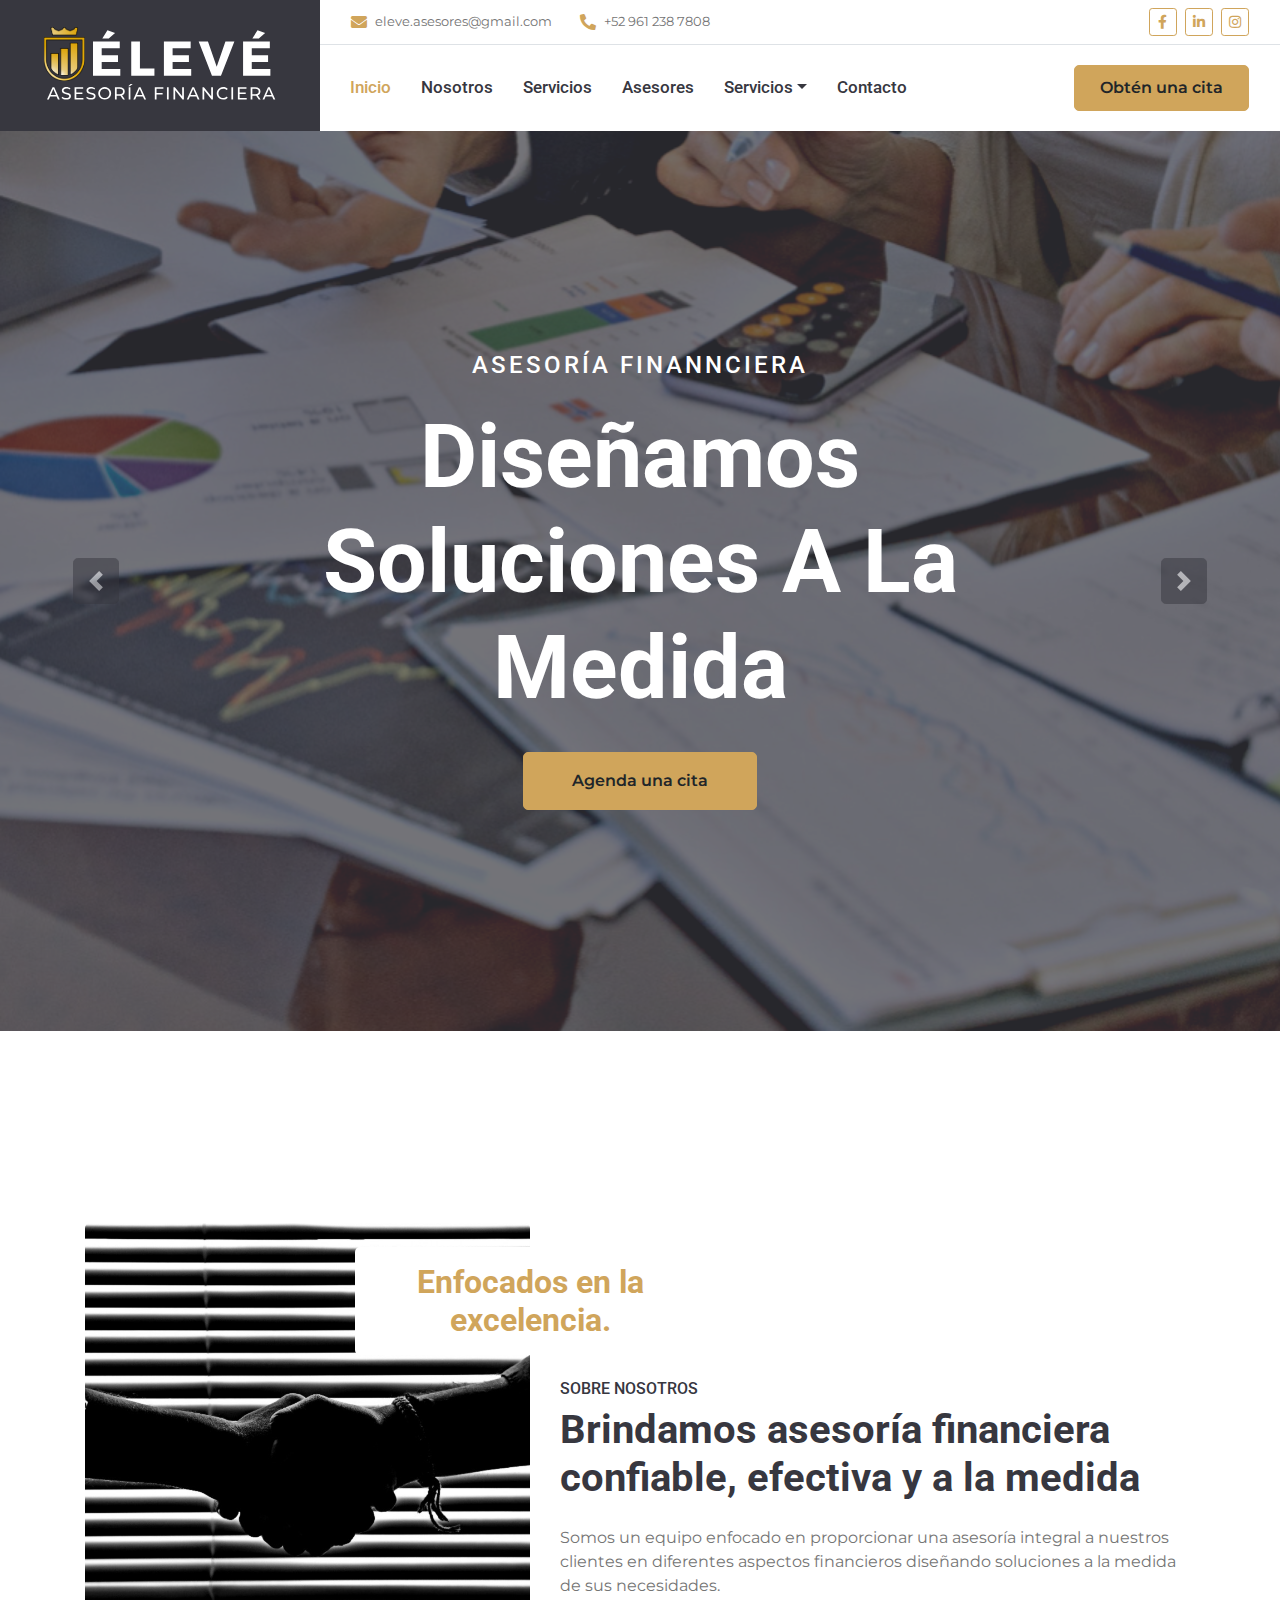
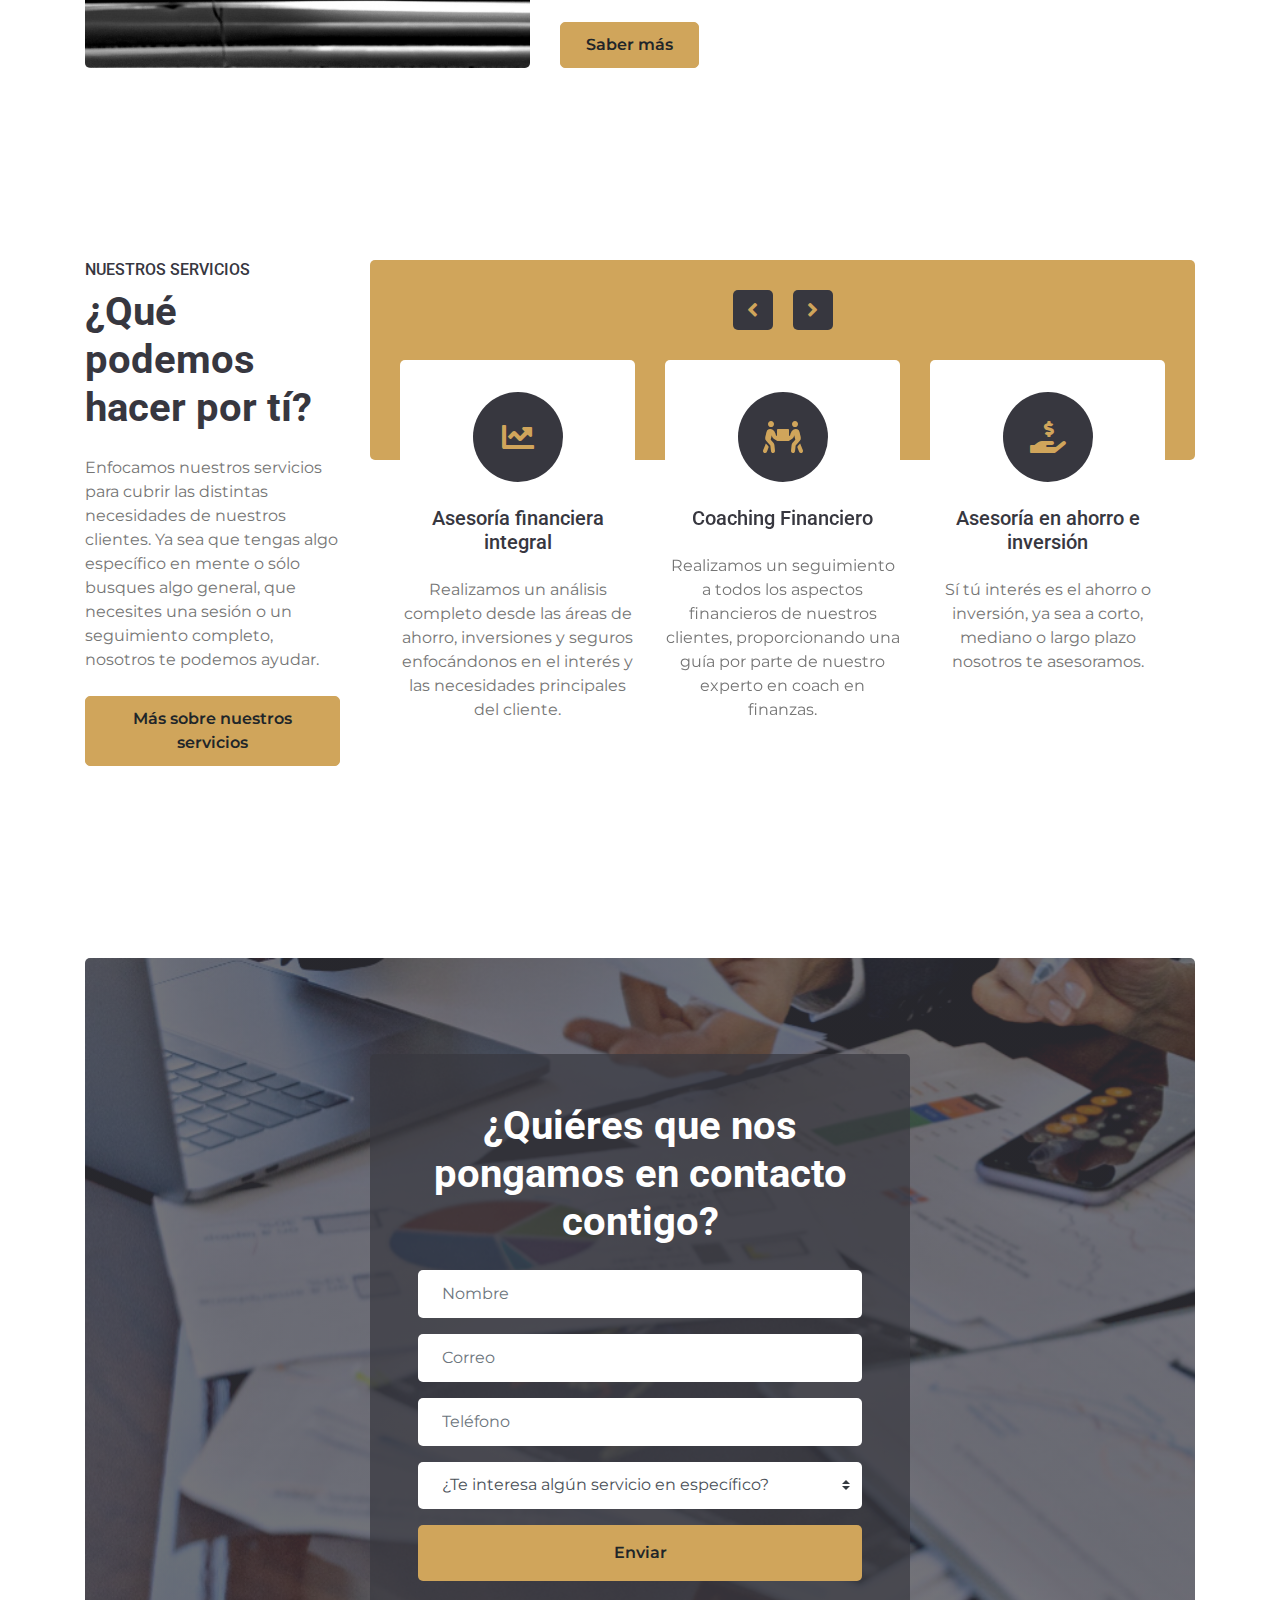
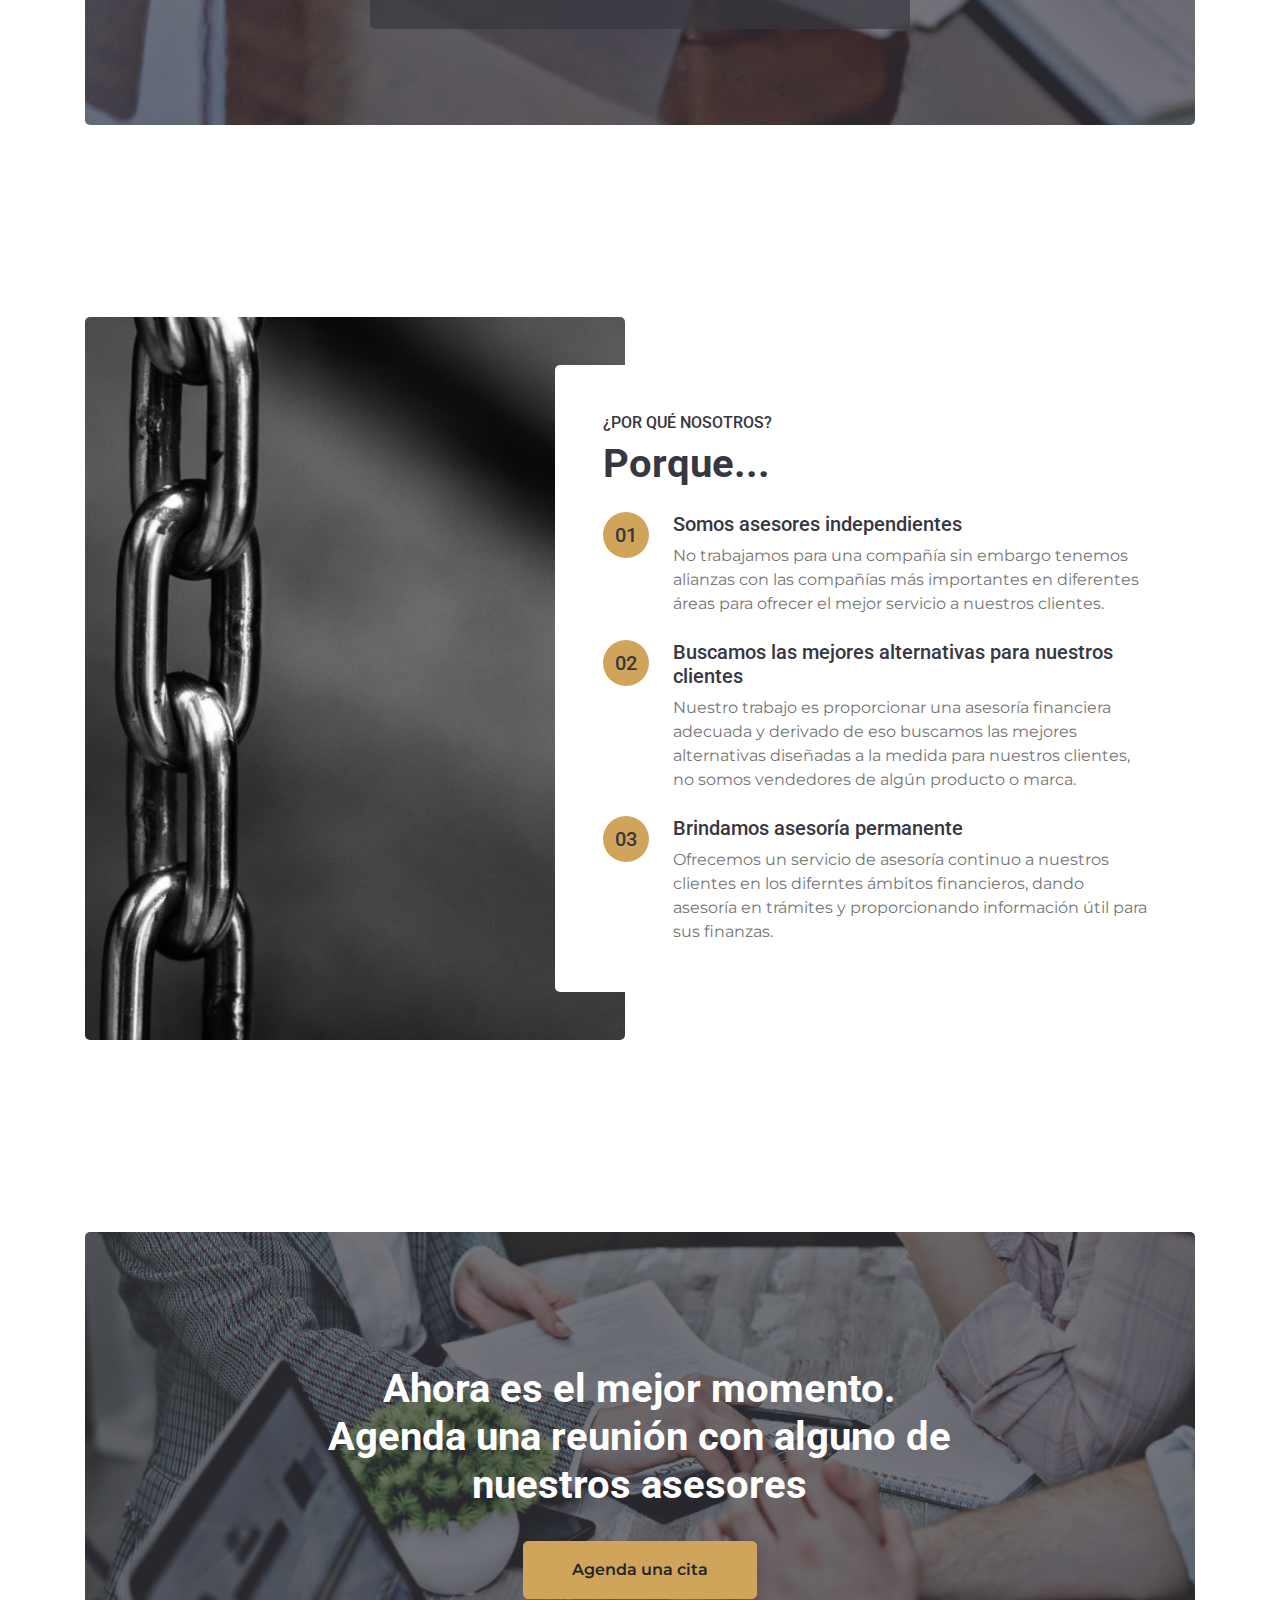
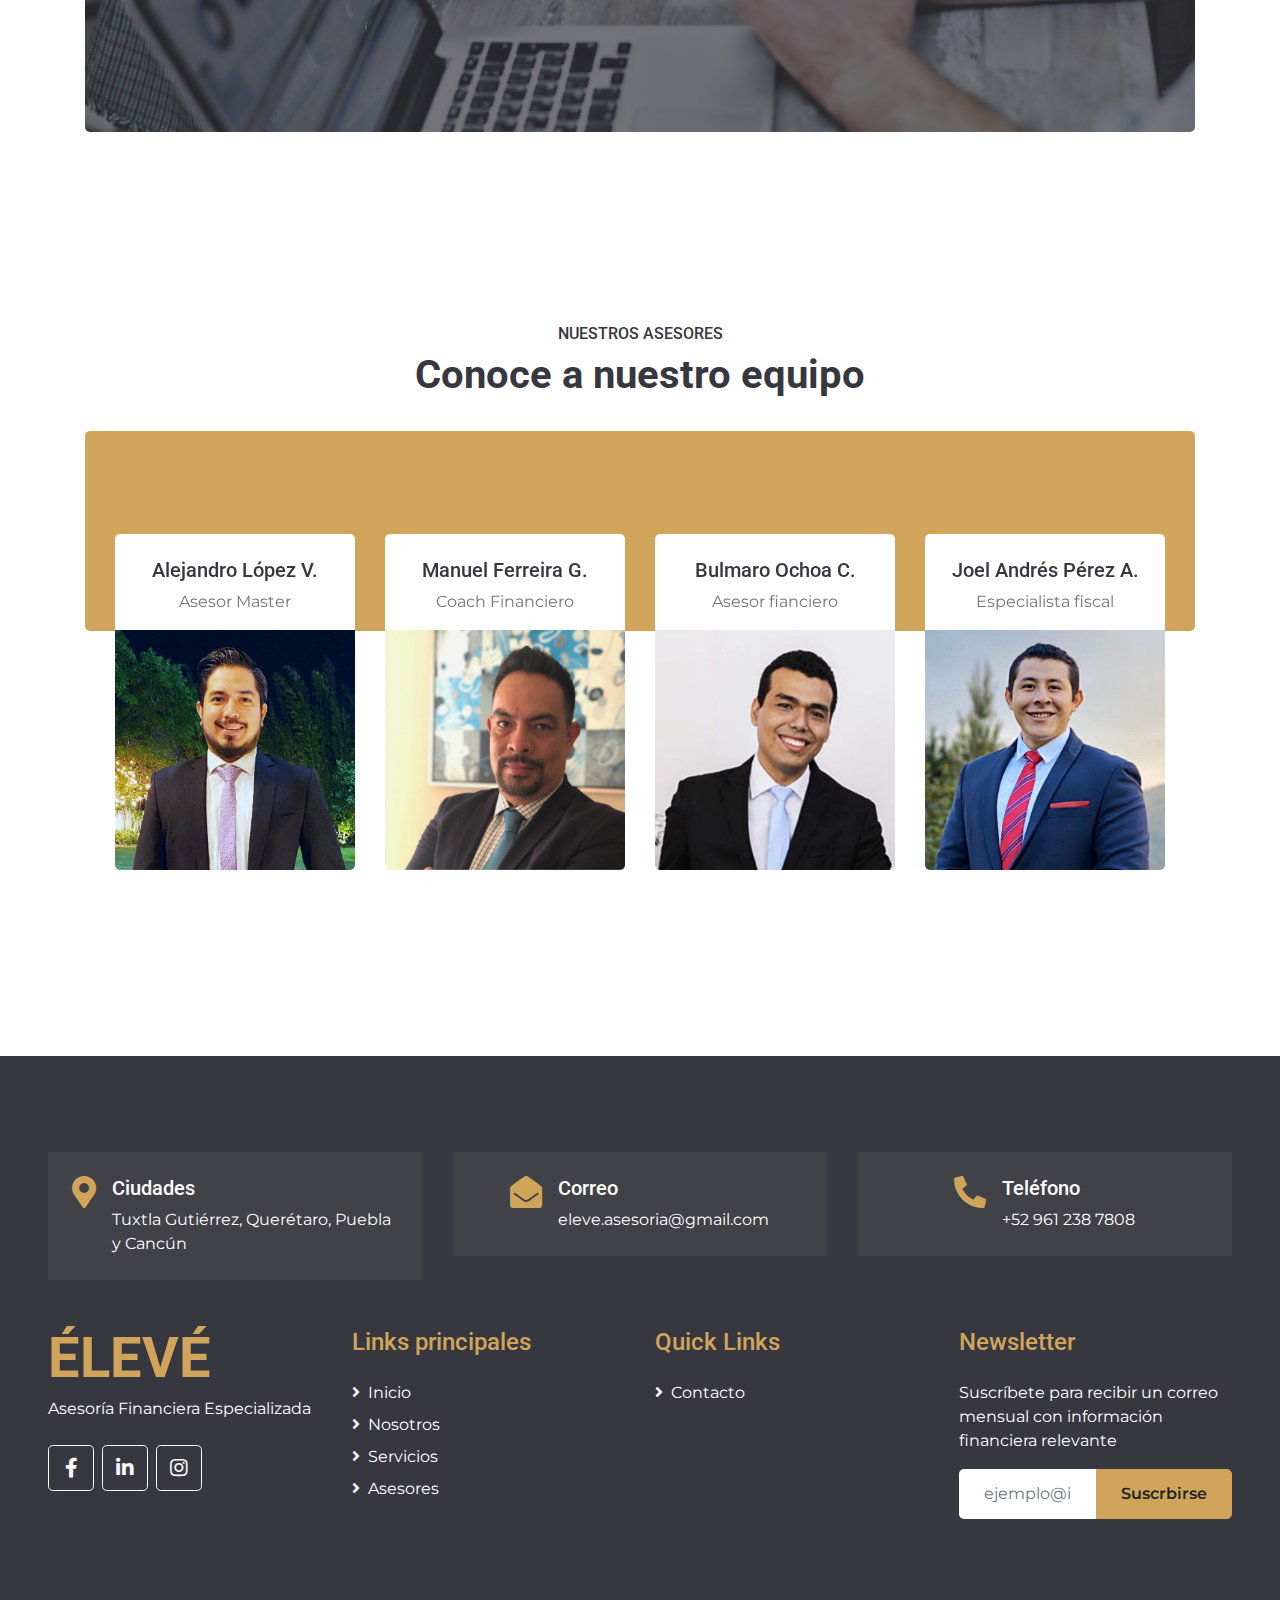
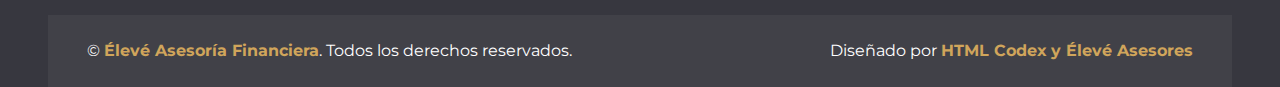
<file: index.html>
<!DOCTYPE html>
<html lang="es">

<head>
    <meta charset="utf-8">
    <title>Élevé - Asesoría financiera</title>
    <meta content="width=device-width, initial-scale=1.0" name="viewport">
    <meta content="Asesoría financiera" name="keywords">
    <meta content="Asesoría financiera" name="description">

    <!-- Favicon -->
    <link href="img/favicon.ico" rel="icon">

    <!-- Google Web Fonts -->
    <link rel="preconnect" href="https://fonts.gstatic.com">
    <link href="https://fonts.googleapis.com/css2?family=Montserrat:wght@400;600&family=Roboto:wght@300;500;700&display=swap" rel="stylesheet"> 

    <!-- Font Awesome -->
    <link href="https://cdnjs.cloudflare.com/ajax/libs/font-awesome/5.10.0/css/all.min.css" rel="stylesheet">

    <!-- Libraries Stylesheet -->
    <link href="lib/owlcarousel/assets/owl.carousel.min.css" rel="stylesheet">
    <link href="lib/tempusdominus/css/tempusdominus-bootstrap-4.min.css" rel="stylesheet" />

    <!-- Customized Bootstrap Stylesheet -->
    <link href="css/style.css" rel="stylesheet">
</head>

<body>
    <!-- Header Start -->
    <div class="container-fluid">
        <div class="row">
            <div class="col-lg-3 bg-secondary d-none d-lg-block">
                <a href="index.html" class="navbar-brand w-100 h-100 m-0 p-0 d-flex align-items-center justify-content-center">
                    <img class="position-absolute w-100 h-100" src="img/Logo LB TR.svg" style="object-fit: contain;" >
                </a>
            </div>
            <div class="col-lg-9">
                <div class="row bg-white border-bottom d-none d-lg-flex">
                    <div class="col-lg-7 text-left">
                        <div class="h-100 d-inline-flex align-items-center py-2 px-3">
                            <i class="fa fa-envelope text-primary mr-2"></i>
                            <small>eleve.asesores@gmail.com</small>
                        </div>
                        <div class="h-100 d-inline-flex align-items-center py-2 px-2">
                            <i class="fa fa-phone-alt text-primary mr-2"></i>
                            <small>+52 961 238 7808</small>
                        </div>
                    </div>
                    <div class="col-lg-5 text-right">
                        <div class="d-inline-flex align-items-center p-2">
                            <a class="btn btn-sm btn-outline-primary btn-sm-square mr-2" href="https://www.facebook.com/eleve.asesores"target="_blank" rel="noopener noreferrer">
                                <i class="fab fa-facebook-f"></i>
                            </a>
                            <!--
                            <a class="btn btn-sm btn-outline-primary btn-sm-square mr-2" href=""target="_blank" rel="noopener noreferrer">
                                <i class="fab fa-twitter"></i>
                            </a>
                            -->
                            <a class="btn btn-sm btn-outline-primary btn-sm-square mr-2" href="https://www.linkedin.com/company/%C3%A9lev%C3%A9-asesor%C3%ADa-financiera"target="_blank" rel="noopener noreferrer">
                                <i class="fab fa-linkedin-in"></i>
                            </a>
                            <a class="btn btn-sm btn-outline-primary btn-sm-square mr-2" href="https://www.instagram.com/eleve.asesores/"target="_blank" rel="noopener noreferrer">
                                <i class="fab fa-instagram"></i>
                            </a>
                            <!--
                            <a class="btn btn-sm btn-outline-primary btn-sm-square mr-2" href=""target="_blank" rel="noopener noreferrer">
                                <i class="fab fa-youtube"></i>
                            </a>
                            -->
                        </div>
                    </div>
                </div>
                <nav class="navbar navbar-expand-lg bg-white navbar-light p-0">
                    <a href="index.html" class="navbar-brand d-block d-lg-none">
                        <img class="position-relative" src="img/Logo LN TR.svg" alt="" width="175" height="100">
                    </a>
                    <button type="button" class="navbar-toggler" data-toggle="collapse" data-target="#navbarCollapse">
                        <span class="navbar-toggler-icon"></span>
                    </button>
                    <div class="collapse navbar-collapse justify-content-between" id="navbarCollapse">
                        <div class="navbar-nav mr-auto py-0">
                            <a href="index.html" class="nav-item nav-link active">Inicio</a>
                            <a href="Nosotros.html" class="nav-item nav-link">Nosotros</a>
                            <a href="Servicios.html" class="nav-item nav-link">Servicios</a>
                            <a href="Equipo.html" class="nav-item nav-link">Asesores</a>
                            <div class="nav-item dropdown">
                                <a href="#" class="nav-link dropdown-toggle" data-toggle="dropdown">Servicios</a>
                                <div class="dropdown-menu rounded-0 m-0">
                                    <a href="#" class="dropdown-item">Ahorro e inversión</a>
                                    <a href="#" class="dropdown-item">Seguros</a>
                                    <a href="#" class="dropdown-item">Asesoría a Empresas</a>
                                </div>
                            </div>
                            <a href="Contacto.html" class="nav-item nav-link">Contacto</a>
                        </div>
                        <a href="https://calendly.com/eleve-asesores/asesoria-financiera-integral?month=2023-06" target="_blank" rel="noopener noreferrer" class="btn btn-primary mr-3 d-none d-lg-block">Obtén una cita</a>
                    </div>
                </nav>
            </div>
        </div>
    </div>
    <!-- Header End -->


    <!-- Carousel Start -->
    <div class="container-fluid p-0 mb-5 pb-5">
        <div id="header-carousel" class="carousel slide carousel-fade" data-ride="carousel">
            <div class="carousel-inner">
                <div class="carousel-item position-relative active" style="height: 100vh; min-height: 400px;">
                    <img class="position-absolute w-100 h-100" src="img/carousel-1.jpg" style="object-fit: cover;">
                    <div class="carousel-caption d-flex flex-column align-items-center justify-content-center">
                        <div class="p-3" style="max-width: 900px;">
                            <h4 class="text-white text-uppercase mb-4" style="letter-spacing: 3px;">Asesoría Finannciera</h4>
                            <h3 class="display-2 text-capitalize text-white mb-4">Diseñamos soluciones a la medida</h3>
                            <a class="btn btn-primary py-3 px-5 mt-2" href="https://calendly.com/eleve-asesores/asesoria-financiera-integral?month=2023-06" target="_blank" rel="noopener noreferrer">Agenda una cita</a>
                        </div>
                    </div>
                </div>
                <div class="carousel-item position-relative" style="height: 100vh; min-height: 400px;">
                    <img class="position-absolute w-100 h-100" src="img/carousel-2.jpg" style="object-fit: cover;">
                    <div class="carousel-caption d-flex flex-column align-items-center justify-content-center">
                        <div class="p-3" style="max-width: 900px;">
                            <h4 class="text-white text-uppercase mb-4" style="letter-spacing: 3px;">Asesoría de Seguros</h4>
                            <h3 class="display-2 text-capitalize text-white mb-4">Cuidamos de tí y a los tuyos </h3>
                            <a class="btn btn-primary py-3 px-5 mt-2" href="https://calendly.com/eleve-asesores/asesoria-financiera-integral?month=2023-06" target="_blank" rel="noopener noreferrer">Agenda una cita</a>
                        </div>
                    </div>
                </div>
            </div>
            <a class="carousel-control-prev" href="#header-carousel" data-slide="prev">
                <div class="btn btn-lg btn-secondary btn-lg-square">
                    <span class="carousel-control-prev-icon"></span>
                </div>
            </a>
            <a class="carousel-control-next" href="#header-carousel" data-slide="next">
                <div class="btn btn-lg btn-secondary btn-lg-square">
                    <span class="carousel-control-next-icon"></span>
                </div>
            </a>
        </div>
    </div>
    <!-- Carousel End -->


    <!-- About Start -->
    <div class="container-fluid py-5">
        <div class="container py-5">
            <div class="row">
                <div class="col-lg-5">
                    <img class="img-fluid rounded" src="img/about.jpg" alt="">
                </div>
                <div class="col-lg-7 mt-4 mt-lg-0">
                    <h2 class="position-relative text-center bg-white text-primary rounded p-3 mt-4 mb-4 d-none d-lg-block" style="width: 350px; margin-left: -205px;">Enfocados en la excelencia.</h2>
                    <h6 class="text-uppercase">Sobre nosotros</h6>
                    <h1 class="mb-4">Brindamos asesoría financiera confiable, efectiva y a la medida</h1>
                    <p>Somos un equipo enfocado en proporcionar una asesoría integral a nuestros clientes en diferentes aspectos financieros diseñando soluciones a la medida de sus necesidades.</p>
                    <a href="Nosotros.html" class="btn btn-primary mt-2">Saber más</a>
                </div>
            </div>
        </div>
    </div>
    <!-- About End -->


    <!-- Services Start -->
    <div class="container-fluid py-5">
        <div class="container py-5">
            <div class="row">
                <div class="col-lg-3">
                    <h6 class="text-uppercase">Nuestros servicios</h6>
                    <h1 class="mb-4">¿Qué podemos hacer por tí?</h1>
                    <p>Enfocamos nuestros servicios para cubrir las distintas necesidades de nuestros clientes. Ya sea que tengas algo específico en mente o sólo busques algo general, que necesites una sesión o un seguimiento completo, nosotros te podemos ayudar.</p>
                    <a href="" class="btn btn-primary mt-2">Más sobre nuestros servicios</a>
                </div>
                <div class="col-lg-9 pt-5 pt-lg-0">
                    <div class="bg-primary rounded" style="height: 200px;"></div>
                    <div class="owl-carousel service-carousel position-relative" style="margin-top: -100px; padding: 0 30px;">
                        <div class="d-flex flex-column align-items-center text-center bg-white rounded pt-4">
                            <div class="icon-box bg-secondary text-primary mt-2 mb-4">
                                <i class="fa fa-2x fa-solid fa-chart-line"></i>
                            </div>
                            <h5 class="mb-4 px-4">Asesoría financiera integral </h5>
                            <p class="m-0">Realizamos un análisis completo desde las áreas de ahorro, inversiones y seguros enfocándonos en el interés y las necesidades principales del cliente.</p>
                        </div>
                        <div class="d-flex flex-column align-items-center text-center bg-white rounded pt-4">
                            <div class="icon-box bg-secondary text-primary mt-2 mb-4">
                                <i class="fa fa-2x fa-solid fa-people-carry"></i>
                            </div>
                            <h5 class="mb-4 px-4">Coaching Financiero</h5>
                            <p class="m-0">Realizamos un seguimiento a todos los aspectos financieros de nuestros clientes, proporcionando una guía por parte de nuestro experto en coach en finanzas.</p>
                        </div>
                        <div class="d-flex flex-column align-items-center text-center bg-white rounded pt-4">
                            <div class="icon-box bg-secondary text-primary mt-2 mb-4">
                                <i class="fa fa-2x fa-hand-holding-usd"></i>
                            </div>
                            <h5 class="mb-4 px-4">Asesoría en ahorro e inversión</h5>
                            <p class="m-0">Sí tú interés es el ahorro o inversión, ya sea a corto, mediano o largo plazo nosotros te asesoramos.</p>
                        </div>
                        <div class="d-flex flex-column align-items-center text-center bg-white rounded pt-4">
                            <div class="icon-box bg-secondary text-primary mt-2 mb-4">
                                <i class="fa fa-2x fa-user-shield"></i>
                            </div>
                            <h5 class="mb-4 px-4">Asesoría en seguros</h5>
                            <p class="m-0">Enfocándonos únicamente en el área de seguros diseñamos propuestas ideales y a la medida para nuestros clientes.</p>
                        </div>
                        <div class="d-flex flex-column align-items-center text-center bg-white rounded pt-4">
                            <div class="icon-box bg-secondary text-primary mt-2 mb-4">
                                <i class="fa fa-2x fa-solid fa-building"></i>
                            </div>
                            <h5 class="mb-4 px-4">Asesoría a nogocios y empresas</h5>
                            <p class="m-0">Proveemos soluciones diseñadas específicamente para empresas, en los distintas áreas financieras.</p>
                        </div>
                    </div>
                </div>
            </div>
        </div>
    </div>
    <!-- Services End -->


    <!-- Appointment Start -->
    <div class="container-fluid py-5">
        <div class="container py-5">
            <div class="bg-appointment rounded">
                <div class="row h-100 align-items-center justify-content-center">
                    <div class="col-lg-6 py-5">
                        <div class="rounded p-5 my-5" style="background: rgba(55, 55, 63, .7);">
                            <h1 class="text-center text-white mb-4">¿Quiéres que nos pongamos en contacto contigo?</h1>
                            <form>
                                    <div class="form-group">
                                        <input type="text" class="form-control border-0 p-4" placeholder="Nombre" required="required" />
                                    </div>
                                    <div class="form-group">
                                        <input type="email" class="form-control border-0 p-4" placeholder="Correo" required="required" />
                                    </div>
                                    <div class="form-group">
                                        <input type="number" class="form-control border-0 p-4" placeholder="Teléfono" required="required" />
                                    </div>
                                    <!--
                                    <div class="form-row">
                                        <div class="col-6">
                                            <div class="form-group">
                                                <div class="date" id="date" data-target-input="nearest">
                                                    <input type="text" class="form-control border-0 p-4 datetimepicker-input" placeholder="Select Date" data-target="#date" data-toggle="datetimepicker"/>
                                                </div>
                                            </div>
                                        </div>
                                        <div class="col-6">
                                            <div class="form-group">
                                                <div class="time" id="time" data-target-input="nearest">
                                                    <input type="text" class="form-control border-0 p-4 datetimepicker-input" placeholder="Select Time" data-target="#time" data-toggle="datetimepicker"/>
                                                </div>
                                            </div>
                                        </div>
                                    </div>
                                    -->
                                    <div class="form-group">
                                        <select class="custom-select border-0 px-4" style="height: 47px;">
                                            <option selected>¿Te interesa algún servicio en específico?</option>
                                            <option value="1">Asesoría Financiera Integral </option>
                                            <option value="1">Coaching Financiero</option>
                                            <option value="2">Asesoría en ahorro e inversión</option>
                                            <option value="3">Asesoría en seguros</option>
                                            <option value="3">Asesoría a negocios y empresas</option>
                                        </select>
                                    </div>
                                    <div>
                                    <button class="btn btn-primary btn-block border-0 py-3" type="submit">Enviar</button>
                                </div>
                            </form>
                        </div>
                    </div>
                </div>
            </div>
        </div>
    </div>
    <!-- Appointment End -->


    <!-- Features Start -->
    <div class="container-fluid py-5">
        <div class="container py-5">
            <div class="row">
                <div class="col-lg-6" style="min-height: 500px;">
                    <div class="position-relative h-100 rounded overflow-hidden">
                        <img class="position-absolute w-100 h-100" src="img/feature.jpg" style="object-fit: cover;">
                    </div>
                </div>
                <div class="col-lg-6 pt-5 pb-lg-5">
                    <div class="feature-text bg-white rounded p-lg-5">
                        <h6 class="text-uppercase">¿Por qué nosotros?</h6>
                        <h1 class="mb-4">Porque...</h1>
                        <div class="d-flex mb-4">
                            <div class="btn-primary btn-lg-square px-3" style="border-radius: 50px;">
                                <h5 class="text-secondary m-0">01</h5>
                            </div>
                            <div class="ml-4">
                                <h5>Somos asesores independientes</h5>
                                <p class="m-0">No trabajamos para una compañía sin embargo tenemos alianzas con las compañías más importantes en diferentes áreas para ofrecer el mejor servicio a nuestros clientes.</p>
                            </div>
                        </div>
                        <div class="d-flex mb-4">
                            <div class="btn-primary btn-lg-square px-3" style="border-radius: 50px;">
                                <h5 class="text-secondary m-0">02</h5>
                            </div>
                            <div class="ml-4">
                                <h5>Buscamos las mejores alternativas para nuestros clientes</h5>
                                <p class="m-0">Nuestro trabajo es proporcionar una asesoría financiera adecuada y derivado de eso buscamos las mejores alternativas diseñadas a la medida para nuestros clientes, no somos vendedores de algún producto o marca.</p>
                            </div>
                        </div>
                        <div class="d-flex">
                            <div class="btn-primary btn-lg-square px-3" style="border-radius: 50px;">
                                <h5 class="text-secondary m-0">03</h5>
                            </div>
                            <div class="ml-4">
                                <h5>Brindamos asesoría permanente</h5>
                                <p class="m-0">Ofrecemos un servicio de asesoría continuo a nuestros clientes en los diferntes ámbitos financieros, dando asesoría en trámites y proporcionando información útil para sus finanzas.</p>
                            </div>
                        </div>
                    </div>
                </div>
            </div>
        </div>
    </div>
    <!-- Features End -->


    <!-- Action Start -->
    <div class="container-fluid py-5">
        <div class="container py-5">
            <div class="bg-action rounded" style="height: 500px;">
                <div class="row h-100 align-items-center justify-content-center">
                    <div class="col-lg-7 text-center">
                        <h1 class="text-white mb-4">Ahora es el mejor momento. Agenda una reunión con alguno de nuestros asesores</h1>
                        <a class="btn btn-primary py-3 px-5 mt-2" href="https://calendly.com/eleve-asesores/asesoria-financiera-integral?month=2023-06" target="_blank" rel="noopener noreferrer">Agenda una cita</a>
                    </div>
                </div>
            </div>
        </div>
    </div>
    <!-- Action End -->


    <!-- Team Start -->
    <div class="container-fluid py-5">
        <div class="container py-5">
            <div class="text-center pb-2">
                <h6 class="text-uppercase">Nuestros asesores</h6>
                <h1 class="mb-4">Conoce a nuestro equipo</h1>
            </div>
            <div class="row">
                <div class="col-12">
                    <div class="bg-primary rounded" style="height: 200px;"></div>
                    <div class="owl-carousel team-carousel position-relative" style="margin-top: -97px; padding: 0 30px;">
                        <div class="team-item text-center bg-white rounded overflow-hidden pt-4">
                            <h5 class="mb-2 px-4">Alejandro López V.</h5>
                            <p class="mb-3 px-4">Asesor Master</p>
                            <div class="team-img position-relative">
                                <img class="img-fluid" src="img/team-1.jpg" alt="">
                                <div class="team-social">
                                    <!--
                                    <a class="btn btn-outline-light btn-square mx-1" href="#"><i class="fab fa-twitter"></i></a>
                                    -->
                                    <a class="btn btn-outline-light btn-square mx-1" href="https://www.facebook.com/eleve.asesores" target="_blank" rel="noopener noreferrer"><i class="fab fa-facebook-f"></i></a>
                                    <a class="btn btn-outline-light btn-square mx-1" href="https://www.linkedin.com/in/alejandro-lopez-vazquez/" target="_blank" rel="noopener noreferrer"><i class="fab fa-linkedin-in"></i></a>
                                </div>
                            </div>
                        </div>
                        <div class="team-item text-center bg-white rounded overflow-hidden pt-4">
                            <h5 class="mb-2 px-4">Manuel Ferreira G.</h5>
                            <p class="mb-3 px-4">Coach Financiero</p>
                            <div class="team-img position-relative">
                                <img class="img-fluid" src="img/team-2.jpg" alt="">
                                <div class="team-social">
                                    <!-- 
                                    <a class="btn btn-outline-light btn-square mx-1" href="#"><i class="fab fa-twitter"></i></a>
                                    -->
                                    <a class="btn btn-outline-light btn-square mx-1" href="https://www.facebook.com/profile.php?id=100093287058438&locale=es_LA" target="_blank" rel="noopener noreferrer"><i class="fab fa-facebook-f"></i></a>
                                    <a class="btn btn-outline-light btn-square mx-1" href="https://www.linkedin.com/in/manuel-ferreira-guarneros/?originalSubdomain=mx" target="_blank" rel="noopener noreferrer"><i class="fab fa-linkedin-in"></i></a>
                                </div>
                            </div>
                        </div>
                        <div class="team-item text-center bg-white rounded overflow-hidden pt-4">
                            <h5 class="mb-2 px-4">Bulmaro Ochoa C.</h5>
                            <p class="mb-3 px-4">Asesor fianciero</p>
                            <div class="team-img position-relative">
                                <img class="img-fluid" src="img/team-3.jpg" alt="">
                                <!-- 
                                <div class="team-social">
                                    <a class="btn btn-outline-light btn-square mx-1" href="#"><i class="fab fa-twitter"></i></a>
                                    <a class="btn btn-outline-light btn-square mx-1" href="#"><i class="fab fa-facebook-f"></i></a>
                                    <a class="btn btn-outline-light btn-square mx-1" href="#"><i class="fab fa-linkedin-in"></i></a>
                                </div>
                                -->
                            </div>
                        </div>
                        
                        <div class="team-item text-center bg-white rounded overflow-hidden pt-4">
                            <h5 class="mb-2 px-4">Joel Andrés Pérez A.</h5>
                            <p class="mb-3 px-4">Especialista fiscal</p>
                            <div class="team-img position-relative">
                                <img class="img-fluid" src="img/team-4.jpg" alt="">
                                <!-- 
                                <div class="team-social">
                                        <a class="btn btn-outline-light btn-square mx-1" href="#"><i class="fab fa-twitter"></i></a>
                                    <a class="btn btn-outline-light btn-square mx-1" href="#"><i class="fab fa-facebook-f"></i></a>
                                    <a class="btn btn-outline-light btn-square mx-1" href="#"><i class="fab fa-linkedin-in"></i></a>
                                </div>
                                -->
                            </div>
                        </div>
                        <!--
                        <div class="team-item text-center bg-white rounded overflow-hidden pt-4">
                            <h5 class="mb-2 px-4">Attorney Name</h5>
                            <p class="mb-3 px-4">Practice Area</p>
                            <div class="team-img position-relative">
                                <img class="img-fluid" src="img/team-5.jpg" alt="">
                                <div class="team-social">
                                    <a class="btn btn-outline-light btn-square mx-1" href="#"><i class="fab fa-twitter"></i></a>
                                    <a class="btn btn-outline-light btn-square mx-1" href="#"><i class="fab fa-facebook-f"></i></a>
                                    <a class="btn btn-outline-light btn-square mx-1" href="#"><i class="fab fa-linkedin-in"></i></a>
                                </div>
                            </div>
                        </div>
                        -->
                    </div>
                </div>
            </div>
        </div>
    </div>
    <!-- Team End -->


    <!-- Testimonial Start 
    <div class="container-fluid py-5">
        <div class="container py-5">
            <div class="text-center pb-5">
                <h6 class="text-uppercase">Testimonial</h6>
                <h1 class="mb-5">What Our Clients Say</h1>
            </div>
            <div class="owl-carousel testimonial-carousel">
                <div class="testimonial-item">
                    <div class="testimonial-text position-relative bg-secondary text-light rounded p-5 mb-4">
                        Sed ea amet kasd elitr stet nonumy, stet rebum et ipsum est duo elitr clita lorem
                    </div>
                    <div class="d-flex align-items-center pt-3">
                        <img class="img-fluid rounded-circle" src="img/testimonial-1.jpg" style="width: 80px; height: 80px;" alt="">
                        <div class="pl-4">
                            <h5>Client Name</h5>
                            <p class="m-0">Profession</p>
                        </div>
                    </div>
                </div>
                <div class="testimonial-item">
                    <div class="testimonial-text position-relative bg-secondary text-light rounded p-5 mb-4">
                        Sed ea amet kasd elitr stet nonumy, stet rebum et ipsum est duo elitr clita lorem
                    </div>
                    <div class="d-flex align-items-center pt-3">
                        <img class="img-fluid rounded-circle" src="img/testimonial-2.jpg" style="width: 80px; height: 80px;" alt="">
                        <div class="pl-4">
                            <h5>Client Name</h5>
                            <p class="m-0">Profession</p>
                        </div>
                    </div>
                </div>
                <div class="testimonial-item">
                    <div class="testimonial-text position-relative bg-secondary text-light rounded p-5 mb-4">
                        Sed ea amet kasd elitr stet nonumy, stet rebum et ipsum est duo elitr clita lorem
                    </div>
                    <div class="d-flex align-items-center pt-3">
                        <img class="img-fluid rounded-circle" src="img/testimonial-3.jpg" style="width: 80px; height: 80px;" alt="">
                        <div class="pl-4">
                            <h5>Client Name</h5>
                            <p class="m-0">Profession</p>
                        </div>
                    </div>
                </div>
                <div class="testimonial-item">
                    <div class="testimonial-text position-relative bg-secondary text-light rounded p-5 mb-4">
                        Sed ea amet kasd elitr stet nonumy, stet rebum et ipsum est duo elitr clita lorem
                    </div>
                    <div class="d-flex align-items-center pt-3">
                        <img class="img-fluid rounded-circle" src="img/testimonial-4.jpg" style="width: 80px; height: 80px;" alt="">
                        <div class="pl-4">
                            <h5>Client Name</h5>
                            <p class="m-0">Profession</p>
                        </div>
                    </div>
                </div>
            </div>
        </div>
    </div>
    Para reagregar asar esto al inicio -->
    <!-- Testimonial End --> 

    <!-- Footer Start -->
    <div class="container-fluid bg-secondary text-white pt-5 px-sm-3 px-md-5" style="margin-top: 90px;">
        <div class="row mt-5">
            <div class="col-lg-4">
                <div class="d-flex justify-content-lg-center p-4" style="background: rgba(256, 256, 256, .05);">
                    <i class="fa fa-2x fa-map-marker-alt text-primary"></i>
                    <div class="ml-3">
                        <h5 class="text-white">Ciudades</h5>
                        <p class="m-0">Tuxtla Gutiérrez, Querétaro, Puebla y Cancún</p>
                    </div>
                </div>
            </div>
            <div class="col-lg-4">
                <div class="d-flex justify-content-lg-center p-4" style="background: rgba(256, 256, 256, .05);">
                    <i class="fa fa-2x fa-envelope-open text-primary"></i>
                    <div class="ml-3">
                        <h5 class="text-white">Correo</h5>
                        <p class="m-0">eleve.asesoria@gmail.com</p>
                    </div>
                </div>
            </div>
            <div class="col-lg-4">
                <div class="d-flex justify-content-lg-center p-4" style="background: rgba(256, 256, 256, .05);">
                    <i class="fa fa-2x fa-phone-alt text-primary"></i>
                    <div class="ml-3">
                        <h5 class="text-white">Teléfono</h5>
                        <p class="m-0">+52 961 238 7808</p>
                    </div>
                </div>
            </div>
        </div>
        <div class="row pt-5">
            <div class="col-lg-3 col-md-6 mb-5">
                <a href="index.html" class="navbar-brand">
                    <h1 class="m-0 mt-n2 display-4 text-primary text-uppercase">Élevé</h1>
                </a>
                <p>Asesoría Financiera Especializada</p>
                <div class="d-flex justify-content-start mt-4">
                    <!--<a class="btn btn-lg btn-outline-light btn-lg-square mr-2" href="#"><i class="fab fa-twitter"></i></a>
                    -->
                    <a class="btn btn-lg btn-outline-light btn-lg-square mr-2" href="https://www.facebook.com/eleve.asesores"target="_blank" rel="noopener noreferrer"><i class="fab fa-facebook-f"></i></a>
                    <a class="btn btn-lg btn-outline-light btn-lg-square mr-2" href="https://www.linkedin.com/company/%C3%A9lev%C3%A9-asesor%C3%ADa-financiera"target="_blank" rel="noopener noreferrer"><i class="fab fa-linkedin-in"></i></a>
                    <a class="btn btn-lg btn-outline-light btn-lg-square mr-2" href="https://www.instagram.com/eleve.asesores/"target="_blank" rel="noopener noreferrer"><i class="fab fa-instagram"></i></a>
                </div>
            </div>
            <div class="col-lg-3 col-md-6 mb-5">
                <h4 class="font-weight-semi-bold text-primary mb-4">Links principales</h4>
                <div class="d-flex flex-column justify-content-start">
                    <a class="text-white mb-2" href="index.html"><i class="fa fa-angle-right mr-2"></i>Inicio</a>
                    <a class="text-white mb-2" href="Nosotros.html"><i class="fa fa-angle-right mr-2"></i>Nosotros</a>
                    <a class="text-white mb-2" href="Servicios.html"><i class="fa fa-angle-right mr-2"></i>Servicios</a>
                    <a class="text-white mb-2" href="Equipo.html"><i class="fa fa-angle-right mr-2"></i>Asesores</a>

                </div>
            </div>
            
            <div class="col-lg-3 col-md-6 mb-5">
                <h4 class="font-weight-semi-bold text-primary mb-4">Quick Links</h4>
                <div class="d-flex flex-column justify-content-start">

                    <a class="text-white" href="Contacto.html"><i class="fa fa-angle-right mr-2"></i>Contacto</a>
                <!--
                    <a class="text-white mb-2" href="#"><i class="fa fa-angle-right mr-2"></i>FAQs</a>
                    <a class="text-white mb-2" href="#"><i class="fa fa-angle-right mr-2"></i>Help</a>
                    <a class="text-white mb-2" href="#"><i class="fa fa-angle-right mr-2"></i>Terms</a>
                    <a class="text-white mb-2" href="#"><i class="fa fa-angle-right mr-2"></i>Privacy</a>
                    <a class="text-white" href="#"><i class="fa fa-angle-right mr-2"></i>Site Map</a>
                -->
                </div>
            </div>
            
            <div class="col-lg-3 col-md-6 mb-5">
                <h4 class="font-weight-semi-bold text-primary mb-4">Newsletter</h4>
                <p>Suscríbete para recibir un correo mensual con información financiera relevante </p>
                <div class="w-100">
                    <div class="input-group">
                        <input type="text" class="form-control border-0" style="padding: 25px;" placeholder="ejemplo@info.com">
                        <div class="input-group-append">
                            <button class="btn btn-primary px-4">Suscrbirse</button>
                        </div>
                    </div>
                </div>
            </div>
        </div>
        <div class="row p-4 mt-5 mx-0" style="background: rgba(256, 256, 256, .05);">
            <div class="col-md-6 text-center text-md-left mb-3 mb-md-0">
                <p class="m-0 text-white">&copy; <a class="font-weight-bold" href="#">Élevé Asesoría Financiera</a>. Todos los derechos reservados.</p>
            </div>
            <div class="col-md-6 text-center text-md-right">
                <p class="m-0 text-white">Diseñado por <a class="font-weight-bold" href="https://htmlcodex.com"target="_blank" rel="noopener noreferrer">HTML Codex</a> <a class="font-weight-bold" href="">y Élevé Asesores</a></p>
            </div>
        </div>
    </div>
    <!-- Footer End -->


    <!-- Back to Top -->
    <a href="#" class="btn btn-primary px-3 back-to-top"><i class="fa fa-angle-double-up"></i></a>


    <!-- JavaScript Libraries -->
    <script src="https://code.jquery.com/jquery-3.4.1.min.js"></script>
    <script src="https://stackpath.bootstrapcdn.com/bootstrap/4.4.1/js/bootstrap.bundle.min.js"></script>
    <script src="lib/easing/easing.min.js"></script>
    <script src="lib/waypoints/waypoints.min.js"></script>
    <script src="lib/owlcarousel/owl.carousel.min.js"></script>
    <script src="lib/tempusdominus/js/moment.min.js"></script>
    <script src="lib/tempusdominus/js/moment-timezone.min.js"></script>
    <script src="lib/tempusdominus/js/tempusdominus-bootstrap-4.min.js"></script>

    <!-- Contact Javascript File -->
    <script src="mail/jqBootstrapValidation.min.js"></script>
    <script src="mail/contact.js"></script>

    <!-- Template Javascript -->
    <script src="js/main.js"></script>
</body>

</html>
</file>
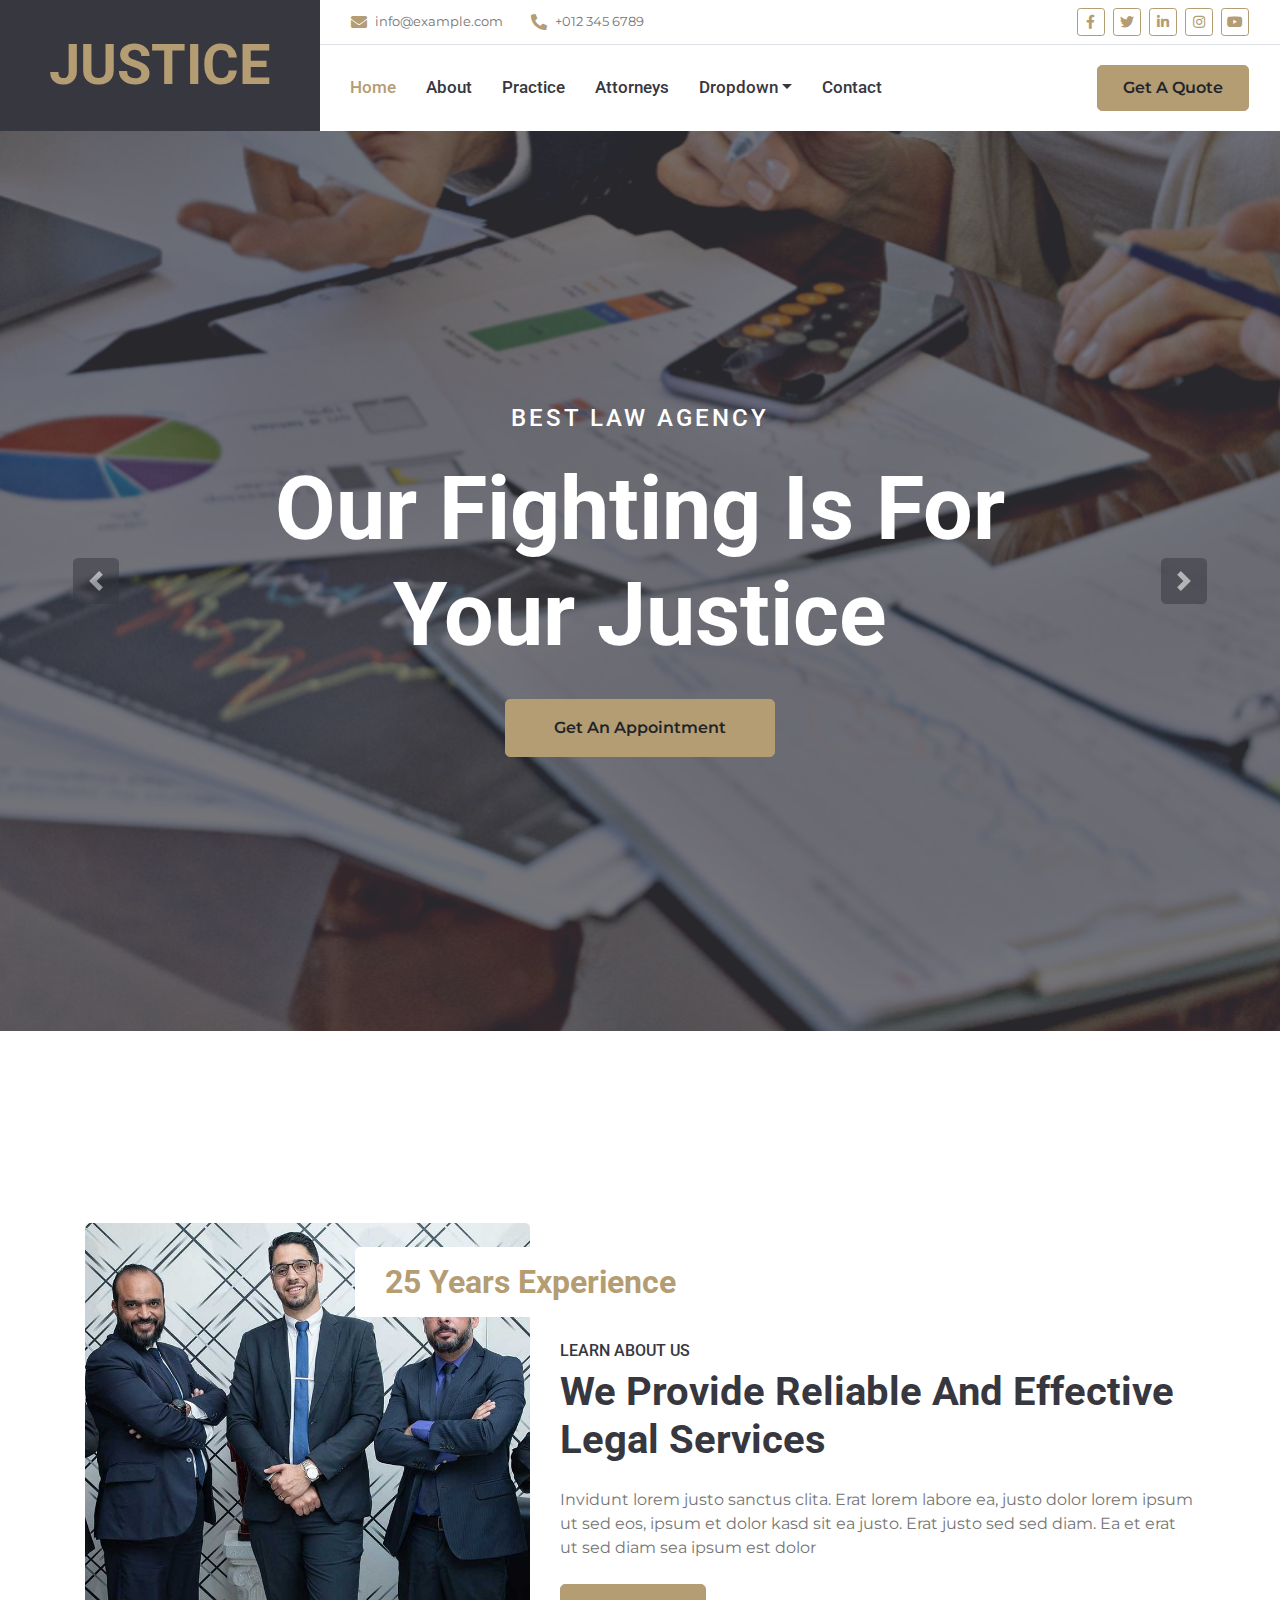
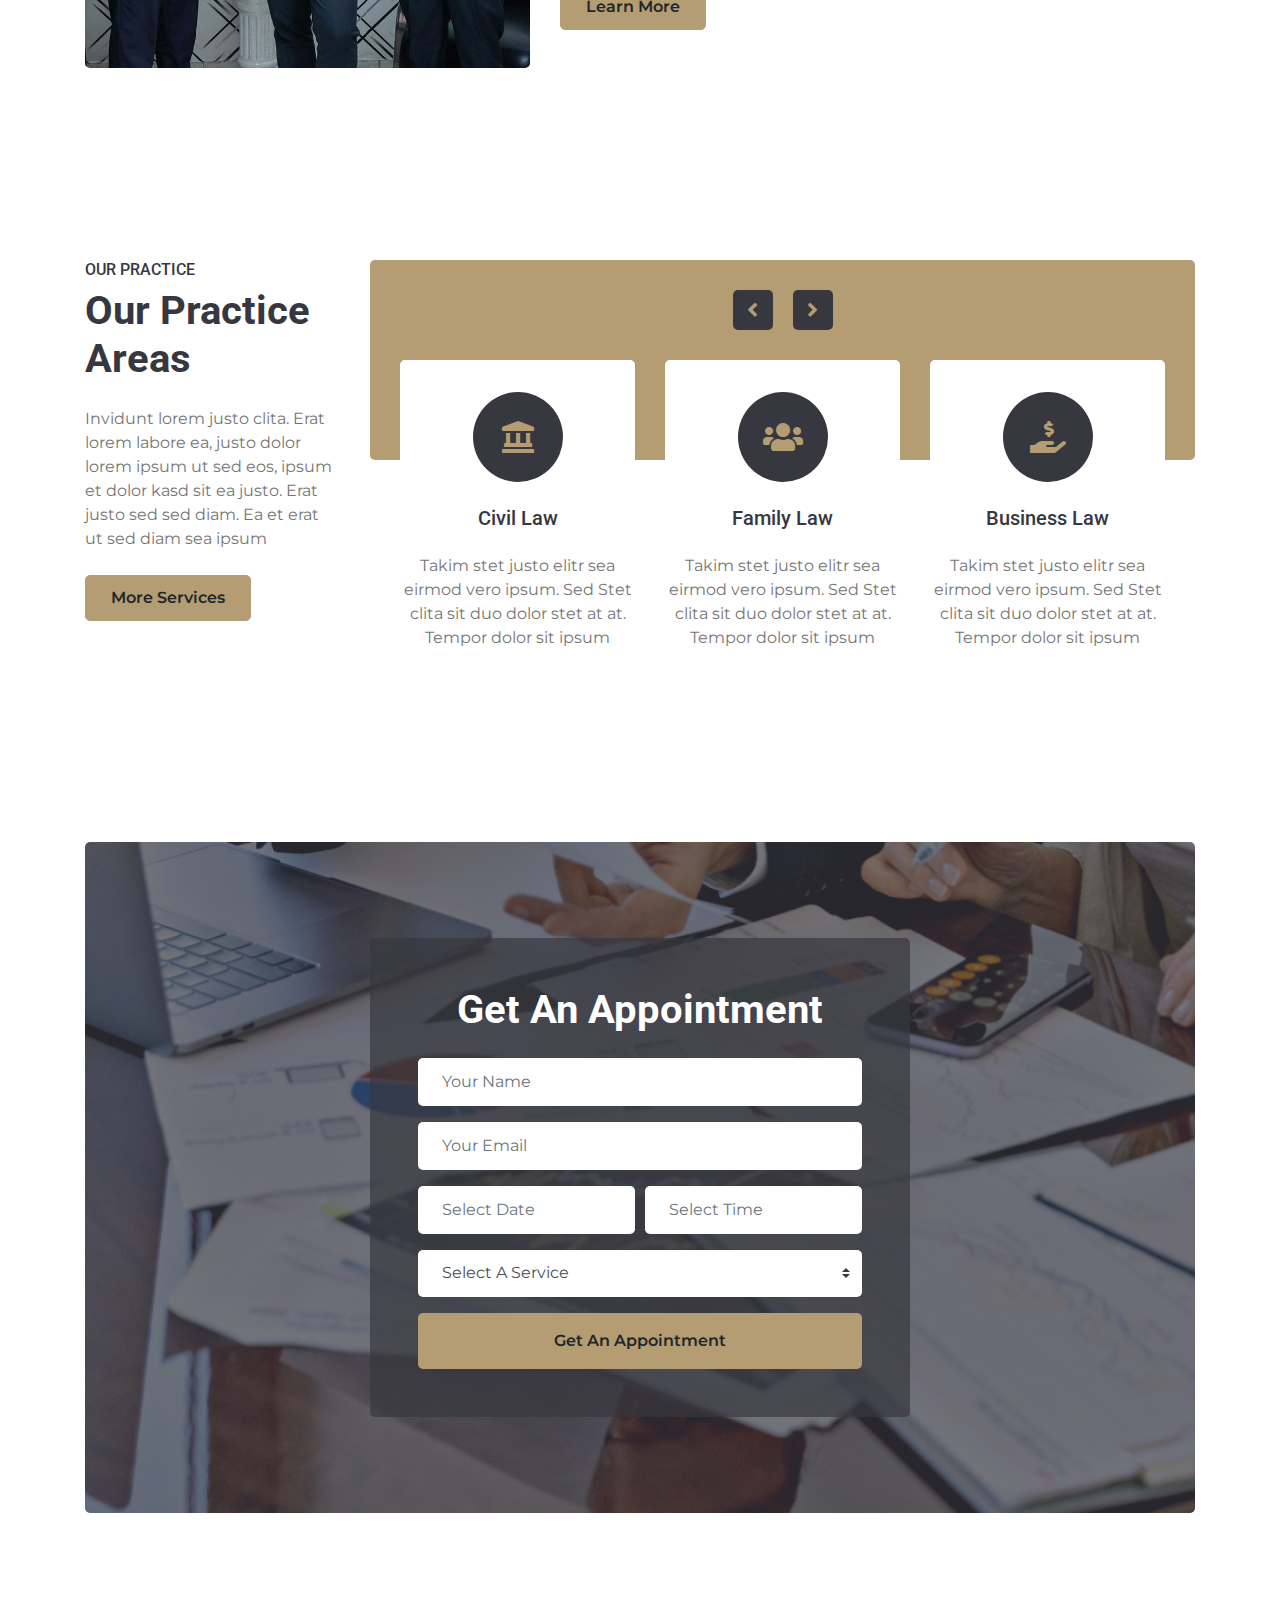
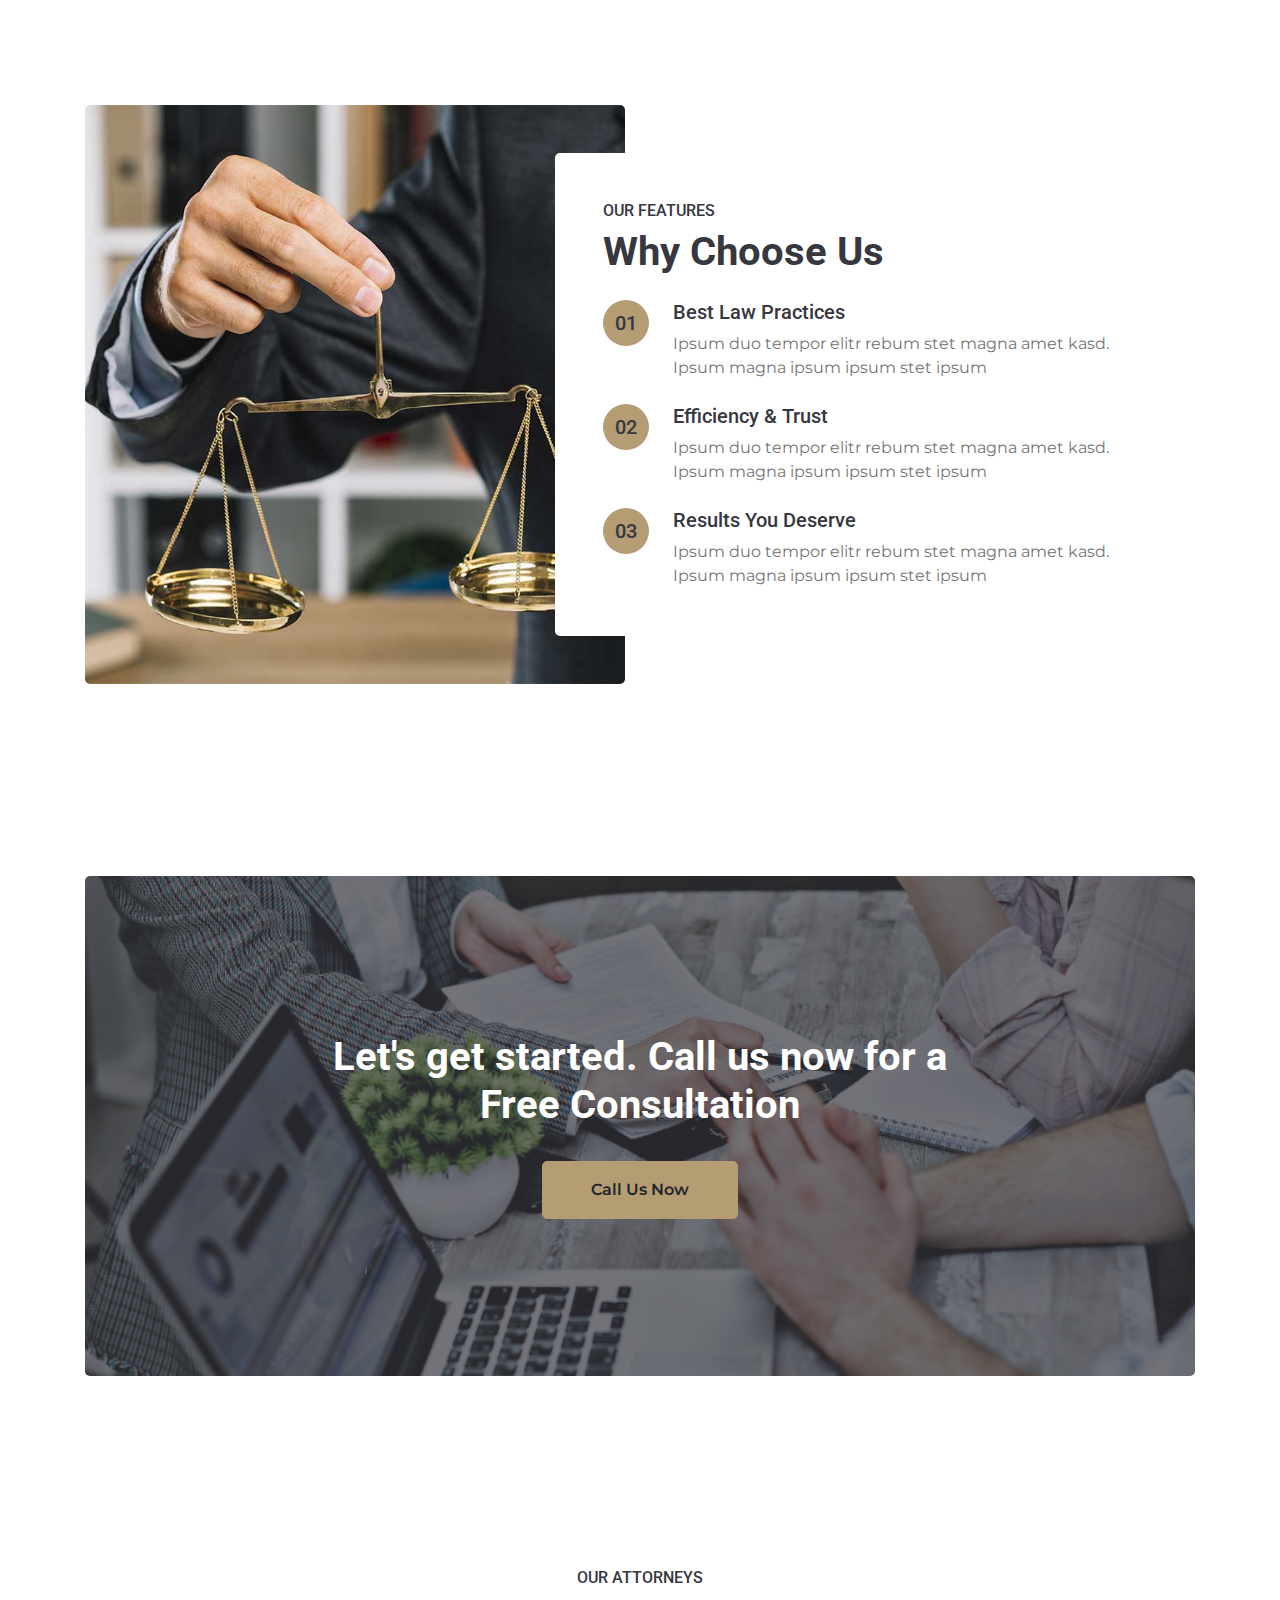
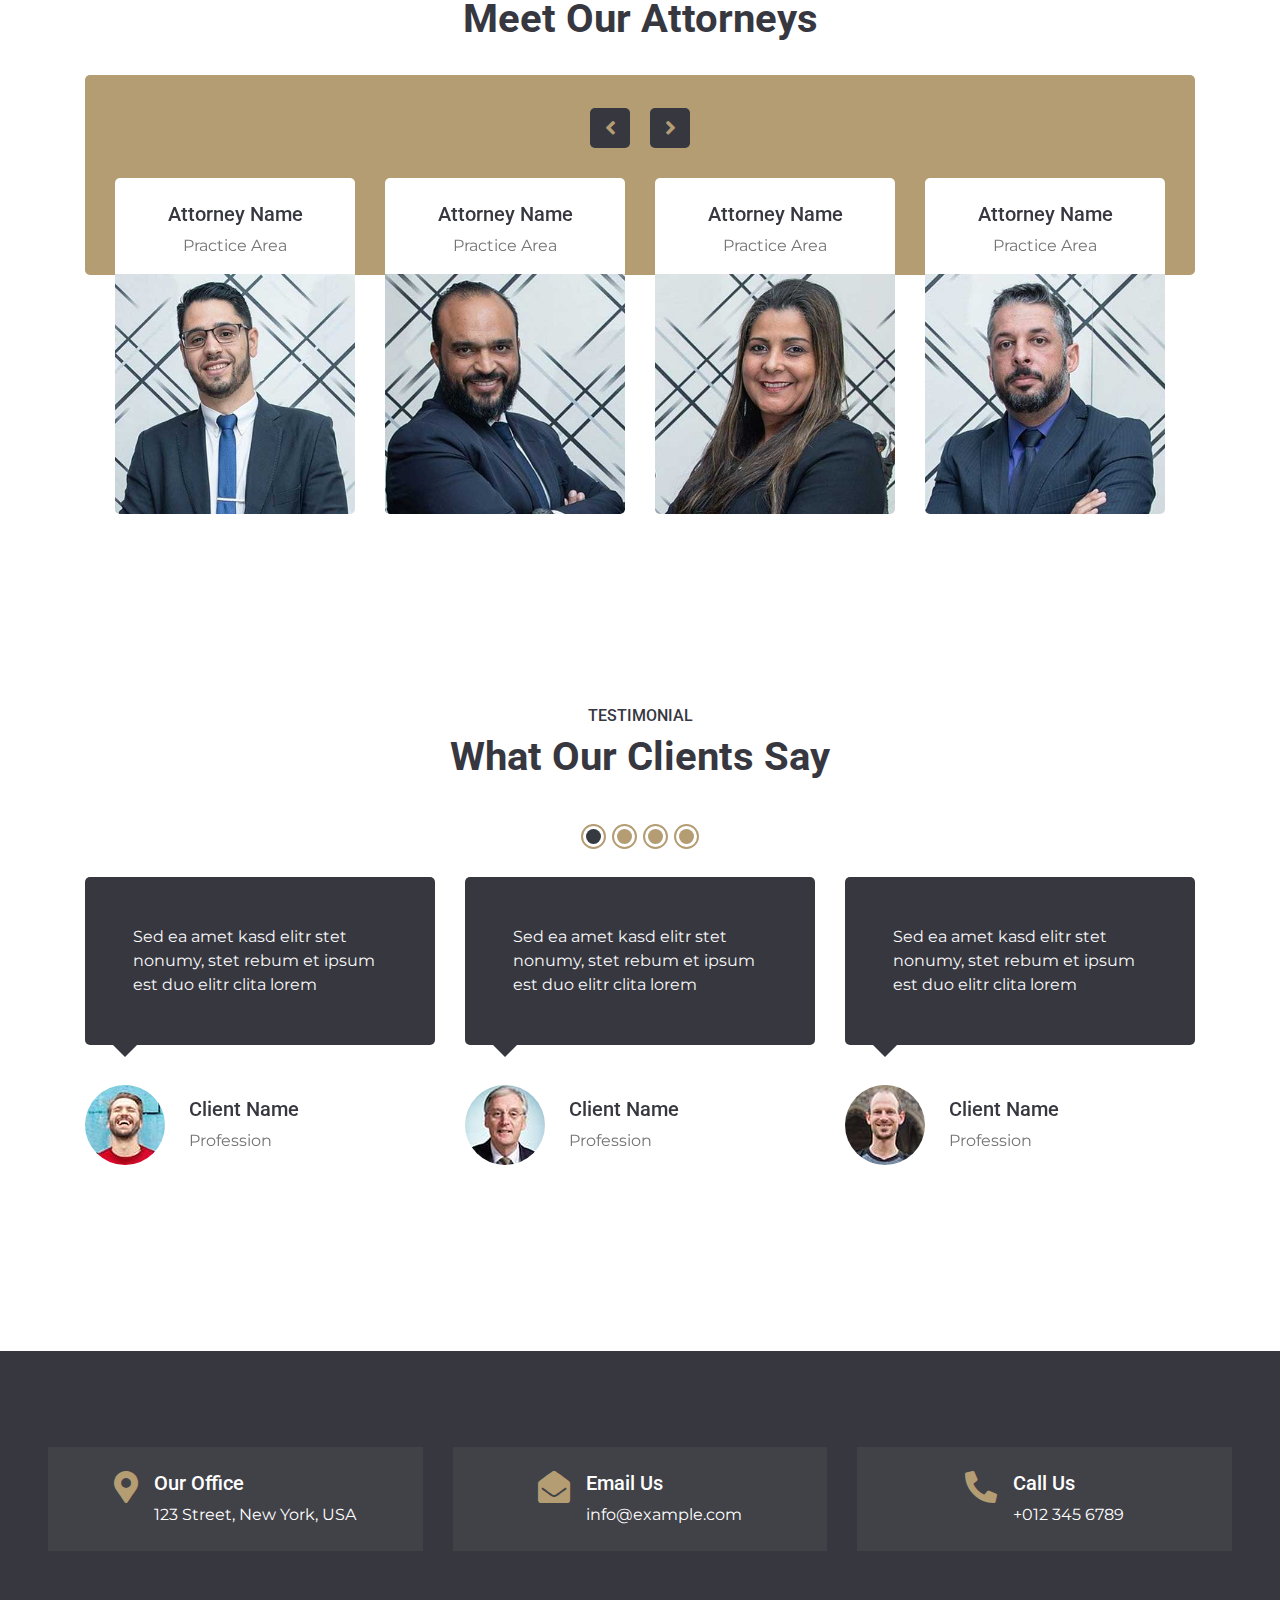
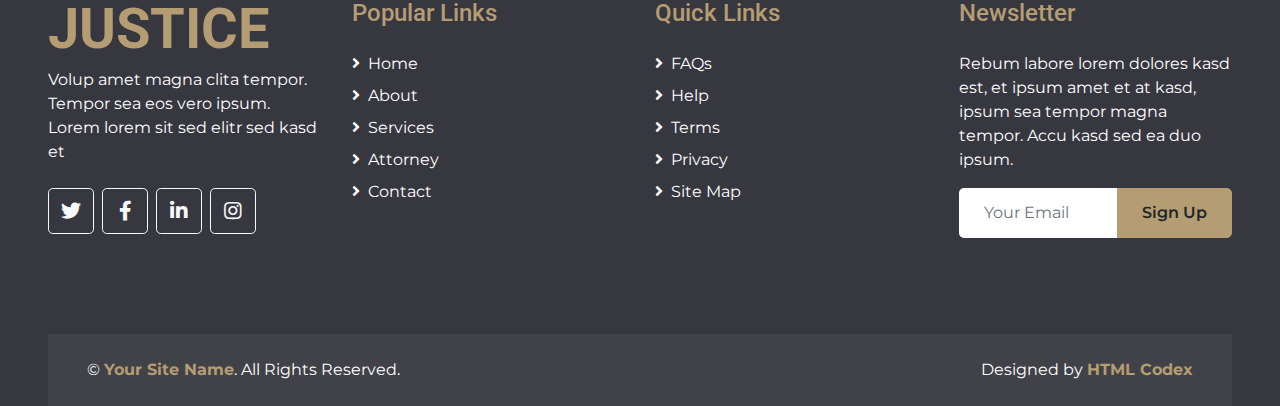
<file: lawyer-website-template/index.html>
<!DOCTYPE html>
<html lang="en">

<head>
    <meta charset="utf-8">
    <title>JUSTICE - Free Lawyer Website Template</title>
    <meta content="width=device-width, initial-scale=1.0" name="viewport">
    <meta content="Free HTML Templates" name="keywords">
    <meta content="Free HTML Templates" name="description">

    <!-- Favicon -->
    <link href="img/favicon.ico" rel="icon">

    <!-- Google Web Fonts -->
    <link rel="preconnect" href="https://fonts.gstatic.com">
    <link href="https://fonts.googleapis.com/css2?family=Montserrat:wght@400;600&family=Roboto:wght@300;500;700&display=swap" rel="stylesheet"> 

    <!-- Font Awesome -->
    <link href="https://cdnjs.cloudflare.com/ajax/libs/font-awesome/5.10.0/css/all.min.css" rel="stylesheet">

    <!-- Libraries Stylesheet -->
    <link href="lib/owlcarousel/assets/owl.carousel.min.css" rel="stylesheet">
    <link href="lib/tempusdominus/css/tempusdominus-bootstrap-4.min.css" rel="stylesheet" />

    <!-- Customized Bootstrap Stylesheet -->
    <link href="css/style.css" rel="stylesheet">
</head>

<body>
    <!-- Header Start -->
    <div class="container-fluid">
        <div class="row">
            <div class="col-lg-3 bg-secondary d-none d-lg-block">
                <a href="index.html" class="navbar-brand w-100 h-100 m-0 p-0 d-flex align-items-center justify-content-center">
                    <h1 class="m-0 display-4 text-primary text-uppercase">Justice</h1>
                </a>
            </div>
            <div class="col-lg-9">
                <div class="row bg-white border-bottom d-none d-lg-flex">
                    <div class="col-lg-7 text-left">
                        <div class="h-100 d-inline-flex align-items-center py-2 px-3">
                            <i class="fa fa-envelope text-primary mr-2"></i>
                            <small>info@example.com</small>
                        </div>
                        <div class="h-100 d-inline-flex align-items-center py-2 px-2">
                            <i class="fa fa-phone-alt text-primary mr-2"></i>
                            <small>+012 345 6789</small>
                        </div>
                    </div>
                    <div class="col-lg-5 text-right">
                        <div class="d-inline-flex align-items-center p-2">
                            <a class="btn btn-sm btn-outline-primary btn-sm-square mr-2" href="">
                                <i class="fab fa-facebook-f"></i>
                            </a>
                            <a class="btn btn-sm btn-outline-primary btn-sm-square mr-2" href="">
                                <i class="fab fa-twitter"></i>
                            </a>
                            <a class="btn btn-sm btn-outline-primary btn-sm-square mr-2" href="">
                                <i class="fab fa-linkedin-in"></i>
                            </a>
                            <a class="btn btn-sm btn-outline-primary btn-sm-square mr-2" href="">
                                <i class="fab fa-instagram"></i>
                            </a>
                            <a class="btn btn-sm btn-outline-primary btn-sm-square mr-2" href="">
                                <i class="fab fa-youtube"></i>
                            </a>
                        </div>
                    </div>
                </div>
                <nav class="navbar navbar-expand-lg bg-white navbar-light p-0">
                    <a href="index.html" class="navbar-brand d-block d-lg-none">
                        <h1 class="m-0 display-4 text-primary text-uppercase">Justice</h1>
                    </a>
                    <button type="button" class="navbar-toggler" data-toggle="collapse" data-target="#navbarCollapse">
                        <span class="navbar-toggler-icon"></span>
                    </button>
                    <div class="collapse navbar-collapse justify-content-between" id="navbarCollapse">
                        <div class="navbar-nav mr-auto py-0">
                            <a href="index.html" class="nav-item nav-link active">Home</a>
                            <a href="about.html" class="nav-item nav-link">About</a>
                            <a href="service.html" class="nav-item nav-link">Practice</a>
                            <a href="team.html" class="nav-item nav-link">Attorneys</a>
                            <div class="nav-item dropdown">
                                <a href="#" class="nav-link dropdown-toggle" data-toggle="dropdown">Dropdown</a>
                                <div class="dropdown-menu rounded-0 m-0">
                                    <a href="#" class="dropdown-item">Menu Item 1</a>
                                    <a href="#" class="dropdown-item">Menu Item 2</a>
                                    <a href="#" class="dropdown-item">Menu Item 3</a>
                                </div>
                            </div>
                            <a href="contact.html" class="nav-item nav-link">Contact</a>
                        </div>
                        <a href="" class="btn btn-primary mr-3 d-none d-lg-block">Get A Quote</a>
                    </div>
                </nav>
            </div>
        </div>
    </div>
    <!-- Header End -->


    <!-- Carousel Start -->
    <div class="container-fluid p-0 mb-5 pb-5">
        <div id="header-carousel" class="carousel slide carousel-fade" data-ride="carousel">
            <div class="carousel-inner">
                <div class="carousel-item position-relative active" style="height: 100vh; min-height: 400px;">
                    <img class="position-absolute w-100 h-100" src="img/carousel-1.jpg" style="object-fit: cover;">
                    <div class="carousel-caption d-flex flex-column align-items-center justify-content-center">
                        <div class="p-3" style="max-width: 900px;">
                            <h4 class="text-white text-uppercase mb-4" style="letter-spacing: 3px;">Best Law Agency</h4>
                            <h3 class="display-2 text-capitalize text-white mb-4">Our fighting Is for your justice</h3>
                            <a class="btn btn-primary py-3 px-5 mt-2" href="#">Get An Appointment</a>
                        </div>
                    </div>
                </div>
                <div class="carousel-item position-relative" style="height: 100vh; min-height: 400px;">
                    <img class="position-absolute w-100 h-100" src="img/carousel-2.jpg" style="object-fit: cover;">
                    <div class="carousel-caption d-flex flex-column align-items-center justify-content-center">
                        <div class="p-3" style="max-width: 900px;">
                            <h4 class="text-white text-uppercase mb-4" style="letter-spacing: 3px;">Results You Deserve</h4>
                            <h3 class="display-2 text-capitalize text-white mb-4">We prepared to oppose for you</h3>
                            <a class="btn btn-primary py-3 px-5 mt-2" href="#">Call Us Now</a>
                        </div>
                    </div>
                </div>
            </div>
            <a class="carousel-control-prev" href="#header-carousel" data-slide="prev">
                <div class="btn btn-lg btn-secondary btn-lg-square">
                    <span class="carousel-control-prev-icon"></span>
                </div>
            </a>
            <a class="carousel-control-next" href="#header-carousel" data-slide="next">
                <div class="btn btn-lg btn-secondary btn-lg-square">
                    <span class="carousel-control-next-icon"></span>
                </div>
            </a>
        </div>
    </div>
    <!-- Carousel End -->


    <!-- About Start -->
    <div class="container-fluid py-5">
        <div class="container py-5">
            <div class="row">
                <div class="col-lg-5">
                    <img class="img-fluid rounded" src="img/about.jpg" alt="">
                </div>
                <div class="col-lg-7 mt-4 mt-lg-0">
                    <h2 class="position-relative text-center bg-white text-primary rounded p-3 mt-4 mb-4 d-none d-lg-block" style="width: 350px; margin-left: -205px;">25 Years Experience</h2>
                    <h6 class="text-uppercase">Learn About Us</h6>
                    <h1 class="mb-4">We Provide Reliable And Effective Legal Services</h1>
                    <p>Invidunt lorem justo sanctus clita. Erat lorem labore ea, justo dolor lorem ipsum ut sed eos, ipsum et dolor kasd sit ea justo. Erat justo sed sed diam. Ea et erat ut sed diam sea ipsum est dolor</p>
                    <a href="" class="btn btn-primary mt-2">Learn More</a>
                </div>
            </div>
        </div>
    </div>
    <!-- About End -->


    <!-- Services Start -->
    <div class="container-fluid py-5">
        <div class="container py-5">
            <div class="row">
                <div class="col-lg-3">
                    <h6 class="text-uppercase">Our Practice</h6>
                    <h1 class="mb-4">Our Practice Areas</h1>
                    <p>Invidunt lorem justo clita. Erat lorem labore ea, justo dolor lorem ipsum ut sed eos, ipsum et dolor kasd sit ea justo. Erat justo sed sed diam. Ea et erat ut sed diam sea ipsum</p>
                    <a href="" class="btn btn-primary mt-2">More Services</a>
                </div>
                <div class="col-lg-9 pt-5 pt-lg-0">
                    <div class="bg-primary rounded" style="height: 200px;"></div>
                    <div class="owl-carousel service-carousel position-relative" style="margin-top: -100px; padding: 0 30px;">
                        <div class="d-flex flex-column align-items-center text-center bg-white rounded pt-4">
                            <div class="icon-box bg-secondary text-primary mt-2 mb-4">
                                <i class="fa fa-2x fa-landmark"></i>
                            </div>
                            <h5 class="mb-4 px-4">Civil Law</h5>
                            <p class="m-0">Takim stet justo elitr sea eirmod vero ipsum. Sed Stet clita sit duo dolor stet at at. Tempor dolor sit ipsum</p>
                        </div>
                        <div class="d-flex flex-column align-items-center text-center bg-white rounded pt-4">
                            <div class="icon-box bg-secondary text-primary mt-2 mb-4">
                                <i class="fa fa-2x fa-users"></i>
                            </div>
                            <h5 class="mb-4 px-4">Family Law</h5>
                            <p class="m-0">Takim stet justo elitr sea eirmod vero ipsum. Sed Stet clita sit duo dolor stet at at. Tempor dolor sit ipsum</p>
                        </div>
                        <div class="d-flex flex-column align-items-center text-center bg-white rounded pt-4">
                            <div class="icon-box bg-secondary text-primary mt-2 mb-4">
                                <i class="fa fa-2x fa-hand-holding-usd"></i>
                            </div>
                            <h5 class="mb-4 px-4">Business Law</h5>
                            <p class="m-0">Takim stet justo elitr sea eirmod vero ipsum. Sed Stet clita sit duo dolor stet at at. Tempor dolor sit ipsum</p>
                        </div>
                        <div class="d-flex flex-column align-items-center text-center bg-white rounded pt-4">
                            <div class="icon-box bg-secondary text-primary mt-2 mb-4">
                                <i class="fa fa-2x fa-gavel"></i>
                            </div>
                            <h5 class="mb-4 px-4">Criminal Law</h5>
                            <p class="m-0">Takim stet justo elitr sea eirmod vero ipsum. Sed Stet clita sit duo dolor stet at at. Tempor dolor sit ipsum</p>
                        </div>
                    </div>
                </div>
            </div>
        </div>
    </div>
    <!-- Services End -->


    <!-- Appointment Start -->
    <div class="container-fluid py-5">
        <div class="container py-5">
            <div class="bg-appointment rounded">
                <div class="row h-100 align-items-center justify-content-center">
                    <div class="col-lg-6 py-5">
                        <div class="rounded p-5 my-5" style="background: rgba(55, 55, 63, .7);">
                            <h1 class="text-center text-white mb-4">Get An Appointment</h1>
                            <form>
                                <div class="form-group">
                                    <input type="text" class="form-control border-0 p-4" placeholder="Your Name" required="required" />
                                </div>
                                <div class="form-group">
                                    <input type="email" class="form-control border-0 p-4" placeholder="Your Email" required="required" />
                                </div>
                                <div class="form-row">
                                    <div class="col-6">
                                        <div class="form-group">
                                            <div class="date" id="date" data-target-input="nearest">
                                                <input type="text" class="form-control border-0 p-4 datetimepicker-input" placeholder="Select Date" data-target="#date" data-toggle="datetimepicker"/>
                                            </div>
                                        </div>
                                    </div>
                                    <div class="col-6">
                                        <div class="form-group">
                                            <div class="time" id="time" data-target-input="nearest">
                                                <input type="text" class="form-control border-0 p-4 datetimepicker-input" placeholder="Select Time" data-target="#time" data-toggle="datetimepicker"/>
                                            </div>
                                        </div>
                                    </div>
                                </div>
                                <div class="form-group">
                                    <select class="custom-select border-0 px-4" style="height: 47px;">
                                        <option selected>Select A Service</option>
                                        <option value="1">Service 1</option>
                                        <option value="2">Service 1</option>
                                        <option value="3">Service 1</option>
                                    </select>
                                </div>
                                <div>
                                    <button class="btn btn-primary btn-block border-0 py-3" type="submit">Get An Appointment</button>
                                </div>
                            </form>
                        </div>
                    </div>
                </div>
            </div>
        </div>
    </div>
    <!-- Appointment End -->


    <!-- Features Start -->
    <div class="container-fluid py-5">
        <div class="container py-5">
            <div class="row">
                <div class="col-lg-6" style="min-height: 500px;">
                    <div class="position-relative h-100 rounded overflow-hidden">
                        <img class="position-absolute w-100 h-100" src="img/feature.jpg" style="object-fit: cover;">
                    </div>
                </div>
                <div class="col-lg-6 pt-5 pb-lg-5">
                    <div class="feature-text bg-white rounded p-lg-5">
                        <h6 class="text-uppercase">Our Features</h6>
                        <h1 class="mb-4">Why Choose Us</h1>
                        <div class="d-flex mb-4">
                            <div class="btn-primary btn-lg-square px-3" style="border-radius: 50px;">
                                <h5 class="text-secondary m-0">01</h5>
                            </div>
                            <div class="ml-4">
                                <h5>Best Law Practices</h5>
                                <p class="m-0">Ipsum duo tempor elitr rebum stet magna amet kasd. Ipsum magna ipsum ipsum stet ipsum</p>
                            </div>
                        </div>
                        <div class="d-flex mb-4">
                            <div class="btn-primary btn-lg-square px-3" style="border-radius: 50px;">
                                <h5 class="text-secondary m-0">02</h5>
                            </div>
                            <div class="ml-4">
                                <h5>Efficiency & Trust</h5>
                                <p class="m-0">Ipsum duo tempor elitr rebum stet magna amet kasd. Ipsum magna ipsum ipsum stet ipsum</p>
                            </div>
                        </div>
                        <div class="d-flex">
                            <div class="btn-primary btn-lg-square px-3" style="border-radius: 50px;">
                                <h5 class="text-secondary m-0">03</h5>
                            </div>
                            <div class="ml-4">
                                <h5>Results You Deserve</h5>
                                <p class="m-0">Ipsum duo tempor elitr rebum stet magna amet kasd. Ipsum magna ipsum ipsum stet ipsum</p>
                            </div>
                        </div>
                    </div>
                </div>
            </div>
        </div>
    </div>
    <!-- Features End -->


    <!-- Action Start -->
    <div class="container-fluid py-5">
        <div class="container py-5">
            <div class="bg-action rounded" style="height: 500px;">
                <div class="row h-100 align-items-center justify-content-center">
                    <div class="col-lg-7 text-center">
                        <h1 class="text-white mb-4">Let's get started. Call us now for a Free Consultation</h1>
                        <a class="btn btn-primary py-3 px-5 mt-2" href="#">Call Us Now</a>
                    </div>
                </div>
            </div>
        </div>
    </div>
    <!-- Action End -->


    <!-- Team Start -->
    <div class="container-fluid py-5">
        <div class="container py-5">
            <div class="text-center pb-2">
                <h6 class="text-uppercase">Our Attorneys</h6>
                <h1 class="mb-4">Meet Our Attorneys</h1>
            </div>
            <div class="row">
                <div class="col-12">
                    <div class="bg-primary rounded" style="height: 200px;"></div>
                    <div class="owl-carousel team-carousel position-relative" style="margin-top: -97px; padding: 0 30px;">
                        <div class="team-item text-center bg-white rounded overflow-hidden pt-4">
                            <h5 class="mb-2 px-4">Attorney Name</h5>
                            <p class="mb-3 px-4">Practice Area</p>
                            <div class="team-img position-relative">
                                <img class="img-fluid" src="img/team-1.jpg" alt="">
                                <div class="team-social">
                                    <a class="btn btn-outline-light btn-square mx-1" href="#"><i class="fab fa-twitter"></i></a>
                                    <a class="btn btn-outline-light btn-square mx-1" href="#"><i class="fab fa-facebook-f"></i></a>
                                    <a class="btn btn-outline-light btn-square mx-1" href="#"><i class="fab fa-linkedin-in"></i></a>
                                </div>
                            </div>
                        </div>
                        <div class="team-item text-center bg-white rounded overflow-hidden pt-4">
                            <h5 class="mb-2 px-4">Attorney Name</h5>
                            <p class="mb-3 px-4">Practice Area</p>
                            <div class="team-img position-relative">
                                <img class="img-fluid" src="img/team-2.jpg" alt="">
                                <div class="team-social">
                                    <a class="btn btn-outline-light btn-square mx-1" href="#"><i class="fab fa-twitter"></i></a>
                                    <a class="btn btn-outline-light btn-square mx-1" href="#"><i class="fab fa-facebook-f"></i></a>
                                    <a class="btn btn-outline-light btn-square mx-1" href="#"><i class="fab fa-linkedin-in"></i></a>
                                </div>
                            </div>
                        </div>
                        <div class="team-item text-center bg-white rounded overflow-hidden pt-4">
                            <h5 class="mb-2 px-4">Attorney Name</h5>
                            <p class="mb-3 px-4">Practice Area</p>
                            <div class="team-img position-relative">
                                <img class="img-fluid" src="img/team-3.jpg" alt="">
                                <div class="team-social">
                                    <a class="btn btn-outline-light btn-square mx-1" href="#"><i class="fab fa-twitter"></i></a>
                                    <a class="btn btn-outline-light btn-square mx-1" href="#"><i class="fab fa-facebook-f"></i></a>
                                    <a class="btn btn-outline-light btn-square mx-1" href="#"><i class="fab fa-linkedin-in"></i></a>
                                </div>
                            </div>
                        </div>
                        <div class="team-item text-center bg-white rounded overflow-hidden pt-4">
                            <h5 class="mb-2 px-4">Attorney Name</h5>
                            <p class="mb-3 px-4">Practice Area</p>
                            <div class="team-img position-relative">
                                <img class="img-fluid" src="img/team-4.jpg" alt="">
                                <div class="team-social">
                                    <a class="btn btn-outline-light btn-square mx-1" href="#"><i class="fab fa-twitter"></i></a>
                                    <a class="btn btn-outline-light btn-square mx-1" href="#"><i class="fab fa-facebook-f"></i></a>
                                    <a class="btn btn-outline-light btn-square mx-1" href="#"><i class="fab fa-linkedin-in"></i></a>
                                </div>
                            </div>
                        </div>
                        <div class="team-item text-center bg-white rounded overflow-hidden pt-4">
                            <h5 class="mb-2 px-4">Attorney Name</h5>
                            <p class="mb-3 px-4">Practice Area</p>
                            <div class="team-img position-relative">
                                <img class="img-fluid" src="img/team-5.jpg" alt="">
                                <div class="team-social">
                                    <a class="btn btn-outline-light btn-square mx-1" href="#"><i class="fab fa-twitter"></i></a>
                                    <a class="btn btn-outline-light btn-square mx-1" href="#"><i class="fab fa-facebook-f"></i></a>
                                    <a class="btn btn-outline-light btn-square mx-1" href="#"><i class="fab fa-linkedin-in"></i></a>
                                </div>
                            </div>
                        </div>
                    </div>
                </div>
            </div>
        </div>
    </div>
    <!-- Team End -->


    <!-- Testimonial Start -->
    <div class="container-fluid py-5">
        <div class="container py-5">
            <div class="text-center pb-5">
                <h6 class="text-uppercase">Testimonial</h6>
                <h1 class="mb-5">What Our Clients Say</h1>
            </div>
            <div class="owl-carousel testimonial-carousel">
                <div class="testimonial-item">
                    <div class="testimonial-text position-relative bg-secondary text-light rounded p-5 mb-4">
                        Sed ea amet kasd elitr stet nonumy, stet rebum et ipsum est duo elitr clita lorem
                    </div>
                    <div class="d-flex align-items-center pt-3">
                        <img class="img-fluid rounded-circle" src="img/testimonial-1.jpg" style="width: 80px; height: 80px;" alt="">
                        <div class="pl-4">
                            <h5>Client Name</h5>
                            <p class="m-0">Profession</p>
                        </div>
                    </div>
                </div>
                <div class="testimonial-item">
                    <div class="testimonial-text position-relative bg-secondary text-light rounded p-5 mb-4">
                        Sed ea amet kasd elitr stet nonumy, stet rebum et ipsum est duo elitr clita lorem
                    </div>
                    <div class="d-flex align-items-center pt-3">
                        <img class="img-fluid rounded-circle" src="img/testimonial-2.jpg" style="width: 80px; height: 80px;" alt="">
                        <div class="pl-4">
                            <h5>Client Name</h5>
                            <p class="m-0">Profession</p>
                        </div>
                    </div>
                </div>
                <div class="testimonial-item">
                    <div class="testimonial-text position-relative bg-secondary text-light rounded p-5 mb-4">
                        Sed ea amet kasd elitr stet nonumy, stet rebum et ipsum est duo elitr clita lorem
                    </div>
                    <div class="d-flex align-items-center pt-3">
                        <img class="img-fluid rounded-circle" src="img/testimonial-3.jpg" style="width: 80px; height: 80px;" alt="">
                        <div class="pl-4">
                            <h5>Client Name</h5>
                            <p class="m-0">Profession</p>
                        </div>
                    </div>
                </div>
                <div class="testimonial-item">
                    <div class="testimonial-text position-relative bg-secondary text-light rounded p-5 mb-4">
                        Sed ea amet kasd elitr stet nonumy, stet rebum et ipsum est duo elitr clita lorem
                    </div>
                    <div class="d-flex align-items-center pt-3">
                        <img class="img-fluid rounded-circle" src="img/testimonial-4.jpg" style="width: 80px; height: 80px;" alt="">
                        <div class="pl-4">
                            <h5>Client Name</h5>
                            <p class="m-0">Profession</p>
                        </div>
                    </div>
                </div>
            </div>
        </div>
    </div>
    <!-- Testimonial End -->


    <!-- Footer Start -->
    <div class="container-fluid bg-secondary text-white pt-5 px-sm-3 px-md-5" style="margin-top: 90px;">
        <div class="row mt-5">
            <div class="col-lg-4">
                <div class="d-flex justify-content-lg-center p-4" style="background: rgba(256, 256, 256, .05);">
                    <i class="fa fa-2x fa-map-marker-alt text-primary"></i>
                    <div class="ml-3">
                        <h5 class="text-white">Our Office</h5>
                        <p class="m-0">123 Street, New York, USA</p>
                    </div>
                </div>
            </div>
            <div class="col-lg-4">
                <div class="d-flex justify-content-lg-center p-4" style="background: rgba(256, 256, 256, .05);">
                    <i class="fa fa-2x fa-envelope-open text-primary"></i>
                    <div class="ml-3">
                        <h5 class="text-white">Email Us</h5>
                        <p class="m-0">info@example.com</p>
                    </div>
                </div>
            </div>
            <div class="col-lg-4">
                <div class="d-flex justify-content-lg-center p-4" style="background: rgba(256, 256, 256, .05);">
                    <i class="fa fa-2x fa-phone-alt text-primary"></i>
                    <div class="ml-3">
                        <h5 class="text-white">Call Us</h5>
                        <p class="m-0">+012 345 6789</p>
                    </div>
                </div>
            </div>
        </div>
        <div class="row pt-5">
            <div class="col-lg-3 col-md-6 mb-5">
                <a href="index.html" class="navbar-brand">
                    <h1 class="m-0 mt-n2 display-4 text-primary text-uppercase">Justice</h1>
                </a>
                <p>Volup amet magna clita tempor. Tempor sea eos vero ipsum. Lorem lorem sit sed elitr sed kasd et</p>
                <div class="d-flex justify-content-start mt-4">
                    <a class="btn btn-lg btn-outline-light btn-lg-square mr-2" href="#"><i class="fab fa-twitter"></i></a>
                    <a class="btn btn-lg btn-outline-light btn-lg-square mr-2" href="#"><i class="fab fa-facebook-f"></i></a>
                    <a class="btn btn-lg btn-outline-light btn-lg-square mr-2" href="#"><i class="fab fa-linkedin-in"></i></a>
                    <a class="btn btn-lg btn-outline-light btn-lg-square" href="#"><i class="fab fa-instagram"></i></a>
                </div>
            </div>
            <div class="col-lg-3 col-md-6 mb-5">
                <h4 class="font-weight-semi-bold text-primary mb-4">Popular Links</h4>
                <div class="d-flex flex-column justify-content-start">
                    <a class="text-white mb-2" href="#"><i class="fa fa-angle-right mr-2"></i>Home</a>
                    <a class="text-white mb-2" href="#"><i class="fa fa-angle-right mr-2"></i>About</a>
                    <a class="text-white mb-2" href="#"><i class="fa fa-angle-right mr-2"></i>Services</a>
                    <a class="text-white mb-2" href="#"><i class="fa fa-angle-right mr-2"></i>Attorney</a>
                    <a class="text-white" href="#"><i class="fa fa-angle-right mr-2"></i>Contact</a>
                </div>
            </div>
            <div class="col-lg-3 col-md-6 mb-5">
                <h4 class="font-weight-semi-bold text-primary mb-4">Quick Links</h4>
                <div class="d-flex flex-column justify-content-start">
                    <a class="text-white mb-2" href="#"><i class="fa fa-angle-right mr-2"></i>FAQs</a>
                    <a class="text-white mb-2" href="#"><i class="fa fa-angle-right mr-2"></i>Help</a>
                    <a class="text-white mb-2" href="#"><i class="fa fa-angle-right mr-2"></i>Terms</a>
                    <a class="text-white mb-2" href="#"><i class="fa fa-angle-right mr-2"></i>Privacy</a>
                    <a class="text-white" href="#"><i class="fa fa-angle-right mr-2"></i>Site Map</a>
                </div>
            </div>
            <div class="col-lg-3 col-md-6 mb-5">
                <h4 class="font-weight-semi-bold text-primary mb-4">Newsletter</h4>
                <p>Rebum labore lorem dolores kasd est, et ipsum amet et at kasd, ipsum sea tempor magna tempor. Accu kasd sed ea duo ipsum.</p>
                <div class="w-100">
                    <div class="input-group">
                        <input type="text" class="form-control border-0" style="padding: 25px;" placeholder="Your Email">
                        <div class="input-group-append">
                            <button class="btn btn-primary px-4">Sign Up</button>
                        </div>
                    </div>
                </div>
            </div>
        </div>
        <div class="row p-4 mt-5 mx-0" style="background: rgba(256, 256, 256, .05);">
            <div class="col-md-6 text-center text-md-left mb-3 mb-md-0">
                <p class="m-0 text-white">&copy; <a class="font-weight-bold" href="#">Your Site Name</a>. All Rights Reserved.</p>
            </div>
            <div class="col-md-6 text-center text-md-right">
                <p class="m-0 text-white">Designed by <a class="font-weight-bold" href="https://htmlcodex.com">HTML Codex</a></p>
            </div>
        </div>
    </div>
    <!-- Footer End -->


    <!-- Back to Top -->
    <a href="#" class="btn btn-primary px-3 back-to-top"><i class="fa fa-angle-double-up"></i></a>


    <!-- JavaScript Libraries -->
    <script src="https://code.jquery.com/jquery-3.4.1.min.js"></script>
    <script src="https://stackpath.bootstrapcdn.com/bootstrap/4.4.1/js/bootstrap.bundle.min.js"></script>
    <script src="lib/easing/easing.min.js"></script>
    <script src="lib/waypoints/waypoints.min.js"></script>
    <script src="lib/owlcarousel/owl.carousel.min.js"></script>
    <script src="lib/tempusdominus/js/moment.min.js"></script>
    <script src="lib/tempusdominus/js/moment-timezone.min.js"></script>
    <script src="lib/tempusdominus/js/tempusdominus-bootstrap-4.min.js"></script>

    <!-- Contact Javascript File -->
    <script src="mail/jqBootstrapValidation.min.js"></script>
    <script src="mail/contact.js"></script>

    <!-- Template Javascript -->
    <script src="js/main.js"></script>
</body>

</html>
</file>
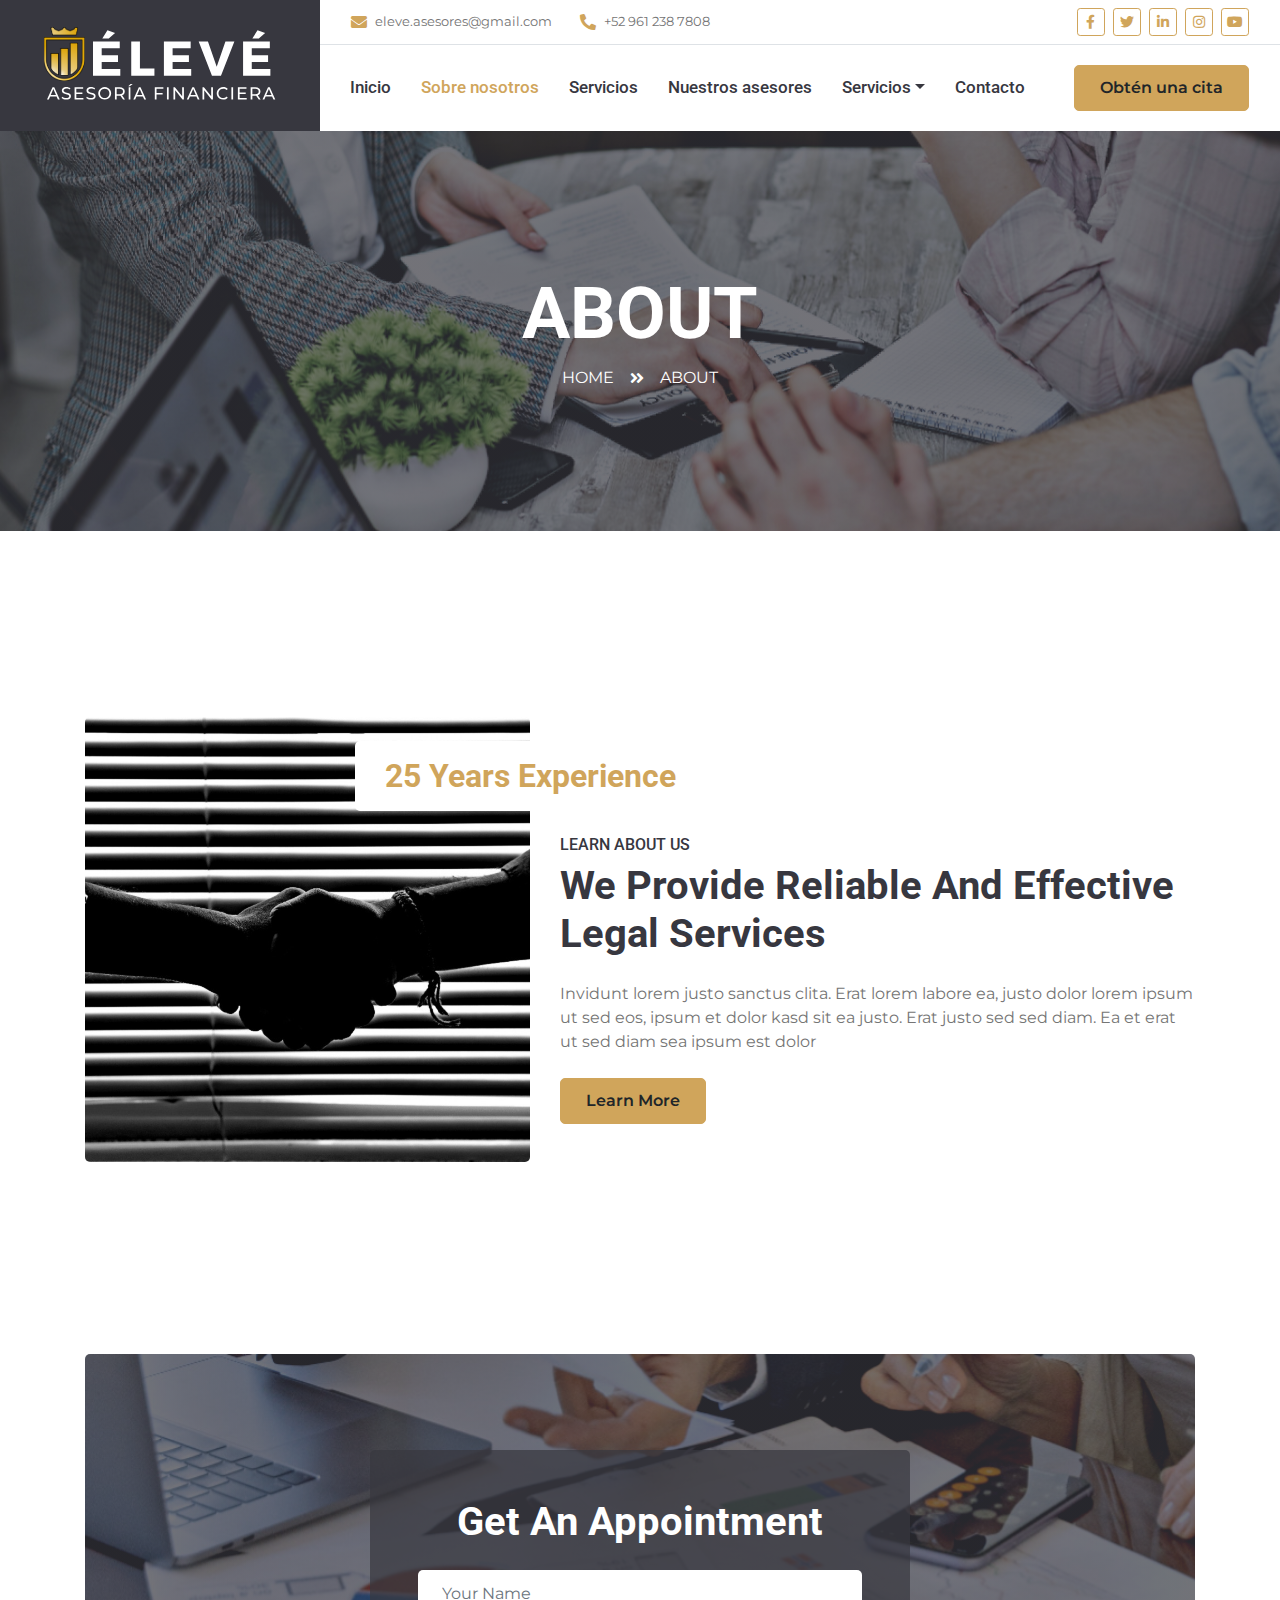
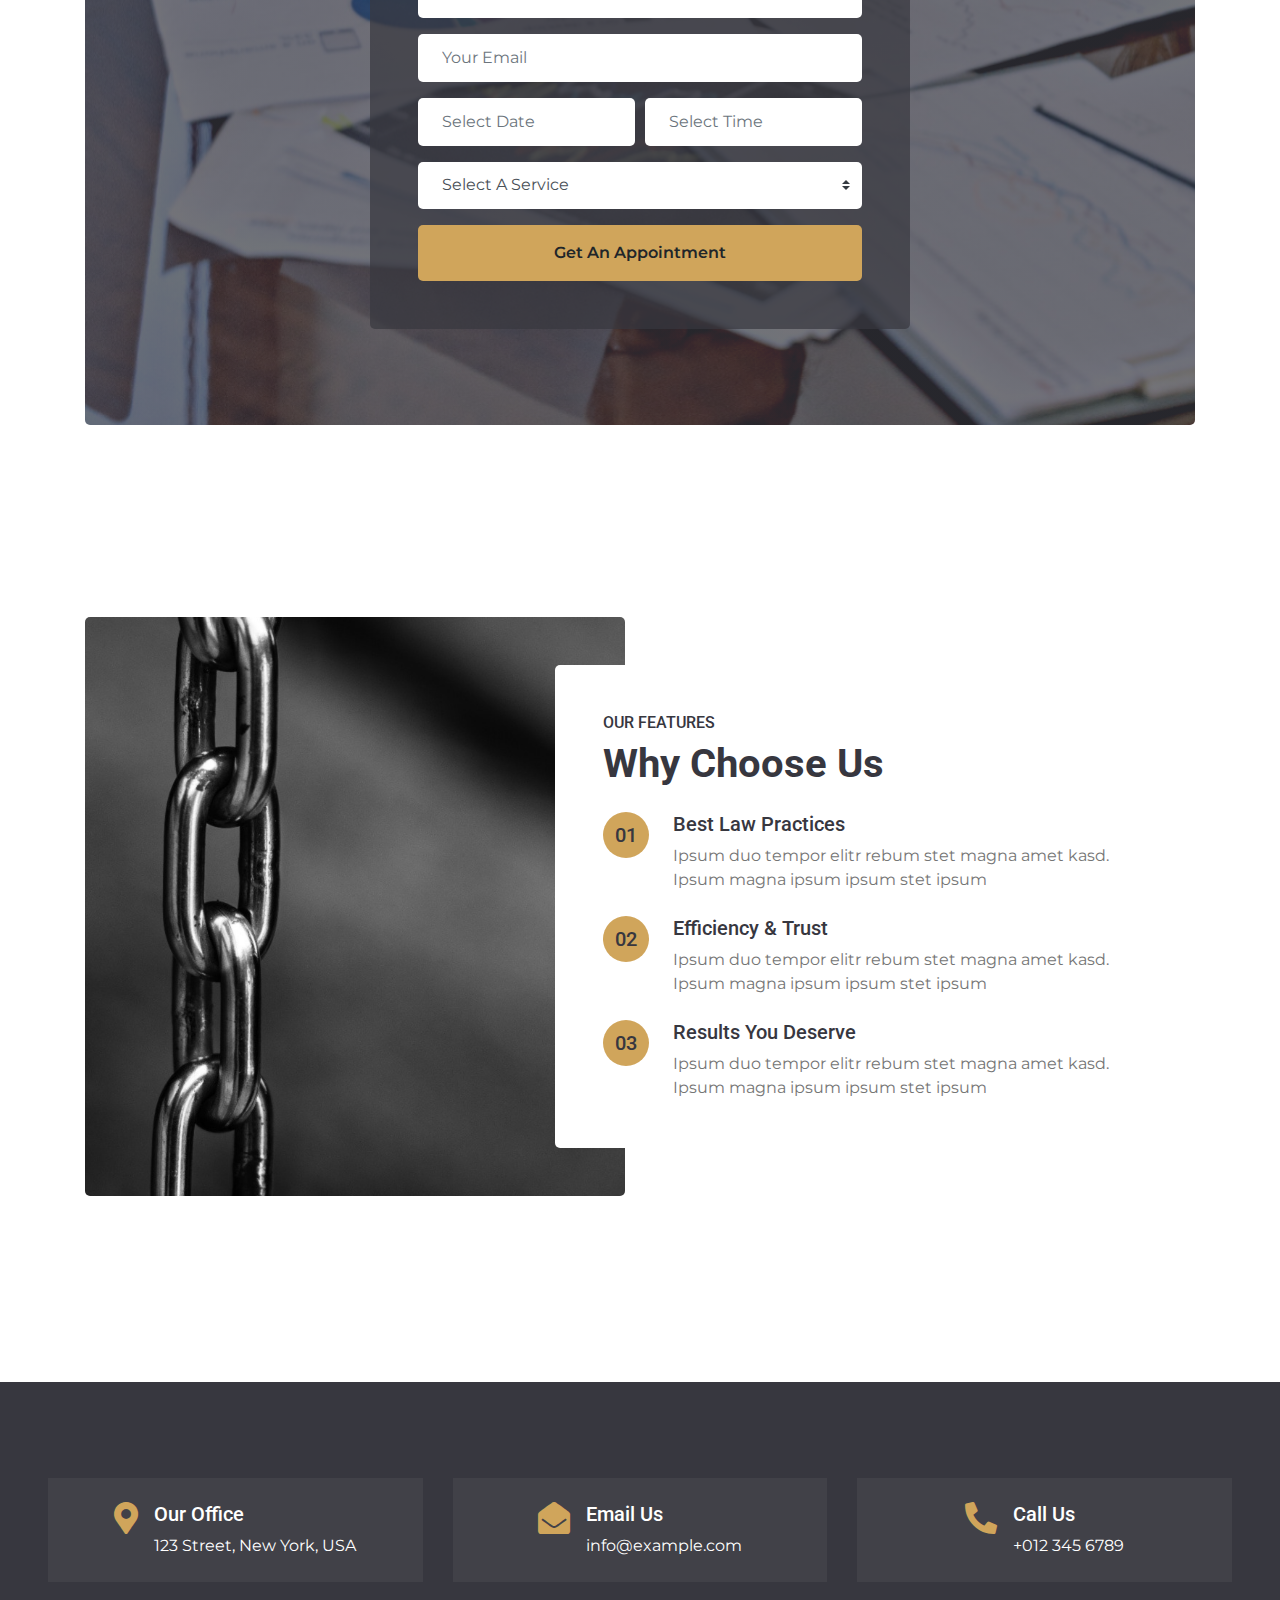
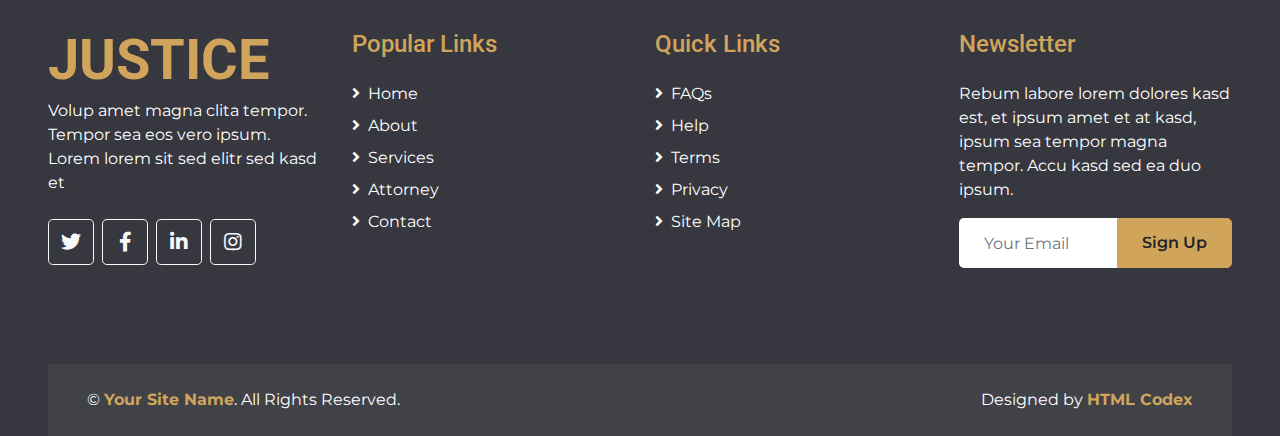
<file: about.html>
<!DOCTYPE html>
<html lang="en">

<head>
    <meta charset="utf-8">
    <title>Élevé - Asesoría financiera</title>
    <meta content="width=device-width, initial-scale=1.0" name="viewport">
    <meta content="Asesoría financiera" name="keywords">
    <meta content="Asesoría financiera" name="description">

    <!-- Favicon -->
    <link href="img/favicon.ico" rel="icon">

    <!-- Google Web Fonts -->
    <link rel="preconnect" href="https://fonts.gstatic.com">
    <link href="https://fonts.googleapis.com/css2?family=Montserrat:wght@400;600&family=Roboto:wght@300;500;700&display=swap" rel="stylesheet"> 

    <!-- Font Awesome -->
    <link href="https://cdnjs.cloudflare.com/ajax/libs/font-awesome/5.10.0/css/all.min.css" rel="stylesheet">

    <!-- Libraries Stylesheet -->
    <link href="lib/owlcarousel/assets/owl.carousel.min.css" rel="stylesheet">
    <link href="lib/tempusdominus/css/tempusdominus-bootstrap-4.min.css" rel="stylesheet" />

    <!-- Customized Bootstrap Stylesheet -->
    <link href="css/style.css" rel="stylesheet">
</head>

<body>
    <!-- Header Start -->
    <div class="container-fluid">
        <div class="row">
            <div class="col-lg-3 bg-secondary d-none d-lg-block">
                <a href="index.html" class="navbar-brand w-100 h-100 m-0 p-0 d-flex align-items-center justify-content-center">
                    <img class="position-absolute w-100 h-100" src="img/Logo LB TR.svg" style="object-fit: contain;">
                </a>
            </div>
            <div class="col-lg-9">
                <div class="row bg-white border-bottom d-none d-lg-flex">
                    <div class="col-lg-7 text-left">
                        <div class="h-100 d-inline-flex align-items-center py-2 px-3">
                            <i class="fa fa-envelope text-primary mr-2"></i>
                            <small>eleve.asesores@gmail.com</small>
                        </div>
                        <div class="h-100 d-inline-flex align-items-center py-2 px-2">
                            <i class="fa fa-phone-alt text-primary mr-2"></i>
                            <small>+52 961 238 7808</small>
                        </div>
                    </div>
                    <div class="col-lg-5 text-right">
                        <div class="d-inline-flex align-items-center p-2">
                            <a class="btn btn-sm btn-outline-primary btn-sm-square mr-2" href="">
                                <i class="fab fa-facebook-f"></i>
                            </a>
                            <a class="btn btn-sm btn-outline-primary btn-sm-square mr-2" href="">
                                <i class="fab fa-twitter"></i>
                            </a>
                            <a class="btn btn-sm btn-outline-primary btn-sm-square mr-2" href="">
                                <i class="fab fa-linkedin-in"></i>
                            </a>
                            <a class="btn btn-sm btn-outline-primary btn-sm-square mr-2" href="">
                                <i class="fab fa-instagram"></i>
                            </a>
                            <a class="btn btn-sm btn-outline-primary btn-sm-square mr-2" href="">
                                <i class="fab fa-youtube"></i>
                            </a>
                        </div>
                    </div>
                </div>
                <nav class="navbar navbar-expand-lg bg-white navbar-light p-0">
                    <a href="index.html" class="navbar-brand d-block d-lg-none">
                        <img class="position-relative" src="img/Logo LN TR.svg" alt="" width="175" height="100">
                    </a>
                    <button type="button" class="navbar-toggler" data-toggle="collapse" data-target="#navbarCollapse">
                        <span class="navbar-toggler-icon"></span>
                    </button>
                    <div class="collapse navbar-collapse justify-content-between" id="navbarCollapse">
                        <div class="navbar-nav mr-auto py-0">
                            <a href="index.html" class="nav-item nav-link">Inicio</a>
                            <a href="about.html" class="nav-item nav-link active">Sobre nosotros</a>
                            <a href="service.html" class="nav-item nav-link">Servicios</a>
                            <a href="team.html" class="nav-item nav-link">Nuestros asesores</a>
                            <div class="nav-item dropdown">
                                <a href="#" class="nav-link dropdown-toggle" data-toggle="dropdown">Servicios</a>
                                <div class="dropdown-menu rounded-0 m-0">
                                    <a href="#" class="dropdown-item">Ahorro e inversión</a>
                                    <a href="#" class="dropdown-item">Seguros</a>
                                    <a href="#" class="dropdown-item">Empresas</a>
                                </div>
                            </div>
                            <a href="contact.html" class="nav-item nav-link">Contacto</a>
                        </div>
                        <a href="" class="btn btn-primary mr-3 d-none d-lg-block">Obtén una cita</a>
                    </div>
                </nav>
            </div>
        </div>
    </div>
    <!-- Header End -->


    <!-- Page Header Start -->
    <div class="container-fluid bg-page-header" style="margin-bottom: 90px;">
        <div class="container">
            <div class="d-flex flex-column align-items-center justify-content-center" style="min-height: 400px">
                <h3 class="display-3 text-white text-uppercase">About</h3>
                <div class="d-inline-flex text-white">
                    <p class="m-0 text-uppercase"><a class="text-white" href="">Home</a></p>
                    <i class="fa fa-angle-double-right pt-1 px-3"></i>
                    <p class="m-0 text-uppercase">About</p>
                </div>
            </div>
        </div>
    </div>
    <!-- Page Header End -->


    <!-- About Start -->
    <div class="container-fluid py-5">
        <div class="container py-5">
            <div class="row">
                <div class="col-lg-5">
                    <img class="img-fluid rounded" src="img/about.jpg" alt="">
                </div>
                <div class="col-lg-7 mt-4 mt-lg-0">
                    <h2 class="position-relative text-center bg-white text-primary rounded p-3 mt-4 mb-4 d-none d-lg-block" style="width: 350px; margin-left: -205px;">25 Years Experience</h2>
                    <h6 class="text-uppercase">Learn About Us</h6>
                    <h1 class="mb-4">We Provide Reliable And Effective Legal Services</h1>
                    <p>Invidunt lorem justo sanctus clita. Erat lorem labore ea, justo dolor lorem ipsum ut sed eos, ipsum et dolor kasd sit ea justo. Erat justo sed sed diam. Ea et erat ut sed diam sea ipsum est dolor</p>
                    <a href="" class="btn btn-primary mt-2">Learn More</a>
                </div>
            </div>
        </div>
    </div>
    <!-- About End -->


    <!-- Appointment Start -->
    <div class="container-fluid py-5">
        <div class="container py-5">
            <div class="bg-appointment rounded">
                <div class="row h-100 align-items-center justify-content-center">
                    <div class="col-lg-6 py-5">
                        <div class="rounded p-5 my-5" style="background: rgba(55, 55, 63, .7);">
                            <h1 class="text-center text-white mb-4">Get An Appointment</h1>
                            <form>
                                <div class="form-group">
                                    <input type="text" class="form-control border-0 p-4" placeholder="Your Name" required="required" />
                                </div>
                                <div class="form-group">
                                    <input type="email" class="form-control border-0 p-4" placeholder="Your Email" required="required" />
                                </div>
                                <div class="form-row">
                                    <div class="col-6">
                                        <div class="form-group">
                                            <div class="date" id="date" data-target-input="nearest">
                                                <input type="text" class="form-control border-0 p-4 datetimepicker-input" placeholder="Select Date" data-target="#date" data-toggle="datetimepicker"/>
                                            </div>
                                        </div>
                                    </div>
                                    <div class="col-6">
                                        <div class="form-group">
                                            <div class="time" id="time" data-target-input="nearest">
                                                <input type="text" class="form-control border-0 p-4 datetimepicker-input" placeholder="Select Time" data-target="#time" data-toggle="datetimepicker"/>
                                            </div>
                                        </div>
                                    </div>
                                </div>
                                <div class="form-group">
                                    <select class="custom-select border-0 px-4" style="height: 47px;">
                                        <option selected>Select A Service</option>
                                        <option value="1">Service 1</option>
                                        <option value="2">Service 1</option>
                                        <option value="3">Service 1</option>
                                    </select>
                                </div>
                                <div>
                                    <button class="btn btn-primary btn-block border-0 py-3" type="submit">Get An Appointment</button>
                                </div>
                            </form>
                        </div>
                    </div>
                </div>
            </div>
        </div>
    </div>
    <!-- Appointment End -->


    <!-- Features Start -->
    <div class="container-fluid py-5">
        <div class="container py-5">
            <div class="row">
                <div class="col-lg-6" style="min-height: 500px;">
                    <div class="position-relative h-100 rounded overflow-hidden">
                        <img class="position-absolute w-100 h-100" src="img/feature.jpg" style="object-fit: cover;">
                    </div>
                </div>
                <div class="col-lg-6 pt-5 pb-lg-5">
                    <div class="feature-text bg-white rounded p-lg-5">
                        <h6 class="text-uppercase">Our Features</h6>
                        <h1 class="mb-4">Why Choose Us</h1>
                        <div class="d-flex mb-4">
                            <div class="btn-primary btn-lg-square px-3" style="border-radius: 50px;">
                                <h5 class="text-secondary m-0">01</h5>
                            </div>
                            <div class="ml-4">
                                <h5>Best Law Practices</h5>
                                <p class="m-0">Ipsum duo tempor elitr rebum stet magna amet kasd. Ipsum magna ipsum ipsum stet ipsum</p>
                            </div>
                        </div>
                        <div class="d-flex mb-4">
                            <div class="btn-primary btn-lg-square px-3" style="border-radius: 50px;">
                                <h5 class="text-secondary m-0">02</h5>
                            </div>
                            <div class="ml-4">
                                <h5>Efficiency & Trust</h5>
                                <p class="m-0">Ipsum duo tempor elitr rebum stet magna amet kasd. Ipsum magna ipsum ipsum stet ipsum</p>
                            </div>
                        </div>
                        <div class="d-flex">
                            <div class="btn-primary btn-lg-square px-3" style="border-radius: 50px;">
                                <h5 class="text-secondary m-0">03</h5>
                            </div>
                            <div class="ml-4">
                                <h5>Results You Deserve</h5>
                                <p class="m-0">Ipsum duo tempor elitr rebum stet magna amet kasd. Ipsum magna ipsum ipsum stet ipsum</p>
                            </div>
                        </div>
                    </div>
                </div>
            </div>
        </div>
    </div>
    <!-- Features End -->


    <!-- Footer Start -->
    <div class="container-fluid bg-secondary text-white pt-5 px-sm-3 px-md-5" style="margin-top: 90px;">
        <div class="row mt-5">
            <div class="col-lg-4">
                <div class="d-flex justify-content-lg-center p-4" style="background: rgba(256, 256, 256, .05);">
                    <i class="fa fa-2x fa-map-marker-alt text-primary"></i>
                    <div class="ml-3">
                        <h5 class="text-white">Our Office</h5>
                        <p class="m-0">123 Street, New York, USA</p>
                    </div>
                </div>
            </div>
            <div class="col-lg-4">
                <div class="d-flex justify-content-lg-center p-4" style="background: rgba(256, 256, 256, .05);">
                    <i class="fa fa-2x fa-envelope-open text-primary"></i>
                    <div class="ml-3">
                        <h5 class="text-white">Email Us</h5>
                        <p class="m-0">info@example.com</p>
                    </div>
                </div>
            </div>
            <div class="col-lg-4">
                <div class="d-flex justify-content-lg-center p-4" style="background: rgba(256, 256, 256, .05);">
                    <i class="fa fa-2x fa-phone-alt text-primary"></i>
                    <div class="ml-3">
                        <h5 class="text-white">Call Us</h5>
                        <p class="m-0">+012 345 6789</p>
                    </div>
                </div>
            </div>
        </div>
        <div class="row pt-5">
            <div class="col-lg-3 col-md-6 mb-5">
                <a href="index.html" class="navbar-brand">
                    <h1 class="m-0 mt-n2 display-4 text-primary text-uppercase">Justice</h1>
                </a>
                <p>Volup amet magna clita tempor. Tempor sea eos vero ipsum. Lorem lorem sit sed elitr sed kasd et</p>
                <div class="d-flex justify-content-start mt-4">
                    <a class="btn btn-lg btn-outline-light btn-lg-square mr-2" href="#"><i class="fab fa-twitter"></i></a>
                    <a class="btn btn-lg btn-outline-light btn-lg-square mr-2" href="#"><i class="fab fa-facebook-f"></i></a>
                    <a class="btn btn-lg btn-outline-light btn-lg-square mr-2" href="#"><i class="fab fa-linkedin-in"></i></a>
                    <a class="btn btn-lg btn-outline-light btn-lg-square" href="#"><i class="fab fa-instagram"></i></a>
                </div>
            </div>
            <div class="col-lg-3 col-md-6 mb-5">
                <h4 class="font-weight-semi-bold text-primary mb-4">Popular Links</h4>
                <div class="d-flex flex-column justify-content-start">
                    <a class="text-white mb-2" href="#"><i class="fa fa-angle-right mr-2"></i>Home</a>
                    <a class="text-white mb-2" href="#"><i class="fa fa-angle-right mr-2"></i>About</a>
                    <a class="text-white mb-2" href="#"><i class="fa fa-angle-right mr-2"></i>Services</a>
                    <a class="text-white mb-2" href="#"><i class="fa fa-angle-right mr-2"></i>Attorney</a>
                    <a class="text-white" href="#"><i class="fa fa-angle-right mr-2"></i>Contact</a>
                </div>
            </div>
            <div class="col-lg-3 col-md-6 mb-5">
                <h4 class="font-weight-semi-bold text-primary mb-4">Quick Links</h4>
                <div class="d-flex flex-column justify-content-start">
                    <a class="text-white mb-2" href="#"><i class="fa fa-angle-right mr-2"></i>FAQs</a>
                    <a class="text-white mb-2" href="#"><i class="fa fa-angle-right mr-2"></i>Help</a>
                    <a class="text-white mb-2" href="#"><i class="fa fa-angle-right mr-2"></i>Terms</a>
                    <a class="text-white mb-2" href="#"><i class="fa fa-angle-right mr-2"></i>Privacy</a>
                    <a class="text-white" href="#"><i class="fa fa-angle-right mr-2"></i>Site Map</a>
                </div>
            </div>
            <div class="col-lg-3 col-md-6 mb-5">
                <h4 class="font-weight-semi-bold text-primary mb-4">Newsletter</h4>
                <p>Rebum labore lorem dolores kasd est, et ipsum amet et at kasd, ipsum sea tempor magna tempor. Accu kasd sed ea duo ipsum.</p>
                <div class="w-100">
                    <div class="input-group">
                        <input type="text" class="form-control border-0" style="padding: 25px;" placeholder="Your Email">
                        <div class="input-group-append">
                            <button class="btn btn-primary px-4">Sign Up</button>
                        </div>
                    </div>
                </div>
            </div>
        </div>
        <div class="row p-4 mt-5 mx-0" style="background: rgba(256, 256, 256, .05);">
            <div class="col-md-6 text-center text-md-left mb-3 mb-md-0">
                <p class="m-0 text-white">&copy; <a class="font-weight-bold" href="#">Your Site Name</a>. All Rights Reserved.</p>
            </div>
            <div class="col-md-6 text-center text-md-right">
                <p class="m-0 text-white">Designed by <a class="font-weight-bold" href="https://htmlcodex.com">HTML Codex</a></p>
            </div>
        </div>
    </div>
    <!-- Footer End -->


    <!-- Back to Top -->
    <a href="#" class="btn btn-primary px-3 back-to-top"><i class="fa fa-angle-double-up"></i></a>


    <!-- JavaScript Libraries -->
    <script src="https://code.jquery.com/jquery-3.4.1.min.js"></script>
    <script src="https://stackpath.bootstrapcdn.com/bootstrap/4.4.1/js/bootstrap.bundle.min.js"></script>
    <script src="lib/easing/easing.min.js"></script>
    <script src="lib/waypoints/waypoints.min.js"></script>
    <script src="lib/owlcarousel/owl.carousel.min.js"></script>
    <script src="lib/tempusdominus/js/moment.min.js"></script>
    <script src="lib/tempusdominus/js/moment-timezone.min.js"></script>
    <script src="lib/tempusdominus/js/tempusdominus-bootstrap-4.min.js"></script>

    <!-- Contact Javascript File -->
    <script src="mail/jqBootstrapValidation.min.js"></script>
    <script src="mail/contact.js"></script>

    <!-- Template Javascript -->
    <script src="js/main.js"></script>
</body>

</html>
</file>
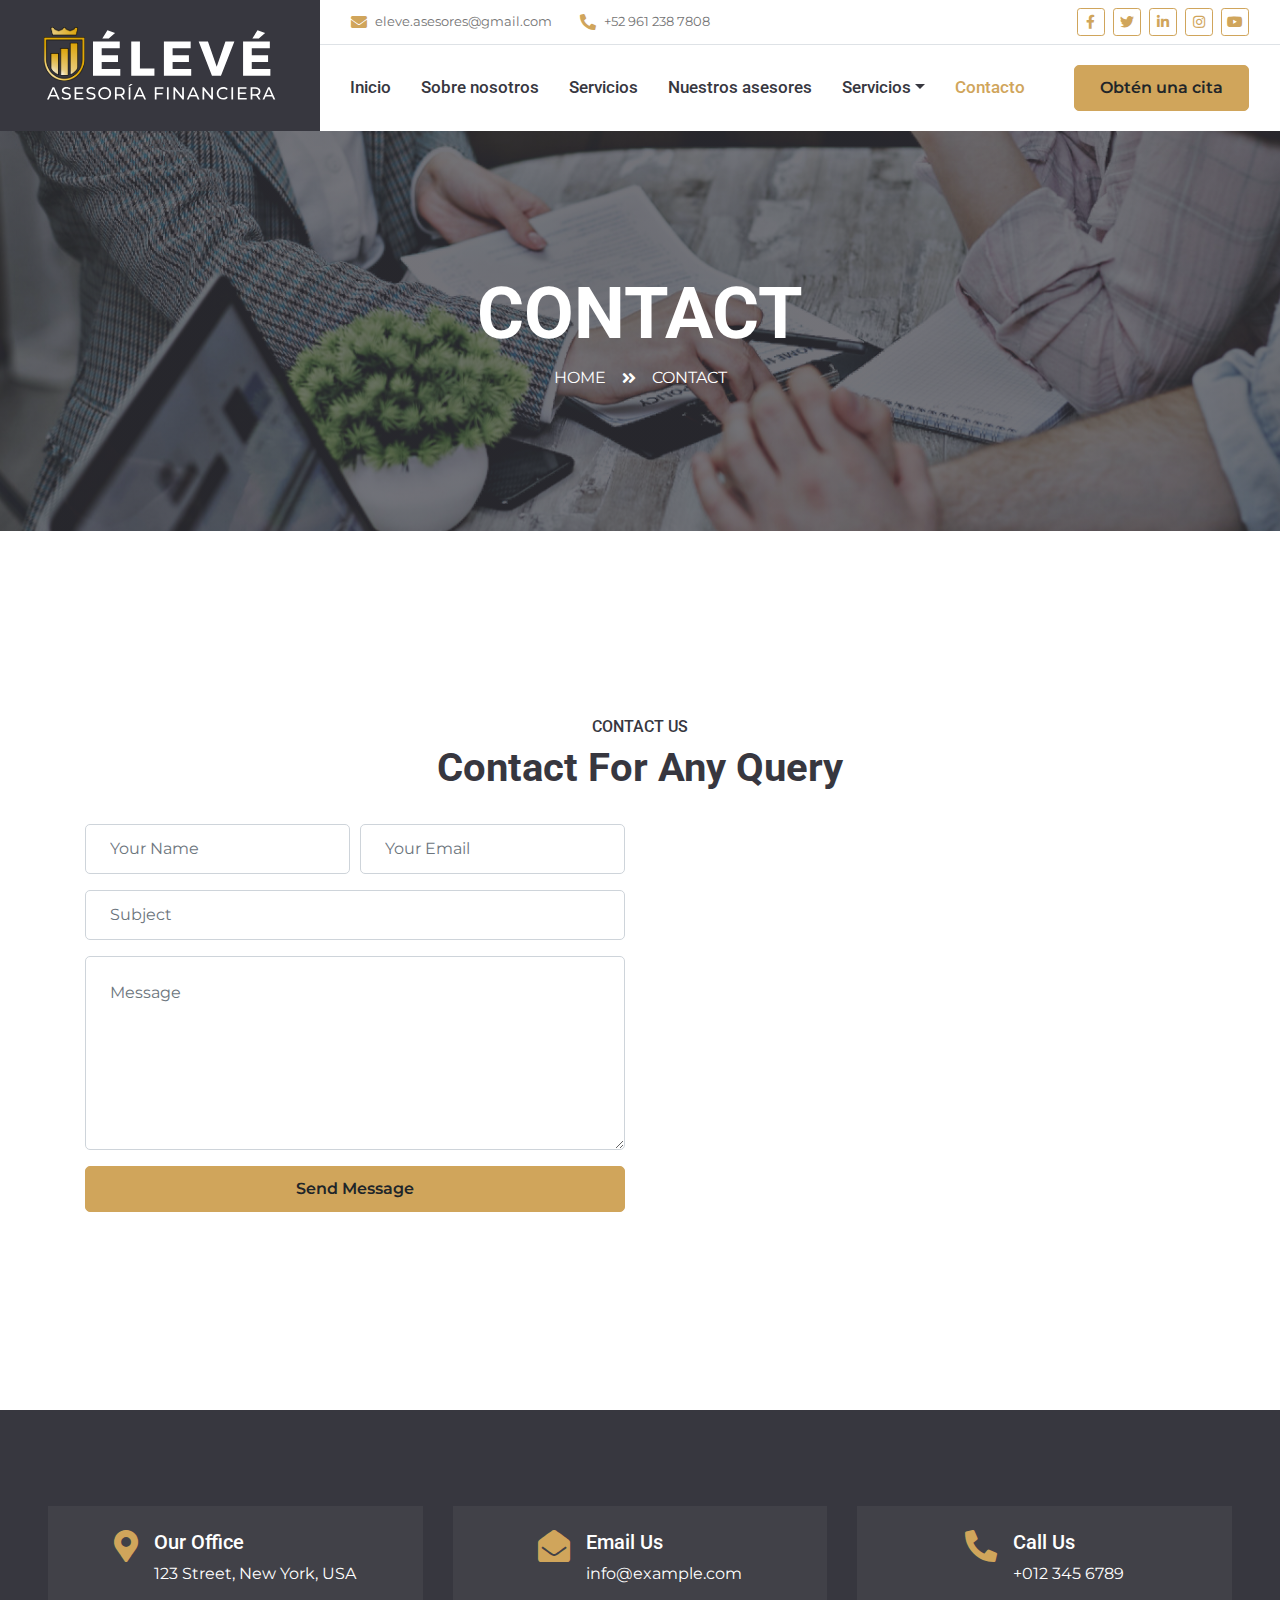
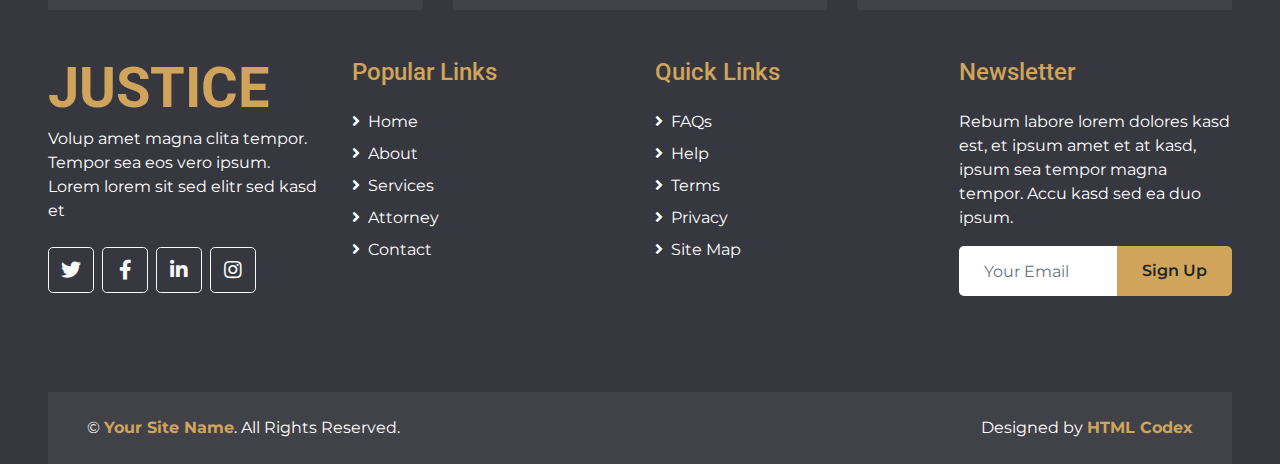
<file: contact.html>
<!DOCTYPE html>
<html lang="en">

<head>
    <meta charset="utf-8">
    <title>Élevé - Asesoría financiera</title>
    <meta content="width=device-width, initial-scale=1.0" name="viewport">
    <meta content="Asesoría financiera" name="keywords">
    <meta content="Asesoría financiera" name="description">

    <!-- Favicon -->
    <link href="img/favicon.ico" rel="icon">

    <!-- Google Web Fonts -->
    <link rel="preconnect" href="https://fonts.gstatic.com">
    <link href="https://fonts.googleapis.com/css2?family=Montserrat:wght@400;600&family=Roboto:wght@300;500;700&display=swap" rel="stylesheet"> 

    <!-- Font Awesome -->
    <link href="https://cdnjs.cloudflare.com/ajax/libs/font-awesome/5.10.0/css/all.min.css" rel="stylesheet">

    <!-- Libraries Stylesheet -->
    <link href="lib/owlcarousel/assets/owl.carousel.min.css" rel="stylesheet">
    <link href="lib/tempusdominus/css/tempusdominus-bootstrap-4.min.css" rel="stylesheet" />

    <!-- Customized Bootstrap Stylesheet -->
    <link href="css/style.css" rel="stylesheet">
</head>

<body>
    <!-- Header Start -->
    <div class="container-fluid">
        <div class="row">
            <div class="col-lg-3 bg-secondary d-none d-lg-block">
                <a href="index.html" class="navbar-brand w-100 h-100 m-0 p-0 d-flex align-items-center justify-content-center">
                    <img class="position-absolute w-100 h-100" src="img/Logo LB TR.svg" style="object-fit: contain;">
                </a>
            </div>
            <div class="col-lg-9">
                <div class="row bg-white border-bottom d-none d-lg-flex">
                    <div class="col-lg-7 text-left">
                        <div class="h-100 d-inline-flex align-items-center py-2 px-3">
                            <i class="fa fa-envelope text-primary mr-2"></i>
                            <small>eleve.asesores@gmail.com</small>
                        </div>
                        <div class="h-100 d-inline-flex align-items-center py-2 px-2">
                            <i class="fa fa-phone-alt text-primary mr-2"></i>
                            <small>+52 961 238 7808</small>
                        </div>
                    </div>
                    <div class="col-lg-5 text-right">
                        <div class="d-inline-flex align-items-center p-2">
                            <a class="btn btn-sm btn-outline-primary btn-sm-square mr-2" href="">
                                <i class="fab fa-facebook-f"></i>
                            </a>
                            <a class="btn btn-sm btn-outline-primary btn-sm-square mr-2" href="">
                                <i class="fab fa-twitter"></i>
                            </a>
                            <a class="btn btn-sm btn-outline-primary btn-sm-square mr-2" href="">
                                <i class="fab fa-linkedin-in"></i>
                            </a>
                            <a class="btn btn-sm btn-outline-primary btn-sm-square mr-2" href="">
                                <i class="fab fa-instagram"></i>
                            </a>
                            <a class="btn btn-sm btn-outline-primary btn-sm-square mr-2" href="">
                                <i class="fab fa-youtube"></i>
                            </a>
                        </div>
                    </div>
                </div>
                <nav class="navbar navbar-expand-lg bg-white navbar-light p-0">
                    <a href="index.html" class="navbar-brand d-block d-lg-none">
                        <img class="position-relative" src="img/Logo LN TR.svg" alt="" width="175" height="100">
                    </a>
                    <button type="button" class="navbar-toggler" data-toggle="collapse" data-target="#navbarCollapse">
                        <span class="navbar-toggler-icon"></span>
                    </button>
                    <div class="collapse navbar-collapse justify-content-between" id="navbarCollapse">
                        <div class="navbar-nav mr-auto py-0">
                            <a href="index.html" class="nav-item nav-link">Inicio</a>
                            <a href="about.html" class="nav-item nav-link">Sobre nosotros</a>
                            <a href="service.html" class="nav-item nav-link">Servicios</a>
                            <a href="team.html" class="nav-item nav-link">Nuestros asesores</a>
                            <div class="nav-item dropdown">
                                <a href="#" class="nav-link dropdown-toggle" data-toggle="dropdown">Servicios</a>
                                <div class="dropdown-menu rounded-0 m-0">
                                    <a href="#" class="dropdown-item">Ahorro e inversión</a>
                                    <a href="#" class="dropdown-item">Seguros</a>
                                    <a href="#" class="dropdown-item">Empresas</a>
                                </div>
                            </div>
                            <a href="contact.html" class="nav-item nav-link active">Contacto</a>
                        </div>
                        <a href="" class="btn btn-primary mr-3 d-none d-lg-block">Obtén una cita</a>
                    </div>
                </nav>
            </div>
        </div>
    </div>
    <!-- Header End -->

    <!-- Page Header Start -->
    <div class="container-fluid bg-page-header" style="margin-bottom: 90px;">
        <div class="container">
            <div class="d-flex flex-column align-items-center justify-content-center" style="min-height: 400px">
                <h3 class="display-3 text-white text-uppercase">Contact</h3>
                <div class="d-inline-flex text-white">
                    <p class="m-0 text-uppercase"><a class="text-white" href="">Home</a></p>
                    <i class="fa fa-angle-double-right pt-1 px-3"></i>
                    <p class="m-0 text-uppercase">Contact</p>
                </div>
            </div>
        </div>
    </div>
    <!-- Page Header End -->


    <!-- Contact Start -->
    <div class="container-fluid py-5">
        <div class="container py-5">
            <div class="text-center pb-2">
                <h6 class="text-uppercase">Contact Us</h6>
                <h1 class="mb-4">Contact For Any Query</h1>
            </div>
            <div class="row">
                <div class="col-lg-6 mb-5 mb-lg-0">
                    <div class="contact-form">
                        <div id="success"></div>
                        <form name="sentMessage" id="contactForm" novalidate="novalidate">
                            <div class="form-row">
                                <div class="col-sm-6 control-group">
                                    <input type="text" class="form-control p-4" id="name" placeholder="Your Name" required="required" data-validation-required-message="Please enter your name" />
                                    <p class="help-block text-danger"></p>
                                </div>
                                <div class="col-sm-6 control-group">
                                    <input type="email" class="form-control p-4" id="email" placeholder="Your Email" required="required" data-validation-required-message="Please enter your email" />
                                    <p class="help-block text-danger"></p>
                                </div>
                            </div>
                            <div class="control-group">
                                <input type="text" class="form-control p-4" id="subject" placeholder="Subject" required="required" data-validation-required-message="Please enter a subject" />
                                <p class="help-block text-danger"></p>
                            </div>
                            <div class="control-group">
                                <textarea class="form-control p-4" rows="6" id="message" placeholder="Message" required="required" data-validation-required-message="Please enter your message"></textarea>
                                <p class="help-block text-danger"></p>
                            </div>
                            <div>
                                <button class="btn btn-primary btn-block" type="submit" id="sendMessageButton">Send Message</button>
                            </div>
                        </form>
                    </div>
                </div>
                <div class="col-lg-6" style="min-height: 400px;">
                    <div class="position-relative h-100 rounded overflow-hidden">
                        <iframe style="width: 100%; height: 100%; object-fit: cover;"
                        src="https://www.google.com/maps/embed?pb=!1m18!1m12!1m3!1d3001156.4288297426!2d-78.01371936852176!3d42.72876761954724!2m3!1f0!2f0!3f0!3m2!1i1024!2i768!4f13.1!3m3!1m2!1s0x4ccc4bf0f123a5a9%3A0xddcfc6c1de189567!2sNew%20York%2C%20USA!5e0!3m2!1sen!2sbd!4v1603794290143!5m2!1sen!2sbd"
                        frameborder="0" style="border:0;" allowfullscreen="" aria-hidden="false" tabindex="0"></iframe>
                    </div>
                </div>
            </div>
        </div>
    </div>
    <!-- Contact End -->


    <!-- Footer Start -->
    <div class="container-fluid bg-secondary text-white pt-5 px-sm-3 px-md-5" style="margin-top: 90px;">
        <div class="row mt-5">
            <div class="col-lg-4">
                <div class="d-flex justify-content-lg-center p-4" style="background: rgba(256, 256, 256, .05);">
                    <i class="fa fa-2x fa-map-marker-alt text-primary"></i>
                    <div class="ml-3">
                        <h5 class="text-white">Our Office</h5>
                        <p class="m-0">123 Street, New York, USA</p>
                    </div>
                </div>
            </div>
            <div class="col-lg-4">
                <div class="d-flex justify-content-lg-center p-4" style="background: rgba(256, 256, 256, .05);">
                    <i class="fa fa-2x fa-envelope-open text-primary"></i>
                    <div class="ml-3">
                        <h5 class="text-white">Email Us</h5>
                        <p class="m-0">info@example.com</p>
                    </div>
                </div>
            </div>
            <div class="col-lg-4">
                <div class="d-flex justify-content-lg-center p-4" style="background: rgba(256, 256, 256, .05);">
                    <i class="fa fa-2x fa-phone-alt text-primary"></i>
                    <div class="ml-3">
                        <h5 class="text-white">Call Us</h5>
                        <p class="m-0">+012 345 6789</p>
                    </div>
                </div>
            </div>
        </div>
        <div class="row pt-5">
            <div class="col-lg-3 col-md-6 mb-5">
                <a href="index.html" class="navbar-brand">
                    <h1 class="m-0 mt-n2 display-4 text-primary text-uppercase">Justice</h1>
                </a>
                <p>Volup amet magna clita tempor. Tempor sea eos vero ipsum. Lorem lorem sit sed elitr sed kasd et</p>
                <div class="d-flex justify-content-start mt-4">
                    <a class="btn btn-lg btn-outline-light btn-lg-square mr-2" href="#"><i class="fab fa-twitter"></i></a>
                    <a class="btn btn-lg btn-outline-light btn-lg-square mr-2" href="#"><i class="fab fa-facebook-f"></i></a>
                    <a class="btn btn-lg btn-outline-light btn-lg-square mr-2" href="#"><i class="fab fa-linkedin-in"></i></a>
                    <a class="btn btn-lg btn-outline-light btn-lg-square" href="#"><i class="fab fa-instagram"></i></a>
                </div>
            </div>
            <div class="col-lg-3 col-md-6 mb-5">
                <h4 class="font-weight-semi-bold text-primary mb-4">Popular Links</h4>
                <div class="d-flex flex-column justify-content-start">
                    <a class="text-white mb-2" href="#"><i class="fa fa-angle-right mr-2"></i>Home</a>
                    <a class="text-white mb-2" href="#"><i class="fa fa-angle-right mr-2"></i>About</a>
                    <a class="text-white mb-2" href="#"><i class="fa fa-angle-right mr-2"></i>Services</a>
                    <a class="text-white mb-2" href="#"><i class="fa fa-angle-right mr-2"></i>Attorney</a>
                    <a class="text-white" href="#"><i class="fa fa-angle-right mr-2"></i>Contact</a>
                </div>
            </div>
            <div class="col-lg-3 col-md-6 mb-5">
                <h4 class="font-weight-semi-bold text-primary mb-4">Quick Links</h4>
                <div class="d-flex flex-column justify-content-start">
                    <a class="text-white mb-2" href="#"><i class="fa fa-angle-right mr-2"></i>FAQs</a>
                    <a class="text-white mb-2" href="#"><i class="fa fa-angle-right mr-2"></i>Help</a>
                    <a class="text-white mb-2" href="#"><i class="fa fa-angle-right mr-2"></i>Terms</a>
                    <a class="text-white mb-2" href="#"><i class="fa fa-angle-right mr-2"></i>Privacy</a>
                    <a class="text-white" href="#"><i class="fa fa-angle-right mr-2"></i>Site Map</a>
                </div>
            </div>
            <div class="col-lg-3 col-md-6 mb-5">
                <h4 class="font-weight-semi-bold text-primary mb-4">Newsletter</h4>
                <p>Rebum labore lorem dolores kasd est, et ipsum amet et at kasd, ipsum sea tempor magna tempor. Accu kasd sed ea duo ipsum.</p>
                <div class="w-100">
                    <div class="input-group">
                        <input type="text" class="form-control border-0" style="padding: 25px;" placeholder="Your Email">
                        <div class="input-group-append">
                            <button class="btn btn-primary px-4">Sign Up</button>
                        </div>
                    </div>
                </div>
            </div>
        </div>
        <div class="row p-4 mt-5 mx-0" style="background: rgba(256, 256, 256, .05);">
            <div class="col-md-6 text-center text-md-left mb-3 mb-md-0">
                <p class="m-0 text-white">&copy; <a class="font-weight-bold" href="#">Your Site Name</a>. All Rights Reserved.</p>
            </div>
            <div class="col-md-6 text-center text-md-right">
                <p class="m-0 text-white">Designed by <a class="font-weight-bold" href="https://htmlcodex.com">HTML Codex</a></p>
            </div>
        </div>
    </div>
    <!-- Footer End -->


    <!-- Back to Top -->
    <a href="#" class="btn btn-primary px-3 back-to-top"><i class="fa fa-angle-double-up"></i></a>


    <!-- JavaScript Libraries -->
    <script src="https://code.jquery.com/jquery-3.4.1.min.js"></script>
    <script src="https://stackpath.bootstrapcdn.com/bootstrap/4.4.1/js/bootstrap.bundle.min.js"></script>
    <script src="lib/easing/easing.min.js"></script>
    <script src="lib/waypoints/waypoints.min.js"></script>
    <script src="lib/owlcarousel/owl.carousel.min.js"></script>
    <script src="lib/tempusdominus/js/moment.min.js"></script>
    <script src="lib/tempusdominus/js/moment-timezone.min.js"></script>
    <script src="lib/tempusdominus/js/tempusdominus-bootstrap-4.min.js"></script>

    <!-- Contact Javascript File -->
    <script src="mail/jqBootstrapValidation.min.js"></script>
    <script src="mail/contact.js"></script>

    <!-- Template Javascript -->
    <script src="js/main.js"></script>
</body>

</html>
</file>
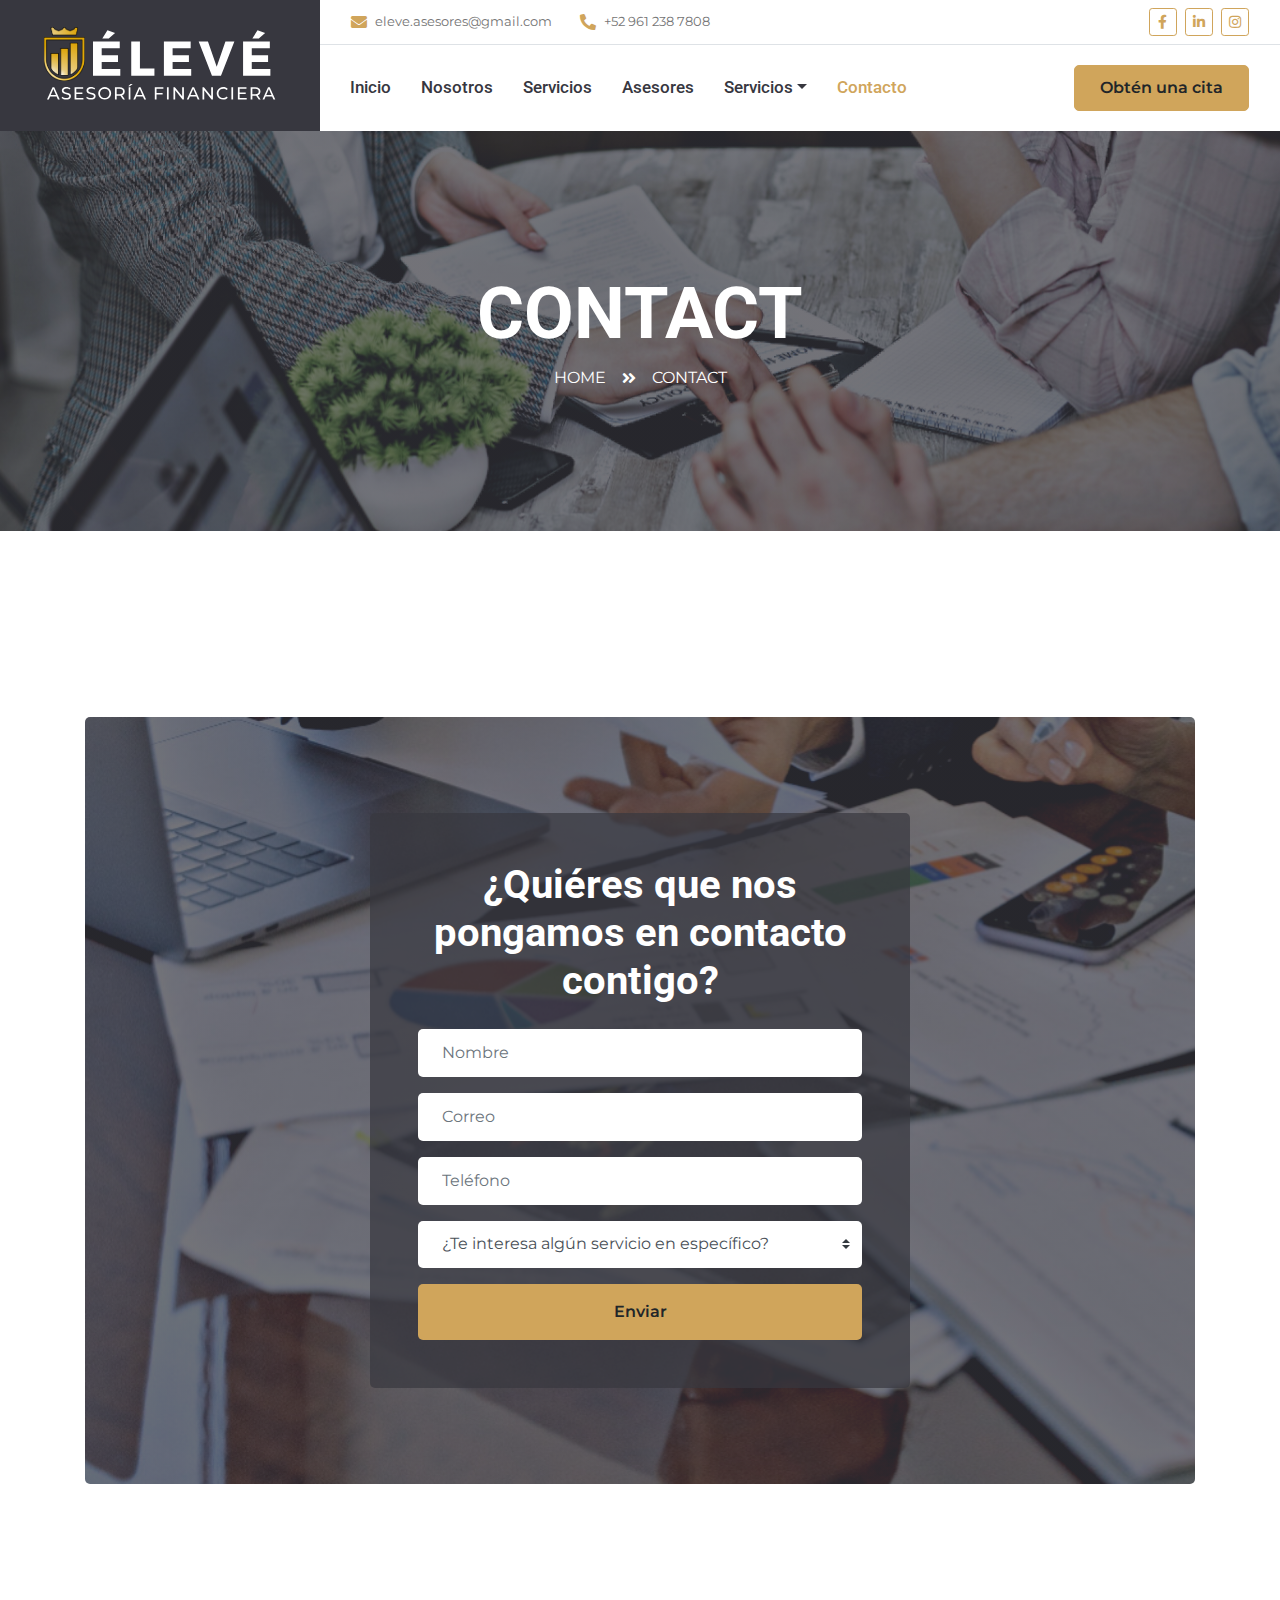
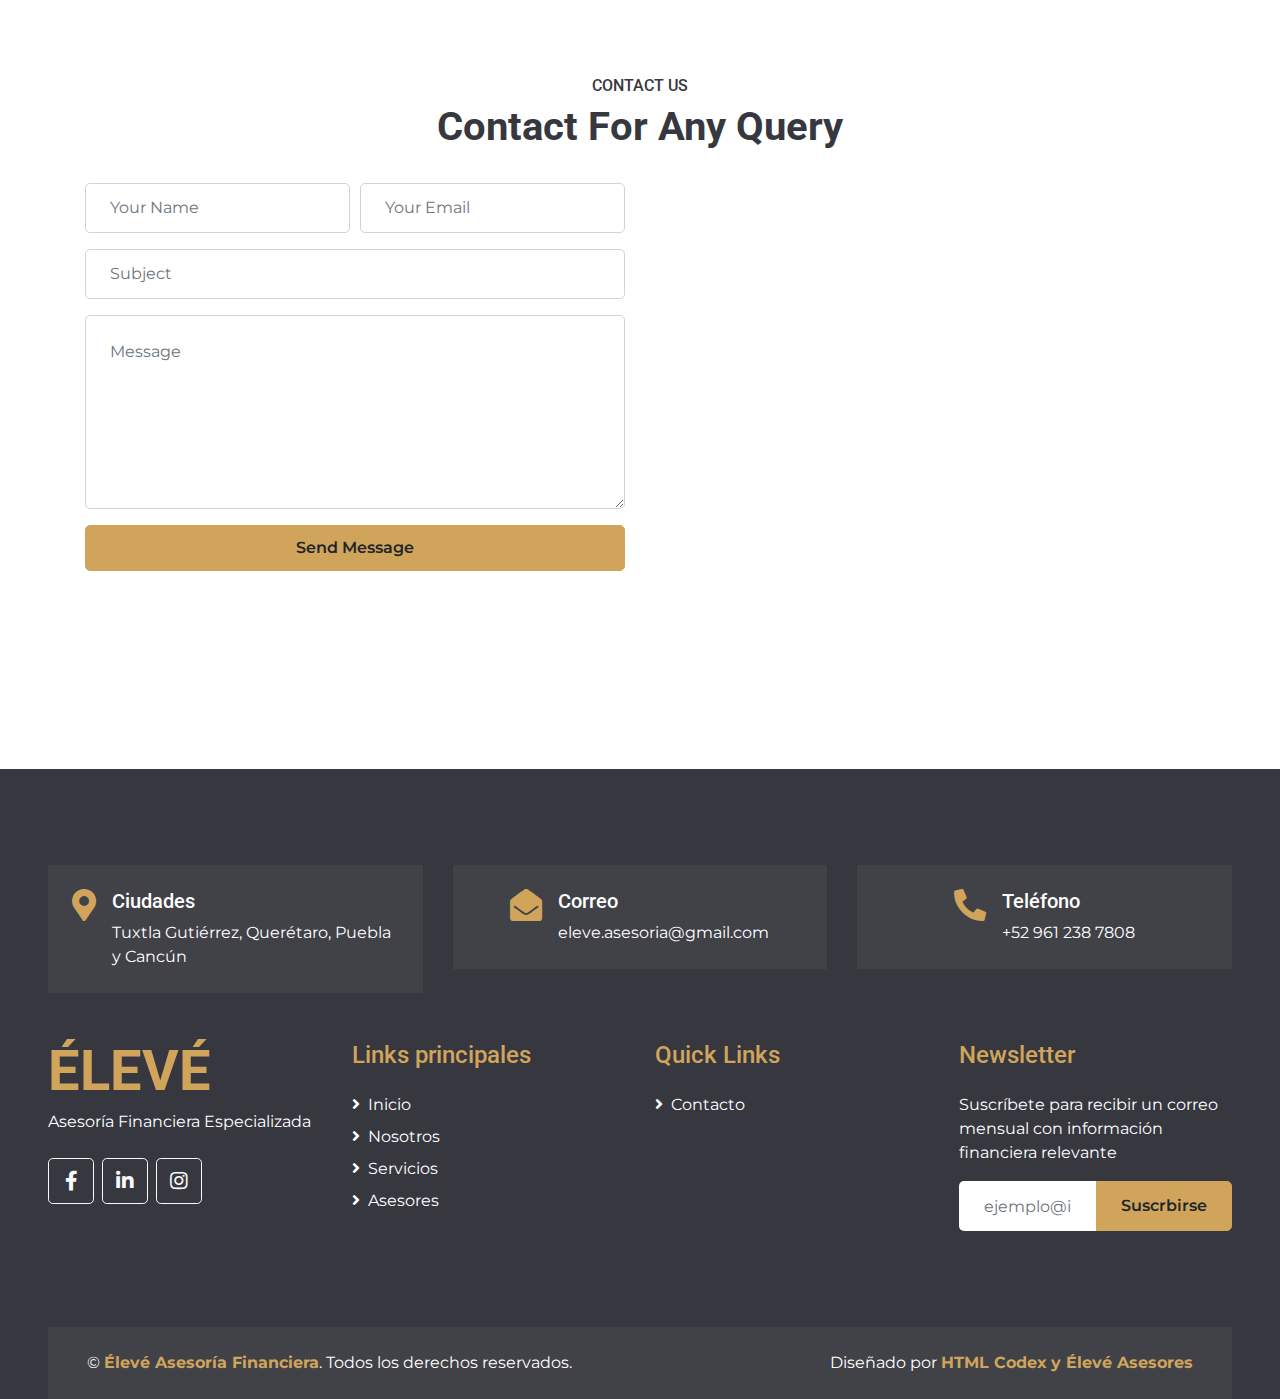
<file: Contacto.html>
<!DOCTYPE html>
<html lang="es">

<head>
    <meta charset="utf-8">
    <title>Élevé - Asesoría financiera</title>
    <meta content="width=device-width, initial-scale=1.0" name="viewport">
    <meta content="Asesoría financiera" name="keywords">
    <meta content="Asesoría financiera" name="description">

    <!-- Favicon -->
    <link href="img/favicon.ico" rel="icon">

    <!-- Google Web Fonts -->
    <link rel="preconnect" href="https://fonts.gstatic.com">
    <link href="https://fonts.googleapis.com/css2?family=Montserrat:wght@400;600&family=Roboto:wght@300;500;700&display=swap" rel="stylesheet"> 

    <!-- Font Awesome -->
    <link href="https://cdnjs.cloudflare.com/ajax/libs/font-awesome/5.10.0/css/all.min.css" rel="stylesheet">

    <!-- Libraries Stylesheet -->
    <link href="lib/owlcarousel/assets/owl.carousel.min.css" rel="stylesheet">
    <link href="lib/tempusdominus/css/tempusdominus-bootstrap-4.min.css" rel="stylesheet" />

    <!-- Customized Bootstrap Stylesheet -->
    <link href="css/style.css" rel="stylesheet">
</head>

<body>
    <!-- Header Start -->
    <div class="container-fluid">
        <div class="row">
            <div class="col-lg-3 bg-secondary d-none d-lg-block">
                <a href="index.html" class="navbar-brand w-100 h-100 m-0 p-0 d-flex align-items-center justify-content-center">
                    <img class="position-absolute w-100 h-100" src="img/Logo LB TR.svg" style="object-fit: contain;">
                </a>
            </div>
            <div class="col-lg-9">
                <div class="row bg-white border-bottom d-none d-lg-flex">
                    <div class="col-lg-7 text-left">
                        <div class="h-100 d-inline-flex align-items-center py-2 px-3">
                            <i class="fa fa-envelope text-primary mr-2"></i>
                            <small>eleve.asesores@gmail.com</small>
                        </div>
                        <div class="h-100 d-inline-flex align-items-center py-2 px-2">
                            <i class="fa fa-phone-alt text-primary mr-2"></i>
                            <small>+52 961 238 7808</small>
                        </div>
                    </div>
                    <div class="col-lg-5 text-right">
                        <div class="d-inline-flex align-items-center p-2">
                            <a class="btn btn-sm btn-outline-primary btn-sm-square mr-2" href="https://www.facebook.com/eleve.asesores"target="_blank" rel="noopener noreferrer">
                                <i class="fab fa-facebook-f"></i>
                            </a>
                            <!--
                            <a class="btn btn-sm btn-outline-primary btn-sm-square mr-2" href=""target="_blank" rel="noopener noreferrer">
                                <i class="fab fa-twitter"></i>
                            </a>
                            -->
                            <a class="btn btn-sm btn-outline-primary btn-sm-square mr-2" href="https://www.linkedin.com/company/%C3%A9lev%C3%A9-asesor%C3%ADa-financiera"target="_blank" rel="noopener noreferrer">
                                <i class="fab fa-linkedin-in"></i>
                            </a>
                            <a class="btn btn-sm btn-outline-primary btn-sm-square mr-2" href="https://www.instagram.com/eleve.asesores/"target="_blank" rel="noopener noreferrer">
                                <i class="fab fa-instagram"></i>
                            </a>
                            <!--
                            <a class="btn btn-sm btn-outline-primary btn-sm-square mr-2" href=""target="_blank" rel="noopener noreferrer">
                                <i class="fab fa-youtube"></i>
                            </a>
                            -->
                        </div>
                    </div>
                </div>
                <nav class="navbar navbar-expand-lg bg-white navbar-light p-0">
                    <a href="index.html" class="navbar-brand d-block d-lg-none">
                        <img class="position-relative" src="img/Logo LN TR.svg" alt="" width="175" height="100">
                    </a>
                    <button type="button" class="navbar-toggler" data-toggle="collapse" data-target="#navbarCollapse">
                        <span class="navbar-toggler-icon"></span>
                    </button>
                    <div class="collapse navbar-collapse justify-content-between" id="navbarCollapse">
                        <div class="navbar-nav mr-auto py-0">
                            <a href="index.html" class="nav-item nav-link">Inicio</a>
                            <a href="Nosotros.html" class="nav-item nav-link">Nosotros</a>
                            <a href="Servicios.html" class="nav-item nav-link">Servicios</a>
                            <a href="Equipo.html" class="nav-item nav-link">Asesores</a>
                            <div class="nav-item dropdown">
                                <a href="#" class="nav-link dropdown-toggle" data-toggle="dropdown">Servicios</a>
                                <div class="dropdown-menu rounded-0 m-0">
                                    <a href="#" class="dropdown-item">Ahorro e inversión</a>
                                    <a href="#" class="dropdown-item">Seguros</a>
                                    <a href="#" class="dropdown-item">Asesoría a Empresas</a>
                                </div>
                            </div>
                            <a href="Contacto.html" class="nav-item nav-link active">Contacto</a>
                        </div>
                        <a href="https://calendly.com/eleve-asesores/asesoria-financiera-integral?month=2023-06" target="_blank" rel="noopener noreferrer" class="btn btn-primary mr-3 d-none d-lg-block">Obtén una cita</a>
                    </div>
                </nav>
            </div>
        </div>
    </div>
    <!-- Header End -->

    <!-- Page Header Start -->
    <div class="container-fluid bg-page-header" style="margin-bottom: 90px;">
        <div class="container">
            <div class="d-flex flex-column align-items-center justify-content-center" style="min-height: 400px">
                <h3 class="display-3 text-white text-uppercase">Contact</h3>
                <div class="d-inline-flex text-white">
                    <p class="m-0 text-uppercase"><a class="text-white" href="">Home</a></p>
                    <i class="fa fa-angle-double-right pt-1 px-3"></i>
                    <p class="m-0 text-uppercase">Contact</p>
                </div>
            </div>
        </div>
    </div>
    <!-- Page Header End -->
    <!-- Appointment Start -->
    <div class="container-fluid py-5">
        <div class="container py-5">
            <div class="bg-appointment rounded">
                <div class="row h-100 align-items-center justify-content-center">
                    <div class="col-lg-6 py-5">
                        <div class="rounded p-5 my-5" style="background: rgba(55, 55, 63, .7);">
                            <h1 class="text-center text-white mb-4">¿Quiéres que nos pongamos en contacto contigo?</h1>
                            <form>
                                    <div class="form-group">
                                        <input type="text" class="form-control border-0 p-4" placeholder="Nombre" required="required" />
                                    </div>
                                    <div class="form-group">
                                        <input type="email" class="form-control border-0 p-4" placeholder="Correo" required="required" />
                                    </div>
                                    <div class="form-group">
                                        <input type="number" class="form-control border-0 p-4" placeholder="Teléfono" required="required" />
                                    </div>
                                    <!--
                                    <div class="form-row">
                                        <div class="col-6">
                                            <div class="form-group">
                                                <div class="date" id="date" data-target-input="nearest">
                                                    <input type="text" class="form-control border-0 p-4 datetimepicker-input" placeholder="Select Date" data-target="#date" data-toggle="datetimepicker"/>
                                                </div>
                                            </div>
                                        </div>
                                        <div class="col-6">
                                            <div class="form-group">
                                                <div class="time" id="time" data-target-input="nearest">
                                                    <input type="text" class="form-control border-0 p-4 datetimepicker-input" placeholder="Select Time" data-target="#time" data-toggle="datetimepicker"/>
                                                </div>
                                            </div>
                                        </div>
                                    </div>
                                    -->
                                    <div class="form-group">
                                        <select class="custom-select border-0 px-4" style="height: 47px;">
                                            <option selected>¿Te interesa algún servicio en específico?</option>
                                            <option value="1">Asesoría Financiera Integral </option>
                                            <option value="1">Coaching Financiero</option>
                                            <option value="2">Asesoría en ahorro e inversión</option>
                                            <option value="3">Asesoría en seguros</option>
                                            <option value="3">Asesoría a negocios y empresas</option>
                                        </select>
                                    </div>
                                    <div>
                                    <button class="btn btn-primary btn-block border-0 py-3" type="submit">Enviar</button>
                                </div>
                            </form>
                        </div>
                    </div>
                </div>
            </div>
        </div>
    </div>
    <!-- Appointment End -->


    <!-- Contact Start -->
    <div class="container-fluid py-5">
        <div class="container py-5">
            <div class="text-center pb-2">
                <h6 class="text-uppercase">Contact Us</h6>
                <h1 class="mb-4">Contact For Any Query</h1>
            </div>
            <div class="row">
                <div class="col-lg-6 mb-5 mb-lg-0">
                    <div class="contact-form">
                        <div id="success"></div>
                        <form name="sentMessage" id="contactForm" novalidate="novalidate">
                            <div class="form-row">
                                <div class="col-sm-6 control-group">
                                    <input type="text" class="form-control p-4" id="name" placeholder="Your Name" required="required" data-validation-required-message="Please enter your name" />
                                    <p class="help-block text-danger"></p>
                                </div>
                                <div class="col-sm-6 control-group">
                                    <input type="email" class="form-control p-4" id="email" placeholder="Your Email" required="required" data-validation-required-message="Please enter your email" />
                                    <p class="help-block text-danger"></p>
                                </div>
                            </div>
                            <div class="control-group">
                                <input type="text" class="form-control p-4" id="subject" placeholder="Subject" required="required" data-validation-required-message="Please enter a subject" />
                                <p class="help-block text-danger"></p>
                            </div>
                            <div class="control-group">
                                <textarea class="form-control p-4" rows="6" id="message" placeholder="Message" required="required" data-validation-required-message="Please enter your message"></textarea>
                                <p class="help-block text-danger"></p>
                            </div>
                            <div>
                                <button class="btn btn-primary btn-block" type="submit" id="sendMessageButton">Send Message</button>
                            </div>
                        </form>
                    </div>
                </div>
                <div class="col-lg-6" style="min-height: 400px;">
                    <div class="position-relative h-100 rounded overflow-hidden">
                        <iframe style="width: 100%; height: 100%; object-fit: cover;"
                        src="https://www.google.com/maps/embed?pb=!1m18!1m12!1m3!1d3001156.4288297426!2d-78.01371936852176!3d42.72876761954724!2m3!1f0!2f0!3f0!3m2!1i1024!2i768!4f13.1!3m3!1m2!1s0x4ccc4bf0f123a5a9%3A0xddcfc6c1de189567!2sNew%20York%2C%20USA!5e0!3m2!1sen!2sbd!4v1603794290143!5m2!1sen!2sbd"
                        frameborder="0" style="border:0;" allowfullscreen="" aria-hidden="false" tabindex="0"></iframe>
                    </div>
                </div>
            </div>
        </div>
    </div>
    <!-- Contact End -->


    <!-- Footer Start -->
    <div class="container-fluid bg-secondary text-white pt-5 px-sm-3 px-md-5" style="margin-top: 90px;">
        <div class="row mt-5">
            <div class="col-lg-4">
                <div class="d-flex justify-content-lg-center p-4" style="background: rgba(256, 256, 256, .05);">
                    <i class="fa fa-2x fa-map-marker-alt text-primary"></i>
                    <div class="ml-3">
                        <h5 class="text-white">Ciudades</h5>
                        <p class="m-0">Tuxtla Gutiérrez, Querétaro, Puebla y Cancún</p>
                    </div>
                </div>
            </div>
            <div class="col-lg-4">
                <div class="d-flex justify-content-lg-center p-4" style="background: rgba(256, 256, 256, .05);">
                    <i class="fa fa-2x fa-envelope-open text-primary"></i>
                    <div class="ml-3">
                        <h5 class="text-white">Correo</h5>
                        <p class="m-0">eleve.asesoria@gmail.com</p>
                    </div>
                </div>
            </div>
            <div class="col-lg-4">
                <div class="d-flex justify-content-lg-center p-4" style="background: rgba(256, 256, 256, .05);">
                    <i class="fa fa-2x fa-phone-alt text-primary"></i>
                    <div class="ml-3">
                        <h5 class="text-white">Teléfono</h5>
                        <p class="m-0">+52 961 238 7808</p>
                    </div>
                </div>
            </div>
        </div>
        <div class="row pt-5">
            <div class="col-lg-3 col-md-6 mb-5">
                <a href="index.html" class="navbar-brand">
                    <h1 class="m-0 mt-n2 display-4 text-primary text-uppercase">Élevé</h1>
                </a>
                <p>Asesoría Financiera Especializada</p>
                <div class="d-flex justify-content-start mt-4">
                    <!--<a class="btn btn-lg btn-outline-light btn-lg-square mr-2" href="#"><i class="fab fa-twitter"></i></a>
                    -->
                    <a class="btn btn-lg btn-outline-light btn-lg-square mr-2" href="https://www.facebook.com/eleve.asesores"target="_blank" rel="noopener noreferrer"><i class="fab fa-facebook-f"></i></a>
                    <a class="btn btn-lg btn-outline-light btn-lg-square mr-2" href="https://www.linkedin.com/company/%C3%A9lev%C3%A9-asesor%C3%ADa-financiera"target="_blank" rel="noopener noreferrer"><i class="fab fa-linkedin-in"></i></a>
                    <a class="btn btn-lg btn-outline-light btn-lg-square mr-2" href="https://www.instagram.com/eleve.asesores/"target="_blank" rel="noopener noreferrer"><i class="fab fa-instagram"></i></a>
                </div>
            </div>
            <div class="col-lg-3 col-md-6 mb-5">
                <h4 class="font-weight-semi-bold text-primary mb-4">Links principales</h4>
                <div class="d-flex flex-column justify-content-start">
                    <a class="text-white mb-2" href="index.html"><i class="fa fa-angle-right mr-2"></i>Inicio</a>
                    <a class="text-white mb-2" href="Nosotros.html"><i class="fa fa-angle-right mr-2"></i>Nosotros</a>
                    <a class="text-white mb-2" href="Servicios.html"><i class="fa fa-angle-right mr-2"></i>Servicios</a>
                    <a class="text-white mb-2" href="Equipo.html"><i class="fa fa-angle-right mr-2"></i>Asesores</a>

                </div>
            </div>
            
            <div class="col-lg-3 col-md-6 mb-5">
                <h4 class="font-weight-semi-bold text-primary mb-4">Quick Links</h4>
                <div class="d-flex flex-column justify-content-start">

                    <a class="text-white" href="Contacto.html"><i class="fa fa-angle-right mr-2"></i>Contacto</a>
                <!--
                    <a class="text-white mb-2" href="#"><i class="fa fa-angle-right mr-2"></i>FAQs</a>
                    <a class="text-white mb-2" href="#"><i class="fa fa-angle-right mr-2"></i>Help</a>
                    <a class="text-white mb-2" href="#"><i class="fa fa-angle-right mr-2"></i>Terms</a>
                    <a class="text-white mb-2" href="#"><i class="fa fa-angle-right mr-2"></i>Privacy</a>
                    <a class="text-white" href="#"><i class="fa fa-angle-right mr-2"></i>Site Map</a>
                -->
                </div>
            </div>
            
            <div class="col-lg-3 col-md-6 mb-5">
                <h4 class="font-weight-semi-bold text-primary mb-4">Newsletter</h4>
                <p>Suscríbete para recibir un correo mensual con información financiera relevante </p>
                <div class="w-100">
                    <div class="input-group">
                        <input type="text" class="form-control border-0" style="padding: 25px;" placeholder="ejemplo@info.com">
                        <div class="input-group-append">
                            <button class="btn btn-primary px-4">Suscrbirse</button>
                        </div>
                    </div>
                </div>
            </div>
        </div>
        <div class="row p-4 mt-5 mx-0" style="background: rgba(256, 256, 256, .05);">
            <div class="col-md-6 text-center text-md-left mb-3 mb-md-0">
                <p class="m-0 text-white">&copy; <a class="font-weight-bold" href="#">Élevé Asesoría Financiera</a>. Todos los derechos reservados.</p>
            </div>
            <div class="col-md-6 text-center text-md-right">
                <p class="m-0 text-white">Diseñado por <a class="font-weight-bold" href="https://htmlcodex.com"target="_blank" rel="noopener noreferrer">HTML Codex</a> <a class="font-weight-bold" href="">y Élevé Asesores</a></p>
            </div>
        </div>
    </div>
    <!-- Footer End -->


    <!-- Back to Top -->
    <a href="#" class="btn btn-primary px-3 back-to-top"><i class="fa fa-angle-double-up"></i></a>


    <!-- JavaScript Libraries -->
    <script src="https://code.jquery.com/jquery-3.4.1.min.js"></script>
    <script src="https://stackpath.bootstrapcdn.com/bootstrap/4.4.1/js/bootstrap.bundle.min.js"></script>
    <script src="lib/easing/easing.min.js"></script>
    <script src="lib/waypoints/waypoints.min.js"></script>
    <script src="lib/owlcarousel/owl.carousel.min.js"></script>
    <script src="lib/tempusdominus/js/moment.min.js"></script>
    <script src="lib/tempusdominus/js/moment-timezone.min.js"></script>
    <script src="lib/tempusdominus/js/tempusdominus-bootstrap-4.min.js"></script>

    <!-- Contact Javascript File -->
    <script src="mail/jqBootstrapValidation.min.js"></script>
    <script src="mail/contact.js"></script>

    <!-- Template Javascript -->
    <script src="js/main.js"></script>
</body>

</html>
</file>
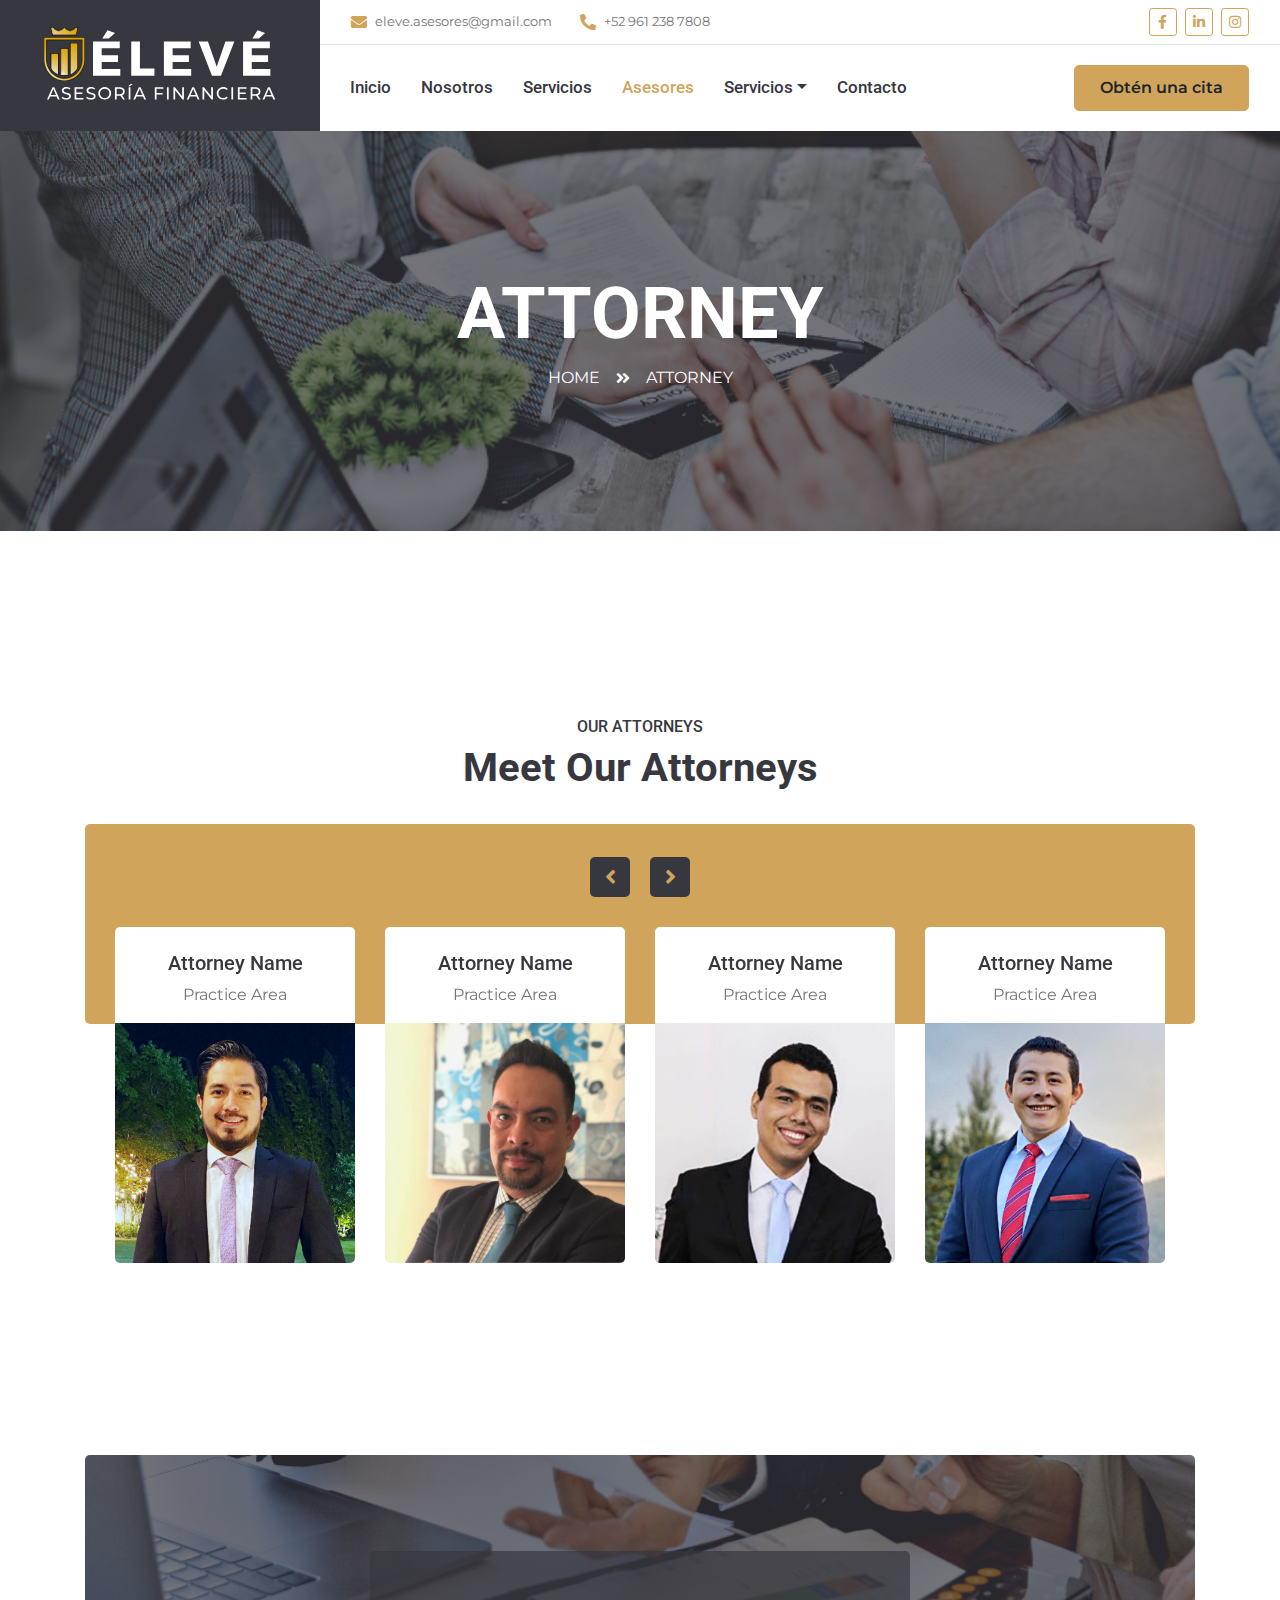
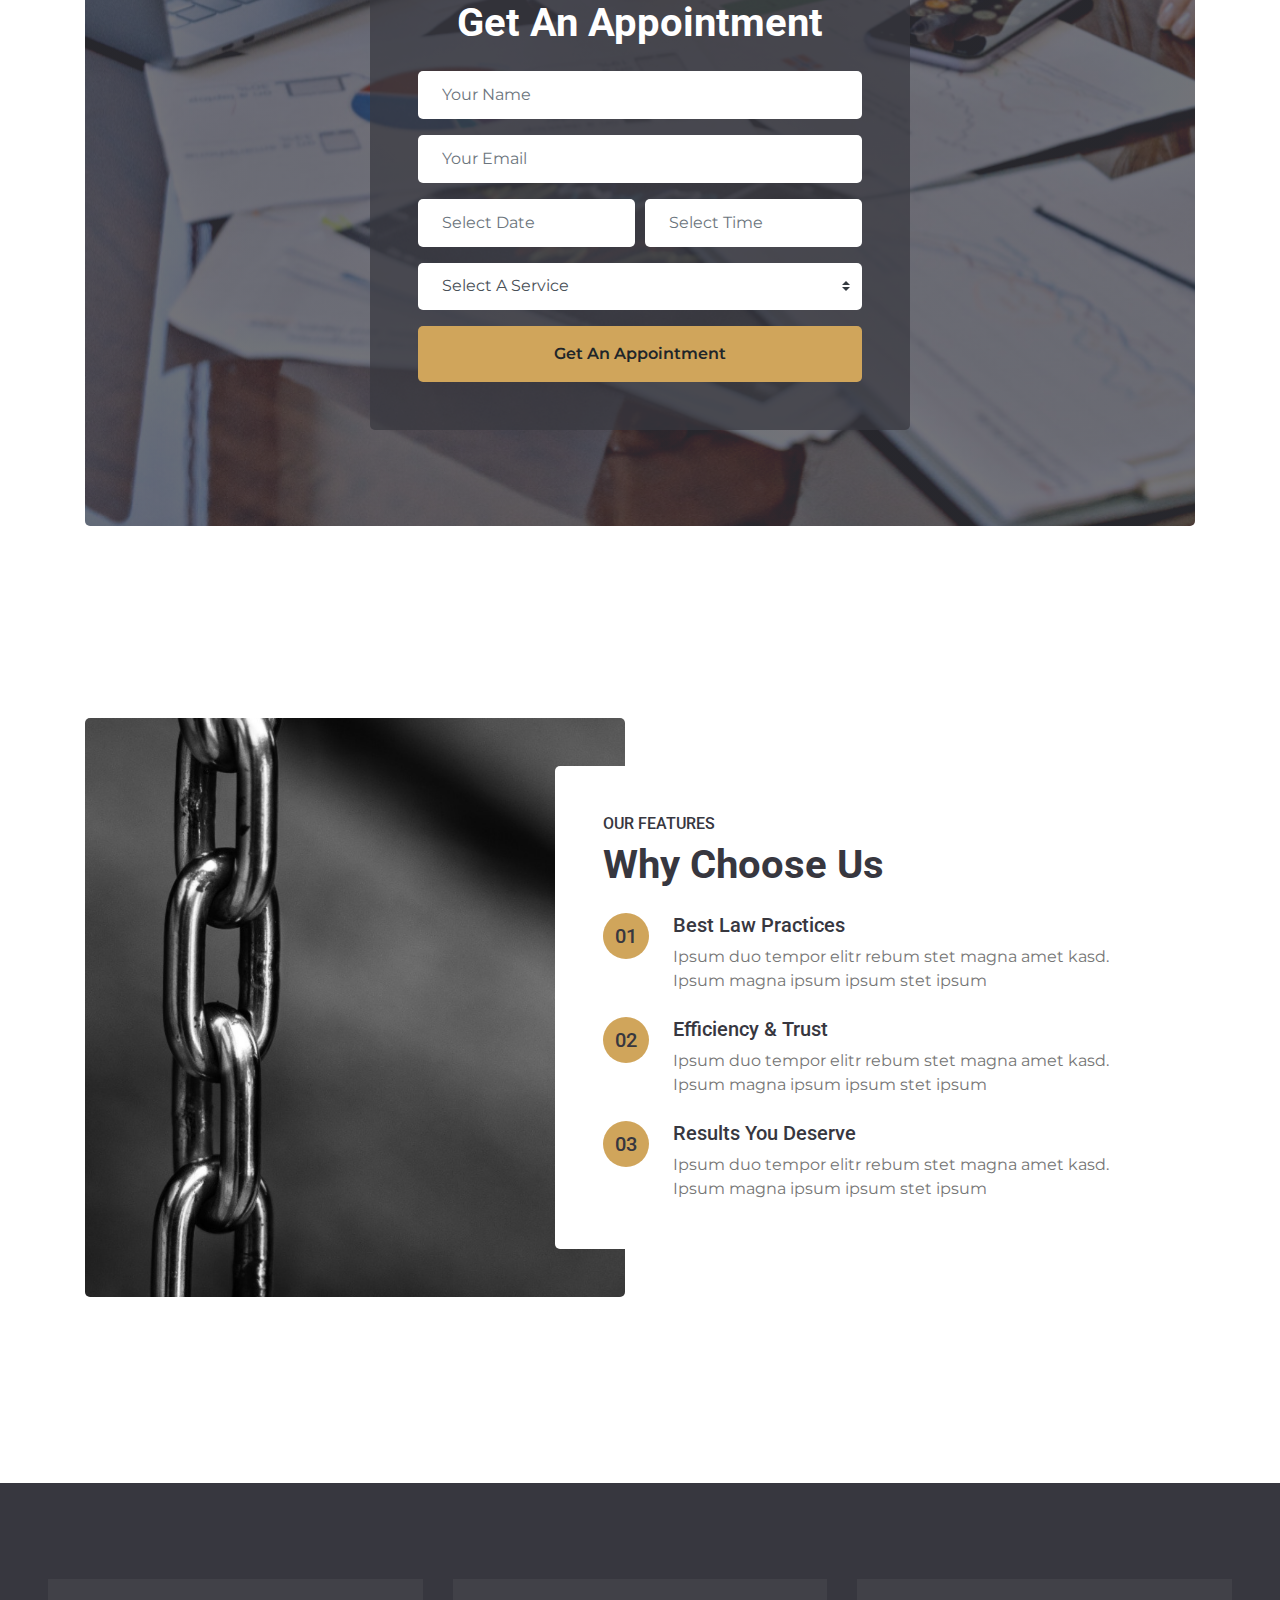
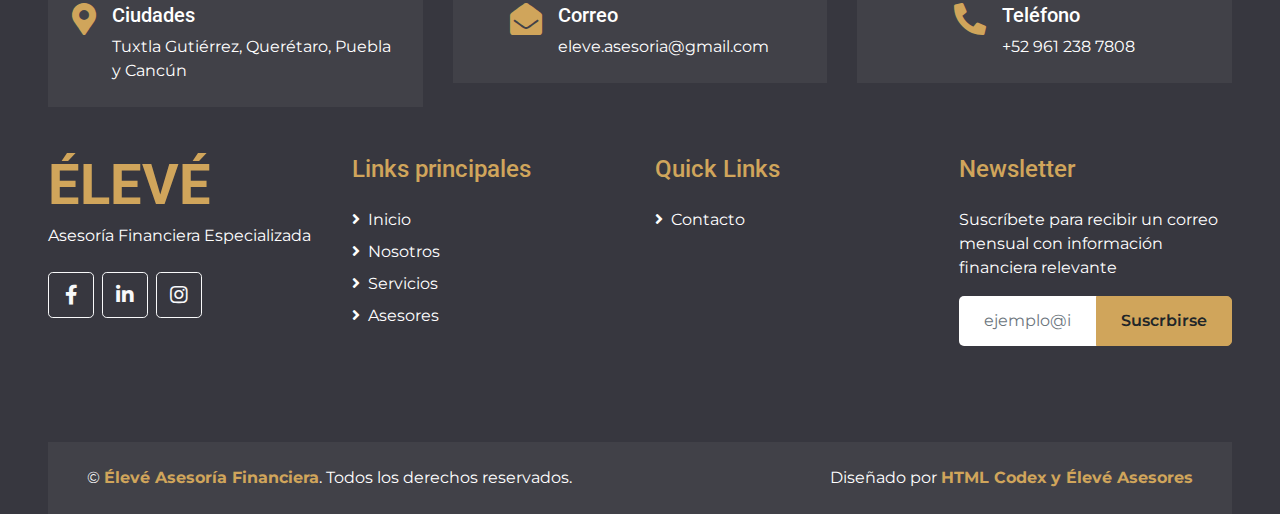
<file: Equipo.html>
<!DOCTYPE html>
<html lang="es">

<head>
    <meta charset="utf-8">
    <title>Élevé - Asesoría financiera</title>
    <meta content="width=device-width, initial-scale=1.0" name="viewport">
    <meta content="Asesoría financiera" name="keywords">
    <meta content="Asesoría financiera" name="description">

    <!-- Favicon -->
    <link href="img/favicon.ico" rel="icon">

    <!-- Google Web Fonts -->
    <link rel="preconnect" href="https://fonts.gstatic.com">
    <link href="https://fonts.googleapis.com/css2?family=Montserrat:wght@400;600&family=Roboto:wght@300;500;700&display=swap" rel="stylesheet"> 

    <!-- Font Awesome -->
    <link href="https://cdnjs.cloudflare.com/ajax/libs/font-awesome/5.10.0/css/all.min.css" rel="stylesheet">

    <!-- Libraries Stylesheet -->
    <link href="lib/owlcarousel/assets/owl.carousel.min.css" rel="stylesheet">
    <link href="lib/tempusdominus/css/tempusdominus-bootstrap-4.min.css" rel="stylesheet" />

    <!-- Customized Bootstrap Stylesheet -->
    <link href="css/style.css" rel="stylesheet">
</head>

<body>
    <!-- Header Start -->
    <div class="container-fluid">
        <div class="row">
            <div class="col-lg-3 bg-secondary d-none d-lg-block">
                <a href="index.html" class="navbar-brand w-100 h-100 m-0 p-0 d-flex align-items-center justify-content-center">
                    <img class="position-absolute w-100 h-100" src="img/Logo LB TR.svg" style="object-fit: contain;">
                </a>
            </div>
            <div class="col-lg-9">
                <div class="row bg-white border-bottom d-none d-lg-flex">
                    <div class="col-lg-7 text-left">
                        <div class="h-100 d-inline-flex align-items-center py-2 px-3">
                            <i class="fa fa-envelope text-primary mr-2"></i>
                            <small>eleve.asesores@gmail.com</small>
                        </div>
                        <div class="h-100 d-inline-flex align-items-center py-2 px-2">
                            <i class="fa fa-phone-alt text-primary mr-2"></i>
                            <small>+52 961 238 7808</small>
                        </div>
                    </div>
                    <div class="col-lg-5 text-right">
                        <div class="d-inline-flex align-items-center p-2">
                            <a class="btn btn-sm btn-outline-primary btn-sm-square mr-2" href="https://www.facebook.com/eleve.asesores"target="_blank" rel="noopener noreferrer">
                                <i class="fab fa-facebook-f"></i>
                            </a>
                            <!--
                            <a class="btn btn-sm btn-outline-primary btn-sm-square mr-2" href=""target="_blank" rel="noopener noreferrer">
                                <i class="fab fa-twitter"></i>
                            </a>
                            -->
                            <a class="btn btn-sm btn-outline-primary btn-sm-square mr-2" href="https://www.linkedin.com/company/%C3%A9lev%C3%A9-asesor%C3%ADa-financiera"target="_blank" rel="noopener noreferrer">
                                <i class="fab fa-linkedin-in"></i>
                            </a>
                            <a class="btn btn-sm btn-outline-primary btn-sm-square mr-2" href="https://www.instagram.com/eleve.asesores/"target="_blank" rel="noopener noreferrer">
                                <i class="fab fa-instagram"></i>
                            </a>
                            <!--
                            <a class="btn btn-sm btn-outline-primary btn-sm-square mr-2" href=""target="_blank" rel="noopener noreferrer">
                                <i class="fab fa-youtube"></i>
                            </a>
                            -->
                        </div>
                    </div>
                </div>
                <nav class="navbar navbar-expand-lg bg-white navbar-light p-0">
                    <a href="index.html" class="navbar-brand d-block d-lg-none">
                        <img class="position-relative" src="img/Logo LN TR.svg" alt="" width="175" height="100">
                    </a>
                    <button type="button" class="navbar-toggler" data-toggle="collapse" data-target="#navbarCollapse">
                        <span class="navbar-toggler-icon"></span>
                    </button>
                    <div class="collapse navbar-collapse justify-content-between" id="navbarCollapse">
                        <div class="navbar-nav mr-auto py-0">
                            <a href="index.html" class="nav-item nav-link">Inicio</a>
                            <a href="Nosotros.html" class="nav-item nav-link">Nosotros</a>
                            <a href="Servicios.html" class="nav-item nav-link">Servicios</a>
                            <a href="Equipo.html" class="nav-item nav-link active">Asesores</a>
                            <div class="nav-item dropdown">
                                <a href="#" class="nav-link dropdown-toggle" data-toggle="dropdown">Servicios</a>
                                <div class="dropdown-menu rounded-0 m-0">
                                    <a href="#" class="dropdown-item">Ahorro e inversión</a>
                                    <a href="#" class="dropdown-item">Seguros</a>
                                    <a href="#" class="dropdown-item">Asesoría a Empresas</a>
                                </div>
                            </div>
                            <a href="Contacto.html" class="nav-item nav-link">Contacto</a>
                        </div>
                        <a href="https://calendly.com/eleve-asesores/asesoria-financiera-integral?month=2023-06" target="_blank" rel="noopener noreferrer" class="btn btn-primary mr-3 d-none d-lg-block">Obtén una cita</a>
                    </div>
                </nav>
            </div>
        </div>
    </div>
    <!-- Header End -->


    <!-- Page Header Start -->
    <div class="container-fluid bg-page-header" style="margin-bottom: 90px;">
        <div class="container">
            <div class="d-flex flex-column align-items-center justify-content-center" style="min-height: 400px">
                <h3 class="display-3 text-white text-uppercase">Attorney</h3>
                <div class="d-inline-flex text-white">
                    <p class="m-0 text-uppercase"><a class="text-white" href="">Home</a></p>
                    <i class="fa fa-angle-double-right pt-1 px-3"></i>
                    <p class="m-0 text-uppercase">Attorney</p>
                </div>
            </div>
        </div>
    </div>
    <!-- Page Header End -->


    <!-- Team Start -->
    <div class="container-fluid py-5">
        <div class="container py-5">
            <div class="text-center pb-2">
                <h6 class="text-uppercase">Our Attorneys</h6>
                <h1 class="mb-4">Meet Our Attorneys</h1>
            </div>
            <div class="row">
                <div class="col-12">
                    <div class="bg-primary rounded" style="height: 200px;"></div>
                    <div class="owl-carousel team-carousel position-relative" style="margin-top: -97px; padding: 0 30px;">
                        <div class="team-item text-center bg-white rounded overflow-hidden pt-4">
                            <h5 class="mb-2 px-4">Attorney Name</h5>
                            <p class="mb-3 px-4">Practice Area</p>
                            <div class="team-img position-relative">
                                <img class="img-fluid" src="img/team-1.jpg" alt="">
                                <div class="team-social">
                                    <a class="btn btn-outline-light btn-square mx-1" href="#"><i class="fab fa-twitter"></i></a>
                                    <a class="btn btn-outline-light btn-square mx-1" href="#"><i class="fab fa-facebook-f"></i></a>
                                    <a class="btn btn-outline-light btn-square mx-1" href="#"><i class="fab fa-linkedin-in"></i></a>
                                </div>
                            </div>
                        </div>
                        <div class="team-item text-center bg-white rounded overflow-hidden pt-4">
                            <h5 class="mb-2 px-4">Attorney Name</h5>
                            <p class="mb-3 px-4">Practice Area</p>
                            <div class="team-img position-relative">
                                <img class="img-fluid" src="img/team-2.jpg" alt="">
                                <div class="team-social">
                                    <a class="btn btn-outline-light btn-square mx-1" href="#"><i class="fab fa-twitter"></i></a>
                                    <a class="btn btn-outline-light btn-square mx-1" href="#"><i class="fab fa-facebook-f"></i></a>
                                    <a class="btn btn-outline-light btn-square mx-1" href="#"><i class="fab fa-linkedin-in"></i></a>
                                </div>
                            </div>
                        </div>
                        <div class="team-item text-center bg-white rounded overflow-hidden pt-4">
                            <h5 class="mb-2 px-4">Attorney Name</h5>
                            <p class="mb-3 px-4">Practice Area</p>
                            <div class="team-img position-relative">
                                <img class="img-fluid" src="img/team-3.jpg" alt="">
                                <div class="team-social">
                                    <a class="btn btn-outline-light btn-square mx-1" href="#"><i class="fab fa-twitter"></i></a>
                                    <a class="btn btn-outline-light btn-square mx-1" href="#"><i class="fab fa-facebook-f"></i></a>
                                    <a class="btn btn-outline-light btn-square mx-1" href="#"><i class="fab fa-linkedin-in"></i></a>
                                </div>
                            </div>
                        </div>
                        <div class="team-item text-center bg-white rounded overflow-hidden pt-4">
                            <h5 class="mb-2 px-4">Attorney Name</h5>
                            <p class="mb-3 px-4">Practice Area</p>
                            <div class="team-img position-relative">
                                <img class="img-fluid" src="img/team-4.jpg" alt="">
                                <div class="team-social">
                                    <a class="btn btn-outline-light btn-square mx-1" href="#"><i class="fab fa-twitter"></i></a>
                                    <a class="btn btn-outline-light btn-square mx-1" href="#"><i class="fab fa-facebook-f"></i></a>
                                    <a class="btn btn-outline-light btn-square mx-1" href="#"><i class="fab fa-linkedin-in"></i></a>
                                </div>
                            </div>
                        </div>
                        <div class="team-item text-center bg-white rounded overflow-hidden pt-4">
                            <h5 class="mb-2 px-4">Attorney Name</h5>
                            <p class="mb-3 px-4">Practice Area</p>
                            <div class="team-img position-relative">
                                <img class="img-fluid" src="img/team-5.jpg" alt="">
                                <div class="team-social">
                                    <a class="btn btn-outline-light btn-square mx-1" href="#"><i class="fab fa-twitter"></i></a>
                                    <a class="btn btn-outline-light btn-square mx-1" href="#"><i class="fab fa-facebook-f"></i></a>
                                    <a class="btn btn-outline-light btn-square mx-1" href="#"><i class="fab fa-linkedin-in"></i></a>
                                </div>
                            </div>
                        </div>
                    </div>
                </div>
            </div>
        </div>
    </div>
    <!-- Team End -->


    <!-- Appointment Start -->
    <div class="container-fluid py-5">
        <div class="container py-5">
            <div class="bg-appointment rounded">
                <div class="row h-100 align-items-center justify-content-center">
                    <div class="col-lg-6 py-5">
                        <div class="rounded p-5 my-5" style="background: rgba(55, 55, 63, .7);">
                            <h1 class="text-center text-white mb-4">Get An Appointment</h1>
                            <form>
                                <div class="form-group">
                                    <input type="text" class="form-control border-0 p-4" placeholder="Your Name" required="required" />
                                </div>
                                <div class="form-group">
                                    <input type="email" class="form-control border-0 p-4" placeholder="Your Email" required="required" />
                                </div>
                                <div class="form-row">
                                    <div class="col-6">
                                        <div class="form-group">
                                            <div class="date" id="date" data-target-input="nearest">
                                                <input type="text" class="form-control border-0 p-4 datetimepicker-input" placeholder="Select Date" data-target="#date" data-toggle="datetimepicker"/>
                                            </div>
                                        </div>
                                    </div>
                                    <div class="col-6">
                                        <div class="form-group">
                                            <div class="time" id="time" data-target-input="nearest">
                                                <input type="text" class="form-control border-0 p-4 datetimepicker-input" placeholder="Select Time" data-target="#time" data-toggle="datetimepicker"/>
                                            </div>
                                        </div>
                                    </div>
                                </div>
                                <div class="form-group">
                                    <select class="custom-select border-0 px-4" style="height: 47px;">
                                        <option selected>Select A Service</option>
                                        <option value="1">Service 1</option>
                                        <option value="2">Service 1</option>
                                        <option value="3">Service 1</option>
                                    </select>
                                </div>
                                <div>
                                    <button class="btn btn-primary btn-block border-0 py-3" type="submit">Get An Appointment</button>
                                </div>
                            </form>
                        </div>
                    </div>
                </div>
            </div>
        </div>
    </div>
    <!-- Appointment End -->


    <!-- Features Start -->
    <div class="container-fluid py-5">
        <div class="container py-5">
            <div class="row">
                <div class="col-lg-6" style="min-height: 500px;">
                    <div class="position-relative h-100 rounded overflow-hidden">
                        <img class="position-absolute w-100 h-100" src="img/feature.jpg" style="object-fit: cover;">
                    </div>
                </div>
                <div class="col-lg-6 pt-5 pb-lg-5">
                    <div class="feature-text bg-white rounded p-lg-5">
                        <h6 class="text-uppercase">Our Features</h6>
                        <h1 class="mb-4">Why Choose Us</h1>
                        <div class="d-flex mb-4">
                            <div class="btn-primary btn-lg-square px-3" style="border-radius: 50px;">
                                <h5 class="text-secondary m-0">01</h5>
                            </div>
                            <div class="ml-4">
                                <h5>Best Law Practices</h5>
                                <p class="m-0">Ipsum duo tempor elitr rebum stet magna amet kasd. Ipsum magna ipsum ipsum stet ipsum</p>
                            </div>
                        </div>
                        <div class="d-flex mb-4">
                            <div class="btn-primary btn-lg-square px-3" style="border-radius: 50px;">
                                <h5 class="text-secondary m-0">02</h5>
                            </div>
                            <div class="ml-4">
                                <h5>Efficiency & Trust</h5>
                                <p class="m-0">Ipsum duo tempor elitr rebum stet magna amet kasd. Ipsum magna ipsum ipsum stet ipsum</p>
                            </div>
                        </div>
                        <div class="d-flex">
                            <div class="btn-primary btn-lg-square px-3" style="border-radius: 50px;">
                                <h5 class="text-secondary m-0">03</h5>
                            </div>
                            <div class="ml-4">
                                <h5>Results You Deserve</h5>
                                <p class="m-0">Ipsum duo tempor elitr rebum stet magna amet kasd. Ipsum magna ipsum ipsum stet ipsum</p>
                            </div>
                        </div>
                    </div>
                </div>
            </div>
        </div>
    </div>
    <!-- Features End -->


    <!-- Footer Start -->
    <div class="container-fluid bg-secondary text-white pt-5 px-sm-3 px-md-5" style="margin-top: 90px;">
        <div class="row mt-5">
            <div class="col-lg-4">
                <div class="d-flex justify-content-lg-center p-4" style="background: rgba(256, 256, 256, .05);">
                    <i class="fa fa-2x fa-map-marker-alt text-primary"></i>
                    <div class="ml-3">
                        <h5 class="text-white">Ciudades</h5>
                        <p class="m-0">Tuxtla Gutiérrez, Querétaro, Puebla y Cancún</p>
                    </div>
                </div>
            </div>
            <div class="col-lg-4">
                <div class="d-flex justify-content-lg-center p-4" style="background: rgba(256, 256, 256, .05);">
                    <i class="fa fa-2x fa-envelope-open text-primary"></i>
                    <div class="ml-3">
                        <h5 class="text-white">Correo</h5>
                        <p class="m-0">eleve.asesoria@gmail.com</p>
                    </div>
                </div>
            </div>
            <div class="col-lg-4">
                <div class="d-flex justify-content-lg-center p-4" style="background: rgba(256, 256, 256, .05);">
                    <i class="fa fa-2x fa-phone-alt text-primary"></i>
                    <div class="ml-3">
                        <h5 class="text-white">Teléfono</h5>
                        <p class="m-0">+52 961 238 7808</p>
                    </div>
                </div>
            </div>
        </div>
        <div class="row pt-5">
            <div class="col-lg-3 col-md-6 mb-5">
                <a href="index.html" class="navbar-brand">
                    <h1 class="m-0 mt-n2 display-4 text-primary text-uppercase">Élevé</h1>
                </a>
                <p>Asesoría Financiera Especializada</p>
                <div class="d-flex justify-content-start mt-4">
                    <!--<a class="btn btn-lg btn-outline-light btn-lg-square mr-2" href="#"><i class="fab fa-twitter"></i></a>
                    -->
                    <a class="btn btn-lg btn-outline-light btn-lg-square mr-2" href="https://www.facebook.com/eleve.asesores"target="_blank" rel="noopener noreferrer"><i class="fab fa-facebook-f"></i></a>
                    <a class="btn btn-lg btn-outline-light btn-lg-square mr-2" href="https://www.linkedin.com/company/%C3%A9lev%C3%A9-asesor%C3%ADa-financiera"target="_blank" rel="noopener noreferrer"><i class="fab fa-linkedin-in"></i></a>
                    <a class="btn btn-lg btn-outline-light btn-lg-square mr-2" href="https://www.instagram.com/eleve.asesores/"target="_blank" rel="noopener noreferrer"><i class="fab fa-instagram"></i></a>
                </div>
            </div>
            <div class="col-lg-3 col-md-6 mb-5">
                <h4 class="font-weight-semi-bold text-primary mb-4">Links principales</h4>
                <div class="d-flex flex-column justify-content-start">
                    <a class="text-white mb-2" href="index.html"><i class="fa fa-angle-right mr-2"></i>Inicio</a>
                    <a class="text-white mb-2" href="Nosotros.html"><i class="fa fa-angle-right mr-2"></i>Nosotros</a>
                    <a class="text-white mb-2" href="Servicios.html"><i class="fa fa-angle-right mr-2"></i>Servicios</a>
                    <a class="text-white mb-2" href="Equipo.html"><i class="fa fa-angle-right mr-2"></i>Asesores</a>

                </div>
            </div>
            
            <div class="col-lg-3 col-md-6 mb-5">
                <h4 class="font-weight-semi-bold text-primary mb-4">Quick Links</h4>
                <div class="d-flex flex-column justify-content-start">

                    <a class="text-white" href="Contacto.html"><i class="fa fa-angle-right mr-2"></i>Contacto</a>
                <!--
                    <a class="text-white mb-2" href="#"><i class="fa fa-angle-right mr-2"></i>FAQs</a>
                    <a class="text-white mb-2" href="#"><i class="fa fa-angle-right mr-2"></i>Help</a>
                    <a class="text-white mb-2" href="#"><i class="fa fa-angle-right mr-2"></i>Terms</a>
                    <a class="text-white mb-2" href="#"><i class="fa fa-angle-right mr-2"></i>Privacy</a>
                    <a class="text-white" href="#"><i class="fa fa-angle-right mr-2"></i>Site Map</a>
                -->
                </div>
            </div>
            
            <div class="col-lg-3 col-md-6 mb-5">
                <h4 class="font-weight-semi-bold text-primary mb-4">Newsletter</h4>
                <p>Suscríbete para recibir un correo mensual con información financiera relevante </p>
                <div class="w-100">
                    <div class="input-group">
                        <input type="text" class="form-control border-0" style="padding: 25px;" placeholder="ejemplo@info.com">
                        <div class="input-group-append">
                            <button class="btn btn-primary px-4">Suscrbirse</button>
                        </div>
                    </div>
                </div>
            </div>
        </div>
        <div class="row p-4 mt-5 mx-0" style="background: rgba(256, 256, 256, .05);">
            <div class="col-md-6 text-center text-md-left mb-3 mb-md-0">
                <p class="m-0 text-white">&copy; <a class="font-weight-bold" href="#">Élevé Asesoría Financiera</a>. Todos los derechos reservados.</p>
            </div>
            <div class="col-md-6 text-center text-md-right">
                <p class="m-0 text-white">Diseñado por <a class="font-weight-bold" href="https://htmlcodex.com"target="_blank" rel="noopener noreferrer">HTML Codex</a> <a class="font-weight-bold" href="">y Élevé Asesores</a></p>
            </div>
        </div>
    </div>
    <!-- Footer End -->


    <!-- Back to Top -->
    <a href="#" class="btn btn-primary px-3 back-to-top"><i class="fa fa-angle-double-up"></i></a>


    <!-- JavaScript Libraries -->
    <script src="https://code.jquery.com/jquery-3.4.1.min.js"></script>
    <script src="https://stackpath.bootstrapcdn.com/bootstrap/4.4.1/js/bootstrap.bundle.min.js"></script>
    <script src="lib/easing/easing.min.js"></script>
    <script src="lib/waypoints/waypoints.min.js"></script>
    <script src="lib/owlcarousel/owl.carousel.min.js"></script>
    <script src="lib/tempusdominus/js/moment.min.js"></script>
    <script src="lib/tempusdominus/js/moment-timezone.min.js"></script>
    <script src="lib/tempusdominus/js/tempusdominus-bootstrap-4.min.js"></script>

    <!-- Contact Javascript File -->
    <script src="mail/jqBootstrapValidation.min.js"></script>
    <script src="mail/contact.js"></script>

    <!-- Template Javascript -->
    <script src="js/main.js"></script>
</body>

</html>
</file>
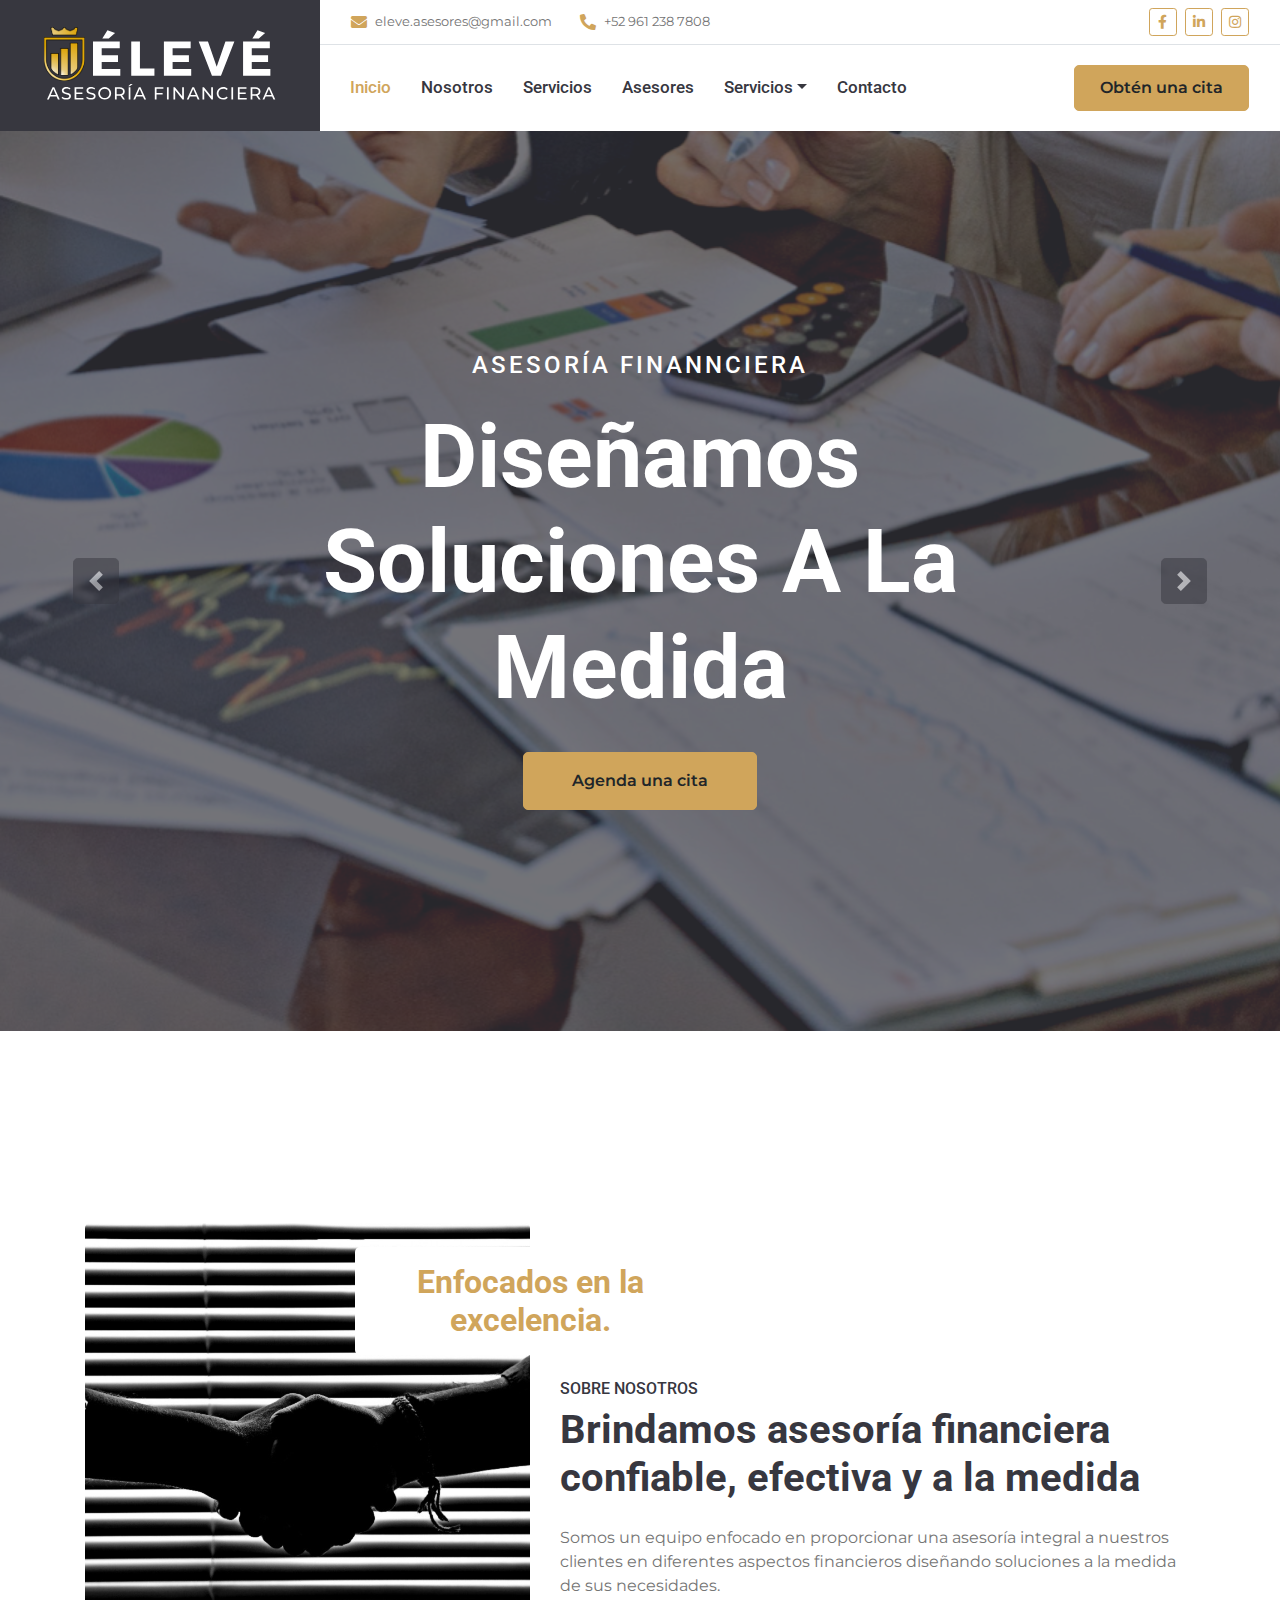
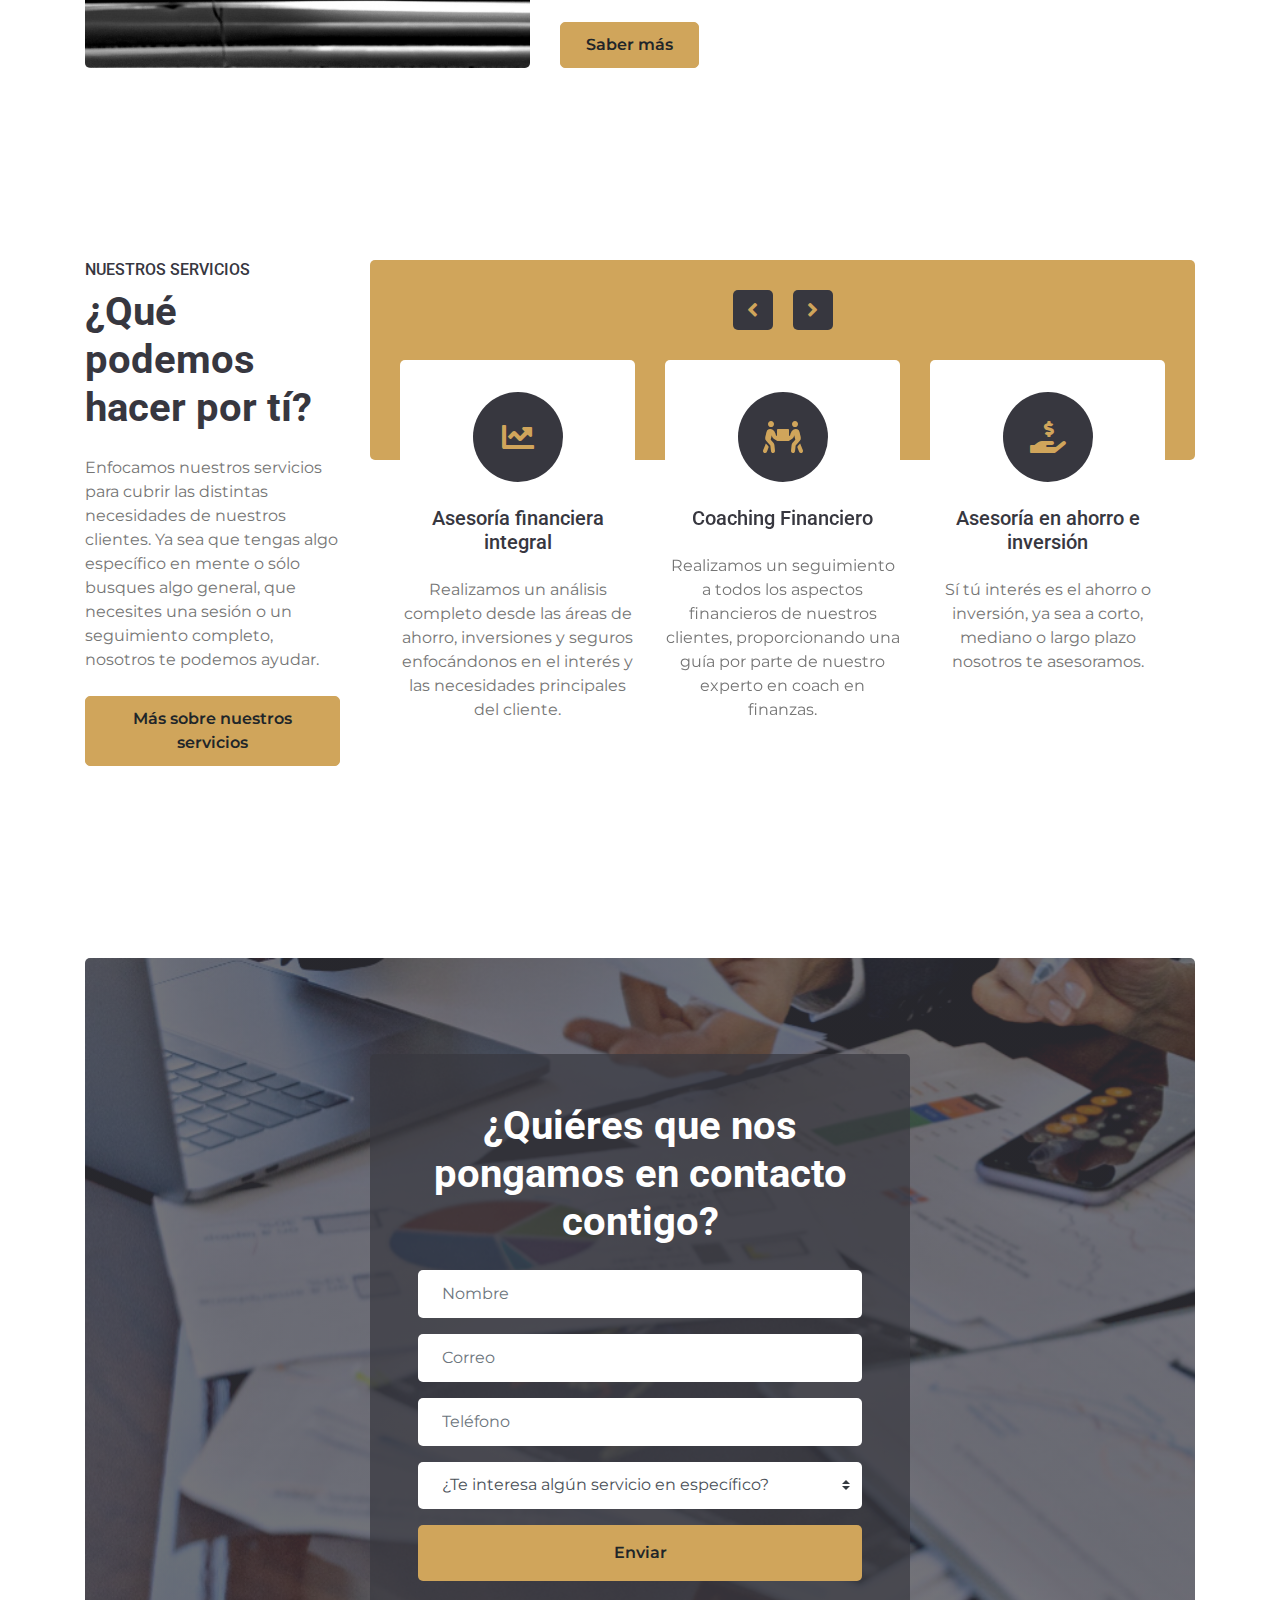
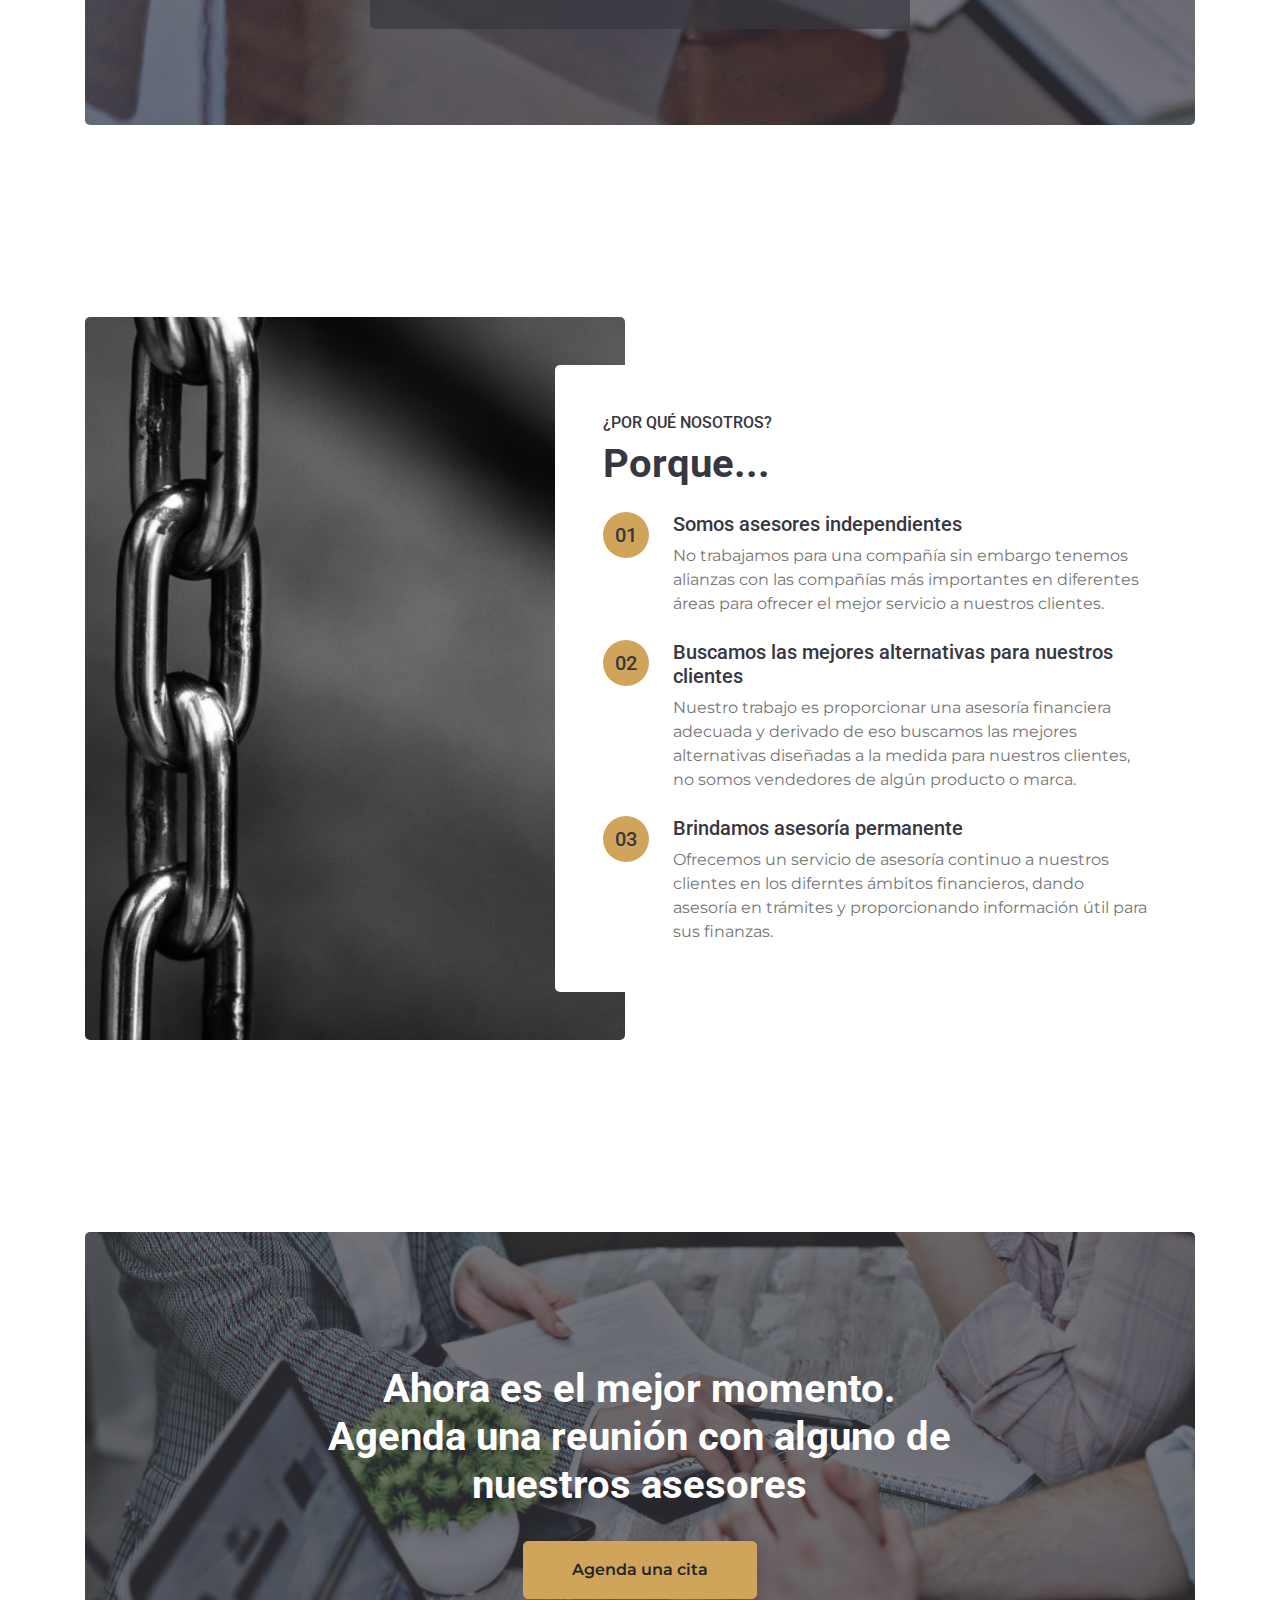
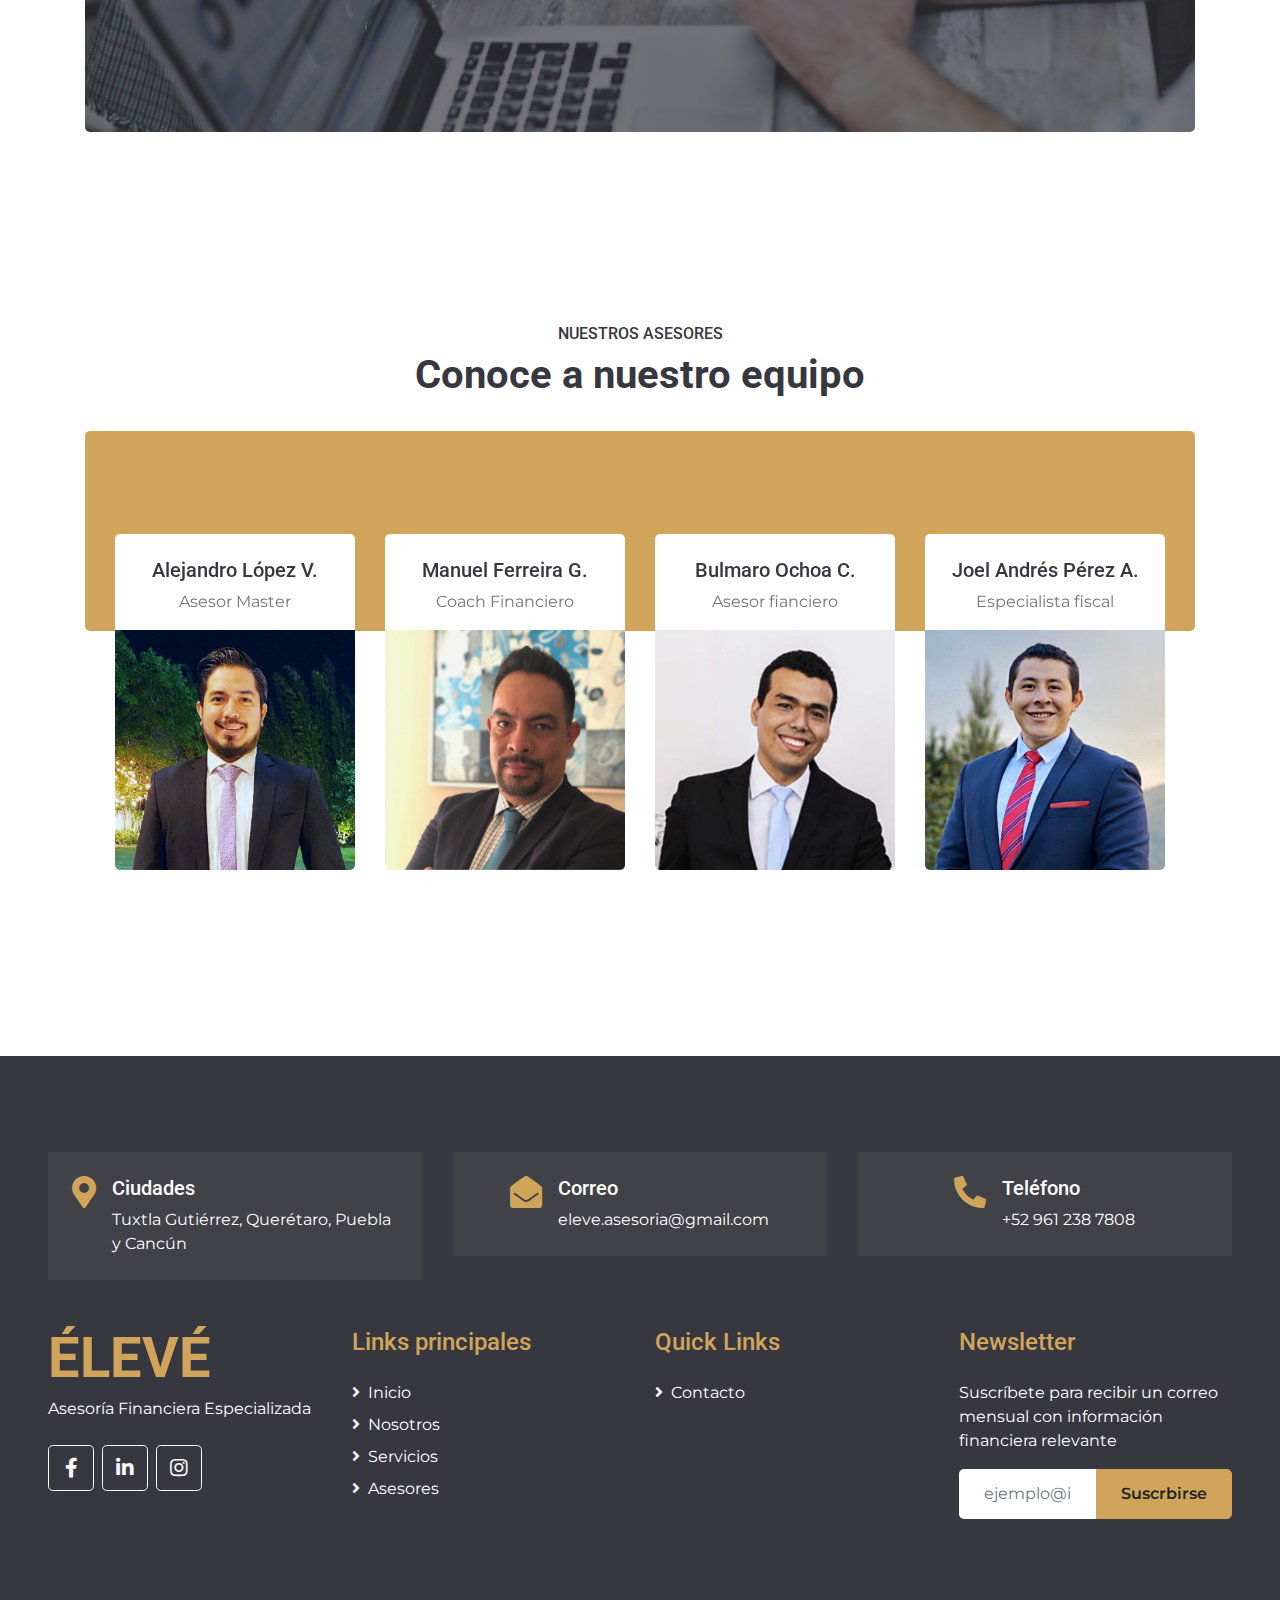
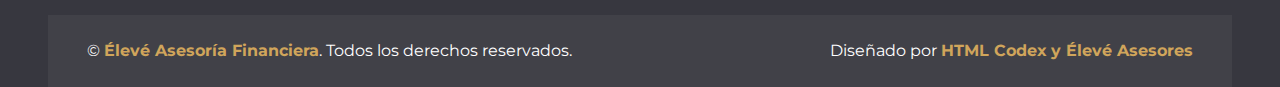
<file: Inicio.html>
<!DOCTYPE html>
<html lang="es">

<head>
    <meta charset="utf-8">
    <title>Élevé - Asesoría financiera</title>
    <meta content="width=device-width, initial-scale=1.0" name="viewport">
    <meta content="Asesoría financiera" name="keywords">
    <meta content="Asesoría financiera" name="description">

    <!-- Favicon -->
    <link href="img/favicon.ico" rel="icon">

    <!-- Google Web Fonts -->
    <link rel="preconnect" href="https://fonts.gstatic.com">
    <link href="https://fonts.googleapis.com/css2?family=Montserrat:wght@400;600&family=Roboto:wght@300;500;700&display=swap" rel="stylesheet"> 

    <!-- Font Awesome -->
    <link href="https://cdnjs.cloudflare.com/ajax/libs/font-awesome/5.10.0/css/all.min.css" rel="stylesheet">

    <!-- Libraries Stylesheet -->
    <link href="lib/owlcarousel/assets/owl.carousel.min.css" rel="stylesheet">
    <link href="lib/tempusdominus/css/tempusdominus-bootstrap-4.min.css" rel="stylesheet" />

    <!-- Customized Bootstrap Stylesheet -->
    <link href="css/style.css" rel="stylesheet">
</head>

<body>
    <!-- Header Start -->
    <div class="container-fluid">
        <div class="row">
            <div class="col-lg-3 bg-secondary d-none d-lg-block">
                <a href="Inicio.html" class="navbar-brand w-100 h-100 m-0 p-0 d-flex align-items-center justify-content-center">
                    <img class="position-absolute w-100 h-100" src="img/Logo LB TR.svg" style="object-fit: contain;">
                </a>
            </div>
            <div class="col-lg-9">
                <div class="row bg-white border-bottom d-none d-lg-flex">
                    <div class="col-lg-7 text-left">
                        <div class="h-100 d-inline-flex align-items-center py-2 px-3">
                            <i class="fa fa-envelope text-primary mr-2"></i>
                            <small>eleve.asesores@gmail.com</small>
                        </div>
                        <div class="h-100 d-inline-flex align-items-center py-2 px-2">
                            <i class="fa fa-phone-alt text-primary mr-2"></i>
                            <small>+52 961 238 7808</small>
                        </div>
                    </div>
                    <div class="col-lg-5 text-right">
                        <div class="d-inline-flex align-items-center p-2">
                            <a class="btn btn-sm btn-outline-primary btn-sm-square mr-2" href="https://www.facebook.com/eleve.asesores"target="_blank" rel="noopener noreferrer">
                                <i class="fab fa-facebook-f"></i>
                            </a>
                            <!--
                            <a class="btn btn-sm btn-outline-primary btn-sm-square mr-2" href=""target="_blank" rel="noopener noreferrer">
                                <i class="fab fa-twitter"></i>
                            </a>
                            -->
                            <a class="btn btn-sm btn-outline-primary btn-sm-square mr-2" href="https://www.linkedin.com/company/%C3%A9lev%C3%A9-asesor%C3%ADa-financiera"target="_blank" rel="noopener noreferrer">
                                <i class="fab fa-linkedin-in"></i>
                            </a>
                            <a class="btn btn-sm btn-outline-primary btn-sm-square mr-2" href="https://www.instagram.com/eleve.asesores/"target="_blank" rel="noopener noreferrer">
                                <i class="fab fa-instagram"></i>
                            </a>
                            <!--
                            <a class="btn btn-sm btn-outline-primary btn-sm-square mr-2" href=""target="_blank" rel="noopener noreferrer">
                                <i class="fab fa-youtube"></i>
                            </a>
                            -->
                        </div>
                    </div>
                </div>
                <nav class="navbar navbar-expand-lg bg-white navbar-light p-0">
                    <a href="Inicio.html" class="navbar-brand d-block d-lg-none">
                        <img class="position-relative" src="img/Logo LN TR.svg" alt="" width="175" height="100">
                    </a>
                    <button type="button" class="navbar-toggler" data-toggle="collapse" data-target="#navbarCollapse">
                        <span class="navbar-toggler-icon"></span>
                    </button>
                    <div class="collapse navbar-collapse justify-content-between" id="navbarCollapse">
                        <div class="navbar-nav mr-auto py-0">
                            <a href="Inicio.html" class="nav-item nav-link active">Inicio</a>
                            <a href="Nosotros.html" class="nav-item nav-link">Nosotros</a>
                            <a href="Servicios.html" class="nav-item nav-link">Servicios</a>
                            <a href="Equipo.html" class="nav-item nav-link">Asesores</a>
                            <div class="nav-item dropdown">
                                <a href="#" class="nav-link dropdown-toggle" data-toggle="dropdown">Servicios</a>
                                <div class="dropdown-menu rounded-0 m-0">
                                    <a href="#" class="dropdown-item">Ahorro e inversión</a>
                                    <a href="#" class="dropdown-item">Seguros</a>
                                    <a href="#" class="dropdown-item">Asesoría a Empresas</a>
                                </div>
                            </div>
                            <a href="Contacto.html" class="nav-item nav-link">Contacto</a>
                        </div>
                        <a href="https://calendly.com/eleve-asesores/asesoria-financiera-integral?month=2023-06" target="_blank" rel="noopener noreferrer" class="btn btn-primary mr-3 d-none d-lg-block">Obtén una cita</a>
                    </div>
                </nav>
            </div>
        </div>
    </div>
    <!-- Header End -->


    <!-- Carousel Start -->
    <div class="container-fluid p-0 mb-5 pb-5">
        <div id="header-carousel" class="carousel slide carousel-fade" data-ride="carousel">
            <div class="carousel-inner">
                <div class="carousel-item position-relative active" style="height: 100vh; min-height: 400px;">
                    <img class="position-absolute w-100 h-100" src="img/carousel-1.jpg" style="object-fit: cover;">
                    <div class="carousel-caption d-flex flex-column align-items-center justify-content-center">
                        <div class="p-3" style="max-width: 900px;">
                            <h4 class="text-white text-uppercase mb-4" style="letter-spacing: 3px;">Asesoría Finannciera</h4>
                            <h3 class="display-2 text-capitalize text-white mb-4">Diseñamos soluciones a la medida</h3>
                            <a class="btn btn-primary py-3 px-5 mt-2" href="https://calendly.com/eleve-asesores/asesoria-financiera-integral?month=2023-06" target="_blank" rel="noopener noreferrer">Agenda una cita</a>
                        </div>
                    </div>
                </div>
                <div class="carousel-item position-relative" style="height: 100vh; min-height: 400px;">
                    <img class="position-absolute w-100 h-100" src="img/carousel-2.jpg" style="object-fit: cover;">
                    <div class="carousel-caption d-flex flex-column align-items-center justify-content-center">
                        <div class="p-3" style="max-width: 900px;">
                            <h4 class="text-white text-uppercase mb-4" style="letter-spacing: 3px;">Asesoría de Seguros</h4>
                            <h3 class="display-2 text-capitalize text-white mb-4">Cuidamos de tí y a los tuyos </h3>
                            <a class="btn btn-primary py-3 px-5 mt-2" href="https://calendly.com/eleve-asesores/asesoria-financiera-integral?month=2023-06" target="_blank" rel="noopener noreferrer">Agenda una cita</a>
                        </div>
                    </div>
                </div>
            </div>
            <a class="carousel-control-prev" href="#header-carousel" data-slide="prev">
                <div class="btn btn-lg btn-secondary btn-lg-square">
                    <span class="carousel-control-prev-icon"></span>
                </div>
            </a>
            <a class="carousel-control-next" href="#header-carousel" data-slide="next">
                <div class="btn btn-lg btn-secondary btn-lg-square">
                    <span class="carousel-control-next-icon"></span>
                </div>
            </a>
        </div>
    </div>
    <!-- Carousel End -->


    <!-- About Start -->
    <div class="container-fluid py-5">
        <div class="container py-5">
            <div class="row">
                <div class="col-lg-5">
                    <img class="img-fluid rounded" src="img/about.jpg" alt="">
                </div>
                <div class="col-lg-7 mt-4 mt-lg-0">
                    <h2 class="position-relative text-center bg-white text-primary rounded p-3 mt-4 mb-4 d-none d-lg-block" style="width: 350px; margin-left: -205px;">Enfocados en la excelencia.</h2>
                    <h6 class="text-uppercase">Sobre nosotros</h6>
                    <h1 class="mb-4">Brindamos asesoría financiera confiable, efectiva y a la medida</h1>
                    <p>Somos un equipo enfocado en proporcionar una asesoría integral a nuestros clientes en diferentes aspectos financieros diseñando soluciones a la medida de sus necesidades.</p>
                    <a href="Nosotros.html" class="btn btn-primary mt-2">Saber más</a>
                </div>
            </div>
        </div>
    </div>
    <!-- About End -->


    <!-- Services Start -->
    <div class="container-fluid py-5">
        <div class="container py-5">
            <div class="row">
                <div class="col-lg-3">
                    <h6 class="text-uppercase">Nuestros servicios</h6>
                    <h1 class="mb-4">¿Qué podemos hacer por tí?</h1>
                    <p>Enfocamos nuestros servicios para cubrir las distintas necesidades de nuestros clientes. Ya sea que tengas algo específico en mente o sólo busques algo general, que necesites una sesión o un seguimiento completo, nosotros te podemos ayudar.</p>
                    <a href="" class="btn btn-primary mt-2">Más sobre nuestros servicios</a>
                </div>
                <div class="col-lg-9 pt-5 pt-lg-0">
                    <div class="bg-primary rounded" style="height: 200px;"></div>
                    <div class="owl-carousel service-carousel position-relative" style="margin-top: -100px; padding: 0 30px;">
                        <div class="d-flex flex-column align-items-center text-center bg-white rounded pt-4">
                            <div class="icon-box bg-secondary text-primary mt-2 mb-4">
                                <i class="fa fa-2x fa-solid fa-chart-line"></i>
                            </div>
                            <h5 class="mb-4 px-4">Asesoría financiera integral </h5>
                            <p class="m-0">Realizamos un análisis completo desde las áreas de ahorro, inversiones y seguros enfocándonos en el interés y las necesidades principales del cliente.</p>
                        </div>
                        <div class="d-flex flex-column align-items-center text-center bg-white rounded pt-4">
                            <div class="icon-box bg-secondary text-primary mt-2 mb-4">
                                <i class="fa fa-2x fa-solid fa-people-carry"></i>
                            </div>
                            <h5 class="mb-4 px-4">Coaching Financiero</h5>
                            <p class="m-0">Realizamos un seguimiento a todos los aspectos financieros de nuestros clientes, proporcionando una guía por parte de nuestro experto en coach en finanzas.</p>
                        </div>
                        <div class="d-flex flex-column align-items-center text-center bg-white rounded pt-4">
                            <div class="icon-box bg-secondary text-primary mt-2 mb-4">
                                <i class="fa fa-2x fa-hand-holding-usd"></i>
                            </div>
                            <h5 class="mb-4 px-4">Asesoría en ahorro e inversión</h5>
                            <p class="m-0">Sí tú interés es el ahorro o inversión, ya sea a corto, mediano o largo plazo nosotros te asesoramos.</p>
                        </div>
                        <div class="d-flex flex-column align-items-center text-center bg-white rounded pt-4">
                            <div class="icon-box bg-secondary text-primary mt-2 mb-4">
                                <i class="fa fa-2x fa-user-shield"></i>
                            </div>
                            <h5 class="mb-4 px-4">Asesoría en seguros</h5>
                            <p class="m-0">Enfocándonos únicamente en el área de seguros diseñamos propuestas ideales y a la medida para nuestros clientes.</p>
                        </div>
                        <div class="d-flex flex-column align-items-center text-center bg-white rounded pt-4">
                            <div class="icon-box bg-secondary text-primary mt-2 mb-4">
                                <i class="fa fa-2x fa-solid fa-building"></i>
                            </div>
                            <h5 class="mb-4 px-4">Asesoría a nogocios y empresas</h5>
                            <p class="m-0">Proveemos soluciones diseñadas específicamente para empresas, en los distintas áreas financieras.</p>
                        </div>
                    </div>
                </div>
            </div>
        </div>
    </div>
    <!-- Services End -->


    <!-- Appointment Start -->
    <div class="container-fluid py-5">
        <div class="container py-5">
            <div class="bg-appointment rounded">
                <div class="row h-100 align-items-center justify-content-center">
                    <div class="col-lg-6 py-5">
                        <div class="rounded p-5 my-5" style="background: rgba(55, 55, 63, .7);">
                            <h1 class="text-center text-white mb-4">¿Quiéres que nos pongamos en contacto contigo?</h1>
                            <form>
                                    <div class="form-group">
                                        <input type="text" class="form-control border-0 p-4" placeholder="Nombre" required="required" />
                                    </div>
                                    <div class="form-group">
                                        <input type="email" class="form-control border-0 p-4" placeholder="Correo" required="required" />
                                    </div>
                                    <div class="form-group">
                                        <input type="number" class="form-control border-0 p-4" placeholder="Teléfono" required="required" />
                                    </div>
                                    <!--
                                    <div class="form-row">
                                        <div class="col-6">
                                            <div class="form-group">
                                                <div class="date" id="date" data-target-input="nearest">
                                                    <input type="text" class="form-control border-0 p-4 datetimepicker-input" placeholder="Select Date" data-target="#date" data-toggle="datetimepicker"/>
                                                </div>
                                            </div>
                                        </div>
                                        <div class="col-6">
                                            <div class="form-group">
                                                <div class="time" id="time" data-target-input="nearest">
                                                    <input type="text" class="form-control border-0 p-4 datetimepicker-input" placeholder="Select Time" data-target="#time" data-toggle="datetimepicker"/>
                                                </div>
                                            </div>
                                        </div>
                                    </div>
                                    -->
                                    <div class="form-group">
                                        <select class="custom-select border-0 px-4" style="height: 47px;">
                                            <option selected>¿Te interesa algún servicio en específico?</option>
                                            <option value="1">Asesoría Financiera Integral </option>
                                            <option value="1">Coaching Financiero</option>
                                            <option value="2">Asesoría en ahorro e inversión</option>
                                            <option value="3">Asesoría en seguros</option>
                                            <option value="3">Asesoría a negocios y empresas</option>
                                        </select>
                                    </div>
                                    <div>
                                    <button class="btn btn-primary btn-block border-0 py-3" type="submit">Enviar</button>
                                </div>
                            </form>
                        </div>
                    </div>
                </div>
            </div>
        </div>
    </div>
    <!-- Appointment End -->


    <!-- Features Start -->
    <div class="container-fluid py-5">
        <div class="container py-5">
            <div class="row">
                <div class="col-lg-6" style="min-height: 500px;">
                    <div class="position-relative h-100 rounded overflow-hidden">
                        <img class="position-absolute w-100 h-100" src="img/feature.jpg" style="object-fit: cover;">
                    </div>
                </div>
                <div class="col-lg-6 pt-5 pb-lg-5">
                    <div class="feature-text bg-white rounded p-lg-5">
                        <h6 class="text-uppercase">¿Por qué nosotros?</h6>
                        <h1 class="mb-4">Porque...</h1>
                        <div class="d-flex mb-4">
                            <div class="btn-primary btn-lg-square px-3" style="border-radius: 50px;">
                                <h5 class="text-secondary m-0">01</h5>
                            </div>
                            <div class="ml-4">
                                <h5>Somos asesores independientes</h5>
                                <p class="m-0">No trabajamos para una compañía sin embargo tenemos alianzas con las compañías más importantes en diferentes áreas para ofrecer el mejor servicio a nuestros clientes.</p>
                            </div>
                        </div>
                        <div class="d-flex mb-4">
                            <div class="btn-primary btn-lg-square px-3" style="border-radius: 50px;">
                                <h5 class="text-secondary m-0">02</h5>
                            </div>
                            <div class="ml-4">
                                <h5>Buscamos las mejores alternativas para nuestros clientes</h5>
                                <p class="m-0">Nuestro trabajo es proporcionar una asesoría financiera adecuada y derivado de eso buscamos las mejores alternativas diseñadas a la medida para nuestros clientes, no somos vendedores de algún producto o marca.</p>
                            </div>
                        </div>
                        <div class="d-flex">
                            <div class="btn-primary btn-lg-square px-3" style="border-radius: 50px;">
                                <h5 class="text-secondary m-0">03</h5>
                            </div>
                            <div class="ml-4">
                                <h5>Brindamos asesoría permanente</h5>
                                <p class="m-0">Ofrecemos un servicio de asesoría continuo a nuestros clientes en los diferntes ámbitos financieros, dando asesoría en trámites y proporcionando información útil para sus finanzas.</p>
                            </div>
                        </div>
                    </div>
                </div>
            </div>
        </div>
    </div>
    <!-- Features End -->


    <!-- Action Start -->
    <div class="container-fluid py-5">
        <div class="container py-5">
            <div class="bg-action rounded" style="height: 500px;">
                <div class="row h-100 align-items-center justify-content-center">
                    <div class="col-lg-7 text-center">
                        <h1 class="text-white mb-4">Ahora es el mejor momento. Agenda una reunión con alguno de nuestros asesores</h1>
                        <a class="btn btn-primary py-3 px-5 mt-2" href="https://calendly.com/eleve-asesores/asesoria-financiera-integral?month=2023-06" target="_blank" rel="noopener noreferrer">Agenda una cita</a>
                    </div>
                </div>
            </div>
        </div>
    </div>
    <!-- Action End -->


    <!-- Team Start -->
    <div class="container-fluid py-5">
        <div class="container py-5">
            <div class="text-center pb-2">
                <h6 class="text-uppercase">Nuestros asesores</h6>
                <h1 class="mb-4">Conoce a nuestro equipo</h1>
            </div>
            <div class="row">
                <div class="col-12">
                    <div class="bg-primary rounded" style="height: 200px;"></div>
                    <div class="owl-carousel team-carousel position-relative" style="margin-top: -97px; padding: 0 30px;">
                        <div class="team-item text-center bg-white rounded overflow-hidden pt-4">
                            <h5 class="mb-2 px-4">Alejandro López V.</h5>
                            <p class="mb-3 px-4">Asesor Master</p>
                            <div class="team-img position-relative">
                                <img class="img-fluid" src="img/team-1.jpg" alt="">
                                <div class="team-social">
                                    <!--
                                    <a class="btn btn-outline-light btn-square mx-1" href="#"><i class="fab fa-twitter"></i></a>
                                    -->
                                    <a class="btn btn-outline-light btn-square mx-1" href="https://www.facebook.com/eleve.asesores" target="_blank" rel="noopener noreferrer"><i class="fab fa-facebook-f"></i></a>
                                    <a class="btn btn-outline-light btn-square mx-1" href="https://www.linkedin.com/in/alejandro-lopez-vazquez/" target="_blank" rel="noopener noreferrer"><i class="fab fa-linkedin-in"></i></a>
                                </div>
                            </div>
                        </div>
                        <div class="team-item text-center bg-white rounded overflow-hidden pt-4">
                            <h5 class="mb-2 px-4">Manuel Ferreira G.</h5>
                            <p class="mb-3 px-4">Coach Financiero</p>
                            <div class="team-img position-relative">
                                <img class="img-fluid" src="img/team-2.jpg" alt="">
                                <div class="team-social">
                                    <!-- 
                                    <a class="btn btn-outline-light btn-square mx-1" href="#"><i class="fab fa-twitter"></i></a>
                                    -->
                                    <a class="btn btn-outline-light btn-square mx-1" href="https://www.facebook.com/profile.php?id=100093287058438&locale=es_LA" target="_blank" rel="noopener noreferrer"><i class="fab fa-facebook-f"></i></a>
                                    <a class="btn btn-outline-light btn-square mx-1" href="https://www.linkedin.com/in/manuel-ferreira-guarneros/?originalSubdomain=mx" target="_blank" rel="noopener noreferrer"><i class="fab fa-linkedin-in"></i></a>
                                </div>
                            </div>
                        </div>
                        <div class="team-item text-center bg-white rounded overflow-hidden pt-4">
                            <h5 class="mb-2 px-4">Bulmaro Ochoa C.</h5>
                            <p class="mb-3 px-4">Asesor fianciero</p>
                            <div class="team-img position-relative">
                                <img class="img-fluid" src="img/team-3.jpg" alt="">
                                <!-- 
                                <div class="team-social">
                                    <a class="btn btn-outline-light btn-square mx-1" href="#"><i class="fab fa-twitter"></i></a>
                                    <a class="btn btn-outline-light btn-square mx-1" href="#"><i class="fab fa-facebook-f"></i></a>
                                    <a class="btn btn-outline-light btn-square mx-1" href="#"><i class="fab fa-linkedin-in"></i></a>
                                </div>
                                -->
                            </div>
                        </div>
                        
                        <div class="team-item text-center bg-white rounded overflow-hidden pt-4">
                            <h5 class="mb-2 px-4">Joel Andrés Pérez A.</h5>
                            <p class="mb-3 px-4">Especialista fiscal</p>
                            <div class="team-img position-relative">
                                <img class="img-fluid" src="img/team-4.jpg" alt="">
                                <!-- 
                                <div class="team-social">
                                        <a class="btn btn-outline-light btn-square mx-1" href="#"><i class="fab fa-twitter"></i></a>
                                    <a class="btn btn-outline-light btn-square mx-1" href="#"><i class="fab fa-facebook-f"></i></a>
                                    <a class="btn btn-outline-light btn-square mx-1" href="#"><i class="fab fa-linkedin-in"></i></a>
                                </div>
                                -->
                            </div>
                        </div>
                        <!--
                        <div class="team-item text-center bg-white rounded overflow-hidden pt-4">
                            <h5 class="mb-2 px-4">Attorney Name</h5>
                            <p class="mb-3 px-4">Practice Area</p>
                            <div class="team-img position-relative">
                                <img class="img-fluid" src="img/team-5.jpg" alt="">
                                <div class="team-social">
                                    <a class="btn btn-outline-light btn-square mx-1" href="#"><i class="fab fa-twitter"></i></a>
                                    <a class="btn btn-outline-light btn-square mx-1" href="#"><i class="fab fa-facebook-f"></i></a>
                                    <a class="btn btn-outline-light btn-square mx-1" href="#"><i class="fab fa-linkedin-in"></i></a>
                                </div>
                            </div>
                        </div>
                        -->
                    </div>
                </div>
            </div>
        </div>
    </div>
    <!-- Team End -->


    <!-- Testimonial Start 
    <div class="container-fluid py-5">
        <div class="container py-5">
            <div class="text-center pb-5">
                <h6 class="text-uppercase">Testimonial</h6>
                <h1 class="mb-5">What Our Clients Say</h1>
            </div>
            <div class="owl-carousel testimonial-carousel">
                <div class="testimonial-item">
                    <div class="testimonial-text position-relative bg-secondary text-light rounded p-5 mb-4">
                        Sed ea amet kasd elitr stet nonumy, stet rebum et ipsum est duo elitr clita lorem
                    </div>
                    <div class="d-flex align-items-center pt-3">
                        <img class="img-fluid rounded-circle" src="img/testimonial-1.jpg" style="width: 80px; height: 80px;" alt="">
                        <div class="pl-4">
                            <h5>Client Name</h5>
                            <p class="m-0">Profession</p>
                        </div>
                    </div>
                </div>
                <div class="testimonial-item">
                    <div class="testimonial-text position-relative bg-secondary text-light rounded p-5 mb-4">
                        Sed ea amet kasd elitr stet nonumy, stet rebum et ipsum est duo elitr clita lorem
                    </div>
                    <div class="d-flex align-items-center pt-3">
                        <img class="img-fluid rounded-circle" src="img/testimonial-2.jpg" style="width: 80px; height: 80px;" alt="">
                        <div class="pl-4">
                            <h5>Client Name</h5>
                            <p class="m-0">Profession</p>
                        </div>
                    </div>
                </div>
                <div class="testimonial-item">
                    <div class="testimonial-text position-relative bg-secondary text-light rounded p-5 mb-4">
                        Sed ea amet kasd elitr stet nonumy, stet rebum et ipsum est duo elitr clita lorem
                    </div>
                    <div class="d-flex align-items-center pt-3">
                        <img class="img-fluid rounded-circle" src="img/testimonial-3.jpg" style="width: 80px; height: 80px;" alt="">
                        <div class="pl-4">
                            <h5>Client Name</h5>
                            <p class="m-0">Profession</p>
                        </div>
                    </div>
                </div>
                <div class="testimonial-item">
                    <div class="testimonial-text position-relative bg-secondary text-light rounded p-5 mb-4">
                        Sed ea amet kasd elitr stet nonumy, stet rebum et ipsum est duo elitr clita lorem
                    </div>
                    <div class="d-flex align-items-center pt-3">
                        <img class="img-fluid rounded-circle" src="img/testimonial-4.jpg" style="width: 80px; height: 80px;" alt="">
                        <div class="pl-4">
                            <h5>Client Name</h5>
                            <p class="m-0">Profession</p>
                        </div>
                    </div>
                </div>
            </div>
        </div>
    </div>
    Para reagregar asar esto al inicio -->
    <!-- Testimonial End --> 

    <!-- Footer Start -->
    <div class="container-fluid bg-secondary text-white pt-5 px-sm-3 px-md-5" style="margin-top: 90px;">
        <div class="row mt-5">
            <div class="col-lg-4">
                <div class="d-flex justify-content-lg-center p-4" style="background: rgba(256, 256, 256, .05);">
                    <i class="fa fa-2x fa-map-marker-alt text-primary"></i>
                    <div class="ml-3">
                        <h5 class="text-white">Ciudades</h5>
                        <p class="m-0">Tuxtla Gutiérrez, Querétaro, Puebla y Cancún</p>
                    </div>
                </div>
            </div>
            <div class="col-lg-4">
                <div class="d-flex justify-content-lg-center p-4" style="background: rgba(256, 256, 256, .05);">
                    <i class="fa fa-2x fa-envelope-open text-primary"></i>
                    <div class="ml-3">
                        <h5 class="text-white">Correo</h5>
                        <p class="m-0">eleve.asesoria@gmail.com</p>
                    </div>
                </div>
            </div>
            <div class="col-lg-4">
                <div class="d-flex justify-content-lg-center p-4" style="background: rgba(256, 256, 256, .05);">
                    <i class="fa fa-2x fa-phone-alt text-primary"></i>
                    <div class="ml-3">
                        <h5 class="text-white">Teléfono</h5>
                        <p class="m-0">+52 961 238 7808</p>
                    </div>
                </div>
            </div>
        </div>
        <div class="row pt-5">
            <div class="col-lg-3 col-md-6 mb-5">
                <a href="Inicio.html" class="navbar-brand">
                    <h1 class="m-0 mt-n2 display-4 text-primary text-uppercase">Élevé</h1>
                </a>
                <p>Asesoría Financiera Especializada</p>
                <div class="d-flex justify-content-start mt-4">
                    <!--<a class="btn btn-lg btn-outline-light btn-lg-square mr-2" href="#"><i class="fab fa-twitter"></i></a>
                    -->
                    <a class="btn btn-lg btn-outline-light btn-lg-square mr-2" href="https://www.facebook.com/eleve.asesores"target="_blank" rel="noopener noreferrer"><i class="fab fa-facebook-f"></i></a>
                    <a class="btn btn-lg btn-outline-light btn-lg-square mr-2" href="https://www.linkedin.com/company/%C3%A9lev%C3%A9-asesor%C3%ADa-financiera"target="_blank" rel="noopener noreferrer"><i class="fab fa-linkedin-in"></i></a>
                    <a class="btn btn-lg btn-outline-light btn-lg-square mr-2" href="https://www.instagram.com/eleve.asesores/"target="_blank" rel="noopener noreferrer"><i class="fab fa-instagram"></i></a>
                </div>
            </div>
            <div class="col-lg-3 col-md-6 mb-5">
                <h4 class="font-weight-semi-bold text-primary mb-4">Links principales</h4>
                <div class="d-flex flex-column justify-content-start">
                    <a class="text-white mb-2" href="Inicio.html"><i class="fa fa-angle-right mr-2"></i>Inicio</a>
                    <a class="text-white mb-2" href="Nosotros.html"><i class="fa fa-angle-right mr-2"></i>Nosotros</a>
                    <a class="text-white mb-2" href="Servicios.html"><i class="fa fa-angle-right mr-2"></i>Servicios</a>
                    <a class="text-white mb-2" href="Equipo.html"><i class="fa fa-angle-right mr-2"></i>Asesores</a>

                </div>
            </div>
            
            <div class="col-lg-3 col-md-6 mb-5">
                <h4 class="font-weight-semi-bold text-primary mb-4">Quick Links</h4>
                <div class="d-flex flex-column justify-content-start">

                    <a class="text-white" href="Contacto.html"><i class="fa fa-angle-right mr-2"></i>Contacto</a>
                <!--
                    <a class="text-white mb-2" href="#"><i class="fa fa-angle-right mr-2"></i>FAQs</a>
                    <a class="text-white mb-2" href="#"><i class="fa fa-angle-right mr-2"></i>Help</a>
                    <a class="text-white mb-2" href="#"><i class="fa fa-angle-right mr-2"></i>Terms</a>
                    <a class="text-white mb-2" href="#"><i class="fa fa-angle-right mr-2"></i>Privacy</a>
                    <a class="text-white" href="#"><i class="fa fa-angle-right mr-2"></i>Site Map</a>
                -->
                </div>
            </div>
            
            <div class="col-lg-3 col-md-6 mb-5">
                <h4 class="font-weight-semi-bold text-primary mb-4">Newsletter</h4>
                <p>Suscríbete para recibir un correo mensual con información financiera relevante </p>
                <div class="w-100">
                    <div class="input-group">
                        <input type="text" class="form-control border-0" style="padding: 25px;" placeholder="ejemplo@info.com">
                        <div class="input-group-append">
                            <button class="btn btn-primary px-4">Suscrbirse</button>
                        </div>
                    </div>
                </div>
            </div>
        </div>
        <div class="row p-4 mt-5 mx-0" style="background: rgba(256, 256, 256, .05);">
            <div class="col-md-6 text-center text-md-left mb-3 mb-md-0">
                <p class="m-0 text-white">&copy; <a class="font-weight-bold" href="#">Élevé Asesoría Financiera</a>. Todos los derechos reservados.</p>
            </div>
            <div class="col-md-6 text-center text-md-right">
                <p class="m-0 text-white">Diseñado por <a class="font-weight-bold" href="https://htmlcodex.com"target="_blank" rel="noopener noreferrer">HTML Codex</a> <a class="font-weight-bold" href="">y Élevé Asesores</a></p>
            </div>
        </div>
    </div>
    <!-- Footer End -->


    <!-- Back to Top -->
    <a href="#" class="btn btn-primary px-3 back-to-top"><i class="fa fa-angle-double-up"></i></a>


    <!-- JavaScript Libraries -->
    <script src="https://code.jquery.com/jquery-3.4.1.min.js"></script>
    <script src="https://stackpath.bootstrapcdn.com/bootstrap/4.4.1/js/bootstrap.bundle.min.js"></script>
    <script src="lib/easing/easing.min.js"></script>
    <script src="lib/waypoints/waypoints.min.js"></script>
    <script src="lib/owlcarousel/owl.carousel.min.js"></script>
    <script src="lib/tempusdominus/js/moment.min.js"></script>
    <script src="lib/tempusdominus/js/moment-timezone.min.js"></script>
    <script src="lib/tempusdominus/js/tempusdominus-bootstrap-4.min.js"></script>

    <!-- Contact Javascript File -->
    <script src="mail/jqBootstrapValidation.min.js"></script>
    <script src="mail/contact.js"></script>

    <!-- Template Javascript -->
    <script src="js/main.js"></script>
</body>

</html>
</file>
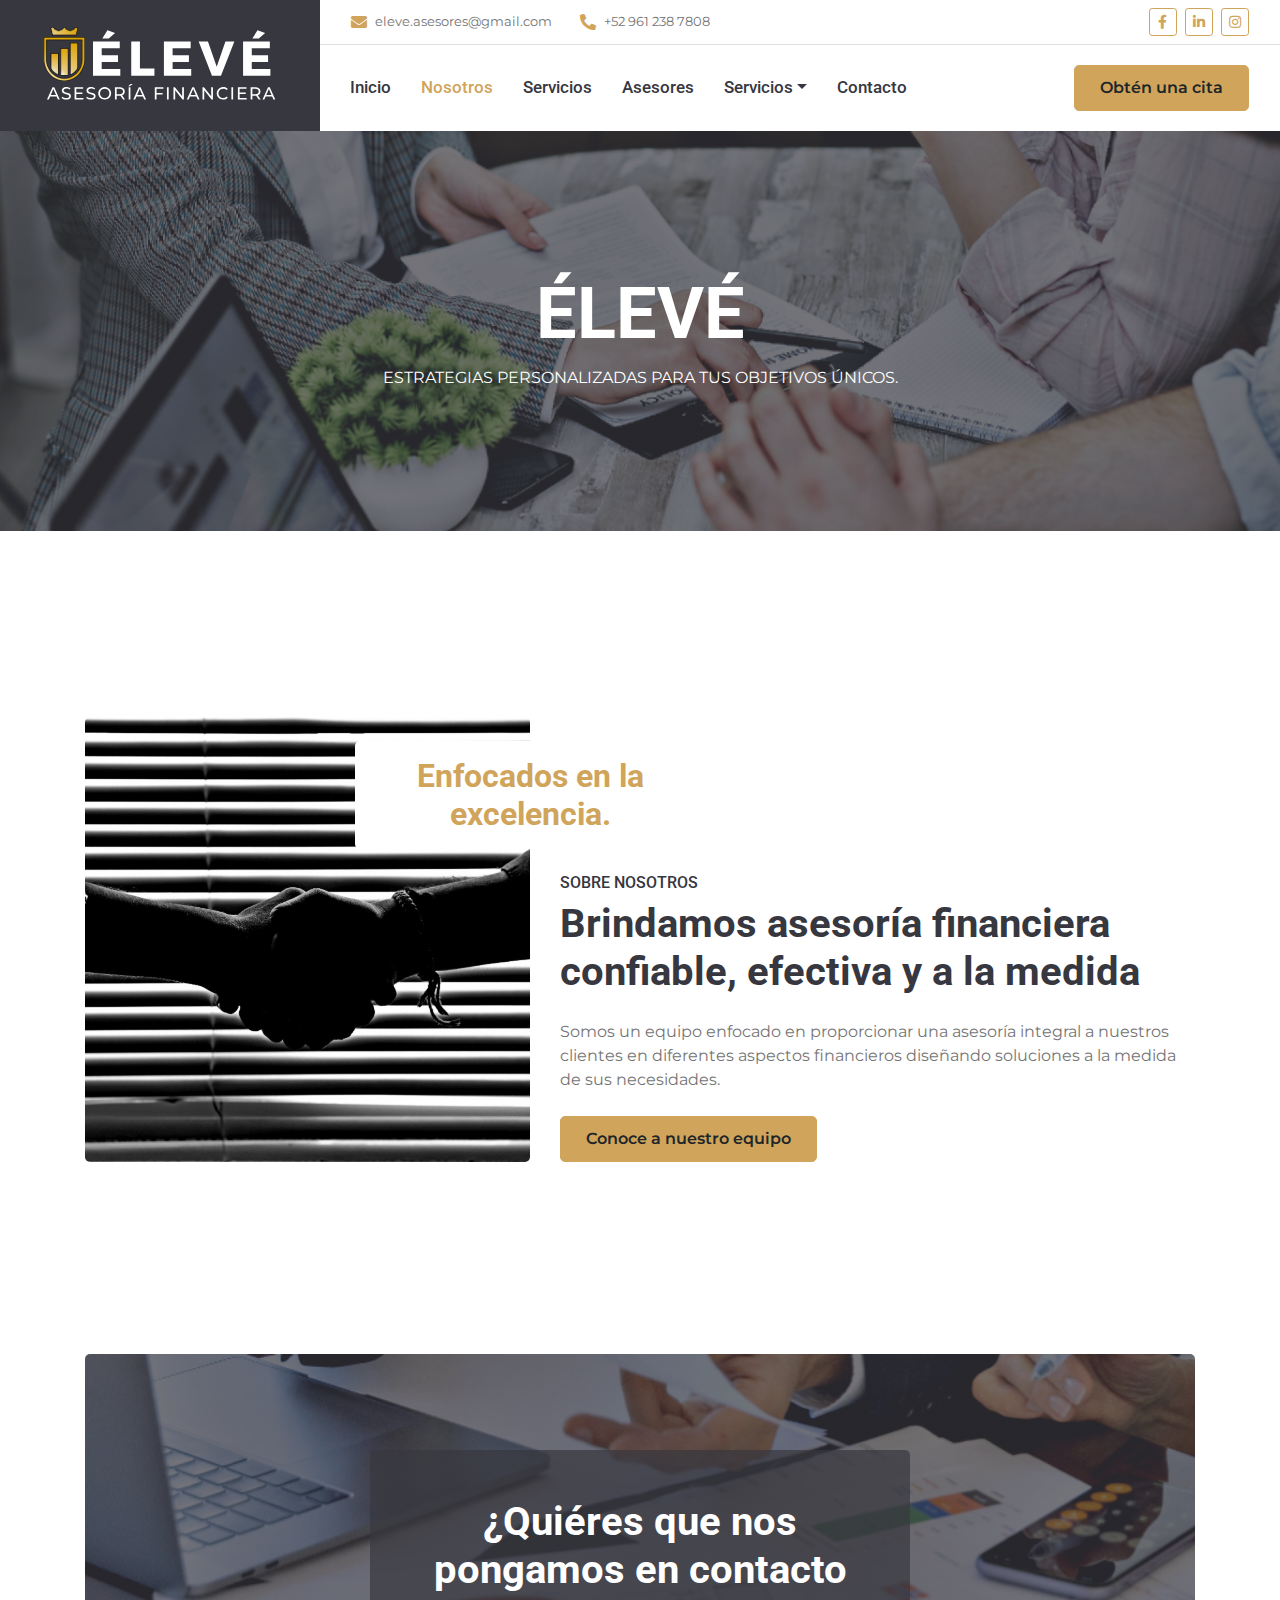
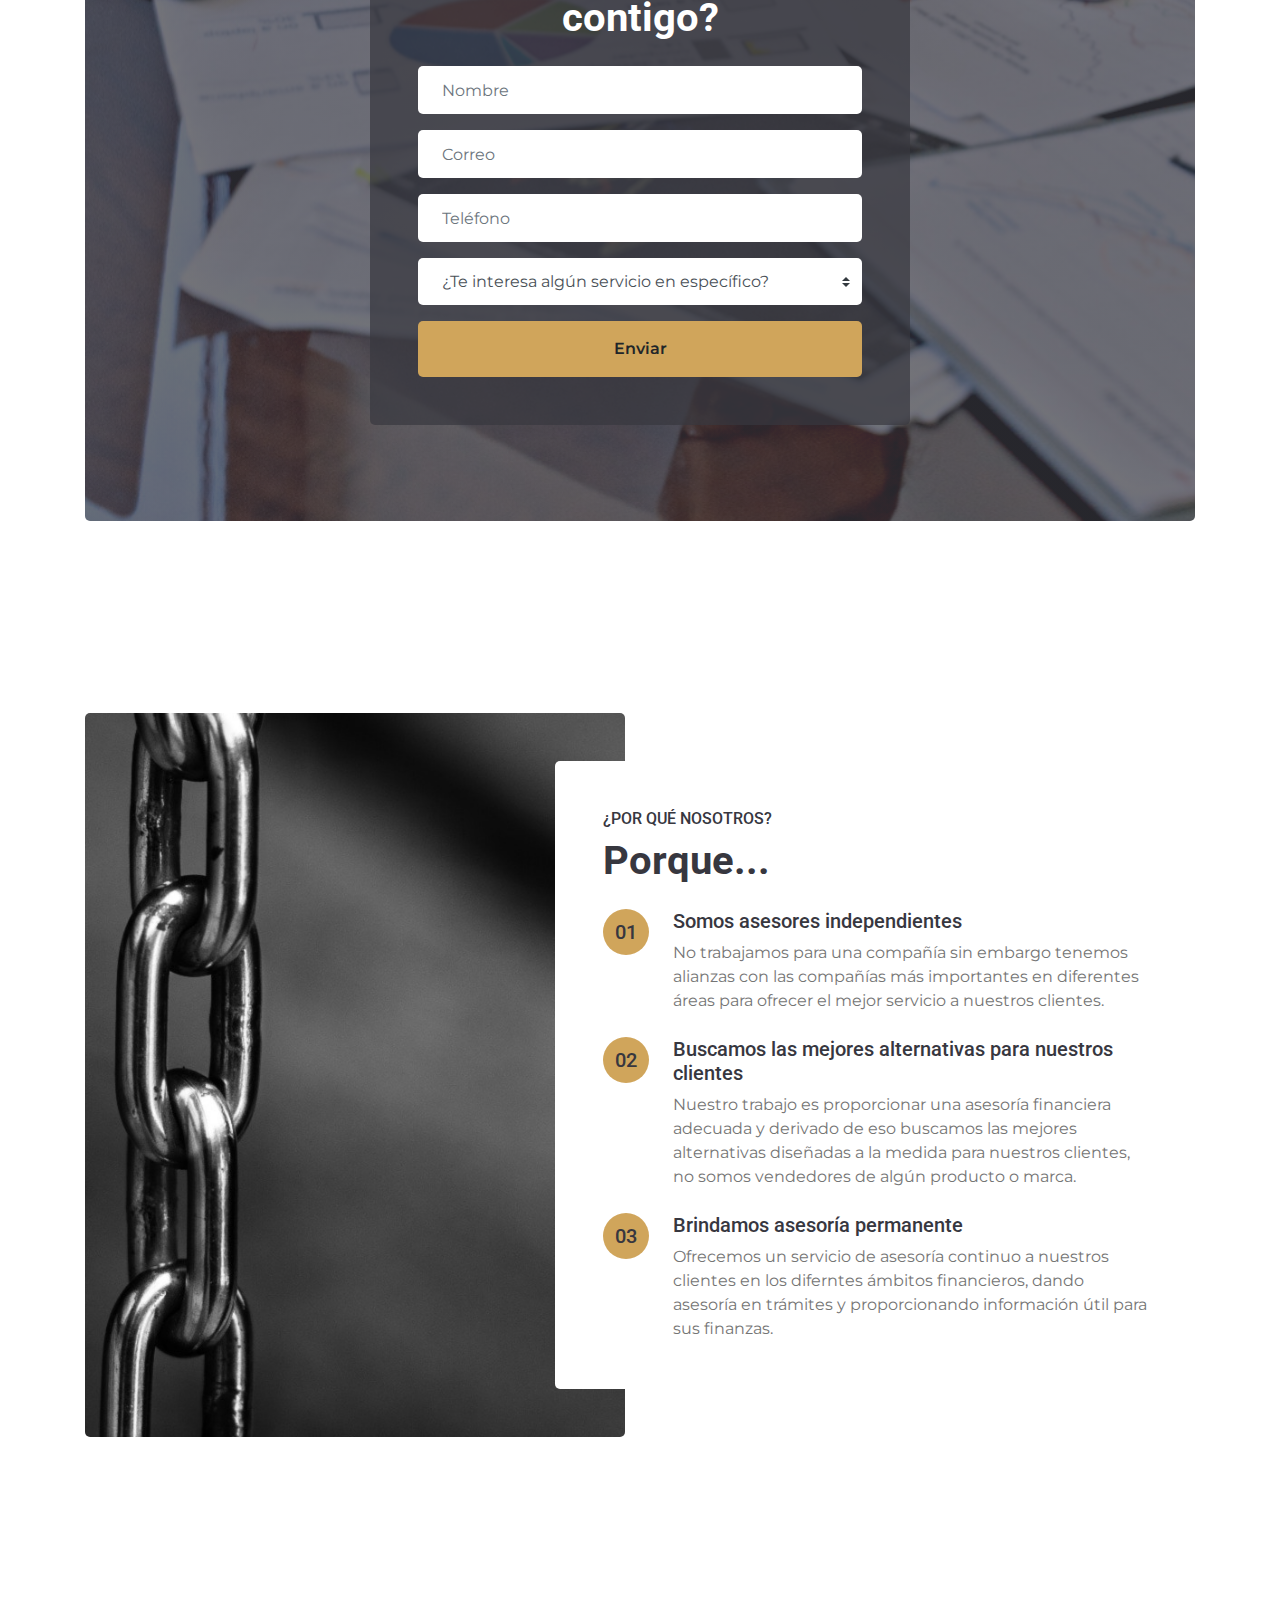
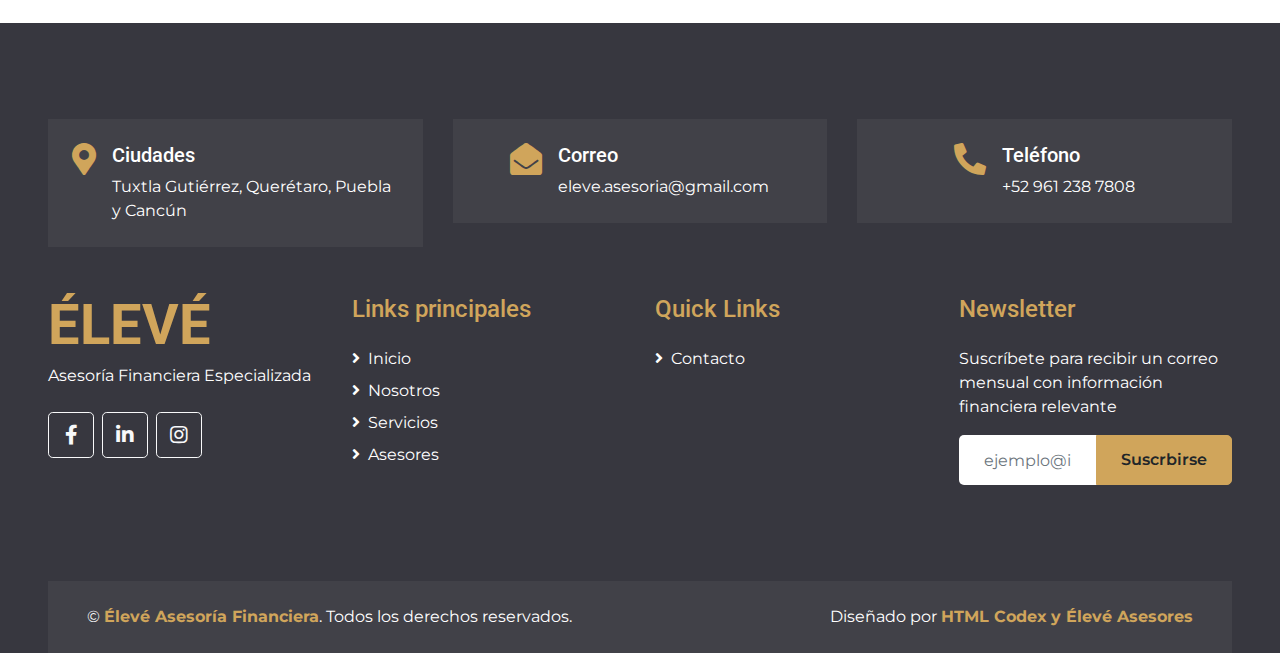
<file: Nosotros.html>
<!DOCTYPE html>
<html lang="es">

<head>
    <meta charset="utf-8">
    <title>Élevé - Asesoría financiera</title>
    <meta content="width=device-width, initial-scale=1.0" name="viewport">
    <meta content="Asesoría financiera" name="keywords">
    <meta content="Asesoría financiera" name="description">

    <!-- Favicon -->
    <link href="img/favicon.ico" rel="icon">

    <!-- Google Web Fonts -->
    <link rel="preconnect" href="https://fonts.gstatic.com">
    <link href="https://fonts.googleapis.com/css2?family=Montserrat:wght@400;600&family=Roboto:wght@300;500;700&display=swap" rel="stylesheet"> 

    <!-- Font Awesome -->
    <link href="https://cdnjs.cloudflare.com/ajax/libs/font-awesome/5.10.0/css/all.min.css" rel="stylesheet">

    <!-- Libraries Stylesheet -->
    <link href="lib/owlcarousel/assets/owl.carousel.min.css" rel="stylesheet">
    <link href="lib/tempusdominus/css/tempusdominus-bootstrap-4.min.css" rel="stylesheet" />

    <!-- Customized Bootstrap Stylesheet -->
    <link href="css/style.css" rel="stylesheet">
</head>

<body>
    <!-- Header Start -->
    <div class="container-fluid">
        <div class="row">
            <div class="col-lg-3 bg-secondary d-none d-lg-block">
                <a href="index.html" class="navbar-brand w-100 h-100 m-0 p-0 d-flex align-items-center justify-content-center">
                    <img class="position-absolute w-100 h-100" src="img/Logo LB TR.svg" style="object-fit: contain;">
                </a>
            </div>
            <div class="col-lg-9">
                <div class="row bg-white border-bottom d-none d-lg-flex">
                    <div class="col-lg-7 text-left">
                        <div class="h-100 d-inline-flex align-items-center py-2 px-3">
                            <i class="fa fa-envelope text-primary mr-2"></i>
                            <small>eleve.asesores@gmail.com</small>
                        </div>
                        <div class="h-100 d-inline-flex align-items-center py-2 px-2">
                            <i class="fa fa-phone-alt text-primary mr-2"></i>
                            <small>+52 961 238 7808</small>
                        </div>
                    </div>
                    <div class="col-lg-5 text-right">
                        <div class="d-inline-flex align-items-center p-2">
                            <a class="btn btn-sm btn-outline-primary btn-sm-square mr-2" href="https://www.facebook.com/eleve.asesores"target="_blank" rel="noopener noreferrer">
                                <i class="fab fa-facebook-f"></i>
                            </a>
                            <!--
                            <a class="btn btn-sm btn-outline-primary btn-sm-square mr-2" href=""target="_blank" rel="noopener noreferrer">
                                <i class="fab fa-twitter"></i>
                            </a>
                            -->
                            <a class="btn btn-sm btn-outline-primary btn-sm-square mr-2" href="https://www.linkedin.com/company/%C3%A9lev%C3%A9-asesor%C3%ADa-financiera"target="_blank" rel="noopener noreferrer">
                                <i class="fab fa-linkedin-in"></i>
                            </a>
                            <a class="btn btn-sm btn-outline-primary btn-sm-square mr-2" href="https://www.instagram.com/eleve.asesores/"target="_blank" rel="noopener noreferrer">
                                <i class="fab fa-instagram"></i>
                            </a>
                            <!--
                            <a class="btn btn-sm btn-outline-primary btn-sm-square mr-2" href=""target="_blank" rel="noopener noreferrer">
                                <i class="fab fa-youtube"></i>
                            </a>
                            -->
                        </div>
                    </div>
                </div>
                <nav class="navbar navbar-expand-lg bg-white navbar-light p-0">
                    <a href="index.html" class="navbar-brand d-block d-lg-none">
                        <img class="position-relative" src="img/Logo LN TR.svg" alt="" width="175" height="100">
                    </a>
                    <button type="button" class="navbar-toggler" data-toggle="collapse" data-target="#navbarCollapse">
                        <span class="navbar-toggler-icon"></span>
                    </button>
                    <div class="collapse navbar-collapse justify-content-between" id="navbarCollapse">
                        <div class="navbar-nav mr-auto py-0">
                            <a href="index.html" class="nav-item nav-link">Inicio</a>
                            <a href="Nosotros.html" class="nav-item nav-link active">Nosotros</a>
                            <a href="Servicios.html" class="nav-item nav-link">Servicios</a>
                            <a href="Equipo.html" class="nav-item nav-link">Asesores</a>
                            <div class="nav-item dropdown">
                                <a href="#" class="nav-link dropdown-toggle" data-toggle="dropdown">Servicios</a>
                                <div class="dropdown-menu rounded-0 m-0">
                                    <a href="#" class="dropdown-item">Ahorro e inversión</a>
                                    <a href="#" class="dropdown-item">Seguros</a>
                                    <a href="#" class="dropdown-item">Asesoría a Empresas</a>
                                </div>
                            </div>
                            <a href="Contacto.html" class="nav-item nav-link">Contacto</a>
                        </div>
                        <a href="https://calendly.com/eleve-asesores/asesoria-financiera-integral?month=2023-06" target="_blank" rel="noopener noreferrer" class="btn btn-primary mr-3 d-none d-lg-block">Obtén una cita</a>
                    </div>
                </nav>
            </div>
        </div>
    </div>
    <!-- Header End -->


    <!-- Page Header Start -->
    <div class="container-fluid bg-page-header" style="margin-bottom: 90px;">
        <div class="container">
            <div class="d-flex flex-column align-items-center justify-content-center" style="min-height: 400px">
                <h3 class="display-3 text-white text-uppercase">Élevé</h3>
                
                <div class="d-inline-flex text-white">
                    <!--
                    <p class="m-0 text-uppercase"><a class="text-white" href="">Home</a></p>
                    <i class="fa fa-angle-double-right pt-1 px-3"></i>
                    -->
                    <p class="m-0 text-uppercase"> Estrategias personalizadas para tus objetivos únicos. </p>
                </div>            
            </div>
        </div>
    </div>
    <!-- Page Header End -->


    <!-- About Start -->
    <div class="container-fluid py-5">
        <div class="container py-5">
            <div class="row">
                <div class="col-lg-5">
                    <img class="img-fluid rounded" src="img/about.jpg" alt="">
                </div>
                <div class="col-lg-7 mt-4 mt-lg-0">
                    <h2 class="position-relative text-center bg-white text-primary rounded p-3 mt-4 mb-4 d-none d-lg-block" style="width: 350px; margin-left: -205px;">Enfocados en la excelencia.</h2>
                    <h6 class="text-uppercase">Sobre nosotros</h6>
                    <h1 class="mb-4">Brindamos asesoría financiera confiable, efectiva y a la medida</h1>
                    <p>Somos un equipo enfocado en proporcionar una asesoría integral a nuestros clientes en diferentes aspectos financieros diseñando soluciones a la medida de sus necesidades. </p>
                    <a href="Equipo.html" class="btn btn-primary mt-2">Conoce a nuestro equipo</a>
                </div>
            </div>
        </div>
    </div>
    <!-- About End -->


    <!-- Appointment Start -->
    <div class="container-fluid py-5">
        <div class="container py-5">
            <div class="bg-appointment rounded">
                <div class="row h-100 align-items-center justify-content-center">
                    <div class="col-lg-6 py-5">
                        <div class="rounded p-5 my-5" style="background: rgba(55, 55, 63, .7);">
                            <h1 class="text-center text-white mb-4">¿Quiéres que nos pongamos en contacto contigo?</h1>
                            <form>
                                    <div class="form-group">
                                        <input type="text" class="form-control border-0 p-4" placeholder="Nombre" required="required" />
                                    </div>
                                    <div class="form-group">
                                        <input type="email" class="form-control border-0 p-4" placeholder="Correo" required="required" />
                                    </div>
                                    <div class="form-group">
                                        <input type="number" class="form-control border-0 p-4" placeholder="Teléfono" required="required" />
                                    </div>
                                    <!--
                                    <div class="form-row">
                                        <div class="col-6">
                                            <div class="form-group">
                                                <div class="date" id="date" data-target-input="nearest">
                                                    <input type="text" class="form-control border-0 p-4 datetimepicker-input" placeholder="Select Date" data-target="#date" data-toggle="datetimepicker"/>
                                                </div>
                                            </div>
                                        </div>
                                        <div class="col-6">
                                            <div class="form-group">
                                                <div class="time" id="time" data-target-input="nearest">
                                                    <input type="text" class="form-control border-0 p-4 datetimepicker-input" placeholder="Select Time" data-target="#time" data-toggle="datetimepicker"/>
                                                </div>
                                            </div>
                                        </div>
                                    </div>
                                    -->
                                    <div class="form-group">
                                        <select class="custom-select border-0 px-4" style="height: 47px;">
                                            <option selected>¿Te interesa algún servicio en específico?</option>
                                            <option value="1">Asesoría Financiera Integral </option>
                                            <option value="1">Coaching Financiero</option>
                                            <option value="2">Asesoría en ahorro e inversión</option>
                                            <option value="3">Asesoría en seguros</option>
                                            <option value="3">Asesoría a negocios y empresas</option>
                                        </select>
                                    </div>
                                    <div>
                                    <button class="btn btn-primary btn-block border-0 py-3" type="submit">Enviar</button>
                                </div>
                            </form>
                        </div>
                    </div>
                </div>
            </div>
        </div>
    </div>
    <!-- Appointment End -->


    <!-- Features Start -->
    <div class="container-fluid py-5">
        <div class="container py-5">
            <div class="row">
                <div class="col-lg-6" style="min-height: 500px;">
                    <div class="position-relative h-100 rounded overflow-hidden">
                        <img class="position-absolute w-100 h-100" src="img/feature.jpg" style="object-fit: cover;">
                    </div>
                </div>
                <div class="col-lg-6 pt-5 pb-lg-5">
                    <div class="feature-text bg-white rounded p-lg-5">
                        <h6 class="text-uppercase">¿Por qué nosotros?</h6>
                        <h1 class="mb-4">Porque...</h1>
                        <div class="d-flex mb-4">
                            <div class="btn-primary btn-lg-square px-3" style="border-radius: 50px;">
                                <h5 class="text-secondary m-0">01</h5>
                            </div>
                            <div class="ml-4">
                                <h5>Somos asesores independientes</h5>
                                <p class="m-0">No trabajamos para una compañía sin embargo tenemos alianzas con las compañías más importantes en diferentes áreas para ofrecer el mejor servicio a nuestros clientes.</p>
                            </div>
                        </div>
                        <div class="d-flex mb-4">
                            <div class="btn-primary btn-lg-square px-3" style="border-radius: 50px;">
                                <h5 class="text-secondary m-0">02</h5>
                            </div>
                            <div class="ml-4">
                                <h5>Buscamos las mejores alternativas para nuestros clientes</h5>
                                <p class="m-0">Nuestro trabajo es proporcionar una asesoría financiera adecuada y derivado de eso buscamos las mejores alternativas diseñadas a la medida para nuestros clientes, no somos vendedores de algún producto o marca.</p>
                            </div>
                        </div>
                        <div class="d-flex">
                            <div class="btn-primary btn-lg-square px-3" style="border-radius: 50px;">
                                <h5 class="text-secondary m-0">03</h5>
                            </div>
                            <div class="ml-4">
                                <h5>Brindamos asesoría permanente</h5>
                                <p class="m-0">Ofrecemos un servicio de asesoría continuo a nuestros clientes en los diferntes ámbitos financieros, dando asesoría en trámites y proporcionando información útil para sus finanzas.</p>
                            </div>
                        </div>
                    </div>
                </div>
            </div>
        </div>
    </div>
    <!-- Features End -->


    <!-- Footer Start -->
    <div class="container-fluid bg-secondary text-white pt-5 px-sm-3 px-md-5" style="margin-top: 90px;">
        <div class="row mt-5">
            <div class="col-lg-4">
                <div class="d-flex justify-content-lg-center p-4" style="background: rgba(256, 256, 256, .05);">
                    <i class="fa fa-2x fa-map-marker-alt text-primary"></i>
                    <div class="ml-3">
                        <h5 class="text-white">Ciudades</h5>
                        <p class="m-0">Tuxtla Gutiérrez, Querétaro, Puebla y Cancún</p>
                    </div>
                </div>
            </div>
            <div class="col-lg-4">
                <div class="d-flex justify-content-lg-center p-4" style="background: rgba(256, 256, 256, .05);">
                    <i class="fa fa-2x fa-envelope-open text-primary"></i>
                    <div class="ml-3">
                        <h5 class="text-white">Correo</h5>
                        <p class="m-0">eleve.asesoria@gmail.com</p>
                    </div>
                </div>
            </div>
            <div class="col-lg-4">
                <div class="d-flex justify-content-lg-center p-4" style="background: rgba(256, 256, 256, .05);">
                    <i class="fa fa-2x fa-phone-alt text-primary"></i>
                    <div class="ml-3">
                        <h5 class="text-white">Teléfono</h5>
                        <p class="m-0">+52 961 238 7808</p>
                    </div>
                </div>
            </div>
        </div>
        <div class="row pt-5">
            <div class="col-lg-3 col-md-6 mb-5">
                <a href="index.html" class="navbar-brand">
                    <h1 class="m-0 mt-n2 display-4 text-primary text-uppercase">Élevé</h1>
                </a>
                <p>Asesoría Financiera Especializada</p>
                <div class="d-flex justify-content-start mt-4">
                    <!--<a class="btn btn-lg btn-outline-light btn-lg-square mr-2" href="#"><i class="fab fa-twitter"></i></a>
                    -->
                    <a class="btn btn-lg btn-outline-light btn-lg-square mr-2" href="https://www.facebook.com/eleve.asesores"target="_blank" rel="noopener noreferrer"><i class="fab fa-facebook-f"></i></a>
                    <a class="btn btn-lg btn-outline-light btn-lg-square mr-2" href="https://www.linkedin.com/company/%C3%A9lev%C3%A9-asesor%C3%ADa-financiera"target="_blank" rel="noopener noreferrer"><i class="fab fa-linkedin-in"></i></a>
                    <a class="btn btn-lg btn-outline-light btn-lg-square mr-2" href="https://www.instagram.com/eleve.asesores/"target="_blank" rel="noopener noreferrer"><i class="fab fa-instagram"></i></a>
                </div>
            </div>
            <div class="col-lg-3 col-md-6 mb-5">
                <h4 class="font-weight-semi-bold text-primary mb-4">Links principales</h4>
                <div class="d-flex flex-column justify-content-start">
                    <a class="text-white mb-2" href="index.html"><i class="fa fa-angle-right mr-2"></i>Inicio</a>
                    <a class="text-white mb-2" href="Nosotros.html"><i class="fa fa-angle-right mr-2"></i>Nosotros</a>
                    <a class="text-white mb-2" href="Servicios.html"><i class="fa fa-angle-right mr-2"></i>Servicios</a>
                    <a class="text-white mb-2" href="Equipo.html"><i class="fa fa-angle-right mr-2"></i>Asesores</a>

                </div>
            </div>
            
            <div class="col-lg-3 col-md-6 mb-5">
                <h4 class="font-weight-semi-bold text-primary mb-4">Quick Links</h4>
                <div class="d-flex flex-column justify-content-start">

                    <a class="text-white" href="Contacto.html"><i class="fa fa-angle-right mr-2"></i>Contacto</a>
                <!--
                    <a class="text-white mb-2" href="#"><i class="fa fa-angle-right mr-2"></i>FAQs</a>
                    <a class="text-white mb-2" href="#"><i class="fa fa-angle-right mr-2"></i>Help</a>
                    <a class="text-white mb-2" href="#"><i class="fa fa-angle-right mr-2"></i>Terms</a>
                    <a class="text-white mb-2" href="#"><i class="fa fa-angle-right mr-2"></i>Privacy</a>
                    <a class="text-white" href="#"><i class="fa fa-angle-right mr-2"></i>Site Map</a>
                -->
                </div>
            </div>
            
            <div class="col-lg-3 col-md-6 mb-5">
                <h4 class="font-weight-semi-bold text-primary mb-4">Newsletter</h4>
                <p>Suscríbete para recibir un correo mensual con información financiera relevante </p>
                <div class="w-100">
                    <div class="input-group">
                        <input type="text" class="form-control border-0" style="padding: 25px;" placeholder="ejemplo@info.com">
                        <div class="input-group-append">
                            <button class="btn btn-primary px-4">Suscrbirse</button>
                        </div>
                    </div>
                </div>
            </div>
        </div>
        <div class="row p-4 mt-5 mx-0" style="background: rgba(256, 256, 256, .05);">
            <div class="col-md-6 text-center text-md-left mb-3 mb-md-0">
                <p class="m-0 text-white">&copy; <a class="font-weight-bold" href="#">Élevé Asesoría Financiera</a>. Todos los derechos reservados.</p>
            </div>
            <div class="col-md-6 text-center text-md-right">
                <p class="m-0 text-white">Diseñado por <a class="font-weight-bold" href="https://htmlcodex.com"target="_blank" rel="noopener noreferrer">HTML Codex</a> <a class="font-weight-bold" href="">y Élevé Asesores</a></p>
            </div>
        </div>
    </div>
    <!-- Footer End -->


    <!-- Back to Top -->
    <a href="#" class="btn btn-primary px-3 back-to-top"><i class="fa fa-angle-double-up"></i></a>


    <!-- JavaScript Libraries -->
    <script src="https://code.jquery.com/jquery-3.4.1.min.js"></script>
    <script src="https://stackpath.bootstrapcdn.com/bootstrap/4.4.1/js/bootstrap.bundle.min.js"></script>
    <script src="lib/easing/easing.min.js"></script>
    <script src="lib/waypoints/waypoints.min.js"></script>
    <script src="lib/owlcarousel/owl.carousel.min.js"></script>
    <script src="lib/tempusdominus/js/moment.min.js"></script>
    <script src="lib/tempusdominus/js/moment-timezone.min.js"></script>
    <script src="lib/tempusdominus/js/tempusdominus-bootstrap-4.min.js"></script>

    <!-- Contact Javascript File -->
    <script src="mail/jqBootstrapValidation.min.js"></script>
    <script src="mail/contact.js"></script>

    <!-- Template Javascript -->
    <script src="js/main.js"></script>
</body>

</html>
</file>
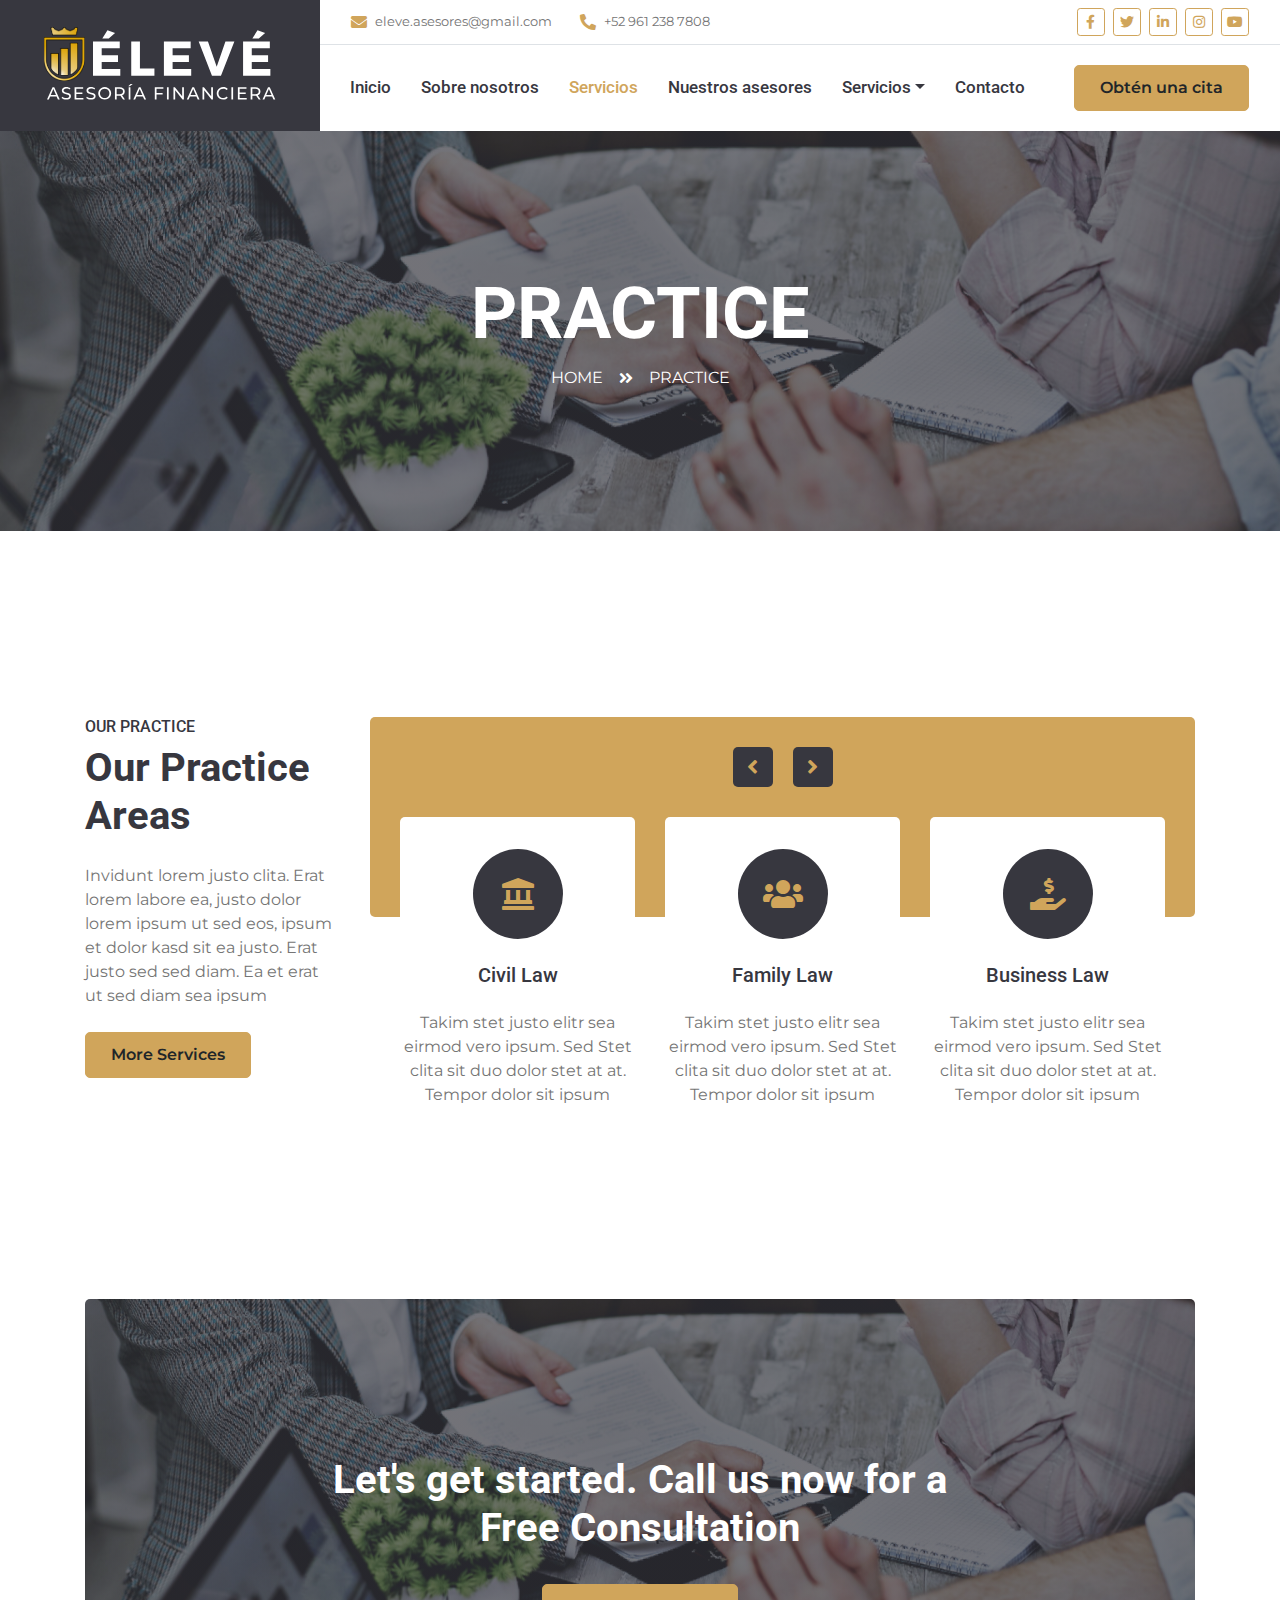
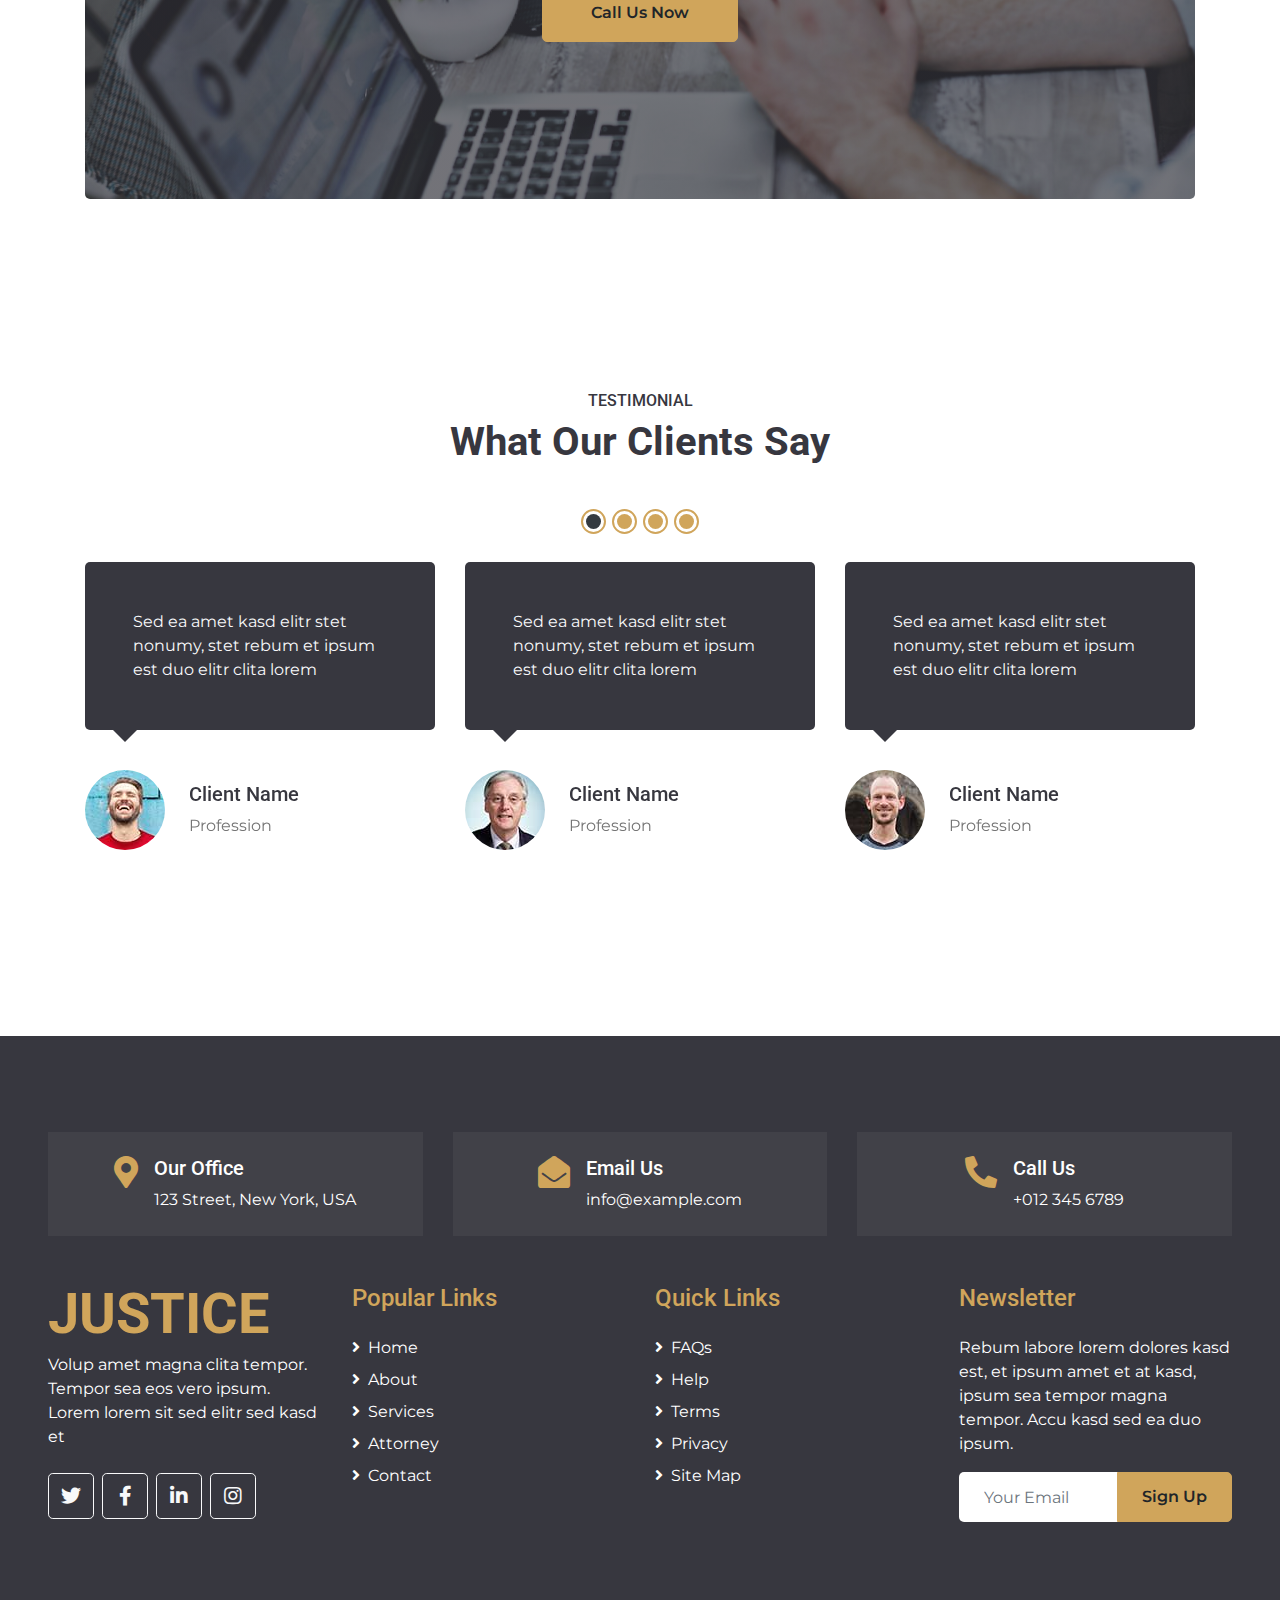
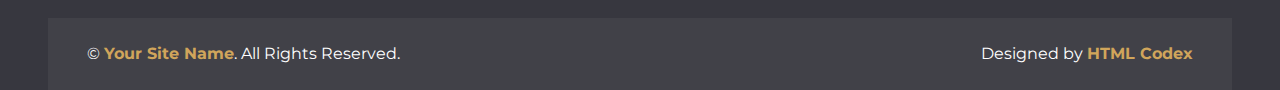
<file: service.html>
<!DOCTYPE html>
<html lang="en">

<head>
    <meta charset="utf-8">
    <title>Élevé - Asesoría financiera</title>
    <meta content="width=device-width, initial-scale=1.0" name="viewport">
    <meta content="Asesoría financiera" name="keywords">
    <meta content="Asesoría financiera" name="description">

    <!-- Favicon -->
    <link href="img/favicon.ico" rel="icon">

    <!-- Google Web Fonts -->
    <link rel="preconnect" href="https://fonts.gstatic.com">
    <link href="https://fonts.googleapis.com/css2?family=Montserrat:wght@400;600&family=Roboto:wght@300;500;700&display=swap" rel="stylesheet"> 

    <!-- Font Awesome -->
    <link href="https://cdnjs.cloudflare.com/ajax/libs/font-awesome/5.10.0/css/all.min.css" rel="stylesheet">

    <!-- Libraries Stylesheet -->
    <link href="lib/owlcarousel/assets/owl.carousel.min.css" rel="stylesheet">
    <link href="lib/tempusdominus/css/tempusdominus-bootstrap-4.min.css" rel="stylesheet" />

    <!-- Customized Bootstrap Stylesheet -->
    <link href="css/style.css" rel="stylesheet">
</head>

<body>
    <!-- Header Start -->
    <div class="container-fluid">
        <div class="row">
            <div class="col-lg-3 bg-secondary d-none d-lg-block">
                <a href="index.html" class="navbar-brand w-100 h-100 m-0 p-0 d-flex align-items-center justify-content-center">
                    <img class="position-absolute w-100 h-100" src="img/Logo LB TR.svg" style="object-fit: contain;">
                </a>
            </div>
            <div class="col-lg-9">
                <div class="row bg-white border-bottom d-none d-lg-flex">
                    <div class="col-lg-7 text-left">
                        <div class="h-100 d-inline-flex align-items-center py-2 px-3">
                            <i class="fa fa-envelope text-primary mr-2"></i>
                            <small>eleve.asesores@gmail.com</small>
                        </div>
                        <div class="h-100 d-inline-flex align-items-center py-2 px-2">
                            <i class="fa fa-phone-alt text-primary mr-2"></i>
                            <small>+52 961 238 7808</small>
                        </div>
                    </div>
                    <div class="col-lg-5 text-right">
                        <div class="d-inline-flex align-items-center p-2">
                            <a class="btn btn-sm btn-outline-primary btn-sm-square mr-2" href="">
                                <i class="fab fa-facebook-f"></i>
                            </a>
                            <a class="btn btn-sm btn-outline-primary btn-sm-square mr-2" href="">
                                <i class="fab fa-twitter"></i>
                            </a>
                            <a class="btn btn-sm btn-outline-primary btn-sm-square mr-2" href="">
                                <i class="fab fa-linkedin-in"></i>
                            </a>
                            <a class="btn btn-sm btn-outline-primary btn-sm-square mr-2" href="">
                                <i class="fab fa-instagram"></i>
                            </a>
                            <a class="btn btn-sm btn-outline-primary btn-sm-square mr-2" href="">
                                <i class="fab fa-youtube"></i>
                            </a>
                        </div>
                    </div>
                </div>
                <nav class="navbar navbar-expand-lg bg-white navbar-light p-0">
                    <a href="index.html" class="navbar-brand d-block d-lg-none">
                        <img class="position-relative" src="img/Logo LN TR.svg" alt="" width="175" height="100">
                    </a>
                    <button type="button" class="navbar-toggler" data-toggle="collapse" data-target="#navbarCollapse">
                        <span class="navbar-toggler-icon"></span>
                    </button>
                    <div class="collapse navbar-collapse justify-content-between" id="navbarCollapse">
                        <div class="navbar-nav mr-auto py-0">
                            <a href="index.html" class="nav-item nav-link">Inicio</a>
                            <a href="about.html" class="nav-item nav-link">Sobre nosotros</a>
                            <a href="service.html" class="nav-item nav-link active">Servicios</a>
                            <a href="team.html" class="nav-item nav-link">Nuestros asesores</a>
                            <div class="nav-item dropdown">
                                <a href="#" class="nav-link dropdown-toggle" data-toggle="dropdown">Servicios</a>
                                <div class="dropdown-menu rounded-0 m-0">
                                    <a href="#" class="dropdown-item">Ahorro e inversión</a>
                                    <a href="#" class="dropdown-item">Seguros</a>
                                    <a href="#" class="dropdown-item">Empresas</a>
                                </div>
                            </div>
                            <a href="contact.html" class="nav-item nav-link">Contacto</a>
                        </div>
                        <a href="" class="btn btn-primary mr-3 d-none d-lg-block">Obtén una cita</a>
                    </div>
                </nav>
            </div>
        </div>
    </div>
    <!-- Header End -->

    <!-- Page Header Start -->
    <div class="container-fluid bg-page-header" style="margin-bottom: 90px;">
        <div class="container">
            <div class="d-flex flex-column align-items-center justify-content-center" style="min-height: 400px">
                <h3 class="display-3 text-white text-uppercase">Practice</h3>
                <div class="d-inline-flex text-white">
                    <p class="m-0 text-uppercase"><a class="text-white" href="">Home</a></p>
                    <i class="fa fa-angle-double-right pt-1 px-3"></i>
                    <p class="m-0 text-uppercase">Practice</p>
                </div>
            </div>
        </div>
    </div>
    <!-- Page Header End -->


    <!-- Services Start -->
    <div class="container-fluid py-5">
        <div class="container py-5">
            <div class="row">
                <div class="col-lg-3">
                    <h6 class="text-uppercase">Our Practice</h6>
                    <h1 class="mb-4">Our Practice Areas</h1>
                    <p>Invidunt lorem justo clita. Erat lorem labore ea, justo dolor lorem ipsum ut sed eos, ipsum et dolor kasd sit ea justo. Erat justo sed sed diam. Ea et erat ut sed diam sea ipsum</p>
                    <a href="" class="btn btn-primary mt-2">More Services</a>
                </div>
                <div class="col-lg-9 pt-5 pt-lg-0">
                    <div class="bg-primary rounded" style="height: 200px;"></div>
                    <div class="owl-carousel service-carousel position-relative" style="margin-top: -100px; padding: 0 30px;">
                        <div class="d-flex flex-column align-items-center text-center bg-white rounded pt-4">
                            <div class="icon-box bg-secondary text-primary mt-2 mb-4">
                                <i class="fa fa-2x fa-landmark"></i>
                            </div>
                            <h5 class="mb-4 px-4">Civil Law</h5>
                            <p class="m-0">Takim stet justo elitr sea eirmod vero ipsum. Sed Stet clita sit duo dolor stet at at. Tempor dolor sit ipsum</p>
                        </div>
                        <div class="d-flex flex-column align-items-center text-center bg-white rounded pt-4">
                            <div class="icon-box bg-secondary text-primary mt-2 mb-4">
                                <i class="fa fa-2x fa-users"></i>
                            </div>
                            <h5 class="mb-4 px-4">Family Law</h5>
                            <p class="m-0">Takim stet justo elitr sea eirmod vero ipsum. Sed Stet clita sit duo dolor stet at at. Tempor dolor sit ipsum</p>
                        </div>
                        <div class="d-flex flex-column align-items-center text-center bg-white rounded pt-4">
                            <div class="icon-box bg-secondary text-primary mt-2 mb-4">
                                <i class="fa fa-2x fa-hand-holding-usd"></i>
                            </div>
                            <h5 class="mb-4 px-4">Business Law</h5>
                            <p class="m-0">Takim stet justo elitr sea eirmod vero ipsum. Sed Stet clita sit duo dolor stet at at. Tempor dolor sit ipsum</p>
                        </div>
                        <div class="d-flex flex-column align-items-center text-center bg-white rounded pt-4">
                            <div class="icon-box bg-secondary text-primary mt-2 mb-4">
                                <i class="fa fa-2x fa-gavel"></i>
                            </div>
                            <h5 class="mb-4 px-4">Criminal Law</h5>
                            <p class="m-0">Takim stet justo elitr sea eirmod vero ipsum. Sed Stet clita sit duo dolor stet at at. Tempor dolor sit ipsum</p>
                        </div>
                    </div>
                </div>
            </div>
        </div>
    </div>
    <!-- Services End -->


    <!-- Action Start -->
    <div class="container-fluid py-5">
        <div class="container py-5">
            <div class="bg-action rounded" style="height: 500px;">
                <div class="row h-100 align-items-center justify-content-center">
                    <div class="col-lg-7 text-center">
                        <h1 class="text-white mb-4">Let's get started. Call us now for a Free Consultation</h1>
                        <a class="btn btn-primary py-3 px-5 mt-2" href="#">Call Us Now</a>
                    </div>
                </div>
            </div>
        </div>
    </div>
    <!-- Action End -->


    <!-- Testimonial Start -->
    <div class="container-fluid py-5">
        <div class="container py-5">
            <div class="text-center pb-5">
                <h6 class="text-uppercase">Testimonial</h6>
                <h1 class="mb-5">What Our Clients Say</h1>
            </div>
            <div class="owl-carousel testimonial-carousel">
                <div class="testimonial-item">
                    <div class="testimonial-text position-relative bg-secondary text-light rounded p-5 mb-4">
                        Sed ea amet kasd elitr stet nonumy, stet rebum et ipsum est duo elitr clita lorem
                    </div>
                    <div class="d-flex align-items-center pt-3">
                        <img class="img-fluid rounded-circle" src="img/testimonial-1.jpg" style="width: 80px; height: 80px;" alt="">
                        <div class="pl-4">
                            <h5>Client Name</h5>
                            <p class="m-0">Profession</p>
                        </div>
                    </div>
                </div>
                <div class="testimonial-item">
                    <div class="testimonial-text position-relative bg-secondary text-light rounded p-5 mb-4">
                        Sed ea amet kasd elitr stet nonumy, stet rebum et ipsum est duo elitr clita lorem
                    </div>
                    <div class="d-flex align-items-center pt-3">
                        <img class="img-fluid rounded-circle" src="img/testimonial-2.jpg" style="width: 80px; height: 80px;" alt="">
                        <div class="pl-4">
                            <h5>Client Name</h5>
                            <p class="m-0">Profession</p>
                        </div>
                    </div>
                </div>
                <div class="testimonial-item">
                    <div class="testimonial-text position-relative bg-secondary text-light rounded p-5 mb-4">
                        Sed ea amet kasd elitr stet nonumy, stet rebum et ipsum est duo elitr clita lorem
                    </div>
                    <div class="d-flex align-items-center pt-3">
                        <img class="img-fluid rounded-circle" src="img/testimonial-3.jpg" style="width: 80px; height: 80px;" alt="">
                        <div class="pl-4">
                            <h5>Client Name</h5>
                            <p class="m-0">Profession</p>
                        </div>
                    </div>
                </div>
                <div class="testimonial-item">
                    <div class="testimonial-text position-relative bg-secondary text-light rounded p-5 mb-4">
                        Sed ea amet kasd elitr stet nonumy, stet rebum et ipsum est duo elitr clita lorem
                    </div>
                    <div class="d-flex align-items-center pt-3">
                        <img class="img-fluid rounded-circle" src="img/testimonial-4.jpg" style="width: 80px; height: 80px;" alt="">
                        <div class="pl-4">
                            <h5>Client Name</h5>
                            <p class="m-0">Profession</p>
                        </div>
                    </div>
                </div>
            </div>
        </div>
    </div>
    <!-- Testimonial End -->


    <!-- Footer Start -->
    <div class="container-fluid bg-secondary text-white pt-5 px-sm-3 px-md-5" style="margin-top: 90px;">
        <div class="row mt-5">
            <div class="col-lg-4">
                <div class="d-flex justify-content-lg-center p-4" style="background: rgba(256, 256, 256, .05);">
                    <i class="fa fa-2x fa-map-marker-alt text-primary"></i>
                    <div class="ml-3">
                        <h5 class="text-white">Our Office</h5>
                        <p class="m-0">123 Street, New York, USA</p>
                    </div>
                </div>
            </div>
            <div class="col-lg-4">
                <div class="d-flex justify-content-lg-center p-4" style="background: rgba(256, 256, 256, .05);">
                    <i class="fa fa-2x fa-envelope-open text-primary"></i>
                    <div class="ml-3">
                        <h5 class="text-white">Email Us</h5>
                        <p class="m-0">info@example.com</p>
                    </div>
                </div>
            </div>
            <div class="col-lg-4">
                <div class="d-flex justify-content-lg-center p-4" style="background: rgba(256, 256, 256, .05);">
                    <i class="fa fa-2x fa-phone-alt text-primary"></i>
                    <div class="ml-3">
                        <h5 class="text-white">Call Us</h5>
                        <p class="m-0">+012 345 6789</p>
                    </div>
                </div>
            </div>
        </div>
        <div class="row pt-5">
            <div class="col-lg-3 col-md-6 mb-5">
                <a href="index.html" class="navbar-brand">
                    <h1 class="m-0 mt-n2 display-4 text-primary text-uppercase">Justice</h1>
                </a>
                <p>Volup amet magna clita tempor. Tempor sea eos vero ipsum. Lorem lorem sit sed elitr sed kasd et</p>
                <div class="d-flex justify-content-start mt-4">
                    <a class="btn btn-lg btn-outline-light btn-lg-square mr-2" href="#"><i class="fab fa-twitter"></i></a>
                    <a class="btn btn-lg btn-outline-light btn-lg-square mr-2" href="#"><i class="fab fa-facebook-f"></i></a>
                    <a class="btn btn-lg btn-outline-light btn-lg-square mr-2" href="#"><i class="fab fa-linkedin-in"></i></a>
                    <a class="btn btn-lg btn-outline-light btn-lg-square" href="#"><i class="fab fa-instagram"></i></a>
                </div>
            </div>
            <div class="col-lg-3 col-md-6 mb-5">
                <h4 class="font-weight-semi-bold text-primary mb-4">Popular Links</h4>
                <div class="d-flex flex-column justify-content-start">
                    <a class="text-white mb-2" href="#"><i class="fa fa-angle-right mr-2"></i>Home</a>
                    <a class="text-white mb-2" href="#"><i class="fa fa-angle-right mr-2"></i>About</a>
                    <a class="text-white mb-2" href="#"><i class="fa fa-angle-right mr-2"></i>Services</a>
                    <a class="text-white mb-2" href="#"><i class="fa fa-angle-right mr-2"></i>Attorney</a>
                    <a class="text-white" href="#"><i class="fa fa-angle-right mr-2"></i>Contact</a>
                </div>
            </div>
            <div class="col-lg-3 col-md-6 mb-5">
                <h4 class="font-weight-semi-bold text-primary mb-4">Quick Links</h4>
                <div class="d-flex flex-column justify-content-start">
                    <a class="text-white mb-2" href="#"><i class="fa fa-angle-right mr-2"></i>FAQs</a>
                    <a class="text-white mb-2" href="#"><i class="fa fa-angle-right mr-2"></i>Help</a>
                    <a class="text-white mb-2" href="#"><i class="fa fa-angle-right mr-2"></i>Terms</a>
                    <a class="text-white mb-2" href="#"><i class="fa fa-angle-right mr-2"></i>Privacy</a>
                    <a class="text-white" href="#"><i class="fa fa-angle-right mr-2"></i>Site Map</a>
                </div>
            </div>
            <div class="col-lg-3 col-md-6 mb-5">
                <h4 class="font-weight-semi-bold text-primary mb-4">Newsletter</h4>
                <p>Rebum labore lorem dolores kasd est, et ipsum amet et at kasd, ipsum sea tempor magna tempor. Accu kasd sed ea duo ipsum.</p>
                <div class="w-100">
                    <div class="input-group">
                        <input type="text" class="form-control border-0" style="padding: 25px;" placeholder="Your Email">
                        <div class="input-group-append">
                            <button class="btn btn-primary px-4">Sign Up</button>
                        </div>
                    </div>
                </div>
            </div>
        </div>
        <div class="row p-4 mt-5 mx-0" style="background: rgba(256, 256, 256, .05);">
            <div class="col-md-6 text-center text-md-left mb-3 mb-md-0">
                <p class="m-0 text-white">&copy; <a class="font-weight-bold" href="#">Your Site Name</a>. All Rights Reserved.</p>
            </div>
            <div class="col-md-6 text-center text-md-right">
                <p class="m-0 text-white">Designed by <a class="font-weight-bold" href="https://htmlcodex.com">HTML Codex</a></p>
            </div>
        </div>
    </div>
    <!-- Footer End -->


    <!-- Back to Top -->
    <a href="#" class="btn btn-primary px-3 back-to-top"><i class="fa fa-angle-double-up"></i></a>


    <!-- JavaScript Libraries -->
    <script src="https://code.jquery.com/jquery-3.4.1.min.js"></script>
    <script src="https://stackpath.bootstrapcdn.com/bootstrap/4.4.1/js/bootstrap.bundle.min.js"></script>
    <script src="lib/easing/easing.min.js"></script>
    <script src="lib/waypoints/waypoints.min.js"></script>
    <script src="lib/owlcarousel/owl.carousel.min.js"></script>
    <script src="lib/tempusdominus/js/moment.min.js"></script>
    <script src="lib/tempusdominus/js/moment-timezone.min.js"></script>
    <script src="lib/tempusdominus/js/tempusdominus-bootstrap-4.min.js"></script>

    <!-- Contact Javascript File -->
    <script src="mail/jqBootstrapValidation.min.js"></script>
    <script src="mail/contact.js"></script>

    <!-- Template Javascript -->
    <script src="js/main.js"></script>
</body>

</html>
</file>
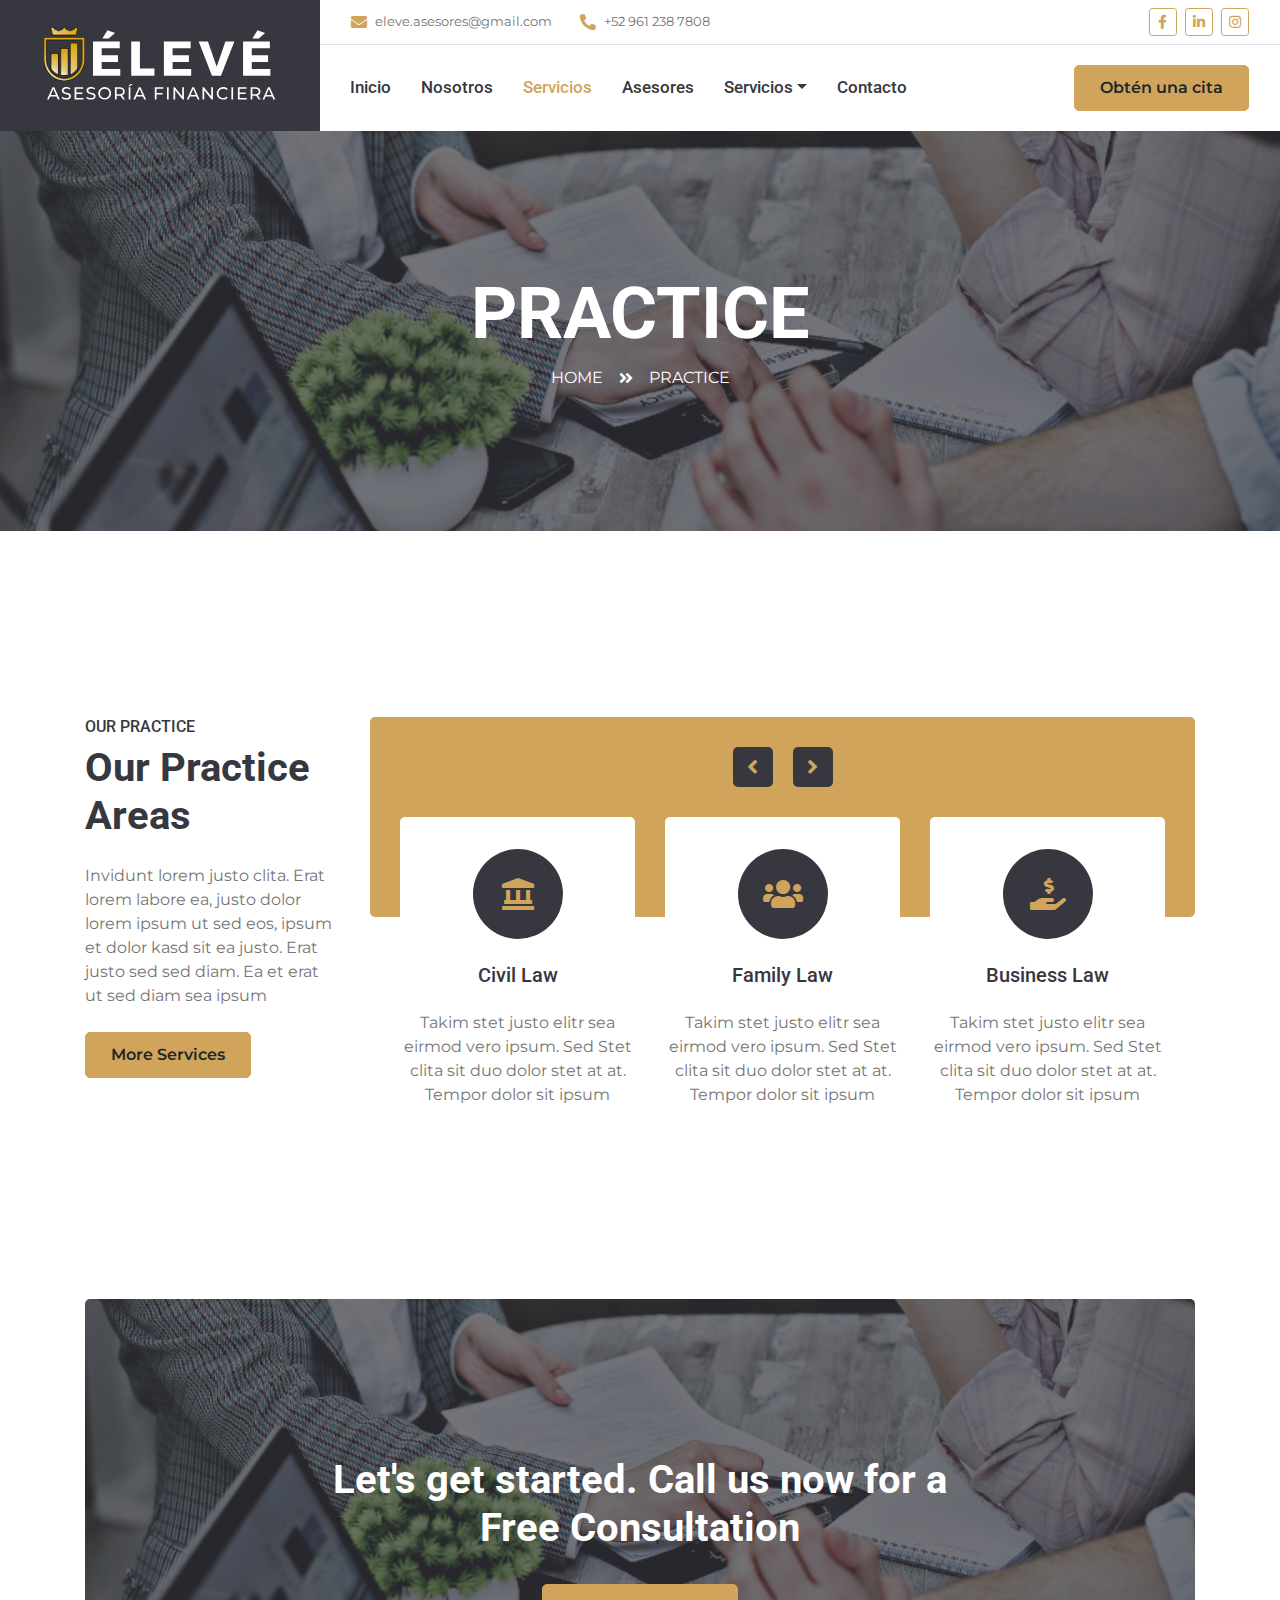
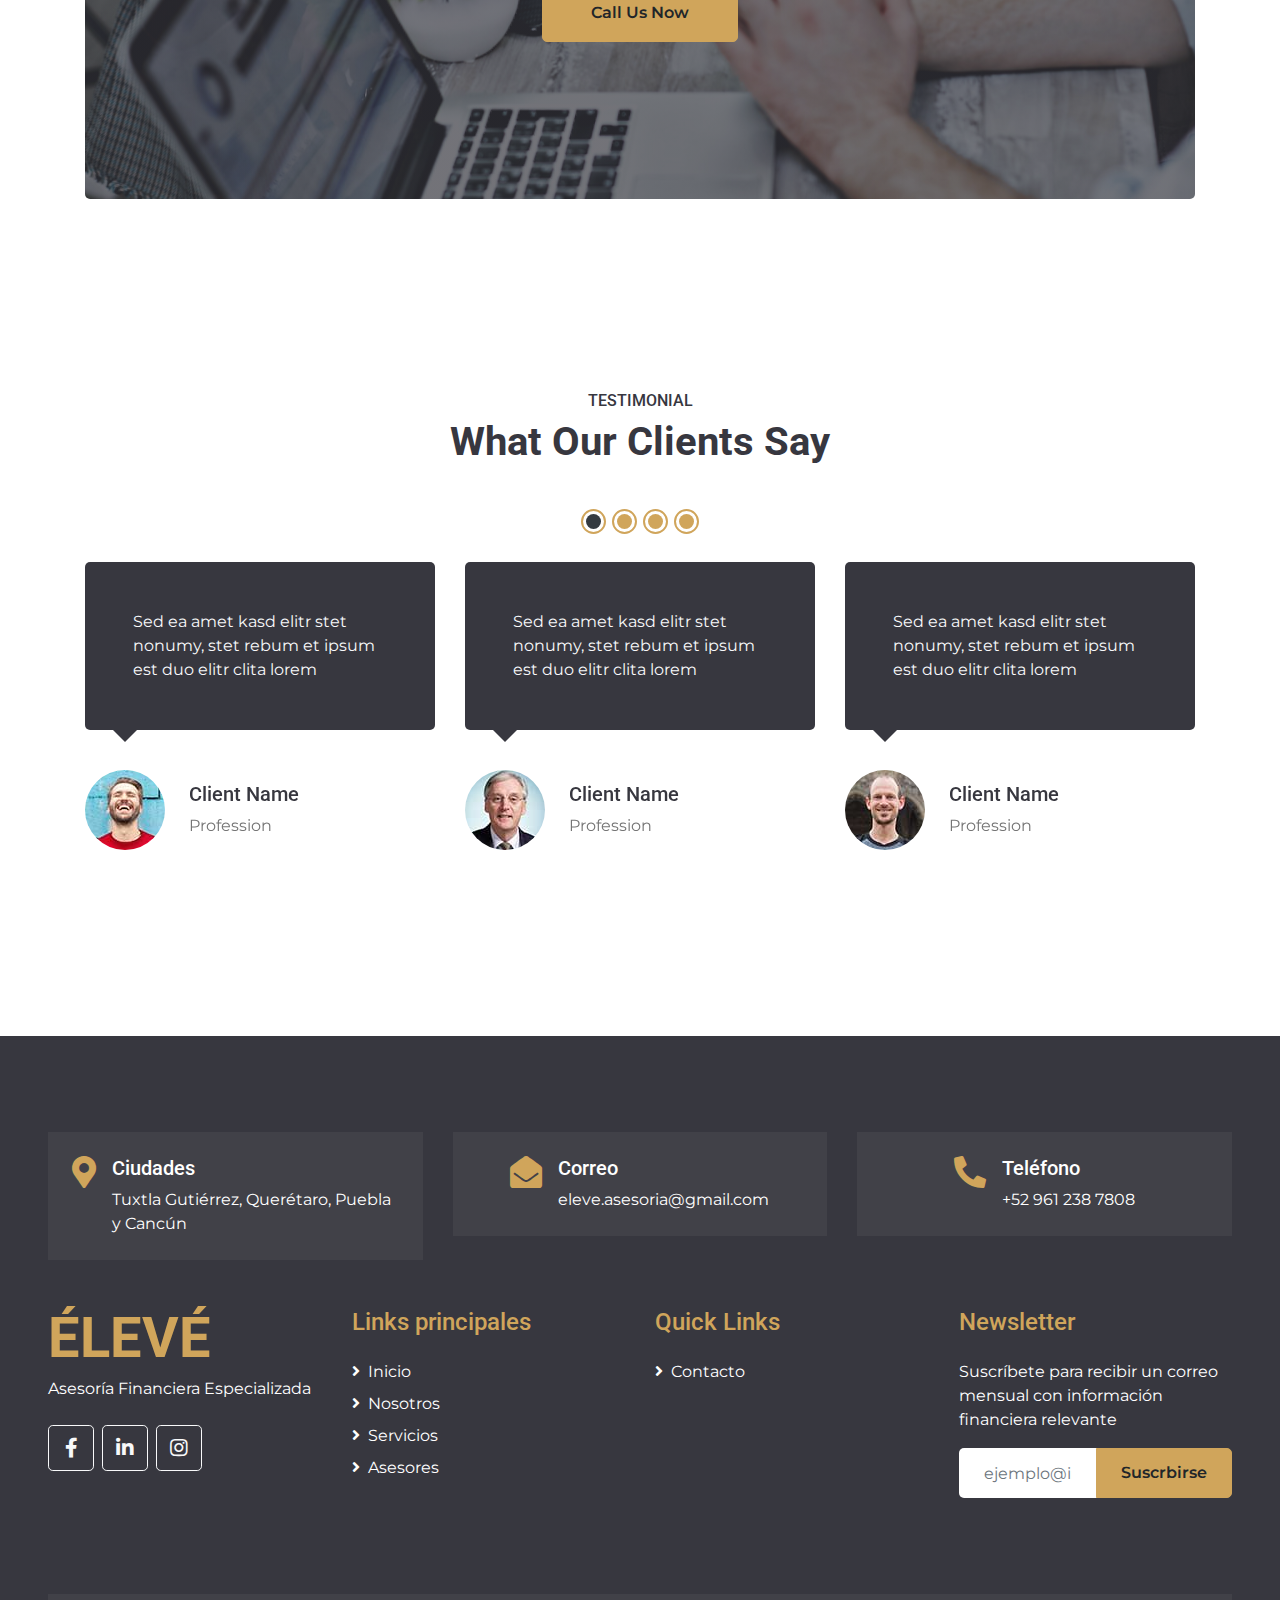
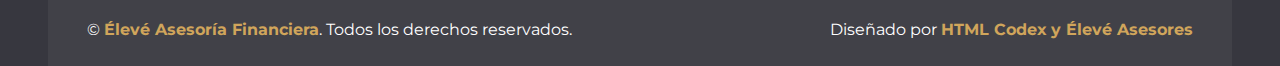
<file: Servicios.html>
<!DOCTYPE html>
<html lang="es">

<head>
    <meta charset="utf-8">
    <title>Élevé - Asesoría financiera</title>
    <meta content="width=device-width, initial-scale=1.0" name="viewport">
    <meta content="Asesoría financiera" name="keywords">
    <meta content="Asesoría financiera" name="description">

    <!-- Favicon -->
    <link href="img/favicon.ico" rel="icon">

    <!-- Google Web Fonts -->
    <link rel="preconnect" href="https://fonts.gstatic.com">
    <link href="https://fonts.googleapis.com/css2?family=Montserrat:wght@400;600&family=Roboto:wght@300;500;700&display=swap" rel="stylesheet"> 

    <!-- Font Awesome -->
    <link href="https://cdnjs.cloudflare.com/ajax/libs/font-awesome/5.10.0/css/all.min.css" rel="stylesheet">

    <!-- Libraries Stylesheet -->
    <link href="lib/owlcarousel/assets/owl.carousel.min.css" rel="stylesheet">
    <link href="lib/tempusdominus/css/tempusdominus-bootstrap-4.min.css" rel="stylesheet" />

    <!-- Customized Bootstrap Stylesheet -->
    <link href="css/style.css" rel="stylesheet">
</head>

<body>
    <!-- Header Start -->
    <div class="container-fluid">
        <div class="row">
            <div class="col-lg-3 bg-secondary d-none d-lg-block">
                <a href="index.html" class="navbar-brand w-100 h-100 m-0 p-0 d-flex align-items-center justify-content-center">
                    <img class="position-absolute w-100 h-100" src="img/Logo LB TR.svg" style="object-fit: contain; width: auto height:auto;">
                </a>
            </div>
            <div class="col-lg-9">
                <div class="row bg-white border-bottom d-none d-lg-flex">
                    <div class="col-lg-7 text-left">
                        <div class="h-100 d-inline-flex align-items-center py-2 px-3">
                            <i class="fa fa-envelope text-primary mr-2"></i>
                            <small>eleve.asesores@gmail.com</small>
                        </div>
                        <div class="h-100 d-inline-flex align-items-center py-2 px-2">
                            <i class="fa fa-phone-alt text-primary mr-2"></i>
                            <small>+52 961 238 7808</small>
                        </div>
                    </div>
                    <div class="col-lg-5 text-right">
                        <div class="d-inline-flex align-items-center p-2">
                            <a class="btn btn-sm btn-outline-primary btn-sm-square mr-2" href="https://www.facebook.com/eleve.asesores"target="_blank" rel="noopener noreferrer">
                                <i class="fab fa-facebook-f"></i>
                            </a>
                            <!--
                            <a class="btn btn-sm btn-outline-primary btn-sm-square mr-2" href=""target="_blank" rel="noopener noreferrer">
                                <i class="fab fa-twitter"></i>
                            </a>
                            -->
                            <a class="btn btn-sm btn-outline-primary btn-sm-square mr-2" href="https://www.linkedin.com/company/%C3%A9lev%C3%A9-asesor%C3%ADa-financiera"target="_blank" rel="noopener noreferrer">
                                <i class="fab fa-linkedin-in"></i>
                            </a>
                            <a class="btn btn-sm btn-outline-primary btn-sm-square mr-2" href="https://www.instagram.com/eleve.asesores/"target="_blank" rel="noopener noreferrer">
                                <i class="fab fa-instagram"></i>
                            </a>
                            <!--
                            <a class="btn btn-sm btn-outline-primary btn-sm-square mr-2" href=""target="_blank" rel="noopener noreferrer">
                                <i class="fab fa-youtube"></i>
                            </a>
                            -->
                        </div>
                    </div>
                </div>
                <nav class="navbar navbar-expand-lg bg-white navbar-light p-0">
                    <a href="index.html" class="navbar-brand d-block d-lg-none">
                        <img class="position-relative" src="img/Logo LN TR.svg" alt="" width="175" height="100">
                    </a>
                    <button type="button" class="navbar-toggler" data-toggle="collapse" data-target="#navbarCollapse">
                        <span class="navbar-toggler-icon"></span>
                    </button>
                    <div class="collapse navbar-collapse justify-content-between" id="navbarCollapse">
                        <div class="navbar-nav mr-auto py-0">
                            <a href="index.html" class="nav-item nav-link">Inicio</a>
                            <a href="Nosotros.html" class="nav-item nav-link">Nosotros</a>
                            <a href="Servicios.html" class="nav-item nav-link active">Servicios</a>
                            <a href="Equipo.html" class="nav-item nav-link">Asesores</a>
                            <div class="nav-item dropdown">
                                <a href="#" class="nav-link dropdown-toggle" data-toggle="dropdown">Servicios</a>
                                <div class="dropdown-menu rounded-0 m-0">
                                    <a href="#" class="dropdown-item">Ahorro e inversión</a>
                                    <a href="#" class="dropdown-item">Seguros</a>
                                    <a href="#" class="dropdown-item">Asesoría a Empresas</a>
                                </div>
                            </div>
                            <a href="Contacto.html" class="nav-item nav-link">Contacto</a>
                        </div>
                        <a href="https://calendly.com/eleve-asesores/asesoria-financiera-integral?month=2023-06" target="_blank" rel="noopener noreferrer" class="btn btn-primary mr-3 d-none d-lg-block">Obtén una cita</a>
                    </div>
                </nav>
            </div>
        </div>
    </div>
    <!-- Header End -->


    <!-- Page Header Start -->
    <div class="container-fluid bg-page-header" style="margin-bottom: 90px;">
        <div class="container">
            <div class="d-flex flex-column align-items-center justify-content-center" style="min-height: 400px">
                <h3 class="display-3 text-white text-uppercase">Practice</h3>
                <div class="d-inline-flex text-white">
                    <p class="m-0 text-uppercase"><a class="text-white" href="">Home</a></p>
                    <i class="fa fa-angle-double-right pt-1 px-3"></i>
                    <p class="m-0 text-uppercase">Practice</p>
                </div>
            </div>
        </div>
    </div>
    <!-- Page Header End -->


    <!-- Services Start -->
    <div class="container-fluid py-5">
        <div class="container py-5">
            <div class="row">
                <div class="col-lg-3">
                    <h6 class="text-uppercase">Our Practice</h6>
                    <h1 class="mb-4">Our Practice Areas</h1>
                    <p>Invidunt lorem justo clita. Erat lorem labore ea, justo dolor lorem ipsum ut sed eos, ipsum et dolor kasd sit ea justo. Erat justo sed sed diam. Ea et erat ut sed diam sea ipsum</p>
                    <a href="" class="btn btn-primary mt-2">More Services</a>
                </div>
                <div class="col-lg-9 pt-5 pt-lg-0">
                    <div class="bg-primary rounded" style="height: 200px;"></div>
                    <div class="owl-carousel service-carousel position-relative" style="margin-top: -100px; padding: 0 30px;">
                        <div class="d-flex flex-column align-items-center text-center bg-white rounded pt-4">
                            <div class="icon-box bg-secondary text-primary mt-2 mb-4">
                                <i class="fa fa-2x fa-landmark"></i>
                            </div>
                            <h5 class="mb-4 px-4">Civil Law</h5>
                            <p class="m-0">Takim stet justo elitr sea eirmod vero ipsum. Sed Stet clita sit duo dolor stet at at. Tempor dolor sit ipsum</p>
                        </div>
                        <div class="d-flex flex-column align-items-center text-center bg-white rounded pt-4">
                            <div class="icon-box bg-secondary text-primary mt-2 mb-4">
                                <i class="fa fa-2x fa-users"></i>
                            </div>
                            <h5 class="mb-4 px-4">Family Law</h5>
                            <p class="m-0">Takim stet justo elitr sea eirmod vero ipsum. Sed Stet clita sit duo dolor stet at at. Tempor dolor sit ipsum</p>
                        </div>
                        <div class="d-flex flex-column align-items-center text-center bg-white rounded pt-4">
                            <div class="icon-box bg-secondary text-primary mt-2 mb-4">
                                <i class="fa fa-2x fa-hand-holding-usd"></i>
                            </div>
                            <h5 class="mb-4 px-4">Business Law</h5>
                            <p class="m-0">Takim stet justo elitr sea eirmod vero ipsum. Sed Stet clita sit duo dolor stet at at. Tempor dolor sit ipsum</p>
                        </div>
                        <div class="d-flex flex-column align-items-center text-center bg-white rounded pt-4">
                            <div class="icon-box bg-secondary text-primary mt-2 mb-4">
                                <i class="fa fa-2x fa-gavel"></i>
                            </div>
                            <h5 class="mb-4 px-4">Criminal Law</h5>
                            <p class="m-0">Takim stet justo elitr sea eirmod vero ipsum. Sed Stet clita sit duo dolor stet at at. Tempor dolor sit ipsum</p>
                        </div>
                    </div>
                </div>
            </div>
        </div>
    </div>
    <!-- Services End -->


    <!-- Action Start -->
    <div class="container-fluid py-5">
        <div class="container py-5">
            <div class="bg-action rounded" style="height: 500px;">
                <div class="row h-100 align-items-center justify-content-center">
                    <div class="col-lg-7 text-center">
                        <h1 class="text-white mb-4">Let's get started. Call us now for a Free Consultation</h1>
                        <a class="btn btn-primary py-3 px-5 mt-2" href="#">Call Us Now</a>
                    </div>
                </div>
            </div>
        </div>
    </div>
    <!-- Action End -->


    <!-- Testimonial Start -->
    <div class="container-fluid py-5">
        <div class="container py-5">
            <div class="text-center pb-5">
                <h6 class="text-uppercase">Testimonial</h6>
                <h1 class="mb-5">What Our Clients Say</h1>
            </div>
            <div class="owl-carousel testimonial-carousel">
                <div class="testimonial-item">
                    <div class="testimonial-text position-relative bg-secondary text-light rounded p-5 mb-4">
                        Sed ea amet kasd elitr stet nonumy, stet rebum et ipsum est duo elitr clita lorem
                    </div>
                    <div class="d-flex align-items-center pt-3">
                        <img class="img-fluid rounded-circle" src="img/testimonial-1.jpg" style="width: 80px; height: 80px;" alt="">
                        <div class="pl-4">
                            <h5>Client Name</h5>
                            <p class="m-0">Profession</p>
                        </div>
                    </div>
                </div>
                <div class="testimonial-item">
                    <div class="testimonial-text position-relative bg-secondary text-light rounded p-5 mb-4">
                        Sed ea amet kasd elitr stet nonumy, stet rebum et ipsum est duo elitr clita lorem
                    </div>
                    <div class="d-flex align-items-center pt-3">
                        <img class="img-fluid rounded-circle" src="img/testimonial-2.jpg" style="width: 80px; height: 80px;" alt="">
                        <div class="pl-4">
                            <h5>Client Name</h5>
                            <p class="m-0">Profession</p>
                        </div>
                    </div>
                </div>
                <div class="testimonial-item">
                    <div class="testimonial-text position-relative bg-secondary text-light rounded p-5 mb-4">
                        Sed ea amet kasd elitr stet nonumy, stet rebum et ipsum est duo elitr clita lorem
                    </div>
                    <div class="d-flex align-items-center pt-3">
                        <img class="img-fluid rounded-circle" src="img/testimonial-3.jpg" style="width: 80px; height: 80px;" alt="">
                        <div class="pl-4">
                            <h5>Client Name</h5>
                            <p class="m-0">Profession</p>
                        </div>
                    </div>
                </div>
                <div class="testimonial-item">
                    <div class="testimonial-text position-relative bg-secondary text-light rounded p-5 mb-4">
                        Sed ea amet kasd elitr stet nonumy, stet rebum et ipsum est duo elitr clita lorem
                    </div>
                    <div class="d-flex align-items-center pt-3">
                        <img class="img-fluid rounded-circle" src="img/testimonial-4.jpg" style="width: 80px; height: 80px;" alt="">
                        <div class="pl-4">
                            <h5>Client Name</h5>
                            <p class="m-0">Profession</p>
                        </div>
                    </div>
                </div>
            </div>
        </div>
    </div>
    <!-- Testimonial End -->


    <!-- Footer Start -->
    <div class="container-fluid bg-secondary text-white pt-5 px-sm-3 px-md-5" style="margin-top: 90px;">
        <div class="row mt-5">
            <div class="col-lg-4">
                <div class="d-flex justify-content-lg-center p-4" style="background: rgba(256, 256, 256, .05);">
                    <i class="fa fa-2x fa-map-marker-alt text-primary"></i>
                    <div class="ml-3">
                        <h5 class="text-white">Ciudades</h5>
                        <p class="m-0">Tuxtla Gutiérrez, Querétaro, Puebla y Cancún</p>
                    </div>
                </div>
            </div>
            <div class="col-lg-4">
                <div class="d-flex justify-content-lg-center p-4" style="background: rgba(256, 256, 256, .05);">
                    <i class="fa fa-2x fa-envelope-open text-primary"></i>
                    <div class="ml-3">
                        <h5 class="text-white">Correo</h5>
                        <p class="m-0">eleve.asesoria@gmail.com</p>
                    </div>
                </div>
            </div>
            <div class="col-lg-4">
                <div class="d-flex justify-content-lg-center p-4" style="background: rgba(256, 256, 256, .05);">
                    <i class="fa fa-2x fa-phone-alt text-primary"></i>
                    <div class="ml-3">
                        <h5 class="text-white">Teléfono</h5>
                        <p class="m-0">+52 961 238 7808</p>
                    </div>
                </div>
            </div>
        </div>
        <div class="row pt-5">
            <div class="col-lg-3 col-md-6 mb-5">
                <a href="index.html" class="navbar-brand">
                    <h1 class="m-0 mt-n2 display-4 text-primary text-uppercase">Élevé</h1>
                </a>
                <p>Asesoría Financiera Especializada</p>
                <div class="d-flex justify-content-start mt-4">
                    <!--<a class="btn btn-lg btn-outline-light btn-lg-square mr-2" href="#"><i class="fab fa-twitter"></i></a>
                    -->
                    <a class="btn btn-lg btn-outline-light btn-lg-square mr-2" href="https://www.facebook.com/eleve.asesores"target="_blank" rel="noopener noreferrer"><i class="fab fa-facebook-f"></i></a>
                    <a class="btn btn-lg btn-outline-light btn-lg-square mr-2" href="https://www.linkedin.com/company/%C3%A9lev%C3%A9-asesor%C3%ADa-financiera"target="_blank" rel="noopener noreferrer"><i class="fab fa-linkedin-in"></i></a>
                    <a class="btn btn-lg btn-outline-light btn-lg-square mr-2" href="https://www.instagram.com/eleve.asesores/"target="_blank" rel="noopener noreferrer"><i class="fab fa-instagram"></i></a>
                </div>
            </div>
            <div class="col-lg-3 col-md-6 mb-5">
                <h4 class="font-weight-semi-bold text-primary mb-4">Links principales</h4>
                <div class="d-flex flex-column justify-content-start">
                    <a class="text-white mb-2" href="index.html"><i class="fa fa-angle-right mr-2"></i>Inicio</a>
                    <a class="text-white mb-2" href="Nosotros.html"><i class="fa fa-angle-right mr-2"></i>Nosotros</a>
                    <a class="text-white mb-2" href="Servicios.html"><i class="fa fa-angle-right mr-2"></i>Servicios</a>
                    <a class="text-white mb-2" href="Equipo.html"><i class="fa fa-angle-right mr-2"></i>Asesores</a>

                </div>
            </div>
            
            <div class="col-lg-3 col-md-6 mb-5">
                <h4 class="font-weight-semi-bold text-primary mb-4">Quick Links</h4>
                <div class="d-flex flex-column justify-content-start">

                    <a class="text-white" href="Contacto.html"><i class="fa fa-angle-right mr-2"></i>Contacto</a>
                <!--
                    <a class="text-white mb-2" href="#"><i class="fa fa-angle-right mr-2"></i>FAQs</a>
                    <a class="text-white mb-2" href="#"><i class="fa fa-angle-right mr-2"></i>Help</a>
                    <a class="text-white mb-2" href="#"><i class="fa fa-angle-right mr-2"></i>Terms</a>
                    <a class="text-white mb-2" href="#"><i class="fa fa-angle-right mr-2"></i>Privacy</a>
                    <a class="text-white" href="#"><i class="fa fa-angle-right mr-2"></i>Site Map</a>
                -->
                </div>
            </div>
            
            <div class="col-lg-3 col-md-6 mb-5">
                <h4 class="font-weight-semi-bold text-primary mb-4">Newsletter</h4>
                <p>Suscríbete para recibir un correo mensual con información financiera relevante </p>
                <div class="w-100">
                    <div class="input-group">
                        <input type="text" class="form-control border-0" style="padding: 25px;" placeholder="ejemplo@info.com">
                        <div class="input-group-append">
                            <button class="btn btn-primary px-4">Suscrbirse</button>
                        </div>
                    </div>
                </div>
            </div>
        </div>
        <div class="row p-4 mt-5 mx-0" style="background: rgba(256, 256, 256, .05);">
            <div class="col-md-6 text-center text-md-left mb-3 mb-md-0">
                <p class="m-0 text-white">&copy; <a class="font-weight-bold" href="#">Élevé Asesoría Financiera</a>. Todos los derechos reservados.</p>
            </div>
            <div class="col-md-6 text-center text-md-right">
                <p class="m-0 text-white">Diseñado por <a class="font-weight-bold" href="https://htmlcodex.com"target="_blank" rel="noopener noreferrer">HTML Codex</a> <a class="font-weight-bold" href="">y Élevé Asesores</a></p>
            </div>
        </div>
    </div>
    <!-- Footer End -->


    <!-- Back to Top -->
    <a href="#" class="btn btn-primary px-3 back-to-top"><i class="fa fa-angle-double-up"></i></a>


    <!-- JavaScript Libraries -->
    <script src="https://code.jquery.com/jquery-3.4.1.min.js"></script>
    <script src="https://stackpath.bootstrapcdn.com/bootstrap/4.4.1/js/bootstrap.bundle.min.js"></script>
    <script src="lib/easing/easing.min.js"></script>
    <script src="lib/waypoints/waypoints.min.js"></script>
    <script src="lib/owlcarousel/owl.carousel.min.js"></script>
    <script src="lib/tempusdominus/js/moment.min.js"></script>
    <script src="lib/tempusdominus/js/moment-timezone.min.js"></script>
    <script src="lib/tempusdominus/js/tempusdominus-bootstrap-4.min.js"></script>

    <!-- Contact Javascript File -->
    <script src="mail/jqBootstrapValidation.min.js"></script>
    <script src="mail/contact.js"></script>

    <!-- Template Javascript -->
    <script src="js/main.js"></script>
</body>

</html>
</file>
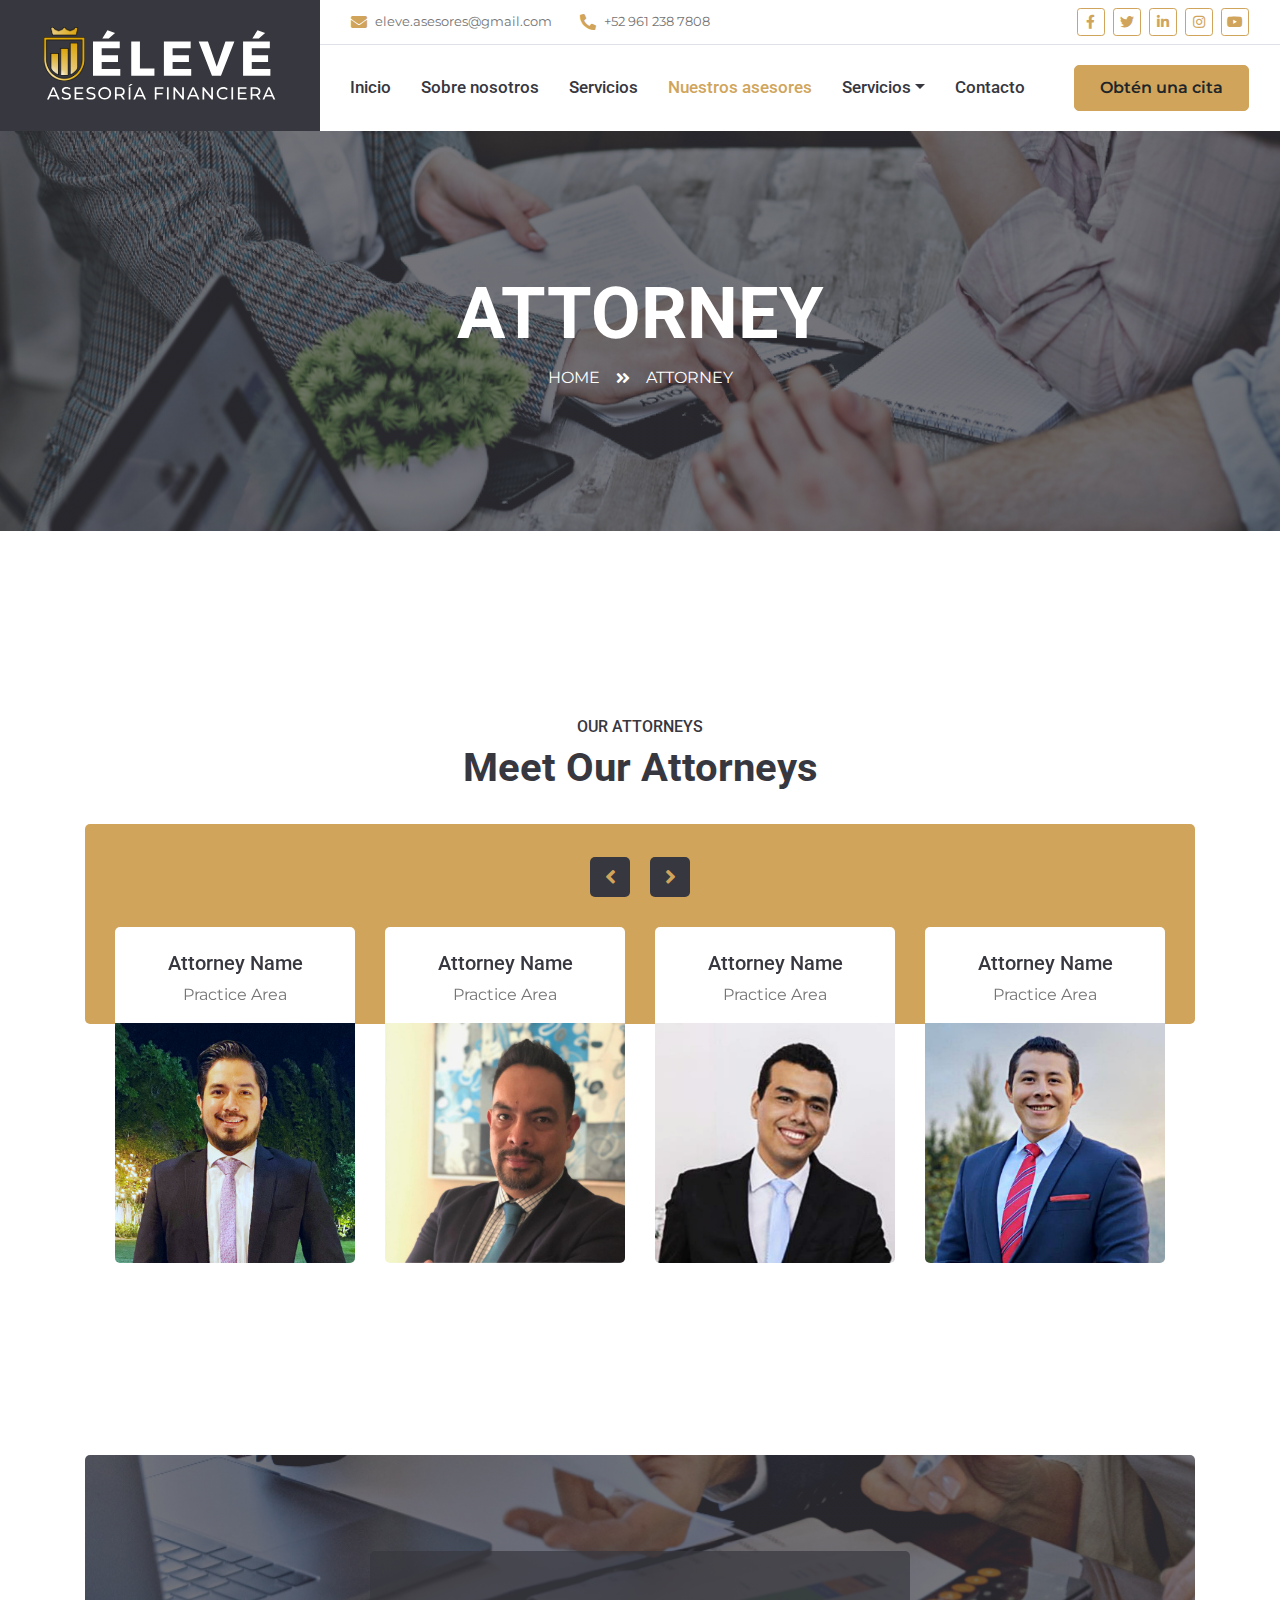
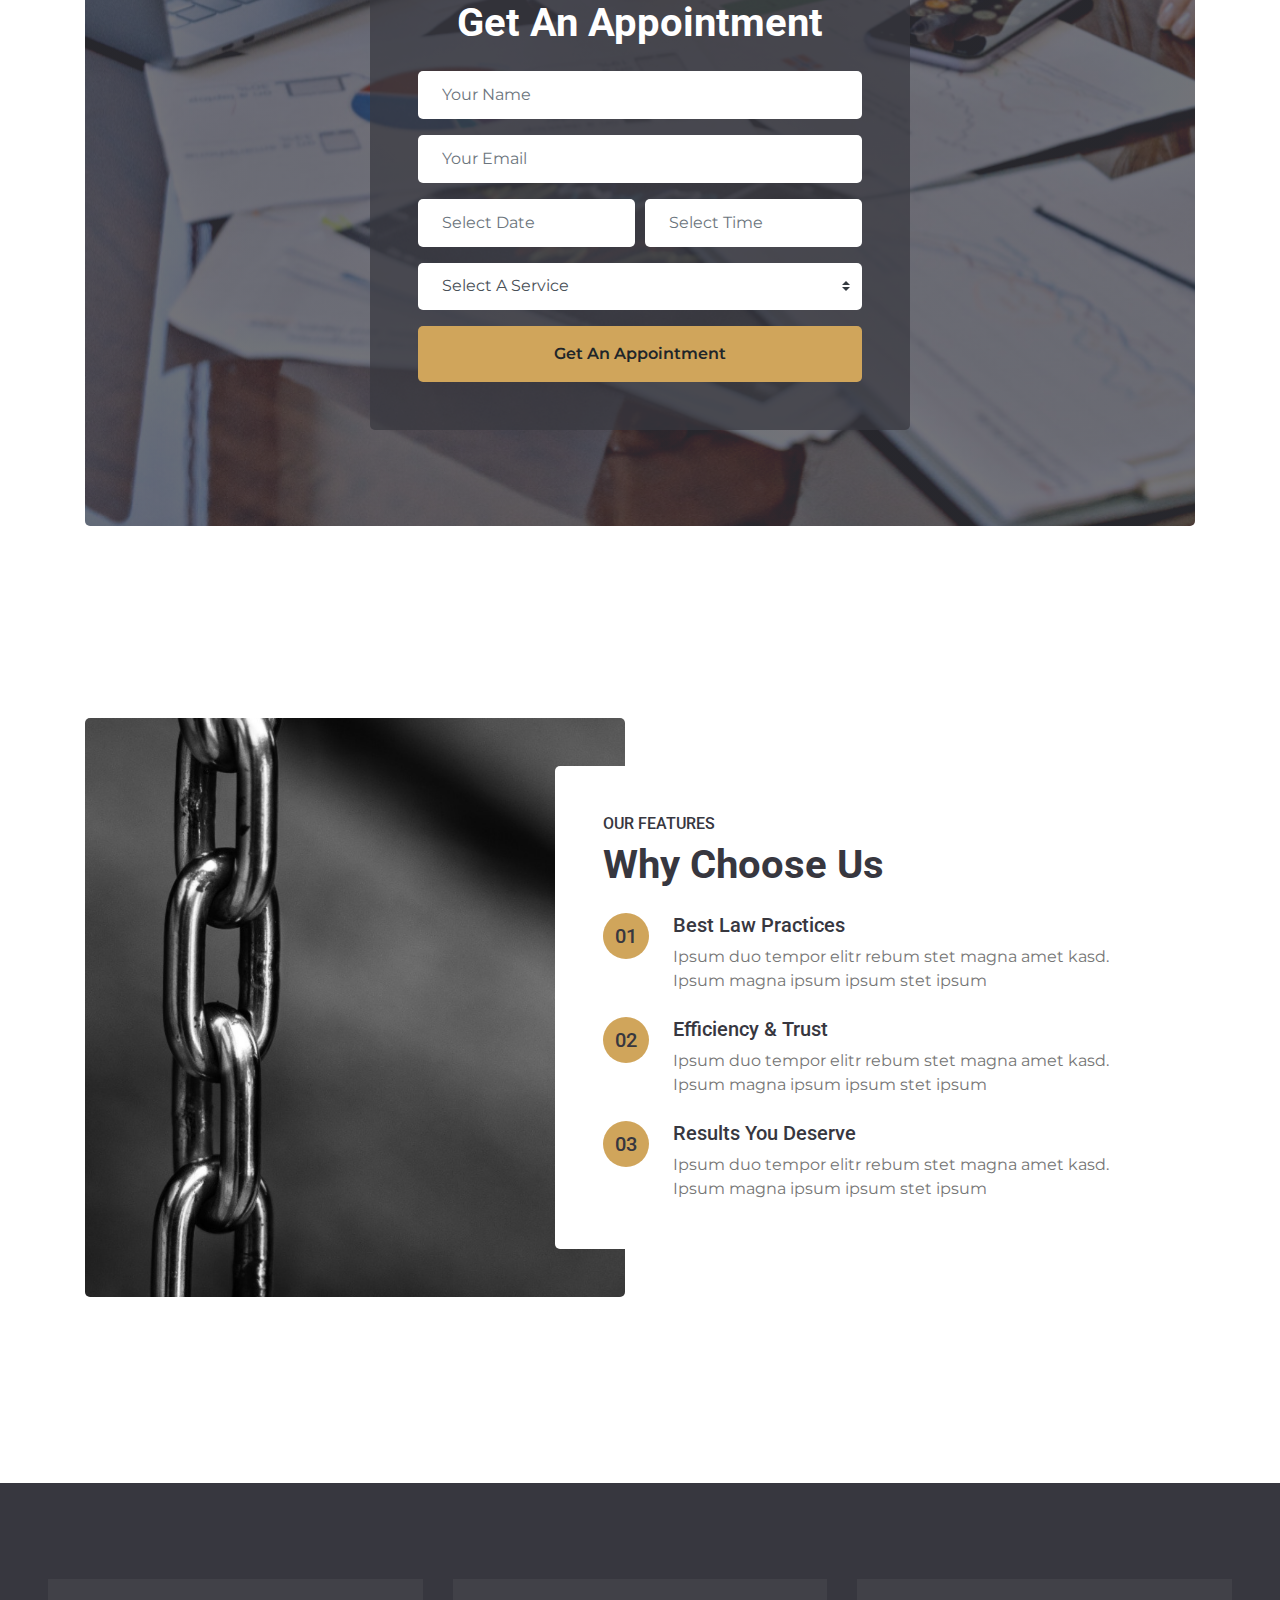
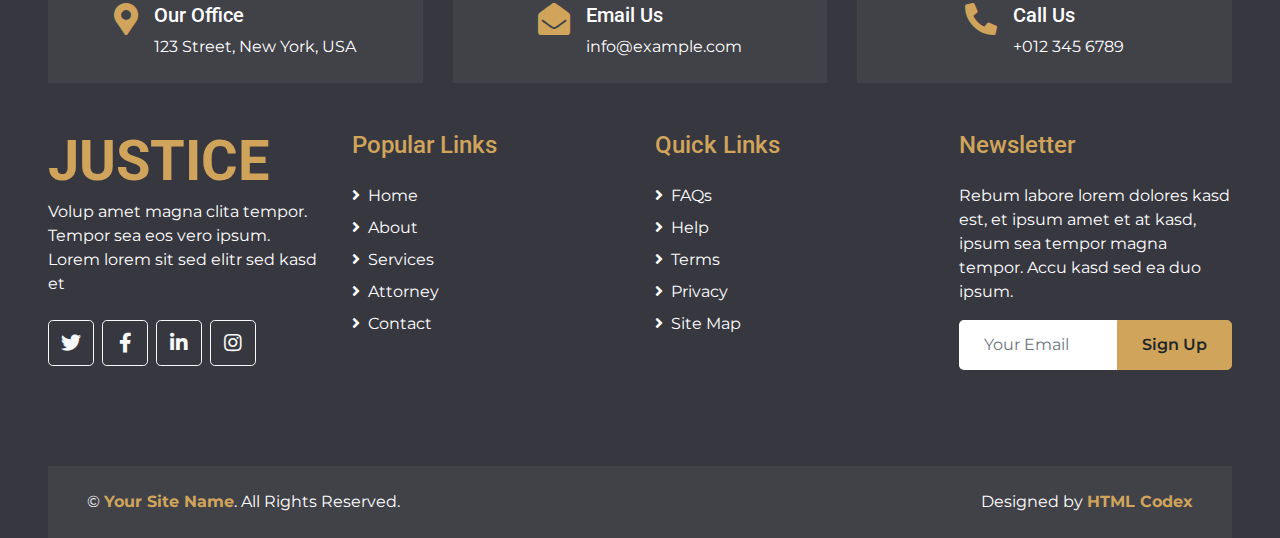
<file: team.html>
<!DOCTYPE html>
<html lang="en">

<head>
    <meta charset="utf-8">
    <title>Élevé - Asesoría financiera</title>
    <meta content="width=device-width, initial-scale=1.0" name="viewport">
    <meta content="Asesoría financiera" name="keywords">
    <meta content="Asesoría financiera" name="description">

    <!-- Favicon -->
    <link href="img/favicon.ico" rel="icon">

    <!-- Google Web Fonts -->
    <link rel="preconnect" href="https://fonts.gstatic.com">
    <link href="https://fonts.googleapis.com/css2?family=Montserrat:wght@400;600&family=Roboto:wght@300;500;700&display=swap" rel="stylesheet"> 

    <!-- Font Awesome -->
    <link href="https://cdnjs.cloudflare.com/ajax/libs/font-awesome/5.10.0/css/all.min.css" rel="stylesheet">

    <!-- Libraries Stylesheet -->
    <link href="lib/owlcarousel/assets/owl.carousel.min.css" rel="stylesheet">
    <link href="lib/tempusdominus/css/tempusdominus-bootstrap-4.min.css" rel="stylesheet" />

    <!-- Customized Bootstrap Stylesheet -->
    <link href="css/style.css" rel="stylesheet">
</head>

<body>
    <!-- Header Start -->
    <div class="container-fluid">
        <div class="row">
            <div class="col-lg-3 bg-secondary d-none d-lg-block">
                <a href="index.html" class="navbar-brand w-100 h-100 m-0 p-0 d-flex align-items-center justify-content-center">
                    <img class="position-absolute w-100 h-100" src="img/Logo LB TR.svg" style="object-fit: contain;">
                </a>
            </div>
            <div class="col-lg-9">
                <div class="row bg-white border-bottom d-none d-lg-flex">
                    <div class="col-lg-7 text-left">
                        <div class="h-100 d-inline-flex align-items-center py-2 px-3">
                            <i class="fa fa-envelope text-primary mr-2"></i>
                            <small>eleve.asesores@gmail.com</small>
                        </div>
                        <div class="h-100 d-inline-flex align-items-center py-2 px-2">
                            <i class="fa fa-phone-alt text-primary mr-2"></i>
                            <small>+52 961 238 7808</small>
                        </div>
                    </div>
                    <div class="col-lg-5 text-right">
                        <div class="d-inline-flex align-items-center p-2">
                            <a class="btn btn-sm btn-outline-primary btn-sm-square mr-2" href="">
                                <i class="fab fa-facebook-f"></i>
                            </a>
                            <a class="btn btn-sm btn-outline-primary btn-sm-square mr-2" href="">
                                <i class="fab fa-twitter"></i>
                            </a>
                            <a class="btn btn-sm btn-outline-primary btn-sm-square mr-2" href="">
                                <i class="fab fa-linkedin-in"></i>
                            </a>
                            <a class="btn btn-sm btn-outline-primary btn-sm-square mr-2" href="">
                                <i class="fab fa-instagram"></i>
                            </a>
                            <a class="btn btn-sm btn-outline-primary btn-sm-square mr-2" href="">
                                <i class="fab fa-youtube"></i>
                            </a>
                        </div>
                    </div>
                </div>
                <nav class="navbar navbar-expand-lg bg-white navbar-light p-0">
                    <a href="index.html" class="navbar-brand d-block d-lg-none">
                        <img class="position-relative" src="img/Logo LN TR.svg" alt="" width="175" height="100">
                    </a>
                    <button type="button" class="navbar-toggler" data-toggle="collapse" data-target="#navbarCollapse">
                        <span class="navbar-toggler-icon"></span>
                    </button>
                    <div class="collapse navbar-collapse justify-content-between" id="navbarCollapse">
                        <div class="navbar-nav mr-auto py-0">
                            <a href="index.html" class="nav-item nav-link">Inicio</a>
                            <a href="about.html" class="nav-item nav-link">Sobre nosotros</a>
                            <a href="service.html" class="nav-item nav-link">Servicios</a>
                            <a href="team.html" class="nav-item nav-link active">Nuestros asesores</a>
                            <div class="nav-item dropdown">
                                <a href="#" class="nav-link dropdown-toggle" data-toggle="dropdown">Servicios</a>
                                <div class="dropdown-menu rounded-0 m-0">
                                    <a href="#" class="dropdown-item">Ahorro e inversión</a>
                                    <a href="#" class="dropdown-item">Seguros</a>
                                    <a href="#" class="dropdown-item">Empresas</a>
                                </div>
                            </div>
                            <a href="contact.html" class="nav-item nav-link">Contacto</a>
                        </div>
                        <a href="" class="btn btn-primary mr-3 d-none d-lg-block">Obtén una cita</a>
                    </div>
                </nav>
            </div>
        </div>
    </div>
    <!-- Header End -->


    <!-- Page Header Start -->
    <div class="container-fluid bg-page-header" style="margin-bottom: 90px;">
        <div class="container">
            <div class="d-flex flex-column align-items-center justify-content-center" style="min-height: 400px">
                <h3 class="display-3 text-white text-uppercase">Attorney</h3>
                <div class="d-inline-flex text-white">
                    <p class="m-0 text-uppercase"><a class="text-white" href="">Home</a></p>
                    <i class="fa fa-angle-double-right pt-1 px-3"></i>
                    <p class="m-0 text-uppercase">Attorney</p>
                </div>
            </div>
        </div>
    </div>
    <!-- Page Header End -->


    <!-- Team Start -->
    <div class="container-fluid py-5">
        <div class="container py-5">
            <div class="text-center pb-2">
                <h6 class="text-uppercase">Our Attorneys</h6>
                <h1 class="mb-4">Meet Our Attorneys</h1>
            </div>
            <div class="row">
                <div class="col-12">
                    <div class="bg-primary rounded" style="height: 200px;"></div>
                    <div class="owl-carousel team-carousel position-relative" style="margin-top: -97px; padding: 0 30px;">
                        <div class="team-item text-center bg-white rounded overflow-hidden pt-4">
                            <h5 class="mb-2 px-4">Attorney Name</h5>
                            <p class="mb-3 px-4">Practice Area</p>
                            <div class="team-img position-relative">
                                <img class="img-fluid" src="img/team-1.jpg" alt="">
                                <div class="team-social">
                                    <a class="btn btn-outline-light btn-square mx-1" href="#"><i class="fab fa-twitter"></i></a>
                                    <a class="btn btn-outline-light btn-square mx-1" href="#"><i class="fab fa-facebook-f"></i></a>
                                    <a class="btn btn-outline-light btn-square mx-1" href="#"><i class="fab fa-linkedin-in"></i></a>
                                </div>
                            </div>
                        </div>
                        <div class="team-item text-center bg-white rounded overflow-hidden pt-4">
                            <h5 class="mb-2 px-4">Attorney Name</h5>
                            <p class="mb-3 px-4">Practice Area</p>
                            <div class="team-img position-relative">
                                <img class="img-fluid" src="img/team-2.jpg" alt="">
                                <div class="team-social">
                                    <a class="btn btn-outline-light btn-square mx-1" href="#"><i class="fab fa-twitter"></i></a>
                                    <a class="btn btn-outline-light btn-square mx-1" href="#"><i class="fab fa-facebook-f"></i></a>
                                    <a class="btn btn-outline-light btn-square mx-1" href="#"><i class="fab fa-linkedin-in"></i></a>
                                </div>
                            </div>
                        </div>
                        <div class="team-item text-center bg-white rounded overflow-hidden pt-4">
                            <h5 class="mb-2 px-4">Attorney Name</h5>
                            <p class="mb-3 px-4">Practice Area</p>
                            <div class="team-img position-relative">
                                <img class="img-fluid" src="img/team-3.jpg" alt="">
                                <div class="team-social">
                                    <a class="btn btn-outline-light btn-square mx-1" href="#"><i class="fab fa-twitter"></i></a>
                                    <a class="btn btn-outline-light btn-square mx-1" href="#"><i class="fab fa-facebook-f"></i></a>
                                    <a class="btn btn-outline-light btn-square mx-1" href="#"><i class="fab fa-linkedin-in"></i></a>
                                </div>
                            </div>
                        </div>
                        <div class="team-item text-center bg-white rounded overflow-hidden pt-4">
                            <h5 class="mb-2 px-4">Attorney Name</h5>
                            <p class="mb-3 px-4">Practice Area</p>
                            <div class="team-img position-relative">
                                <img class="img-fluid" src="img/team-4.jpg" alt="">
                                <div class="team-social">
                                    <a class="btn btn-outline-light btn-square mx-1" href="#"><i class="fab fa-twitter"></i></a>
                                    <a class="btn btn-outline-light btn-square mx-1" href="#"><i class="fab fa-facebook-f"></i></a>
                                    <a class="btn btn-outline-light btn-square mx-1" href="#"><i class="fab fa-linkedin-in"></i></a>
                                </div>
                            </div>
                        </div>
                        <div class="team-item text-center bg-white rounded overflow-hidden pt-4">
                            <h5 class="mb-2 px-4">Attorney Name</h5>
                            <p class="mb-3 px-4">Practice Area</p>
                            <div class="team-img position-relative">
                                <img class="img-fluid" src="img/team-5.jpg" alt="">
                                <div class="team-social">
                                    <a class="btn btn-outline-light btn-square mx-1" href="#"><i class="fab fa-twitter"></i></a>
                                    <a class="btn btn-outline-light btn-square mx-1" href="#"><i class="fab fa-facebook-f"></i></a>
                                    <a class="btn btn-outline-light btn-square mx-1" href="#"><i class="fab fa-linkedin-in"></i></a>
                                </div>
                            </div>
                        </div>
                    </div>
                </div>
            </div>
        </div>
    </div>
    <!-- Team End -->


    <!-- Appointment Start -->
    <div class="container-fluid py-5">
        <div class="container py-5">
            <div class="bg-appointment rounded">
                <div class="row h-100 align-items-center justify-content-center">
                    <div class="col-lg-6 py-5">
                        <div class="rounded p-5 my-5" style="background: rgba(55, 55, 63, .7);">
                            <h1 class="text-center text-white mb-4">Get An Appointment</h1>
                            <form>
                                <div class="form-group">
                                    <input type="text" class="form-control border-0 p-4" placeholder="Your Name" required="required" />
                                </div>
                                <div class="form-group">
                                    <input type="email" class="form-control border-0 p-4" placeholder="Your Email" required="required" />
                                </div>
                                <div class="form-row">
                                    <div class="col-6">
                                        <div class="form-group">
                                            <div class="date" id="date" data-target-input="nearest">
                                                <input type="text" class="form-control border-0 p-4 datetimepicker-input" placeholder="Select Date" data-target="#date" data-toggle="datetimepicker"/>
                                            </div>
                                        </div>
                                    </div>
                                    <div class="col-6">
                                        <div class="form-group">
                                            <div class="time" id="time" data-target-input="nearest">
                                                <input type="text" class="form-control border-0 p-4 datetimepicker-input" placeholder="Select Time" data-target="#time" data-toggle="datetimepicker"/>
                                            </div>
                                        </div>
                                    </div>
                                </div>
                                <div class="form-group">
                                    <select class="custom-select border-0 px-4" style="height: 47px;">
                                        <option selected>Select A Service</option>
                                        <option value="1">Service 1</option>
                                        <option value="2">Service 1</option>
                                        <option value="3">Service 1</option>
                                    </select>
                                </div>
                                <div>
                                    <button class="btn btn-primary btn-block border-0 py-3" type="submit">Get An Appointment</button>
                                </div>
                            </form>
                        </div>
                    </div>
                </div>
            </div>
        </div>
    </div>
    <!-- Appointment End -->


    <!-- Features Start -->
    <div class="container-fluid py-5">
        <div class="container py-5">
            <div class="row">
                <div class="col-lg-6" style="min-height: 500px;">
                    <div class="position-relative h-100 rounded overflow-hidden">
                        <img class="position-absolute w-100 h-100" src="img/feature.jpg" style="object-fit: cover;">
                    </div>
                </div>
                <div class="col-lg-6 pt-5 pb-lg-5">
                    <div class="feature-text bg-white rounded p-lg-5">
                        <h6 class="text-uppercase">Our Features</h6>
                        <h1 class="mb-4">Why Choose Us</h1>
                        <div class="d-flex mb-4">
                            <div class="btn-primary btn-lg-square px-3" style="border-radius: 50px;">
                                <h5 class="text-secondary m-0">01</h5>
                            </div>
                            <div class="ml-4">
                                <h5>Best Law Practices</h5>
                                <p class="m-0">Ipsum duo tempor elitr rebum stet magna amet kasd. Ipsum magna ipsum ipsum stet ipsum</p>
                            </div>
                        </div>
                        <div class="d-flex mb-4">
                            <div class="btn-primary btn-lg-square px-3" style="border-radius: 50px;">
                                <h5 class="text-secondary m-0">02</h5>
                            </div>
                            <div class="ml-4">
                                <h5>Efficiency & Trust</h5>
                                <p class="m-0">Ipsum duo tempor elitr rebum stet magna amet kasd. Ipsum magna ipsum ipsum stet ipsum</p>
                            </div>
                        </div>
                        <div class="d-flex">
                            <div class="btn-primary btn-lg-square px-3" style="border-radius: 50px;">
                                <h5 class="text-secondary m-0">03</h5>
                            </div>
                            <div class="ml-4">
                                <h5>Results You Deserve</h5>
                                <p class="m-0">Ipsum duo tempor elitr rebum stet magna amet kasd. Ipsum magna ipsum ipsum stet ipsum</p>
                            </div>
                        </div>
                    </div>
                </div>
            </div>
        </div>
    </div>
    <!-- Features End -->


    <!-- Footer Start -->
    <div class="container-fluid bg-secondary text-white pt-5 px-sm-3 px-md-5" style="margin-top: 90px;">
        <div class="row mt-5">
            <div class="col-lg-4">
                <div class="d-flex justify-content-lg-center p-4" style="background: rgba(256, 256, 256, .05);">
                    <i class="fa fa-2x fa-map-marker-alt text-primary"></i>
                    <div class="ml-3">
                        <h5 class="text-white">Our Office</h5>
                        <p class="m-0">123 Street, New York, USA</p>
                    </div>
                </div>
            </div>
            <div class="col-lg-4">
                <div class="d-flex justify-content-lg-center p-4" style="background: rgba(256, 256, 256, .05);">
                    <i class="fa fa-2x fa-envelope-open text-primary"></i>
                    <div class="ml-3">
                        <h5 class="text-white">Email Us</h5>
                        <p class="m-0">info@example.com</p>
                    </div>
                </div>
            </div>
            <div class="col-lg-4">
                <div class="d-flex justify-content-lg-center p-4" style="background: rgba(256, 256, 256, .05);">
                    <i class="fa fa-2x fa-phone-alt text-primary"></i>
                    <div class="ml-3">
                        <h5 class="text-white">Call Us</h5>
                        <p class="m-0">+012 345 6789</p>
                    </div>
                </div>
            </div>
        </div>
        <div class="row pt-5">
            <div class="col-lg-3 col-md-6 mb-5">
                <a href="index.html" class="navbar-brand">
                    <h1 class="m-0 mt-n2 display-4 text-primary text-uppercase">Justice</h1>
                </a>
                <p>Volup amet magna clita tempor. Tempor sea eos vero ipsum. Lorem lorem sit sed elitr sed kasd et</p>
                <div class="d-flex justify-content-start mt-4">
                    <a class="btn btn-lg btn-outline-light btn-lg-square mr-2" href="#"><i class="fab fa-twitter"></i></a>
                    <a class="btn btn-lg btn-outline-light btn-lg-square mr-2" href="#"><i class="fab fa-facebook-f"></i></a>
                    <a class="btn btn-lg btn-outline-light btn-lg-square mr-2" href="#"><i class="fab fa-linkedin-in"></i></a>
                    <a class="btn btn-lg btn-outline-light btn-lg-square" href="#"><i class="fab fa-instagram"></i></a>
                </div>
            </div>
            <div class="col-lg-3 col-md-6 mb-5">
                <h4 class="font-weight-semi-bold text-primary mb-4">Popular Links</h4>
                <div class="d-flex flex-column justify-content-start">
                    <a class="text-white mb-2" href="#"><i class="fa fa-angle-right mr-2"></i>Home</a>
                    <a class="text-white mb-2" href="#"><i class="fa fa-angle-right mr-2"></i>About</a>
                    <a class="text-white mb-2" href="#"><i class="fa fa-angle-right mr-2"></i>Services</a>
                    <a class="text-white mb-2" href="#"><i class="fa fa-angle-right mr-2"></i>Attorney</a>
                    <a class="text-white" href="#"><i class="fa fa-angle-right mr-2"></i>Contact</a>
                </div>
            </div>
            <div class="col-lg-3 col-md-6 mb-5">
                <h4 class="font-weight-semi-bold text-primary mb-4">Quick Links</h4>
                <div class="d-flex flex-column justify-content-start">
                    <a class="text-white mb-2" href="#"><i class="fa fa-angle-right mr-2"></i>FAQs</a>
                    <a class="text-white mb-2" href="#"><i class="fa fa-angle-right mr-2"></i>Help</a>
                    <a class="text-white mb-2" href="#"><i class="fa fa-angle-right mr-2"></i>Terms</a>
                    <a class="text-white mb-2" href="#"><i class="fa fa-angle-right mr-2"></i>Privacy</a>
                    <a class="text-white" href="#"><i class="fa fa-angle-right mr-2"></i>Site Map</a>
                </div>
            </div>
            <div class="col-lg-3 col-md-6 mb-5">
                <h4 class="font-weight-semi-bold text-primary mb-4">Newsletter</h4>
                <p>Rebum labore lorem dolores kasd est, et ipsum amet et at kasd, ipsum sea tempor magna tempor. Accu kasd sed ea duo ipsum.</p>
                <div class="w-100">
                    <div class="input-group">
                        <input type="text" class="form-control border-0" style="padding: 25px;" placeholder="Your Email">
                        <div class="input-group-append">
                            <button class="btn btn-primary px-4">Sign Up</button>
                        </div>
                    </div>
                </div>
            </div>
        </div>
        <div class="row p-4 mt-5 mx-0" style="background: rgba(256, 256, 256, .05);">
            <div class="col-md-6 text-center text-md-left mb-3 mb-md-0">
                <p class="m-0 text-white">&copy; <a class="font-weight-bold" href="#">Your Site Name</a>. All Rights Reserved.</p>
            </div>
            <div class="col-md-6 text-center text-md-right">
                <p class="m-0 text-white">Designed by <a class="font-weight-bold" href="https://htmlcodex.com">HTML Codex</a></p>
            </div>
        </div>
    </div>
    <!-- Footer End -->


    <!-- Back to Top -->
    <a href="#" class="btn btn-primary px-3 back-to-top"><i class="fa fa-angle-double-up"></i></a>


    <!-- JavaScript Libraries -->
    <script src="https://code.jquery.com/jquery-3.4.1.min.js"></script>
    <script src="https://stackpath.bootstrapcdn.com/bootstrap/4.4.1/js/bootstrap.bundle.min.js"></script>
    <script src="lib/easing/easing.min.js"></script>
    <script src="lib/waypoints/waypoints.min.js"></script>
    <script src="lib/owlcarousel/owl.carousel.min.js"></script>
    <script src="lib/tempusdominus/js/moment.min.js"></script>
    <script src="lib/tempusdominus/js/moment-timezone.min.js"></script>
    <script src="lib/tempusdominus/js/tempusdominus-bootstrap-4.min.js"></script>

    <!-- Contact Javascript File -->
    <script src="mail/jqBootstrapValidation.min.js"></script>
    <script src="mail/contact.js"></script>

    <!-- Template Javascript -->
    <script src="js/main.js"></script>
</body>

</html>
</file>
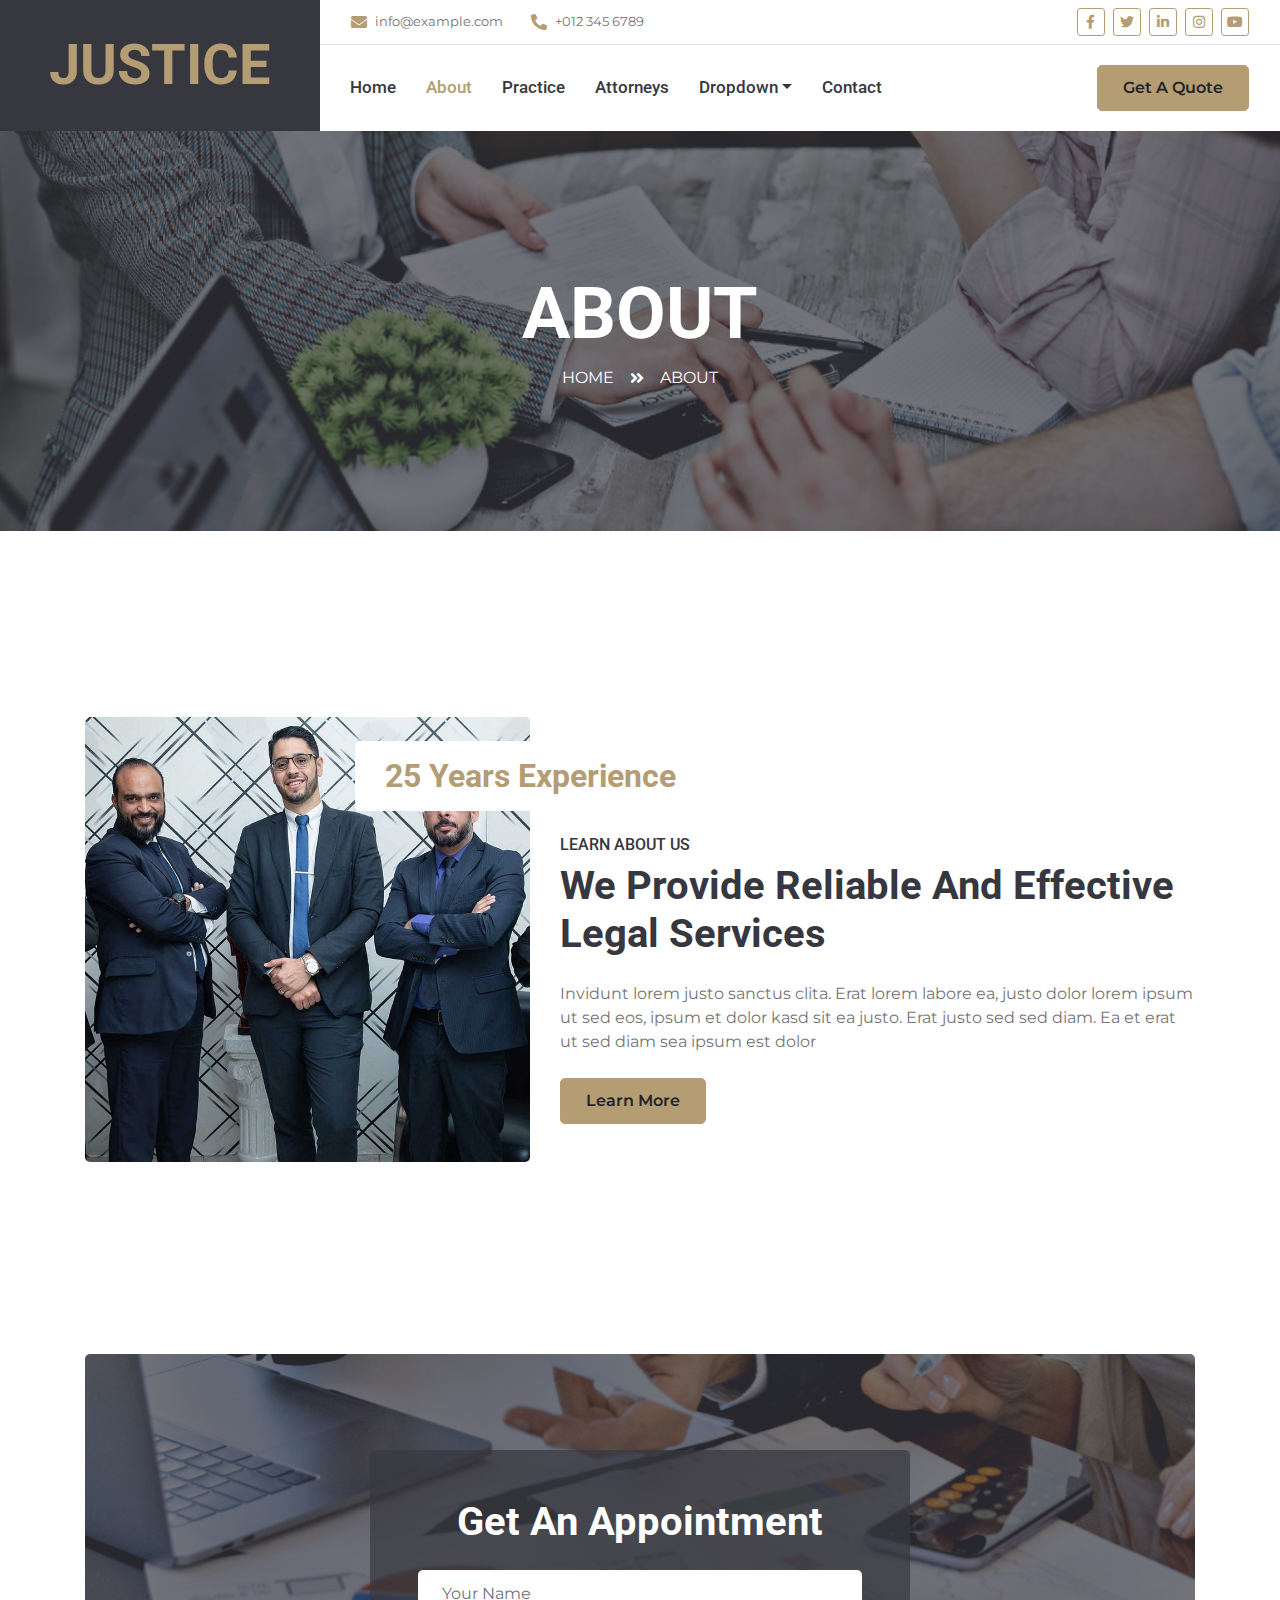
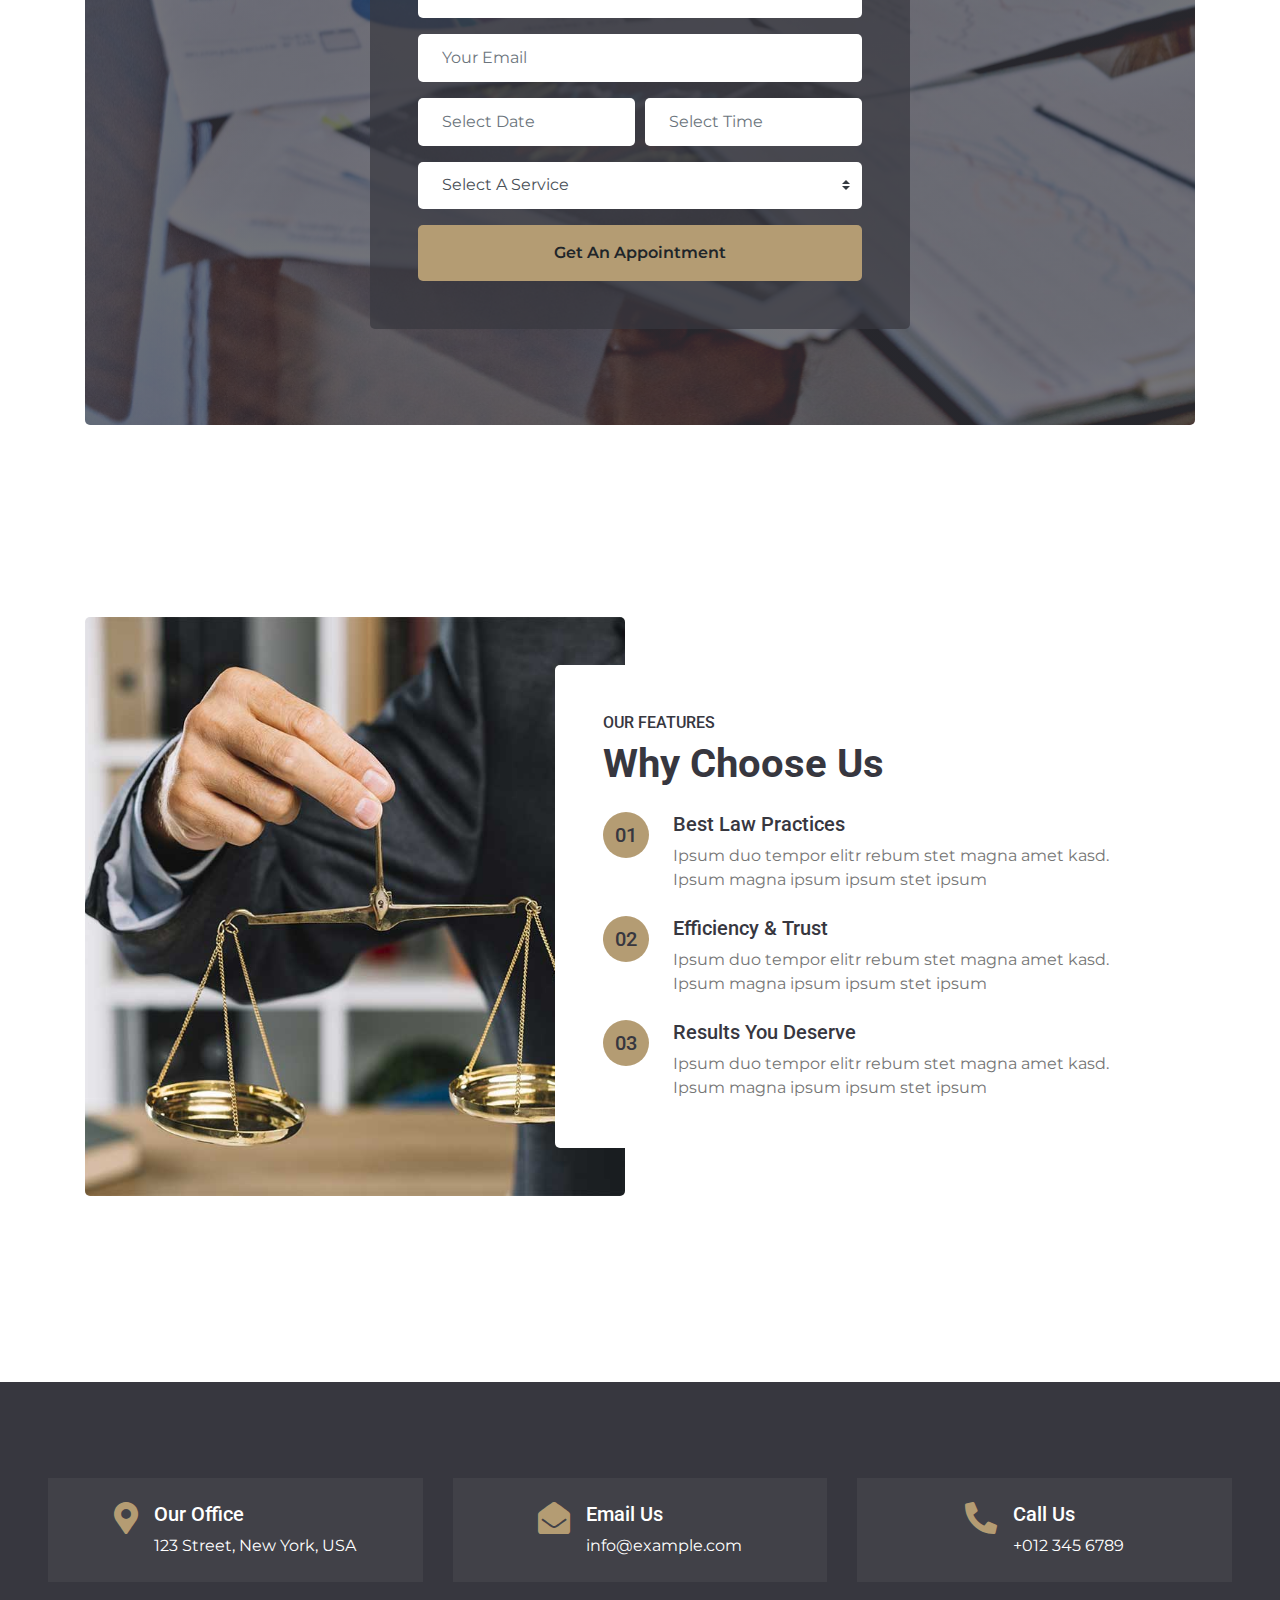
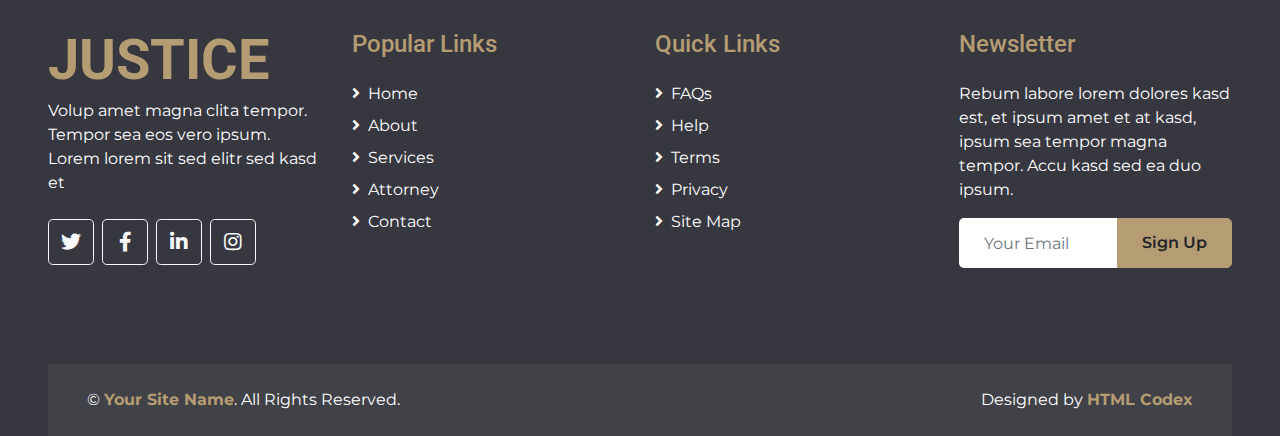
<file: lawyer-website-template/about.html>
<!DOCTYPE html>
<html lang="en">

<head>
    <meta charset="utf-8">
    <title>JUSTICE - Free Lawyer Website Template</title>
    <meta content="width=device-width, initial-scale=1.0" name="viewport">
    <meta content="Free HTML Templates" name="keywords">
    <meta content="Free HTML Templates" name="description">

    <!-- Favicon -->
    <link href="img/favicon.ico" rel="icon">

    <!-- Google Web Fonts -->
    <link rel="preconnect" href="https://fonts.gstatic.com">
    <link href="https://fonts.googleapis.com/css2?family=Montserrat:wght@400;600&family=Roboto:wght@300;500;700&display=swap" rel="stylesheet"> 

    <!-- Font Awesome -->
    <link href="https://cdnjs.cloudflare.com/ajax/libs/font-awesome/5.10.0/css/all.min.css" rel="stylesheet">

    <!-- Libraries Stylesheet -->
    <link href="lib/owlcarousel/assets/owl.carousel.min.css" rel="stylesheet">
    <link href="lib/tempusdominus/css/tempusdominus-bootstrap-4.min.css" rel="stylesheet" />

    <!-- Customized Bootstrap Stylesheet -->
    <link href="css/style.css" rel="stylesheet">
</head>

<body>
    <!-- Header Start -->
    <div class="container-fluid">
        <div class="row">
            <div class="col-lg-3 bg-secondary d-none d-lg-block">
                <a href="index.html" class="navbar-brand w-100 h-100 m-0 p-0 d-flex align-items-center justify-content-center">
                    <h1 class="m-0 display-4 text-primary text-uppercase">Justice</h1>
                </a>
            </div>
            <div class="col-lg-9">
                <div class="row bg-white border-bottom d-none d-lg-flex">
                    <div class="col-lg-7 text-left">
                        <div class="h-100 d-inline-flex align-items-center py-2 px-3">
                            <i class="fa fa-envelope text-primary mr-2"></i>
                            <small>info@example.com</small>
                        </div>
                        <div class="h-100 d-inline-flex align-items-center py-2 px-2">
                            <i class="fa fa-phone-alt text-primary mr-2"></i>
                            <small>+012 345 6789</small>
                        </div>
                    </div>
                    <div class="col-lg-5 text-right">
                        <div class="d-inline-flex align-items-center p-2">
                            <a class="btn btn-sm btn-outline-primary btn-sm-square mr-2" href="">
                                <i class="fab fa-facebook-f"></i>
                            </a>
                            <a class="btn btn-sm btn-outline-primary btn-sm-square mr-2" href="">
                                <i class="fab fa-twitter"></i>
                            </a>
                            <a class="btn btn-sm btn-outline-primary btn-sm-square mr-2" href="">
                                <i class="fab fa-linkedin-in"></i>
                            </a>
                            <a class="btn btn-sm btn-outline-primary btn-sm-square mr-2" href="">
                                <i class="fab fa-instagram"></i>
                            </a>
                            <a class="btn btn-sm btn-outline-primary btn-sm-square mr-2" href="">
                                <i class="fab fa-youtube"></i>
                            </a>
                        </div>
                    </div>
                </div>
                <nav class="navbar navbar-expand-lg bg-white navbar-light p-0">
                    <a href="index.html" class="navbar-brand d-block d-lg-none">
                        <h1 class="m-0 display-4 text-primary text-uppercase">Justice</h1>
                    </a>
                    <button type="button" class="navbar-toggler" data-toggle="collapse" data-target="#navbarCollapse">
                        <span class="navbar-toggler-icon"></span>
                    </button>
                    <div class="collapse navbar-collapse justify-content-between" id="navbarCollapse">
                        <div class="navbar-nav mr-auto py-0">
                            <a href="index.html" class="nav-item nav-link">Home</a>
                            <a href="about.html" class="nav-item nav-link active">About</a>
                            <a href="service.html" class="nav-item nav-link">Practice</a>
                            <a href="team.html" class="nav-item nav-link">Attorneys</a>
                            <div class="nav-item dropdown">
                                <a href="#" class="nav-link dropdown-toggle" data-toggle="dropdown">Dropdown</a>
                                <div class="dropdown-menu rounded-0 m-0">
                                    <a href="#" class="dropdown-item">Menu Item 1</a>
                                    <a href="#" class="dropdown-item">Menu Item 2</a>
                                    <a href="#" class="dropdown-item">Menu Item 3</a>
                                </div>
                            </div>
                            <a href="contact.html" class="nav-item nav-link">Contact</a>
                        </div>
                        <a href="" class="btn btn-primary mr-3 d-none d-lg-block">Get A Quote</a>
                    </div>
                </nav>
            </div>
        </div>
    </div>
    <!-- Header End -->


    <!-- Page Header Start -->
    <div class="container-fluid bg-page-header" style="margin-bottom: 90px;">
        <div class="container">
            <div class="d-flex flex-column align-items-center justify-content-center" style="min-height: 400px">
                <h3 class="display-3 text-white text-uppercase">About</h3>
                <div class="d-inline-flex text-white">
                    <p class="m-0 text-uppercase"><a class="text-white" href="">Home</a></p>
                    <i class="fa fa-angle-double-right pt-1 px-3"></i>
                    <p class="m-0 text-uppercase">About</p>
                </div>
            </div>
        </div>
    </div>
    <!-- Page Header End -->


    <!-- About Start -->
    <div class="container-fluid py-5">
        <div class="container py-5">
            <div class="row">
                <div class="col-lg-5">
                    <img class="img-fluid rounded" src="img/about.jpg" alt="">
                </div>
                <div class="col-lg-7 mt-4 mt-lg-0">
                    <h2 class="position-relative text-center bg-white text-primary rounded p-3 mt-4 mb-4 d-none d-lg-block" style="width: 350px; margin-left: -205px;">25 Years Experience</h2>
                    <h6 class="text-uppercase">Learn About Us</h6>
                    <h1 class="mb-4">We Provide Reliable And Effective Legal Services</h1>
                    <p>Invidunt lorem justo sanctus clita. Erat lorem labore ea, justo dolor lorem ipsum ut sed eos, ipsum et dolor kasd sit ea justo. Erat justo sed sed diam. Ea et erat ut sed diam sea ipsum est dolor</p>
                    <a href="" class="btn btn-primary mt-2">Learn More</a>
                </div>
            </div>
        </div>
    </div>
    <!-- About End -->


    <!-- Appointment Start -->
    <div class="container-fluid py-5">
        <div class="container py-5">
            <div class="bg-appointment rounded">
                <div class="row h-100 align-items-center justify-content-center">
                    <div class="col-lg-6 py-5">
                        <div class="rounded p-5 my-5" style="background: rgba(55, 55, 63, .7);">
                            <h1 class="text-center text-white mb-4">Get An Appointment</h1>
                            <form>
                                <div class="form-group">
                                    <input type="text" class="form-control border-0 p-4" placeholder="Your Name" required="required" />
                                </div>
                                <div class="form-group">
                                    <input type="email" class="form-control border-0 p-4" placeholder="Your Email" required="required" />
                                </div>
                                <div class="form-row">
                                    <div class="col-6">
                                        <div class="form-group">
                                            <div class="date" id="date" data-target-input="nearest">
                                                <input type="text" class="form-control border-0 p-4 datetimepicker-input" placeholder="Select Date" data-target="#date" data-toggle="datetimepicker"/>
                                            </div>
                                        </div>
                                    </div>
                                    <div class="col-6">
                                        <div class="form-group">
                                            <div class="time" id="time" data-target-input="nearest">
                                                <input type="text" class="form-control border-0 p-4 datetimepicker-input" placeholder="Select Time" data-target="#time" data-toggle="datetimepicker"/>
                                            </div>
                                        </div>
                                    </div>
                                </div>
                                <div class="form-group">
                                    <select class="custom-select border-0 px-4" style="height: 47px;">
                                        <option selected>Select A Service</option>
                                        <option value="1">Service 1</option>
                                        <option value="2">Service 1</option>
                                        <option value="3">Service 1</option>
                                    </select>
                                </div>
                                <div>
                                    <button class="btn btn-primary btn-block border-0 py-3" type="submit">Get An Appointment</button>
                                </div>
                            </form>
                        </div>
                    </div>
                </div>
            </div>
        </div>
    </div>
    <!-- Appointment End -->


    <!-- Features Start -->
    <div class="container-fluid py-5">
        <div class="container py-5">
            <div class="row">
                <div class="col-lg-6" style="min-height: 500px;">
                    <div class="position-relative h-100 rounded overflow-hidden">
                        <img class="position-absolute w-100 h-100" src="img/feature.jpg" style="object-fit: cover;">
                    </div>
                </div>
                <div class="col-lg-6 pt-5 pb-lg-5">
                    <div class="feature-text bg-white rounded p-lg-5">
                        <h6 class="text-uppercase">Our Features</h6>
                        <h1 class="mb-4">Why Choose Us</h1>
                        <div class="d-flex mb-4">
                            <div class="btn-primary btn-lg-square px-3" style="border-radius: 50px;">
                                <h5 class="text-secondary m-0">01</h5>
                            </div>
                            <div class="ml-4">
                                <h5>Best Law Practices</h5>
                                <p class="m-0">Ipsum duo tempor elitr rebum stet magna amet kasd. Ipsum magna ipsum ipsum stet ipsum</p>
                            </div>
                        </div>
                        <div class="d-flex mb-4">
                            <div class="btn-primary btn-lg-square px-3" style="border-radius: 50px;">
                                <h5 class="text-secondary m-0">02</h5>
                            </div>
                            <div class="ml-4">
                                <h5>Efficiency & Trust</h5>
                                <p class="m-0">Ipsum duo tempor elitr rebum stet magna amet kasd. Ipsum magna ipsum ipsum stet ipsum</p>
                            </div>
                        </div>
                        <div class="d-flex">
                            <div class="btn-primary btn-lg-square px-3" style="border-radius: 50px;">
                                <h5 class="text-secondary m-0">03</h5>
                            </div>
                            <div class="ml-4">
                                <h5>Results You Deserve</h5>
                                <p class="m-0">Ipsum duo tempor elitr rebum stet magna amet kasd. Ipsum magna ipsum ipsum stet ipsum</p>
                            </div>
                        </div>
                    </div>
                </div>
            </div>
        </div>
    </div>
    <!-- Features End -->


    <!-- Footer Start -->
    <div class="container-fluid bg-secondary text-white pt-5 px-sm-3 px-md-5" style="margin-top: 90px;">
        <div class="row mt-5">
            <div class="col-lg-4">
                <div class="d-flex justify-content-lg-center p-4" style="background: rgba(256, 256, 256, .05);">
                    <i class="fa fa-2x fa-map-marker-alt text-primary"></i>
                    <div class="ml-3">
                        <h5 class="text-white">Our Office</h5>
                        <p class="m-0">123 Street, New York, USA</p>
                    </div>
                </div>
            </div>
            <div class="col-lg-4">
                <div class="d-flex justify-content-lg-center p-4" style="background: rgba(256, 256, 256, .05);">
                    <i class="fa fa-2x fa-envelope-open text-primary"></i>
                    <div class="ml-3">
                        <h5 class="text-white">Email Us</h5>
                        <p class="m-0">info@example.com</p>
                    </div>
                </div>
            </div>
            <div class="col-lg-4">
                <div class="d-flex justify-content-lg-center p-4" style="background: rgba(256, 256, 256, .05);">
                    <i class="fa fa-2x fa-phone-alt text-primary"></i>
                    <div class="ml-3">
                        <h5 class="text-white">Call Us</h5>
                        <p class="m-0">+012 345 6789</p>
                    </div>
                </div>
            </div>
        </div>
        <div class="row pt-5">
            <div class="col-lg-3 col-md-6 mb-5">
                <a href="index.html" class="navbar-brand">
                    <h1 class="m-0 mt-n2 display-4 text-primary text-uppercase">Justice</h1>
                </a>
                <p>Volup amet magna clita tempor. Tempor sea eos vero ipsum. Lorem lorem sit sed elitr sed kasd et</p>
                <div class="d-flex justify-content-start mt-4">
                    <a class="btn btn-lg btn-outline-light btn-lg-square mr-2" href="#"><i class="fab fa-twitter"></i></a>
                    <a class="btn btn-lg btn-outline-light btn-lg-square mr-2" href="#"><i class="fab fa-facebook-f"></i></a>
                    <a class="btn btn-lg btn-outline-light btn-lg-square mr-2" href="#"><i class="fab fa-linkedin-in"></i></a>
                    <a class="btn btn-lg btn-outline-light btn-lg-square" href="#"><i class="fab fa-instagram"></i></a>
                </div>
            </div>
            <div class="col-lg-3 col-md-6 mb-5">
                <h4 class="font-weight-semi-bold text-primary mb-4">Popular Links</h4>
                <div class="d-flex flex-column justify-content-start">
                    <a class="text-white mb-2" href="#"><i class="fa fa-angle-right mr-2"></i>Home</a>
                    <a class="text-white mb-2" href="#"><i class="fa fa-angle-right mr-2"></i>About</a>
                    <a class="text-white mb-2" href="#"><i class="fa fa-angle-right mr-2"></i>Services</a>
                    <a class="text-white mb-2" href="#"><i class="fa fa-angle-right mr-2"></i>Attorney</a>
                    <a class="text-white" href="#"><i class="fa fa-angle-right mr-2"></i>Contact</a>
                </div>
            </div>
            <div class="col-lg-3 col-md-6 mb-5">
                <h4 class="font-weight-semi-bold text-primary mb-4">Quick Links</h4>
                <div class="d-flex flex-column justify-content-start">
                    <a class="text-white mb-2" href="#"><i class="fa fa-angle-right mr-2"></i>FAQs</a>
                    <a class="text-white mb-2" href="#"><i class="fa fa-angle-right mr-2"></i>Help</a>
                    <a class="text-white mb-2" href="#"><i class="fa fa-angle-right mr-2"></i>Terms</a>
                    <a class="text-white mb-2" href="#"><i class="fa fa-angle-right mr-2"></i>Privacy</a>
                    <a class="text-white" href="#"><i class="fa fa-angle-right mr-2"></i>Site Map</a>
                </div>
            </div>
            <div class="col-lg-3 col-md-6 mb-5">
                <h4 class="font-weight-semi-bold text-primary mb-4">Newsletter</h4>
                <p>Rebum labore lorem dolores kasd est, et ipsum amet et at kasd, ipsum sea tempor magna tempor. Accu kasd sed ea duo ipsum.</p>
                <div class="w-100">
                    <div class="input-group">
                        <input type="text" class="form-control border-0" style="padding: 25px;" placeholder="Your Email">
                        <div class="input-group-append">
                            <button class="btn btn-primary px-4">Sign Up</button>
                        </div>
                    </div>
                </div>
            </div>
        </div>
        <div class="row p-4 mt-5 mx-0" style="background: rgba(256, 256, 256, .05);">
            <div class="col-md-6 text-center text-md-left mb-3 mb-md-0">
                <p class="m-0 text-white">&copy; <a class="font-weight-bold" href="#">Your Site Name</a>. All Rights Reserved.</p>
            </div>
            <div class="col-md-6 text-center text-md-right">
                <p class="m-0 text-white">Designed by <a class="font-weight-bold" href="https://htmlcodex.com">HTML Codex</a></p>
            </div>
        </div>
    </div>
    <!-- Footer End -->


    <!-- Back to Top -->
    <a href="#" class="btn btn-primary px-3 back-to-top"><i class="fa fa-angle-double-up"></i></a>


    <!-- JavaScript Libraries -->
    <script src="https://code.jquery.com/jquery-3.4.1.min.js"></script>
    <script src="https://stackpath.bootstrapcdn.com/bootstrap/4.4.1/js/bootstrap.bundle.min.js"></script>
    <script src="lib/easing/easing.min.js"></script>
    <script src="lib/waypoints/waypoints.min.js"></script>
    <script src="lib/owlcarousel/owl.carousel.min.js"></script>
    <script src="lib/tempusdominus/js/moment.min.js"></script>
    <script src="lib/tempusdominus/js/moment-timezone.min.js"></script>
    <script src="lib/tempusdominus/js/tempusdominus-bootstrap-4.min.js"></script>

    <!-- Contact Javascript File -->
    <script src="mail/jqBootstrapValidation.min.js"></script>
    <script src="mail/contact.js"></script>

    <!-- Template Javascript -->
    <script src="js/main.js"></script>
</body>

</html>
</file>
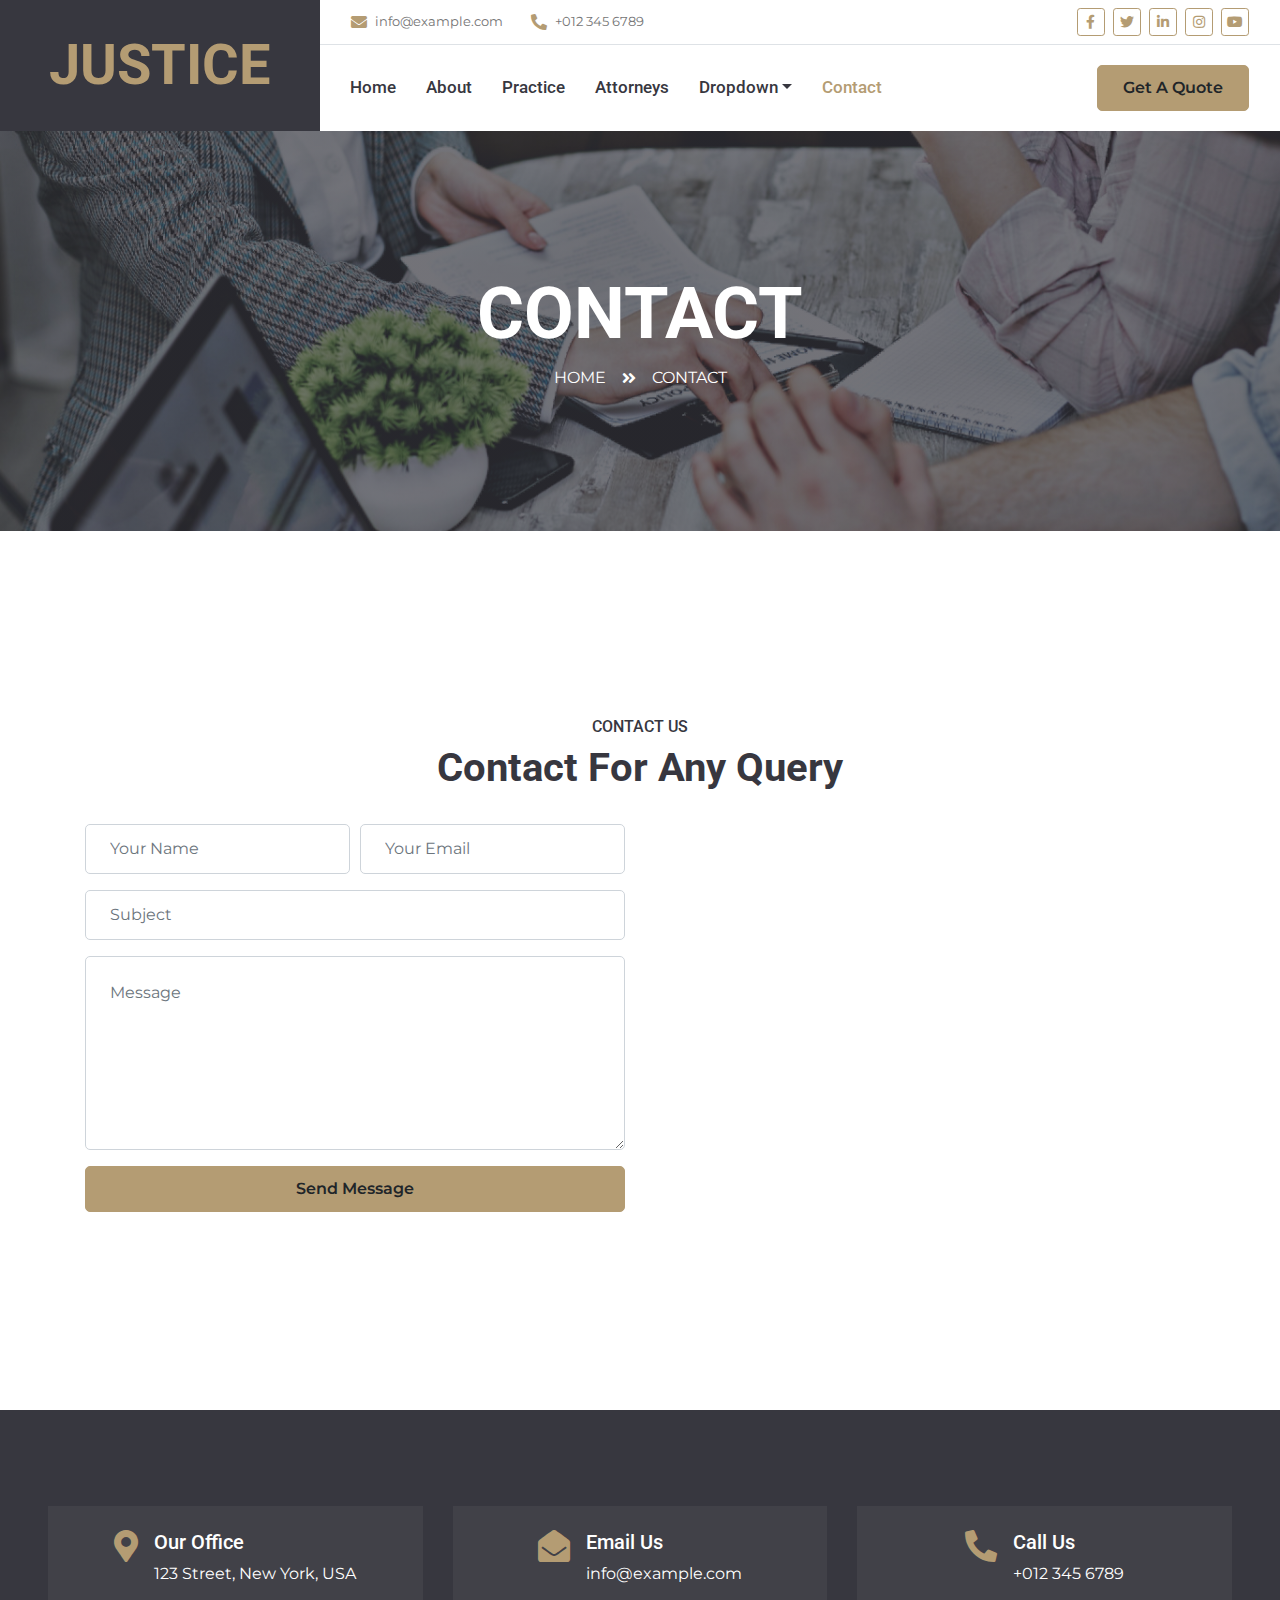
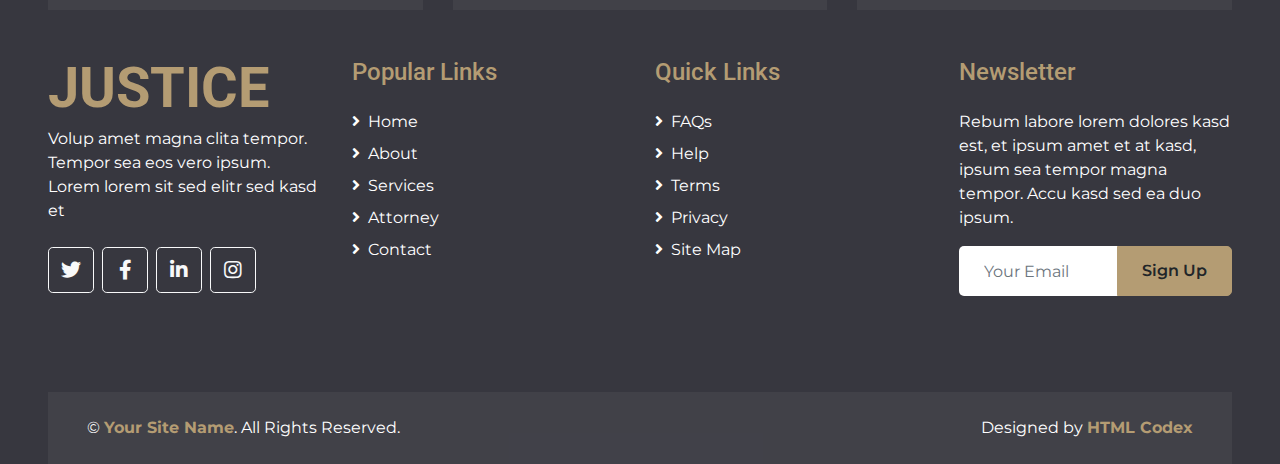
<file: lawyer-website-template/contact.html>
<!DOCTYPE html>
<html lang="en">

<head>
    <meta charset="utf-8">
    <title>JUSTICE - Free Lawyer Website Template</title>
    <meta content="width=device-width, initial-scale=1.0" name="viewport">
    <meta content="Free HTML Templates" name="keywords">
    <meta content="Free HTML Templates" name="description">

    <!-- Favicon -->
    <link href="img/favicon.ico" rel="icon">

    <!-- Google Web Fonts -->
    <link rel="preconnect" href="https://fonts.gstatic.com">
    <link href="https://fonts.googleapis.com/css2?family=Montserrat:wght@400;600&family=Roboto:wght@300;500;700&display=swap" rel="stylesheet"> 

    <!-- Font Awesome -->
    <link href="https://cdnjs.cloudflare.com/ajax/libs/font-awesome/5.10.0/css/all.min.css" rel="stylesheet">

    <!-- Libraries Stylesheet -->
    <link href="lib/owlcarousel/assets/owl.carousel.min.css" rel="stylesheet">
    <link href="lib/tempusdominus/css/tempusdominus-bootstrap-4.min.css" rel="stylesheet" />

    <!-- Customized Bootstrap Stylesheet -->
    <link href="css/style.css" rel="stylesheet">
</head>

<body>
    <!-- Header Start -->
    <div class="container-fluid">
        <div class="row">
            <div class="col-lg-3 bg-secondary d-none d-lg-block">
                <a href="index.html" class="navbar-brand w-100 h-100 m-0 p-0 d-flex align-items-center justify-content-center">
                    <h1 class="m-0 display-4 text-primary text-uppercase">Justice</h1>
                </a>
            </div>
            <div class="col-lg-9">
                <div class="row bg-white border-bottom d-none d-lg-flex">
                    <div class="col-lg-7 text-left">
                        <div class="h-100 d-inline-flex align-items-center py-2 px-3">
                            <i class="fa fa-envelope text-primary mr-2"></i>
                            <small>info@example.com</small>
                        </div>
                        <div class="h-100 d-inline-flex align-items-center py-2 px-2">
                            <i class="fa fa-phone-alt text-primary mr-2"></i>
                            <small>+012 345 6789</small>
                        </div>
                    </div>
                    <div class="col-lg-5 text-right">
                        <div class="d-inline-flex align-items-center p-2">
                            <a class="btn btn-sm btn-outline-primary btn-sm-square mr-2" href="">
                                <i class="fab fa-facebook-f"></i>
                            </a>
                            <a class="btn btn-sm btn-outline-primary btn-sm-square mr-2" href="">
                                <i class="fab fa-twitter"></i>
                            </a>
                            <a class="btn btn-sm btn-outline-primary btn-sm-square mr-2" href="">
                                <i class="fab fa-linkedin-in"></i>
                            </a>
                            <a class="btn btn-sm btn-outline-primary btn-sm-square mr-2" href="">
                                <i class="fab fa-instagram"></i>
                            </a>
                            <a class="btn btn-sm btn-outline-primary btn-sm-square mr-2" href="">
                                <i class="fab fa-youtube"></i>
                            </a>
                        </div>
                    </div>
                </div>
                <nav class="navbar navbar-expand-lg bg-white navbar-light p-0">
                    <a href="index.html" class="navbar-brand d-block d-lg-none">
                        <h1 class="m-0 display-4 text-primary text-uppercase">Justice</h1>
                    </a>
                    <button type="button" class="navbar-toggler" data-toggle="collapse" data-target="#navbarCollapse">
                        <span class="navbar-toggler-icon"></span>
                    </button>
                    <div class="collapse navbar-collapse justify-content-between" id="navbarCollapse">
                        <div class="navbar-nav mr-auto py-0">
                            <a href="index.html" class="nav-item nav-link">Home</a>
                            <a href="about.html" class="nav-item nav-link">About</a>
                            <a href="service.html" class="nav-item nav-link">Practice</a>
                            <a href="team.html" class="nav-item nav-link">Attorneys</a>
                            <div class="nav-item dropdown">
                                <a href="#" class="nav-link dropdown-toggle" data-toggle="dropdown">Dropdown</a>
                                <div class="dropdown-menu rounded-0 m-0">
                                    <a href="#" class="dropdown-item">Menu Item 1</a>
                                    <a href="#" class="dropdown-item">Menu Item 2</a>
                                    <a href="#" class="dropdown-item">Menu Item 3</a>
                                </div>
                            </div>
                            <a href="contact.html" class="nav-item nav-link active">Contact</a>
                        </div>
                        <a href="" class="btn btn-primary mr-3 d-none d-lg-block">Get A Quote</a>
                    </div>
                </nav>
            </div>
        </div>
    </div>
    <!-- Header End -->


    <!-- Page Header Start -->
    <div class="container-fluid bg-page-header" style="margin-bottom: 90px;">
        <div class="container">
            <div class="d-flex flex-column align-items-center justify-content-center" style="min-height: 400px">
                <h3 class="display-3 text-white text-uppercase">Contact</h3>
                <div class="d-inline-flex text-white">
                    <p class="m-0 text-uppercase"><a class="text-white" href="">Home</a></p>
                    <i class="fa fa-angle-double-right pt-1 px-3"></i>
                    <p class="m-0 text-uppercase">Contact</p>
                </div>
            </div>
        </div>
    </div>
    <!-- Page Header End -->


    <!-- Contact Start -->
    <div class="container-fluid py-5">
        <div class="container py-5">
            <div class="text-center pb-2">
                <h6 class="text-uppercase">Contact Us</h6>
                <h1 class="mb-4">Contact For Any Query</h1>
            </div>
            <div class="row">
                <div class="col-lg-6 mb-5 mb-lg-0">
                    <div class="contact-form">
                        <div id="success"></div>
                        <form name="sentMessage" id="contactForm" novalidate="novalidate">
                            <div class="form-row">
                                <div class="col-sm-6 control-group">
                                    <input type="text" class="form-control p-4" id="name" placeholder="Your Name" required="required" data-validation-required-message="Please enter your name" />
                                    <p class="help-block text-danger"></p>
                                </div>
                                <div class="col-sm-6 control-group">
                                    <input type="email" class="form-control p-4" id="email" placeholder="Your Email" required="required" data-validation-required-message="Please enter your email" />
                                    <p class="help-block text-danger"></p>
                                </div>
                            </div>
                            <div class="control-group">
                                <input type="text" class="form-control p-4" id="subject" placeholder="Subject" required="required" data-validation-required-message="Please enter a subject" />
                                <p class="help-block text-danger"></p>
                            </div>
                            <div class="control-group">
                                <textarea class="form-control p-4" rows="6" id="message" placeholder="Message" required="required" data-validation-required-message="Please enter your message"></textarea>
                                <p class="help-block text-danger"></p>
                            </div>
                            <div>
                                <button class="btn btn-primary btn-block" type="submit" id="sendMessageButton">Send Message</button>
                            </div>
                        </form>
                    </div>
                </div>
                <div class="col-lg-6" style="min-height: 400px;">
                    <div class="position-relative h-100 rounded overflow-hidden">
                        <iframe style="width: 100%; height: 100%; object-fit: cover;"
                        src="https://www.google.com/maps/embed?pb=!1m18!1m12!1m3!1d3001156.4288297426!2d-78.01371936852176!3d42.72876761954724!2m3!1f0!2f0!3f0!3m2!1i1024!2i768!4f13.1!3m3!1m2!1s0x4ccc4bf0f123a5a9%3A0xddcfc6c1de189567!2sNew%20York%2C%20USA!5e0!3m2!1sen!2sbd!4v1603794290143!5m2!1sen!2sbd"
                        frameborder="0" style="border:0;" allowfullscreen="" aria-hidden="false" tabindex="0"></iframe>
                    </div>
                </div>
            </div>
        </div>
    </div>
    <!-- Contact End -->


    <!-- Footer Start -->
    <div class="container-fluid bg-secondary text-white pt-5 px-sm-3 px-md-5" style="margin-top: 90px;">
        <div class="row mt-5">
            <div class="col-lg-4">
                <div class="d-flex justify-content-lg-center p-4" style="background: rgba(256, 256, 256, .05);">
                    <i class="fa fa-2x fa-map-marker-alt text-primary"></i>
                    <div class="ml-3">
                        <h5 class="text-white">Our Office</h5>
                        <p class="m-0">123 Street, New York, USA</p>
                    </div>
                </div>
            </div>
            <div class="col-lg-4">
                <div class="d-flex justify-content-lg-center p-4" style="background: rgba(256, 256, 256, .05);">
                    <i class="fa fa-2x fa-envelope-open text-primary"></i>
                    <div class="ml-3">
                        <h5 class="text-white">Email Us</h5>
                        <p class="m-0">info@example.com</p>
                    </div>
                </div>
            </div>
            <div class="col-lg-4">
                <div class="d-flex justify-content-lg-center p-4" style="background: rgba(256, 256, 256, .05);">
                    <i class="fa fa-2x fa-phone-alt text-primary"></i>
                    <div class="ml-3">
                        <h5 class="text-white">Call Us</h5>
                        <p class="m-0">+012 345 6789</p>
                    </div>
                </div>
            </div>
        </div>
        <div class="row pt-5">
            <div class="col-lg-3 col-md-6 mb-5">
                <a href="index.html" class="navbar-brand">
                    <h1 class="m-0 mt-n2 display-4 text-primary text-uppercase">Justice</h1>
                </a>
                <p>Volup amet magna clita tempor. Tempor sea eos vero ipsum. Lorem lorem sit sed elitr sed kasd et</p>
                <div class="d-flex justify-content-start mt-4">
                    <a class="btn btn-lg btn-outline-light btn-lg-square mr-2" href="#"><i class="fab fa-twitter"></i></a>
                    <a class="btn btn-lg btn-outline-light btn-lg-square mr-2" href="#"><i class="fab fa-facebook-f"></i></a>
                    <a class="btn btn-lg btn-outline-light btn-lg-square mr-2" href="#"><i class="fab fa-linkedin-in"></i></a>
                    <a class="btn btn-lg btn-outline-light btn-lg-square" href="#"><i class="fab fa-instagram"></i></a>
                </div>
            </div>
            <div class="col-lg-3 col-md-6 mb-5">
                <h4 class="font-weight-semi-bold text-primary mb-4">Popular Links</h4>
                <div class="d-flex flex-column justify-content-start">
                    <a class="text-white mb-2" href="#"><i class="fa fa-angle-right mr-2"></i>Home</a>
                    <a class="text-white mb-2" href="#"><i class="fa fa-angle-right mr-2"></i>About</a>
                    <a class="text-white mb-2" href="#"><i class="fa fa-angle-right mr-2"></i>Services</a>
                    <a class="text-white mb-2" href="#"><i class="fa fa-angle-right mr-2"></i>Attorney</a>
                    <a class="text-white" href="#"><i class="fa fa-angle-right mr-2"></i>Contact</a>
                </div>
            </div>
            <div class="col-lg-3 col-md-6 mb-5">
                <h4 class="font-weight-semi-bold text-primary mb-4">Quick Links</h4>
                <div class="d-flex flex-column justify-content-start">
                    <a class="text-white mb-2" href="#"><i class="fa fa-angle-right mr-2"></i>FAQs</a>
                    <a class="text-white mb-2" href="#"><i class="fa fa-angle-right mr-2"></i>Help</a>
                    <a class="text-white mb-2" href="#"><i class="fa fa-angle-right mr-2"></i>Terms</a>
                    <a class="text-white mb-2" href="#"><i class="fa fa-angle-right mr-2"></i>Privacy</a>
                    <a class="text-white" href="#"><i class="fa fa-angle-right mr-2"></i>Site Map</a>
                </div>
            </div>
            <div class="col-lg-3 col-md-6 mb-5">
                <h4 class="font-weight-semi-bold text-primary mb-4">Newsletter</h4>
                <p>Rebum labore lorem dolores kasd est, et ipsum amet et at kasd, ipsum sea tempor magna tempor. Accu kasd sed ea duo ipsum.</p>
                <div class="w-100">
                    <div class="input-group">
                        <input type="text" class="form-control border-0" style="padding: 25px;" placeholder="Your Email">
                        <div class="input-group-append">
                            <button class="btn btn-primary px-4">Sign Up</button>
                        </div>
                    </div>
                </div>
            </div>
        </div>
        <div class="row p-4 mt-5 mx-0" style="background: rgba(256, 256, 256, .05);">
            <div class="col-md-6 text-center text-md-left mb-3 mb-md-0">
                <p class="m-0 text-white">&copy; <a class="font-weight-bold" href="#">Your Site Name</a>. All Rights Reserved.</p>
            </div>
            <div class="col-md-6 text-center text-md-right">
                <p class="m-0 text-white">Designed by <a class="font-weight-bold" href="https://htmlcodex.com">HTML Codex</a></p>
            </div>
        </div>
    </div>
    <!-- Footer End -->


    <!-- Back to Top -->
    <a href="#" class="btn btn-primary px-3 back-to-top"><i class="fa fa-angle-double-up"></i></a>


    <!-- JavaScript Libraries -->
    <script src="https://code.jquery.com/jquery-3.4.1.min.js"></script>
    <script src="https://stackpath.bootstrapcdn.com/bootstrap/4.4.1/js/bootstrap.bundle.min.js"></script>
    <script src="lib/easing/easing.min.js"></script>
    <script src="lib/waypoints/waypoints.min.js"></script>
    <script src="lib/owlcarousel/owl.carousel.min.js"></script>
    <script src="lib/tempusdominus/js/moment.min.js"></script>
    <script src="lib/tempusdominus/js/moment-timezone.min.js"></script>
    <script src="lib/tempusdominus/js/tempusdominus-bootstrap-4.min.js"></script>

    <!-- Contact Javascript File -->
    <script src="mail/jqBootstrapValidation.min.js"></script>
    <script src="mail/contact.js"></script>

    <!-- Template Javascript -->
    <script src="js/main.js"></script>
</body>

</html>
</file>
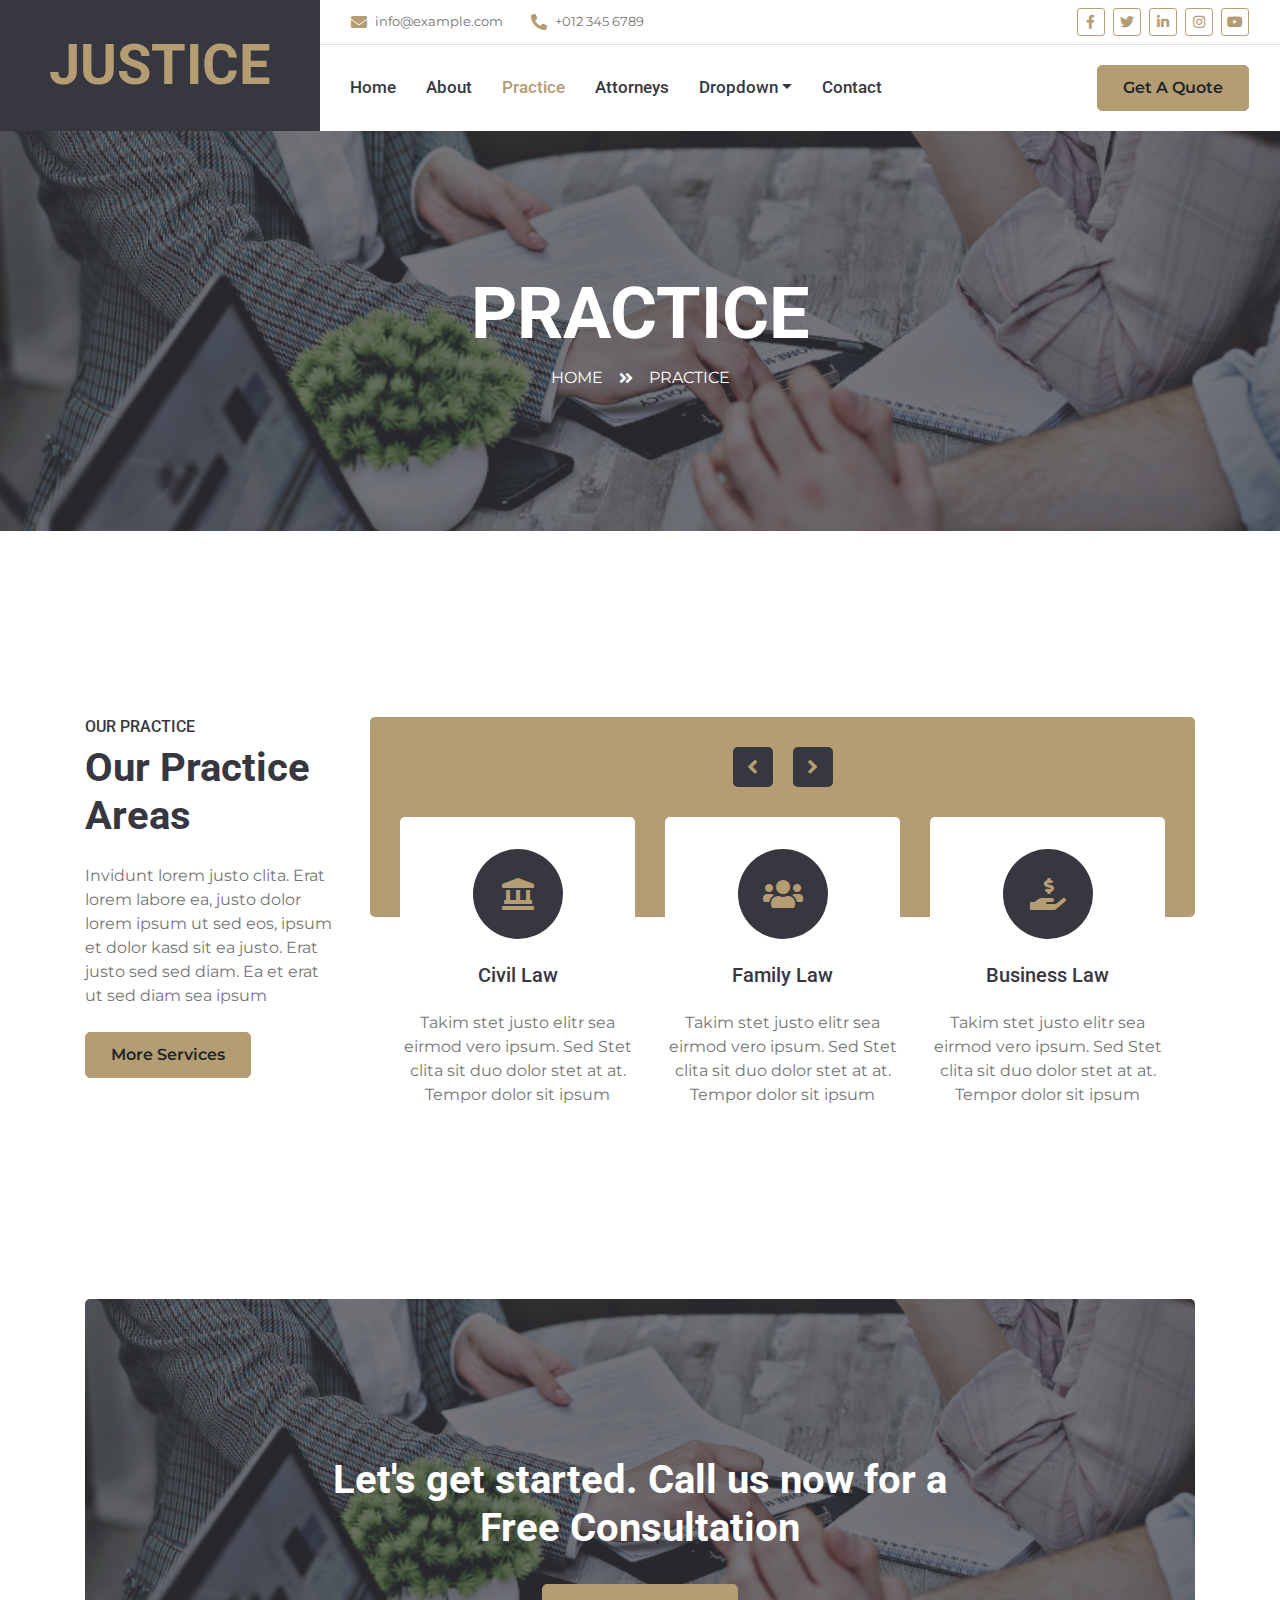
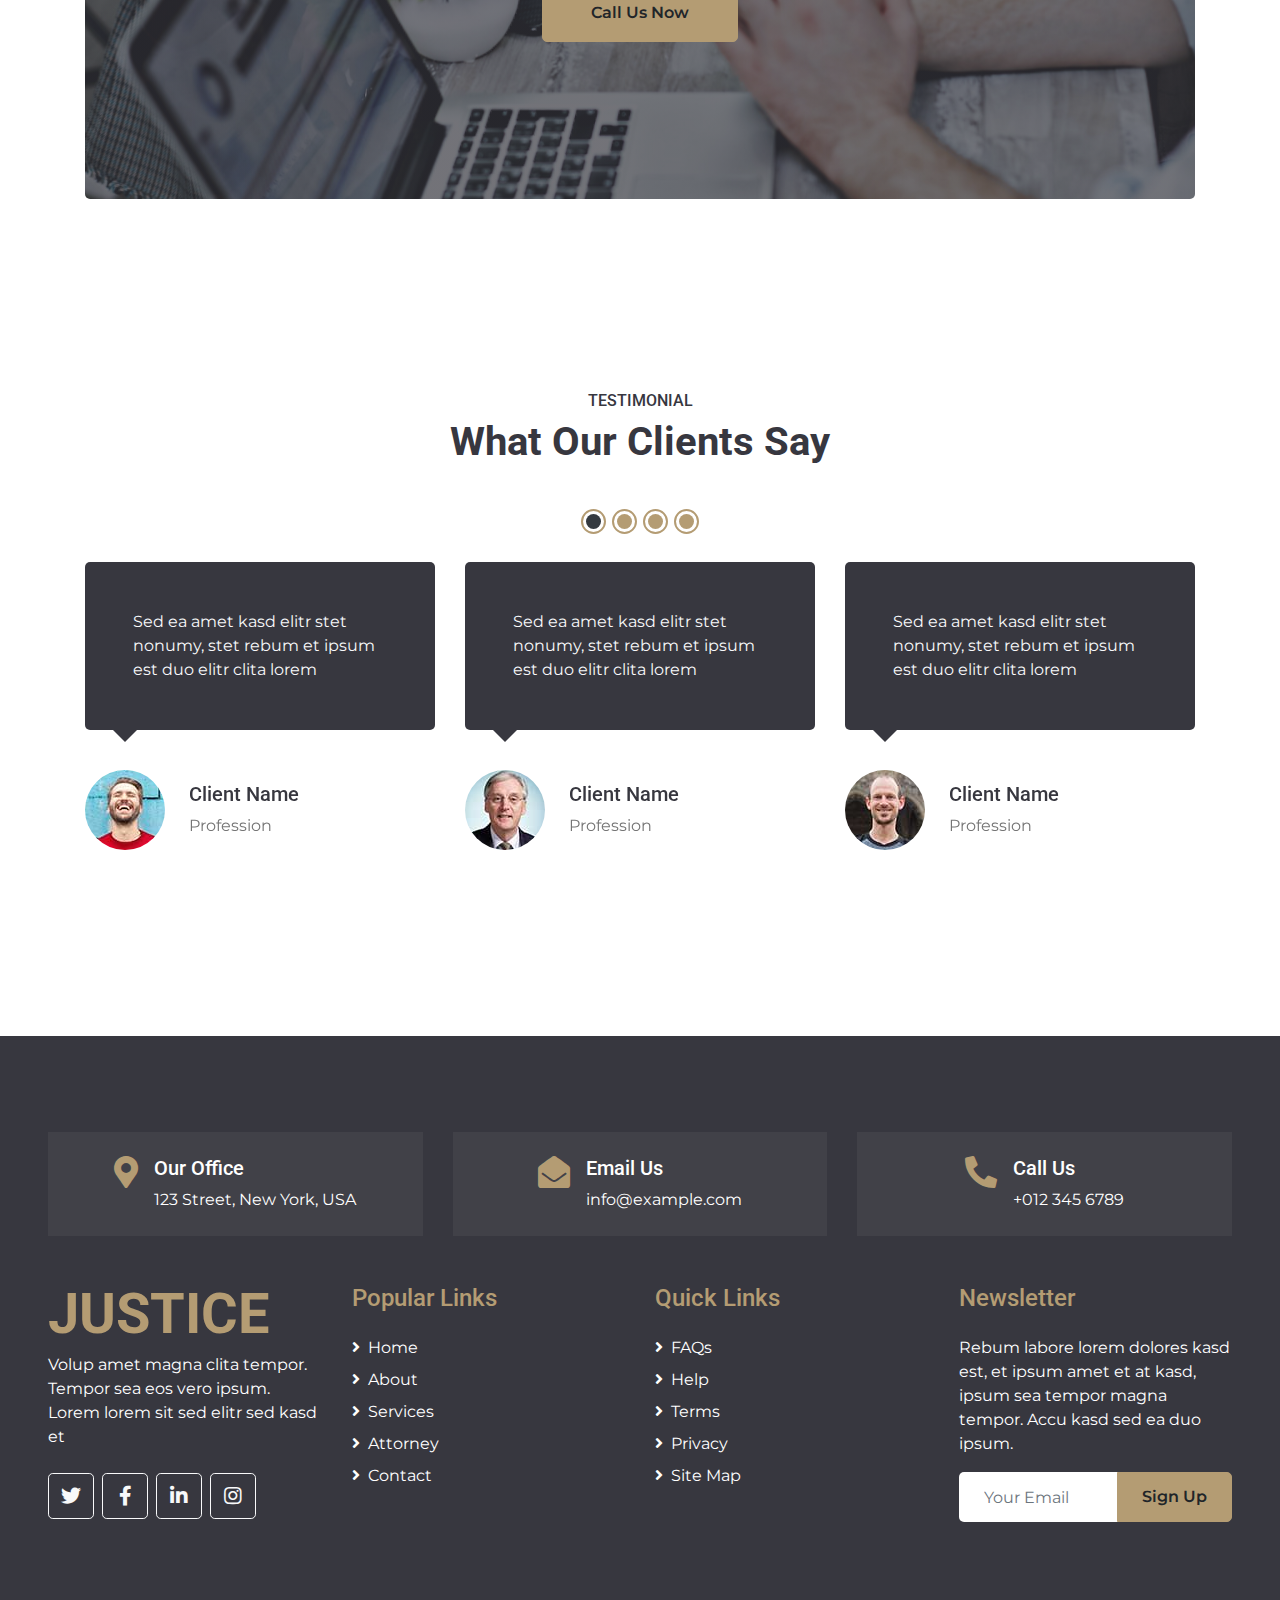
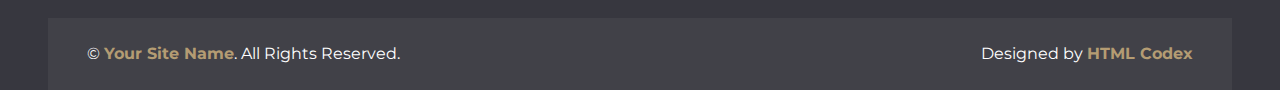
<file: lawyer-website-template/service.html>
<!DOCTYPE html>
<html lang="en">

<head>
    <meta charset="utf-8">
    <title>JUSTICE - Free Lawyer Website Template</title>
    <meta content="width=device-width, initial-scale=1.0" name="viewport">
    <meta content="Free HTML Templates" name="keywords">
    <meta content="Free HTML Templates" name="description">

    <!-- Favicon -->
    <link href="img/favicon.ico" rel="icon">

    <!-- Google Web Fonts -->
    <link rel="preconnect" href="https://fonts.gstatic.com">
    <link href="https://fonts.googleapis.com/css2?family=Montserrat:wght@400;600&family=Roboto:wght@300;500;700&display=swap" rel="stylesheet"> 

    <!-- Font Awesome -->
    <link href="https://cdnjs.cloudflare.com/ajax/libs/font-awesome/5.10.0/css/all.min.css" rel="stylesheet">

    <!-- Libraries Stylesheet -->
    <link href="lib/owlcarousel/assets/owl.carousel.min.css" rel="stylesheet">
    <link href="lib/tempusdominus/css/tempusdominus-bootstrap-4.min.css" rel="stylesheet" />

    <!-- Customized Bootstrap Stylesheet -->
    <link href="css/style.css" rel="stylesheet">
</head>

<body>
    <!-- Header Start -->
    <div class="container-fluid">
        <div class="row">
            <div class="col-lg-3 bg-secondary d-none d-lg-block">
                <a href="index.html" class="navbar-brand w-100 h-100 m-0 p-0 d-flex align-items-center justify-content-center">
                    <h1 class="m-0 display-4 text-primary text-uppercase">Justice</h1>
                </a>
            </div>
            <div class="col-lg-9">
                <div class="row bg-white border-bottom d-none d-lg-flex">
                    <div class="col-lg-7 text-left">
                        <div class="h-100 d-inline-flex align-items-center py-2 px-3">
                            <i class="fa fa-envelope text-primary mr-2"></i>
                            <small>info@example.com</small>
                        </div>
                        <div class="h-100 d-inline-flex align-items-center py-2 px-2">
                            <i class="fa fa-phone-alt text-primary mr-2"></i>
                            <small>+012 345 6789</small>
                        </div>
                    </div>
                    <div class="col-lg-5 text-right">
                        <div class="d-inline-flex align-items-center p-2">
                            <a class="btn btn-sm btn-outline-primary btn-sm-square mr-2" href="">
                                <i class="fab fa-facebook-f"></i>
                            </a>
                            <a class="btn btn-sm btn-outline-primary btn-sm-square mr-2" href="">
                                <i class="fab fa-twitter"></i>
                            </a>
                            <a class="btn btn-sm btn-outline-primary btn-sm-square mr-2" href="">
                                <i class="fab fa-linkedin-in"></i>
                            </a>
                            <a class="btn btn-sm btn-outline-primary btn-sm-square mr-2" href="">
                                <i class="fab fa-instagram"></i>
                            </a>
                            <a class="btn btn-sm btn-outline-primary btn-sm-square mr-2" href="">
                                <i class="fab fa-youtube"></i>
                            </a>
                        </div>
                    </div>
                </div>
                <nav class="navbar navbar-expand-lg bg-white navbar-light p-0">
                    <a href="index.html" class="navbar-brand d-block d-lg-none">
                        <h1 class="m-0 display-4 text-primary text-uppercase">Justice</h1>
                    </a>
                    <button type="button" class="navbar-toggler" data-toggle="collapse" data-target="#navbarCollapse">
                        <span class="navbar-toggler-icon"></span>
                    </button>
                    <div class="collapse navbar-collapse justify-content-between" id="navbarCollapse">
                        <div class="navbar-nav mr-auto py-0">
                            <a href="index.html" class="nav-item nav-link">Home</a>
                            <a href="about.html" class="nav-item nav-link">About</a>
                            <a href="service.html" class="nav-item nav-link active">Practice</a>
                            <a href="team.html" class="nav-item nav-link">Attorneys</a>
                            <div class="nav-item dropdown">
                                <a href="#" class="nav-link dropdown-toggle" data-toggle="dropdown">Dropdown</a>
                                <div class="dropdown-menu rounded-0 m-0">
                                    <a href="#" class="dropdown-item">Menu Item 1</a>
                                    <a href="#" class="dropdown-item">Menu Item 2</a>
                                    <a href="#" class="dropdown-item">Menu Item 3</a>
                                </div>
                            </div>
                            <a href="contact.html" class="nav-item nav-link">Contact</a>
                        </div>
                        <a href="" class="btn btn-primary mr-3 d-none d-lg-block">Get A Quote</a>
                    </div>
                </nav>
            </div>
        </div>
    </div>
    <!-- Header End -->


    <!-- Page Header Start -->
    <div class="container-fluid bg-page-header" style="margin-bottom: 90px;">
        <div class="container">
            <div class="d-flex flex-column align-items-center justify-content-center" style="min-height: 400px">
                <h3 class="display-3 text-white text-uppercase">Practice</h3>
                <div class="d-inline-flex text-white">
                    <p class="m-0 text-uppercase"><a class="text-white" href="">Home</a></p>
                    <i class="fa fa-angle-double-right pt-1 px-3"></i>
                    <p class="m-0 text-uppercase">Practice</p>
                </div>
            </div>
        </div>
    </div>
    <!-- Page Header End -->


    <!-- Services Start -->
    <div class="container-fluid py-5">
        <div class="container py-5">
            <div class="row">
                <div class="col-lg-3">
                    <h6 class="text-uppercase">Our Practice</h6>
                    <h1 class="mb-4">Our Practice Areas</h1>
                    <p>Invidunt lorem justo clita. Erat lorem labore ea, justo dolor lorem ipsum ut sed eos, ipsum et dolor kasd sit ea justo. Erat justo sed sed diam. Ea et erat ut sed diam sea ipsum</p>
                    <a href="" class="btn btn-primary mt-2">More Services</a>
                </div>
                <div class="col-lg-9 pt-5 pt-lg-0">
                    <div class="bg-primary rounded" style="height: 200px;"></div>
                    <div class="owl-carousel service-carousel position-relative" style="margin-top: -100px; padding: 0 30px;">
                        <div class="d-flex flex-column align-items-center text-center bg-white rounded pt-4">
                            <div class="icon-box bg-secondary text-primary mt-2 mb-4">
                                <i class="fa fa-2x fa-landmark"></i>
                            </div>
                            <h5 class="mb-4 px-4">Civil Law</h5>
                            <p class="m-0">Takim stet justo elitr sea eirmod vero ipsum. Sed Stet clita sit duo dolor stet at at. Tempor dolor sit ipsum</p>
                        </div>
                        <div class="d-flex flex-column align-items-center text-center bg-white rounded pt-4">
                            <div class="icon-box bg-secondary text-primary mt-2 mb-4">
                                <i class="fa fa-2x fa-users"></i>
                            </div>
                            <h5 class="mb-4 px-4">Family Law</h5>
                            <p class="m-0">Takim stet justo elitr sea eirmod vero ipsum. Sed Stet clita sit duo dolor stet at at. Tempor dolor sit ipsum</p>
                        </div>
                        <div class="d-flex flex-column align-items-center text-center bg-white rounded pt-4">
                            <div class="icon-box bg-secondary text-primary mt-2 mb-4">
                                <i class="fa fa-2x fa-hand-holding-usd"></i>
                            </div>
                            <h5 class="mb-4 px-4">Business Law</h5>
                            <p class="m-0">Takim stet justo elitr sea eirmod vero ipsum. Sed Stet clita sit duo dolor stet at at. Tempor dolor sit ipsum</p>
                        </div>
                        <div class="d-flex flex-column align-items-center text-center bg-white rounded pt-4">
                            <div class="icon-box bg-secondary text-primary mt-2 mb-4">
                                <i class="fa fa-2x fa-gavel"></i>
                            </div>
                            <h5 class="mb-4 px-4">Criminal Law</h5>
                            <p class="m-0">Takim stet justo elitr sea eirmod vero ipsum. Sed Stet clita sit duo dolor stet at at. Tempor dolor sit ipsum</p>
                        </div>
                    </div>
                </div>
            </div>
        </div>
    </div>
    <!-- Services End -->


    <!-- Action Start -->
    <div class="container-fluid py-5">
        <div class="container py-5">
            <div class="bg-action rounded" style="height: 500px;">
                <div class="row h-100 align-items-center justify-content-center">
                    <div class="col-lg-7 text-center">
                        <h1 class="text-white mb-4">Let's get started. Call us now for a Free Consultation</h1>
                        <a class="btn btn-primary py-3 px-5 mt-2" href="#">Call Us Now</a>
                    </div>
                </div>
            </div>
        </div>
    </div>
    <!-- Action End -->


    <!-- Testimonial Start -->
    <div class="container-fluid py-5">
        <div class="container py-5">
            <div class="text-center pb-5">
                <h6 class="text-uppercase">Testimonial</h6>
                <h1 class="mb-5">What Our Clients Say</h1>
            </div>
            <div class="owl-carousel testimonial-carousel">
                <div class="testimonial-item">
                    <div class="testimonial-text position-relative bg-secondary text-light rounded p-5 mb-4">
                        Sed ea amet kasd elitr stet nonumy, stet rebum et ipsum est duo elitr clita lorem
                    </div>
                    <div class="d-flex align-items-center pt-3">
                        <img class="img-fluid rounded-circle" src="img/testimonial-1.jpg" style="width: 80px; height: 80px;" alt="">
                        <div class="pl-4">
                            <h5>Client Name</h5>
                            <p class="m-0">Profession</p>
                        </div>
                    </div>
                </div>
                <div class="testimonial-item">
                    <div class="testimonial-text position-relative bg-secondary text-light rounded p-5 mb-4">
                        Sed ea amet kasd elitr stet nonumy, stet rebum et ipsum est duo elitr clita lorem
                    </div>
                    <div class="d-flex align-items-center pt-3">
                        <img class="img-fluid rounded-circle" src="img/testimonial-2.jpg" style="width: 80px; height: 80px;" alt="">
                        <div class="pl-4">
                            <h5>Client Name</h5>
                            <p class="m-0">Profession</p>
                        </div>
                    </div>
                </div>
                <div class="testimonial-item">
                    <div class="testimonial-text position-relative bg-secondary text-light rounded p-5 mb-4">
                        Sed ea amet kasd elitr stet nonumy, stet rebum et ipsum est duo elitr clita lorem
                    </div>
                    <div class="d-flex align-items-center pt-3">
                        <img class="img-fluid rounded-circle" src="img/testimonial-3.jpg" style="width: 80px; height: 80px;" alt="">
                        <div class="pl-4">
                            <h5>Client Name</h5>
                            <p class="m-0">Profession</p>
                        </div>
                    </div>
                </div>
                <div class="testimonial-item">
                    <div class="testimonial-text position-relative bg-secondary text-light rounded p-5 mb-4">
                        Sed ea amet kasd elitr stet nonumy, stet rebum et ipsum est duo elitr clita lorem
                    </div>
                    <div class="d-flex align-items-center pt-3">
                        <img class="img-fluid rounded-circle" src="img/testimonial-4.jpg" style="width: 80px; height: 80px;" alt="">
                        <div class="pl-4">
                            <h5>Client Name</h5>
                            <p class="m-0">Profession</p>
                        </div>
                    </div>
                </div>
            </div>
        </div>
    </div>
    <!-- Testimonial End -->


    <!-- Footer Start -->
    <div class="container-fluid bg-secondary text-white pt-5 px-sm-3 px-md-5" style="margin-top: 90px;">
        <div class="row mt-5">
            <div class="col-lg-4">
                <div class="d-flex justify-content-lg-center p-4" style="background: rgba(256, 256, 256, .05);">
                    <i class="fa fa-2x fa-map-marker-alt text-primary"></i>
                    <div class="ml-3">
                        <h5 class="text-white">Our Office</h5>
                        <p class="m-0">123 Street, New York, USA</p>
                    </div>
                </div>
            </div>
            <div class="col-lg-4">
                <div class="d-flex justify-content-lg-center p-4" style="background: rgba(256, 256, 256, .05);">
                    <i class="fa fa-2x fa-envelope-open text-primary"></i>
                    <div class="ml-3">
                        <h5 class="text-white">Email Us</h5>
                        <p class="m-0">info@example.com</p>
                    </div>
                </div>
            </div>
            <div class="col-lg-4">
                <div class="d-flex justify-content-lg-center p-4" style="background: rgba(256, 256, 256, .05);">
                    <i class="fa fa-2x fa-phone-alt text-primary"></i>
                    <div class="ml-3">
                        <h5 class="text-white">Call Us</h5>
                        <p class="m-0">+012 345 6789</p>
                    </div>
                </div>
            </div>
        </div>
        <div class="row pt-5">
            <div class="col-lg-3 col-md-6 mb-5">
                <a href="index.html" class="navbar-brand">
                    <h1 class="m-0 mt-n2 display-4 text-primary text-uppercase">Justice</h1>
                </a>
                <p>Volup amet magna clita tempor. Tempor sea eos vero ipsum. Lorem lorem sit sed elitr sed kasd et</p>
                <div class="d-flex justify-content-start mt-4">
                    <a class="btn btn-lg btn-outline-light btn-lg-square mr-2" href="#"><i class="fab fa-twitter"></i></a>
                    <a class="btn btn-lg btn-outline-light btn-lg-square mr-2" href="#"><i class="fab fa-facebook-f"></i></a>
                    <a class="btn btn-lg btn-outline-light btn-lg-square mr-2" href="#"><i class="fab fa-linkedin-in"></i></a>
                    <a class="btn btn-lg btn-outline-light btn-lg-square" href="#"><i class="fab fa-instagram"></i></a>
                </div>
            </div>
            <div class="col-lg-3 col-md-6 mb-5">
                <h4 class="font-weight-semi-bold text-primary mb-4">Popular Links</h4>
                <div class="d-flex flex-column justify-content-start">
                    <a class="text-white mb-2" href="#"><i class="fa fa-angle-right mr-2"></i>Home</a>
                    <a class="text-white mb-2" href="#"><i class="fa fa-angle-right mr-2"></i>About</a>
                    <a class="text-white mb-2" href="#"><i class="fa fa-angle-right mr-2"></i>Services</a>
                    <a class="text-white mb-2" href="#"><i class="fa fa-angle-right mr-2"></i>Attorney</a>
                    <a class="text-white" href="#"><i class="fa fa-angle-right mr-2"></i>Contact</a>
                </div>
            </div>
            <div class="col-lg-3 col-md-6 mb-5">
                <h4 class="font-weight-semi-bold text-primary mb-4">Quick Links</h4>
                <div class="d-flex flex-column justify-content-start">
                    <a class="text-white mb-2" href="#"><i class="fa fa-angle-right mr-2"></i>FAQs</a>
                    <a class="text-white mb-2" href="#"><i class="fa fa-angle-right mr-2"></i>Help</a>
                    <a class="text-white mb-2" href="#"><i class="fa fa-angle-right mr-2"></i>Terms</a>
                    <a class="text-white mb-2" href="#"><i class="fa fa-angle-right mr-2"></i>Privacy</a>
                    <a class="text-white" href="#"><i class="fa fa-angle-right mr-2"></i>Site Map</a>
                </div>
            </div>
            <div class="col-lg-3 col-md-6 mb-5">
                <h4 class="font-weight-semi-bold text-primary mb-4">Newsletter</h4>
                <p>Rebum labore lorem dolores kasd est, et ipsum amet et at kasd, ipsum sea tempor magna tempor. Accu kasd sed ea duo ipsum.</p>
                <div class="w-100">
                    <div class="input-group">
                        <input type="text" class="form-control border-0" style="padding: 25px;" placeholder="Your Email">
                        <div class="input-group-append">
                            <button class="btn btn-primary px-4">Sign Up</button>
                        </div>
                    </div>
                </div>
            </div>
        </div>
        <div class="row p-4 mt-5 mx-0" style="background: rgba(256, 256, 256, .05);">
            <div class="col-md-6 text-center text-md-left mb-3 mb-md-0">
                <p class="m-0 text-white">&copy; <a class="font-weight-bold" href="#">Your Site Name</a>. All Rights Reserved.</p>
            </div>
            <div class="col-md-6 text-center text-md-right">
                <p class="m-0 text-white">Designed by <a class="font-weight-bold" href="https://htmlcodex.com">HTML Codex</a></p>
            </div>
        </div>
    </div>
    <!-- Footer End -->


    <!-- Back to Top -->
    <a href="#" class="btn btn-primary px-3 back-to-top"><i class="fa fa-angle-double-up"></i></a>


    <!-- JavaScript Libraries -->
    <script src="https://code.jquery.com/jquery-3.4.1.min.js"></script>
    <script src="https://stackpath.bootstrapcdn.com/bootstrap/4.4.1/js/bootstrap.bundle.min.js"></script>
    <script src="lib/easing/easing.min.js"></script>
    <script src="lib/waypoints/waypoints.min.js"></script>
    <script src="lib/owlcarousel/owl.carousel.min.js"></script>
    <script src="lib/tempusdominus/js/moment.min.js"></script>
    <script src="lib/tempusdominus/js/moment-timezone.min.js"></script>
    <script src="lib/tempusdominus/js/tempusdominus-bootstrap-4.min.js"></script>

    <!-- Contact Javascript File -->
    <script src="mail/jqBootstrapValidation.min.js"></script>
    <script src="mail/contact.js"></script>

    <!-- Template Javascript -->
    <script src="js/main.js"></script>
</body>

</html>
</file>
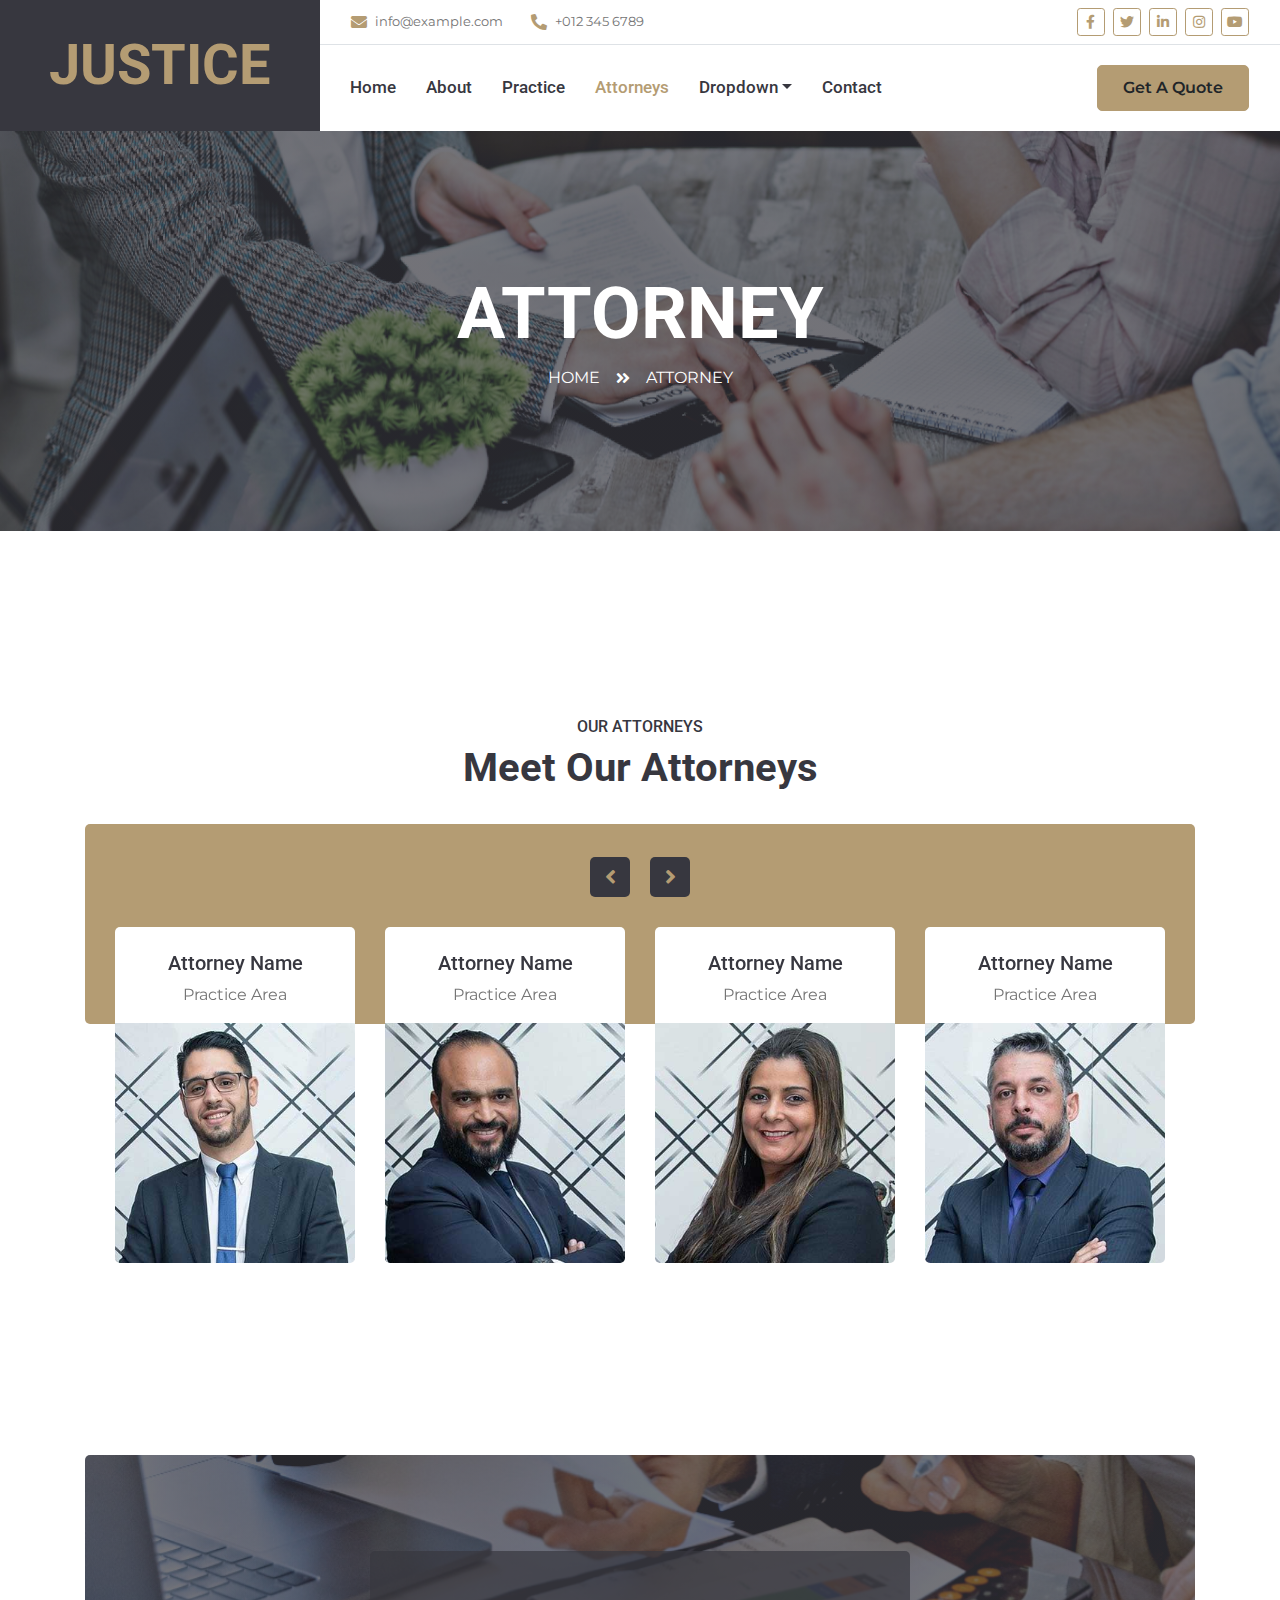
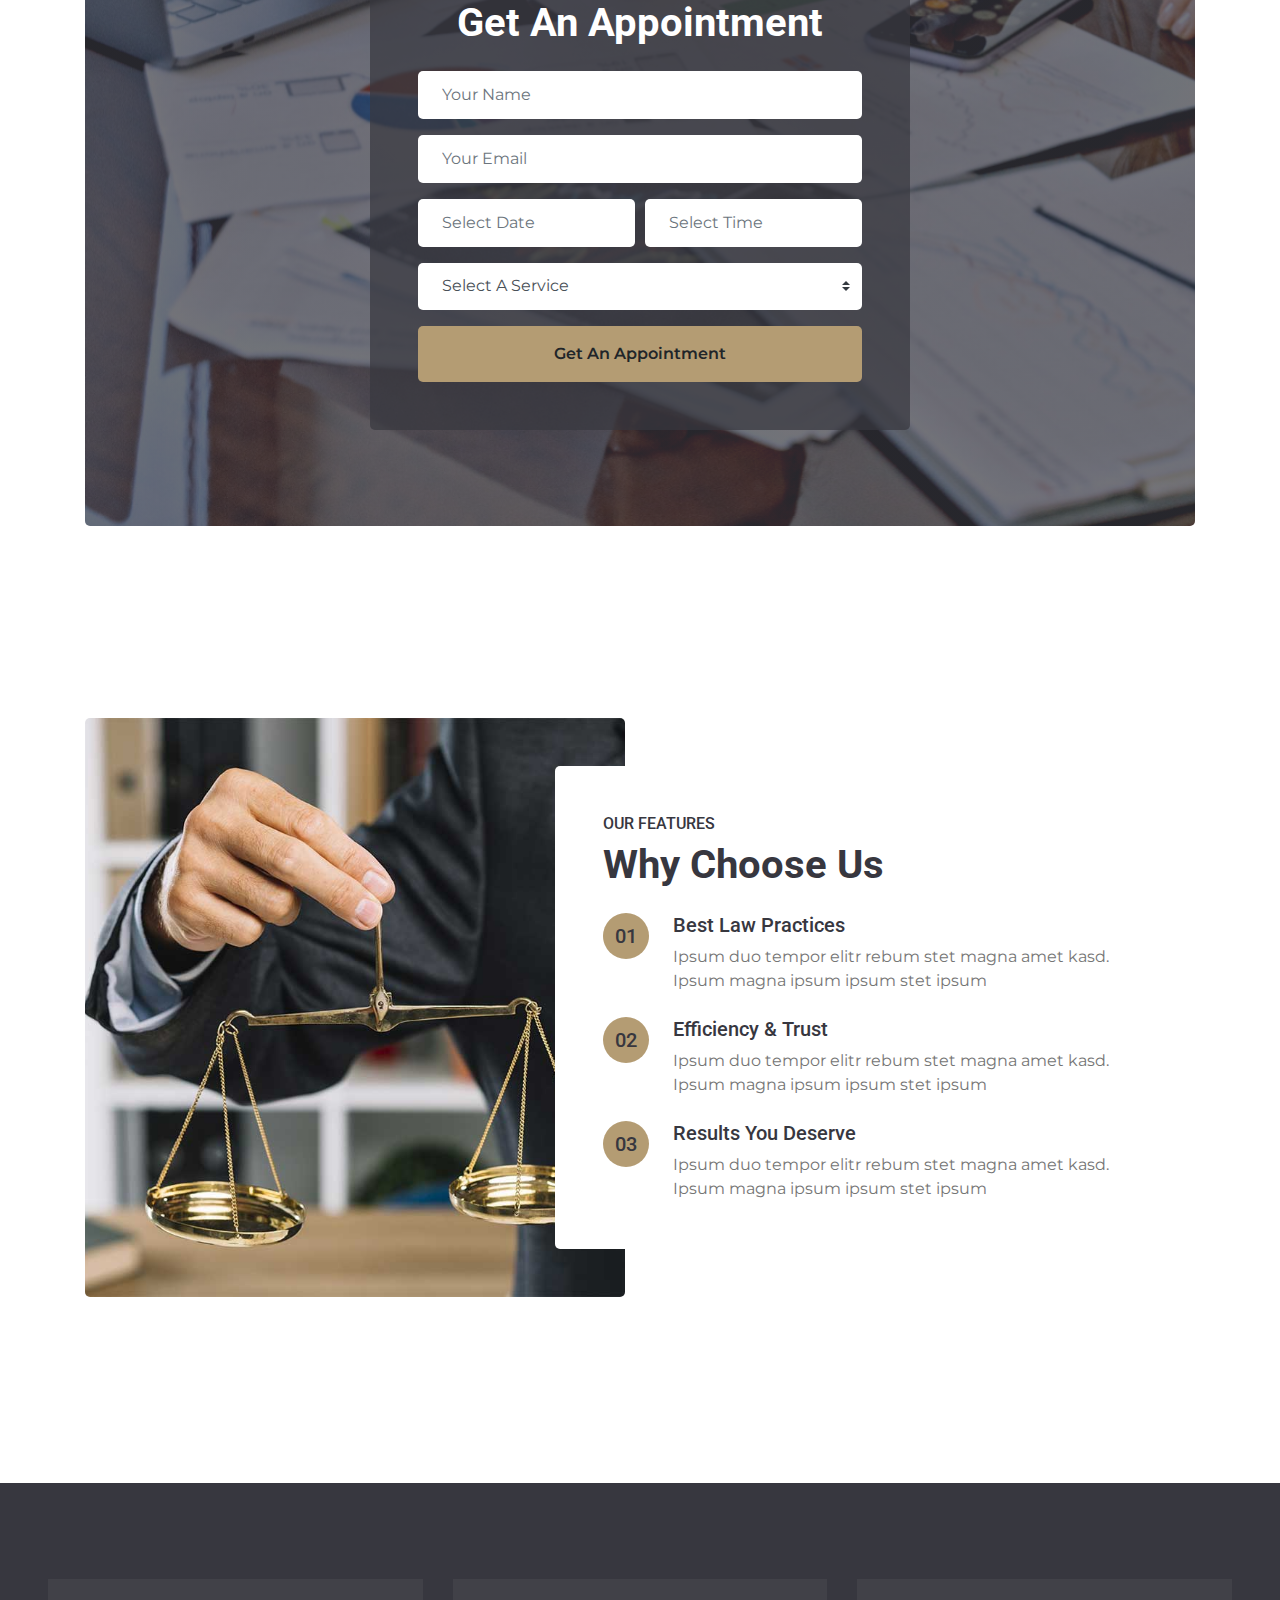
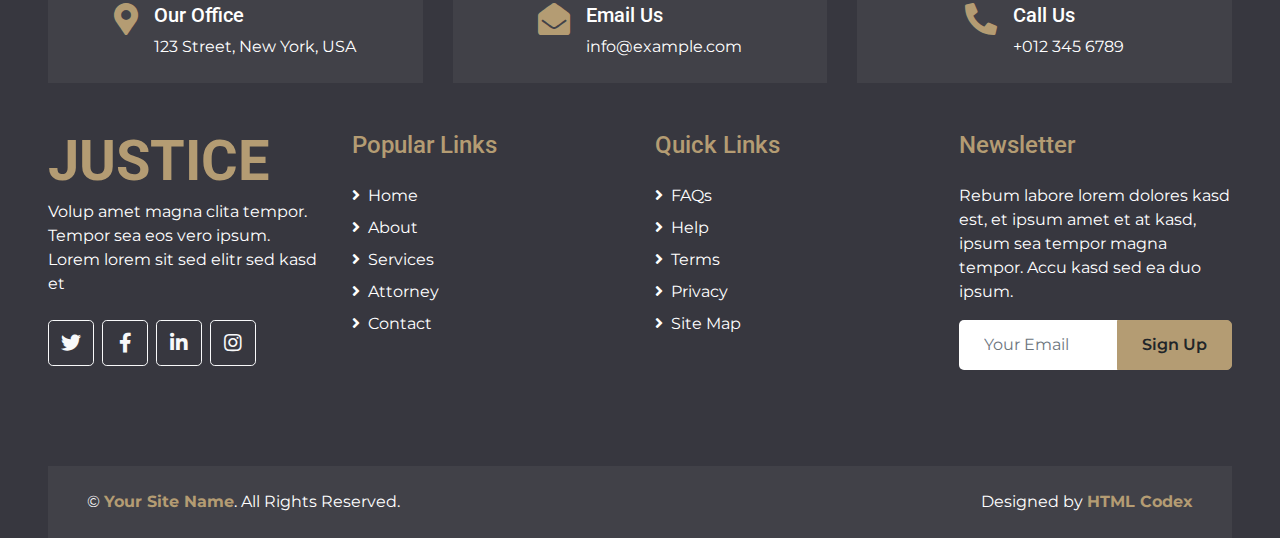
<file: lawyer-website-template/team.html>
<!DOCTYPE html>
<html lang="en">

<head>
    <meta charset="utf-8">
    <title>JUSTICE - Free Lawyer Website Template</title>
    <meta content="width=device-width, initial-scale=1.0" name="viewport">
    <meta content="Free HTML Templates" name="keywords">
    <meta content="Free HTML Templates" name="description">

    <!-- Favicon -->
    <link href="img/favicon.ico" rel="icon">

    <!-- Google Web Fonts -->
    <link rel="preconnect" href="https://fonts.gstatic.com">
    <link href="https://fonts.googleapis.com/css2?family=Montserrat:wght@400;600&family=Roboto:wght@300;500;700&display=swap" rel="stylesheet"> 

    <!-- Font Awesome -->
    <link href="https://cdnjs.cloudflare.com/ajax/libs/font-awesome/5.10.0/css/all.min.css" rel="stylesheet">

    <!-- Libraries Stylesheet -->
    <link href="lib/owlcarousel/assets/owl.carousel.min.css" rel="stylesheet">
    <link href="lib/tempusdominus/css/tempusdominus-bootstrap-4.min.css" rel="stylesheet" />

    <!-- Customized Bootstrap Stylesheet -->
    <link href="css/style.css" rel="stylesheet">
</head>

<body>
    <!-- Header Start -->
    <div class="container-fluid">
        <div class="row">
            <div class="col-lg-3 bg-secondary d-none d-lg-block">
                <a href="index.html" class="navbar-brand w-100 h-100 m-0 p-0 d-flex align-items-center justify-content-center">
                    <h1 class="m-0 display-4 text-primary text-uppercase">Justice</h1>
                </a>
            </div>
            <div class="col-lg-9">
                <div class="row bg-white border-bottom d-none d-lg-flex">
                    <div class="col-lg-7 text-left">
                        <div class="h-100 d-inline-flex align-items-center py-2 px-3">
                            <i class="fa fa-envelope text-primary mr-2"></i>
                            <small>info@example.com</small>
                        </div>
                        <div class="h-100 d-inline-flex align-items-center py-2 px-2">
                            <i class="fa fa-phone-alt text-primary mr-2"></i>
                            <small>+012 345 6789</small>
                        </div>
                    </div>
                    <div class="col-lg-5 text-right">
                        <div class="d-inline-flex align-items-center p-2">
                            <a class="btn btn-sm btn-outline-primary btn-sm-square mr-2" href="">
                                <i class="fab fa-facebook-f"></i>
                            </a>
                            <a class="btn btn-sm btn-outline-primary btn-sm-square mr-2" href="">
                                <i class="fab fa-twitter"></i>
                            </a>
                            <a class="btn btn-sm btn-outline-primary btn-sm-square mr-2" href="">
                                <i class="fab fa-linkedin-in"></i>
                            </a>
                            <a class="btn btn-sm btn-outline-primary btn-sm-square mr-2" href="">
                                <i class="fab fa-instagram"></i>
                            </a>
                            <a class="btn btn-sm btn-outline-primary btn-sm-square mr-2" href="">
                                <i class="fab fa-youtube"></i>
                            </a>
                        </div>
                    </div>
                </div>
                <nav class="navbar navbar-expand-lg bg-white navbar-light p-0">
                    <a href="index.html" class="navbar-brand d-block d-lg-none">
                        <h1 class="m-0 display-4 text-primary text-uppercase">Justice</h1>
                    </a>
                    <button type="button" class="navbar-toggler" data-toggle="collapse" data-target="#navbarCollapse">
                        <span class="navbar-toggler-icon"></span>
                    </button>
                    <div class="collapse navbar-collapse justify-content-between" id="navbarCollapse">
                        <div class="navbar-nav mr-auto py-0">
                            <a href="index.html" class="nav-item nav-link">Home</a>
                            <a href="about.html" class="nav-item nav-link">About</a>
                            <a href="service.html" class="nav-item nav-link">Practice</a>
                            <a href="team.html" class="nav-item nav-link active">Attorneys</a>
                            <div class="nav-item dropdown">
                                <a href="#" class="nav-link dropdown-toggle" data-toggle="dropdown">Dropdown</a>
                                <div class="dropdown-menu rounded-0 m-0">
                                    <a href="#" class="dropdown-item">Menu Item 1</a>
                                    <a href="#" class="dropdown-item">Menu Item 2</a>
                                    <a href="#" class="dropdown-item">Menu Item 3</a>
                                </div>
                            </div>
                            <a href="contact.html" class="nav-item nav-link">Contact</a>
                        </div>
                        <a href="" class="btn btn-primary mr-3 d-none d-lg-block">Get A Quote</a>
                    </div>
                </nav>
            </div>
        </div>
    </div>
    <!-- Header End -->


    <!-- Page Header Start -->
    <div class="container-fluid bg-page-header" style="margin-bottom: 90px;">
        <div class="container">
            <div class="d-flex flex-column align-items-center justify-content-center" style="min-height: 400px">
                <h3 class="display-3 text-white text-uppercase">Attorney</h3>
                <div class="d-inline-flex text-white">
                    <p class="m-0 text-uppercase"><a class="text-white" href="">Home</a></p>
                    <i class="fa fa-angle-double-right pt-1 px-3"></i>
                    <p class="m-0 text-uppercase">Attorney</p>
                </div>
            </div>
        </div>
    </div>
    <!-- Page Header End -->


    <!-- Team Start -->
    <div class="container-fluid py-5">
        <div class="container py-5">
            <div class="text-center pb-2">
                <h6 class="text-uppercase">Our Attorneys</h6>
                <h1 class="mb-4">Meet Our Attorneys</h1>
            </div>
            <div class="row">
                <div class="col-12">
                    <div class="bg-primary rounded" style="height: 200px;"></div>
                    <div class="owl-carousel team-carousel position-relative" style="margin-top: -97px; padding: 0 30px;">
                        <div class="team-item text-center bg-white rounded overflow-hidden pt-4">
                            <h5 class="mb-2 px-4">Attorney Name</h5>
                            <p class="mb-3 px-4">Practice Area</p>
                            <div class="team-img position-relative">
                                <img class="img-fluid" src="img/team-1.jpg" alt="">
                                <div class="team-social">
                                    <a class="btn btn-outline-light btn-square mx-1" href="#"><i class="fab fa-twitter"></i></a>
                                    <a class="btn btn-outline-light btn-square mx-1" href="#"><i class="fab fa-facebook-f"></i></a>
                                    <a class="btn btn-outline-light btn-square mx-1" href="#"><i class="fab fa-linkedin-in"></i></a>
                                </div>
                            </div>
                        </div>
                        <div class="team-item text-center bg-white rounded overflow-hidden pt-4">
                            <h5 class="mb-2 px-4">Attorney Name</h5>
                            <p class="mb-3 px-4">Practice Area</p>
                            <div class="team-img position-relative">
                                <img class="img-fluid" src="img/team-2.jpg" alt="">
                                <div class="team-social">
                                    <a class="btn btn-outline-light btn-square mx-1" href="#"><i class="fab fa-twitter"></i></a>
                                    <a class="btn btn-outline-light btn-square mx-1" href="#"><i class="fab fa-facebook-f"></i></a>
                                    <a class="btn btn-outline-light btn-square mx-1" href="#"><i class="fab fa-linkedin-in"></i></a>
                                </div>
                            </div>
                        </div>
                        <div class="team-item text-center bg-white rounded overflow-hidden pt-4">
                            <h5 class="mb-2 px-4">Attorney Name</h5>
                            <p class="mb-3 px-4">Practice Area</p>
                            <div class="team-img position-relative">
                                <img class="img-fluid" src="img/team-3.jpg" alt="">
                                <div class="team-social">
                                    <a class="btn btn-outline-light btn-square mx-1" href="#"><i class="fab fa-twitter"></i></a>
                                    <a class="btn btn-outline-light btn-square mx-1" href="#"><i class="fab fa-facebook-f"></i></a>
                                    <a class="btn btn-outline-light btn-square mx-1" href="#"><i class="fab fa-linkedin-in"></i></a>
                                </div>
                            </div>
                        </div>
                        <div class="team-item text-center bg-white rounded overflow-hidden pt-4">
                            <h5 class="mb-2 px-4">Attorney Name</h5>
                            <p class="mb-3 px-4">Practice Area</p>
                            <div class="team-img position-relative">
                                <img class="img-fluid" src="img/team-4.jpg" alt="">
                                <div class="team-social">
                                    <a class="btn btn-outline-light btn-square mx-1" href="#"><i class="fab fa-twitter"></i></a>
                                    <a class="btn btn-outline-light btn-square mx-1" href="#"><i class="fab fa-facebook-f"></i></a>
                                    <a class="btn btn-outline-light btn-square mx-1" href="#"><i class="fab fa-linkedin-in"></i></a>
                                </div>
                            </div>
                        </div>
                        <div class="team-item text-center bg-white rounded overflow-hidden pt-4">
                            <h5 class="mb-2 px-4">Attorney Name</h5>
                            <p class="mb-3 px-4">Practice Area</p>
                            <div class="team-img position-relative">
                                <img class="img-fluid" src="img/team-5.jpg" alt="">
                                <div class="team-social">
                                    <a class="btn btn-outline-light btn-square mx-1" href="#"><i class="fab fa-twitter"></i></a>
                                    <a class="btn btn-outline-light btn-square mx-1" href="#"><i class="fab fa-facebook-f"></i></a>
                                    <a class="btn btn-outline-light btn-square mx-1" href="#"><i class="fab fa-linkedin-in"></i></a>
                                </div>
                            </div>
                        </div>
                    </div>
                </div>
            </div>
        </div>
    </div>
    <!-- Team End -->


    <!-- Appointment Start -->
    <div class="container-fluid py-5">
        <div class="container py-5">
            <div class="bg-appointment rounded">
                <div class="row h-100 align-items-center justify-content-center">
                    <div class="col-lg-6 py-5">
                        <div class="rounded p-5 my-5" style="background: rgba(55, 55, 63, .7);">
                            <h1 class="text-center text-white mb-4">Get An Appointment</h1>
                            <form>
                                <div class="form-group">
                                    <input type="text" class="form-control border-0 p-4" placeholder="Your Name" required="required" />
                                </div>
                                <div class="form-group">
                                    <input type="email" class="form-control border-0 p-4" placeholder="Your Email" required="required" />
                                </div>
                                <div class="form-row">
                                    <div class="col-6">
                                        <div class="form-group">
                                            <div class="date" id="date" data-target-input="nearest">
                                                <input type="text" class="form-control border-0 p-4 datetimepicker-input" placeholder="Select Date" data-target="#date" data-toggle="datetimepicker"/>
                                            </div>
                                        </div>
                                    </div>
                                    <div class="col-6">
                                        <div class="form-group">
                                            <div class="time" id="time" data-target-input="nearest">
                                                <input type="text" class="form-control border-0 p-4 datetimepicker-input" placeholder="Select Time" data-target="#time" data-toggle="datetimepicker"/>
                                            </div>
                                        </div>
                                    </div>
                                </div>
                                <div class="form-group">
                                    <select class="custom-select border-0 px-4" style="height: 47px;">
                                        <option selected>Select A Service</option>
                                        <option value="1">Service 1</option>
                                        <option value="2">Service 1</option>
                                        <option value="3">Service 1</option>
                                    </select>
                                </div>
                                <div>
                                    <button class="btn btn-primary btn-block border-0 py-3" type="submit">Get An Appointment</button>
                                </div>
                            </form>
                        </div>
                    </div>
                </div>
            </div>
        </div>
    </div>
    <!-- Appointment End -->


    <!-- Features Start -->
    <div class="container-fluid py-5">
        <div class="container py-5">
            <div class="row">
                <div class="col-lg-6" style="min-height: 500px;">
                    <div class="position-relative h-100 rounded overflow-hidden">
                        <img class="position-absolute w-100 h-100" src="img/feature.jpg" style="object-fit: cover;">
                    </div>
                </div>
                <div class="col-lg-6 pt-5 pb-lg-5">
                    <div class="feature-text bg-white rounded p-lg-5">
                        <h6 class="text-uppercase">Our Features</h6>
                        <h1 class="mb-4">Why Choose Us</h1>
                        <div class="d-flex mb-4">
                            <div class="btn-primary btn-lg-square px-3" style="border-radius: 50px;">
                                <h5 class="text-secondary m-0">01</h5>
                            </div>
                            <div class="ml-4">
                                <h5>Best Law Practices</h5>
                                <p class="m-0">Ipsum duo tempor elitr rebum stet magna amet kasd. Ipsum magna ipsum ipsum stet ipsum</p>
                            </div>
                        </div>
                        <div class="d-flex mb-4">
                            <div class="btn-primary btn-lg-square px-3" style="border-radius: 50px;">
                                <h5 class="text-secondary m-0">02</h5>
                            </div>
                            <div class="ml-4">
                                <h5>Efficiency & Trust</h5>
                                <p class="m-0">Ipsum duo tempor elitr rebum stet magna amet kasd. Ipsum magna ipsum ipsum stet ipsum</p>
                            </div>
                        </div>
                        <div class="d-flex">
                            <div class="btn-primary btn-lg-square px-3" style="border-radius: 50px;">
                                <h5 class="text-secondary m-0">03</h5>
                            </div>
                            <div class="ml-4">
                                <h5>Results You Deserve</h5>
                                <p class="m-0">Ipsum duo tempor elitr rebum stet magna amet kasd. Ipsum magna ipsum ipsum stet ipsum</p>
                            </div>
                        </div>
                    </div>
                </div>
            </div>
        </div>
    </div>
    <!-- Features End -->


    <!-- Footer Start -->
    <div class="container-fluid bg-secondary text-white pt-5 px-sm-3 px-md-5" style="margin-top: 90px;">
        <div class="row mt-5">
            <div class="col-lg-4">
                <div class="d-flex justify-content-lg-center p-4" style="background: rgba(256, 256, 256, .05);">
                    <i class="fa fa-2x fa-map-marker-alt text-primary"></i>
                    <div class="ml-3">
                        <h5 class="text-white">Our Office</h5>
                        <p class="m-0">123 Street, New York, USA</p>
                    </div>
                </div>
            </div>
            <div class="col-lg-4">
                <div class="d-flex justify-content-lg-center p-4" style="background: rgba(256, 256, 256, .05);">
                    <i class="fa fa-2x fa-envelope-open text-primary"></i>
                    <div class="ml-3">
                        <h5 class="text-white">Email Us</h5>
                        <p class="m-0">info@example.com</p>
                    </div>
                </div>
            </div>
            <div class="col-lg-4">
                <div class="d-flex justify-content-lg-center p-4" style="background: rgba(256, 256, 256, .05);">
                    <i class="fa fa-2x fa-phone-alt text-primary"></i>
                    <div class="ml-3">
                        <h5 class="text-white">Call Us</h5>
                        <p class="m-0">+012 345 6789</p>
                    </div>
                </div>
            </div>
        </div>
        <div class="row pt-5">
            <div class="col-lg-3 col-md-6 mb-5">
                <a href="index.html" class="navbar-brand">
                    <h1 class="m-0 mt-n2 display-4 text-primary text-uppercase">Justice</h1>
                </a>
                <p>Volup amet magna clita tempor. Tempor sea eos vero ipsum. Lorem lorem sit sed elitr sed kasd et</p>
                <div class="d-flex justify-content-start mt-4">
                    <a class="btn btn-lg btn-outline-light btn-lg-square mr-2" href="#"><i class="fab fa-twitter"></i></a>
                    <a class="btn btn-lg btn-outline-light btn-lg-square mr-2" href="#"><i class="fab fa-facebook-f"></i></a>
                    <a class="btn btn-lg btn-outline-light btn-lg-square mr-2" href="#"><i class="fab fa-linkedin-in"></i></a>
                    <a class="btn btn-lg btn-outline-light btn-lg-square" href="#"><i class="fab fa-instagram"></i></a>
                </div>
            </div>
            <div class="col-lg-3 col-md-6 mb-5">
                <h4 class="font-weight-semi-bold text-primary mb-4">Popular Links</h4>
                <div class="d-flex flex-column justify-content-start">
                    <a class="text-white mb-2" href="#"><i class="fa fa-angle-right mr-2"></i>Home</a>
                    <a class="text-white mb-2" href="#"><i class="fa fa-angle-right mr-2"></i>About</a>
                    <a class="text-white mb-2" href="#"><i class="fa fa-angle-right mr-2"></i>Services</a>
                    <a class="text-white mb-2" href="#"><i class="fa fa-angle-right mr-2"></i>Attorney</a>
                    <a class="text-white" href="#"><i class="fa fa-angle-right mr-2"></i>Contact</a>
                </div>
            </div>
            <div class="col-lg-3 col-md-6 mb-5">
                <h4 class="font-weight-semi-bold text-primary mb-4">Quick Links</h4>
                <div class="d-flex flex-column justify-content-start">
                    <a class="text-white mb-2" href="#"><i class="fa fa-angle-right mr-2"></i>FAQs</a>
                    <a class="text-white mb-2" href="#"><i class="fa fa-angle-right mr-2"></i>Help</a>
                    <a class="text-white mb-2" href="#"><i class="fa fa-angle-right mr-2"></i>Terms</a>
                    <a class="text-white mb-2" href="#"><i class="fa fa-angle-right mr-2"></i>Privacy</a>
                    <a class="text-white" href="#"><i class="fa fa-angle-right mr-2"></i>Site Map</a>
                </div>
            </div>
            <div class="col-lg-3 col-md-6 mb-5">
                <h4 class="font-weight-semi-bold text-primary mb-4">Newsletter</h4>
                <p>Rebum labore lorem dolores kasd est, et ipsum amet et at kasd, ipsum sea tempor magna tempor. Accu kasd sed ea duo ipsum.</p>
                <div class="w-100">
                    <div class="input-group">
                        <input type="text" class="form-control border-0" style="padding: 25px;" placeholder="Your Email">
                        <div class="input-group-append">
                            <button class="btn btn-primary px-4">Sign Up</button>
                        </div>
                    </div>
                </div>
            </div>
        </div>
        <div class="row p-4 mt-5 mx-0" style="background: rgba(256, 256, 256, .05);">
            <div class="col-md-6 text-center text-md-left mb-3 mb-md-0">
                <p class="m-0 text-white">&copy; <a class="font-weight-bold" href="#">Your Site Name</a>. All Rights Reserved.</p>
            </div>
            <div class="col-md-6 text-center text-md-right">
                <p class="m-0 text-white">Designed by <a class="font-weight-bold" href="https://htmlcodex.com">HTML Codex</a></p>
            </div>
        </div>
    </div>
    <!-- Footer End -->


    <!-- Back to Top -->
    <a href="#" class="btn btn-primary px-3 back-to-top"><i class="fa fa-angle-double-up"></i></a>


    <!-- JavaScript Libraries -->
    <script src="https://code.jquery.com/jquery-3.4.1.min.js"></script>
    <script src="https://stackpath.bootstrapcdn.com/bootstrap/4.4.1/js/bootstrap.bundle.min.js"></script>
    <script src="lib/easing/easing.min.js"></script>
    <script src="lib/waypoints/waypoints.min.js"></script>
    <script src="lib/owlcarousel/owl.carousel.min.js"></script>
    <script src="lib/tempusdominus/js/moment.min.js"></script>
    <script src="lib/tempusdominus/js/moment-timezone.min.js"></script>
    <script src="lib/tempusdominus/js/tempusdominus-bootstrap-4.min.js"></script>

    <!-- Contact Javascript File -->
    <script src="mail/jqBootstrapValidation.min.js"></script>
    <script src="mail/contact.js"></script>

    <!-- Template Javascript -->
    <script src="js/main.js"></script>
</body>

</html>
</file>
<file: css/style.css>
/******* Bootstrap Theming ********/
/*!
 * Bootstrap v4.5.3 (https://getbootstrap.com/)
 * Copyright 2011-2020 The Bootstrap Authors
 * Copyright 2011-2020 Twitter, Inc.
 * Licensed under MIT (https://github.com/twbs/bootstrap/blob/main/LICENSE)
 */
:root {
  --blue: #007bff;
  --indigo: #6610f2;
  --purple: #6f42c1;
  --pink: #e83e8c;
  --red: #dc3545;
  --orange: #fd7e14;
  --yellow: #ffc107;
  --green: #28a745;
  --teal: #20c997;
  --cyan: #17a2b8;
  --white: #fff;
  --gray: #6c757d;
  --gray-dark: #343a40;
  --primary: #d0a55b;
  --secondary: #37373F;
  --success: #28a745;
  --info: #17a2b8;
  --warning: #ffc107;
  --danger: #dc3545;
  --light: #f8f9fa;
  --dark: #343a40;
  --breakpoint-xs: 0;
  --breakpoint-sm: 576px;
  --breakpoint-md: 768px;
  --breakpoint-lg: 992px;
  --breakpoint-xl: 1200px;
  --font-family-sans-serif: "Montserrat", sans-serif;
  --font-family-monospace: SFMono-Regular, Menlo, Monaco, Consolas, "Liberation Mono", "Courier New", monospace;
}

*,
*::before,
*::after {
  box-sizing: border-box;
}

html {
  font-family: sans-serif;
  line-height: 1.15;
  -webkit-text-size-adjust: 100%;
  -webkit-tap-highlight-color: rgba(0, 0, 0, 0);
}

article, aside, figcaption, figure, footer, header, hgroup, main, nav, section {
  display: block;
}

body {
  margin: 0;
  font-family: "Montserrat", sans-serif;
  font-size: 1rem;
  font-weight: 400;
  line-height: 1.5;
  color: #757575;
  text-align: left;
  background-color: #fff;
}

[tabindex="-1"]:focus:not(:focus-visible) {
  outline: 0 !important;
}

hr {
  box-sizing: content-box;
  height: 0;
  overflow: visible;
}

h1, h2, h3, h4, h5, h6 {
  margin-top: 0;
  margin-bottom: 0.5rem;
}

p {
  margin-top: 0;
  margin-bottom: 1rem;
}

abbr[title],
abbr[data-original-title] {
  text-decoration: underline;
  text-decoration: underline dotted;
  cursor: help;
  border-bottom: 0;
  text-decoration-skip-ink: none;
}

address {
  margin-bottom: 1rem;
  font-style: normal;
  line-height: inherit;
}

ol,
ul,
dl {
  margin-top: 0;
  margin-bottom: 1rem;
}

ol ol,
ul ul,
ol ul,
ul ol {
  margin-bottom: 0;
}

dt {
  font-weight: 700;
}

dd {
  margin-bottom: .5rem;
  margin-left: 0;
}

blockquote {
  margin: 0 0 1rem;
}

b,
strong {
  font-weight: bolder;
}

small {
  font-size: 80%;
}

sub,
sup {
  position: relative;
  font-size: 75%;
  line-height: 0;
  vertical-align: baseline;
}

sub {
  bottom: -.25em;
}

sup {
  top: -.5em;
}

a {
  color: #d0a55b;
  text-decoration: none;
  background-color: transparent;
}

a:hover {
  color: #8e764c;
  text-decoration: underline;
}

a:not([href]):not([class]) {
  color: inherit;
  text-decoration: none;
}

a:not([href]):not([class]):hover {
  color: inherit;
  text-decoration: none;
}

pre,
code,
kbd,
samp {
  font-family: SFMono-Regular, Menlo, Monaco, Consolas, "Liberation Mono", "Courier New", monospace;
  font-size: 1em;
}

pre {
  margin-top: 0;
  margin-bottom: 1rem;
  overflow: auto;
  -ms-overflow-style: scrollbar;
}

figure {
  margin: 0 0 1rem;
}

img {
  vertical-align: middle;
  border-style: none;
}

svg {
  overflow: hidden;
  vertical-align: middle;
}

table {
  border-collapse: collapse;
}

caption {
  padding-top: 0.75rem;
  padding-bottom: 0.75rem;
  color: #6c757d;
  text-align: left;
  caption-side: bottom;
}

th {
  text-align: inherit;
  text-align: -webkit-match-parent;
}

label {
  display: inline-block;
  margin-bottom: 0.5rem;
}

button {
  border-radius: 0;
}

button:focus {
  outline: 1px dotted;
  outline: 5px auto -webkit-focus-ring-color;
}

input,
button,
select,
optgroup,
textarea {
  margin: 0;
  font-family: inherit;
  font-size: inherit;
  line-height: inherit;
}

button,
input {
  overflow: visible;
}

button,
select {
  text-transform: none;
}

[role="button"] {
  cursor: pointer;
}

select {
  word-wrap: normal;
}

button,
[type="button"],
[type="reset"],
[type="submit"] {
  -webkit-appearance: button;
}

button:not(:disabled),
[type="button"]:not(:disabled),
[type="reset"]:not(:disabled),
[type="submit"]:not(:disabled) {
  cursor: pointer;
}

button::-moz-focus-inner,
[type="button"]::-moz-focus-inner,
[type="reset"]::-moz-focus-inner,
[type="submit"]::-moz-focus-inner {
  padding: 0;
  border-style: none;
}

input[type="radio"],
input[type="checkbox"] {
  box-sizing: border-box;
  padding: 0;
}

textarea {
  overflow: auto;
  resize: vertical;
}

fieldset {
  min-width: 0;
  padding: 0;
  margin: 0;
  border: 0;
}

legend {
  display: block;
  width: 100%;
  max-width: 100%;
  padding: 0;
  margin-bottom: .5rem;
  font-size: 1.5rem;
  line-height: inherit;
  color: inherit;
  white-space: normal;
}

@media (max-width: 1200px) {
  legend {
    font-size: calc(1.275rem + 0.3vw) ;
  }
}

progress {
  vertical-align: baseline;
}

[type="number"]::-webkit-inner-spin-button,
[type="number"]::-webkit-outer-spin-button {
  height: auto;
}

[type="search"] {
  outline-offset: -2px;
  -webkit-appearance: none;
}

[type="search"]::-webkit-search-decoration {
  -webkit-appearance: none;
}

::-webkit-file-upload-button {
  font: inherit;
  -webkit-appearance: button;
}

output {
  display: inline-block;
}

summary {
  display: list-item;
  cursor: pointer;
}

template {
  display: none;
}

[hidden] {
  display: none !important;
}

h1, h2, h3, h4, h5, h6,
.h1, .h2, .h3, .h4, .h5, .h6 {
  margin-bottom: 0.5rem;
  font-family: "Roboto", sans-serif;
  font-weight: 500;
  line-height: 1.2;
  color: #37373F;
}

h1, .h1 {
  font-size: 2.5rem;
}

@media (max-width: 1200px) {
  h1, .h1 {
    font-size: calc(1.375rem + 1.5vw) ;
  }
}

h2, .h2 {
  font-size: 2rem;
}

@media (max-width: 1200px) {
  h2, .h2 {
    font-size: calc(1.325rem + 0.9vw) ;
  }
}

h3, .h3 {
  font-size: 1.75rem;
}

@media (max-width: 1200px) {
  h3, .h3 {
    font-size: calc(1.3rem + 0.6vw) ;
  }
}

h4, .h4 {
  font-size: 1.5rem;
}

@media (max-width: 1200px) {
  h4, .h4 {
    font-size: calc(1.275rem + 0.3vw) ;
  }
}

h5, .h5 {
  font-size: 1.25rem;
}

h6, .h6 {
  font-size: 1rem;
}

.lead {
  font-size: 1.25rem;
  font-weight: 300;
}

.display-1 {
  font-size: 6rem;
  font-weight: 300;
  line-height: 1.2;
}

@media (max-width: 1200px) {
  .display-1 {
    font-size: calc(1.725rem + 5.7vw) ;
  }
}

.display-2 {
  font-size: 5.5rem;
  font-weight: 300;
  line-height: 1.2;
}

@media (max-width: 1200px) {
  .display-2 {
    font-size: calc(1.675rem + 5.1vw) ;
  }
}

.display-3 {
  font-size: 4.5rem;
  font-weight: 300;
  line-height: 1.2;
}

@media (max-width: 1200px) {
  .display-3 {
    font-size: calc(1.575rem + 3.9vw) ;
  }
}

.display-4 {
  font-size: 3.5rem;
  font-weight: 300;
  line-height: 1.2;
}

@media (max-width: 1200px) {
  .display-4 {
    font-size: calc(1.475rem + 2.7vw) ;
  }
}

hr {
  margin-top: 1rem;
  margin-bottom: 1rem;
  border: 0;
  border-top: 1px solid rgba(0, 0, 0, 0.1);
}

small,
.small {
  font-size: 80%;
  font-weight: 400;
}

mark,
.mark {
  padding: 0.2em;
  background-color: #fcf8e3;
}

.list-unstyled {
  padding-left: 0;
  list-style: none;
}

.list-inline {
  padding-left: 0;
  list-style: none;
}

.list-inline-item {
  display: inline-block;
}

.list-inline-item:not(:last-child) {
  margin-right: 0.5rem;
}

.initialism {
  font-size: 90%;
  text-transform: uppercase;
}

.blockquote {
  margin-bottom: 1rem;
  font-size: 1.25rem;
}

.blockquote-footer {
  display: block;
  font-size: 80%;
  color: #6c757d;
}

.blockquote-footer::before {
  content: "\2014\00A0";
}

.img-fluid {
  max-width: 100%;
  height: auto;
}

.img-thumbnail {
  padding: 0.25rem;
  background-color: #fff;
  border: 1px solid #dee2e6;
  border-radius: 5px;
  max-width: 100%;
  height: auto;
}

.figure {
  display: inline-block;
}

.figure-img {
  margin-bottom: 0.5rem;
  line-height: 1;
}

.figure-caption {
  font-size: 90%;
  color: #6c757d;
}

code {
  font-size: 87.5%;
  color: #e83e8c;
  word-wrap: break-word;
}

a > code {
  color: inherit;
}

kbd {
  padding: 0.2rem 0.4rem;
  font-size: 87.5%;
  color: #fff;
  background-color: #212529;
  border-radius: 0.2rem;
}

kbd kbd {
  padding: 0;
  font-size: 100%;
  font-weight: 700;
}

pre {
  display: block;
  font-size: 87.5%;
  color: #212529;
}

pre code {
  font-size: inherit;
  color: inherit;
  word-break: normal;
}

.pre-scrollable {
  max-height: 340px;
  overflow-y: scroll;
}

.container,
.container-fluid,
.container-sm,
.container-md,
.container-lg,
.container-xl {
  width: 100%;
  padding-right: 15px;
  padding-left: 15px;
  margin-right: auto;
  margin-left: auto;
}

@media (min-width: 576px) {
  .container, .container-sm {
    max-width: 540px;
  }
}

@media (min-width: 768px) {
  .container, .container-sm, .container-md {
    max-width: 720px;
  }
}

@media (min-width: 992px) {
  .container, .container-sm, .container-md, .container-lg {
    max-width: 960px;
  }
}

@media (min-width: 1200px) {
  .container, .container-sm, .container-md, .container-lg, .container-xl {
    max-width: 1140px;
  }
}

.row {
  display: flex;
  flex-wrap: wrap;
  margin-right: -15px;
  margin-left: -15px;
}

.no-gutters {
  margin-right: 0;
  margin-left: 0;
}

.no-gutters > .col,
.no-gutters > [class*="col-"] {
  padding-right: 0;
  padding-left: 0;
}

.col-1, .col-2, .col-3, .col-4, .col-5, .col-6, .col-7, .col-8, .col-9, .col-10, .col-11, .col-12, .col,
.col-auto, .col-sm-1, .col-sm-2, .col-sm-3, .col-sm-4, .col-sm-5, .col-sm-6, .col-sm-7, .col-sm-8, .col-sm-9, .col-sm-10, .col-sm-11, .col-sm-12, .col-sm,
.col-sm-auto, .col-md-1, .col-md-2, .col-md-3, .col-md-4, .col-md-5, .col-md-6, .col-md-7, .col-md-8, .col-md-9, .col-md-10, .col-md-11, .col-md-12, .col-md,
.col-md-auto, .col-lg-1, .col-lg-2, .col-lg-3, .col-lg-4, .col-lg-5, .col-lg-6, .col-lg-7, .col-lg-8, .col-lg-9, .col-lg-10, .col-lg-11, .col-lg-12, .col-lg,
.col-lg-auto, .col-xl-1, .col-xl-2, .col-xl-3, .col-xl-4, .col-xl-5, .col-xl-6, .col-xl-7, .col-xl-8, .col-xl-9, .col-xl-10, .col-xl-11, .col-xl-12, .col-xl,
.col-xl-auto {
  position: relative;
  width: 100%;
  padding-right: 15px;
  padding-left: 15px;
}

.col {
  flex-basis: 0;
  flex-grow: 1;
  max-width: 100%;
}

.row-cols-1 > * {
  flex: 0 0 100%;
  max-width: 100%;
}

.row-cols-2 > * {
  flex: 0 0 50%;
  max-width: 50%;
}

.row-cols-3 > * {
  flex: 0 0 33.33333%;
  max-width: 33.33333%;
}

.row-cols-4 > * {
  flex: 0 0 25%;
  max-width: 25%;
}

.row-cols-5 > * {
  flex: 0 0 20%;
  max-width: 20%;
}

.row-cols-6 > * {
  flex: 0 0 16.66667%;
  max-width: 16.66667%;
}

.col-auto {
  flex: 0 0 auto;
  width: auto;
  max-width: 100%;
}

.col-1 {
  flex: 0 0 8.33333%;
  max-width: 8.33333%;
}

.col-2 {
  flex: 0 0 16.66667%;
  max-width: 16.66667%;
}

.col-3 {
  flex: 0 0 25%;
  max-width: 25%;
}

.col-4 {
  flex: 0 0 33.33333%;
  max-width: 33.33333%;
}

.col-5 {
  flex: 0 0 41.66667%;
  max-width: 41.66667%;
}

.col-6 {
  flex: 0 0 50%;
  max-width: 50%;
}

.col-7 {
  flex: 0 0 58.33333%;
  max-width: 58.33333%;
}

.col-8 {
  flex: 0 0 66.66667%;
  max-width: 66.66667%;
}

.col-9 {
  flex: 0 0 75%;
  max-width: 75%;
}

.col-10 {
  flex: 0 0 83.33333%;
  max-width: 83.33333%;
}

.col-11 {
  flex: 0 0 91.66667%;
  max-width: 91.66667%;
}

.col-12 {
  flex: 0 0 100%;
  max-width: 100%;
}

.order-first {
  order: -1;
}

.order-last {
  order: 13;
}

.order-0 {
  order: 0;
}

.order-1 {
  order: 1;
}

.order-2 {
  order: 2;
}

.order-3 {
  order: 3;
}

.order-4 {
  order: 4;
}

.order-5 {
  order: 5;
}

.order-6 {
  order: 6;
}

.order-7 {
  order: 7;
}

.order-8 {
  order: 8;
}

.order-9 {
  order: 9;
}

.order-10 {
  order: 10;
}

.order-11 {
  order: 11;
}

.order-12 {
  order: 12;
}

.offset-1 {
  margin-left: 8.33333%;
}

.offset-2 {
  margin-left: 16.66667%;
}

.offset-3 {
  margin-left: 25%;
}

.offset-4 {
  margin-left: 33.33333%;
}

.offset-5 {
  margin-left: 41.66667%;
}

.offset-6 {
  margin-left: 50%;
}

.offset-7 {
  margin-left: 58.33333%;
}

.offset-8 {
  margin-left: 66.66667%;
}

.offset-9 {
  margin-left: 75%;
}

.offset-10 {
  margin-left: 83.33333%;
}

.offset-11 {
  margin-left: 91.66667%;
}

@media (min-width: 576px) {
  .col-sm {
    flex-basis: 0;
    flex-grow: 1;
    max-width: 100%;
  }
  .row-cols-sm-1 > * {
    flex: 0 0 100%;
    max-width: 100%;
  }
  .row-cols-sm-2 > * {
    flex: 0 0 50%;
    max-width: 50%;
  }
  .row-cols-sm-3 > * {
    flex: 0 0 33.33333%;
    max-width: 33.33333%;
  }
  .row-cols-sm-4 > * {
    flex: 0 0 25%;
    max-width: 25%;
  }
  .row-cols-sm-5 > * {
    flex: 0 0 20%;
    max-width: 20%;
  }
  .row-cols-sm-6 > * {
    flex: 0 0 16.66667%;
    max-width: 16.66667%;
  }
  .col-sm-auto {
    flex: 0 0 auto;
    width: auto;
    max-width: 100%;
  }
  .col-sm-1 {
    flex: 0 0 8.33333%;
    max-width: 8.33333%;
  }
  .col-sm-2 {
    flex: 0 0 16.66667%;
    max-width: 16.66667%;
  }
  .col-sm-3 {
    flex: 0 0 25%;
    max-width: 25%;
  }
  .col-sm-4 {
    flex: 0 0 33.33333%;
    max-width: 33.33333%;
  }
  .col-sm-5 {
    flex: 0 0 41.66667%;
    max-width: 41.66667%;
  }
  .col-sm-6 {
    flex: 0 0 50%;
    max-width: 50%;
  }
  .col-sm-7 {
    flex: 0 0 58.33333%;
    max-width: 58.33333%;
  }
  .col-sm-8 {
    flex: 0 0 66.66667%;
    max-width: 66.66667%;
  }
  .col-sm-9 {
    flex: 0 0 75%;
    max-width: 75%;
  }
  .col-sm-10 {
    flex: 0 0 83.33333%;
    max-width: 83.33333%;
  }
  .col-sm-11 {
    flex: 0 0 91.66667%;
    max-width: 91.66667%;
  }
  .col-sm-12 {
    flex: 0 0 100%;
    max-width: 100%;
  }
  .order-sm-first {
    order: -1;
  }
  .order-sm-last {
    order: 13;
  }
  .order-sm-0 {
    order: 0;
  }
  .order-sm-1 {
    order: 1;
  }
  .order-sm-2 {
    order: 2;
  }
  .order-sm-3 {
    order: 3;
  }
  .order-sm-4 {
    order: 4;
  }
  .order-sm-5 {
    order: 5;
  }
  .order-sm-6 {
    order: 6;
  }
  .order-sm-7 {
    order: 7;
  }
  .order-sm-8 {
    order: 8;
  }
  .order-sm-9 {
    order: 9;
  }
  .order-sm-10 {
    order: 10;
  }
  .order-sm-11 {
    order: 11;
  }
  .order-sm-12 {
    order: 12;
  }
  .offset-sm-0 {
    margin-left: 0;
  }
  .offset-sm-1 {
    margin-left: 8.33333%;
  }
  .offset-sm-2 {
    margin-left: 16.66667%;
  }
  .offset-sm-3 {
    margin-left: 25%;
  }
  .offset-sm-4 {
    margin-left: 33.33333%;
  }
  .offset-sm-5 {
    margin-left: 41.66667%;
  }
  .offset-sm-6 {
    margin-left: 50%;
  }
  .offset-sm-7 {
    margin-left: 58.33333%;
  }
  .offset-sm-8 {
    margin-left: 66.66667%;
  }
  .offset-sm-9 {
    margin-left: 75%;
  }
  .offset-sm-10 {
    margin-left: 83.33333%;
  }
  .offset-sm-11 {
    margin-left: 91.66667%;
  }
}

@media (min-width: 768px) {
  .col-md {
    flex-basis: 0;
    flex-grow: 1;
    max-width: 100%;
  }
  .row-cols-md-1 > * {
    flex: 0 0 100%;
    max-width: 100%;
  }
  .row-cols-md-2 > * {
    flex: 0 0 50%;
    max-width: 50%;
  }
  .row-cols-md-3 > * {
    flex: 0 0 33.33333%;
    max-width: 33.33333%;
  }
  .row-cols-md-4 > * {
    flex: 0 0 25%;
    max-width: 25%;
  }
  .row-cols-md-5 > * {
    flex: 0 0 20%;
    max-width: 20%;
  }
  .row-cols-md-6 > * {
    flex: 0 0 16.66667%;
    max-width: 16.66667%;
  }
  .col-md-auto {
    flex: 0 0 auto;
    width: auto;
    max-width: 100%;
  }
  .col-md-1 {
    flex: 0 0 8.33333%;
    max-width: 8.33333%;
  }
  .col-md-2 {
    flex: 0 0 16.66667%;
    max-width: 16.66667%;
  }
  .col-md-3 {
    flex: 0 0 25%;
    max-width: 25%;
  }
  .col-md-4 {
    flex: 0 0 33.33333%;
    max-width: 33.33333%;
  }
  .col-md-5 {
    flex: 0 0 41.66667%;
    max-width: 41.66667%;
  }
  .col-md-6 {
    flex: 0 0 50%;
    max-width: 50%;
  }
  .col-md-7 {
    flex: 0 0 58.33333%;
    max-width: 58.33333%;
  }
  .col-md-8 {
    flex: 0 0 66.66667%;
    max-width: 66.66667%;
  }
  .col-md-9 {
    flex: 0 0 75%;
    max-width: 75%;
  }
  .col-md-10 {
    flex: 0 0 83.33333%;
    max-width: 83.33333%;
  }
  .col-md-11 {
    flex: 0 0 91.66667%;
    max-width: 91.66667%;
  }
  .col-md-12 {
    flex: 0 0 100%;
    max-width: 100%;
  }
  .order-md-first {
    order: -1;
  }
  .order-md-last {
    order: 13;
  }
  .order-md-0 {
    order: 0;
  }
  .order-md-1 {
    order: 1;
  }
  .order-md-2 {
    order: 2;
  }
  .order-md-3 {
    order: 3;
  }
  .order-md-4 {
    order: 4;
  }
  .order-md-5 {
    order: 5;
  }
  .order-md-6 {
    order: 6;
  }
  .order-md-7 {
    order: 7;
  }
  .order-md-8 {
    order: 8;
  }
  .order-md-9 {
    order: 9;
  }
  .order-md-10 {
    order: 10;
  }
  .order-md-11 {
    order: 11;
  }
  .order-md-12 {
    order: 12;
  }
  .offset-md-0 {
    margin-left: 0;
  }
  .offset-md-1 {
    margin-left: 8.33333%;
  }
  .offset-md-2 {
    margin-left: 16.66667%;
  }
  .offset-md-3 {
    margin-left: 25%;
  }
  .offset-md-4 {
    margin-left: 33.33333%;
  }
  .offset-md-5 {
    margin-left: 41.66667%;
  }
  .offset-md-6 {
    margin-left: 50%;
  }
  .offset-md-7 {
    margin-left: 58.33333%;
  }
  .offset-md-8 {
    margin-left: 66.66667%;
  }
  .offset-md-9 {
    margin-left: 75%;
  }
  .offset-md-10 {
    margin-left: 83.33333%;
  }
  .offset-md-11 {
    margin-left: 91.66667%;
  }
}

@media (min-width: 992px) {
  .col-lg {
    flex-basis: 0;
    flex-grow: 1;
    max-width: 100%;
  }
  .row-cols-lg-1 > * {
    flex: 0 0 100%;
    max-width: 100%;
  }
  .row-cols-lg-2 > * {
    flex: 0 0 50%;
    max-width: 50%;
  }
  .row-cols-lg-3 > * {
    flex: 0 0 33.33333%;
    max-width: 33.33333%;
  }
  .row-cols-lg-4 > * {
    flex: 0 0 25%;
    max-width: 25%;
  }
  .row-cols-lg-5 > * {
    flex: 0 0 20%;
    max-width: 20%;
  }
  .row-cols-lg-6 > * {
    flex: 0 0 16.66667%;
    max-width: 16.66667%;
  }
  .col-lg-auto {
    flex: 0 0 auto;
    width: auto;
    max-width: 100%;
  }
  .col-lg-1 {
    flex: 0 0 8.33333%;
    max-width: 8.33333%;
  }
  .col-lg-2 {
    flex: 0 0 16.66667%;
    max-width: 16.66667%;
  }
  .col-lg-3 {
    flex: 0 0 25%;
    max-width: 25%;
  }
  .col-lg-4 {
    flex: 0 0 33.33333%;
    max-width: 33.33333%;
  }
  .col-lg-5 {
    flex: 0 0 41.66667%;
    max-width: 41.66667%;
  }
  .col-lg-6 {
    flex: 0 0 50%;
    max-width: 50%;
  }
  .col-lg-7 {
    flex: 0 0 58.33333%;
    max-width: 58.33333%;
  }
  .col-lg-8 {
    flex: 0 0 66.66667%;
    max-width: 66.66667%;
  }
  .col-lg-9 {
    flex: 0 0 75%;
    max-width: 75%;
  }
  .col-lg-10 {
    flex: 0 0 83.33333%;
    max-width: 83.33333%;
  }
  .col-lg-11 {
    flex: 0 0 91.66667%;
    max-width: 91.66667%;
  }
  .col-lg-12 {
    flex: 0 0 100%;
    max-width: 100%;
  }
  .order-lg-first {
    order: -1;
  }
  .order-lg-last {
    order: 13;
  }
  .order-lg-0 {
    order: 0;
  }
  .order-lg-1 {
    order: 1;
  }
  .order-lg-2 {
    order: 2;
  }
  .order-lg-3 {
    order: 3;
  }
  .order-lg-4 {
    order: 4;
  }
  .order-lg-5 {
    order: 5;
  }
  .order-lg-6 {
    order: 6;
  }
  .order-lg-7 {
    order: 7;
  }
  .order-lg-8 {
    order: 8;
  }
  .order-lg-9 {
    order: 9;
  }
  .order-lg-10 {
    order: 10;
  }
  .order-lg-11 {
    order: 11;
  }
  .order-lg-12 {
    order: 12;
  }
  .offset-lg-0 {
    margin-left: 0;
  }
  .offset-lg-1 {
    margin-left: 8.33333%;
  }
  .offset-lg-2 {
    margin-left: 16.66667%;
  }
  .offset-lg-3 {
    margin-left: 25%;
  }
  .offset-lg-4 {
    margin-left: 33.33333%;
  }
  .offset-lg-5 {
    margin-left: 41.66667%;
  }
  .offset-lg-6 {
    margin-left: 50%;
  }
  .offset-lg-7 {
    margin-left: 58.33333%;
  }
  .offset-lg-8 {
    margin-left: 66.66667%;
  }
  .offset-lg-9 {
    margin-left: 75%;
  }
  .offset-lg-10 {
    margin-left: 83.33333%;
  }
  .offset-lg-11 {
    margin-left: 91.66667%;
  }
}

@media (min-width: 1200px) {
  .col-xl {
    flex-basis: 0;
    flex-grow: 1;
    max-width: 100%;
  }
  .row-cols-xl-1 > * {
    flex: 0 0 100%;
    max-width: 100%;
  }
  .row-cols-xl-2 > * {
    flex: 0 0 50%;
    max-width: 50%;
  }
  .row-cols-xl-3 > * {
    flex: 0 0 33.33333%;
    max-width: 33.33333%;
  }
  .row-cols-xl-4 > * {
    flex: 0 0 25%;
    max-width: 25%;
  }
  .row-cols-xl-5 > * {
    flex: 0 0 20%;
    max-width: 20%;
  }
  .row-cols-xl-6 > * {
    flex: 0 0 16.66667%;
    max-width: 16.66667%;
  }
  .col-xl-auto {
    flex: 0 0 auto;
    width: auto;
    max-width: 100%;
  }
  .col-xl-1 {
    flex: 0 0 8.33333%;
    max-width: 8.33333%;
  }
  .col-xl-2 {
    flex: 0 0 16.66667%;
    max-width: 16.66667%;
  }
  .col-xl-3 {
    flex: 0 0 25%;
    max-width: 25%;
  }
  .col-xl-4 {
    flex: 0 0 33.33333%;
    max-width: 33.33333%;
  }
  .col-xl-5 {
    flex: 0 0 41.66667%;
    max-width: 41.66667%;
  }
  .col-xl-6 {
    flex: 0 0 50%;
    max-width: 50%;
  }
  .col-xl-7 {
    flex: 0 0 58.33333%;
    max-width: 58.33333%;
  }
  .col-xl-8 {
    flex: 0 0 66.66667%;
    max-width: 66.66667%;
  }
  .col-xl-9 {
    flex: 0 0 75%;
    max-width: 75%;
  }
  .col-xl-10 {
    flex: 0 0 83.33333%;
    max-width: 83.33333%;
  }
  .col-xl-11 {
    flex: 0 0 91.66667%;
    max-width: 91.66667%;
  }
  .col-xl-12 {
    flex: 0 0 100%;
    max-width: 100%;
  }
  .order-xl-first {
    order: -1;
  }
  .order-xl-last {
    order: 13;
  }
  .order-xl-0 {
    order: 0;
  }
  .order-xl-1 {
    order: 1;
  }
  .order-xl-2 {
    order: 2;
  }
  .order-xl-3 {
    order: 3;
  }
  .order-xl-4 {
    order: 4;
  }
  .order-xl-5 {
    order: 5;
  }
  .order-xl-6 {
    order: 6;
  }
  .order-xl-7 {
    order: 7;
  }
  .order-xl-8 {
    order: 8;
  }
  .order-xl-9 {
    order: 9;
  }
  .order-xl-10 {
    order: 10;
  }
  .order-xl-11 {
    order: 11;
  }
  .order-xl-12 {
    order: 12;
  }
  .offset-xl-0 {
    margin-left: 0;
  }
  .offset-xl-1 {
    margin-left: 8.33333%;
  }
  .offset-xl-2 {
    margin-left: 16.66667%;
  }
  .offset-xl-3 {
    margin-left: 25%;
  }
  .offset-xl-4 {
    margin-left: 33.33333%;
  }
  .offset-xl-5 {
    margin-left: 41.66667%;
  }
  .offset-xl-6 {
    margin-left: 50%;
  }
  .offset-xl-7 {
    margin-left: 58.33333%;
  }
  .offset-xl-8 {
    margin-left: 66.66667%;
  }
  .offset-xl-9 {
    margin-left: 75%;
  }
  .offset-xl-10 {
    margin-left: 83.33333%;
  }
  .offset-xl-11 {
    margin-left: 91.66667%;
  }
}

.table {
  width: 100%;
  margin-bottom: 1rem;
  color: #757575;
}

.table th,
.table td {
  padding: 0.75rem;
  vertical-align: top;
  border-top: 1px solid #dee2e6;
}

.table thead th {
  vertical-align: bottom;
  border-bottom: 2px solid #dee2e6;
}

.table tbody + tbody {
  border-top: 2px solid #dee2e6;
}

.table-sm th,
.table-sm td {
  padding: 0.3rem;
}

.table-bordered {
  border: 1px solid #dee2e6;
}

.table-bordered th,
.table-bordered td {
  border: 1px solid #dee2e6;
}

.table-bordered thead th,
.table-bordered thead td {
  border-bottom-width: 2px;
}

.table-borderless th,
.table-borderless td,
.table-borderless thead th,
.table-borderless tbody + tbody {
  border: 0;
}

.table-striped tbody tr:nth-of-type(odd) {
  background-color: rgba(0, 0, 0, 0.05);
}

.table-hover tbody tr:hover {
  color: #757575;
  background-color: rgba(0, 0, 0, 0.075);
}

.table-primary,
.table-primary > th,
.table-primary > td {
  background-color: #eae3d8;
}

.table-primary th,
.table-primary td,
.table-primary thead th,
.table-primary tbody + tbody {
  border-color: #d8ccb6;
}

.table-hover .table-primary:hover {
  background-color: #e1d7c7;
}

.table-hover .table-primary:hover > td,
.table-hover .table-primary:hover > th {
  background-color: #e1d7c7;
}

.table-secondary,
.table-secondary > th,
.table-secondary > td {
  background-color: #c7c7c9;
}

.table-secondary th,
.table-secondary td,
.table-secondary thead th,
.table-secondary tbody + tbody {
  border-color: #97979b;
}

.table-hover .table-secondary:hover {
  background-color: #bababc;
}

.table-hover .table-secondary:hover > td,
.table-hover .table-secondary:hover > th {
  background-color: #bababc;
}

.table-success,
.table-success > th,
.table-success > td {
  background-color: #c3e6cb;
}

.table-success th,
.table-success td,
.table-success thead th,
.table-success tbody + tbody {
  border-color: #8fd19e;
}

.table-hover .table-success:hover {
  background-color: #b1dfbb;
}

.table-hover .table-success:hover > td,
.table-hover .table-success:hover > th {
  background-color: #b1dfbb;
}

.table-info,
.table-info > th,
.table-info > td {
  background-color: #bee5eb;
}

.table-info th,
.table-info td,
.table-info thead th,
.table-info tbody + tbody {
  border-color: #86cfda;
}

.table-hover .table-info:hover {
  background-color: #abdde5;
}

.table-hover .table-info:hover > td,
.table-hover .table-info:hover > th {
  background-color: #abdde5;
}

.table-warning,
.table-warning > th,
.table-warning > td {
  background-color: #ffeeba;
}

.table-warning th,
.table-warning td,
.table-warning thead th,
.table-warning tbody + tbody {
  border-color: #ffdf7e;
}

.table-hover .table-warning:hover {
  background-color: #ffe8a1;
}

.table-hover .table-warning:hover > td,
.table-hover .table-warning:hover > th {
  background-color: #ffe8a1;
}

.table-danger,
.table-danger > th,
.table-danger > td {
  background-color: #f5c6cb;
}

.table-danger th,
.table-danger td,
.table-danger thead th,
.table-danger tbody + tbody {
  border-color: #ed969e;
}

.table-hover .table-danger:hover {
  background-color: #f1b0b7;
}

.table-hover .table-danger:hover > td,
.table-hover .table-danger:hover > th {
  background-color: #f1b0b7;
}

.table-light,
.table-light > th,
.table-light > td {
  background-color: #fdfdfe;
}

.table-light th,
.table-light td,
.table-light thead th,
.table-light tbody + tbody {
  border-color: #fbfcfc;
}

.table-hover .table-light:hover {
  background-color: #ececf6;
}

.table-hover .table-light:hover > td,
.table-hover .table-light:hover > th {
  background-color: #ececf6;
}

.table-dark,
.table-dark > th,
.table-dark > td {
  background-color: #c6c8ca;
}

.table-dark th,
.table-dark td,
.table-dark thead th,
.table-dark tbody + tbody {
  border-color: #95999c;
}

.table-hover .table-dark:hover {
  background-color: #b9bbbe;
}

.table-hover .table-dark:hover > td,
.table-hover .table-dark:hover > th {
  background-color: #b9bbbe;
}

.table-active,
.table-active > th,
.table-active > td {
  background-color: rgba(0, 0, 0, 0.075);
}

.table-hover .table-active:hover {
  background-color: rgba(0, 0, 0, 0.075);
}

.table-hover .table-active:hover > td,
.table-hover .table-active:hover > th {
  background-color: rgba(0, 0, 0, 0.075);
}

.table .thead-dark th {
  color: #fff;
  background-color: #343a40;
  border-color: #454d55;
}

.table .thead-light th {
  color: #495057;
  background-color: #e9ecef;
  border-color: #dee2e6;
}

.table-dark {
  color: #fff;
  background-color: #343a40;
}

.table-dark th,
.table-dark td,
.table-dark thead th {
  border-color: #454d55;
}

.table-dark.table-bordered {
  border: 0;
}

.table-dark.table-striped tbody tr:nth-of-type(odd) {
  background-color: rgba(255, 255, 255, 0.05);
}

.table-dark.table-hover tbody tr:hover {
  color: #fff;
  background-color: rgba(255, 255, 255, 0.075);
}

@media (max-width: 575.98px) {
  .table-responsive-sm {
    display: block;
    width: 100%;
    overflow-x: auto;
    -webkit-overflow-scrolling: touch;
  }
  .table-responsive-sm > .table-bordered {
    border: 0;
  }
}

@media (max-width: 767.98px) {
  .table-responsive-md {
    display: block;
    width: 100%;
    overflow-x: auto;
    -webkit-overflow-scrolling: touch;
  }
  .table-responsive-md > .table-bordered {
    border: 0;
  }
}

@media (max-width: 991.98px) {
  .table-responsive-lg {
    display: block;
    width: 100%;
    overflow-x: auto;
    -webkit-overflow-scrolling: touch;
  }
  .table-responsive-lg > .table-bordered {
    border: 0;
  }
}

@media (max-width: 1199.98px) {
  .table-responsive-xl {
    display: block;
    width: 100%;
    overflow-x: auto;
    -webkit-overflow-scrolling: touch;
  }
  .table-responsive-xl > .table-bordered {
    border: 0;
  }
}

.table-responsive {
  display: block;
  width: 100%;
  overflow-x: auto;
  -webkit-overflow-scrolling: touch;
}

.table-responsive > .table-bordered {
  border: 0;
}

.form-control {
  display: block;
  width: 100%;
  height: calc(1.5em + 0.75rem + 2px);
  padding: 0.375rem 0.75rem;
  font-size: 1rem;
  font-weight: 400;
  line-height: 1.5;
  color: #495057;
  background-color: #fff;
  background-clip: padding-box;
  border: 1px solid #ced4da;
  border-radius: 5px;
  transition: border-color 0.15s ease-in-out, box-shadow 0.15s ease-in-out;
}

@media (prefers-reduced-motion: reduce) {
  .form-control {
    transition: none;
  }
}

.form-control::-ms-expand {
  background-color: transparent;
  border: 0;
}

.form-control:-moz-focusring {
  color: transparent;
  text-shadow: 0 0 0 #495057;
}

.form-control:focus {
  color: #495057;
  background-color: #fff;
  border-color: #e0d7c6;
  outline: 0;
  box-shadow: 0 0 0 0.2rem rgba(180, 156, 115, 0.25);
}

.form-control::placeholder {
  color: #6c757d;
  opacity: 1;
}

.form-control:disabled, .form-control[readonly] {
  background-color: #e9ecef;
  opacity: 1;
}

input[type="date"].form-control,
input[type="time"].form-control,
input[type="datetime-local"].form-control,
input[type="month"].form-control {
  appearance: none;
}

select.form-control:focus::-ms-value {
  color: #495057;
  background-color: #fff;
}

.form-control-file,
.form-control-range {
  display: block;
  width: 100%;
}

.col-form-label {
  padding-top: calc(0.375rem + 1px);
  padding-bottom: calc(0.375rem + 1px);
  margin-bottom: 0;
  font-size: inherit;
  line-height: 1.5;
}

.col-form-label-lg {
  padding-top: calc(0.5rem + 1px);
  padding-bottom: calc(0.5rem + 1px);
  font-size: 1.25rem;
  line-height: 1.5;
}

.col-form-label-sm {
  padding-top: calc(0.25rem + 1px);
  padding-bottom: calc(0.25rem + 1px);
  font-size: 0.875rem;
  line-height: 1.5;
}

.form-control-plaintext {
  display: block;
  width: 100%;
  padding: 0.375rem 0;
  margin-bottom: 0;
  font-size: 1rem;
  line-height: 1.5;
  color: #757575;
  background-color: transparent;
  border: solid transparent;
  border-width: 1px 0;
}

.form-control-plaintext.form-control-sm, .form-control-plaintext.form-control-lg {
  padding-right: 0;
  padding-left: 0;
}

.form-control-sm {
  height: calc(1.5em + 0.5rem + 2px);
  padding: 0.25rem 0.5rem;
  font-size: 0.875rem;
  line-height: 1.5;
  border-radius: 0.2rem;
}

.form-control-lg {
  height: calc(1.5em + 1rem + 2px);
  padding: 0.5rem 1rem;
  font-size: 1.25rem;
  line-height: 1.5;
  border-radius: 0.3rem;
}

select.form-control[size], select.form-control[multiple] {
  height: auto;
}

textarea.form-control {
  height: auto;
}

.form-group {
  margin-bottom: 1rem;
}

.form-text {
  display: block;
  margin-top: 0.25rem;
}

.form-row {
  display: flex;
  flex-wrap: wrap;
  margin-right: -5px;
  margin-left: -5px;
}

.form-row > .col,
.form-row > [class*="col-"] {
  padding-right: 5px;
  padding-left: 5px;
}

.form-check {
  position: relative;
  display: block;
  padding-left: 1.25rem;
}

.form-check-input {
  position: absolute;
  margin-top: 0.3rem;
  margin-left: -1.25rem;
}

.form-check-input[disabled] ~ .form-check-label,
.form-check-input:disabled ~ .form-check-label {
  color: #6c757d;
}

.form-check-label {
  margin-bottom: 0;
}

.form-check-inline {
  display: inline-flex;
  align-items: center;
  padding-left: 0;
  margin-right: 0.75rem;
}

.form-check-inline .form-check-input {
  position: static;
  margin-top: 0;
  margin-right: 0.3125rem;
  margin-left: 0;
}

.valid-feedback {
  display: none;
  width: 100%;
  margin-top: 0.25rem;
  font-size: 80%;
  color: #28a745;
}

.valid-tooltip {
  position: absolute;
  top: 100%;
  left: 0;
  z-index: 5;
  display: none;
  max-width: 100%;
  padding: 0.25rem 0.5rem;
  margin-top: .1rem;
  font-size: 0.875rem;
  line-height: 1.5;
  color: #fff;
  background-color: rgba(40, 167, 69, 0.9);
  border-radius: 5px;
}

.was-validated :valid ~ .valid-feedback,
.was-validated :valid ~ .valid-tooltip,
.is-valid ~ .valid-feedback,
.is-valid ~ .valid-tooltip {
  display: block;
}

.was-validated .form-control:valid, .form-control.is-valid {
  border-color: #28a745;
  padding-right: calc(1.5em + 0.75rem);
  background-image: url("data:image/svg+xml,%3csvg xmlns='http://www.w3.org/2000/svg' width='8' height='8' viewBox='0 0 8 8'%3e%3cpath fill='%2328a745' d='M2.3 6.73L.6 4.53c-.4-1.04.46-1.4 1.1-.8l1.1 1.4 3.4-3.8c.6-.63 1.6-.27 1.2.7l-4 4.6c-.43.5-.8.4-1.1.1z'/%3e%3c/svg%3e");
  background-repeat: no-repeat;
  background-position: right calc(0.375em + 0.1875rem) center;
  background-size: calc(0.75em + 0.375rem) calc(0.75em + 0.375rem);
}

.was-validated .form-control:valid:focus, .form-control.is-valid:focus {
  border-color: #28a745;
  box-shadow: 0 0 0 0.2rem rgba(40, 167, 69, 0.25);
}

.was-validated textarea.form-control:valid, textarea.form-control.is-valid {
  padding-right: calc(1.5em + 0.75rem);
  background-position: top calc(0.375em + 0.1875rem) right calc(0.375em + 0.1875rem);
}

.was-validated .custom-select:valid, .custom-select.is-valid {
  border-color: #28a745;
  padding-right: calc(0.75em + 2.3125rem);
  background: url("data:image/svg+xml,%3csvg xmlns='http://www.w3.org/2000/svg' width='4' height='5' viewBox='0 0 4 5'%3e%3cpath fill='%23343a40' d='M2 0L0 2h4zm0 5L0 3h4z'/%3e%3c/svg%3e") no-repeat right 0.75rem center/8px 10px, url("data:image/svg+xml,%3csvg xmlns='http://www.w3.org/2000/svg' width='8' height='8' viewBox='0 0 8 8'%3e%3cpath fill='%2328a745' d='M2.3 6.73L.6 4.53c-.4-1.04.46-1.4 1.1-.8l1.1 1.4 3.4-3.8c.6-.63 1.6-.27 1.2.7l-4 4.6c-.43.5-.8.4-1.1.1z'/%3e%3c/svg%3e") #fff no-repeat center right 1.75rem/calc(0.75em + 0.375rem) calc(0.75em + 0.375rem);
}

.was-validated .custom-select:valid:focus, .custom-select.is-valid:focus {
  border-color: #28a745;
  box-shadow: 0 0 0 0.2rem rgba(40, 167, 69, 0.25);
}

.was-validated .form-check-input:valid ~ .form-check-label, .form-check-input.is-valid ~ .form-check-label {
  color: #28a745;
}

.was-validated .form-check-input:valid ~ .valid-feedback,
.was-validated .form-check-input:valid ~ .valid-tooltip, .form-check-input.is-valid ~ .valid-feedback,
.form-check-input.is-valid ~ .valid-tooltip {
  display: block;
}

.was-validated .custom-control-input:valid ~ .custom-control-label, .custom-control-input.is-valid ~ .custom-control-label {
  color: #28a745;
}

.was-validated .custom-control-input:valid ~ .custom-control-label::before, .custom-control-input.is-valid ~ .custom-control-label::before {
  border-color: #28a745;
}

.was-validated .custom-control-input:valid:checked ~ .custom-control-label::before, .custom-control-input.is-valid:checked ~ .custom-control-label::before {
  border-color: #34ce57;
  background-color: #34ce57;
}

.was-validated .custom-control-input:valid:focus ~ .custom-control-label::before, .custom-control-input.is-valid:focus ~ .custom-control-label::before {
  box-shadow: 0 0 0 0.2rem rgba(40, 167, 69, 0.25);
}

.was-validated .custom-control-input:valid:focus:not(:checked) ~ .custom-control-label::before, .custom-control-input.is-valid:focus:not(:checked) ~ .custom-control-label::before {
  border-color: #28a745;
}

.was-validated .custom-file-input:valid ~ .custom-file-label, .custom-file-input.is-valid ~ .custom-file-label {
  border-color: #28a745;
}

.was-validated .custom-file-input:valid:focus ~ .custom-file-label, .custom-file-input.is-valid:focus ~ .custom-file-label {
  border-color: #28a745;
  box-shadow: 0 0 0 0.2rem rgba(40, 167, 69, 0.25);
}

.invalid-feedback {
  display: none;
  width: 100%;
  margin-top: 0.25rem;
  font-size: 80%;
  color: #dc3545;
}

.invalid-tooltip {
  position: absolute;
  top: 100%;
  left: 0;
  z-index: 5;
  display: none;
  max-width: 100%;
  padding: 0.25rem 0.5rem;
  margin-top: .1rem;
  font-size: 0.875rem;
  line-height: 1.5;
  color: #fff;
  background-color: rgba(220, 53, 69, 0.9);
  border-radius: 5px;
}

.was-validated :invalid ~ .invalid-feedback,
.was-validated :invalid ~ .invalid-tooltip,
.is-invalid ~ .invalid-feedback,
.is-invalid ~ .invalid-tooltip {
  display: block;
}

.was-validated .form-control:invalid, .form-control.is-invalid {
  border-color: #dc3545;
  padding-right: calc(1.5em + 0.75rem);
  background-image: url("data:image/svg+xml,%3csvg xmlns='http://www.w3.org/2000/svg' width='12' height='12' fill='none' stroke='%23dc3545' viewBox='0 0 12 12'%3e%3ccircle cx='6' cy='6' r='4.5'/%3e%3cpath stroke-linejoin='round' d='M5.8 3.6h.4L6 6.5z'/%3e%3ccircle cx='6' cy='8.2' r='.6' fill='%23dc3545' stroke='none'/%3e%3c/svg%3e");
  background-repeat: no-repeat;
  background-position: right calc(0.375em + 0.1875rem) center;
  background-size: calc(0.75em + 0.375rem) calc(0.75em + 0.375rem);
}

.was-validated .form-control:invalid:focus, .form-control.is-invalid:focus {
  border-color: #dc3545;
  box-shadow: 0 0 0 0.2rem rgba(220, 53, 69, 0.25);
}

.was-validated textarea.form-control:invalid, textarea.form-control.is-invalid {
  padding-right: calc(1.5em + 0.75rem);
  background-position: top calc(0.375em + 0.1875rem) right calc(0.375em + 0.1875rem);
}

.was-validated .custom-select:invalid, .custom-select.is-invalid {
  border-color: #dc3545;
  padding-right: calc(0.75em + 2.3125rem);
  background: url("data:image/svg+xml,%3csvg xmlns='http://www.w3.org/2000/svg' width='4' height='5' viewBox='0 0 4 5'%3e%3cpath fill='%23343a40' d='M2 0L0 2h4zm0 5L0 3h4z'/%3e%3c/svg%3e") no-repeat right 0.75rem center/8px 10px, url("data:image/svg+xml,%3csvg xmlns='http://www.w3.org/2000/svg' width='12' height='12' fill='none' stroke='%23dc3545' viewBox='0 0 12 12'%3e%3ccircle cx='6' cy='6' r='4.5'/%3e%3cpath stroke-linejoin='round' d='M5.8 3.6h.4L6 6.5z'/%3e%3ccircle cx='6' cy='8.2' r='.6' fill='%23dc3545' stroke='none'/%3e%3c/svg%3e") #fff no-repeat center right 1.75rem/calc(0.75em + 0.375rem) calc(0.75em + 0.375rem);
}

.was-validated .custom-select:invalid:focus, .custom-select.is-invalid:focus {
  border-color: #dc3545;
  box-shadow: 0 0 0 0.2rem rgba(220, 53, 69, 0.25);
}

.was-validated .form-check-input:invalid ~ .form-check-label, .form-check-input.is-invalid ~ .form-check-label {
  color: #dc3545;
}

.was-validated .form-check-input:invalid ~ .invalid-feedback,
.was-validated .form-check-input:invalid ~ .invalid-tooltip, .form-check-input.is-invalid ~ .invalid-feedback,
.form-check-input.is-invalid ~ .invalid-tooltip {
  display: block;
}

.was-validated .custom-control-input:invalid ~ .custom-control-label, .custom-control-input.is-invalid ~ .custom-control-label {
  color: #dc3545;
}

.was-validated .custom-control-input:invalid ~ .custom-control-label::before, .custom-control-input.is-invalid ~ .custom-control-label::before {
  border-color: #dc3545;
}

.was-validated .custom-control-input:invalid:checked ~ .custom-control-label::before, .custom-control-input.is-invalid:checked ~ .custom-control-label::before {
  border-color: #e4606d;
  background-color: #e4606d;
}

.was-validated .custom-control-input:invalid:focus ~ .custom-control-label::before, .custom-control-input.is-invalid:focus ~ .custom-control-label::before {
  box-shadow: 0 0 0 0.2rem rgba(220, 53, 69, 0.25);
}

.was-validated .custom-control-input:invalid:focus:not(:checked) ~ .custom-control-label::before, .custom-control-input.is-invalid:focus:not(:checked) ~ .custom-control-label::before {
  border-color: #dc3545;
}

.was-validated .custom-file-input:invalid ~ .custom-file-label, .custom-file-input.is-invalid ~ .custom-file-label {
  border-color: #dc3545;
}

.was-validated .custom-file-input:invalid:focus ~ .custom-file-label, .custom-file-input.is-invalid:focus ~ .custom-file-label {
  border-color: #dc3545;
  box-shadow: 0 0 0 0.2rem rgba(220, 53, 69, 0.25);
}

.form-inline {
  display: flex;
  flex-flow: row wrap;
  align-items: center;
}

.form-inline .form-check {
  width: 100%;
}

@media (min-width: 576px) {
  .form-inline label {
    display: flex;
    align-items: center;
    justify-content: center;
    margin-bottom: 0;
  }
  .form-inline .form-group {
    display: flex;
    flex: 0 0 auto;
    flex-flow: row wrap;
    align-items: center;
    margin-bottom: 0;
  }
  .form-inline .form-control {
    display: inline-block;
    width: auto;
    vertical-align: middle;
  }
  .form-inline .form-control-plaintext {
    display: inline-block;
  }
  .form-inline .input-group,
  .form-inline .custom-select {
    width: auto;
  }
  .form-inline .form-check {
    display: flex;
    align-items: center;
    justify-content: center;
    width: auto;
    padding-left: 0;
  }
  .form-inline .form-check-input {
    position: relative;
    flex-shrink: 0;
    margin-top: 0;
    margin-right: 0.25rem;
    margin-left: 0;
  }
  .form-inline .custom-control {
    align-items: center;
    justify-content: center;
  }
  .form-inline .custom-control-label {
    margin-bottom: 0;
  }
}

.btn {
  display: inline-block;
  font-weight: 400;
  color: #757575;
  text-align: center;
  vertical-align: middle;
  user-select: none;
  background-color: transparent;
  border: 1px solid transparent;
  padding: 0.375rem 0.75rem;
  font-size: 1rem;
  line-height: 1.5;
  border-radius: 5px;
  transition: color 0.15s ease-in-out, background-color 0.15s ease-in-out, border-color 0.15s ease-in-out, box-shadow 0.15s ease-in-out;
}

@media (prefers-reduced-motion: reduce) {
  .btn {
    transition: none;
  }
}

.btn:hover {
  color: #757575;
  text-decoration: none;
}

.btn:focus, .btn.focus {
  outline: 0;
  box-shadow: 0 0 0 0.2rem rgba(180, 156, 115, 0.25);
}

.btn.disabled, .btn:disabled {
  opacity: 0.65;
}

.btn:not(:disabled):not(.disabled) {
  cursor: pointer;
}

a.btn.disabled,
fieldset:disabled a.btn {
  pointer-events: none;
}

.btn-primary {
  color: #212529;
  background-color: #d0a55b;
  border-color: #d0a55b;
}

.btn-primary:hover {
  color: #fff;
  background-color: #a78a5a;
  border-color: #9f8455;
}

.btn-primary:focus, .btn-primary.focus {
  color: #fff;
  background-color: #a78a5a;
  border-color: #9f8455;
  box-shadow: 0 0 0 0.2rem rgba(158, 138, 104, 0.5);
}

.btn-primary.disabled, .btn-primary:disabled {
  color: #212529;
  background-color: #d0a55b;
  border-color: #d0a55b;
}

.btn-primary:not(:disabled):not(.disabled):active, .btn-primary:not(:disabled):not(.disabled).active,
.show > .btn-primary.dropdown-toggle {
  color: #fff;
  background-color: #9f8455;
  border-color: #977d51;
}

.btn-primary:not(:disabled):not(.disabled):active:focus, .btn-primary:not(:disabled):not(.disabled).active:focus,
.show > .btn-primary.dropdown-toggle:focus {
  box-shadow: 0 0 0 0.2rem rgba(158, 138, 104, 0.5);
}

.btn-secondary {
  color: #fff;
  background-color: #37373F;
  border-color: #37373F;
}

.btn-secondary:hover {
  color: #fff;
  background-color: #25252b;
  border-color: #1f1f24;
}

.btn-secondary:focus, .btn-secondary.focus {
  color: #fff;
  background-color: #25252b;
  border-color: #1f1f24;
  box-shadow: 0 0 0 0.2rem rgba(85, 85, 92, 0.5);
}

.btn-secondary.disabled, .btn-secondary:disabled {
  color: #fff;
  background-color: #37373F;
  border-color: #37373F;
}

.btn-secondary:not(:disabled):not(.disabled):active, .btn-secondary:not(:disabled):not(.disabled).active,
.show > .btn-secondary.dropdown-toggle {
  color: #fff;
  background-color: #1f1f24;
  border-color: #19191d;
}

.btn-secondary:not(:disabled):not(.disabled):active:focus, .btn-secondary:not(:disabled):not(.disabled).active:focus,
.show > .btn-secondary.dropdown-toggle:focus {
  box-shadow: 0 0 0 0.2rem rgba(85, 85, 92, 0.5);
}

.btn-success {
  color: #fff;
  background-color: #28a745;
  border-color: #28a745;
}

.btn-success:hover {
  color: #fff;
  background-color: #218838;
  border-color: #1e7e34;
}

.btn-success:focus, .btn-success.focus {
  color: #fff;
  background-color: #218838;
  border-color: #1e7e34;
  box-shadow: 0 0 0 0.2rem rgba(72, 180, 97, 0.5);
}

.btn-success.disabled, .btn-success:disabled {
  color: #fff;
  background-color: #28a745;
  border-color: #28a745;
}

.btn-success:not(:disabled):not(.disabled):active, .btn-success:not(:disabled):not(.disabled).active,
.show > .btn-success.dropdown-toggle {
  color: #fff;
  background-color: #1e7e34;
  border-color: #1c7430;
}

.btn-success:not(:disabled):not(.disabled):active:focus, .btn-success:not(:disabled):not(.disabled).active:focus,
.show > .btn-success.dropdown-toggle:focus {
  box-shadow: 0 0 0 0.2rem rgba(72, 180, 97, 0.5);
}

.btn-info {
  color: #fff;
  background-color: #17a2b8;
  border-color: #17a2b8;
}

.btn-info:hover {
  color: #fff;
  background-color: #138496;
  border-color: #117a8b;
}

.btn-info:focus, .btn-info.focus {
  color: #fff;
  background-color: #138496;
  border-color: #117a8b;
  box-shadow: 0 0 0 0.2rem rgba(58, 176, 195, 0.5);
}

.btn-info.disabled, .btn-info:disabled {
  color: #fff;
  background-color: #17a2b8;
  border-color: #17a2b8;
}

.btn-info:not(:disabled):not(.disabled):active, .btn-info:not(:disabled):not(.disabled).active,
.show > .btn-info.dropdown-toggle {
  color: #fff;
  background-color: #117a8b;
  border-color: #10707f;
}

.btn-info:not(:disabled):not(.disabled):active:focus, .btn-info:not(:disabled):not(.disabled).active:focus,
.show > .btn-info.dropdown-toggle:focus {
  box-shadow: 0 0 0 0.2rem rgba(58, 176, 195, 0.5);
}

.btn-warning {
  color: #212529;
  background-color: #ffc107;
  border-color: #ffc107;
}

.btn-warning:hover {
  color: #212529;
  background-color: #e0a800;
  border-color: #d39e00;
}

.btn-warning:focus, .btn-warning.focus {
  color: #212529;
  background-color: #e0a800;
  border-color: #d39e00;
  box-shadow: 0 0 0 0.2rem rgba(222, 170, 12, 0.5);
}

.btn-warning.disabled, .btn-warning:disabled {
  color: #212529;
  background-color: #ffc107;
  border-color: #ffc107;
}

.btn-warning:not(:disabled):not(.disabled):active, .btn-warning:not(:disabled):not(.disabled).active,
.show > .btn-warning.dropdown-toggle {
  color: #212529;
  background-color: #d39e00;
  border-color: #c69500;
}

.btn-warning:not(:disabled):not(.disabled):active:focus, .btn-warning:not(:disabled):not(.disabled).active:focus,
.show > .btn-warning.dropdown-toggle:focus {
  box-shadow: 0 0 0 0.2rem rgba(222, 170, 12, 0.5);
}

.btn-danger {
  color: #fff;
  background-color: #dc3545;
  border-color: #dc3545;
}

.btn-danger:hover {
  color: #fff;
  background-color: #c82333;
  border-color: #bd2130;
}

.btn-danger:focus, .btn-danger.focus {
  color: #fff;
  background-color: #c82333;
  border-color: #bd2130;
  box-shadow: 0 0 0 0.2rem rgba(225, 83, 97, 0.5);
}

.btn-danger.disabled, .btn-danger:disabled {
  color: #fff;
  background-color: #dc3545;
  border-color: #dc3545;
}

.btn-danger:not(:disabled):not(.disabled):active, .btn-danger:not(:disabled):not(.disabled).active,
.show > .btn-danger.dropdown-toggle {
  color: #fff;
  background-color: #bd2130;
  border-color: #b21f2d;
}

.btn-danger:not(:disabled):not(.disabled):active:focus, .btn-danger:not(:disabled):not(.disabled).active:focus,
.show > .btn-danger.dropdown-toggle:focus {
  box-shadow: 0 0 0 0.2rem rgba(225, 83, 97, 0.5);
}

.btn-light {
  color: #212529;
  background-color: #f8f9fa;
  border-color: #f8f9fa;
}

.btn-light:hover {
  color: #212529;
  background-color: #e2e6ea;
  border-color: #dae0e5;
}

.btn-light:focus, .btn-light.focus {
  color: #212529;
  background-color: #e2e6ea;
  border-color: #dae0e5;
  box-shadow: 0 0 0 0.2rem rgba(216, 217, 219, 0.5);
}

.btn-light.disabled, .btn-light:disabled {
  color: #212529;
  background-color: #f8f9fa;
  border-color: #f8f9fa;
}

.btn-light:not(:disabled):not(.disabled):active, .btn-light:not(:disabled):not(.disabled).active,
.show > .btn-light.dropdown-toggle {
  color: #212529;
  background-color: #dae0e5;
  border-color: #d3d9df;
}

.btn-light:not(:disabled):not(.disabled):active:focus, .btn-light:not(:disabled):not(.disabled).active:focus,
.show > .btn-light.dropdown-toggle:focus {
  box-shadow: 0 0 0 0.2rem rgba(216, 217, 219, 0.5);
}

.btn-dark {
  color: #fff;
  background-color: #343a40;
  border-color: #343a40;
}

.btn-dark:hover {
  color: #fff;
  background-color: #23272b;
  border-color: #1d2124;
}

.btn-dark:focus, .btn-dark.focus {
  color: #fff;
  background-color: #23272b;
  border-color: #1d2124;
  box-shadow: 0 0 0 0.2rem rgba(82, 88, 93, 0.5);
}

.btn-dark.disabled, .btn-dark:disabled {
  color: #fff;
  background-color: #343a40;
  border-color: #343a40;
}

.btn-dark:not(:disabled):not(.disabled):active, .btn-dark:not(:disabled):not(.disabled).active,
.show > .btn-dark.dropdown-toggle {
  color: #fff;
  background-color: #1d2124;
  border-color: #171a1d;
}

.btn-dark:not(:disabled):not(.disabled):active:focus, .btn-dark:not(:disabled):not(.disabled).active:focus,
.show > .btn-dark.dropdown-toggle:focus {
  box-shadow: 0 0 0 0.2rem rgba(82, 88, 93, 0.5);
}

.btn-outline-primary {
  color: #d0a55b;
  border-color: #d0a55b;
}

.btn-outline-primary:hover {
  color: #212529;
  background-color: #d0a55b;
  border-color: #d0a55b;
}

.btn-outline-primary:focus, .btn-outline-primary.focus {
  box-shadow: 0 0 0 0.2rem rgba(180, 156, 115, 0.5);
}

.btn-outline-primary.disabled, .btn-outline-primary:disabled {
  color: #d0a55b;
  background-color: transparent;
}

.btn-outline-primary:not(:disabled):not(.disabled):active, .btn-outline-primary:not(:disabled):not(.disabled).active,
.show > .btn-outline-primary.dropdown-toggle {
  color: #212529;
  background-color: #d0a55b;
  border-color: #d0a55b;
}

.btn-outline-primary:not(:disabled):not(.disabled):active:focus, .btn-outline-primary:not(:disabled):not(.disabled).active:focus,
.show > .btn-outline-primary.dropdown-toggle:focus {
  box-shadow: 0 0 0 0.2rem rgba(180, 156, 115, 0.5);
}

.btn-outline-secondary {
  color: #37373F;
  border-color: #37373F;
}

.btn-outline-secondary:hover {
  color: #fff;
  background-color: #37373F;
  border-color: #37373F;
}

.btn-outline-secondary:focus, .btn-outline-secondary.focus {
  box-shadow: 0 0 0 0.2rem rgba(55, 55, 63, 0.5);
}

.btn-outline-secondary.disabled, .btn-outline-secondary:disabled {
  color: #37373F;
  background-color: transparent;
}

.btn-outline-secondary:not(:disabled):not(.disabled):active, .btn-outline-secondary:not(:disabled):not(.disabled).active,
.show > .btn-outline-secondary.dropdown-toggle {
  color: #fff;
  background-color: #37373F;
  border-color: #37373F;
}

.btn-outline-secondary:not(:disabled):not(.disabled):active:focus, .btn-outline-secondary:not(:disabled):not(.disabled).active:focus,
.show > .btn-outline-secondary.dropdown-toggle:focus {
  box-shadow: 0 0 0 0.2rem rgba(55, 55, 63, 0.5);
}

.btn-outline-success {
  color: #28a745;
  border-color: #28a745;
}

.btn-outline-success:hover {
  color: #fff;
  background-color: #28a745;
  border-color: #28a745;
}

.btn-outline-success:focus, .btn-outline-success.focus {
  box-shadow: 0 0 0 0.2rem rgba(40, 167, 69, 0.5);
}

.btn-outline-success.disabled, .btn-outline-success:disabled {
  color: #28a745;
  background-color: transparent;
}

.btn-outline-success:not(:disabled):not(.disabled):active, .btn-outline-success:not(:disabled):not(.disabled).active,
.show > .btn-outline-success.dropdown-toggle {
  color: #fff;
  background-color: #28a745;
  border-color: #28a745;
}

.btn-outline-success:not(:disabled):not(.disabled):active:focus, .btn-outline-success:not(:disabled):not(.disabled).active:focus,
.show > .btn-outline-success.dropdown-toggle:focus {
  box-shadow: 0 0 0 0.2rem rgba(40, 167, 69, 0.5);
}

.btn-outline-info {
  color: #17a2b8;
  border-color: #17a2b8;
}

.btn-outline-info:hover {
  color: #fff;
  background-color: #17a2b8;
  border-color: #17a2b8;
}

.btn-outline-info:focus, .btn-outline-info.focus {
  box-shadow: 0 0 0 0.2rem rgba(23, 162, 184, 0.5);
}

.btn-outline-info.disabled, .btn-outline-info:disabled {
  color: #17a2b8;
  background-color: transparent;
}

.btn-outline-info:not(:disabled):not(.disabled):active, .btn-outline-info:not(:disabled):not(.disabled).active,
.show > .btn-outline-info.dropdown-toggle {
  color: #fff;
  background-color: #17a2b8;
  border-color: #17a2b8;
}

.btn-outline-info:not(:disabled):not(.disabled):active:focus, .btn-outline-info:not(:disabled):not(.disabled).active:focus,
.show > .btn-outline-info.dropdown-toggle:focus {
  box-shadow: 0 0 0 0.2rem rgba(23, 162, 184, 0.5);
}

.btn-outline-warning {
  color: #ffc107;
  border-color: #ffc107;
}

.btn-outline-warning:hover {
  color: #212529;
  background-color: #ffc107;
  border-color: #ffc107;
}

.btn-outline-warning:focus, .btn-outline-warning.focus {
  box-shadow: 0 0 0 0.2rem rgba(255, 193, 7, 0.5);
}

.btn-outline-warning.disabled, .btn-outline-warning:disabled {
  color: #ffc107;
  background-color: transparent;
}

.btn-outline-warning:not(:disabled):not(.disabled):active, .btn-outline-warning:not(:disabled):not(.disabled).active,
.show > .btn-outline-warning.dropdown-toggle {
  color: #212529;
  background-color: #ffc107;
  border-color: #ffc107;
}

.btn-outline-warning:not(:disabled):not(.disabled):active:focus, .btn-outline-warning:not(:disabled):not(.disabled).active:focus,
.show > .btn-outline-warning.dropdown-toggle:focus {
  box-shadow: 0 0 0 0.2rem rgba(255, 193, 7, 0.5);
}

.btn-outline-danger {
  color: #dc3545;
  border-color: #dc3545;
}

.btn-outline-danger:hover {
  color: #fff;
  background-color: #dc3545;
  border-color: #dc3545;
}

.btn-outline-danger:focus, .btn-outline-danger.focus {
  box-shadow: 0 0 0 0.2rem rgba(220, 53, 69, 0.5);
}

.btn-outline-danger.disabled, .btn-outline-danger:disabled {
  color: #dc3545;
  background-color: transparent;
}

.btn-outline-danger:not(:disabled):not(.disabled):active, .btn-outline-danger:not(:disabled):not(.disabled).active,
.show > .btn-outline-danger.dropdown-toggle {
  color: #fff;
  background-color: #dc3545;
  border-color: #dc3545;
}

.btn-outline-danger:not(:disabled):not(.disabled):active:focus, .btn-outline-danger:not(:disabled):not(.disabled).active:focus,
.show > .btn-outline-danger.dropdown-toggle:focus {
  box-shadow: 0 0 0 0.2rem rgba(220, 53, 69, 0.5);
}

.btn-outline-light {
  color: #f8f9fa;
  border-color: #f8f9fa;
}

.btn-outline-light:hover {
  color: #212529;
  background-color: #f8f9fa;
  border-color: #f8f9fa;
}

.btn-outline-light:focus, .btn-outline-light.focus {
  box-shadow: 0 0 0 0.2rem rgba(248, 249, 250, 0.5);
}

.btn-outline-light.disabled, .btn-outline-light:disabled {
  color: #f8f9fa;
  background-color: transparent;
}

.btn-outline-light:not(:disabled):not(.disabled):active, .btn-outline-light:not(:disabled):not(.disabled).active,
.show > .btn-outline-light.dropdown-toggle {
  color: #212529;
  background-color: #f8f9fa;
  border-color: #f8f9fa;
}

.btn-outline-light:not(:disabled):not(.disabled):active:focus, .btn-outline-light:not(:disabled):not(.disabled).active:focus,
.show > .btn-outline-light.dropdown-toggle:focus {
  box-shadow: 0 0 0 0.2rem rgba(248, 249, 250, 0.5);
}

.btn-outline-dark {
  color: #343a40;
  border-color: #343a40;
}

.btn-outline-dark:hover {
  color: #fff;
  background-color: #343a40;
  border-color: #343a40;
}

.btn-outline-dark:focus, .btn-outline-dark.focus {
  box-shadow: 0 0 0 0.2rem rgba(52, 58, 64, 0.5);
}

.btn-outline-dark.disabled, .btn-outline-dark:disabled {
  color: #343a40;
  background-color: transparent;
}

.btn-outline-dark:not(:disabled):not(.disabled):active, .btn-outline-dark:not(:disabled):not(.disabled).active,
.show > .btn-outline-dark.dropdown-toggle {
  color: #fff;
  background-color: #343a40;
  border-color: #343a40;
}

.btn-outline-dark:not(:disabled):not(.disabled):active:focus, .btn-outline-dark:not(:disabled):not(.disabled).active:focus,
.show > .btn-outline-dark.dropdown-toggle:focus {
  box-shadow: 0 0 0 0.2rem rgba(52, 58, 64, 0.5);
}

.btn-link {
  font-weight: 400;
  color: #d0a55b;
  text-decoration: none;
}

.btn-link:hover {
  color: #8e764c;
  text-decoration: underline;
}

.btn-link:focus, .btn-link.focus {
  text-decoration: underline;
}

.btn-link:disabled, .btn-link.disabled {
  color: #6c757d;
  pointer-events: none;
}

.btn-lg, .btn-group-lg > .btn {
  padding: 0.5rem 1rem;
  font-size: 1.25rem;
  line-height: 1.5;
  border-radius: 0.3rem;
}

.btn-sm, .btn-group-sm > .btn {
  padding: 0.25rem 0.5rem;
  font-size: 0.875rem;
  line-height: 1.5;
  border-radius: 0.2rem;
}

.btn-block {
  display: block;
  width: 100%;
}

.btn-block + .btn-block {
  margin-top: 0.5rem;
}

input[type="submit"].btn-block,
input[type="reset"].btn-block,
input[type="button"].btn-block {
  width: 100%;
}

.fade {
  transition: opacity 0.15s linear;
}

@media (prefers-reduced-motion: reduce) {
  .fade {
    transition: none;
  }
}

.fade:not(.show) {
  opacity: 0;
}

.collapse:not(.show) {
  display: none;
}

.collapsing {
  position: relative;
  height: 0;
  overflow: hidden;
  transition: height 0.35s ease;
}

@media (prefers-reduced-motion: reduce) {
  .collapsing {
    transition: none;
  }
}

.dropup,
.dropright,
.dropdown,
.dropleft {
  position: relative;
}

.dropdown-toggle {
  white-space: nowrap;
}

.dropdown-toggle::after {
  display: inline-block;
  margin-left: 0.255em;
  vertical-align: 0.255em;
  content: "";
  border-top: 0.3em solid;
  border-right: 0.3em solid transparent;
  border-bottom: 0;
  border-left: 0.3em solid transparent;
}

.dropdown-toggle:empty::after {
  margin-left: 0;
}

.dropdown-menu {
  position: absolute;
  top: 100%;
  left: 0;
  z-index: 1000;
  display: none;
  float: left;
  min-width: 10rem;
  padding: 0.5rem 0;
  margin: 0.125rem 0 0;
  font-size: 1rem;
  color: #757575;
  text-align: left;
  list-style: none;
  background-color: #fff;
  background-clip: padding-box;
  border: 1px solid rgba(0, 0, 0, 0.15);
  border-radius: 5px;
}

.dropdown-menu-left {
  right: auto;
  left: 0;
}

.dropdown-menu-right {
  right: 0;
  left: auto;
}

@media (min-width: 576px) {
  .dropdown-menu-sm-left {
    right: auto;
    left: 0;
  }
  .dropdown-menu-sm-right {
    right: 0;
    left: auto;
  }
}

@media (min-width: 768px) {
  .dropdown-menu-md-left {
    right: auto;
    left: 0;
  }
  .dropdown-menu-md-right {
    right: 0;
    left: auto;
  }
}

@media (min-width: 992px) {
  .dropdown-menu-lg-left {
    right: auto;
    left: 0;
  }
  .dropdown-menu-lg-right {
    right: 0;
    left: auto;
  }
}

@media (min-width: 1200px) {
  .dropdown-menu-xl-left {
    right: auto;
    left: 0;
  }
  .dropdown-menu-xl-right {
    right: 0;
    left: auto;
  }
}

.dropup .dropdown-menu {
  top: auto;
  bottom: 100%;
  margin-top: 0;
  margin-bottom: 0.125rem;
}

.dropup .dropdown-toggle::after {
  display: inline-block;
  margin-left: 0.255em;
  vertical-align: 0.255em;
  content: "";
  border-top: 0;
  border-right: 0.3em solid transparent;
  border-bottom: 0.3em solid;
  border-left: 0.3em solid transparent;
}

.dropup .dropdown-toggle:empty::after {
  margin-left: 0;
}

.dropright .dropdown-menu {
  top: 0;
  right: auto;
  left: 100%;
  margin-top: 0;
  margin-left: 0.125rem;
}

.dropright .dropdown-toggle::after {
  display: inline-block;
  margin-left: 0.255em;
  vertical-align: 0.255em;
  content: "";
  border-top: 0.3em solid transparent;
  border-right: 0;
  border-bottom: 0.3em solid transparent;
  border-left: 0.3em solid;
}

.dropright .dropdown-toggle:empty::after {
  margin-left: 0;
}

.dropright .dropdown-toggle::after {
  vertical-align: 0;
}

.dropleft .dropdown-menu {
  top: 0;
  right: 100%;
  left: auto;
  margin-top: 0;
  margin-right: 0.125rem;
}

.dropleft .dropdown-toggle::after {
  display: inline-block;
  margin-left: 0.255em;
  vertical-align: 0.255em;
  content: "";
}

.dropleft .dropdown-toggle::after {
  display: none;
}

.dropleft .dropdown-toggle::before {
  display: inline-block;
  margin-right: 0.255em;
  vertical-align: 0.255em;
  content: "";
  border-top: 0.3em solid transparent;
  border-right: 0.3em solid;
  border-bottom: 0.3em solid transparent;
}

.dropleft .dropdown-toggle:empty::after {
  margin-left: 0;
}

.dropleft .dropdown-toggle::before {
  vertical-align: 0;
}

.dropdown-menu[x-placement^="top"], .dropdown-menu[x-placement^="right"], .dropdown-menu[x-placement^="bottom"], .dropdown-menu[x-placement^="left"] {
  right: auto;
  bottom: auto;
}

.dropdown-divider {
  height: 0;
  margin: 0.5rem 0;
  overflow: hidden;
  border-top: 1px solid #e9ecef;
}

.dropdown-item {
  display: block;
  width: 100%;
  padding: 0.25rem 1.5rem;
  clear: both;
  font-weight: 400;
  color: #212529;
  text-align: inherit;
  white-space: nowrap;
  background-color: transparent;
  border: 0;
}

.dropdown-item:hover, .dropdown-item:focus {
  color: #16181b;
  text-decoration: none;
  background-color: #f8f9fa;
}

.dropdown-item.active, .dropdown-item:active {
  color: #fff;
  text-decoration: none;
  background-color: #d0a55b;
}

.dropdown-item.disabled, .dropdown-item:disabled {
  color: #6c757d;
  pointer-events: none;
  background-color: transparent;
}

.dropdown-menu.show {
  display: block;
}

.dropdown-header {
  display: block;
  padding: 0.5rem 1.5rem;
  margin-bottom: 0;
  font-size: 0.875rem;
  color: #6c757d;
  white-space: nowrap;
}

.dropdown-item-text {
  display: block;
  padding: 0.25rem 1.5rem;
  color: #212529;
}

.btn-group,
.btn-group-vertical {
  position: relative;
  display: inline-flex;
  vertical-align: middle;
}

.btn-group > .btn,
.btn-group-vertical > .btn {
  position: relative;
  flex: 1 1 auto;
}

.btn-group > .btn:hover,
.btn-group-vertical > .btn:hover {
  z-index: 1;
}

.btn-group > .btn:focus, .btn-group > .btn:active, .btn-group > .btn.active,
.btn-group-vertical > .btn:focus,
.btn-group-vertical > .btn:active,
.btn-group-vertical > .btn.active {
  z-index: 1;
}

.btn-toolbar {
  display: flex;
  flex-wrap: wrap;
  justify-content: flex-start;
}

.btn-toolbar .input-group {
  width: auto;
}

.btn-group > .btn:not(:first-child),
.btn-group > .btn-group:not(:first-child) {
  margin-left: -1px;
}

.btn-group > .btn:not(:last-child):not(.dropdown-toggle),
.btn-group > .btn-group:not(:last-child) > .btn {
  border-top-right-radius: 0;
  border-bottom-right-radius: 0;
}

.btn-group > .btn:not(:first-child),
.btn-group > .btn-group:not(:first-child) > .btn {
  border-top-left-radius: 0;
  border-bottom-left-radius: 0;
}

.dropdown-toggle-split {
  padding-right: 0.5625rem;
  padding-left: 0.5625rem;
}

.dropdown-toggle-split::after,
.dropup .dropdown-toggle-split::after,
.dropright .dropdown-toggle-split::after {
  margin-left: 0;
}

.dropleft .dropdown-toggle-split::before {
  margin-right: 0;
}

.btn-sm + .dropdown-toggle-split, .btn-group-sm > .btn + .dropdown-toggle-split {
  padding-right: 0.375rem;
  padding-left: 0.375rem;
}

.btn-lg + .dropdown-toggle-split, .btn-group-lg > .btn + .dropdown-toggle-split {
  padding-right: 0.75rem;
  padding-left: 0.75rem;
}

.btn-group-vertical {
  flex-direction: column;
  align-items: flex-start;
  justify-content: center;
}

.btn-group-vertical > .btn,
.btn-group-vertical > .btn-group {
  width: 100%;
}

.btn-group-vertical > .btn:not(:first-child),
.btn-group-vertical > .btn-group:not(:first-child) {
  margin-top: -1px;
}

.btn-group-vertical > .btn:not(:last-child):not(.dropdown-toggle),
.btn-group-vertical > .btn-group:not(:last-child) > .btn {
  border-bottom-right-radius: 0;
  border-bottom-left-radius: 0;
}

.btn-group-vertical > .btn:not(:first-child),
.btn-group-vertical > .btn-group:not(:first-child) > .btn {
  border-top-left-radius: 0;
  border-top-right-radius: 0;
}

.btn-group-toggle > .btn,
.btn-group-toggle > .btn-group > .btn {
  margin-bottom: 0;
}

.btn-group-toggle > .btn input[type="radio"],
.btn-group-toggle > .btn input[type="checkbox"],
.btn-group-toggle > .btn-group > .btn input[type="radio"],
.btn-group-toggle > .btn-group > .btn input[type="checkbox"] {
  position: absolute;
  clip: rect(0, 0, 0, 0);
  pointer-events: none;
}

.input-group {
  position: relative;
  display: flex;
  flex-wrap: wrap;
  align-items: stretch;
  width: 100%;
}

.input-group > .form-control,
.input-group > .form-control-plaintext,
.input-group > .custom-select,
.input-group > .custom-file {
  position: relative;
  flex: 1 1 auto;
  width: 1%;
  min-width: 0;
  margin-bottom: 0;
}

.input-group > .form-control + .form-control,
.input-group > .form-control + .custom-select,
.input-group > .form-control + .custom-file,
.input-group > .form-control-plaintext + .form-control,
.input-group > .form-control-plaintext + .custom-select,
.input-group > .form-control-plaintext + .custom-file,
.input-group > .custom-select + .form-control,
.input-group > .custom-select + .custom-select,
.input-group > .custom-select + .custom-file,
.input-group > .custom-file + .form-control,
.input-group > .custom-file + .custom-select,
.input-group > .custom-file + .custom-file {
  margin-left: -1px;
}

.input-group > .form-control:focus,
.input-group > .custom-select:focus,
.input-group > .custom-file .custom-file-input:focus ~ .custom-file-label {
  z-index: 3;
}

.input-group > .custom-file .custom-file-input:focus {
  z-index: 4;
}

.input-group > .form-control:not(:last-child),
.input-group > .custom-select:not(:last-child) {
  border-top-right-radius: 0;
  border-bottom-right-radius: 0;
}

.input-group > .form-control:not(:first-child),
.input-group > .custom-select:not(:first-child) {
  border-top-left-radius: 0;
  border-bottom-left-radius: 0;
}

.input-group > .custom-file {
  display: flex;
  align-items: center;
}

.input-group > .custom-file:not(:last-child) .custom-file-label,
.input-group > .custom-file:not(:last-child) .custom-file-label::after {
  border-top-right-radius: 0;
  border-bottom-right-radius: 0;
}

.input-group > .custom-file:not(:first-child) .custom-file-label {
  border-top-left-radius: 0;
  border-bottom-left-radius: 0;
}

.input-group-prepend,
.input-group-append {
  display: flex;
}

.input-group-prepend .btn,
.input-group-append .btn {
  position: relative;
  z-index: 2;
}

.input-group-prepend .btn:focus,
.input-group-append .btn:focus {
  z-index: 3;
}

.input-group-prepend .btn + .btn,
.input-group-prepend .btn + .input-group-text,
.input-group-prepend .input-group-text + .input-group-text,
.input-group-prepend .input-group-text + .btn,
.input-group-append .btn + .btn,
.input-group-append .btn + .input-group-text,
.input-group-append .input-group-text + .input-group-text,
.input-group-append .input-group-text + .btn {
  margin-left: -1px;
}

.input-group-prepend {
  margin-right: -1px;
}

.input-group-append {
  margin-left: -1px;
}

.input-group-text {
  display: flex;
  align-items: center;
  padding: 0.375rem 0.75rem;
  margin-bottom: 0;
  font-size: 1rem;
  font-weight: 400;
  line-height: 1.5;
  color: #495057;
  text-align: center;
  white-space: nowrap;
  background-color: #e9ecef;
  border: 1px solid #ced4da;
  border-radius: 5px;
}

.input-group-text input[type="radio"],
.input-group-text input[type="checkbox"] {
  margin-top: 0;
}

.input-group-lg > .form-control:not(textarea),
.input-group-lg > .custom-select {
  height: calc(1.5em + 1rem + 2px);
}

.input-group-lg > .form-control,
.input-group-lg > .custom-select,
.input-group-lg > .input-group-prepend > .input-group-text,
.input-group-lg > .input-group-append > .input-group-text,
.input-group-lg > .input-group-prepend > .btn,
.input-group-lg > .input-group-append > .btn {
  padding: 0.5rem 1rem;
  font-size: 1.25rem;
  line-height: 1.5;
  border-radius: 0.3rem;
}

.input-group-sm > .form-control:not(textarea),
.input-group-sm > .custom-select {
  height: calc(1.5em + 0.5rem + 2px);
}

.input-group-sm > .form-control,
.input-group-sm > .custom-select,
.input-group-sm > .input-group-prepend > .input-group-text,
.input-group-sm > .input-group-append > .input-group-text,
.input-group-sm > .input-group-prepend > .btn,
.input-group-sm > .input-group-append > .btn {
  padding: 0.25rem 0.5rem;
  font-size: 0.875rem;
  line-height: 1.5;
  border-radius: 0.2rem;
}

.input-group-lg > .custom-select,
.input-group-sm > .custom-select {
  padding-right: 1.75rem;
}

.input-group > .input-group-prepend > .btn,
.input-group > .input-group-prepend > .input-group-text,
.input-group > .input-group-append:not(:last-child) > .btn,
.input-group > .input-group-append:not(:last-child) > .input-group-text,
.input-group > .input-group-append:last-child > .btn:not(:last-child):not(.dropdown-toggle),
.input-group > .input-group-append:last-child > .input-group-text:not(:last-child) {
  border-top-right-radius: 0;
  border-bottom-right-radius: 0;
}

.input-group > .input-group-append > .btn,
.input-group > .input-group-append > .input-group-text,
.input-group > .input-group-prepend:not(:first-child) > .btn,
.input-group > .input-group-prepend:not(:first-child) > .input-group-text,
.input-group > .input-group-prepend:first-child > .btn:not(:first-child),
.input-group > .input-group-prepend:first-child > .input-group-text:not(:first-child) {
  border-top-left-radius: 0;
  border-bottom-left-radius: 0;
}

.custom-control {
  position: relative;
  z-index: 1;
  display: block;
  min-height: 1.5rem;
  padding-left: 1.5rem;
  color-adjust: exact;
}

.custom-control-inline {
  display: inline-flex;
  margin-right: 1rem;
}

.custom-control-input {
  position: absolute;
  left: 0;
  z-index: -1;
  width: 1rem;
  height: 1.25rem;
  opacity: 0;
}

.custom-control-input:checked ~ .custom-control-label::before {
  color: #fff;
  border-color: #d0a55b;
  background-color: #d0a55b;
}

.custom-control-input:focus ~ .custom-control-label::before {
  box-shadow: 0 0 0 0.2rem rgba(180, 156, 115, 0.25);
}

.custom-control-input:focus:not(:checked) ~ .custom-control-label::before {
  border-color: #e0d7c6;
}

.custom-control-input:not(:disabled):active ~ .custom-control-label::before {
  color: #fff;
  background-color: #f2eee7;
  border-color: #f2eee7;
}

.custom-control-input[disabled] ~ .custom-control-label, .custom-control-input:disabled ~ .custom-control-label {
  color: #6c757d;
}

.custom-control-input[disabled] ~ .custom-control-label::before, .custom-control-input:disabled ~ .custom-control-label::before {
  background-color: #e9ecef;
}

.custom-control-label {
  position: relative;
  margin-bottom: 0;
  vertical-align: top;
}

.custom-control-label::before {
  position: absolute;
  top: 0.25rem;
  left: -1.5rem;
  display: block;
  width: 1rem;
  height: 1rem;
  pointer-events: none;
  content: "";
  background-color: #fff;
  border: #adb5bd solid 1px;
}

.custom-control-label::after {
  position: absolute;
  top: 0.25rem;
  left: -1.5rem;
  display: block;
  width: 1rem;
  height: 1rem;
  content: "";
  background: no-repeat 50% / 50% 50%;
}

.custom-checkbox .custom-control-label::before {
  border-radius: 5px;
}

.custom-checkbox .custom-control-input:checked ~ .custom-control-label::after {
  background-image: url("data:image/svg+xml,%3csvg xmlns='http://www.w3.org/2000/svg' width='8' height='8' viewBox='0 0 8 8'%3e%3cpath fill='%23fff' d='M6.564.75l-3.59 3.612-1.538-1.55L0 4.26l2.974 2.99L8 2.193z'/%3e%3c/svg%3e");
}

.custom-checkbox .custom-control-input:indeterminate ~ .custom-control-label::before {
  border-color: #d0a55b;
  background-color: #d0a55b;
}

.custom-checkbox .custom-control-input:indeterminate ~ .custom-control-label::after {
  background-image: url("data:image/svg+xml,%3csvg xmlns='http://www.w3.org/2000/svg' width='4' height='4' viewBox='0 0 4 4'%3e%3cpath stroke='%23fff' d='M0 2h4'/%3e%3c/svg%3e");
}

.custom-checkbox .custom-control-input:disabled:checked ~ .custom-control-label::before {
  background-color: rgba(180, 156, 115, 0.5);
}

.custom-checkbox .custom-control-input:disabled:indeterminate ~ .custom-control-label::before {
  background-color: rgba(180, 156, 115, 0.5);
}

.custom-radio .custom-control-label::before {
  border-radius: 50%;
}

.custom-radio .custom-control-input:checked ~ .custom-control-label::after {
  background-image: url("data:image/svg+xml,%3csvg xmlns='http://www.w3.org/2000/svg' width='12' height='12' viewBox='-4 -4 8 8'%3e%3ccircle r='3' fill='%23fff'/%3e%3c/svg%3e");
}

.custom-radio .custom-control-input:disabled:checked ~ .custom-control-label::before {
  background-color: rgba(180, 156, 115, 0.5);
}

.custom-switch {
  padding-left: 2.25rem;
}

.custom-switch .custom-control-label::before {
  left: -2.25rem;
  width: 1.75rem;
  pointer-events: all;
  border-radius: 0.5rem;
}

.custom-switch .custom-control-label::after {
  top: calc(0.25rem + 2px);
  left: calc(-2.25rem + 2px);
  width: calc(1rem - 4px);
  height: calc(1rem - 4px);
  background-color: #adb5bd;
  border-radius: 0.5rem;
  transition: transform 0.15s ease-in-out, background-color 0.15s ease-in-out, border-color 0.15s ease-in-out, box-shadow 0.15s ease-in-out;
}

@media (prefers-reduced-motion: reduce) {
  .custom-switch .custom-control-label::after {
    transition: none;
  }
}

.custom-switch .custom-control-input:checked ~ .custom-control-label::after {
  background-color: #fff;
  transform: translateX(0.75rem);
}

.custom-switch .custom-control-input:disabled:checked ~ .custom-control-label::before {
  background-color: rgba(180, 156, 115, 0.5);
}

.custom-select {
  display: inline-block;
  width: 100%;
  height: calc(1.5em + 0.75rem + 2px);
  padding: 0.375rem 1.75rem 0.375rem 0.75rem;
  font-size: 1rem;
  font-weight: 400;
  line-height: 1.5;
  color: #495057;
  vertical-align: middle;
  background: #fff url("data:image/svg+xml,%3csvg xmlns='http://www.w3.org/2000/svg' width='4' height='5' viewBox='0 0 4 5'%3e%3cpath fill='%23343a40' d='M2 0L0 2h4zm0 5L0 3h4z'/%3e%3c/svg%3e") no-repeat right 0.75rem center/8px 10px;
  border: 1px solid #ced4da;
  border-radius: 5px;
  appearance: none;
}

.custom-select:focus {
  border-color: #e0d7c6;
  outline: 0;
  box-shadow: 0 0 0 0.2rem rgba(180, 156, 115, 0.25);
}

.custom-select:focus::-ms-value {
  color: #495057;
  background-color: #fff;
}

.custom-select[multiple], .custom-select[size]:not([size="1"]) {
  height: auto;
  padding-right: 0.75rem;
  background-image: none;
}

.custom-select:disabled {
  color: #6c757d;
  background-color: #e9ecef;
}

.custom-select::-ms-expand {
  display: none;
}

.custom-select:-moz-focusring {
  color: transparent;
  text-shadow: 0 0 0 #495057;
}

.custom-select-sm {
  height: calc(1.5em + 0.5rem + 2px);
  padding-top: 0.25rem;
  padding-bottom: 0.25rem;
  padding-left: 0.5rem;
  font-size: 0.875rem;
}

.custom-select-lg {
  height: calc(1.5em + 1rem + 2px);
  padding-top: 0.5rem;
  padding-bottom: 0.5rem;
  padding-left: 1rem;
  font-size: 1.25rem;
}

.custom-file {
  position: relative;
  display: inline-block;
  width: 100%;
  height: calc(1.5em + 0.75rem + 2px);
  margin-bottom: 0;
}

.custom-file-input {
  position: relative;
  z-index: 2;
  width: 100%;
  height: calc(1.5em + 0.75rem + 2px);
  margin: 0;
  opacity: 0;
}

.custom-file-input:focus ~ .custom-file-label {
  border-color: #e0d7c6;
  box-shadow: 0 0 0 0.2rem rgba(180, 156, 115, 0.25);
}

.custom-file-input[disabled] ~ .custom-file-label,
.custom-file-input:disabled ~ .custom-file-label {
  background-color: #e9ecef;
}

.custom-file-input:lang(en) ~ .custom-file-label::after {
  content: "Browse";
}

.custom-file-input ~ .custom-file-label[data-browse]::after {
  content: attr(data-browse);
}

.custom-file-label {
  position: absolute;
  top: 0;
  right: 0;
  left: 0;
  z-index: 1;
  height: calc(1.5em + 0.75rem + 2px);
  padding: 0.375rem 0.75rem;
  font-weight: 400;
  line-height: 1.5;
  color: #495057;
  background-color: #fff;
  border: 1px solid #ced4da;
  border-radius: 5px;
}

.custom-file-label::after {
  position: absolute;
  top: 0;
  right: 0;
  bottom: 0;
  z-index: 3;
  display: block;
  height: calc(1.5em + 0.75rem);
  padding: 0.375rem 0.75rem;
  line-height: 1.5;
  color: #495057;
  content: "Browse";
  background-color: #e9ecef;
  border-left: inherit;
  border-radius: 0 5px 5px 0;
}

.custom-range {
  width: 100%;
  height: 1.4rem;
  padding: 0;
  background-color: transparent;
  appearance: none;
}

.custom-range:focus {
  outline: none;
}

.custom-range:focus::-webkit-slider-thumb {
  box-shadow: 0 0 0 1px #fff, 0 0 0 0.2rem rgba(180, 156, 115, 0.25);
}

.custom-range:focus::-moz-range-thumb {
  box-shadow: 0 0 0 1px #fff, 0 0 0 0.2rem rgba(180, 156, 115, 0.25);
}

.custom-range:focus::-ms-thumb {
  box-shadow: 0 0 0 1px #fff, 0 0 0 0.2rem rgba(180, 156, 115, 0.25);
}

.custom-range::-moz-focus-outer {
  border: 0;
}

.custom-range::-webkit-slider-thumb {
  width: 1rem;
  height: 1rem;
  margin-top: -0.25rem;
  background-color: #d0a55b;
  border: 0;
  border-radius: 1rem;
  transition: background-color 0.15s ease-in-out, border-color 0.15s ease-in-out, box-shadow 0.15s ease-in-out;
  appearance: none;
}

@media (prefers-reduced-motion: reduce) {
  .custom-range::-webkit-slider-thumb {
    transition: none;
  }
}

.custom-range::-webkit-slider-thumb:active {
  background-color: #f2eee7;
}

.custom-range::-webkit-slider-runnable-track {
  width: 100%;
  height: 0.5rem;
  color: transparent;
  cursor: pointer;
  background-color: #dee2e6;
  border-color: transparent;
  border-radius: 1rem;
}

.custom-range::-moz-range-thumb {
  width: 1rem;
  height: 1rem;
  background-color: #d0a55b;
  border: 0;
  border-radius: 1rem;
  transition: background-color 0.15s ease-in-out, border-color 0.15s ease-in-out, box-shadow 0.15s ease-in-out;
  appearance: none;
}

@media (prefers-reduced-motion: reduce) {
  .custom-range::-moz-range-thumb {
    transition: none;
  }
}

.custom-range::-moz-range-thumb:active {
  background-color: #f2eee7;
}

.custom-range::-moz-range-track {
  width: 100%;
  height: 0.5rem;
  color: transparent;
  cursor: pointer;
  background-color: #dee2e6;
  border-color: transparent;
  border-radius: 1rem;
}

.custom-range::-ms-thumb {
  width: 1rem;
  height: 1rem;
  margin-top: 0;
  margin-right: 0.2rem;
  margin-left: 0.2rem;
  background-color: #d0a55b;
  border: 0;
  border-radius: 1rem;
  transition: background-color 0.15s ease-in-out, border-color 0.15s ease-in-out, box-shadow 0.15s ease-in-out;
  appearance: none;
}

@media (prefers-reduced-motion: reduce) {
  .custom-range::-ms-thumb {
    transition: none;
  }
}

.custom-range::-ms-thumb:active {
  background-color: #f2eee7;
}

.custom-range::-ms-track {
  width: 100%;
  height: 0.5rem;
  color: transparent;
  cursor: pointer;
  background-color: transparent;
  border-color: transparent;
  border-width: 0.5rem;
}

.custom-range::-ms-fill-lower {
  background-color: #dee2e6;
  border-radius: 1rem;
}

.custom-range::-ms-fill-upper {
  margin-right: 15px;
  background-color: #dee2e6;
  border-radius: 1rem;
}

.custom-range:disabled::-webkit-slider-thumb {
  background-color: #adb5bd;
}

.custom-range:disabled::-webkit-slider-runnable-track {
  cursor: default;
}

.custom-range:disabled::-moz-range-thumb {
  background-color: #adb5bd;
}

.custom-range:disabled::-moz-range-track {
  cursor: default;
}

.custom-range:disabled::-ms-thumb {
  background-color: #adb5bd;
}

.custom-control-label::before,
.custom-file-label,
.custom-select {
  transition: background-color 0.15s ease-in-out, border-color 0.15s ease-in-out, box-shadow 0.15s ease-in-out;
}

@media (prefers-reduced-motion: reduce) {
  .custom-control-label::before,
  .custom-file-label,
  .custom-select {
    transition: none;
  }
}

.nav {
  display: flex;
  flex-wrap: wrap;
  padding-left: 0;
  margin-bottom: 0;
  list-style: none;
}

.nav-link {
  display: block;
  padding: 0.5rem 1rem;
}

.nav-link:hover, .nav-link:focus {
  text-decoration: none;
}

.nav-link.disabled {
  color: #6c757d;
  pointer-events: none;
  cursor: default;
}

.nav-tabs {
  border-bottom: 1px solid #dee2e6;
}

.nav-tabs .nav-item {
  margin-bottom: -1px;
}

.nav-tabs .nav-link {
  border: 1px solid transparent;
  border-top-left-radius: 5px;
  border-top-right-radius: 5px;
}

.nav-tabs .nav-link:hover, .nav-tabs .nav-link:focus {
  border-color: #e9ecef #e9ecef #dee2e6;
}

.nav-tabs .nav-link.disabled {
  color: #6c757d;
  background-color: transparent;
  border-color: transparent;
}

.nav-tabs .nav-link.active,
.nav-tabs .nav-item.show .nav-link {
  color: #495057;
  background-color: #fff;
  border-color: #dee2e6 #dee2e6 #fff;
}

.nav-tabs .dropdown-menu {
  margin-top: -1px;
  border-top-left-radius: 0;
  border-top-right-radius: 0;
}

.nav-pills .nav-link {
  border-radius: 5px;
}

.nav-pills .nav-link.active,
.nav-pills .show > .nav-link {
  color: #fff;
  background-color: #d0a55b;
}

.nav-fill > .nav-link,
.nav-fill .nav-item {
  flex: 1 1 auto;
  text-align: center;
}

.nav-justified > .nav-link,
.nav-justified .nav-item {
  flex-basis: 0;
  flex-grow: 1;
  text-align: center;
}

.tab-content > .tab-pane {
  display: none;
}

.tab-content > .active {
  display: block;
}

.navbar {
  position: relative;
  display: flex;
  flex-wrap: wrap;
  align-items: center;
  justify-content: space-between;
  padding: 0.5rem 1rem;
}

.navbar .container,
.navbar .container-fluid, .navbar .container-sm, .navbar .container-md, .navbar .container-lg, .navbar .container-xl {
  display: flex;
  flex-wrap: wrap;
  align-items: center;
  justify-content: space-between;
}

.navbar-brand {
  display: inline-block;
  padding-top: 0.3125rem;
  padding-bottom: 0.3125rem;
  margin-right: 1rem;
  font-size: 1.25rem;
  line-height: inherit;
  white-space: nowrap;
}

.navbar-brand:hover, .navbar-brand:focus {
  text-decoration: none;
}

.navbar-nav {
  display: flex;
  flex-direction: column;
  padding-left: 0;
  margin-bottom: 0;
  list-style: none;
}

.navbar-nav .nav-link {
  padding-right: 0;
  padding-left: 0;
}

.navbar-nav .dropdown-menu {
  position: static;
  float: none;
}

.navbar-text {
  display: inline-block;
  padding-top: 0.5rem;
  padding-bottom: 0.5rem;
}

.navbar-collapse {
  flex-basis: 100%;
  flex-grow: 1;
  align-items: center;
}

.navbar-toggler {
  padding: 0.25rem 0.75rem;
  font-size: 1.25rem;
  line-height: 1;
  background-color: transparent;
  border: 1px solid transparent;
  border-radius: 5px;
}

.navbar-toggler:hover, .navbar-toggler:focus {
  text-decoration: none;
}

.navbar-toggler-icon {
  display: inline-block;
  width: 1.5em;
  height: 1.5em;
  vertical-align: middle;
  content: "";
  background: no-repeat center center;
  background-size: 100% 100%;
}

@media (max-width: 575.98px) {
  .navbar-expand-sm > .container,
  .navbar-expand-sm > .container-fluid, .navbar-expand-sm > .container-sm, .navbar-expand-sm > .container-md, .navbar-expand-sm > .container-lg, .navbar-expand-sm > .container-xl {
    padding-right: 0;
    padding-left: 0;
  }
}

@media (min-width: 576px) {
  .navbar-expand-sm {
    flex-flow: row nowrap;
    justify-content: flex-start;
  }
  .navbar-expand-sm .navbar-nav {
    flex-direction: row;
  }
  .navbar-expand-sm .navbar-nav .dropdown-menu {
    position: absolute;
  }
  .navbar-expand-sm .navbar-nav .nav-link {
    padding-right: 0.5rem;
    padding-left: 0.5rem;
  }
  .navbar-expand-sm > .container,
  .navbar-expand-sm > .container-fluid, .navbar-expand-sm > .container-sm, .navbar-expand-sm > .container-md, .navbar-expand-sm > .container-lg, .navbar-expand-sm > .container-xl {
    flex-wrap: nowrap;
  }
  .navbar-expand-sm .navbar-collapse {
    display: flex !important;
    flex-basis: auto;
  }
  .navbar-expand-sm .navbar-toggler {
    display: none;
  }
}

@media (max-width: 767.98px) {
  .navbar-expand-md > .container,
  .navbar-expand-md > .container-fluid, .navbar-expand-md > .container-sm, .navbar-expand-md > .container-md, .navbar-expand-md > .container-lg, .navbar-expand-md > .container-xl {
    padding-right: 0;
    padding-left: 0;
  }
}

@media (min-width: 768px) {
  .navbar-expand-md {
    flex-flow: row nowrap;
    justify-content: flex-start;
  }
  .navbar-expand-md .navbar-nav {
    flex-direction: row;
  }
  .navbar-expand-md .navbar-nav .dropdown-menu {
    position: absolute;
  }
  .navbar-expand-md .navbar-nav .nav-link {
    padding-right: 0.5rem;
    padding-left: 0.5rem;
  }
  .navbar-expand-md > .container,
  .navbar-expand-md > .container-fluid, .navbar-expand-md > .container-sm, .navbar-expand-md > .container-md, .navbar-expand-md > .container-lg, .navbar-expand-md > .container-xl {
    flex-wrap: nowrap;
  }
  .navbar-expand-md .navbar-collapse {
    display: flex !important;
    flex-basis: auto;
  }
  .navbar-expand-md .navbar-toggler {
    display: none;
  }
}

@media (max-width: 991.98px) {
  .navbar-expand-lg > .container,
  .navbar-expand-lg > .container-fluid, .navbar-expand-lg > .container-sm, .navbar-expand-lg > .container-md, .navbar-expand-lg > .container-lg, .navbar-expand-lg > .container-xl {
    padding-right: 0;
    padding-left: 0;
  }
}

@media (min-width: 992px) {
  .navbar-expand-lg {
    flex-flow: row nowrap;
    justify-content: flex-start;
  }
  .navbar-expand-lg .navbar-nav {
    flex-direction: row;
  }
  .navbar-expand-lg .navbar-nav .dropdown-menu {
    position: absolute;
  }
  .navbar-expand-lg .navbar-nav .nav-link {
    padding-right: 0.5rem;
    padding-left: 0.5rem;
  }
  .navbar-expand-lg > .container,
  .navbar-expand-lg > .container-fluid, .navbar-expand-lg > .container-sm, .navbar-expand-lg > .container-md, .navbar-expand-lg > .container-lg, .navbar-expand-lg > .container-xl {
    flex-wrap: nowrap;
  }
  .navbar-expand-lg .navbar-collapse {
    display: flex !important;
    flex-basis: auto;
  }
  .navbar-expand-lg .navbar-toggler {
    display: none;
  }
}

@media (max-width: 1199.98px) {
  .navbar-expand-xl > .container,
  .navbar-expand-xl > .container-fluid, .navbar-expand-xl > .container-sm, .navbar-expand-xl > .container-md, .navbar-expand-xl > .container-lg, .navbar-expand-xl > .container-xl {
    padding-right: 0;
    padding-left: 0;
  }
}

@media (min-width: 1200px) {
  .navbar-expand-xl {
    flex-flow: row nowrap;
    justify-content: flex-start;
  }
  .navbar-expand-xl .navbar-nav {
    flex-direction: row;
  }
  .navbar-expand-xl .navbar-nav .dropdown-menu {
    position: absolute;
  }
  .navbar-expand-xl .navbar-nav .nav-link {
    padding-right: 0.5rem;
    padding-left: 0.5rem;
  }
  .navbar-expand-xl > .container,
  .navbar-expand-xl > .container-fluid, .navbar-expand-xl > .container-sm, .navbar-expand-xl > .container-md, .navbar-expand-xl > .container-lg, .navbar-expand-xl > .container-xl {
    flex-wrap: nowrap;
  }
  .navbar-expand-xl .navbar-collapse {
    display: flex !important;
    flex-basis: auto;
  }
  .navbar-expand-xl .navbar-toggler {
    display: none;
  }
}

.navbar-expand {
  flex-flow: row nowrap;
  justify-content: flex-start;
}

.navbar-expand > .container,
.navbar-expand > .container-fluid, .navbar-expand > .container-sm, .navbar-expand > .container-md, .navbar-expand > .container-lg, .navbar-expand > .container-xl {
  padding-right: 0;
  padding-left: 0;
}

.navbar-expand .navbar-nav {
  flex-direction: row;
}

.navbar-expand .navbar-nav .dropdown-menu {
  position: absolute;
}

.navbar-expand .navbar-nav .nav-link {
  padding-right: 0.5rem;
  padding-left: 0.5rem;
}

.navbar-expand > .container,
.navbar-expand > .container-fluid, .navbar-expand > .container-sm, .navbar-expand > .container-md, .navbar-expand > .container-lg, .navbar-expand > .container-xl {
  flex-wrap: nowrap;
}

.navbar-expand .navbar-collapse {
  display: flex !important;
  flex-basis: auto;
}

.navbar-expand .navbar-toggler {
  display: none;
}

.navbar-light .navbar-brand {
  color: rgba(0, 0, 0, 0.9);
}

.navbar-light .navbar-brand:hover, .navbar-light .navbar-brand:focus {
  color: rgba(0, 0, 0, 0.9);
}

.navbar-light .navbar-nav .nav-link {
  color: rgba(0, 0, 0, 0.5);
}

.navbar-light .navbar-nav .nav-link:hover, .navbar-light .navbar-nav .nav-link:focus {
  color: rgba(0, 0, 0, 0.7);
}

.navbar-light .navbar-nav .nav-link.disabled {
  color: rgba(0, 0, 0, 0.3);
}

.navbar-light .navbar-nav .show > .nav-link,
.navbar-light .navbar-nav .active > .nav-link,
.navbar-light .navbar-nav .nav-link.show,
.navbar-light .navbar-nav .nav-link.active {
  color: rgba(0, 0, 0, 0.9);
}

.navbar-light .navbar-toggler {
  color: rgba(0, 0, 0, 0.5);
  border-color: rgba(0, 0, 0, 0.1);
}

.navbar-light .navbar-toggler-icon {
  background-image: url("data:image/svg+xml,%3csvg xmlns='http://www.w3.org/2000/svg' width='30' height='30' viewBox='0 0 30 30'%3e%3cpath stroke='rgba%280, 0, 0, 0.5%29' stroke-linecap='round' stroke-miterlimit='10' stroke-width='2' d='M4 7h22M4 15h22M4 23h22'/%3e%3c/svg%3e");
}

.navbar-light .navbar-text {
  color: rgba(0, 0, 0, 0.5);
}

.navbar-light .navbar-text a {
  color: rgba(0, 0, 0, 0.9);
}

.navbar-light .navbar-text a:hover, .navbar-light .navbar-text a:focus {
  color: rgba(0, 0, 0, 0.9);
}

.navbar-dark .navbar-brand {
  color: #fff;
}

.navbar-dark .navbar-brand:hover, .navbar-dark .navbar-brand:focus {
  color: #fff;
}

.navbar-dark .navbar-nav .nav-link {
  color: rgba(255, 255, 255, 0.5);
}

.navbar-dark .navbar-nav .nav-link:hover, .navbar-dark .navbar-nav .nav-link:focus {
  color: rgba(255, 255, 255, 0.75);
}

.navbar-dark .navbar-nav .nav-link.disabled {
  color: rgba(255, 255, 255, 0.25);
}

.navbar-dark .navbar-nav .show > .nav-link,
.navbar-dark .navbar-nav .active > .nav-link,
.navbar-dark .navbar-nav .nav-link.show,
.navbar-dark .navbar-nav .nav-link.active {
  color: #fff;
}

.navbar-dark .navbar-toggler {
  color: rgba(255, 255, 255, 0.5);
  border-color: rgba(255, 255, 255, 0.1);
}

.navbar-dark .navbar-toggler-icon {
  background-image: url("data:image/svg+xml,%3csvg xmlns='http://www.w3.org/2000/svg' width='30' height='30' viewBox='0 0 30 30'%3e%3cpath stroke='rgba%28255, 255, 255, 0.5%29' stroke-linecap='round' stroke-miterlimit='10' stroke-width='2' d='M4 7h22M4 15h22M4 23h22'/%3e%3c/svg%3e");
}

.navbar-dark .navbar-text {
  color: rgba(255, 255, 255, 0.5);
}

.navbar-dark .navbar-text a {
  color: #fff;
}

.navbar-dark .navbar-text a:hover, .navbar-dark .navbar-text a:focus {
  color: #fff;
}

.card {
  position: relative;
  display: flex;
  flex-direction: column;
  min-width: 0;
  word-wrap: break-word;
  background-color: #fff;
  background-clip: border-box;
  border: 1px solid rgba(0, 0, 0, 0.125);
  border-radius: 5px;
}

.card > hr {
  margin-right: 0;
  margin-left: 0;
}

.card > .list-group {
  border-top: inherit;
  border-bottom: inherit;
}

.card > .list-group:first-child {
  border-top-width: 0;
  border-top-left-radius: 4px;
  border-top-right-radius: 4px;
}

.card > .list-group:last-child {
  border-bottom-width: 0;
  border-bottom-right-radius: 4px;
  border-bottom-left-radius: 4px;
}

.card > .card-header + .list-group,
.card > .list-group + .card-footer {
  border-top: 0;
}

.card-body {
  flex: 1 1 auto;
  min-height: 1px;
  padding: 1.25rem;
}

.card-title {
  margin-bottom: 0.75rem;
}

.card-subtitle {
  margin-top: -0.375rem;
  margin-bottom: 0;
}

.card-text:last-child {
  margin-bottom: 0;
}

.card-link:hover {
  text-decoration: none;
}

.card-link + .card-link {
  margin-left: 1.25rem;
}

.card-header {
  padding: 0.75rem 1.25rem;
  margin-bottom: 0;
  background-color: rgba(0, 0, 0, 0.03);
  border-bottom: 1px solid rgba(0, 0, 0, 0.125);
}

.card-header:first-child {
  border-radius: 4px 4px 0 0;
}

.card-footer {
  padding: 0.75rem 1.25rem;
  background-color: rgba(0, 0, 0, 0.03);
  border-top: 1px solid rgba(0, 0, 0, 0.125);
}

.card-footer:last-child {
  border-radius: 0 0 4px 4px;
}

.card-header-tabs {
  margin-right: -0.625rem;
  margin-bottom: -0.75rem;
  margin-left: -0.625rem;
  border-bottom: 0;
}

.card-header-pills {
  margin-right: -0.625rem;
  margin-left: -0.625rem;
}

.card-img-overlay {
  position: absolute;
  top: 0;
  right: 0;
  bottom: 0;
  left: 0;
  padding: 1.25rem;
  border-radius: 4px;
}

.card-img,
.card-img-top,
.card-img-bottom {
  flex-shrink: 0;
  width: 100%;
}

.card-img,
.card-img-top {
  border-top-left-radius: 4px;
  border-top-right-radius: 4px;
}

.card-img,
.card-img-bottom {
  border-bottom-right-radius: 4px;
  border-bottom-left-radius: 4px;
}

.card-deck .card {
  margin-bottom: 15px;
}

@media (min-width: 576px) {
  .card-deck {
    display: flex;
    flex-flow: row wrap;
    margin-right: -15px;
    margin-left: -15px;
  }
  .card-deck .card {
    flex: 1 0 0%;
    margin-right: 15px;
    margin-bottom: 0;
    margin-left: 15px;
  }
}

.card-group > .card {
  margin-bottom: 15px;
}

@media (min-width: 576px) {
  .card-group {
    display: flex;
    flex-flow: row wrap;
  }
  .card-group > .card {
    flex: 1 0 0%;
    margin-bottom: 0;
  }
  .card-group > .card + .card {
    margin-left: 0;
    border-left: 0;
  }
  .card-group > .card:not(:last-child) {
    border-top-right-radius: 0;
    border-bottom-right-radius: 0;
  }
  .card-group > .card:not(:last-child) .card-img-top,
  .card-group > .card:not(:last-child) .card-header {
    border-top-right-radius: 0;
  }
  .card-group > .card:not(:last-child) .card-img-bottom,
  .card-group > .card:not(:last-child) .card-footer {
    border-bottom-right-radius: 0;
  }
  .card-group > .card:not(:first-child) {
    border-top-left-radius: 0;
    border-bottom-left-radius: 0;
  }
  .card-group > .card:not(:first-child) .card-img-top,
  .card-group > .card:not(:first-child) .card-header {
    border-top-left-radius: 0;
  }
  .card-group > .card:not(:first-child) .card-img-bottom,
  .card-group > .card:not(:first-child) .card-footer {
    border-bottom-left-radius: 0;
  }
}

.card-columns .card {
  margin-bottom: 0.75rem;
}

@media (min-width: 576px) {
  .card-columns {
    column-count: 3;
    column-gap: 1.25rem;
    orphans: 1;
    widows: 1;
  }
  .card-columns .card {
    display: inline-block;
    width: 100%;
  }
}

.accordion {
  overflow-anchor: none;
}

.accordion > .card {
  overflow: hidden;
}

.accordion > .card:not(:last-of-type) {
  border-bottom: 0;
  border-bottom-right-radius: 0;
  border-bottom-left-radius: 0;
}

.accordion > .card:not(:first-of-type) {
  border-top-left-radius: 0;
  border-top-right-radius: 0;
}

.accordion > .card > .card-header {
  border-radius: 0;
  margin-bottom: -1px;
}

.breadcrumb {
  display: flex;
  flex-wrap: wrap;
  padding: 0.75rem 1rem;
  margin-bottom: 1rem;
  list-style: none;
  background-color: #e9ecef;
  border-radius: 5px;
}

.breadcrumb-item {
  display: flex;
}

.breadcrumb-item + .breadcrumb-item {
  padding-left: 0.5rem;
}

.breadcrumb-item + .breadcrumb-item::before {
  display: inline-block;
  padding-right: 0.5rem;
  color: #6c757d;
  content: "/";
}

.breadcrumb-item + .breadcrumb-item:hover::before {
  text-decoration: underline;
}

.breadcrumb-item + .breadcrumb-item:hover::before {
  text-decoration: none;
}

.breadcrumb-item.active {
  color: #6c757d;
}

.pagination {
  display: flex;
  padding-left: 0;
  list-style: none;
  border-radius: 5px;
}

.page-link {
  position: relative;
  display: block;
  padding: 0.5rem 0.75rem;
  margin-left: -1px;
  line-height: 1.25;
  color: #d0a55b;
  background-color: #fff;
  border: 1px solid #dee2e6;
}

.page-link:hover {
  z-index: 2;
  color: #8e764c;
  text-decoration: none;
  background-color: #e9ecef;
  border-color: #dee2e6;
}

.page-link:focus {
  z-index: 3;
  outline: 0;
  box-shadow: 0 0 0 0.2rem rgba(180, 156, 115, 0.25);
}

.page-item:first-child .page-link {
  margin-left: 0;
  border-top-left-radius: 5px;
  border-bottom-left-radius: 5px;
}

.page-item:last-child .page-link {
  border-top-right-radius: 5px;
  border-bottom-right-radius: 5px;
}

.page-item.active .page-link {
  z-index: 3;
  color: #fff;
  background-color: #d0a55b;
  border-color: #d0a55b;
}

.page-item.disabled .page-link {
  color: #6c757d;
  pointer-events: none;
  cursor: auto;
  background-color: #fff;
  border-color: #dee2e6;
}

.pagination-lg .page-link {
  padding: 0.75rem 1.5rem;
  font-size: 1.25rem;
  line-height: 1.5;
}

.pagination-lg .page-item:first-child .page-link {
  border-top-left-radius: 0.3rem;
  border-bottom-left-radius: 0.3rem;
}

.pagination-lg .page-item:last-child .page-link {
  border-top-right-radius: 0.3rem;
  border-bottom-right-radius: 0.3rem;
}

.pagination-sm .page-link {
  padding: 0.25rem 0.5rem;
  font-size: 0.875rem;
  line-height: 1.5;
}

.pagination-sm .page-item:first-child .page-link {
  border-top-left-radius: 0.2rem;
  border-bottom-left-radius: 0.2rem;
}

.pagination-sm .page-item:last-child .page-link {
  border-top-right-radius: 0.2rem;
  border-bottom-right-radius: 0.2rem;
}

.badge {
  display: inline-block;
  padding: 0.25em 0.4em;
  font-size: 75%;
  font-weight: 700;
  line-height: 1;
  text-align: center;
  white-space: nowrap;
  vertical-align: baseline;
  border-radius: 5px;
  transition: color 0.15s ease-in-out, background-color 0.15s ease-in-out, border-color 0.15s ease-in-out, box-shadow 0.15s ease-in-out;
}

@media (prefers-reduced-motion: reduce) {
  .badge {
    transition: none;
  }
}

a.badge:hover, a.badge:focus {
  text-decoration: none;
}

.badge:empty {
  display: none;
}

.btn .badge {
  position: relative;
  top: -1px;
}

.badge-pill {
  padding-right: 0.6em;
  padding-left: 0.6em;
  border-radius: 10rem;
}

.badge-primary {
  color: #212529;
  background-color: #d0a55b;
}

a.badge-primary:hover, a.badge-primary:focus {
  color: #212529;
  background-color: #9f8455;
}

a.badge-primary:focus, a.badge-primary.focus {
  outline: 0;
  box-shadow: 0 0 0 0.2rem rgba(180, 156, 115, 0.5);
}

.badge-secondary {
  color: #fff;
  background-color: #37373F;
}

a.badge-secondary:hover, a.badge-secondary:focus {
  color: #fff;
  background-color: #1f1f24;
}

a.badge-secondary:focus, a.badge-secondary.focus {
  outline: 0;
  box-shadow: 0 0 0 0.2rem rgba(55, 55, 63, 0.5);
}

.badge-success {
  color: #fff;
  background-color: #28a745;
}

a.badge-success:hover, a.badge-success:focus {
  color: #fff;
  background-color: #1e7e34;
}

a.badge-success:focus, a.badge-success.focus {
  outline: 0;
  box-shadow: 0 0 0 0.2rem rgba(40, 167, 69, 0.5);
}

.badge-info {
  color: #fff;
  background-color: #17a2b8;
}

a.badge-info:hover, a.badge-info:focus {
  color: #fff;
  background-color: #117a8b;
}

a.badge-info:focus, a.badge-info.focus {
  outline: 0;
  box-shadow: 0 0 0 0.2rem rgba(23, 162, 184, 0.5);
}

.badge-warning {
  color: #212529;
  background-color: #ffc107;
}

a.badge-warning:hover, a.badge-warning:focus {
  color: #212529;
  background-color: #d39e00;
}

a.badge-warning:focus, a.badge-warning.focus {
  outline: 0;
  box-shadow: 0 0 0 0.2rem rgba(255, 193, 7, 0.5);
}

.badge-danger {
  color: #fff;
  background-color: #dc3545;
}

a.badge-danger:hover, a.badge-danger:focus {
  color: #fff;
  background-color: #bd2130;
}

a.badge-danger:focus, a.badge-danger.focus {
  outline: 0;
  box-shadow: 0 0 0 0.2rem rgba(220, 53, 69, 0.5);
}

.badge-light {
  color: #212529;
  background-color: #f8f9fa;
}

a.badge-light:hover, a.badge-light:focus {
  color: #212529;
  background-color: #dae0e5;
}

a.badge-light:focus, a.badge-light.focus {
  outline: 0;
  box-shadow: 0 0 0 0.2rem rgba(248, 249, 250, 0.5);
}

.badge-dark {
  color: #fff;
  background-color: #343a40;
}

a.badge-dark:hover, a.badge-dark:focus {
  color: #fff;
  background-color: #1d2124;
}

a.badge-dark:focus, a.badge-dark.focus {
  outline: 0;
  box-shadow: 0 0 0 0.2rem rgba(52, 58, 64, 0.5);
}

.jumbotron {
  padding: 2rem 1rem;
  margin-bottom: 2rem;
  background-color: #e9ecef;
  border-radius: 0.3rem;
}

@media (min-width: 576px) {
  .jumbotron {
    padding: 4rem 2rem;
  }
}

.jumbotron-fluid {
  padding-right: 0;
  padding-left: 0;
  border-radius: 0;
}

.alert {
  position: relative;
  padding: 0.75rem 1.25rem;
  margin-bottom: 1rem;
  border: 1px solid transparent;
  border-radius: 5px;
}

.alert-heading {
  color: inherit;
}

.alert-link {
  font-weight: 700;
}

.alert-dismissible {
  padding-right: 4rem;
}

.alert-dismissible .close {
  position: absolute;
  top: 0;
  right: 0;
  z-index: 2;
  padding: 0.75rem 1.25rem;
  color: inherit;
}

.alert-primary {
  color: #5e513c;
  background-color: #f0ebe3;
  border-color: #eae3d8;
}

.alert-primary hr {
  border-top-color: #e1d7c7;
}

.alert-primary .alert-link {
  color: #3f3628;
}

.alert-secondary {
  color: #1d1d21;
  background-color: #d7d7d9;
  border-color: #c7c7c9;
}

.alert-secondary hr {
  border-top-color: #bababc;
}

.alert-secondary .alert-link {
  color: #050506;
}

.alert-success {
  color: #155724;
  background-color: #d4edda;
  border-color: #c3e6cb;
}

.alert-success hr {
  border-top-color: #b1dfbb;
}

.alert-success .alert-link {
  color: #0b2e13;
}

.alert-info {
  color: #0c5460;
  background-color: #d1ecf1;
  border-color: #bee5eb;
}

.alert-info hr {
  border-top-color: #abdde5;
}

.alert-info .alert-link {
  color: #062c33;
}

.alert-warning {
  color: #856404;
  background-color: #fff3cd;
  border-color: #ffeeba;
}

.alert-warning hr {
  border-top-color: #ffe8a1;
}

.alert-warning .alert-link {
  color: #533f03;
}

.alert-danger {
  color: #721c24;
  background-color: #f8d7da;
  border-color: #f5c6cb;
}

.alert-danger hr {
  border-top-color: #f1b0b7;
}

.alert-danger .alert-link {
  color: #491217;
}

.alert-light {
  color: #818182;
  background-color: #fefefe;
  border-color: #fdfdfe;
}

.alert-light hr {
  border-top-color: #ececf6;
}

.alert-light .alert-link {
  color: #686868;
}

.alert-dark {
  color: #1b1e21;
  background-color: #d6d8d9;
  border-color: #c6c8ca;
}

.alert-dark hr {
  border-top-color: #b9bbbe;
}

.alert-dark .alert-link {
  color: #040505;
}

@keyframes progress-bar-stripes {
  from {
    background-position: 1rem 0;
  }
  to {
    background-position: 0 0;
  }
}

.progress {
  display: flex;
  height: 1rem;
  overflow: hidden;
  line-height: 0;
  font-size: 0.75rem;
  background-color: #e9ecef;
  border-radius: 5px;
}

.progress-bar {
  display: flex;
  flex-direction: column;
  justify-content: center;
  overflow: hidden;
  color: #fff;
  text-align: center;
  white-space: nowrap;
  background-color: #d0a55b;
  transition: width 0.6s ease;
}

@media (prefers-reduced-motion: reduce) {
  .progress-bar {
    transition: none;
  }
}

.progress-bar-striped {
  background-image: linear-gradient(45deg, rgba(255, 255, 255, 0.15) 25%, transparent 25%, transparent 50%, rgba(255, 255, 255, 0.15) 50%, rgba(255, 255, 255, 0.15) 75%, transparent 75%, transparent);
  background-size: 1rem 1rem;
}

.progress-bar-animated {
  animation: progress-bar-stripes 1s linear infinite;
}

@media (prefers-reduced-motion: reduce) {
  .progress-bar-animated {
    animation: none;
  }
}

.media {
  display: flex;
  align-items: flex-start;
}

.media-body {
  flex: 1;
}

.list-group {
  display: flex;
  flex-direction: column;
  padding-left: 0;
  margin-bottom: 0;
  border-radius: 5px;
}

.list-group-item-action {
  width: 100%;
  color: #495057;
  text-align: inherit;
}

.list-group-item-action:hover, .list-group-item-action:focus {
  z-index: 1;
  color: #495057;
  text-decoration: none;
  background-color: #f8f9fa;
}

.list-group-item-action:active {
  color: #757575;
  background-color: #e9ecef;
}

.list-group-item {
  position: relative;
  display: block;
  padding: 0.75rem 1.25rem;
  background-color: #fff;
  border: 1px solid rgba(0, 0, 0, 0.125);
}

.list-group-item:first-child {
  border-top-left-radius: inherit;
  border-top-right-radius: inherit;
}

.list-group-item:last-child {
  border-bottom-right-radius: inherit;
  border-bottom-left-radius: inherit;
}

.list-group-item.disabled, .list-group-item:disabled {
  color: #6c757d;
  pointer-events: none;
  background-color: #fff;
}

.list-group-item.active {
  z-index: 2;
  color: #fff;
  background-color: #d0a55b;
  border-color: #d0a55b;
}

.list-group-item + .list-group-item {
  border-top-width: 0;
}

.list-group-item + .list-group-item.active {
  margin-top: -1px;
  border-top-width: 1px;
}

.list-group-horizontal {
  flex-direction: row;
}

.list-group-horizontal > .list-group-item:first-child {
  border-bottom-left-radius: 5px;
  border-top-right-radius: 0;
}

.list-group-horizontal > .list-group-item:last-child {
  border-top-right-radius: 5px;
  border-bottom-left-radius: 0;
}

.list-group-horizontal > .list-group-item.active {
  margin-top: 0;
}

.list-group-horizontal > .list-group-item + .list-group-item {
  border-top-width: 1px;
  border-left-width: 0;
}

.list-group-horizontal > .list-group-item + .list-group-item.active {
  margin-left: -1px;
  border-left-width: 1px;
}

@media (min-width: 576px) {
  .list-group-horizontal-sm {
    flex-direction: row;
  }
  .list-group-horizontal-sm > .list-group-item:first-child {
    border-bottom-left-radius: 5px;
    border-top-right-radius: 0;
  }
  .list-group-horizontal-sm > .list-group-item:last-child {
    border-top-right-radius: 5px;
    border-bottom-left-radius: 0;
  }
  .list-group-horizontal-sm > .list-group-item.active {
    margin-top: 0;
  }
  .list-group-horizontal-sm > .list-group-item + .list-group-item {
    border-top-width: 1px;
    border-left-width: 0;
  }
  .list-group-horizontal-sm > .list-group-item + .list-group-item.active {
    margin-left: -1px;
    border-left-width: 1px;
  }
}

@media (min-width: 768px) {
  .list-group-horizontal-md {
    flex-direction: row;
  }
  .list-group-horizontal-md > .list-group-item:first-child {
    border-bottom-left-radius: 5px;
    border-top-right-radius: 0;
  }
  .list-group-horizontal-md > .list-group-item:last-child {
    border-top-right-radius: 5px;
    border-bottom-left-radius: 0;
  }
  .list-group-horizontal-md > .list-group-item.active {
    margin-top: 0;
  }
  .list-group-horizontal-md > .list-group-item + .list-group-item {
    border-top-width: 1px;
    border-left-width: 0;
  }
  .list-group-horizontal-md > .list-group-item + .list-group-item.active {
    margin-left: -1px;
    border-left-width: 1px;
  }
}

@media (min-width: 992px) {
  .list-group-horizontal-lg {
    flex-direction: row;
  }
  .list-group-horizontal-lg > .list-group-item:first-child {
    border-bottom-left-radius: 5px;
    border-top-right-radius: 0;
  }
  .list-group-horizontal-lg > .list-group-item:last-child {
    border-top-right-radius: 5px;
    border-bottom-left-radius: 0;
  }
  .list-group-horizontal-lg > .list-group-item.active {
    margin-top: 0;
  }
  .list-group-horizontal-lg > .list-group-item + .list-group-item {
    border-top-width: 1px;
    border-left-width: 0;
  }
  .list-group-horizontal-lg > .list-group-item + .list-group-item.active {
    margin-left: -1px;
    border-left-width: 1px;
  }
}

@media (min-width: 1200px) {
  .list-group-horizontal-xl {
    flex-direction: row;
  }
  .list-group-horizontal-xl > .list-group-item:first-child {
    border-bottom-left-radius: 5px;
    border-top-right-radius: 0;
  }
  .list-group-horizontal-xl > .list-group-item:last-child {
    border-top-right-radius: 5px;
    border-bottom-left-radius: 0;
  }
  .list-group-horizontal-xl > .list-group-item.active {
    margin-top: 0;
  }
  .list-group-horizontal-xl > .list-group-item + .list-group-item {
    border-top-width: 1px;
    border-left-width: 0;
  }
  .list-group-horizontal-xl > .list-group-item + .list-group-item.active {
    margin-left: -1px;
    border-left-width: 1px;
  }
}

.list-group-flush {
  border-radius: 0;
}

.list-group-flush > .list-group-item {
  border-width: 0 0 1px;
}

.list-group-flush > .list-group-item:last-child {
  border-bottom-width: 0;
}

.list-group-item-primary {
  color: #5e513c;
  background-color: #eae3d8;
}

.list-group-item-primary.list-group-item-action:hover, .list-group-item-primary.list-group-item-action:focus {
  color: #5e513c;
  background-color: #e1d7c7;
}

.list-group-item-primary.list-group-item-action.active {
  color: #fff;
  background-color: #5e513c;
  border-color: #5e513c;
}

.list-group-item-secondary {
  color: #1d1d21;
  background-color: #c7c7c9;
}

.list-group-item-secondary.list-group-item-action:hover, .list-group-item-secondary.list-group-item-action:focus {
  color: #1d1d21;
  background-color: #bababc;
}

.list-group-item-secondary.list-group-item-action.active {
  color: #fff;
  background-color: #1d1d21;
  border-color: #1d1d21;
}

.list-group-item-success {
  color: #155724;
  background-color: #c3e6cb;
}

.list-group-item-success.list-group-item-action:hover, .list-group-item-success.list-group-item-action:focus {
  color: #155724;
  background-color: #b1dfbb;
}

.list-group-item-success.list-group-item-action.active {
  color: #fff;
  background-color: #155724;
  border-color: #155724;
}

.list-group-item-info {
  color: #0c5460;
  background-color: #bee5eb;
}

.list-group-item-info.list-group-item-action:hover, .list-group-item-info.list-group-item-action:focus {
  color: #0c5460;
  background-color: #abdde5;
}

.list-group-item-info.list-group-item-action.active {
  color: #fff;
  background-color: #0c5460;
  border-color: #0c5460;
}

.list-group-item-warning {
  color: #856404;
  background-color: #ffeeba;
}

.list-group-item-warning.list-group-item-action:hover, .list-group-item-warning.list-group-item-action:focus {
  color: #856404;
  background-color: #ffe8a1;
}

.list-group-item-warning.list-group-item-action.active {
  color: #fff;
  background-color: #856404;
  border-color: #856404;
}

.list-group-item-danger {
  color: #721c24;
  background-color: #f5c6cb;
}

.list-group-item-danger.list-group-item-action:hover, .list-group-item-danger.list-group-item-action:focus {
  color: #721c24;
  background-color: #f1b0b7;
}

.list-group-item-danger.list-group-item-action.active {
  color: #fff;
  background-color: #721c24;
  border-color: #721c24;
}

.list-group-item-light {
  color: #818182;
  background-color: #fdfdfe;
}

.list-group-item-light.list-group-item-action:hover, .list-group-item-light.list-group-item-action:focus {
  color: #818182;
  background-color: #ececf6;
}

.list-group-item-light.list-group-item-action.active {
  color: #fff;
  background-color: #818182;
  border-color: #818182;
}

.list-group-item-dark {
  color: #1b1e21;
  background-color: #c6c8ca;
}

.list-group-item-dark.list-group-item-action:hover, .list-group-item-dark.list-group-item-action:focus {
  color: #1b1e21;
  background-color: #b9bbbe;
}

.list-group-item-dark.list-group-item-action.active {
  color: #fff;
  background-color: #1b1e21;
  border-color: #1b1e21;
}

.close {
  float: right;
  font-size: 1.5rem;
  font-weight: 700;
  line-height: 1;
  color: #000;
  text-shadow: 0 1px 0 #fff;
  opacity: .5;
}

@media (max-width: 1200px) {
  .close {
    font-size: calc(1.275rem + 0.3vw) ;
  }
}

.close:hover {
  color: #000;
  text-decoration: none;
}

.close:not(:disabled):not(.disabled):hover, .close:not(:disabled):not(.disabled):focus {
  opacity: .75;
}

button.close {
  padding: 0;
  background-color: transparent;
  border: 0;
}

a.close.disabled {
  pointer-events: none;
}

.toast {
  flex-basis: 350px;
  max-width: 350px;
  font-size: 0.875rem;
  background-color: rgba(255, 255, 255, 0.85);
  background-clip: padding-box;
  border: 1px solid rgba(0, 0, 0, 0.1);
  box-shadow: 0 0.25rem 0.75rem rgba(0, 0, 0, 0.1);
  opacity: 0;
  border-radius: 0.25rem;
}

.toast:not(:last-child) {
  margin-bottom: 0.75rem;
}

.toast.showing {
  opacity: 1;
}

.toast.show {
  display: block;
  opacity: 1;
}

.toast.hide {
  display: none;
}

.toast-header {
  display: flex;
  align-items: center;
  padding: 0.25rem 0.75rem;
  color: #6c757d;
  background-color: rgba(255, 255, 255, 0.85);
  background-clip: padding-box;
  border-bottom: 1px solid rgba(0, 0, 0, 0.05);
  border-top-left-radius: calc(0.25rem - 1px);
  border-top-right-radius: calc(0.25rem - 1px);
}

.toast-body {
  padding: 0.75rem;
}

.modal-open {
  overflow: hidden;
}

.modal-open .modal {
  overflow-x: hidden;
  overflow-y: auto;
}

.modal {
  position: fixed;
  top: 0;
  left: 0;
  z-index: 1050;
  display: none;
  width: 100%;
  height: 100%;
  overflow: hidden;
  outline: 0;
}

.modal-dialog {
  position: relative;
  width: auto;
  margin: 0.5rem;
  pointer-events: none;
}

.modal.fade .modal-dialog {
  transition: transform 0.3s ease-out;
  transform: translate(0, -50px);
}

@media (prefers-reduced-motion: reduce) {
  .modal.fade .modal-dialog {
    transition: none;
  }
}

.modal.show .modal-dialog {
  transform: none;
}

.modal.modal-static .modal-dialog {
  transform: scale(1.02);
}

.modal-dialog-scrollable {
  display: flex;
  max-height: calc(100% - 1rem);
}

.modal-dialog-scrollable .modal-content {
  max-height: calc(100vh - 1rem);
  overflow: hidden;
}

.modal-dialog-scrollable .modal-header,
.modal-dialog-scrollable .modal-footer {
  flex-shrink: 0;
}

.modal-dialog-scrollable .modal-body {
  overflow-y: auto;
}

.modal-dialog-centered {
  display: flex;
  align-items: center;
  min-height: calc(100% - 1rem);
}

.modal-dialog-centered::before {
  display: block;
  height: calc(100vh - 1rem);
  height: min-content;
  content: "";
}

.modal-dialog-centered.modal-dialog-scrollable {
  flex-direction: column;
  justify-content: center;
  height: 100%;
}

.modal-dialog-centered.modal-dialog-scrollable .modal-content {
  max-height: none;
}

.modal-dialog-centered.modal-dialog-scrollable::before {
  content: none;
}

.modal-content {
  position: relative;
  display: flex;
  flex-direction: column;
  width: 100%;
  pointer-events: auto;
  background-color: #fff;
  background-clip: padding-box;
  border: 1px solid rgba(0, 0, 0, 0.2);
  border-radius: 0.3rem;
  outline: 0;
}

.modal-backdrop {
  position: fixed;
  top: 0;
  left: 0;
  z-index: 1040;
  width: 100vw;
  height: 100vh;
  background-color: #000;
}

.modal-backdrop.fade {
  opacity: 0;
}

.modal-backdrop.show {
  opacity: 0.5;
}

.modal-header {
  display: flex;
  align-items: flex-start;
  justify-content: space-between;
  padding: 1rem 1rem;
  border-bottom: 1px solid #dee2e6;
  border-top-left-radius: calc(0.3rem - 1px);
  border-top-right-radius: calc(0.3rem - 1px);
}

.modal-header .close {
  padding: 1rem 1rem;
  margin: -1rem -1rem -1rem auto;
}

.modal-title {
  margin-bottom: 0;
  line-height: 1.5;
}

.modal-body {
  position: relative;
  flex: 1 1 auto;
  padding: 1rem;
}

.modal-footer {
  display: flex;
  flex-wrap: wrap;
  align-items: center;
  justify-content: flex-end;
  padding: 0.75rem;
  border-top: 1px solid #dee2e6;
  border-bottom-right-radius: calc(0.3rem - 1px);
  border-bottom-left-radius: calc(0.3rem - 1px);
}

.modal-footer > * {
  margin: 0.25rem;
}

.modal-scrollbar-measure {
  position: absolute;
  top: -9999px;
  width: 50px;
  height: 50px;
  overflow: scroll;
}

@media (min-width: 576px) {
  .modal-dialog {
    max-width: 500px;
    margin: 1.75rem auto;
  }
  .modal-dialog-scrollable {
    max-height: calc(100% - 3.5rem);
  }
  .modal-dialog-scrollable .modal-content {
    max-height: calc(100vh - 3.5rem);
  }
  .modal-dialog-centered {
    min-height: calc(100% - 3.5rem);
  }
  .modal-dialog-centered::before {
    height: calc(100vh - 3.5rem);
    height: min-content;
  }
  .modal-sm {
    max-width: 300px;
  }
}

@media (min-width: 992px) {
  .modal-lg,
  .modal-xl {
    max-width: 800px;
  }
}

@media (min-width: 1200px) {
  .modal-xl {
    max-width: 1140px;
  }
}

.tooltip {
  position: absolute;
  z-index: 1070;
  display: block;
  margin: 0;
  font-family: "Montserrat", sans-serif;
  font-style: normal;
  font-weight: 400;
  line-height: 1.5;
  text-align: left;
  text-align: start;
  text-decoration: none;
  text-shadow: none;
  text-transform: none;
  letter-spacing: normal;
  word-break: normal;
  word-spacing: normal;
  white-space: normal;
  line-break: auto;
  font-size: 0.875rem;
  word-wrap: break-word;
  opacity: 0;
}

.tooltip.show {
  opacity: 0.9;
}

.tooltip .arrow {
  position: absolute;
  display: block;
  width: 0.8rem;
  height: 0.4rem;
}

.tooltip .arrow::before {
  position: absolute;
  content: "";
  border-color: transparent;
  border-style: solid;
}

.bs-tooltip-top, .bs-tooltip-auto[x-placement^="top"] {
  padding: 0.4rem 0;
}

.bs-tooltip-top .arrow, .bs-tooltip-auto[x-placement^="top"] .arrow {
  bottom: 0;
}

.bs-tooltip-top .arrow::before, .bs-tooltip-auto[x-placement^="top"] .arrow::before {
  top: 0;
  border-width: 0.4rem 0.4rem 0;
  border-top-color: #000;
}

.bs-tooltip-right, .bs-tooltip-auto[x-placement^="right"] {
  padding: 0 0.4rem;
}

.bs-tooltip-right .arrow, .bs-tooltip-auto[x-placement^="right"] .arrow {
  left: 0;
  width: 0.4rem;
  height: 0.8rem;
}

.bs-tooltip-right .arrow::before, .bs-tooltip-auto[x-placement^="right"] .arrow::before {
  right: 0;
  border-width: 0.4rem 0.4rem 0.4rem 0;
  border-right-color: #000;
}

.bs-tooltip-bottom, .bs-tooltip-auto[x-placement^="bottom"] {
  padding: 0.4rem 0;
}

.bs-tooltip-bottom .arrow, .bs-tooltip-auto[x-placement^="bottom"] .arrow {
  top: 0;
}

.bs-tooltip-bottom .arrow::before, .bs-tooltip-auto[x-placement^="bottom"] .arrow::before {
  bottom: 0;
  border-width: 0 0.4rem 0.4rem;
  border-bottom-color: #000;
}

.bs-tooltip-left, .bs-tooltip-auto[x-placement^="left"] {
  padding: 0 0.4rem;
}

.bs-tooltip-left .arrow, .bs-tooltip-auto[x-placement^="left"] .arrow {
  right: 0;
  width: 0.4rem;
  height: 0.8rem;
}

.bs-tooltip-left .arrow::before, .bs-tooltip-auto[x-placement^="left"] .arrow::before {
  left: 0;
  border-width: 0.4rem 0 0.4rem 0.4rem;
  border-left-color: #000;
}

.tooltip-inner {
  max-width: 200px;
  padding: 0.25rem 0.5rem;
  color: #fff;
  text-align: center;
  background-color: #000;
  border-radius: 5px;
}

.popover {
  position: absolute;
  top: 0;
  left: 0;
  z-index: 1060;
  display: block;
  max-width: 276px;
  font-family: "Montserrat", sans-serif;
  font-style: normal;
  font-weight: 400;
  line-height: 1.5;
  text-align: left;
  text-align: start;
  text-decoration: none;
  text-shadow: none;
  text-transform: none;
  letter-spacing: normal;
  word-break: normal;
  word-spacing: normal;
  white-space: normal;
  line-break: auto;
  font-size: 0.875rem;
  word-wrap: break-word;
  background-color: #fff;
  background-clip: padding-box;
  border: 1px solid rgba(0, 0, 0, 0.2);
  border-radius: 0.3rem;
}

.popover .arrow {
  position: absolute;
  display: block;
  width: 1rem;
  height: 0.5rem;
  margin: 0 0.3rem;
}

.popover .arrow::before, .popover .arrow::after {
  position: absolute;
  display: block;
  content: "";
  border-color: transparent;
  border-style: solid;
}

.bs-popover-top, .bs-popover-auto[x-placement^="top"] {
  margin-bottom: 0.5rem;
}

.bs-popover-top > .arrow, .bs-popover-auto[x-placement^="top"] > .arrow {
  bottom: calc(-0.5rem - 1px);
}

.bs-popover-top > .arrow::before, .bs-popover-auto[x-placement^="top"] > .arrow::before {
  bottom: 0;
  border-width: 0.5rem 0.5rem 0;
  border-top-color: rgba(0, 0, 0, 0.25);
}

.bs-popover-top > .arrow::after, .bs-popover-auto[x-placement^="top"] > .arrow::after {
  bottom: 1px;
  border-width: 0.5rem 0.5rem 0;
  border-top-color: #fff;
}

.bs-popover-right, .bs-popover-auto[x-placement^="right"] {
  margin-left: 0.5rem;
}

.bs-popover-right > .arrow, .bs-popover-auto[x-placement^="right"] > .arrow {
  left: calc(-0.5rem - 1px);
  width: 0.5rem;
  height: 1rem;
  margin: 0.3rem 0;
}

.bs-popover-right > .arrow::before, .bs-popover-auto[x-placement^="right"] > .arrow::before {
  left: 0;
  border-width: 0.5rem 0.5rem 0.5rem 0;
  border-right-color: rgba(0, 0, 0, 0.25);
}

.bs-popover-right > .arrow::after, .bs-popover-auto[x-placement^="right"] > .arrow::after {
  left: 1px;
  border-width: 0.5rem 0.5rem 0.5rem 0;
  border-right-color: #fff;
}

.bs-popover-bottom, .bs-popover-auto[x-placement^="bottom"] {
  margin-top: 0.5rem;
}

.bs-popover-bottom > .arrow, .bs-popover-auto[x-placement^="bottom"] > .arrow {
  top: calc(-0.5rem - 1px);
}

.bs-popover-bottom > .arrow::before, .bs-popover-auto[x-placement^="bottom"] > .arrow::before {
  top: 0;
  border-width: 0 0.5rem 0.5rem 0.5rem;
  border-bottom-color: rgba(0, 0, 0, 0.25);
}

.bs-popover-bottom > .arrow::after, .bs-popover-auto[x-placement^="bottom"] > .arrow::after {
  top: 1px;
  border-width: 0 0.5rem 0.5rem 0.5rem;
  border-bottom-color: #fff;
}

.bs-popover-bottom .popover-header::before, .bs-popover-auto[x-placement^="bottom"] .popover-header::before {
  position: absolute;
  top: 0;
  left: 50%;
  display: block;
  width: 1rem;
  margin-left: -0.5rem;
  content: "";
  border-bottom: 1px solid #f7f7f7;
}

.bs-popover-left, .bs-popover-auto[x-placement^="left"] {
  margin-right: 0.5rem;
}

.bs-popover-left > .arrow, .bs-popover-auto[x-placement^="left"] > .arrow {
  right: calc(-0.5rem - 1px);
  width: 0.5rem;
  height: 1rem;
  margin: 0.3rem 0;
}

.bs-popover-left > .arrow::before, .bs-popover-auto[x-placement^="left"] > .arrow::before {
  right: 0;
  border-width: 0.5rem 0 0.5rem 0.5rem;
  border-left-color: rgba(0, 0, 0, 0.25);
}

.bs-popover-left > .arrow::after, .bs-popover-auto[x-placement^="left"] > .arrow::after {
  right: 1px;
  border-width: 0.5rem 0 0.5rem 0.5rem;
  border-left-color: #fff;
}

.popover-header {
  padding: 0.5rem 0.75rem;
  margin-bottom: 0;
  font-size: 1rem;
  color: #37373F;
  background-color: #f7f7f7;
  border-bottom: 1px solid #ebebeb;
  border-top-left-radius: calc(0.3rem - 1px);
  border-top-right-radius: calc(0.3rem - 1px);
}

.popover-header:empty {
  display: none;
}

.popover-body {
  padding: 0.5rem 0.75rem;
  color: #757575;
}

.carousel {
  position: relative;
}

.carousel.pointer-event {
  touch-action: pan-y;
}

.carousel-inner {
  position: relative;
  width: 100%;
  overflow: hidden;
}

.carousel-inner::after {
  display: block;
  clear: both;
  content: "";
}

.carousel-item {
  position: relative;
  display: none;
  float: left;
  width: 100%;
  margin-right: -100%;
  backface-visibility: hidden;
  transition: transform 0.6s ease-in-out;
}

@media (prefers-reduced-motion: reduce) {
  .carousel-item {
    transition: none;
  }
}

.carousel-item.active,
.carousel-item-next,
.carousel-item-prev {
  display: block;
}

.carousel-item-next:not(.carousel-item-left),
.active.carousel-item-right {
  transform: translateX(100%);
}

.carousel-item-prev:not(.carousel-item-right),
.active.carousel-item-left {
  transform: translateX(-100%);
}

.carousel-fade .carousel-item {
  opacity: 0;
  transition-property: opacity;
  transform: none;
}

.carousel-fade .carousel-item.active,
.carousel-fade .carousel-item-next.carousel-item-left,
.carousel-fade .carousel-item-prev.carousel-item-right {
  z-index: 1;
  opacity: 1;
}

.carousel-fade .active.carousel-item-left,
.carousel-fade .active.carousel-item-right {
  z-index: 0;
  opacity: 0;
  transition: opacity 0s 0.6s;
}

@media (prefers-reduced-motion: reduce) {
  .carousel-fade .active.carousel-item-left,
  .carousel-fade .active.carousel-item-right {
    transition: none;
  }
}

.carousel-control-prev,
.carousel-control-next {
  position: absolute;
  top: 0;
  bottom: 0;
  z-index: 1;
  display: flex;
  align-items: center;
  justify-content: center;
  width: 15%;
  color: #fff;
  text-align: center;
  opacity: 0.5;
  transition: opacity 0.15s ease;
}

@media (prefers-reduced-motion: reduce) {
  .carousel-control-prev,
  .carousel-control-next {
    transition: none;
  }
}

.carousel-control-prev:hover, .carousel-control-prev:focus,
.carousel-control-next:hover,
.carousel-control-next:focus {
  color: #fff;
  text-decoration: none;
  outline: 0;
  opacity: 0.9;
}

.carousel-control-prev {
  left: 0;
}

.carousel-control-next {
  right: 0;
}

.carousel-control-prev-icon,
.carousel-control-next-icon {
  display: inline-block;
  width: 20px;
  height: 20px;
  background: no-repeat 50% / 100% 100%;
}

.carousel-control-prev-icon {
  background-image: url("data:image/svg+xml,%3csvg xmlns='http://www.w3.org/2000/svg' fill='%23fff' width='8' height='8' viewBox='0 0 8 8'%3e%3cpath d='M5.25 0l-4 4 4 4 1.5-1.5L4.25 4l2.5-2.5L5.25 0z'/%3e%3c/svg%3e");
}

.carousel-control-next-icon {
  background-image: url("data:image/svg+xml,%3csvg xmlns='http://www.w3.org/2000/svg' fill='%23fff' width='8' height='8' viewBox='0 0 8 8'%3e%3cpath d='M2.75 0l-1.5 1.5L3.75 4l-2.5 2.5L2.75 8l4-4-4-4z'/%3e%3c/svg%3e");
}

.carousel-indicators {
  position: absolute;
  right: 0;
  bottom: 0;
  left: 0;
  z-index: 15;
  display: flex;
  justify-content: center;
  padding-left: 0;
  margin-right: 15%;
  margin-left: 15%;
  list-style: none;
}

.carousel-indicators li {
  box-sizing: content-box;
  flex: 0 1 auto;
  width: 30px;
  height: 3px;
  margin-right: 3px;
  margin-left: 3px;
  text-indent: -999px;
  cursor: pointer;
  background-color: #fff;
  background-clip: padding-box;
  border-top: 10px solid transparent;
  border-bottom: 10px solid transparent;
  opacity: .5;
  transition: opacity 0.6s ease;
}

@media (prefers-reduced-motion: reduce) {
  .carousel-indicators li {
    transition: none;
  }
}

.carousel-indicators .active {
  opacity: 1;
}

.carousel-caption {
  position: absolute;
  right: 15%;
  bottom: 20px;
  left: 15%;
  z-index: 10;
  padding-top: 20px;
  padding-bottom: 20px;
  color: #fff;
  text-align: center;
}

@keyframes spinner-border {
  to {
    transform: rotate(360deg);
  }
}

.spinner-border {
  display: inline-block;
  width: 2rem;
  height: 2rem;
  vertical-align: text-bottom;
  border: 0.25em solid currentColor;
  border-right-color: transparent;
  border-radius: 50%;
  animation: spinner-border .75s linear infinite;
}

.spinner-border-sm {
  width: 1rem;
  height: 1rem;
  border-width: 0.2em;
}

@keyframes spinner-grow {
  0% {
    transform: scale(0);
  }
  50% {
    opacity: 1;
    transform: none;
  }
}

.spinner-grow {
  display: inline-block;
  width: 2rem;
  height: 2rem;
  vertical-align: text-bottom;
  background-color: currentColor;
  border-radius: 50%;
  opacity: 0;
  animation: spinner-grow .75s linear infinite;
}

.spinner-grow-sm {
  width: 1rem;
  height: 1rem;
}

.align-baseline {
  vertical-align: baseline !important;
}

.align-top {
  vertical-align: top !important;
}

.align-middle {
  vertical-align: middle !important;
}

.align-bottom {
  vertical-align: bottom !important;
}

.align-text-bottom {
  vertical-align: text-bottom !important;
}

.align-text-top {
  vertical-align: text-top !important;
}

.bg-primary {
  background-color: #d0a55b !important;
}

a.bg-primary:hover, a.bg-primary:focus,
button.bg-primary:hover,
button.bg-primary:focus {
  background-color: #9f8455 !important;
}

.bg-secondary {
  background-color: #37373F !important;
}

a.bg-secondary:hover, a.bg-secondary:focus,
button.bg-secondary:hover,
button.bg-secondary:focus {
  background-color: #1f1f24 !important;
}

.bg-success {
  background-color: #28a745 !important;
}

a.bg-success:hover, a.bg-success:focus,
button.bg-success:hover,
button.bg-success:focus {
  background-color: #1e7e34 !important;
}

.bg-info {
  background-color: #17a2b8 !important;
}

a.bg-info:hover, a.bg-info:focus,
button.bg-info:hover,
button.bg-info:focus {
  background-color: #117a8b !important;
}

.bg-warning {
  background-color: #ffc107 !important;
}

a.bg-warning:hover, a.bg-warning:focus,
button.bg-warning:hover,
button.bg-warning:focus {
  background-color: #d39e00 !important;
}

.bg-danger {
  background-color: #dc3545 !important;
}

a.bg-danger:hover, a.bg-danger:focus,
button.bg-danger:hover,
button.bg-danger:focus {
  background-color: #bd2130 !important;
}

.bg-light {
  background-color: #f8f9fa !important;
}

a.bg-light:hover, a.bg-light:focus,
button.bg-light:hover,
button.bg-light:focus {
  background-color: #dae0e5 !important;
}

.bg-dark {
  background-color: #343a40 !important;
}

a.bg-dark:hover, a.bg-dark:focus,
button.bg-dark:hover,
button.bg-dark:focus {
  background-color: #1d2124 !important;
}

.bg-white {
  background-color: #fff !important;
}

.bg-transparent {
  background-color: transparent !important;
}

.border {
  border: 1px solid #dee2e6 !important;
}

.border-top {
  border-top: 1px solid #dee2e6 !important;
}

.border-right {
  border-right: 1px solid #dee2e6 !important;
}

.border-bottom {
  border-bottom: 1px solid #dee2e6 !important;
}

.border-left {
  border-left: 1px solid #dee2e6 !important;
}

.border-0 {
  border: 0 !important;
}

.border-top-0 {
  border-top: 0 !important;
}

.border-right-0 {
  border-right: 0 !important;
}

.border-bottom-0 {
  border-bottom: 0 !important;
}

.border-left-0 {
  border-left: 0 !important;
}

.border-primary {
  border-color: #d0a55b !important;
}

.border-secondary {
  border-color: #37373F !important;
}

.border-success {
  border-color: #28a745 !important;
}

.border-info {
  border-color: #17a2b8 !important;
}

.border-warning {
  border-color: #ffc107 !important;
}

.border-danger {
  border-color: #dc3545 !important;
}

.border-light {
  border-color: #f8f9fa !important;
}

.border-dark {
  border-color: #343a40 !important;
}

.border-white {
  border-color: #fff !important;
}

.rounded-sm {
  border-radius: 0.2rem !important;
}

.rounded {
  border-radius: 5px !important;
}

.rounded-top {
  border-top-left-radius: 5px !important;
  border-top-right-radius: 5px !important;
}

.rounded-right {
  border-top-right-radius: 5px !important;
  border-bottom-right-radius: 5px !important;
}

.rounded-bottom {
  border-bottom-right-radius: 5px !important;
  border-bottom-left-radius: 5px !important;
}

.rounded-left {
  border-top-left-radius: 5px !important;
  border-bottom-left-radius: 5px !important;
}

.rounded-lg {
  border-radius: 0.3rem !important;
}

.rounded-circle {
  border-radius: 50% !important;
}

.rounded-pill {
  border-radius: 50rem !important;
}

.rounded-0 {
  border-radius: 0 !important;
}

.clearfix::after {
  display: block;
  clear: both;
  content: "";
}

.d-none {
  display: none !important;
}

.d-inline {
  display: inline !important;
}

.d-inline-block {
  display: inline-block !important;
}

.d-block {
  display: block !important;
}

.d-table {
  display: table !important;
}

.d-table-row {
  display: table-row !important;
}

.d-table-cell {
  display: table-cell !important;
}

.d-flex {
  display: flex !important;
}

.d-inline-flex {
  display: inline-flex !important;
}

@media (min-width: 576px) {
  .d-sm-none {
    display: none !important;
  }
  .d-sm-inline {
    display: inline !important;
  }
  .d-sm-inline-block {
    display: inline-block !important;
  }
  .d-sm-block {
    display: block !important;
  }
  .d-sm-table {
    display: table !important;
  }
  .d-sm-table-row {
    display: table-row !important;
  }
  .d-sm-table-cell {
    display: table-cell !important;
  }
  .d-sm-flex {
    display: flex !important;
  }
  .d-sm-inline-flex {
    display: inline-flex !important;
  }
}

@media (min-width: 768px) {
  .d-md-none {
    display: none !important;
  }
  .d-md-inline {
    display: inline !important;
  }
  .d-md-inline-block {
    display: inline-block !important;
  }
  .d-md-block {
    display: block !important;
  }
  .d-md-table {
    display: table !important;
  }
  .d-md-table-row {
    display: table-row !important;
  }
  .d-md-table-cell {
    display: table-cell !important;
  }
  .d-md-flex {
    display: flex !important;
  }
  .d-md-inline-flex {
    display: inline-flex !important;
  }
}

@media (min-width: 992px) {
  .d-lg-none {
    display: none !important;
  }
  .d-lg-inline {
    display: inline !important;
  }
  .d-lg-inline-block {
    display: inline-block !important;
  }
  .d-lg-block {
    display: block !important;
  }
  .d-lg-table {
    display: table !important;
  }
  .d-lg-table-row {
    display: table-row !important;
  }
  .d-lg-table-cell {
    display: table-cell !important;
  }
  .d-lg-flex {
    display: flex !important;
  }
  .d-lg-inline-flex {
    display: inline-flex !important;
  }
}

@media (min-width: 1200px) {
  .d-xl-none {
    display: none !important;
  }
  .d-xl-inline {
    display: inline !important;
  }
  .d-xl-inline-block {
    display: inline-block !important;
  }
  .d-xl-block {
    display: block !important;
  }
  .d-xl-table {
    display: table !important;
  }
  .d-xl-table-row {
    display: table-row !important;
  }
  .d-xl-table-cell {
    display: table-cell !important;
  }
  .d-xl-flex {
    display: flex !important;
  }
  .d-xl-inline-flex {
    display: inline-flex !important;
  }
}

@media print {
  .d-print-none {
    display: none !important;
  }
  .d-print-inline {
    display: inline !important;
  }
  .d-print-inline-block {
    display: inline-block !important;
  }
  .d-print-block {
    display: block !important;
  }
  .d-print-table {
    display: table !important;
  }
  .d-print-table-row {
    display: table-row !important;
  }
  .d-print-table-cell {
    display: table-cell !important;
  }
  .d-print-flex {
    display: flex !important;
  }
  .d-print-inline-flex {
    display: inline-flex !important;
  }
}

.embed-responsive {
  position: relative;
  display: block;
  width: 100%;
  padding: 0;
  overflow: hidden;
}

.embed-responsive::before {
  display: block;
  content: "";
}

.embed-responsive .embed-responsive-item,
.embed-responsive iframe,
.embed-responsive embed,
.embed-responsive object,
.embed-responsive video {
  position: absolute;
  top: 0;
  bottom: 0;
  left: 0;
  width: 100%;
  height: 100%;
  border: 0;
}

.embed-responsive-21by9::before {
  padding-top: 42.85714%;
}

.embed-responsive-16by9::before {
  padding-top: 56.25%;
}

.embed-responsive-4by3::before {
  padding-top: 75%;
}

.embed-responsive-1by1::before {
  padding-top: 100%;
}

.flex-row {
  flex-direction: row !important;
}

.flex-column {
  flex-direction: column !important;
}

.flex-row-reverse {
  flex-direction: row-reverse !important;
}

.flex-column-reverse {
  flex-direction: column-reverse !important;
}

.flex-wrap {
  flex-wrap: wrap !important;
}

.flex-nowrap {
  flex-wrap: nowrap !important;
}

.flex-wrap-reverse {
  flex-wrap: wrap-reverse !important;
}

.flex-fill {
  flex: 1 1 auto !important;
}

.flex-grow-0 {
  flex-grow: 0 !important;
}

.flex-grow-1 {
  flex-grow: 1 !important;
}

.flex-shrink-0 {
  flex-shrink: 0 !important;
}

.flex-shrink-1 {
  flex-shrink: 1 !important;
}

.justify-content-start {
  justify-content: flex-start !important;
}

.justify-content-end {
  justify-content: flex-end !important;
}

.justify-content-center {
  justify-content: center !important;
}

.justify-content-between {
  justify-content: space-between !important;
}

.justify-content-around {
  justify-content: space-around !important;
}

.align-items-start {
  align-items: flex-start !important;
}

.align-items-end {
  align-items: flex-end !important;
}

.align-items-center {
  align-items: center !important;
}

.align-items-baseline {
  align-items: baseline !important;
}

.align-items-stretch {
  align-items: stretch !important;
}

.align-content-start {
  align-content: flex-start !important;
}

.align-content-end {
  align-content: flex-end !important;
}

.align-content-center {
  align-content: center !important;
}

.align-content-between {
  align-content: space-between !important;
}

.align-content-around {
  align-content: space-around !important;
}

.align-content-stretch {
  align-content: stretch !important;
}

.align-self-auto {
  align-self: auto !important;
}

.align-self-start {
  align-self: flex-start !important;
}

.align-self-end {
  align-self: flex-end !important;
}

.align-self-center {
  align-self: center !important;
}

.align-self-baseline {
  align-self: baseline !important;
}

.align-self-stretch {
  align-self: stretch !important;
}

@media (min-width: 576px) {
  .flex-sm-row {
    flex-direction: row !important;
  }
  .flex-sm-column {
    flex-direction: column !important;
  }
  .flex-sm-row-reverse {
    flex-direction: row-reverse !important;
  }
  .flex-sm-column-reverse {
    flex-direction: column-reverse !important;
  }
  .flex-sm-wrap {
    flex-wrap: wrap !important;
  }
  .flex-sm-nowrap {
    flex-wrap: nowrap !important;
  }
  .flex-sm-wrap-reverse {
    flex-wrap: wrap-reverse !important;
  }
  .flex-sm-fill {
    flex: 1 1 auto !important;
  }
  .flex-sm-grow-0 {
    flex-grow: 0 !important;
  }
  .flex-sm-grow-1 {
    flex-grow: 1 !important;
  }
  .flex-sm-shrink-0 {
    flex-shrink: 0 !important;
  }
  .flex-sm-shrink-1 {
    flex-shrink: 1 !important;
  }
  .justify-content-sm-start {
    justify-content: flex-start !important;
  }
  .justify-content-sm-end {
    justify-content: flex-end !important;
  }
  .justify-content-sm-center {
    justify-content: center !important;
  }
  .justify-content-sm-between {
    justify-content: space-between !important;
  }
  .justify-content-sm-around {
    justify-content: space-around !important;
  }
  .align-items-sm-start {
    align-items: flex-start !important;
  }
  .align-items-sm-end {
    align-items: flex-end !important;
  }
  .align-items-sm-center {
    align-items: center !important;
  }
  .align-items-sm-baseline {
    align-items: baseline !important;
  }
  .align-items-sm-stretch {
    align-items: stretch !important;
  }
  .align-content-sm-start {
    align-content: flex-start !important;
  }
  .align-content-sm-end {
    align-content: flex-end !important;
  }
  .align-content-sm-center {
    align-content: center !important;
  }
  .align-content-sm-between {
    align-content: space-between !important;
  }
  .align-content-sm-around {
    align-content: space-around !important;
  }
  .align-content-sm-stretch {
    align-content: stretch !important;
  }
  .align-self-sm-auto {
    align-self: auto !important;
  }
  .align-self-sm-start {
    align-self: flex-start !important;
  }
  .align-self-sm-end {
    align-self: flex-end !important;
  }
  .align-self-sm-center {
    align-self: center !important;
  }
  .align-self-sm-baseline {
    align-self: baseline !important;
  }
  .align-self-sm-stretch {
    align-self: stretch !important;
  }
}

@media (min-width: 768px) {
  .flex-md-row {
    flex-direction: row !important;
  }
  .flex-md-column {
    flex-direction: column !important;
  }
  .flex-md-row-reverse {
    flex-direction: row-reverse !important;
  }
  .flex-md-column-reverse {
    flex-direction: column-reverse !important;
  }
  .flex-md-wrap {
    flex-wrap: wrap !important;
  }
  .flex-md-nowrap {
    flex-wrap: nowrap !important;
  }
  .flex-md-wrap-reverse {
    flex-wrap: wrap-reverse !important;
  }
  .flex-md-fill {
    flex: 1 1 auto !important;
  }
  .flex-md-grow-0 {
    flex-grow: 0 !important;
  }
  .flex-md-grow-1 {
    flex-grow: 1 !important;
  }
  .flex-md-shrink-0 {
    flex-shrink: 0 !important;
  }
  .flex-md-shrink-1 {
    flex-shrink: 1 !important;
  }
  .justify-content-md-start {
    justify-content: flex-start !important;
  }
  .justify-content-md-end {
    justify-content: flex-end !important;
  }
  .justify-content-md-center {
    justify-content: center !important;
  }
  .justify-content-md-between {
    justify-content: space-between !important;
  }
  .justify-content-md-around {
    justify-content: space-around !important;
  }
  .align-items-md-start {
    align-items: flex-start !important;
  }
  .align-items-md-end {
    align-items: flex-end !important;
  }
  .align-items-md-center {
    align-items: center !important;
  }
  .align-items-md-baseline {
    align-items: baseline !important;
  }
  .align-items-md-stretch {
    align-items: stretch !important;
  }
  .align-content-md-start {
    align-content: flex-start !important;
  }
  .align-content-md-end {
    align-content: flex-end !important;
  }
  .align-content-md-center {
    align-content: center !important;
  }
  .align-content-md-between {
    align-content: space-between !important;
  }
  .align-content-md-around {
    align-content: space-around !important;
  }
  .align-content-md-stretch {
    align-content: stretch !important;
  }
  .align-self-md-auto {
    align-self: auto !important;
  }
  .align-self-md-start {
    align-self: flex-start !important;
  }
  .align-self-md-end {
    align-self: flex-end !important;
  }
  .align-self-md-center {
    align-self: center !important;
  }
  .align-self-md-baseline {
    align-self: baseline !important;
  }
  .align-self-md-stretch {
    align-self: stretch !important;
  }
}

@media (min-width: 992px) {
  .flex-lg-row {
    flex-direction: row !important;
  }
  .flex-lg-column {
    flex-direction: column !important;
  }
  .flex-lg-row-reverse {
    flex-direction: row-reverse !important;
  }
  .flex-lg-column-reverse {
    flex-direction: column-reverse !important;
  }
  .flex-lg-wrap {
    flex-wrap: wrap !important;
  }
  .flex-lg-nowrap {
    flex-wrap: nowrap !important;
  }
  .flex-lg-wrap-reverse {
    flex-wrap: wrap-reverse !important;
  }
  .flex-lg-fill {
    flex: 1 1 auto !important;
  }
  .flex-lg-grow-0 {
    flex-grow: 0 !important;
  }
  .flex-lg-grow-1 {
    flex-grow: 1 !important;
  }
  .flex-lg-shrink-0 {
    flex-shrink: 0 !important;
  }
  .flex-lg-shrink-1 {
    flex-shrink: 1 !important;
  }
  .justify-content-lg-start {
    justify-content: flex-start !important;
  }
  .justify-content-lg-end {
    justify-content: flex-end !important;
  }
  .justify-content-lg-center {
    justify-content: center !important;
  }
  .justify-content-lg-between {
    justify-content: space-between !important;
  }
  .justify-content-lg-around {
    justify-content: space-around !important;
  }
  .align-items-lg-start {
    align-items: flex-start !important;
  }
  .align-items-lg-end {
    align-items: flex-end !important;
  }
  .align-items-lg-center {
    align-items: center !important;
  }
  .align-items-lg-baseline {
    align-items: baseline !important;
  }
  .align-items-lg-stretch {
    align-items: stretch !important;
  }
  .align-content-lg-start {
    align-content: flex-start !important;
  }
  .align-content-lg-end {
    align-content: flex-end !important;
  }
  .align-content-lg-center {
    align-content: center !important;
  }
  .align-content-lg-between {
    align-content: space-between !important;
  }
  .align-content-lg-around {
    align-content: space-around !important;
  }
  .align-content-lg-stretch {
    align-content: stretch !important;
  }
  .align-self-lg-auto {
    align-self: auto !important;
  }
  .align-self-lg-start {
    align-self: flex-start !important;
  }
  .align-self-lg-end {
    align-self: flex-end !important;
  }
  .align-self-lg-center {
    align-self: center !important;
  }
  .align-self-lg-baseline {
    align-self: baseline !important;
  }
  .align-self-lg-stretch {
    align-self: stretch !important;
  }
}

@media (min-width: 1200px) {
  .flex-xl-row {
    flex-direction: row !important;
  }
  .flex-xl-column {
    flex-direction: column !important;
  }
  .flex-xl-row-reverse {
    flex-direction: row-reverse !important;
  }
  .flex-xl-column-reverse {
    flex-direction: column-reverse !important;
  }
  .flex-xl-wrap {
    flex-wrap: wrap !important;
  }
  .flex-xl-nowrap {
    flex-wrap: nowrap !important;
  }
  .flex-xl-wrap-reverse {
    flex-wrap: wrap-reverse !important;
  }
  .flex-xl-fill {
    flex: 1 1 auto !important;
  }
  .flex-xl-grow-0 {
    flex-grow: 0 !important;
  }
  .flex-xl-grow-1 {
    flex-grow: 1 !important;
  }
  .flex-xl-shrink-0 {
    flex-shrink: 0 !important;
  }
  .flex-xl-shrink-1 {
    flex-shrink: 1 !important;
  }
  .justify-content-xl-start {
    justify-content: flex-start !important;
  }
  .justify-content-xl-end {
    justify-content: flex-end !important;
  }
  .justify-content-xl-center {
    justify-content: center !important;
  }
  .justify-content-xl-between {
    justify-content: space-between !important;
  }
  .justify-content-xl-around {
    justify-content: space-around !important;
  }
  .align-items-xl-start {
    align-items: flex-start !important;
  }
  .align-items-xl-end {
    align-items: flex-end !important;
  }
  .align-items-xl-center {
    align-items: center !important;
  }
  .align-items-xl-baseline {
    align-items: baseline !important;
  }
  .align-items-xl-stretch {
    align-items: stretch !important;
  }
  .align-content-xl-start {
    align-content: flex-start !important;
  }
  .align-content-xl-end {
    align-content: flex-end !important;
  }
  .align-content-xl-center {
    align-content: center !important;
  }
  .align-content-xl-between {
    align-content: space-between !important;
  }
  .align-content-xl-around {
    align-content: space-around !important;
  }
  .align-content-xl-stretch {
    align-content: stretch !important;
  }
  .align-self-xl-auto {
    align-self: auto !important;
  }
  .align-self-xl-start {
    align-self: flex-start !important;
  }
  .align-self-xl-end {
    align-self: flex-end !important;
  }
  .align-self-xl-center {
    align-self: center !important;
  }
  .align-self-xl-baseline {
    align-self: baseline !important;
  }
  .align-self-xl-stretch {
    align-self: stretch !important;
  }
}

.float-left {
  float: left !important;
}

.float-right {
  float: right !important;
}

.float-none {
  float: none !important;
}

@media (min-width: 576px) {
  .float-sm-left {
    float: left !important;
  }
  .float-sm-right {
    float: right !important;
  }
  .float-sm-none {
    float: none !important;
  }
}

@media (min-width: 768px) {
  .float-md-left {
    float: left !important;
  }
  .float-md-right {
    float: right !important;
  }
  .float-md-none {
    float: none !important;
  }
}

@media (min-width: 992px) {
  .float-lg-left {
    float: left !important;
  }
  .float-lg-right {
    float: right !important;
  }
  .float-lg-none {
    float: none !important;
  }
}

@media (min-width: 1200px) {
  .float-xl-left {
    float: left !important;
  }
  .float-xl-right {
    float: right !important;
  }
  .float-xl-none {
    float: none !important;
  }
}

.user-select-all {
  user-select: all !important;
}

.user-select-auto {
  user-select: auto !important;
}

.user-select-none {
  user-select: none !important;
}

.overflow-auto {
  overflow: auto !important;
}

.overflow-hidden {
  overflow: hidden !important;
}

.position-static {
  position: static !important;
}

.position-relative {
  position: relative !important;
}

.position-absolute {
  position: absolute !important;
}

.position-fixed {
  position: fixed !important;
}

.position-sticky {
  position: sticky !important;
}

.fixed-top {
  position: fixed;
  top: 0;
  right: 0;
  left: 0;
  z-index: 1030;
}

.fixed-bottom {
  position: fixed;
  right: 0;
  bottom: 0;
  left: 0;
  z-index: 1030;
}

@supports (position: sticky) {
  .sticky-top {
    position: sticky;
    top: 0;
    z-index: 1020;
  }
}

.sr-only {
  position: absolute;
  width: 1px;
  height: 1px;
  padding: 0;
  margin: -1px;
  overflow: hidden;
  clip: rect(0, 0, 0, 0);
  white-space: nowrap;
  border: 0;
}

.sr-only-focusable:active, .sr-only-focusable:focus {
  position: static;
  width: auto;
  height: auto;
  overflow: visible;
  clip: auto;
  white-space: normal;
}

.shadow-sm {
  box-shadow: 0 0.125rem 0.25rem rgba(0, 0, 0, 0.075) !important;
}

.shadow {
  box-shadow: 0 0.5rem 1rem rgba(0, 0, 0, 0.15) !important;
}

.shadow-lg {
  box-shadow: 0 1rem 3rem rgba(0, 0, 0, 0.175) !important;
}

.shadow-none {
  box-shadow: none !important;
}

.w-25 {
  width: 25% !important;
}

.w-50 {
  width: 50% !important;
}

.w-75 {
  width: 75% !important;
}

.w-100 {
  width: 100% !important;
}

.w-auto {
  width: auto !important;
}

.h-25 {
  height: 25% !important;
}

.h-50 {
  height: 50% !important;
}

.h-75 {
  height: 75% !important;
}

.h-100 {
  height: 100% !important;
}

.h-auto {
  height: auto !important;
}

.mw-100 {
  max-width: 100% !important;
}

.mh-100 {
  max-height: 100% !important;
}

.min-vw-100 {
  min-width: 100vw !important;
}

.min-vh-100 {
  min-height: 100vh !important;
}

.vw-100 {
  width: 100vw !important;
}

.vh-100 {
  height: 100vh !important;
}

.m-0 {
  margin: 0 !important;
}

.mt-0,
.my-0 {
  margin-top: 0 !important;
}

.mr-0,
.mx-0 {
  margin-right: 0 !important;
}

.mb-0,
.my-0 {
  margin-bottom: 0 !important;
}

.ml-0,
.mx-0 {
  margin-left: 0 !important;
}

.m-1 {
  margin: 0.25rem !important;
}

.mt-1,
.my-1 {
  margin-top: 0.25rem !important;
}

.mr-1,
.mx-1 {
  margin-right: 0.25rem !important;
}

.mb-1,
.my-1 {
  margin-bottom: 0.25rem !important;
}

.ml-1,
.mx-1 {
  margin-left: 0.25rem !important;
}

.m-2 {
  margin: 0.5rem !important;
}

.mt-2,
.my-2 {
  margin-top: 0.5rem !important;
}

.mr-2,
.mx-2 {
  margin-right: 0.5rem !important;
}

.mb-2,
.my-2 {
  margin-bottom: 0.5rem !important;
}

.ml-2,
.mx-2 {
  margin-left: 0.5rem !important;
}

.m-3 {
  margin: 1rem !important;
}

.mt-3,
.my-3 {
  margin-top: 1rem !important;
}

.mr-3,
.mx-3 {
  margin-right: 1rem !important;
}

.mb-3,
.my-3 {
  margin-bottom: 1rem !important;
}

.ml-3,
.mx-3 {
  margin-left: 1rem !important;
}

.m-4 {
  margin: 1.5rem !important;
}

.mt-4,
.my-4 {
  margin-top: 1.5rem !important;
}

.mr-4,
.mx-4 {
  margin-right: 1.5rem !important;
}

.mb-4,
.my-4 {
  margin-bottom: 1.5rem !important;
}

.ml-4,
.mx-4 {
  margin-left: 1.5rem !important;
}

.m-5 {
  margin: 3rem !important;
}

.mt-5,
.my-5 {
  margin-top: 3rem !important;
}

.mr-5,
.mx-5 {
  margin-right: 3rem !important;
}

.mb-5,
.my-5 {
  margin-bottom: 3rem !important;
}

.ml-5,
.mx-5 {
  margin-left: 3rem !important;
}

.p-0 {
  padding: 0 !important;
}

.pt-0,
.py-0 {
  padding-top: 0 !important;
}

.pr-0,
.px-0 {
  padding-right: 0 !important;
}

.pb-0,
.py-0 {
  padding-bottom: 0 !important;
}

.pl-0,
.px-0 {
  padding-left: 0 !important;
}

.p-1 {
  padding: 0.25rem !important;
}

.pt-1,
.py-1 {
  padding-top: 0.25rem !important;
}

.pr-1,
.px-1 {
  padding-right: 0.25rem !important;
}

.pb-1,
.py-1 {
  padding-bottom: 0.25rem !important;
}

.pl-1,
.px-1 {
  padding-left: 0.25rem !important;
}

.p-2 {
  padding: 0.5rem !important;
}

.pt-2,
.py-2 {
  padding-top: 0.5rem !important;
}

.pr-2,
.px-2 {
  padding-right: 0.5rem !important;
}

.pb-2,
.py-2 {
  padding-bottom: 0.5rem !important;
}

.pl-2,
.px-2 {
  padding-left: 0.5rem !important;
}

.p-3 {
  padding: 1rem !important;
}

.pt-3,
.py-3 {
  padding-top: 1rem !important;
}

.pr-3,
.px-3 {
  padding-right: 1rem !important;
}

.pb-3,
.py-3 {
  padding-bottom: 1rem !important;
}

.pl-3,
.px-3 {
  padding-left: 1rem !important;
}

.p-4 {
  padding: 1.5rem !important;
}

.pt-4,
.py-4 {
  padding-top: 1.5rem !important;
}

.pr-4,
.px-4 {
  padding-right: 1.5rem !important;
}

.pb-4,
.py-4 {
  padding-bottom: 1.5rem !important;
}

.pl-4,
.px-4 {
  padding-left: 1.5rem !important;
}

.p-5 {
  padding: 3rem !important;
}

.pt-5,
.py-5 {
  padding-top: 3rem !important;
}

.pr-5,
.px-5 {
  padding-right: 3rem !important;
}

.pb-5,
.py-5 {
  padding-bottom: 3rem !important;
}

.pl-5,
.px-5 {
  padding-left: 3rem !important;
}

.m-n1 {
  margin: -0.25rem !important;
}

.mt-n1,
.my-n1 {
  margin-top: -0.25rem !important;
}

.mr-n1,
.mx-n1 {
  margin-right: -0.25rem !important;
}

.mb-n1,
.my-n1 {
  margin-bottom: -0.25rem !important;
}

.ml-n1,
.mx-n1 {
  margin-left: -0.25rem !important;
}

.m-n2 {
  margin: -0.5rem !important;
}

.mt-n2,
.my-n2 {
  margin-top: -0.5rem !important;
}

.mr-n2,
.mx-n2 {
  margin-right: -0.5rem !important;
}

.mb-n2,
.my-n2 {
  margin-bottom: -0.5rem !important;
}

.ml-n2,
.mx-n2 {
  margin-left: -0.5rem !important;
}

.m-n3 {
  margin: -1rem !important;
}

.mt-n3,
.my-n3 {
  margin-top: -1rem !important;
}

.mr-n3,
.mx-n3 {
  margin-right: -1rem !important;
}

.mb-n3,
.my-n3 {
  margin-bottom: -1rem !important;
}

.ml-n3,
.mx-n3 {
  margin-left: -1rem !important;
}

.m-n4 {
  margin: -1.5rem !important;
}

.mt-n4,
.my-n4 {
  margin-top: -1.5rem !important;
}

.mr-n4,
.mx-n4 {
  margin-right: -1.5rem !important;
}

.mb-n4,
.my-n4 {
  margin-bottom: -1.5rem !important;
}

.ml-n4,
.mx-n4 {
  margin-left: -1.5rem !important;
}

.m-n5 {
  margin: -3rem !important;
}

.mt-n5,
.my-n5 {
  margin-top: -3rem !important;
}

.mr-n5,
.mx-n5 {
  margin-right: -3rem !important;
}

.mb-n5,
.my-n5 {
  margin-bottom: -3rem !important;
}

.ml-n5,
.mx-n5 {
  margin-left: -3rem !important;
}

.m-auto {
  margin: auto !important;
}

.mt-auto,
.my-auto {
  margin-top: auto !important;
}

.mr-auto,
.mx-auto {
  margin-right: auto !important;
}

.mb-auto,
.my-auto {
  margin-bottom: auto !important;
}

.ml-auto,
.mx-auto {
  margin-left: auto !important;
}

@media (min-width: 576px) {
  .m-sm-0 {
    margin: 0 !important;
  }
  .mt-sm-0,
  .my-sm-0 {
    margin-top: 0 !important;
  }
  .mr-sm-0,
  .mx-sm-0 {
    margin-right: 0 !important;
  }
  .mb-sm-0,
  .my-sm-0 {
    margin-bottom: 0 !important;
  }
  .ml-sm-0,
  .mx-sm-0 {
    margin-left: 0 !important;
  }
  .m-sm-1 {
    margin: 0.25rem !important;
  }
  .mt-sm-1,
  .my-sm-1 {
    margin-top: 0.25rem !important;
  }
  .mr-sm-1,
  .mx-sm-1 {
    margin-right: 0.25rem !important;
  }
  .mb-sm-1,
  .my-sm-1 {
    margin-bottom: 0.25rem !important;
  }
  .ml-sm-1,
  .mx-sm-1 {
    margin-left: 0.25rem !important;
  }
  .m-sm-2 {
    margin: 0.5rem !important;
  }
  .mt-sm-2,
  .my-sm-2 {
    margin-top: 0.5rem !important;
  }
  .mr-sm-2,
  .mx-sm-2 {
    margin-right: 0.5rem !important;
  }
  .mb-sm-2,
  .my-sm-2 {
    margin-bottom: 0.5rem !important;
  }
  .ml-sm-2,
  .mx-sm-2 {
    margin-left: 0.5rem !important;
  }
  .m-sm-3 {
    margin: 1rem !important;
  }
  .mt-sm-3,
  .my-sm-3 {
    margin-top: 1rem !important;
  }
  .mr-sm-3,
  .mx-sm-3 {
    margin-right: 1rem !important;
  }
  .mb-sm-3,
  .my-sm-3 {
    margin-bottom: 1rem !important;
  }
  .ml-sm-3,
  .mx-sm-3 {
    margin-left: 1rem !important;
  }
  .m-sm-4 {
    margin: 1.5rem !important;
  }
  .mt-sm-4,
  .my-sm-4 {
    margin-top: 1.5rem !important;
  }
  .mr-sm-4,
  .mx-sm-4 {
    margin-right: 1.5rem !important;
  }
  .mb-sm-4,
  .my-sm-4 {
    margin-bottom: 1.5rem !important;
  }
  .ml-sm-4,
  .mx-sm-4 {
    margin-left: 1.5rem !important;
  }
  .m-sm-5 {
    margin: 3rem !important;
  }
  .mt-sm-5,
  .my-sm-5 {
    margin-top: 3rem !important;
  }
  .mr-sm-5,
  .mx-sm-5 {
    margin-right: 3rem !important;
  }
  .mb-sm-5,
  .my-sm-5 {
    margin-bottom: 3rem !important;
  }
  .ml-sm-5,
  .mx-sm-5 {
    margin-left: 3rem !important;
  }
  .p-sm-0 {
    padding: 0 !important;
  }
  .pt-sm-0,
  .py-sm-0 {
    padding-top: 0 !important;
  }
  .pr-sm-0,
  .px-sm-0 {
    padding-right: 0 !important;
  }
  .pb-sm-0,
  .py-sm-0 {
    padding-bottom: 0 !important;
  }
  .pl-sm-0,
  .px-sm-0 {
    padding-left: 0 !important;
  }
  .p-sm-1 {
    padding: 0.25rem !important;
  }
  .pt-sm-1,
  .py-sm-1 {
    padding-top: 0.25rem !important;
  }
  .pr-sm-1,
  .px-sm-1 {
    padding-right: 0.25rem !important;
  }
  .pb-sm-1,
  .py-sm-1 {
    padding-bottom: 0.25rem !important;
  }
  .pl-sm-1,
  .px-sm-1 {
    padding-left: 0.25rem !important;
  }
  .p-sm-2 {
    padding: 0.5rem !important;
  }
  .pt-sm-2,
  .py-sm-2 {
    padding-top: 0.5rem !important;
  }
  .pr-sm-2,
  .px-sm-2 {
    padding-right: 0.5rem !important;
  }
  .pb-sm-2,
  .py-sm-2 {
    padding-bottom: 0.5rem !important;
  }
  .pl-sm-2,
  .px-sm-2 {
    padding-left: 0.5rem !important;
  }
  .p-sm-3 {
    padding: 1rem !important;
  }
  .pt-sm-3,
  .py-sm-3 {
    padding-top: 1rem !important;
  }
  .pr-sm-3,
  .px-sm-3 {
    padding-right: 1rem !important;
  }
  .pb-sm-3,
  .py-sm-3 {
    padding-bottom: 1rem !important;
  }
  .pl-sm-3,
  .px-sm-3 {
    padding-left: 1rem !important;
  }
  .p-sm-4 {
    padding: 1.5rem !important;
  }
  .pt-sm-4,
  .py-sm-4 {
    padding-top: 1.5rem !important;
  }
  .pr-sm-4,
  .px-sm-4 {
    padding-right: 1.5rem !important;
  }
  .pb-sm-4,
  .py-sm-4 {
    padding-bottom: 1.5rem !important;
  }
  .pl-sm-4,
  .px-sm-4 {
    padding-left: 1.5rem !important;
  }
  .p-sm-5 {
    padding: 3rem !important;
  }
  .pt-sm-5,
  .py-sm-5 {
    padding-top: 3rem !important;
  }
  .pr-sm-5,
  .px-sm-5 {
    padding-right: 3rem !important;
  }
  .pb-sm-5,
  .py-sm-5 {
    padding-bottom: 3rem !important;
  }
  .pl-sm-5,
  .px-sm-5 {
    padding-left: 3rem !important;
  }
  .m-sm-n1 {
    margin: -0.25rem !important;
  }
  .mt-sm-n1,
  .my-sm-n1 {
    margin-top: -0.25rem !important;
  }
  .mr-sm-n1,
  .mx-sm-n1 {
    margin-right: -0.25rem !important;
  }
  .mb-sm-n1,
  .my-sm-n1 {
    margin-bottom: -0.25rem !important;
  }
  .ml-sm-n1,
  .mx-sm-n1 {
    margin-left: -0.25rem !important;
  }
  .m-sm-n2 {
    margin: -0.5rem !important;
  }
  .mt-sm-n2,
  .my-sm-n2 {
    margin-top: -0.5rem !important;
  }
  .mr-sm-n2,
  .mx-sm-n2 {
    margin-right: -0.5rem !important;
  }
  .mb-sm-n2,
  .my-sm-n2 {
    margin-bottom: -0.5rem !important;
  }
  .ml-sm-n2,
  .mx-sm-n2 {
    margin-left: -0.5rem !important;
  }
  .m-sm-n3 {
    margin: -1rem !important;
  }
  .mt-sm-n3,
  .my-sm-n3 {
    margin-top: -1rem !important;
  }
  .mr-sm-n3,
  .mx-sm-n3 {
    margin-right: -1rem !important;
  }
  .mb-sm-n3,
  .my-sm-n3 {
    margin-bottom: -1rem !important;
  }
  .ml-sm-n3,
  .mx-sm-n3 {
    margin-left: -1rem !important;
  }
  .m-sm-n4 {
    margin: -1.5rem !important;
  }
  .mt-sm-n4,
  .my-sm-n4 {
    margin-top: -1.5rem !important;
  }
  .mr-sm-n4,
  .mx-sm-n4 {
    margin-right: -1.5rem !important;
  }
  .mb-sm-n4,
  .my-sm-n4 {
    margin-bottom: -1.5rem !important;
  }
  .ml-sm-n4,
  .mx-sm-n4 {
    margin-left: -1.5rem !important;
  }
  .m-sm-n5 {
    margin: -3rem !important;
  }
  .mt-sm-n5,
  .my-sm-n5 {
    margin-top: -3rem !important;
  }
  .mr-sm-n5,
  .mx-sm-n5 {
    margin-right: -3rem !important;
  }
  .mb-sm-n5,
  .my-sm-n5 {
    margin-bottom: -3rem !important;
  }
  .ml-sm-n5,
  .mx-sm-n5 {
    margin-left: -3rem !important;
  }
  .m-sm-auto {
    margin: auto !important;
  }
  .mt-sm-auto,
  .my-sm-auto {
    margin-top: auto !important;
  }
  .mr-sm-auto,
  .mx-sm-auto {
    margin-right: auto !important;
  }
  .mb-sm-auto,
  .my-sm-auto {
    margin-bottom: auto !important;
  }
  .ml-sm-auto,
  .mx-sm-auto {
    margin-left: auto !important;
  }
}

@media (min-width: 768px) {
  .m-md-0 {
    margin: 0 !important;
  }
  .mt-md-0,
  .my-md-0 {
    margin-top: 0 !important;
  }
  .mr-md-0,
  .mx-md-0 {
    margin-right: 0 !important;
  }
  .mb-md-0,
  .my-md-0 {
    margin-bottom: 0 !important;
  }
  .ml-md-0,
  .mx-md-0 {
    margin-left: 0 !important;
  }
  .m-md-1 {
    margin: 0.25rem !important;
  }
  .mt-md-1,
  .my-md-1 {
    margin-top: 0.25rem !important;
  }
  .mr-md-1,
  .mx-md-1 {
    margin-right: 0.25rem !important;
  }
  .mb-md-1,
  .my-md-1 {
    margin-bottom: 0.25rem !important;
  }
  .ml-md-1,
  .mx-md-1 {
    margin-left: 0.25rem !important;
  }
  .m-md-2 {
    margin: 0.5rem !important;
  }
  .mt-md-2,
  .my-md-2 {
    margin-top: 0.5rem !important;
  }
  .mr-md-2,
  .mx-md-2 {
    margin-right: 0.5rem !important;
  }
  .mb-md-2,
  .my-md-2 {
    margin-bottom: 0.5rem !important;
  }
  .ml-md-2,
  .mx-md-2 {
    margin-left: 0.5rem !important;
  }
  .m-md-3 {
    margin: 1rem !important;
  }
  .mt-md-3,
  .my-md-3 {
    margin-top: 1rem !important;
  }
  .mr-md-3,
  .mx-md-3 {
    margin-right: 1rem !important;
  }
  .mb-md-3,
  .my-md-3 {
    margin-bottom: 1rem !important;
  }
  .ml-md-3,
  .mx-md-3 {
    margin-left: 1rem !important;
  }
  .m-md-4 {
    margin: 1.5rem !important;
  }
  .mt-md-4,
  .my-md-4 {
    margin-top: 1.5rem !important;
  }
  .mr-md-4,
  .mx-md-4 {
    margin-right: 1.5rem !important;
  }
  .mb-md-4,
  .my-md-4 {
    margin-bottom: 1.5rem !important;
  }
  .ml-md-4,
  .mx-md-4 {
    margin-left: 1.5rem !important;
  }
  .m-md-5 {
    margin: 3rem !important;
  }
  .mt-md-5,
  .my-md-5 {
    margin-top: 3rem !important;
  }
  .mr-md-5,
  .mx-md-5 {
    margin-right: 3rem !important;
  }
  .mb-md-5,
  .my-md-5 {
    margin-bottom: 3rem !important;
  }
  .ml-md-5,
  .mx-md-5 {
    margin-left: 3rem !important;
  }
  .p-md-0 {
    padding: 0 !important;
  }
  .pt-md-0,
  .py-md-0 {
    padding-top: 0 !important;
  }
  .pr-md-0,
  .px-md-0 {
    padding-right: 0 !important;
  }
  .pb-md-0,
  .py-md-0 {
    padding-bottom: 0 !important;
  }
  .pl-md-0,
  .px-md-0 {
    padding-left: 0 !important;
  }
  .p-md-1 {
    padding: 0.25rem !important;
  }
  .pt-md-1,
  .py-md-1 {
    padding-top: 0.25rem !important;
  }
  .pr-md-1,
  .px-md-1 {
    padding-right: 0.25rem !important;
  }
  .pb-md-1,
  .py-md-1 {
    padding-bottom: 0.25rem !important;
  }
  .pl-md-1,
  .px-md-1 {
    padding-left: 0.25rem !important;
  }
  .p-md-2 {
    padding: 0.5rem !important;
  }
  .pt-md-2,
  .py-md-2 {
    padding-top: 0.5rem !important;
  }
  .pr-md-2,
  .px-md-2 {
    padding-right: 0.5rem !important;
  }
  .pb-md-2,
  .py-md-2 {
    padding-bottom: 0.5rem !important;
  }
  .pl-md-2,
  .px-md-2 {
    padding-left: 0.5rem !important;
  }
  .p-md-3 {
    padding: 1rem !important;
  }
  .pt-md-3,
  .py-md-3 {
    padding-top: 1rem !important;
  }
  .pr-md-3,
  .px-md-3 {
    padding-right: 1rem !important;
  }
  .pb-md-3,
  .py-md-3 {
    padding-bottom: 1rem !important;
  }
  .pl-md-3,
  .px-md-3 {
    padding-left: 1rem !important;
  }
  .p-md-4 {
    padding: 1.5rem !important;
  }
  .pt-md-4,
  .py-md-4 {
    padding-top: 1.5rem !important;
  }
  .pr-md-4,
  .px-md-4 {
    padding-right: 1.5rem !important;
  }
  .pb-md-4,
  .py-md-4 {
    padding-bottom: 1.5rem !important;
  }
  .pl-md-4,
  .px-md-4 {
    padding-left: 1.5rem !important;
  }
  .p-md-5 {
    padding: 3rem !important;
  }
  .pt-md-5,
  .py-md-5 {
    padding-top: 3rem !important;
  }
  .pr-md-5,
  .px-md-5 {
    padding-right: 3rem !important;
  }
  .pb-md-5,
  .py-md-5 {
    padding-bottom: 3rem !important;
  }
  .pl-md-5,
  .px-md-5 {
    padding-left: 3rem !important;
  }
  .m-md-n1 {
    margin: -0.25rem !important;
  }
  .mt-md-n1,
  .my-md-n1 {
    margin-top: -0.25rem !important;
  }
  .mr-md-n1,
  .mx-md-n1 {
    margin-right: -0.25rem !important;
  }
  .mb-md-n1,
  .my-md-n1 {
    margin-bottom: -0.25rem !important;
  }
  .ml-md-n1,
  .mx-md-n1 {
    margin-left: -0.25rem !important;
  }
  .m-md-n2 {
    margin: -0.5rem !important;
  }
  .mt-md-n2,
  .my-md-n2 {
    margin-top: -0.5rem !important;
  }
  .mr-md-n2,
  .mx-md-n2 {
    margin-right: -0.5rem !important;
  }
  .mb-md-n2,
  .my-md-n2 {
    margin-bottom: -0.5rem !important;
  }
  .ml-md-n2,
  .mx-md-n2 {
    margin-left: -0.5rem !important;
  }
  .m-md-n3 {
    margin: -1rem !important;
  }
  .mt-md-n3,
  .my-md-n3 {
    margin-top: -1rem !important;
  }
  .mr-md-n3,
  .mx-md-n3 {
    margin-right: -1rem !important;
  }
  .mb-md-n3,
  .my-md-n3 {
    margin-bottom: -1rem !important;
  }
  .ml-md-n3,
  .mx-md-n3 {
    margin-left: -1rem !important;
  }
  .m-md-n4 {
    margin: -1.5rem !important;
  }
  .mt-md-n4,
  .my-md-n4 {
    margin-top: -1.5rem !important;
  }
  .mr-md-n4,
  .mx-md-n4 {
    margin-right: -1.5rem !important;
  }
  .mb-md-n4,
  .my-md-n4 {
    margin-bottom: -1.5rem !important;
  }
  .ml-md-n4,
  .mx-md-n4 {
    margin-left: -1.5rem !important;
  }
  .m-md-n5 {
    margin: -3rem !important;
  }
  .mt-md-n5,
  .my-md-n5 {
    margin-top: -3rem !important;
  }
  .mr-md-n5,
  .mx-md-n5 {
    margin-right: -3rem !important;
  }
  .mb-md-n5,
  .my-md-n5 {
    margin-bottom: -3rem !important;
  }
  .ml-md-n5,
  .mx-md-n5 {
    margin-left: -3rem !important;
  }
  .m-md-auto {
    margin: auto !important;
  }
  .mt-md-auto,
  .my-md-auto {
    margin-top: auto !important;
  }
  .mr-md-auto,
  .mx-md-auto {
    margin-right: auto !important;
  }
  .mb-md-auto,
  .my-md-auto {
    margin-bottom: auto !important;
  }
  .ml-md-auto,
  .mx-md-auto {
    margin-left: auto !important;
  }
}

@media (min-width: 992px) {
  .m-lg-0 {
    margin: 0 !important;
  }
  .mt-lg-0,
  .my-lg-0 {
    margin-top: 0 !important;
  }
  .mr-lg-0,
  .mx-lg-0 {
    margin-right: 0 !important;
  }
  .mb-lg-0,
  .my-lg-0 {
    margin-bottom: 0 !important;
  }
  .ml-lg-0,
  .mx-lg-0 {
    margin-left: 0 !important;
  }
  .m-lg-1 {
    margin: 0.25rem !important;
  }
  .mt-lg-1,
  .my-lg-1 {
    margin-top: 0.25rem !important;
  }
  .mr-lg-1,
  .mx-lg-1 {
    margin-right: 0.25rem !important;
  }
  .mb-lg-1,
  .my-lg-1 {
    margin-bottom: 0.25rem !important;
  }
  .ml-lg-1,
  .mx-lg-1 {
    margin-left: 0.25rem !important;
  }
  .m-lg-2 {
    margin: 0.5rem !important;
  }
  .mt-lg-2,
  .my-lg-2 {
    margin-top: 0.5rem !important;
  }
  .mr-lg-2,
  .mx-lg-2 {
    margin-right: 0.5rem !important;
  }
  .mb-lg-2,
  .my-lg-2 {
    margin-bottom: 0.5rem !important;
  }
  .ml-lg-2,
  .mx-lg-2 {
    margin-left: 0.5rem !important;
  }
  .m-lg-3 {
    margin: 1rem !important;
  }
  .mt-lg-3,
  .my-lg-3 {
    margin-top: 1rem !important;
  }
  .mr-lg-3,
  .mx-lg-3 {
    margin-right: 1rem !important;
  }
  .mb-lg-3,
  .my-lg-3 {
    margin-bottom: 1rem !important;
  }
  .ml-lg-3,
  .mx-lg-3 {
    margin-left: 1rem !important;
  }
  .m-lg-4 {
    margin: 1.5rem !important;
  }
  .mt-lg-4,
  .my-lg-4 {
    margin-top: 1.5rem !important;
  }
  .mr-lg-4,
  .mx-lg-4 {
    margin-right: 1.5rem !important;
  }
  .mb-lg-4,
  .my-lg-4 {
    margin-bottom: 1.5rem !important;
  }
  .ml-lg-4,
  .mx-lg-4 {
    margin-left: 1.5rem !important;
  }
  .m-lg-5 {
    margin: 3rem !important;
  }
  .mt-lg-5,
  .my-lg-5 {
    margin-top: 3rem !important;
  }
  .mr-lg-5,
  .mx-lg-5 {
    margin-right: 3rem !important;
  }
  .mb-lg-5,
  .my-lg-5 {
    margin-bottom: 3rem !important;
  }
  .ml-lg-5,
  .mx-lg-5 {
    margin-left: 3rem !important;
  }
  .p-lg-0 {
    padding: 0 !important;
  }
  .pt-lg-0,
  .py-lg-0 {
    padding-top: 0 !important;
  }
  .pr-lg-0,
  .px-lg-0 {
    padding-right: 0 !important;
  }
  .pb-lg-0,
  .py-lg-0 {
    padding-bottom: 0 !important;
  }
  .pl-lg-0,
  .px-lg-0 {
    padding-left: 0 !important;
  }
  .p-lg-1 {
    padding: 0.25rem !important;
  }
  .pt-lg-1,
  .py-lg-1 {
    padding-top: 0.25rem !important;
  }
  .pr-lg-1,
  .px-lg-1 {
    padding-right: 0.25rem !important;
  }
  .pb-lg-1,
  .py-lg-1 {
    padding-bottom: 0.25rem !important;
  }
  .pl-lg-1,
  .px-lg-1 {
    padding-left: 0.25rem !important;
  }
  .p-lg-2 {
    padding: 0.5rem !important;
  }
  .pt-lg-2,
  .py-lg-2 {
    padding-top: 0.5rem !important;
  }
  .pr-lg-2,
  .px-lg-2 {
    padding-right: 0.5rem !important;
  }
  .pb-lg-2,
  .py-lg-2 {
    padding-bottom: 0.5rem !important;
  }
  .pl-lg-2,
  .px-lg-2 {
    padding-left: 0.5rem !important;
  }
  .p-lg-3 {
    padding: 1rem !important;
  }
  .pt-lg-3,
  .py-lg-3 {
    padding-top: 1rem !important;
  }
  .pr-lg-3,
  .px-lg-3 {
    padding-right: 1rem !important;
  }
  .pb-lg-3,
  .py-lg-3 {
    padding-bottom: 1rem !important;
  }
  .pl-lg-3,
  .px-lg-3 {
    padding-left: 1rem !important;
  }
  .p-lg-4 {
    padding: 1.5rem !important;
  }
  .pt-lg-4,
  .py-lg-4 {
    padding-top: 1.5rem !important;
  }
  .pr-lg-4,
  .px-lg-4 {
    padding-right: 1.5rem !important;
  }
  .pb-lg-4,
  .py-lg-4 {
    padding-bottom: 1.5rem !important;
  }
  .pl-lg-4,
  .px-lg-4 {
    padding-left: 1.5rem !important;
  }
  .p-lg-5 {
    padding: 3rem !important;
  }
  .pt-lg-5,
  .py-lg-5 {
    padding-top: 3rem !important;
  }
  .pr-lg-5,
  .px-lg-5 {
    padding-right: 3rem !important;
  }
  .pb-lg-5,
  .py-lg-5 {
    padding-bottom: 3rem !important;
  }
  .pl-lg-5,
  .px-lg-5 {
    padding-left: 3rem !important;
  }
  .m-lg-n1 {
    margin: -0.25rem !important;
  }
  .mt-lg-n1,
  .my-lg-n1 {
    margin-top: -0.25rem !important;
  }
  .mr-lg-n1,
  .mx-lg-n1 {
    margin-right: -0.25rem !important;
  }
  .mb-lg-n1,
  .my-lg-n1 {
    margin-bottom: -0.25rem !important;
  }
  .ml-lg-n1,
  .mx-lg-n1 {
    margin-left: -0.25rem !important;
  }
  .m-lg-n2 {
    margin: -0.5rem !important;
  }
  .mt-lg-n2,
  .my-lg-n2 {
    margin-top: -0.5rem !important;
  }
  .mr-lg-n2,
  .mx-lg-n2 {
    margin-right: -0.5rem !important;
  }
  .mb-lg-n2,
  .my-lg-n2 {
    margin-bottom: -0.5rem !important;
  }
  .ml-lg-n2,
  .mx-lg-n2 {
    margin-left: -0.5rem !important;
  }
  .m-lg-n3 {
    margin: -1rem !important;
  }
  .mt-lg-n3,
  .my-lg-n3 {
    margin-top: -1rem !important;
  }
  .mr-lg-n3,
  .mx-lg-n3 {
    margin-right: -1rem !important;
  }
  .mb-lg-n3,
  .my-lg-n3 {
    margin-bottom: -1rem !important;
  }
  .ml-lg-n3,
  .mx-lg-n3 {
    margin-left: -1rem !important;
  }
  .m-lg-n4 {
    margin: -1.5rem !important;
  }
  .mt-lg-n4,
  .my-lg-n4 {
    margin-top: -1.5rem !important;
  }
  .mr-lg-n4,
  .mx-lg-n4 {
    margin-right: -1.5rem !important;
  }
  .mb-lg-n4,
  .my-lg-n4 {
    margin-bottom: -1.5rem !important;
  }
  .ml-lg-n4,
  .mx-lg-n4 {
    margin-left: -1.5rem !important;
  }
  .m-lg-n5 {
    margin: -3rem !important;
  }
  .mt-lg-n5,
  .my-lg-n5 {
    margin-top: -3rem !important;
  }
  .mr-lg-n5,
  .mx-lg-n5 {
    margin-right: -3rem !important;
  }
  .mb-lg-n5,
  .my-lg-n5 {
    margin-bottom: -3rem !important;
  }
  .ml-lg-n5,
  .mx-lg-n5 {
    margin-left: -3rem !important;
  }
  .m-lg-auto {
    margin: auto !important;
  }
  .mt-lg-auto,
  .my-lg-auto {
    margin-top: auto !important;
  }
  .mr-lg-auto,
  .mx-lg-auto {
    margin-right: auto !important;
  }
  .mb-lg-auto,
  .my-lg-auto {
    margin-bottom: auto !important;
  }
  .ml-lg-auto,
  .mx-lg-auto {
    margin-left: auto !important;
  }
}

@media (min-width: 1200px) {
  .m-xl-0 {
    margin: 0 !important;
  }
  .mt-xl-0,
  .my-xl-0 {
    margin-top: 0 !important;
  }
  .mr-xl-0,
  .mx-xl-0 {
    margin-right: 0 !important;
  }
  .mb-xl-0,
  .my-xl-0 {
    margin-bottom: 0 !important;
  }
  .ml-xl-0,
  .mx-xl-0 {
    margin-left: 0 !important;
  }
  .m-xl-1 {
    margin: 0.25rem !important;
  }
  .mt-xl-1,
  .my-xl-1 {
    margin-top: 0.25rem !important;
  }
  .mr-xl-1,
  .mx-xl-1 {
    margin-right: 0.25rem !important;
  }
  .mb-xl-1,
  .my-xl-1 {
    margin-bottom: 0.25rem !important;
  }
  .ml-xl-1,
  .mx-xl-1 {
    margin-left: 0.25rem !important;
  }
  .m-xl-2 {
    margin: 0.5rem !important;
  }
  .mt-xl-2,
  .my-xl-2 {
    margin-top: 0.5rem !important;
  }
  .mr-xl-2,
  .mx-xl-2 {
    margin-right: 0.5rem !important;
  }
  .mb-xl-2,
  .my-xl-2 {
    margin-bottom: 0.5rem !important;
  }
  .ml-xl-2,
  .mx-xl-2 {
    margin-left: 0.5rem !important;
  }
  .m-xl-3 {
    margin: 1rem !important;
  }
  .mt-xl-3,
  .my-xl-3 {
    margin-top: 1rem !important;
  }
  .mr-xl-3,
  .mx-xl-3 {
    margin-right: 1rem !important;
  }
  .mb-xl-3,
  .my-xl-3 {
    margin-bottom: 1rem !important;
  }
  .ml-xl-3,
  .mx-xl-3 {
    margin-left: 1rem !important;
  }
  .m-xl-4 {
    margin: 1.5rem !important;
  }
  .mt-xl-4,
  .my-xl-4 {
    margin-top: 1.5rem !important;
  }
  .mr-xl-4,
  .mx-xl-4 {
    margin-right: 1.5rem !important;
  }
  .mb-xl-4,
  .my-xl-4 {
    margin-bottom: 1.5rem !important;
  }
  .ml-xl-4,
  .mx-xl-4 {
    margin-left: 1.5rem !important;
  }
  .m-xl-5 {
    margin: 3rem !important;
  }
  .mt-xl-5,
  .my-xl-5 {
    margin-top: 3rem !important;
  }
  .mr-xl-5,
  .mx-xl-5 {
    margin-right: 3rem !important;
  }
  .mb-xl-5,
  .my-xl-5 {
    margin-bottom: 3rem !important;
  }
  .ml-xl-5,
  .mx-xl-5 {
    margin-left: 3rem !important;
  }
  .p-xl-0 {
    padding: 0 !important;
  }
  .pt-xl-0,
  .py-xl-0 {
    padding-top: 0 !important;
  }
  .pr-xl-0,
  .px-xl-0 {
    padding-right: 0 !important;
  }
  .pb-xl-0,
  .py-xl-0 {
    padding-bottom: 0 !important;
  }
  .pl-xl-0,
  .px-xl-0 {
    padding-left: 0 !important;
  }
  .p-xl-1 {
    padding: 0.25rem !important;
  }
  .pt-xl-1,
  .py-xl-1 {
    padding-top: 0.25rem !important;
  }
  .pr-xl-1,
  .px-xl-1 {
    padding-right: 0.25rem !important;
  }
  .pb-xl-1,
  .py-xl-1 {
    padding-bottom: 0.25rem !important;
  }
  .pl-xl-1,
  .px-xl-1 {
    padding-left: 0.25rem !important;
  }
  .p-xl-2 {
    padding: 0.5rem !important;
  }
  .pt-xl-2,
  .py-xl-2 {
    padding-top: 0.5rem !important;
  }
  .pr-xl-2,
  .px-xl-2 {
    padding-right: 0.5rem !important;
  }
  .pb-xl-2,
  .py-xl-2 {
    padding-bottom: 0.5rem !important;
  }
  .pl-xl-2,
  .px-xl-2 {
    padding-left: 0.5rem !important;
  }
  .p-xl-3 {
    padding: 1rem !important;
  }
  .pt-xl-3,
  .py-xl-3 {
    padding-top: 1rem !important;
  }
  .pr-xl-3,
  .px-xl-3 {
    padding-right: 1rem !important;
  }
  .pb-xl-3,
  .py-xl-3 {
    padding-bottom: 1rem !important;
  }
  .pl-xl-3,
  .px-xl-3 {
    padding-left: 1rem !important;
  }
  .p-xl-4 {
    padding: 1.5rem !important;
  }
  .pt-xl-4,
  .py-xl-4 {
    padding-top: 1.5rem !important;
  }
  .pr-xl-4,
  .px-xl-4 {
    padding-right: 1.5rem !important;
  }
  .pb-xl-4,
  .py-xl-4 {
    padding-bottom: 1.5rem !important;
  }
  .pl-xl-4,
  .px-xl-4 {
    padding-left: 1.5rem !important;
  }
  .p-xl-5 {
    padding: 3rem !important;
  }
  .pt-xl-5,
  .py-xl-5 {
    padding-top: 3rem !important;
  }
  .pr-xl-5,
  .px-xl-5 {
    padding-right: 3rem !important;
  }
  .pb-xl-5,
  .py-xl-5 {
    padding-bottom: 3rem !important;
  }
  .pl-xl-5,
  .px-xl-5 {
    padding-left: 3rem !important;
  }
  .m-xl-n1 {
    margin: -0.25rem !important;
  }
  .mt-xl-n1,
  .my-xl-n1 {
    margin-top: -0.25rem !important;
  }
  .mr-xl-n1,
  .mx-xl-n1 {
    margin-right: -0.25rem !important;
  }
  .mb-xl-n1,
  .my-xl-n1 {
    margin-bottom: -0.25rem !important;
  }
  .ml-xl-n1,
  .mx-xl-n1 {
    margin-left: -0.25rem !important;
  }
  .m-xl-n2 {
    margin: -0.5rem !important;
  }
  .mt-xl-n2,
  .my-xl-n2 {
    margin-top: -0.5rem !important;
  }
  .mr-xl-n2,
  .mx-xl-n2 {
    margin-right: -0.5rem !important;
  }
  .mb-xl-n2,
  .my-xl-n2 {
    margin-bottom: -0.5rem !important;
  }
  .ml-xl-n2,
  .mx-xl-n2 {
    margin-left: -0.5rem !important;
  }
  .m-xl-n3 {
    margin: -1rem !important;
  }
  .mt-xl-n3,
  .my-xl-n3 {
    margin-top: -1rem !important;
  }
  .mr-xl-n3,
  .mx-xl-n3 {
    margin-right: -1rem !important;
  }
  .mb-xl-n3,
  .my-xl-n3 {
    margin-bottom: -1rem !important;
  }
  .ml-xl-n3,
  .mx-xl-n3 {
    margin-left: -1rem !important;
  }
  .m-xl-n4 {
    margin: -1.5rem !important;
  }
  .mt-xl-n4,
  .my-xl-n4 {
    margin-top: -1.5rem !important;
  }
  .mr-xl-n4,
  .mx-xl-n4 {
    margin-right: -1.5rem !important;
  }
  .mb-xl-n4,
  .my-xl-n4 {
    margin-bottom: -1.5rem !important;
  }
  .ml-xl-n4,
  .mx-xl-n4 {
    margin-left: -1.5rem !important;
  }
  .m-xl-n5 {
    margin: -3rem !important;
  }
  .mt-xl-n5,
  .my-xl-n5 {
    margin-top: -3rem !important;
  }
  .mr-xl-n5,
  .mx-xl-n5 {
    margin-right: -3rem !important;
  }
  .mb-xl-n5,
  .my-xl-n5 {
    margin-bottom: -3rem !important;
  }
  .ml-xl-n5,
  .mx-xl-n5 {
    margin-left: -3rem !important;
  }
  .m-xl-auto {
    margin: auto !important;
  }
  .mt-xl-auto,
  .my-xl-auto {
    margin-top: auto !important;
  }
  .mr-xl-auto,
  .mx-xl-auto {
    margin-right: auto !important;
  }
  .mb-xl-auto,
  .my-xl-auto {
    margin-bottom: auto !important;
  }
  .ml-xl-auto,
  .mx-xl-auto {
    margin-left: auto !important;
  }
}

.stretched-link::after {
  position: absolute;
  top: 0;
  right: 0;
  bottom: 0;
  left: 0;
  z-index: 1;
  pointer-events: auto;
  content: "";
  background-color: rgba(0, 0, 0, 0);
}

.text-monospace {
  font-family: SFMono-Regular, Menlo, Monaco, Consolas, "Liberation Mono", "Courier New", monospace !important;
}

.text-justify {
  text-align: justify !important;
}

.text-wrap {
  white-space: normal !important;
}

.text-nowrap {
  white-space: nowrap !important;
}

.text-truncate {
  overflow: hidden;
  text-overflow: ellipsis;
  white-space: nowrap;
}

.text-left {
  text-align: left !important;
}

.text-right {
  text-align: right !important;
}

.text-center {
  text-align: center !important;
}

@media (min-width: 576px) {
  .text-sm-left {
    text-align: left !important;
  }
  .text-sm-right {
    text-align: right !important;
  }
  .text-sm-center {
    text-align: center !important;
  }
}

@media (min-width: 768px) {
  .text-md-left {
    text-align: left !important;
  }
  .text-md-right {
    text-align: right !important;
  }
  .text-md-center {
    text-align: center !important;
  }
}

@media (min-width: 992px) {
  .text-lg-left {
    text-align: left !important;
  }
  .text-lg-right {
    text-align: right !important;
  }
  .text-lg-center {
    text-align: center !important;
  }
}

@media (min-width: 1200px) {
  .text-xl-left {
    text-align: left !important;
  }
  .text-xl-right {
    text-align: right !important;
  }
  .text-xl-center {
    text-align: center !important;
  }
}

.text-lowercase {
  text-transform: lowercase !important;
}

.text-uppercase {
  text-transform: uppercase !important;
}

.text-capitalize {
  text-transform: capitalize !important;
}

.font-weight-light {
  font-weight: 300 !important;
}

.font-weight-lighter {
  font-weight: lighter !important;
}

.font-weight-normal {
  font-weight: 400 !important;
}

.font-weight-bold {
  font-weight: 700 !important;
}

.font-weight-bolder {
  font-weight: bolder !important;
}

.font-italic {
  font-style: italic !important;
}

.text-white {
  color: #fff !important;
}

.text-primary {
  color: #d0a55b !important;
}

a.text-primary:hover, a.text-primary:focus {
  color: #8e764c !important;
}

.text-secondary {
  color: #37373F !important;
}

a.text-secondary:hover, a.text-secondary:focus {
  color: #131316 !important;
}

.text-success {
  color: #28a745 !important;
}

a.text-success:hover, a.text-success:focus {
  color: #19692c !important;
}

.text-info {
  color: #17a2b8 !important;
}

a.text-info:hover, a.text-info:focus {
  color: #0f6674 !important;
}

.text-warning {
  color: #ffc107 !important;
}

a.text-warning:hover, a.text-warning:focus {
  color: #ba8b00 !important;
}

.text-danger {
  color: #dc3545 !important;
}

a.text-danger:hover, a.text-danger:focus {
  color: #a71d2a !important;
}

.text-light {
  color: #f8f9fa !important;
}

a.text-light:hover, a.text-light:focus {
  color: #cbd3da !important;
}

.text-dark {
  color: #343a40 !important;
}

a.text-dark:hover, a.text-dark:focus {
  color: #121416 !important;
}

.text-body {
  color: #757575 !important;
}

.text-muted {
  color: #6c757d !important;
}

.text-black-50 {
  color: rgba(0, 0, 0, 0.5) !important;
}

.text-white-50 {
  color: rgba(255, 255, 255, 0.5) !important;
}

.text-hide {
  font: 0/0 a;
  color: transparent;
  text-shadow: none;
  background-color: transparent;
  border: 0;
}

.text-decoration-none {
  text-decoration: none !important;
}

.text-break {
  word-break: break-word !important;
  word-wrap: break-word !important;
}

.text-reset {
  color: inherit !important;
}

.visible {
  visibility: visible !important;
}

.invisible {
  visibility: hidden !important;
}

@media print {
  *,
  *::before,
  *::after {
    text-shadow: none !important;
    box-shadow: none !important;
  }
  a:not(.btn) {
    text-decoration: underline;
  }
  abbr[title]::after {
    content: " (" attr(title) ")";
  }
  pre {
    white-space: pre-wrap !important;
  }
  pre,
  blockquote {
    border: 1px solid #adb5bd;
    page-break-inside: avoid;
  }
  thead {
    display: table-header-group;
  }
  tr,
  img {
    page-break-inside: avoid;
  }
  p,
  h2,
  h3 {
    orphans: 3;
    widows: 3;
  }
  h2,
  h3 {
    page-break-after: avoid;
  }
  @page {
    size: a3;
  }
  body {
    min-width: 992px !important;
  }
  .container {
    min-width: 992px !important;
  }
  .navbar {
    display: none;
  }
  .badge {
    border: 1px solid #000;
  }
  .table {
    border-collapse: collapse !important;
  }
  .table td,
  .table th {
    background-color: #fff !important;
  }
  .table-bordered th,
  .table-bordered td {
    border: 1px solid #dee2e6 !important;
  }
  .table-dark {
    color: inherit;
  }
  .table-dark th,
  .table-dark td,
  .table-dark thead th,
  .table-dark tbody + tbody {
    border-color: #dee2e6;
  }
  .table .thead-dark th {
    color: inherit;
    border-color: #dee2e6;
  }
}

/********** Custom CSS ************/
h1, h2, h3 {
  font-weight: 700 !important;
}

h4, h5, h6 {
  font-weight: 500 !important;
}

.btn {
  font-weight: 600;
  padding: 10px 25px;
}

.btn-square {
  width: 36px;
  height: 36px;
}

.btn-sm-square {
  width: 28px;
  height: 28px;
}

.btn-lg-square {
  width: 46px;
  height: 46px;
}

.btn-square,
.btn-sm-square,
.btn-lg-square {
  padding: 0;
  display: flex;
  align-items: center;
  justify-content: center;
}

.icon-box {
  width: 90px;
  height: 90px;
  display: flex;
  align-items: center;
  justify-content: center;
  border-radius: 90px;
}

.back-to-top {
  position: fixed;
  display: none;
  right: 15px;
  bottom: 15px;
  z-index: 11;
}

.navbar-light .navbar-nav .nav-link {
  padding: 30px 15px;
  color: #37373F;
  font-size: 17px;
  font-weight: 500;
  font-family: 'Roboto', sans-serif;
  outline: none;
}

.navbar-light .navbar-nav .nav-link:hover,
.navbar-light .navbar-nav .nav-link.active {
  color: #d0a55b;
}

@media (max-width: 991.98px) {
  .navbar-light .navbar-nav .nav-link {
    padding: 5px 0;
  }
}

.carousel-caption {
  top: 0;
  left: 0;
  right: 0;
  bottom: 0;
  background: rgba(55, 55, 63, 0.7);
  z-index: 1;
}

@media (min-width: 992px) {
  .feature-text {
    margin-left: -100px;
  }
}

.bg-page-header {
  background: linear-gradient(rgba(55, 55, 63, 0.7), rgba(55, 55, 63, 0.7)), url(../img/carousel-2.jpg), no-repeat center center;
  background-size: cover;
}

.bg-appointment {
  background: linear-gradient(rgba(55, 55, 63, 0.7), rgba(55, 55, 63, 0.7)), url(../img/carousel-1.jpg), no-repeat center center;
  background-size: cover;
}

.bg-action {
  background: linear-gradient(rgba(55, 55, 63, 0.7), rgba(55, 55, 63, 0.7)), url(../img/carousel-2.jpg), no-repeat center center;
  background-size: cover;
}

.owl-carousel .owl-nav {
  position: absolute;
  width: 100px;
  height: 40px;
  top: -70px;
  left: calc(50% - 50px);
  display: flex;
  align-items: center;
  justify-content: space-between;
}

.owl-carousel .owl-nav .owl-prev,
.owl-carousel .owl-nav .owl-next {
  width: 40px;
  height: 40px;
  display: flex;
  align-items: center;
  justify-content: center;
  color: #d0a55b;
  background: #37373F;
  border-radius: 5px;
  font-size: 22px;
}

.team-img .team-social {
  position: absolute;
  width: 100%;
  height: 100%;
  top: 0;
  left: 0;
  display: flex;
  align-items: center;
  justify-content: center;
  background: rgba(55, 55, 63, 0.7);
  transition: .5s;
  z-index: 1;
  opacity: 0;
}

.team-item:hover .team-social {
  opacity: 1;
}

.testimonial-text::after {
  position: absolute;
  content: "";
  width: 0;
  height: 0;
  bottom: -24px;
  left: 28px;
  border: 12px solid;
  border-color: #37373F transparent transparent transparent;
  z-index: 1;
}

.testimonial-carousel .owl-dots {
  position: absolute;
  width: 100%;
  top: -50px;
  text-align: center;
}

.testimonial-carousel .owl-dot {
  position: relative;
  display: inline-block;
  margin: 0 8px;
  width: 15px;
  height: 15px;
  border-radius: 15px;
  background: #d0a55b;
}

.testimonial-carousel .owl-dot::after {
  position: absolute;
  content: "";
  top: -5px;
  right: -5px;
  bottom: -5px;
  left: -5px;
  border: 2px solid #d0a55b;
  border-radius: 20px;
}

.testimonial-carousel .owl-dot.active {
  background: #343a40;
}

.contact-form .help-block ul {
  margin: 0;
  padding: 0;
  list-style-type: none;
}
</file>
<file: lawyer-website-template/css/style.css>
/******* Bootstrap Theming ********/
/*!
 * Bootstrap v4.5.3 (https://getbootstrap.com/)
 * Copyright 2011-2020 The Bootstrap Authors
 * Copyright 2011-2020 Twitter, Inc.
 * Licensed under MIT (https://github.com/twbs/bootstrap/blob/main/LICENSE)
 */
:root {
  --blue: #007bff;
  --indigo: #6610f2;
  --purple: #6f42c1;
  --pink: #e83e8c;
  --red: #dc3545;
  --orange: #fd7e14;
  --yellow: #ffc107;
  --green: #28a745;
  --teal: #20c997;
  --cyan: #17a2b8;
  --white: #fff;
  --gray: #6c757d;
  --gray-dark: #343a40;
  --primary: #B49C73;
  --secondary: #37373F;
  --success: #28a745;
  --info: #17a2b8;
  --warning: #ffc107;
  --danger: #dc3545;
  --light: #f8f9fa;
  --dark: #343a40;
  --breakpoint-xs: 0;
  --breakpoint-sm: 576px;
  --breakpoint-md: 768px;
  --breakpoint-lg: 992px;
  --breakpoint-xl: 1200px;
  --font-family-sans-serif: "Montserrat", sans-serif;
  --font-family-monospace: SFMono-Regular, Menlo, Monaco, Consolas, "Liberation Mono", "Courier New", monospace;
}

*,
*::before,
*::after {
  box-sizing: border-box;
}

html {
  font-family: sans-serif;
  line-height: 1.15;
  -webkit-text-size-adjust: 100%;
  -webkit-tap-highlight-color: rgba(0, 0, 0, 0);
}

article, aside, figcaption, figure, footer, header, hgroup, main, nav, section {
  display: block;
}

body {
  margin: 0;
  font-family: "Montserrat", sans-serif;
  font-size: 1rem;
  font-weight: 400;
  line-height: 1.5;
  color: #757575;
  text-align: left;
  background-color: #fff;
}

[tabindex="-1"]:focus:not(:focus-visible) {
  outline: 0 !important;
}

hr {
  box-sizing: content-box;
  height: 0;
  overflow: visible;
}

h1, h2, h3, h4, h5, h6 {
  margin-top: 0;
  margin-bottom: 0.5rem;
}

p {
  margin-top: 0;
  margin-bottom: 1rem;
}

abbr[title],
abbr[data-original-title] {
  text-decoration: underline;
  text-decoration: underline dotted;
  cursor: help;
  border-bottom: 0;
  text-decoration-skip-ink: none;
}

address {
  margin-bottom: 1rem;
  font-style: normal;
  line-height: inherit;
}

ol,
ul,
dl {
  margin-top: 0;
  margin-bottom: 1rem;
}

ol ol,
ul ul,
ol ul,
ul ol {
  margin-bottom: 0;
}

dt {
  font-weight: 700;
}

dd {
  margin-bottom: .5rem;
  margin-left: 0;
}

blockquote {
  margin: 0 0 1rem;
}

b,
strong {
  font-weight: bolder;
}

small {
  font-size: 80%;
}

sub,
sup {
  position: relative;
  font-size: 75%;
  line-height: 0;
  vertical-align: baseline;
}

sub {
  bottom: -.25em;
}

sup {
  top: -.5em;
}

a {
  color: #B49C73;
  text-decoration: none;
  background-color: transparent;
}

a:hover {
  color: #8e764c;
  text-decoration: underline;
}

a:not([href]):not([class]) {
  color: inherit;
  text-decoration: none;
}

a:not([href]):not([class]):hover {
  color: inherit;
  text-decoration: none;
}

pre,
code,
kbd,
samp {
  font-family: SFMono-Regular, Menlo, Monaco, Consolas, "Liberation Mono", "Courier New", monospace;
  font-size: 1em;
}

pre {
  margin-top: 0;
  margin-bottom: 1rem;
  overflow: auto;
  -ms-overflow-style: scrollbar;
}

figure {
  margin: 0 0 1rem;
}

img {
  vertical-align: middle;
  border-style: none;
}

svg {
  overflow: hidden;
  vertical-align: middle;
}

table {
  border-collapse: collapse;
}

caption {
  padding-top: 0.75rem;
  padding-bottom: 0.75rem;
  color: #6c757d;
  text-align: left;
  caption-side: bottom;
}

th {
  text-align: inherit;
  text-align: -webkit-match-parent;
}

label {
  display: inline-block;
  margin-bottom: 0.5rem;
}

button {
  border-radius: 0;
}

button:focus {
  outline: 1px dotted;
  outline: 5px auto -webkit-focus-ring-color;
}

input,
button,
select,
optgroup,
textarea {
  margin: 0;
  font-family: inherit;
  font-size: inherit;
  line-height: inherit;
}

button,
input {
  overflow: visible;
}

button,
select {
  text-transform: none;
}

[role="button"] {
  cursor: pointer;
}

select {
  word-wrap: normal;
}

button,
[type="button"],
[type="reset"],
[type="submit"] {
  -webkit-appearance: button;
}

button:not(:disabled),
[type="button"]:not(:disabled),
[type="reset"]:not(:disabled),
[type="submit"]:not(:disabled) {
  cursor: pointer;
}

button::-moz-focus-inner,
[type="button"]::-moz-focus-inner,
[type="reset"]::-moz-focus-inner,
[type="submit"]::-moz-focus-inner {
  padding: 0;
  border-style: none;
}

input[type="radio"],
input[type="checkbox"] {
  box-sizing: border-box;
  padding: 0;
}

textarea {
  overflow: auto;
  resize: vertical;
}

fieldset {
  min-width: 0;
  padding: 0;
  margin: 0;
  border: 0;
}

legend {
  display: block;
  width: 100%;
  max-width: 100%;
  padding: 0;
  margin-bottom: .5rem;
  font-size: 1.5rem;
  line-height: inherit;
  color: inherit;
  white-space: normal;
}

@media (max-width: 1200px) {
  legend {
    font-size: calc(1.275rem + 0.3vw) ;
  }
}

progress {
  vertical-align: baseline;
}

[type="number"]::-webkit-inner-spin-button,
[type="number"]::-webkit-outer-spin-button {
  height: auto;
}

[type="search"] {
  outline-offset: -2px;
  -webkit-appearance: none;
}

[type="search"]::-webkit-search-decoration {
  -webkit-appearance: none;
}

::-webkit-file-upload-button {
  font: inherit;
  -webkit-appearance: button;
}

output {
  display: inline-block;
}

summary {
  display: list-item;
  cursor: pointer;
}

template {
  display: none;
}

[hidden] {
  display: none !important;
}

h1, h2, h3, h4, h5, h6,
.h1, .h2, .h3, .h4, .h5, .h6 {
  margin-bottom: 0.5rem;
  font-family: "Roboto", sans-serif;
  font-weight: 500;
  line-height: 1.2;
  color: #37373F;
}

h1, .h1 {
  font-size: 2.5rem;
}

@media (max-width: 1200px) {
  h1, .h1 {
    font-size: calc(1.375rem + 1.5vw) ;
  }
}

h2, .h2 {
  font-size: 2rem;
}

@media (max-width: 1200px) {
  h2, .h2 {
    font-size: calc(1.325rem + 0.9vw) ;
  }
}

h3, .h3 {
  font-size: 1.75rem;
}

@media (max-width: 1200px) {
  h3, .h3 {
    font-size: calc(1.3rem + 0.6vw) ;
  }
}

h4, .h4 {
  font-size: 1.5rem;
}

@media (max-width: 1200px) {
  h4, .h4 {
    font-size: calc(1.275rem + 0.3vw) ;
  }
}

h5, .h5 {
  font-size: 1.25rem;
}

h6, .h6 {
  font-size: 1rem;
}

.lead {
  font-size: 1.25rem;
  font-weight: 300;
}

.display-1 {
  font-size: 6rem;
  font-weight: 300;
  line-height: 1.2;
}

@media (max-width: 1200px) {
  .display-1 {
    font-size: calc(1.725rem + 5.7vw) ;
  }
}

.display-2 {
  font-size: 5.5rem;
  font-weight: 300;
  line-height: 1.2;
}

@media (max-width: 1200px) {
  .display-2 {
    font-size: calc(1.675rem + 5.1vw) ;
  }
}

.display-3 {
  font-size: 4.5rem;
  font-weight: 300;
  line-height: 1.2;
}

@media (max-width: 1200px) {
  .display-3 {
    font-size: calc(1.575rem + 3.9vw) ;
  }
}

.display-4 {
  font-size: 3.5rem;
  font-weight: 300;
  line-height: 1.2;
}

@media (max-width: 1200px) {
  .display-4 {
    font-size: calc(1.475rem + 2.7vw) ;
  }
}

hr {
  margin-top: 1rem;
  margin-bottom: 1rem;
  border: 0;
  border-top: 1px solid rgba(0, 0, 0, 0.1);
}

small,
.small {
  font-size: 80%;
  font-weight: 400;
}

mark,
.mark {
  padding: 0.2em;
  background-color: #fcf8e3;
}

.list-unstyled {
  padding-left: 0;
  list-style: none;
}

.list-inline {
  padding-left: 0;
  list-style: none;
}

.list-inline-item {
  display: inline-block;
}

.list-inline-item:not(:last-child) {
  margin-right: 0.5rem;
}

.initialism {
  font-size: 90%;
  text-transform: uppercase;
}

.blockquote {
  margin-bottom: 1rem;
  font-size: 1.25rem;
}

.blockquote-footer {
  display: block;
  font-size: 80%;
  color: #6c757d;
}

.blockquote-footer::before {
  content: "\2014\00A0";
}

.img-fluid {
  max-width: 100%;
  height: auto;
}

.img-thumbnail {
  padding: 0.25rem;
  background-color: #fff;
  border: 1px solid #dee2e6;
  border-radius: 5px;
  max-width: 100%;
  height: auto;
}

.figure {
  display: inline-block;
}

.figure-img {
  margin-bottom: 0.5rem;
  line-height: 1;
}

.figure-caption {
  font-size: 90%;
  color: #6c757d;
}

code {
  font-size: 87.5%;
  color: #e83e8c;
  word-wrap: break-word;
}

a > code {
  color: inherit;
}

kbd {
  padding: 0.2rem 0.4rem;
  font-size: 87.5%;
  color: #fff;
  background-color: #212529;
  border-radius: 0.2rem;
}

kbd kbd {
  padding: 0;
  font-size: 100%;
  font-weight: 700;
}

pre {
  display: block;
  font-size: 87.5%;
  color: #212529;
}

pre code {
  font-size: inherit;
  color: inherit;
  word-break: normal;
}

.pre-scrollable {
  max-height: 340px;
  overflow-y: scroll;
}

.container,
.container-fluid,
.container-sm,
.container-md,
.container-lg,
.container-xl {
  width: 100%;
  padding-right: 15px;
  padding-left: 15px;
  margin-right: auto;
  margin-left: auto;
}

@media (min-width: 576px) {
  .container, .container-sm {
    max-width: 540px;
  }
}

@media (min-width: 768px) {
  .container, .container-sm, .container-md {
    max-width: 720px;
  }
}

@media (min-width: 992px) {
  .container, .container-sm, .container-md, .container-lg {
    max-width: 960px;
  }
}

@media (min-width: 1200px) {
  .container, .container-sm, .container-md, .container-lg, .container-xl {
    max-width: 1140px;
  }
}

.row {
  display: flex;
  flex-wrap: wrap;
  margin-right: -15px;
  margin-left: -15px;
}

.no-gutters {
  margin-right: 0;
  margin-left: 0;
}

.no-gutters > .col,
.no-gutters > [class*="col-"] {
  padding-right: 0;
  padding-left: 0;
}

.col-1, .col-2, .col-3, .col-4, .col-5, .col-6, .col-7, .col-8, .col-9, .col-10, .col-11, .col-12, .col,
.col-auto, .col-sm-1, .col-sm-2, .col-sm-3, .col-sm-4, .col-sm-5, .col-sm-6, .col-sm-7, .col-sm-8, .col-sm-9, .col-sm-10, .col-sm-11, .col-sm-12, .col-sm,
.col-sm-auto, .col-md-1, .col-md-2, .col-md-3, .col-md-4, .col-md-5, .col-md-6, .col-md-7, .col-md-8, .col-md-9, .col-md-10, .col-md-11, .col-md-12, .col-md,
.col-md-auto, .col-lg-1, .col-lg-2, .col-lg-3, .col-lg-4, .col-lg-5, .col-lg-6, .col-lg-7, .col-lg-8, .col-lg-9, .col-lg-10, .col-lg-11, .col-lg-12, .col-lg,
.col-lg-auto, .col-xl-1, .col-xl-2, .col-xl-3, .col-xl-4, .col-xl-5, .col-xl-6, .col-xl-7, .col-xl-8, .col-xl-9, .col-xl-10, .col-xl-11, .col-xl-12, .col-xl,
.col-xl-auto {
  position: relative;
  width: 100%;
  padding-right: 15px;
  padding-left: 15px;
}

.col {
  flex-basis: 0;
  flex-grow: 1;
  max-width: 100%;
}

.row-cols-1 > * {
  flex: 0 0 100%;
  max-width: 100%;
}

.row-cols-2 > * {
  flex: 0 0 50%;
  max-width: 50%;
}

.row-cols-3 > * {
  flex: 0 0 33.33333%;
  max-width: 33.33333%;
}

.row-cols-4 > * {
  flex: 0 0 25%;
  max-width: 25%;
}

.row-cols-5 > * {
  flex: 0 0 20%;
  max-width: 20%;
}

.row-cols-6 > * {
  flex: 0 0 16.66667%;
  max-width: 16.66667%;
}

.col-auto {
  flex: 0 0 auto;
  width: auto;
  max-width: 100%;
}

.col-1 {
  flex: 0 0 8.33333%;
  max-width: 8.33333%;
}

.col-2 {
  flex: 0 0 16.66667%;
  max-width: 16.66667%;
}

.col-3 {
  flex: 0 0 25%;
  max-width: 25%;
}

.col-4 {
  flex: 0 0 33.33333%;
  max-width: 33.33333%;
}

.col-5 {
  flex: 0 0 41.66667%;
  max-width: 41.66667%;
}

.col-6 {
  flex: 0 0 50%;
  max-width: 50%;
}

.col-7 {
  flex: 0 0 58.33333%;
  max-width: 58.33333%;
}

.col-8 {
  flex: 0 0 66.66667%;
  max-width: 66.66667%;
}

.col-9 {
  flex: 0 0 75%;
  max-width: 75%;
}

.col-10 {
  flex: 0 0 83.33333%;
  max-width: 83.33333%;
}

.col-11 {
  flex: 0 0 91.66667%;
  max-width: 91.66667%;
}

.col-12 {
  flex: 0 0 100%;
  max-width: 100%;
}

.order-first {
  order: -1;
}

.order-last {
  order: 13;
}

.order-0 {
  order: 0;
}

.order-1 {
  order: 1;
}

.order-2 {
  order: 2;
}

.order-3 {
  order: 3;
}

.order-4 {
  order: 4;
}

.order-5 {
  order: 5;
}

.order-6 {
  order: 6;
}

.order-7 {
  order: 7;
}

.order-8 {
  order: 8;
}

.order-9 {
  order: 9;
}

.order-10 {
  order: 10;
}

.order-11 {
  order: 11;
}

.order-12 {
  order: 12;
}

.offset-1 {
  margin-left: 8.33333%;
}

.offset-2 {
  margin-left: 16.66667%;
}

.offset-3 {
  margin-left: 25%;
}

.offset-4 {
  margin-left: 33.33333%;
}

.offset-5 {
  margin-left: 41.66667%;
}

.offset-6 {
  margin-left: 50%;
}

.offset-7 {
  margin-left: 58.33333%;
}

.offset-8 {
  margin-left: 66.66667%;
}

.offset-9 {
  margin-left: 75%;
}

.offset-10 {
  margin-left: 83.33333%;
}

.offset-11 {
  margin-left: 91.66667%;
}

@media (min-width: 576px) {
  .col-sm {
    flex-basis: 0;
    flex-grow: 1;
    max-width: 100%;
  }
  .row-cols-sm-1 > * {
    flex: 0 0 100%;
    max-width: 100%;
  }
  .row-cols-sm-2 > * {
    flex: 0 0 50%;
    max-width: 50%;
  }
  .row-cols-sm-3 > * {
    flex: 0 0 33.33333%;
    max-width: 33.33333%;
  }
  .row-cols-sm-4 > * {
    flex: 0 0 25%;
    max-width: 25%;
  }
  .row-cols-sm-5 > * {
    flex: 0 0 20%;
    max-width: 20%;
  }
  .row-cols-sm-6 > * {
    flex: 0 0 16.66667%;
    max-width: 16.66667%;
  }
  .col-sm-auto {
    flex: 0 0 auto;
    width: auto;
    max-width: 100%;
  }
  .col-sm-1 {
    flex: 0 0 8.33333%;
    max-width: 8.33333%;
  }
  .col-sm-2 {
    flex: 0 0 16.66667%;
    max-width: 16.66667%;
  }
  .col-sm-3 {
    flex: 0 0 25%;
    max-width: 25%;
  }
  .col-sm-4 {
    flex: 0 0 33.33333%;
    max-width: 33.33333%;
  }
  .col-sm-5 {
    flex: 0 0 41.66667%;
    max-width: 41.66667%;
  }
  .col-sm-6 {
    flex: 0 0 50%;
    max-width: 50%;
  }
  .col-sm-7 {
    flex: 0 0 58.33333%;
    max-width: 58.33333%;
  }
  .col-sm-8 {
    flex: 0 0 66.66667%;
    max-width: 66.66667%;
  }
  .col-sm-9 {
    flex: 0 0 75%;
    max-width: 75%;
  }
  .col-sm-10 {
    flex: 0 0 83.33333%;
    max-width: 83.33333%;
  }
  .col-sm-11 {
    flex: 0 0 91.66667%;
    max-width: 91.66667%;
  }
  .col-sm-12 {
    flex: 0 0 100%;
    max-width: 100%;
  }
  .order-sm-first {
    order: -1;
  }
  .order-sm-last {
    order: 13;
  }
  .order-sm-0 {
    order: 0;
  }
  .order-sm-1 {
    order: 1;
  }
  .order-sm-2 {
    order: 2;
  }
  .order-sm-3 {
    order: 3;
  }
  .order-sm-4 {
    order: 4;
  }
  .order-sm-5 {
    order: 5;
  }
  .order-sm-6 {
    order: 6;
  }
  .order-sm-7 {
    order: 7;
  }
  .order-sm-8 {
    order: 8;
  }
  .order-sm-9 {
    order: 9;
  }
  .order-sm-10 {
    order: 10;
  }
  .order-sm-11 {
    order: 11;
  }
  .order-sm-12 {
    order: 12;
  }
  .offset-sm-0 {
    margin-left: 0;
  }
  .offset-sm-1 {
    margin-left: 8.33333%;
  }
  .offset-sm-2 {
    margin-left: 16.66667%;
  }
  .offset-sm-3 {
    margin-left: 25%;
  }
  .offset-sm-4 {
    margin-left: 33.33333%;
  }
  .offset-sm-5 {
    margin-left: 41.66667%;
  }
  .offset-sm-6 {
    margin-left: 50%;
  }
  .offset-sm-7 {
    margin-left: 58.33333%;
  }
  .offset-sm-8 {
    margin-left: 66.66667%;
  }
  .offset-sm-9 {
    margin-left: 75%;
  }
  .offset-sm-10 {
    margin-left: 83.33333%;
  }
  .offset-sm-11 {
    margin-left: 91.66667%;
  }
}

@media (min-width: 768px) {
  .col-md {
    flex-basis: 0;
    flex-grow: 1;
    max-width: 100%;
  }
  .row-cols-md-1 > * {
    flex: 0 0 100%;
    max-width: 100%;
  }
  .row-cols-md-2 > * {
    flex: 0 0 50%;
    max-width: 50%;
  }
  .row-cols-md-3 > * {
    flex: 0 0 33.33333%;
    max-width: 33.33333%;
  }
  .row-cols-md-4 > * {
    flex: 0 0 25%;
    max-width: 25%;
  }
  .row-cols-md-5 > * {
    flex: 0 0 20%;
    max-width: 20%;
  }
  .row-cols-md-6 > * {
    flex: 0 0 16.66667%;
    max-width: 16.66667%;
  }
  .col-md-auto {
    flex: 0 0 auto;
    width: auto;
    max-width: 100%;
  }
  .col-md-1 {
    flex: 0 0 8.33333%;
    max-width: 8.33333%;
  }
  .col-md-2 {
    flex: 0 0 16.66667%;
    max-width: 16.66667%;
  }
  .col-md-3 {
    flex: 0 0 25%;
    max-width: 25%;
  }
  .col-md-4 {
    flex: 0 0 33.33333%;
    max-width: 33.33333%;
  }
  .col-md-5 {
    flex: 0 0 41.66667%;
    max-width: 41.66667%;
  }
  .col-md-6 {
    flex: 0 0 50%;
    max-width: 50%;
  }
  .col-md-7 {
    flex: 0 0 58.33333%;
    max-width: 58.33333%;
  }
  .col-md-8 {
    flex: 0 0 66.66667%;
    max-width: 66.66667%;
  }
  .col-md-9 {
    flex: 0 0 75%;
    max-width: 75%;
  }
  .col-md-10 {
    flex: 0 0 83.33333%;
    max-width: 83.33333%;
  }
  .col-md-11 {
    flex: 0 0 91.66667%;
    max-width: 91.66667%;
  }
  .col-md-12 {
    flex: 0 0 100%;
    max-width: 100%;
  }
  .order-md-first {
    order: -1;
  }
  .order-md-last {
    order: 13;
  }
  .order-md-0 {
    order: 0;
  }
  .order-md-1 {
    order: 1;
  }
  .order-md-2 {
    order: 2;
  }
  .order-md-3 {
    order: 3;
  }
  .order-md-4 {
    order: 4;
  }
  .order-md-5 {
    order: 5;
  }
  .order-md-6 {
    order: 6;
  }
  .order-md-7 {
    order: 7;
  }
  .order-md-8 {
    order: 8;
  }
  .order-md-9 {
    order: 9;
  }
  .order-md-10 {
    order: 10;
  }
  .order-md-11 {
    order: 11;
  }
  .order-md-12 {
    order: 12;
  }
  .offset-md-0 {
    margin-left: 0;
  }
  .offset-md-1 {
    margin-left: 8.33333%;
  }
  .offset-md-2 {
    margin-left: 16.66667%;
  }
  .offset-md-3 {
    margin-left: 25%;
  }
  .offset-md-4 {
    margin-left: 33.33333%;
  }
  .offset-md-5 {
    margin-left: 41.66667%;
  }
  .offset-md-6 {
    margin-left: 50%;
  }
  .offset-md-7 {
    margin-left: 58.33333%;
  }
  .offset-md-8 {
    margin-left: 66.66667%;
  }
  .offset-md-9 {
    margin-left: 75%;
  }
  .offset-md-10 {
    margin-left: 83.33333%;
  }
  .offset-md-11 {
    margin-left: 91.66667%;
  }
}

@media (min-width: 992px) {
  .col-lg {
    flex-basis: 0;
    flex-grow: 1;
    max-width: 100%;
  }
  .row-cols-lg-1 > * {
    flex: 0 0 100%;
    max-width: 100%;
  }
  .row-cols-lg-2 > * {
    flex: 0 0 50%;
    max-width: 50%;
  }
  .row-cols-lg-3 > * {
    flex: 0 0 33.33333%;
    max-width: 33.33333%;
  }
  .row-cols-lg-4 > * {
    flex: 0 0 25%;
    max-width: 25%;
  }
  .row-cols-lg-5 > * {
    flex: 0 0 20%;
    max-width: 20%;
  }
  .row-cols-lg-6 > * {
    flex: 0 0 16.66667%;
    max-width: 16.66667%;
  }
  .col-lg-auto {
    flex: 0 0 auto;
    width: auto;
    max-width: 100%;
  }
  .col-lg-1 {
    flex: 0 0 8.33333%;
    max-width: 8.33333%;
  }
  .col-lg-2 {
    flex: 0 0 16.66667%;
    max-width: 16.66667%;
  }
  .col-lg-3 {
    flex: 0 0 25%;
    max-width: 25%;
  }
  .col-lg-4 {
    flex: 0 0 33.33333%;
    max-width: 33.33333%;
  }
  .col-lg-5 {
    flex: 0 0 41.66667%;
    max-width: 41.66667%;
  }
  .col-lg-6 {
    flex: 0 0 50%;
    max-width: 50%;
  }
  .col-lg-7 {
    flex: 0 0 58.33333%;
    max-width: 58.33333%;
  }
  .col-lg-8 {
    flex: 0 0 66.66667%;
    max-width: 66.66667%;
  }
  .col-lg-9 {
    flex: 0 0 75%;
    max-width: 75%;
  }
  .col-lg-10 {
    flex: 0 0 83.33333%;
    max-width: 83.33333%;
  }
  .col-lg-11 {
    flex: 0 0 91.66667%;
    max-width: 91.66667%;
  }
  .col-lg-12 {
    flex: 0 0 100%;
    max-width: 100%;
  }
  .order-lg-first {
    order: -1;
  }
  .order-lg-last {
    order: 13;
  }
  .order-lg-0 {
    order: 0;
  }
  .order-lg-1 {
    order: 1;
  }
  .order-lg-2 {
    order: 2;
  }
  .order-lg-3 {
    order: 3;
  }
  .order-lg-4 {
    order: 4;
  }
  .order-lg-5 {
    order: 5;
  }
  .order-lg-6 {
    order: 6;
  }
  .order-lg-7 {
    order: 7;
  }
  .order-lg-8 {
    order: 8;
  }
  .order-lg-9 {
    order: 9;
  }
  .order-lg-10 {
    order: 10;
  }
  .order-lg-11 {
    order: 11;
  }
  .order-lg-12 {
    order: 12;
  }
  .offset-lg-0 {
    margin-left: 0;
  }
  .offset-lg-1 {
    margin-left: 8.33333%;
  }
  .offset-lg-2 {
    margin-left: 16.66667%;
  }
  .offset-lg-3 {
    margin-left: 25%;
  }
  .offset-lg-4 {
    margin-left: 33.33333%;
  }
  .offset-lg-5 {
    margin-left: 41.66667%;
  }
  .offset-lg-6 {
    margin-left: 50%;
  }
  .offset-lg-7 {
    margin-left: 58.33333%;
  }
  .offset-lg-8 {
    margin-left: 66.66667%;
  }
  .offset-lg-9 {
    margin-left: 75%;
  }
  .offset-lg-10 {
    margin-left: 83.33333%;
  }
  .offset-lg-11 {
    margin-left: 91.66667%;
  }
}

@media (min-width: 1200px) {
  .col-xl {
    flex-basis: 0;
    flex-grow: 1;
    max-width: 100%;
  }
  .row-cols-xl-1 > * {
    flex: 0 0 100%;
    max-width: 100%;
  }
  .row-cols-xl-2 > * {
    flex: 0 0 50%;
    max-width: 50%;
  }
  .row-cols-xl-3 > * {
    flex: 0 0 33.33333%;
    max-width: 33.33333%;
  }
  .row-cols-xl-4 > * {
    flex: 0 0 25%;
    max-width: 25%;
  }
  .row-cols-xl-5 > * {
    flex: 0 0 20%;
    max-width: 20%;
  }
  .row-cols-xl-6 > * {
    flex: 0 0 16.66667%;
    max-width: 16.66667%;
  }
  .col-xl-auto {
    flex: 0 0 auto;
    width: auto;
    max-width: 100%;
  }
  .col-xl-1 {
    flex: 0 0 8.33333%;
    max-width: 8.33333%;
  }
  .col-xl-2 {
    flex: 0 0 16.66667%;
    max-width: 16.66667%;
  }
  .col-xl-3 {
    flex: 0 0 25%;
    max-width: 25%;
  }
  .col-xl-4 {
    flex: 0 0 33.33333%;
    max-width: 33.33333%;
  }
  .col-xl-5 {
    flex: 0 0 41.66667%;
    max-width: 41.66667%;
  }
  .col-xl-6 {
    flex: 0 0 50%;
    max-width: 50%;
  }
  .col-xl-7 {
    flex: 0 0 58.33333%;
    max-width: 58.33333%;
  }
  .col-xl-8 {
    flex: 0 0 66.66667%;
    max-width: 66.66667%;
  }
  .col-xl-9 {
    flex: 0 0 75%;
    max-width: 75%;
  }
  .col-xl-10 {
    flex: 0 0 83.33333%;
    max-width: 83.33333%;
  }
  .col-xl-11 {
    flex: 0 0 91.66667%;
    max-width: 91.66667%;
  }
  .col-xl-12 {
    flex: 0 0 100%;
    max-width: 100%;
  }
  .order-xl-first {
    order: -1;
  }
  .order-xl-last {
    order: 13;
  }
  .order-xl-0 {
    order: 0;
  }
  .order-xl-1 {
    order: 1;
  }
  .order-xl-2 {
    order: 2;
  }
  .order-xl-3 {
    order: 3;
  }
  .order-xl-4 {
    order: 4;
  }
  .order-xl-5 {
    order: 5;
  }
  .order-xl-6 {
    order: 6;
  }
  .order-xl-7 {
    order: 7;
  }
  .order-xl-8 {
    order: 8;
  }
  .order-xl-9 {
    order: 9;
  }
  .order-xl-10 {
    order: 10;
  }
  .order-xl-11 {
    order: 11;
  }
  .order-xl-12 {
    order: 12;
  }
  .offset-xl-0 {
    margin-left: 0;
  }
  .offset-xl-1 {
    margin-left: 8.33333%;
  }
  .offset-xl-2 {
    margin-left: 16.66667%;
  }
  .offset-xl-3 {
    margin-left: 25%;
  }
  .offset-xl-4 {
    margin-left: 33.33333%;
  }
  .offset-xl-5 {
    margin-left: 41.66667%;
  }
  .offset-xl-6 {
    margin-left: 50%;
  }
  .offset-xl-7 {
    margin-left: 58.33333%;
  }
  .offset-xl-8 {
    margin-left: 66.66667%;
  }
  .offset-xl-9 {
    margin-left: 75%;
  }
  .offset-xl-10 {
    margin-left: 83.33333%;
  }
  .offset-xl-11 {
    margin-left: 91.66667%;
  }
}

.table {
  width: 100%;
  margin-bottom: 1rem;
  color: #757575;
}

.table th,
.table td {
  padding: 0.75rem;
  vertical-align: top;
  border-top: 1px solid #dee2e6;
}

.table thead th {
  vertical-align: bottom;
  border-bottom: 2px solid #dee2e6;
}

.table tbody + tbody {
  border-top: 2px solid #dee2e6;
}

.table-sm th,
.table-sm td {
  padding: 0.3rem;
}

.table-bordered {
  border: 1px solid #dee2e6;
}

.table-bordered th,
.table-bordered td {
  border: 1px solid #dee2e6;
}

.table-bordered thead th,
.table-bordered thead td {
  border-bottom-width: 2px;
}

.table-borderless th,
.table-borderless td,
.table-borderless thead th,
.table-borderless tbody + tbody {
  border: 0;
}

.table-striped tbody tr:nth-of-type(odd) {
  background-color: rgba(0, 0, 0, 0.05);
}

.table-hover tbody tr:hover {
  color: #757575;
  background-color: rgba(0, 0, 0, 0.075);
}

.table-primary,
.table-primary > th,
.table-primary > td {
  background-color: #eae3d8;
}

.table-primary th,
.table-primary td,
.table-primary thead th,
.table-primary tbody + tbody {
  border-color: #d8ccb6;
}

.table-hover .table-primary:hover {
  background-color: #e1d7c7;
}

.table-hover .table-primary:hover > td,
.table-hover .table-primary:hover > th {
  background-color: #e1d7c7;
}

.table-secondary,
.table-secondary > th,
.table-secondary > td {
  background-color: #c7c7c9;
}

.table-secondary th,
.table-secondary td,
.table-secondary thead th,
.table-secondary tbody + tbody {
  border-color: #97979b;
}

.table-hover .table-secondary:hover {
  background-color: #bababc;
}

.table-hover .table-secondary:hover > td,
.table-hover .table-secondary:hover > th {
  background-color: #bababc;
}

.table-success,
.table-success > th,
.table-success > td {
  background-color: #c3e6cb;
}

.table-success th,
.table-success td,
.table-success thead th,
.table-success tbody + tbody {
  border-color: #8fd19e;
}

.table-hover .table-success:hover {
  background-color: #b1dfbb;
}

.table-hover .table-success:hover > td,
.table-hover .table-success:hover > th {
  background-color: #b1dfbb;
}

.table-info,
.table-info > th,
.table-info > td {
  background-color: #bee5eb;
}

.table-info th,
.table-info td,
.table-info thead th,
.table-info tbody + tbody {
  border-color: #86cfda;
}

.table-hover .table-info:hover {
  background-color: #abdde5;
}

.table-hover .table-info:hover > td,
.table-hover .table-info:hover > th {
  background-color: #abdde5;
}

.table-warning,
.table-warning > th,
.table-warning > td {
  background-color: #ffeeba;
}

.table-warning th,
.table-warning td,
.table-warning thead th,
.table-warning tbody + tbody {
  border-color: #ffdf7e;
}

.table-hover .table-warning:hover {
  background-color: #ffe8a1;
}

.table-hover .table-warning:hover > td,
.table-hover .table-warning:hover > th {
  background-color: #ffe8a1;
}

.table-danger,
.table-danger > th,
.table-danger > td {
  background-color: #f5c6cb;
}

.table-danger th,
.table-danger td,
.table-danger thead th,
.table-danger tbody + tbody {
  border-color: #ed969e;
}

.table-hover .table-danger:hover {
  background-color: #f1b0b7;
}

.table-hover .table-danger:hover > td,
.table-hover .table-danger:hover > th {
  background-color: #f1b0b7;
}

.table-light,
.table-light > th,
.table-light > td {
  background-color: #fdfdfe;
}

.table-light th,
.table-light td,
.table-light thead th,
.table-light tbody + tbody {
  border-color: #fbfcfc;
}

.table-hover .table-light:hover {
  background-color: #ececf6;
}

.table-hover .table-light:hover > td,
.table-hover .table-light:hover > th {
  background-color: #ececf6;
}

.table-dark,
.table-dark > th,
.table-dark > td {
  background-color: #c6c8ca;
}

.table-dark th,
.table-dark td,
.table-dark thead th,
.table-dark tbody + tbody {
  border-color: #95999c;
}

.table-hover .table-dark:hover {
  background-color: #b9bbbe;
}

.table-hover .table-dark:hover > td,
.table-hover .table-dark:hover > th {
  background-color: #b9bbbe;
}

.table-active,
.table-active > th,
.table-active > td {
  background-color: rgba(0, 0, 0, 0.075);
}

.table-hover .table-active:hover {
  background-color: rgba(0, 0, 0, 0.075);
}

.table-hover .table-active:hover > td,
.table-hover .table-active:hover > th {
  background-color: rgba(0, 0, 0, 0.075);
}

.table .thead-dark th {
  color: #fff;
  background-color: #343a40;
  border-color: #454d55;
}

.table .thead-light th {
  color: #495057;
  background-color: #e9ecef;
  border-color: #dee2e6;
}

.table-dark {
  color: #fff;
  background-color: #343a40;
}

.table-dark th,
.table-dark td,
.table-dark thead th {
  border-color: #454d55;
}

.table-dark.table-bordered {
  border: 0;
}

.table-dark.table-striped tbody tr:nth-of-type(odd) {
  background-color: rgba(255, 255, 255, 0.05);
}

.table-dark.table-hover tbody tr:hover {
  color: #fff;
  background-color: rgba(255, 255, 255, 0.075);
}

@media (max-width: 575.98px) {
  .table-responsive-sm {
    display: block;
    width: 100%;
    overflow-x: auto;
    -webkit-overflow-scrolling: touch;
  }
  .table-responsive-sm > .table-bordered {
    border: 0;
  }
}

@media (max-width: 767.98px) {
  .table-responsive-md {
    display: block;
    width: 100%;
    overflow-x: auto;
    -webkit-overflow-scrolling: touch;
  }
  .table-responsive-md > .table-bordered {
    border: 0;
  }
}

@media (max-width: 991.98px) {
  .table-responsive-lg {
    display: block;
    width: 100%;
    overflow-x: auto;
    -webkit-overflow-scrolling: touch;
  }
  .table-responsive-lg > .table-bordered {
    border: 0;
  }
}

@media (max-width: 1199.98px) {
  .table-responsive-xl {
    display: block;
    width: 100%;
    overflow-x: auto;
    -webkit-overflow-scrolling: touch;
  }
  .table-responsive-xl > .table-bordered {
    border: 0;
  }
}

.table-responsive {
  display: block;
  width: 100%;
  overflow-x: auto;
  -webkit-overflow-scrolling: touch;
}

.table-responsive > .table-bordered {
  border: 0;
}

.form-control {
  display: block;
  width: 100%;
  height: calc(1.5em + 0.75rem + 2px);
  padding: 0.375rem 0.75rem;
  font-size: 1rem;
  font-weight: 400;
  line-height: 1.5;
  color: #495057;
  background-color: #fff;
  background-clip: padding-box;
  border: 1px solid #ced4da;
  border-radius: 5px;
  transition: border-color 0.15s ease-in-out, box-shadow 0.15s ease-in-out;
}

@media (prefers-reduced-motion: reduce) {
  .form-control {
    transition: none;
  }
}

.form-control::-ms-expand {
  background-color: transparent;
  border: 0;
}

.form-control:-moz-focusring {
  color: transparent;
  text-shadow: 0 0 0 #495057;
}

.form-control:focus {
  color: #495057;
  background-color: #fff;
  border-color: #e0d7c6;
  outline: 0;
  box-shadow: 0 0 0 0.2rem rgba(180, 156, 115, 0.25);
}

.form-control::placeholder {
  color: #6c757d;
  opacity: 1;
}

.form-control:disabled, .form-control[readonly] {
  background-color: #e9ecef;
  opacity: 1;
}

input[type="date"].form-control,
input[type="time"].form-control,
input[type="datetime-local"].form-control,
input[type="month"].form-control {
  appearance: none;
}

select.form-control:focus::-ms-value {
  color: #495057;
  background-color: #fff;
}

.form-control-file,
.form-control-range {
  display: block;
  width: 100%;
}

.col-form-label {
  padding-top: calc(0.375rem + 1px);
  padding-bottom: calc(0.375rem + 1px);
  margin-bottom: 0;
  font-size: inherit;
  line-height: 1.5;
}

.col-form-label-lg {
  padding-top: calc(0.5rem + 1px);
  padding-bottom: calc(0.5rem + 1px);
  font-size: 1.25rem;
  line-height: 1.5;
}

.col-form-label-sm {
  padding-top: calc(0.25rem + 1px);
  padding-bottom: calc(0.25rem + 1px);
  font-size: 0.875rem;
  line-height: 1.5;
}

.form-control-plaintext {
  display: block;
  width: 100%;
  padding: 0.375rem 0;
  margin-bottom: 0;
  font-size: 1rem;
  line-height: 1.5;
  color: #757575;
  background-color: transparent;
  border: solid transparent;
  border-width: 1px 0;
}

.form-control-plaintext.form-control-sm, .form-control-plaintext.form-control-lg {
  padding-right: 0;
  padding-left: 0;
}

.form-control-sm {
  height: calc(1.5em + 0.5rem + 2px);
  padding: 0.25rem 0.5rem;
  font-size: 0.875rem;
  line-height: 1.5;
  border-radius: 0.2rem;
}

.form-control-lg {
  height: calc(1.5em + 1rem + 2px);
  padding: 0.5rem 1rem;
  font-size: 1.25rem;
  line-height: 1.5;
  border-radius: 0.3rem;
}

select.form-control[size], select.form-control[multiple] {
  height: auto;
}

textarea.form-control {
  height: auto;
}

.form-group {
  margin-bottom: 1rem;
}

.form-text {
  display: block;
  margin-top: 0.25rem;
}

.form-row {
  display: flex;
  flex-wrap: wrap;
  margin-right: -5px;
  margin-left: -5px;
}

.form-row > .col,
.form-row > [class*="col-"] {
  padding-right: 5px;
  padding-left: 5px;
}

.form-check {
  position: relative;
  display: block;
  padding-left: 1.25rem;
}

.form-check-input {
  position: absolute;
  margin-top: 0.3rem;
  margin-left: -1.25rem;
}

.form-check-input[disabled] ~ .form-check-label,
.form-check-input:disabled ~ .form-check-label {
  color: #6c757d;
}

.form-check-label {
  margin-bottom: 0;
}

.form-check-inline {
  display: inline-flex;
  align-items: center;
  padding-left: 0;
  margin-right: 0.75rem;
}

.form-check-inline .form-check-input {
  position: static;
  margin-top: 0;
  margin-right: 0.3125rem;
  margin-left: 0;
}

.valid-feedback {
  display: none;
  width: 100%;
  margin-top: 0.25rem;
  font-size: 80%;
  color: #28a745;
}

.valid-tooltip {
  position: absolute;
  top: 100%;
  left: 0;
  z-index: 5;
  display: none;
  max-width: 100%;
  padding: 0.25rem 0.5rem;
  margin-top: .1rem;
  font-size: 0.875rem;
  line-height: 1.5;
  color: #fff;
  background-color: rgba(40, 167, 69, 0.9);
  border-radius: 5px;
}

.was-validated :valid ~ .valid-feedback,
.was-validated :valid ~ .valid-tooltip,
.is-valid ~ .valid-feedback,
.is-valid ~ .valid-tooltip {
  display: block;
}

.was-validated .form-control:valid, .form-control.is-valid {
  border-color: #28a745;
  padding-right: calc(1.5em + 0.75rem);
  background-image: url("data:image/svg+xml,%3csvg xmlns='http://www.w3.org/2000/svg' width='8' height='8' viewBox='0 0 8 8'%3e%3cpath fill='%2328a745' d='M2.3 6.73L.6 4.53c-.4-1.04.46-1.4 1.1-.8l1.1 1.4 3.4-3.8c.6-.63 1.6-.27 1.2.7l-4 4.6c-.43.5-.8.4-1.1.1z'/%3e%3c/svg%3e");
  background-repeat: no-repeat;
  background-position: right calc(0.375em + 0.1875rem) center;
  background-size: calc(0.75em + 0.375rem) calc(0.75em + 0.375rem);
}

.was-validated .form-control:valid:focus, .form-control.is-valid:focus {
  border-color: #28a745;
  box-shadow: 0 0 0 0.2rem rgba(40, 167, 69, 0.25);
}

.was-validated textarea.form-control:valid, textarea.form-control.is-valid {
  padding-right: calc(1.5em + 0.75rem);
  background-position: top calc(0.375em + 0.1875rem) right calc(0.375em + 0.1875rem);
}

.was-validated .custom-select:valid, .custom-select.is-valid {
  border-color: #28a745;
  padding-right: calc(0.75em + 2.3125rem);
  background: url("data:image/svg+xml,%3csvg xmlns='http://www.w3.org/2000/svg' width='4' height='5' viewBox='0 0 4 5'%3e%3cpath fill='%23343a40' d='M2 0L0 2h4zm0 5L0 3h4z'/%3e%3c/svg%3e") no-repeat right 0.75rem center/8px 10px, url("data:image/svg+xml,%3csvg xmlns='http://www.w3.org/2000/svg' width='8' height='8' viewBox='0 0 8 8'%3e%3cpath fill='%2328a745' d='M2.3 6.73L.6 4.53c-.4-1.04.46-1.4 1.1-.8l1.1 1.4 3.4-3.8c.6-.63 1.6-.27 1.2.7l-4 4.6c-.43.5-.8.4-1.1.1z'/%3e%3c/svg%3e") #fff no-repeat center right 1.75rem/calc(0.75em + 0.375rem) calc(0.75em + 0.375rem);
}

.was-validated .custom-select:valid:focus, .custom-select.is-valid:focus {
  border-color: #28a745;
  box-shadow: 0 0 0 0.2rem rgba(40, 167, 69, 0.25);
}

.was-validated .form-check-input:valid ~ .form-check-label, .form-check-input.is-valid ~ .form-check-label {
  color: #28a745;
}

.was-validated .form-check-input:valid ~ .valid-feedback,
.was-validated .form-check-input:valid ~ .valid-tooltip, .form-check-input.is-valid ~ .valid-feedback,
.form-check-input.is-valid ~ .valid-tooltip {
  display: block;
}

.was-validated .custom-control-input:valid ~ .custom-control-label, .custom-control-input.is-valid ~ .custom-control-label {
  color: #28a745;
}

.was-validated .custom-control-input:valid ~ .custom-control-label::before, .custom-control-input.is-valid ~ .custom-control-label::before {
  border-color: #28a745;
}

.was-validated .custom-control-input:valid:checked ~ .custom-control-label::before, .custom-control-input.is-valid:checked ~ .custom-control-label::before {
  border-color: #34ce57;
  background-color: #34ce57;
}

.was-validated .custom-control-input:valid:focus ~ .custom-control-label::before, .custom-control-input.is-valid:focus ~ .custom-control-label::before {
  box-shadow: 0 0 0 0.2rem rgba(40, 167, 69, 0.25);
}

.was-validated .custom-control-input:valid:focus:not(:checked) ~ .custom-control-label::before, .custom-control-input.is-valid:focus:not(:checked) ~ .custom-control-label::before {
  border-color: #28a745;
}

.was-validated .custom-file-input:valid ~ .custom-file-label, .custom-file-input.is-valid ~ .custom-file-label {
  border-color: #28a745;
}

.was-validated .custom-file-input:valid:focus ~ .custom-file-label, .custom-file-input.is-valid:focus ~ .custom-file-label {
  border-color: #28a745;
  box-shadow: 0 0 0 0.2rem rgba(40, 167, 69, 0.25);
}

.invalid-feedback {
  display: none;
  width: 100%;
  margin-top: 0.25rem;
  font-size: 80%;
  color: #dc3545;
}

.invalid-tooltip {
  position: absolute;
  top: 100%;
  left: 0;
  z-index: 5;
  display: none;
  max-width: 100%;
  padding: 0.25rem 0.5rem;
  margin-top: .1rem;
  font-size: 0.875rem;
  line-height: 1.5;
  color: #fff;
  background-color: rgba(220, 53, 69, 0.9);
  border-radius: 5px;
}

.was-validated :invalid ~ .invalid-feedback,
.was-validated :invalid ~ .invalid-tooltip,
.is-invalid ~ .invalid-feedback,
.is-invalid ~ .invalid-tooltip {
  display: block;
}

.was-validated .form-control:invalid, .form-control.is-invalid {
  border-color: #dc3545;
  padding-right: calc(1.5em + 0.75rem);
  background-image: url("data:image/svg+xml,%3csvg xmlns='http://www.w3.org/2000/svg' width='12' height='12' fill='none' stroke='%23dc3545' viewBox='0 0 12 12'%3e%3ccircle cx='6' cy='6' r='4.5'/%3e%3cpath stroke-linejoin='round' d='M5.8 3.6h.4L6 6.5z'/%3e%3ccircle cx='6' cy='8.2' r='.6' fill='%23dc3545' stroke='none'/%3e%3c/svg%3e");
  background-repeat: no-repeat;
  background-position: right calc(0.375em + 0.1875rem) center;
  background-size: calc(0.75em + 0.375rem) calc(0.75em + 0.375rem);
}

.was-validated .form-control:invalid:focus, .form-control.is-invalid:focus {
  border-color: #dc3545;
  box-shadow: 0 0 0 0.2rem rgba(220, 53, 69, 0.25);
}

.was-validated textarea.form-control:invalid, textarea.form-control.is-invalid {
  padding-right: calc(1.5em + 0.75rem);
  background-position: top calc(0.375em + 0.1875rem) right calc(0.375em + 0.1875rem);
}

.was-validated .custom-select:invalid, .custom-select.is-invalid {
  border-color: #dc3545;
  padding-right: calc(0.75em + 2.3125rem);
  background: url("data:image/svg+xml,%3csvg xmlns='http://www.w3.org/2000/svg' width='4' height='5' viewBox='0 0 4 5'%3e%3cpath fill='%23343a40' d='M2 0L0 2h4zm0 5L0 3h4z'/%3e%3c/svg%3e") no-repeat right 0.75rem center/8px 10px, url("data:image/svg+xml,%3csvg xmlns='http://www.w3.org/2000/svg' width='12' height='12' fill='none' stroke='%23dc3545' viewBox='0 0 12 12'%3e%3ccircle cx='6' cy='6' r='4.5'/%3e%3cpath stroke-linejoin='round' d='M5.8 3.6h.4L6 6.5z'/%3e%3ccircle cx='6' cy='8.2' r='.6' fill='%23dc3545' stroke='none'/%3e%3c/svg%3e") #fff no-repeat center right 1.75rem/calc(0.75em + 0.375rem) calc(0.75em + 0.375rem);
}

.was-validated .custom-select:invalid:focus, .custom-select.is-invalid:focus {
  border-color: #dc3545;
  box-shadow: 0 0 0 0.2rem rgba(220, 53, 69, 0.25);
}

.was-validated .form-check-input:invalid ~ .form-check-label, .form-check-input.is-invalid ~ .form-check-label {
  color: #dc3545;
}

.was-validated .form-check-input:invalid ~ .invalid-feedback,
.was-validated .form-check-input:invalid ~ .invalid-tooltip, .form-check-input.is-invalid ~ .invalid-feedback,
.form-check-input.is-invalid ~ .invalid-tooltip {
  display: block;
}

.was-validated .custom-control-input:invalid ~ .custom-control-label, .custom-control-input.is-invalid ~ .custom-control-label {
  color: #dc3545;
}

.was-validated .custom-control-input:invalid ~ .custom-control-label::before, .custom-control-input.is-invalid ~ .custom-control-label::before {
  border-color: #dc3545;
}

.was-validated .custom-control-input:invalid:checked ~ .custom-control-label::before, .custom-control-input.is-invalid:checked ~ .custom-control-label::before {
  border-color: #e4606d;
  background-color: #e4606d;
}

.was-validated .custom-control-input:invalid:focus ~ .custom-control-label::before, .custom-control-input.is-invalid:focus ~ .custom-control-label::before {
  box-shadow: 0 0 0 0.2rem rgba(220, 53, 69, 0.25);
}

.was-validated .custom-control-input:invalid:focus:not(:checked) ~ .custom-control-label::before, .custom-control-input.is-invalid:focus:not(:checked) ~ .custom-control-label::before {
  border-color: #dc3545;
}

.was-validated .custom-file-input:invalid ~ .custom-file-label, .custom-file-input.is-invalid ~ .custom-file-label {
  border-color: #dc3545;
}

.was-validated .custom-file-input:invalid:focus ~ .custom-file-label, .custom-file-input.is-invalid:focus ~ .custom-file-label {
  border-color: #dc3545;
  box-shadow: 0 0 0 0.2rem rgba(220, 53, 69, 0.25);
}

.form-inline {
  display: flex;
  flex-flow: row wrap;
  align-items: center;
}

.form-inline .form-check {
  width: 100%;
}

@media (min-width: 576px) {
  .form-inline label {
    display: flex;
    align-items: center;
    justify-content: center;
    margin-bottom: 0;
  }
  .form-inline .form-group {
    display: flex;
    flex: 0 0 auto;
    flex-flow: row wrap;
    align-items: center;
    margin-bottom: 0;
  }
  .form-inline .form-control {
    display: inline-block;
    width: auto;
    vertical-align: middle;
  }
  .form-inline .form-control-plaintext {
    display: inline-block;
  }
  .form-inline .input-group,
  .form-inline .custom-select {
    width: auto;
  }
  .form-inline .form-check {
    display: flex;
    align-items: center;
    justify-content: center;
    width: auto;
    padding-left: 0;
  }
  .form-inline .form-check-input {
    position: relative;
    flex-shrink: 0;
    margin-top: 0;
    margin-right: 0.25rem;
    margin-left: 0;
  }
  .form-inline .custom-control {
    align-items: center;
    justify-content: center;
  }
  .form-inline .custom-control-label {
    margin-bottom: 0;
  }
}

.btn {
  display: inline-block;
  font-weight: 400;
  color: #757575;
  text-align: center;
  vertical-align: middle;
  user-select: none;
  background-color: transparent;
  border: 1px solid transparent;
  padding: 0.375rem 0.75rem;
  font-size: 1rem;
  line-height: 1.5;
  border-radius: 5px;
  transition: color 0.15s ease-in-out, background-color 0.15s ease-in-out, border-color 0.15s ease-in-out, box-shadow 0.15s ease-in-out;
}

@media (prefers-reduced-motion: reduce) {
  .btn {
    transition: none;
  }
}

.btn:hover {
  color: #757575;
  text-decoration: none;
}

.btn:focus, .btn.focus {
  outline: 0;
  box-shadow: 0 0 0 0.2rem rgba(180, 156, 115, 0.25);
}

.btn.disabled, .btn:disabled {
  opacity: 0.65;
}

.btn:not(:disabled):not(.disabled) {
  cursor: pointer;
}

a.btn.disabled,
fieldset:disabled a.btn {
  pointer-events: none;
}

.btn-primary {
  color: #212529;
  background-color: #B49C73;
  border-color: #B49C73;
}

.btn-primary:hover {
  color: #fff;
  background-color: #a78a5a;
  border-color: #9f8455;
}

.btn-primary:focus, .btn-primary.focus {
  color: #fff;
  background-color: #a78a5a;
  border-color: #9f8455;
  box-shadow: 0 0 0 0.2rem rgba(158, 138, 104, 0.5);
}

.btn-primary.disabled, .btn-primary:disabled {
  color: #212529;
  background-color: #B49C73;
  border-color: #B49C73;
}

.btn-primary:not(:disabled):not(.disabled):active, .btn-primary:not(:disabled):not(.disabled).active,
.show > .btn-primary.dropdown-toggle {
  color: #fff;
  background-color: #9f8455;
  border-color: #977d51;
}

.btn-primary:not(:disabled):not(.disabled):active:focus, .btn-primary:not(:disabled):not(.disabled).active:focus,
.show > .btn-primary.dropdown-toggle:focus {
  box-shadow: 0 0 0 0.2rem rgba(158, 138, 104, 0.5);
}

.btn-secondary {
  color: #fff;
  background-color: #37373F;
  border-color: #37373F;
}

.btn-secondary:hover {
  color: #fff;
  background-color: #25252b;
  border-color: #1f1f24;
}

.btn-secondary:focus, .btn-secondary.focus {
  color: #fff;
  background-color: #25252b;
  border-color: #1f1f24;
  box-shadow: 0 0 0 0.2rem rgba(85, 85, 92, 0.5);
}

.btn-secondary.disabled, .btn-secondary:disabled {
  color: #fff;
  background-color: #37373F;
  border-color: #37373F;
}

.btn-secondary:not(:disabled):not(.disabled):active, .btn-secondary:not(:disabled):not(.disabled).active,
.show > .btn-secondary.dropdown-toggle {
  color: #fff;
  background-color: #1f1f24;
  border-color: #19191d;
}

.btn-secondary:not(:disabled):not(.disabled):active:focus, .btn-secondary:not(:disabled):not(.disabled).active:focus,
.show > .btn-secondary.dropdown-toggle:focus {
  box-shadow: 0 0 0 0.2rem rgba(85, 85, 92, 0.5);
}

.btn-success {
  color: #fff;
  background-color: #28a745;
  border-color: #28a745;
}

.btn-success:hover {
  color: #fff;
  background-color: #218838;
  border-color: #1e7e34;
}

.btn-success:focus, .btn-success.focus {
  color: #fff;
  background-color: #218838;
  border-color: #1e7e34;
  box-shadow: 0 0 0 0.2rem rgba(72, 180, 97, 0.5);
}

.btn-success.disabled, .btn-success:disabled {
  color: #fff;
  background-color: #28a745;
  border-color: #28a745;
}

.btn-success:not(:disabled):not(.disabled):active, .btn-success:not(:disabled):not(.disabled).active,
.show > .btn-success.dropdown-toggle {
  color: #fff;
  background-color: #1e7e34;
  border-color: #1c7430;
}

.btn-success:not(:disabled):not(.disabled):active:focus, .btn-success:not(:disabled):not(.disabled).active:focus,
.show > .btn-success.dropdown-toggle:focus {
  box-shadow: 0 0 0 0.2rem rgba(72, 180, 97, 0.5);
}

.btn-info {
  color: #fff;
  background-color: #17a2b8;
  border-color: #17a2b8;
}

.btn-info:hover {
  color: #fff;
  background-color: #138496;
  border-color: #117a8b;
}

.btn-info:focus, .btn-info.focus {
  color: #fff;
  background-color: #138496;
  border-color: #117a8b;
  box-shadow: 0 0 0 0.2rem rgba(58, 176, 195, 0.5);
}

.btn-info.disabled, .btn-info:disabled {
  color: #fff;
  background-color: #17a2b8;
  border-color: #17a2b8;
}

.btn-info:not(:disabled):not(.disabled):active, .btn-info:not(:disabled):not(.disabled).active,
.show > .btn-info.dropdown-toggle {
  color: #fff;
  background-color: #117a8b;
  border-color: #10707f;
}

.btn-info:not(:disabled):not(.disabled):active:focus, .btn-info:not(:disabled):not(.disabled).active:focus,
.show > .btn-info.dropdown-toggle:focus {
  box-shadow: 0 0 0 0.2rem rgba(58, 176, 195, 0.5);
}

.btn-warning {
  color: #212529;
  background-color: #ffc107;
  border-color: #ffc107;
}

.btn-warning:hover {
  color: #212529;
  background-color: #e0a800;
  border-color: #d39e00;
}

.btn-warning:focus, .btn-warning.focus {
  color: #212529;
  background-color: #e0a800;
  border-color: #d39e00;
  box-shadow: 0 0 0 0.2rem rgba(222, 170, 12, 0.5);
}

.btn-warning.disabled, .btn-warning:disabled {
  color: #212529;
  background-color: #ffc107;
  border-color: #ffc107;
}

.btn-warning:not(:disabled):not(.disabled):active, .btn-warning:not(:disabled):not(.disabled).active,
.show > .btn-warning.dropdown-toggle {
  color: #212529;
  background-color: #d39e00;
  border-color: #c69500;
}

.btn-warning:not(:disabled):not(.disabled):active:focus, .btn-warning:not(:disabled):not(.disabled).active:focus,
.show > .btn-warning.dropdown-toggle:focus {
  box-shadow: 0 0 0 0.2rem rgba(222, 170, 12, 0.5);
}

.btn-danger {
  color: #fff;
  background-color: #dc3545;
  border-color: #dc3545;
}

.btn-danger:hover {
  color: #fff;
  background-color: #c82333;
  border-color: #bd2130;
}

.btn-danger:focus, .btn-danger.focus {
  color: #fff;
  background-color: #c82333;
  border-color: #bd2130;
  box-shadow: 0 0 0 0.2rem rgba(225, 83, 97, 0.5);
}

.btn-danger.disabled, .btn-danger:disabled {
  color: #fff;
  background-color: #dc3545;
  border-color: #dc3545;
}

.btn-danger:not(:disabled):not(.disabled):active, .btn-danger:not(:disabled):not(.disabled).active,
.show > .btn-danger.dropdown-toggle {
  color: #fff;
  background-color: #bd2130;
  border-color: #b21f2d;
}

.btn-danger:not(:disabled):not(.disabled):active:focus, .btn-danger:not(:disabled):not(.disabled).active:focus,
.show > .btn-danger.dropdown-toggle:focus {
  box-shadow: 0 0 0 0.2rem rgba(225, 83, 97, 0.5);
}

.btn-light {
  color: #212529;
  background-color: #f8f9fa;
  border-color: #f8f9fa;
}

.btn-light:hover {
  color: #212529;
  background-color: #e2e6ea;
  border-color: #dae0e5;
}

.btn-light:focus, .btn-light.focus {
  color: #212529;
  background-color: #e2e6ea;
  border-color: #dae0e5;
  box-shadow: 0 0 0 0.2rem rgba(216, 217, 219, 0.5);
}

.btn-light.disabled, .btn-light:disabled {
  color: #212529;
  background-color: #f8f9fa;
  border-color: #f8f9fa;
}

.btn-light:not(:disabled):not(.disabled):active, .btn-light:not(:disabled):not(.disabled).active,
.show > .btn-light.dropdown-toggle {
  color: #212529;
  background-color: #dae0e5;
  border-color: #d3d9df;
}

.btn-light:not(:disabled):not(.disabled):active:focus, .btn-light:not(:disabled):not(.disabled).active:focus,
.show > .btn-light.dropdown-toggle:focus {
  box-shadow: 0 0 0 0.2rem rgba(216, 217, 219, 0.5);
}

.btn-dark {
  color: #fff;
  background-color: #343a40;
  border-color: #343a40;
}

.btn-dark:hover {
  color: #fff;
  background-color: #23272b;
  border-color: #1d2124;
}

.btn-dark:focus, .btn-dark.focus {
  color: #fff;
  background-color: #23272b;
  border-color: #1d2124;
  box-shadow: 0 0 0 0.2rem rgba(82, 88, 93, 0.5);
}

.btn-dark.disabled, .btn-dark:disabled {
  color: #fff;
  background-color: #343a40;
  border-color: #343a40;
}

.btn-dark:not(:disabled):not(.disabled):active, .btn-dark:not(:disabled):not(.disabled).active,
.show > .btn-dark.dropdown-toggle {
  color: #fff;
  background-color: #1d2124;
  border-color: #171a1d;
}

.btn-dark:not(:disabled):not(.disabled):active:focus, .btn-dark:not(:disabled):not(.disabled).active:focus,
.show > .btn-dark.dropdown-toggle:focus {
  box-shadow: 0 0 0 0.2rem rgba(82, 88, 93, 0.5);
}

.btn-outline-primary {
  color: #B49C73;
  border-color: #B49C73;
}

.btn-outline-primary:hover {
  color: #212529;
  background-color: #B49C73;
  border-color: #B49C73;
}

.btn-outline-primary:focus, .btn-outline-primary.focus {
  box-shadow: 0 0 0 0.2rem rgba(180, 156, 115, 0.5);
}

.btn-outline-primary.disabled, .btn-outline-primary:disabled {
  color: #B49C73;
  background-color: transparent;
}

.btn-outline-primary:not(:disabled):not(.disabled):active, .btn-outline-primary:not(:disabled):not(.disabled).active,
.show > .btn-outline-primary.dropdown-toggle {
  color: #212529;
  background-color: #B49C73;
  border-color: #B49C73;
}

.btn-outline-primary:not(:disabled):not(.disabled):active:focus, .btn-outline-primary:not(:disabled):not(.disabled).active:focus,
.show > .btn-outline-primary.dropdown-toggle:focus {
  box-shadow: 0 0 0 0.2rem rgba(180, 156, 115, 0.5);
}

.btn-outline-secondary {
  color: #37373F;
  border-color: #37373F;
}

.btn-outline-secondary:hover {
  color: #fff;
  background-color: #37373F;
  border-color: #37373F;
}

.btn-outline-secondary:focus, .btn-outline-secondary.focus {
  box-shadow: 0 0 0 0.2rem rgba(55, 55, 63, 0.5);
}

.btn-outline-secondary.disabled, .btn-outline-secondary:disabled {
  color: #37373F;
  background-color: transparent;
}

.btn-outline-secondary:not(:disabled):not(.disabled):active, .btn-outline-secondary:not(:disabled):not(.disabled).active,
.show > .btn-outline-secondary.dropdown-toggle {
  color: #fff;
  background-color: #37373F;
  border-color: #37373F;
}

.btn-outline-secondary:not(:disabled):not(.disabled):active:focus, .btn-outline-secondary:not(:disabled):not(.disabled).active:focus,
.show > .btn-outline-secondary.dropdown-toggle:focus {
  box-shadow: 0 0 0 0.2rem rgba(55, 55, 63, 0.5);
}

.btn-outline-success {
  color: #28a745;
  border-color: #28a745;
}

.btn-outline-success:hover {
  color: #fff;
  background-color: #28a745;
  border-color: #28a745;
}

.btn-outline-success:focus, .btn-outline-success.focus {
  box-shadow: 0 0 0 0.2rem rgba(40, 167, 69, 0.5);
}

.btn-outline-success.disabled, .btn-outline-success:disabled {
  color: #28a745;
  background-color: transparent;
}

.btn-outline-success:not(:disabled):not(.disabled):active, .btn-outline-success:not(:disabled):not(.disabled).active,
.show > .btn-outline-success.dropdown-toggle {
  color: #fff;
  background-color: #28a745;
  border-color: #28a745;
}

.btn-outline-success:not(:disabled):not(.disabled):active:focus, .btn-outline-success:not(:disabled):not(.disabled).active:focus,
.show > .btn-outline-success.dropdown-toggle:focus {
  box-shadow: 0 0 0 0.2rem rgba(40, 167, 69, 0.5);
}

.btn-outline-info {
  color: #17a2b8;
  border-color: #17a2b8;
}

.btn-outline-info:hover {
  color: #fff;
  background-color: #17a2b8;
  border-color: #17a2b8;
}

.btn-outline-info:focus, .btn-outline-info.focus {
  box-shadow: 0 0 0 0.2rem rgba(23, 162, 184, 0.5);
}

.btn-outline-info.disabled, .btn-outline-info:disabled {
  color: #17a2b8;
  background-color: transparent;
}

.btn-outline-info:not(:disabled):not(.disabled):active, .btn-outline-info:not(:disabled):not(.disabled).active,
.show > .btn-outline-info.dropdown-toggle {
  color: #fff;
  background-color: #17a2b8;
  border-color: #17a2b8;
}

.btn-outline-info:not(:disabled):not(.disabled):active:focus, .btn-outline-info:not(:disabled):not(.disabled).active:focus,
.show > .btn-outline-info.dropdown-toggle:focus {
  box-shadow: 0 0 0 0.2rem rgba(23, 162, 184, 0.5);
}

.btn-outline-warning {
  color: #ffc107;
  border-color: #ffc107;
}

.btn-outline-warning:hover {
  color: #212529;
  background-color: #ffc107;
  border-color: #ffc107;
}

.btn-outline-warning:focus, .btn-outline-warning.focus {
  box-shadow: 0 0 0 0.2rem rgba(255, 193, 7, 0.5);
}

.btn-outline-warning.disabled, .btn-outline-warning:disabled {
  color: #ffc107;
  background-color: transparent;
}

.btn-outline-warning:not(:disabled):not(.disabled):active, .btn-outline-warning:not(:disabled):not(.disabled).active,
.show > .btn-outline-warning.dropdown-toggle {
  color: #212529;
  background-color: #ffc107;
  border-color: #ffc107;
}

.btn-outline-warning:not(:disabled):not(.disabled):active:focus, .btn-outline-warning:not(:disabled):not(.disabled).active:focus,
.show > .btn-outline-warning.dropdown-toggle:focus {
  box-shadow: 0 0 0 0.2rem rgba(255, 193, 7, 0.5);
}

.btn-outline-danger {
  color: #dc3545;
  border-color: #dc3545;
}

.btn-outline-danger:hover {
  color: #fff;
  background-color: #dc3545;
  border-color: #dc3545;
}

.btn-outline-danger:focus, .btn-outline-danger.focus {
  box-shadow: 0 0 0 0.2rem rgba(220, 53, 69, 0.5);
}

.btn-outline-danger.disabled, .btn-outline-danger:disabled {
  color: #dc3545;
  background-color: transparent;
}

.btn-outline-danger:not(:disabled):not(.disabled):active, .btn-outline-danger:not(:disabled):not(.disabled).active,
.show > .btn-outline-danger.dropdown-toggle {
  color: #fff;
  background-color: #dc3545;
  border-color: #dc3545;
}

.btn-outline-danger:not(:disabled):not(.disabled):active:focus, .btn-outline-danger:not(:disabled):not(.disabled).active:focus,
.show > .btn-outline-danger.dropdown-toggle:focus {
  box-shadow: 0 0 0 0.2rem rgba(220, 53, 69, 0.5);
}

.btn-outline-light {
  color: #f8f9fa;
  border-color: #f8f9fa;
}

.btn-outline-light:hover {
  color: #212529;
  background-color: #f8f9fa;
  border-color: #f8f9fa;
}

.btn-outline-light:focus, .btn-outline-light.focus {
  box-shadow: 0 0 0 0.2rem rgba(248, 249, 250, 0.5);
}

.btn-outline-light.disabled, .btn-outline-light:disabled {
  color: #f8f9fa;
  background-color: transparent;
}

.btn-outline-light:not(:disabled):not(.disabled):active, .btn-outline-light:not(:disabled):not(.disabled).active,
.show > .btn-outline-light.dropdown-toggle {
  color: #212529;
  background-color: #f8f9fa;
  border-color: #f8f9fa;
}

.btn-outline-light:not(:disabled):not(.disabled):active:focus, .btn-outline-light:not(:disabled):not(.disabled).active:focus,
.show > .btn-outline-light.dropdown-toggle:focus {
  box-shadow: 0 0 0 0.2rem rgba(248, 249, 250, 0.5);
}

.btn-outline-dark {
  color: #343a40;
  border-color: #343a40;
}

.btn-outline-dark:hover {
  color: #fff;
  background-color: #343a40;
  border-color: #343a40;
}

.btn-outline-dark:focus, .btn-outline-dark.focus {
  box-shadow: 0 0 0 0.2rem rgba(52, 58, 64, 0.5);
}

.btn-outline-dark.disabled, .btn-outline-dark:disabled {
  color: #343a40;
  background-color: transparent;
}

.btn-outline-dark:not(:disabled):not(.disabled):active, .btn-outline-dark:not(:disabled):not(.disabled).active,
.show > .btn-outline-dark.dropdown-toggle {
  color: #fff;
  background-color: #343a40;
  border-color: #343a40;
}

.btn-outline-dark:not(:disabled):not(.disabled):active:focus, .btn-outline-dark:not(:disabled):not(.disabled).active:focus,
.show > .btn-outline-dark.dropdown-toggle:focus {
  box-shadow: 0 0 0 0.2rem rgba(52, 58, 64, 0.5);
}

.btn-link {
  font-weight: 400;
  color: #B49C73;
  text-decoration: none;
}

.btn-link:hover {
  color: #8e764c;
  text-decoration: underline;
}

.btn-link:focus, .btn-link.focus {
  text-decoration: underline;
}

.btn-link:disabled, .btn-link.disabled {
  color: #6c757d;
  pointer-events: none;
}

.btn-lg, .btn-group-lg > .btn {
  padding: 0.5rem 1rem;
  font-size: 1.25rem;
  line-height: 1.5;
  border-radius: 0.3rem;
}

.btn-sm, .btn-group-sm > .btn {
  padding: 0.25rem 0.5rem;
  font-size: 0.875rem;
  line-height: 1.5;
  border-radius: 0.2rem;
}

.btn-block {
  display: block;
  width: 100%;
}

.btn-block + .btn-block {
  margin-top: 0.5rem;
}

input[type="submit"].btn-block,
input[type="reset"].btn-block,
input[type="button"].btn-block {
  width: 100%;
}

.fade {
  transition: opacity 0.15s linear;
}

@media (prefers-reduced-motion: reduce) {
  .fade {
    transition: none;
  }
}

.fade:not(.show) {
  opacity: 0;
}

.collapse:not(.show) {
  display: none;
}

.collapsing {
  position: relative;
  height: 0;
  overflow: hidden;
  transition: height 0.35s ease;
}

@media (prefers-reduced-motion: reduce) {
  .collapsing {
    transition: none;
  }
}

.dropup,
.dropright,
.dropdown,
.dropleft {
  position: relative;
}

.dropdown-toggle {
  white-space: nowrap;
}

.dropdown-toggle::after {
  display: inline-block;
  margin-left: 0.255em;
  vertical-align: 0.255em;
  content: "";
  border-top: 0.3em solid;
  border-right: 0.3em solid transparent;
  border-bottom: 0;
  border-left: 0.3em solid transparent;
}

.dropdown-toggle:empty::after {
  margin-left: 0;
}

.dropdown-menu {
  position: absolute;
  top: 100%;
  left: 0;
  z-index: 1000;
  display: none;
  float: left;
  min-width: 10rem;
  padding: 0.5rem 0;
  margin: 0.125rem 0 0;
  font-size: 1rem;
  color: #757575;
  text-align: left;
  list-style: none;
  background-color: #fff;
  background-clip: padding-box;
  border: 1px solid rgba(0, 0, 0, 0.15);
  border-radius: 5px;
}

.dropdown-menu-left {
  right: auto;
  left: 0;
}

.dropdown-menu-right {
  right: 0;
  left: auto;
}

@media (min-width: 576px) {
  .dropdown-menu-sm-left {
    right: auto;
    left: 0;
  }
  .dropdown-menu-sm-right {
    right: 0;
    left: auto;
  }
}

@media (min-width: 768px) {
  .dropdown-menu-md-left {
    right: auto;
    left: 0;
  }
  .dropdown-menu-md-right {
    right: 0;
    left: auto;
  }
}

@media (min-width: 992px) {
  .dropdown-menu-lg-left {
    right: auto;
    left: 0;
  }
  .dropdown-menu-lg-right {
    right: 0;
    left: auto;
  }
}

@media (min-width: 1200px) {
  .dropdown-menu-xl-left {
    right: auto;
    left: 0;
  }
  .dropdown-menu-xl-right {
    right: 0;
    left: auto;
  }
}

.dropup .dropdown-menu {
  top: auto;
  bottom: 100%;
  margin-top: 0;
  margin-bottom: 0.125rem;
}

.dropup .dropdown-toggle::after {
  display: inline-block;
  margin-left: 0.255em;
  vertical-align: 0.255em;
  content: "";
  border-top: 0;
  border-right: 0.3em solid transparent;
  border-bottom: 0.3em solid;
  border-left: 0.3em solid transparent;
}

.dropup .dropdown-toggle:empty::after {
  margin-left: 0;
}

.dropright .dropdown-menu {
  top: 0;
  right: auto;
  left: 100%;
  margin-top: 0;
  margin-left: 0.125rem;
}

.dropright .dropdown-toggle::after {
  display: inline-block;
  margin-left: 0.255em;
  vertical-align: 0.255em;
  content: "";
  border-top: 0.3em solid transparent;
  border-right: 0;
  border-bottom: 0.3em solid transparent;
  border-left: 0.3em solid;
}

.dropright .dropdown-toggle:empty::after {
  margin-left: 0;
}

.dropright .dropdown-toggle::after {
  vertical-align: 0;
}

.dropleft .dropdown-menu {
  top: 0;
  right: 100%;
  left: auto;
  margin-top: 0;
  margin-right: 0.125rem;
}

.dropleft .dropdown-toggle::after {
  display: inline-block;
  margin-left: 0.255em;
  vertical-align: 0.255em;
  content: "";
}

.dropleft .dropdown-toggle::after {
  display: none;
}

.dropleft .dropdown-toggle::before {
  display: inline-block;
  margin-right: 0.255em;
  vertical-align: 0.255em;
  content: "";
  border-top: 0.3em solid transparent;
  border-right: 0.3em solid;
  border-bottom: 0.3em solid transparent;
}

.dropleft .dropdown-toggle:empty::after {
  margin-left: 0;
}

.dropleft .dropdown-toggle::before {
  vertical-align: 0;
}

.dropdown-menu[x-placement^="top"], .dropdown-menu[x-placement^="right"], .dropdown-menu[x-placement^="bottom"], .dropdown-menu[x-placement^="left"] {
  right: auto;
  bottom: auto;
}

.dropdown-divider {
  height: 0;
  margin: 0.5rem 0;
  overflow: hidden;
  border-top: 1px solid #e9ecef;
}

.dropdown-item {
  display: block;
  width: 100%;
  padding: 0.25rem 1.5rem;
  clear: both;
  font-weight: 400;
  color: #212529;
  text-align: inherit;
  white-space: nowrap;
  background-color: transparent;
  border: 0;
}

.dropdown-item:hover, .dropdown-item:focus {
  color: #16181b;
  text-decoration: none;
  background-color: #f8f9fa;
}

.dropdown-item.active, .dropdown-item:active {
  color: #fff;
  text-decoration: none;
  background-color: #B49C73;
}

.dropdown-item.disabled, .dropdown-item:disabled {
  color: #6c757d;
  pointer-events: none;
  background-color: transparent;
}

.dropdown-menu.show {
  display: block;
}

.dropdown-header {
  display: block;
  padding: 0.5rem 1.5rem;
  margin-bottom: 0;
  font-size: 0.875rem;
  color: #6c757d;
  white-space: nowrap;
}

.dropdown-item-text {
  display: block;
  padding: 0.25rem 1.5rem;
  color: #212529;
}

.btn-group,
.btn-group-vertical {
  position: relative;
  display: inline-flex;
  vertical-align: middle;
}

.btn-group > .btn,
.btn-group-vertical > .btn {
  position: relative;
  flex: 1 1 auto;
}

.btn-group > .btn:hover,
.btn-group-vertical > .btn:hover {
  z-index: 1;
}

.btn-group > .btn:focus, .btn-group > .btn:active, .btn-group > .btn.active,
.btn-group-vertical > .btn:focus,
.btn-group-vertical > .btn:active,
.btn-group-vertical > .btn.active {
  z-index: 1;
}

.btn-toolbar {
  display: flex;
  flex-wrap: wrap;
  justify-content: flex-start;
}

.btn-toolbar .input-group {
  width: auto;
}

.btn-group > .btn:not(:first-child),
.btn-group > .btn-group:not(:first-child) {
  margin-left: -1px;
}

.btn-group > .btn:not(:last-child):not(.dropdown-toggle),
.btn-group > .btn-group:not(:last-child) > .btn {
  border-top-right-radius: 0;
  border-bottom-right-radius: 0;
}

.btn-group > .btn:not(:first-child),
.btn-group > .btn-group:not(:first-child) > .btn {
  border-top-left-radius: 0;
  border-bottom-left-radius: 0;
}

.dropdown-toggle-split {
  padding-right: 0.5625rem;
  padding-left: 0.5625rem;
}

.dropdown-toggle-split::after,
.dropup .dropdown-toggle-split::after,
.dropright .dropdown-toggle-split::after {
  margin-left: 0;
}

.dropleft .dropdown-toggle-split::before {
  margin-right: 0;
}

.btn-sm + .dropdown-toggle-split, .btn-group-sm > .btn + .dropdown-toggle-split {
  padding-right: 0.375rem;
  padding-left: 0.375rem;
}

.btn-lg + .dropdown-toggle-split, .btn-group-lg > .btn + .dropdown-toggle-split {
  padding-right: 0.75rem;
  padding-left: 0.75rem;
}

.btn-group-vertical {
  flex-direction: column;
  align-items: flex-start;
  justify-content: center;
}

.btn-group-vertical > .btn,
.btn-group-vertical > .btn-group {
  width: 100%;
}

.btn-group-vertical > .btn:not(:first-child),
.btn-group-vertical > .btn-group:not(:first-child) {
  margin-top: -1px;
}

.btn-group-vertical > .btn:not(:last-child):not(.dropdown-toggle),
.btn-group-vertical > .btn-group:not(:last-child) > .btn {
  border-bottom-right-radius: 0;
  border-bottom-left-radius: 0;
}

.btn-group-vertical > .btn:not(:first-child),
.btn-group-vertical > .btn-group:not(:first-child) > .btn {
  border-top-left-radius: 0;
  border-top-right-radius: 0;
}

.btn-group-toggle > .btn,
.btn-group-toggle > .btn-group > .btn {
  margin-bottom: 0;
}

.btn-group-toggle > .btn input[type="radio"],
.btn-group-toggle > .btn input[type="checkbox"],
.btn-group-toggle > .btn-group > .btn input[type="radio"],
.btn-group-toggle > .btn-group > .btn input[type="checkbox"] {
  position: absolute;
  clip: rect(0, 0, 0, 0);
  pointer-events: none;
}

.input-group {
  position: relative;
  display: flex;
  flex-wrap: wrap;
  align-items: stretch;
  width: 100%;
}

.input-group > .form-control,
.input-group > .form-control-plaintext,
.input-group > .custom-select,
.input-group > .custom-file {
  position: relative;
  flex: 1 1 auto;
  width: 1%;
  min-width: 0;
  margin-bottom: 0;
}

.input-group > .form-control + .form-control,
.input-group > .form-control + .custom-select,
.input-group > .form-control + .custom-file,
.input-group > .form-control-plaintext + .form-control,
.input-group > .form-control-plaintext + .custom-select,
.input-group > .form-control-plaintext + .custom-file,
.input-group > .custom-select + .form-control,
.input-group > .custom-select + .custom-select,
.input-group > .custom-select + .custom-file,
.input-group > .custom-file + .form-control,
.input-group > .custom-file + .custom-select,
.input-group > .custom-file + .custom-file {
  margin-left: -1px;
}

.input-group > .form-control:focus,
.input-group > .custom-select:focus,
.input-group > .custom-file .custom-file-input:focus ~ .custom-file-label {
  z-index: 3;
}

.input-group > .custom-file .custom-file-input:focus {
  z-index: 4;
}

.input-group > .form-control:not(:last-child),
.input-group > .custom-select:not(:last-child) {
  border-top-right-radius: 0;
  border-bottom-right-radius: 0;
}

.input-group > .form-control:not(:first-child),
.input-group > .custom-select:not(:first-child) {
  border-top-left-radius: 0;
  border-bottom-left-radius: 0;
}

.input-group > .custom-file {
  display: flex;
  align-items: center;
}

.input-group > .custom-file:not(:last-child) .custom-file-label,
.input-group > .custom-file:not(:last-child) .custom-file-label::after {
  border-top-right-radius: 0;
  border-bottom-right-radius: 0;
}

.input-group > .custom-file:not(:first-child) .custom-file-label {
  border-top-left-radius: 0;
  border-bottom-left-radius: 0;
}

.input-group-prepend,
.input-group-append {
  display: flex;
}

.input-group-prepend .btn,
.input-group-append .btn {
  position: relative;
  z-index: 2;
}

.input-group-prepend .btn:focus,
.input-group-append .btn:focus {
  z-index: 3;
}

.input-group-prepend .btn + .btn,
.input-group-prepend .btn + .input-group-text,
.input-group-prepend .input-group-text + .input-group-text,
.input-group-prepend .input-group-text + .btn,
.input-group-append .btn + .btn,
.input-group-append .btn + .input-group-text,
.input-group-append .input-group-text + .input-group-text,
.input-group-append .input-group-text + .btn {
  margin-left: -1px;
}

.input-group-prepend {
  margin-right: -1px;
}

.input-group-append {
  margin-left: -1px;
}

.input-group-text {
  display: flex;
  align-items: center;
  padding: 0.375rem 0.75rem;
  margin-bottom: 0;
  font-size: 1rem;
  font-weight: 400;
  line-height: 1.5;
  color: #495057;
  text-align: center;
  white-space: nowrap;
  background-color: #e9ecef;
  border: 1px solid #ced4da;
  border-radius: 5px;
}

.input-group-text input[type="radio"],
.input-group-text input[type="checkbox"] {
  margin-top: 0;
}

.input-group-lg > .form-control:not(textarea),
.input-group-lg > .custom-select {
  height: calc(1.5em + 1rem + 2px);
}

.input-group-lg > .form-control,
.input-group-lg > .custom-select,
.input-group-lg > .input-group-prepend > .input-group-text,
.input-group-lg > .input-group-append > .input-group-text,
.input-group-lg > .input-group-prepend > .btn,
.input-group-lg > .input-group-append > .btn {
  padding: 0.5rem 1rem;
  font-size: 1.25rem;
  line-height: 1.5;
  border-radius: 0.3rem;
}

.input-group-sm > .form-control:not(textarea),
.input-group-sm > .custom-select {
  height: calc(1.5em + 0.5rem + 2px);
}

.input-group-sm > .form-control,
.input-group-sm > .custom-select,
.input-group-sm > .input-group-prepend > .input-group-text,
.input-group-sm > .input-group-append > .input-group-text,
.input-group-sm > .input-group-prepend > .btn,
.input-group-sm > .input-group-append > .btn {
  padding: 0.25rem 0.5rem;
  font-size: 0.875rem;
  line-height: 1.5;
  border-radius: 0.2rem;
}

.input-group-lg > .custom-select,
.input-group-sm > .custom-select {
  padding-right: 1.75rem;
}

.input-group > .input-group-prepend > .btn,
.input-group > .input-group-prepend > .input-group-text,
.input-group > .input-group-append:not(:last-child) > .btn,
.input-group > .input-group-append:not(:last-child) > .input-group-text,
.input-group > .input-group-append:last-child > .btn:not(:last-child):not(.dropdown-toggle),
.input-group > .input-group-append:last-child > .input-group-text:not(:last-child) {
  border-top-right-radius: 0;
  border-bottom-right-radius: 0;
}

.input-group > .input-group-append > .btn,
.input-group > .input-group-append > .input-group-text,
.input-group > .input-group-prepend:not(:first-child) > .btn,
.input-group > .input-group-prepend:not(:first-child) > .input-group-text,
.input-group > .input-group-prepend:first-child > .btn:not(:first-child),
.input-group > .input-group-prepend:first-child > .input-group-text:not(:first-child) {
  border-top-left-radius: 0;
  border-bottom-left-radius: 0;
}

.custom-control {
  position: relative;
  z-index: 1;
  display: block;
  min-height: 1.5rem;
  padding-left: 1.5rem;
  color-adjust: exact;
}

.custom-control-inline {
  display: inline-flex;
  margin-right: 1rem;
}

.custom-control-input {
  position: absolute;
  left: 0;
  z-index: -1;
  width: 1rem;
  height: 1.25rem;
  opacity: 0;
}

.custom-control-input:checked ~ .custom-control-label::before {
  color: #fff;
  border-color: #B49C73;
  background-color: #B49C73;
}

.custom-control-input:focus ~ .custom-control-label::before {
  box-shadow: 0 0 0 0.2rem rgba(180, 156, 115, 0.25);
}

.custom-control-input:focus:not(:checked) ~ .custom-control-label::before {
  border-color: #e0d7c6;
}

.custom-control-input:not(:disabled):active ~ .custom-control-label::before {
  color: #fff;
  background-color: #f2eee7;
  border-color: #f2eee7;
}

.custom-control-input[disabled] ~ .custom-control-label, .custom-control-input:disabled ~ .custom-control-label {
  color: #6c757d;
}

.custom-control-input[disabled] ~ .custom-control-label::before, .custom-control-input:disabled ~ .custom-control-label::before {
  background-color: #e9ecef;
}

.custom-control-label {
  position: relative;
  margin-bottom: 0;
  vertical-align: top;
}

.custom-control-label::before {
  position: absolute;
  top: 0.25rem;
  left: -1.5rem;
  display: block;
  width: 1rem;
  height: 1rem;
  pointer-events: none;
  content: "";
  background-color: #fff;
  border: #adb5bd solid 1px;
}

.custom-control-label::after {
  position: absolute;
  top: 0.25rem;
  left: -1.5rem;
  display: block;
  width: 1rem;
  height: 1rem;
  content: "";
  background: no-repeat 50% / 50% 50%;
}

.custom-checkbox .custom-control-label::before {
  border-radius: 5px;
}

.custom-checkbox .custom-control-input:checked ~ .custom-control-label::after {
  background-image: url("data:image/svg+xml,%3csvg xmlns='http://www.w3.org/2000/svg' width='8' height='8' viewBox='0 0 8 8'%3e%3cpath fill='%23fff' d='M6.564.75l-3.59 3.612-1.538-1.55L0 4.26l2.974 2.99L8 2.193z'/%3e%3c/svg%3e");
}

.custom-checkbox .custom-control-input:indeterminate ~ .custom-control-label::before {
  border-color: #B49C73;
  background-color: #B49C73;
}

.custom-checkbox .custom-control-input:indeterminate ~ .custom-control-label::after {
  background-image: url("data:image/svg+xml,%3csvg xmlns='http://www.w3.org/2000/svg' width='4' height='4' viewBox='0 0 4 4'%3e%3cpath stroke='%23fff' d='M0 2h4'/%3e%3c/svg%3e");
}

.custom-checkbox .custom-control-input:disabled:checked ~ .custom-control-label::before {
  background-color: rgba(180, 156, 115, 0.5);
}

.custom-checkbox .custom-control-input:disabled:indeterminate ~ .custom-control-label::before {
  background-color: rgba(180, 156, 115, 0.5);
}

.custom-radio .custom-control-label::before {
  border-radius: 50%;
}

.custom-radio .custom-control-input:checked ~ .custom-control-label::after {
  background-image: url("data:image/svg+xml,%3csvg xmlns='http://www.w3.org/2000/svg' width='12' height='12' viewBox='-4 -4 8 8'%3e%3ccircle r='3' fill='%23fff'/%3e%3c/svg%3e");
}

.custom-radio .custom-control-input:disabled:checked ~ .custom-control-label::before {
  background-color: rgba(180, 156, 115, 0.5);
}

.custom-switch {
  padding-left: 2.25rem;
}

.custom-switch .custom-control-label::before {
  left: -2.25rem;
  width: 1.75rem;
  pointer-events: all;
  border-radius: 0.5rem;
}

.custom-switch .custom-control-label::after {
  top: calc(0.25rem + 2px);
  left: calc(-2.25rem + 2px);
  width: calc(1rem - 4px);
  height: calc(1rem - 4px);
  background-color: #adb5bd;
  border-radius: 0.5rem;
  transition: transform 0.15s ease-in-out, background-color 0.15s ease-in-out, border-color 0.15s ease-in-out, box-shadow 0.15s ease-in-out;
}

@media (prefers-reduced-motion: reduce) {
  .custom-switch .custom-control-label::after {
    transition: none;
  }
}

.custom-switch .custom-control-input:checked ~ .custom-control-label::after {
  background-color: #fff;
  transform: translateX(0.75rem);
}

.custom-switch .custom-control-input:disabled:checked ~ .custom-control-label::before {
  background-color: rgba(180, 156, 115, 0.5);
}

.custom-select {
  display: inline-block;
  width: 100%;
  height: calc(1.5em + 0.75rem + 2px);
  padding: 0.375rem 1.75rem 0.375rem 0.75rem;
  font-size: 1rem;
  font-weight: 400;
  line-height: 1.5;
  color: #495057;
  vertical-align: middle;
  background: #fff url("data:image/svg+xml,%3csvg xmlns='http://www.w3.org/2000/svg' width='4' height='5' viewBox='0 0 4 5'%3e%3cpath fill='%23343a40' d='M2 0L0 2h4zm0 5L0 3h4z'/%3e%3c/svg%3e") no-repeat right 0.75rem center/8px 10px;
  border: 1px solid #ced4da;
  border-radius: 5px;
  appearance: none;
}

.custom-select:focus {
  border-color: #e0d7c6;
  outline: 0;
  box-shadow: 0 0 0 0.2rem rgba(180, 156, 115, 0.25);
}

.custom-select:focus::-ms-value {
  color: #495057;
  background-color: #fff;
}

.custom-select[multiple], .custom-select[size]:not([size="1"]) {
  height: auto;
  padding-right: 0.75rem;
  background-image: none;
}

.custom-select:disabled {
  color: #6c757d;
  background-color: #e9ecef;
}

.custom-select::-ms-expand {
  display: none;
}

.custom-select:-moz-focusring {
  color: transparent;
  text-shadow: 0 0 0 #495057;
}

.custom-select-sm {
  height: calc(1.5em + 0.5rem + 2px);
  padding-top: 0.25rem;
  padding-bottom: 0.25rem;
  padding-left: 0.5rem;
  font-size: 0.875rem;
}

.custom-select-lg {
  height: calc(1.5em + 1rem + 2px);
  padding-top: 0.5rem;
  padding-bottom: 0.5rem;
  padding-left: 1rem;
  font-size: 1.25rem;
}

.custom-file {
  position: relative;
  display: inline-block;
  width: 100%;
  height: calc(1.5em + 0.75rem + 2px);
  margin-bottom: 0;
}

.custom-file-input {
  position: relative;
  z-index: 2;
  width: 100%;
  height: calc(1.5em + 0.75rem + 2px);
  margin: 0;
  opacity: 0;
}

.custom-file-input:focus ~ .custom-file-label {
  border-color: #e0d7c6;
  box-shadow: 0 0 0 0.2rem rgba(180, 156, 115, 0.25);
}

.custom-file-input[disabled] ~ .custom-file-label,
.custom-file-input:disabled ~ .custom-file-label {
  background-color: #e9ecef;
}

.custom-file-input:lang(en) ~ .custom-file-label::after {
  content: "Browse";
}

.custom-file-input ~ .custom-file-label[data-browse]::after {
  content: attr(data-browse);
}

.custom-file-label {
  position: absolute;
  top: 0;
  right: 0;
  left: 0;
  z-index: 1;
  height: calc(1.5em + 0.75rem + 2px);
  padding: 0.375rem 0.75rem;
  font-weight: 400;
  line-height: 1.5;
  color: #495057;
  background-color: #fff;
  border: 1px solid #ced4da;
  border-radius: 5px;
}

.custom-file-label::after {
  position: absolute;
  top: 0;
  right: 0;
  bottom: 0;
  z-index: 3;
  display: block;
  height: calc(1.5em + 0.75rem);
  padding: 0.375rem 0.75rem;
  line-height: 1.5;
  color: #495057;
  content: "Browse";
  background-color: #e9ecef;
  border-left: inherit;
  border-radius: 0 5px 5px 0;
}

.custom-range {
  width: 100%;
  height: 1.4rem;
  padding: 0;
  background-color: transparent;
  appearance: none;
}

.custom-range:focus {
  outline: none;
}

.custom-range:focus::-webkit-slider-thumb {
  box-shadow: 0 0 0 1px #fff, 0 0 0 0.2rem rgba(180, 156, 115, 0.25);
}

.custom-range:focus::-moz-range-thumb {
  box-shadow: 0 0 0 1px #fff, 0 0 0 0.2rem rgba(180, 156, 115, 0.25);
}

.custom-range:focus::-ms-thumb {
  box-shadow: 0 0 0 1px #fff, 0 0 0 0.2rem rgba(180, 156, 115, 0.25);
}

.custom-range::-moz-focus-outer {
  border: 0;
}

.custom-range::-webkit-slider-thumb {
  width: 1rem;
  height: 1rem;
  margin-top: -0.25rem;
  background-color: #B49C73;
  border: 0;
  border-radius: 1rem;
  transition: background-color 0.15s ease-in-out, border-color 0.15s ease-in-out, box-shadow 0.15s ease-in-out;
  appearance: none;
}

@media (prefers-reduced-motion: reduce) {
  .custom-range::-webkit-slider-thumb {
    transition: none;
  }
}

.custom-range::-webkit-slider-thumb:active {
  background-color: #f2eee7;
}

.custom-range::-webkit-slider-runnable-track {
  width: 100%;
  height: 0.5rem;
  color: transparent;
  cursor: pointer;
  background-color: #dee2e6;
  border-color: transparent;
  border-radius: 1rem;
}

.custom-range::-moz-range-thumb {
  width: 1rem;
  height: 1rem;
  background-color: #B49C73;
  border: 0;
  border-radius: 1rem;
  transition: background-color 0.15s ease-in-out, border-color 0.15s ease-in-out, box-shadow 0.15s ease-in-out;
  appearance: none;
}

@media (prefers-reduced-motion: reduce) {
  .custom-range::-moz-range-thumb {
    transition: none;
  }
}

.custom-range::-moz-range-thumb:active {
  background-color: #f2eee7;
}

.custom-range::-moz-range-track {
  width: 100%;
  height: 0.5rem;
  color: transparent;
  cursor: pointer;
  background-color: #dee2e6;
  border-color: transparent;
  border-radius: 1rem;
}

.custom-range::-ms-thumb {
  width: 1rem;
  height: 1rem;
  margin-top: 0;
  margin-right: 0.2rem;
  margin-left: 0.2rem;
  background-color: #B49C73;
  border: 0;
  border-radius: 1rem;
  transition: background-color 0.15s ease-in-out, border-color 0.15s ease-in-out, box-shadow 0.15s ease-in-out;
  appearance: none;
}

@media (prefers-reduced-motion: reduce) {
  .custom-range::-ms-thumb {
    transition: none;
  }
}

.custom-range::-ms-thumb:active {
  background-color: #f2eee7;
}

.custom-range::-ms-track {
  width: 100%;
  height: 0.5rem;
  color: transparent;
  cursor: pointer;
  background-color: transparent;
  border-color: transparent;
  border-width: 0.5rem;
}

.custom-range::-ms-fill-lower {
  background-color: #dee2e6;
  border-radius: 1rem;
}

.custom-range::-ms-fill-upper {
  margin-right: 15px;
  background-color: #dee2e6;
  border-radius: 1rem;
}

.custom-range:disabled::-webkit-slider-thumb {
  background-color: #adb5bd;
}

.custom-range:disabled::-webkit-slider-runnable-track {
  cursor: default;
}

.custom-range:disabled::-moz-range-thumb {
  background-color: #adb5bd;
}

.custom-range:disabled::-moz-range-track {
  cursor: default;
}

.custom-range:disabled::-ms-thumb {
  background-color: #adb5bd;
}

.custom-control-label::before,
.custom-file-label,
.custom-select {
  transition: background-color 0.15s ease-in-out, border-color 0.15s ease-in-out, box-shadow 0.15s ease-in-out;
}

@media (prefers-reduced-motion: reduce) {
  .custom-control-label::before,
  .custom-file-label,
  .custom-select {
    transition: none;
  }
}

.nav {
  display: flex;
  flex-wrap: wrap;
  padding-left: 0;
  margin-bottom: 0;
  list-style: none;
}

.nav-link {
  display: block;
  padding: 0.5rem 1rem;
}

.nav-link:hover, .nav-link:focus {
  text-decoration: none;
}

.nav-link.disabled {
  color: #6c757d;
  pointer-events: none;
  cursor: default;
}

.nav-tabs {
  border-bottom: 1px solid #dee2e6;
}

.nav-tabs .nav-item {
  margin-bottom: -1px;
}

.nav-tabs .nav-link {
  border: 1px solid transparent;
  border-top-left-radius: 5px;
  border-top-right-radius: 5px;
}

.nav-tabs .nav-link:hover, .nav-tabs .nav-link:focus {
  border-color: #e9ecef #e9ecef #dee2e6;
}

.nav-tabs .nav-link.disabled {
  color: #6c757d;
  background-color: transparent;
  border-color: transparent;
}

.nav-tabs .nav-link.active,
.nav-tabs .nav-item.show .nav-link {
  color: #495057;
  background-color: #fff;
  border-color: #dee2e6 #dee2e6 #fff;
}

.nav-tabs .dropdown-menu {
  margin-top: -1px;
  border-top-left-radius: 0;
  border-top-right-radius: 0;
}

.nav-pills .nav-link {
  border-radius: 5px;
}

.nav-pills .nav-link.active,
.nav-pills .show > .nav-link {
  color: #fff;
  background-color: #B49C73;
}

.nav-fill > .nav-link,
.nav-fill .nav-item {
  flex: 1 1 auto;
  text-align: center;
}

.nav-justified > .nav-link,
.nav-justified .nav-item {
  flex-basis: 0;
  flex-grow: 1;
  text-align: center;
}

.tab-content > .tab-pane {
  display: none;
}

.tab-content > .active {
  display: block;
}

.navbar {
  position: relative;
  display: flex;
  flex-wrap: wrap;
  align-items: center;
  justify-content: space-between;
  padding: 0.5rem 1rem;
}

.navbar .container,
.navbar .container-fluid, .navbar .container-sm, .navbar .container-md, .navbar .container-lg, .navbar .container-xl {
  display: flex;
  flex-wrap: wrap;
  align-items: center;
  justify-content: space-between;
}

.navbar-brand {
  display: inline-block;
  padding-top: 0.3125rem;
  padding-bottom: 0.3125rem;
  margin-right: 1rem;
  font-size: 1.25rem;
  line-height: inherit;
  white-space: nowrap;
}

.navbar-brand:hover, .navbar-brand:focus {
  text-decoration: none;
}

.navbar-nav {
  display: flex;
  flex-direction: column;
  padding-left: 0;
  margin-bottom: 0;
  list-style: none;
}

.navbar-nav .nav-link {
  padding-right: 0;
  padding-left: 0;
}

.navbar-nav .dropdown-menu {
  position: static;
  float: none;
}

.navbar-text {
  display: inline-block;
  padding-top: 0.5rem;
  padding-bottom: 0.5rem;
}

.navbar-collapse {
  flex-basis: 100%;
  flex-grow: 1;
  align-items: center;
}

.navbar-toggler {
  padding: 0.25rem 0.75rem;
  font-size: 1.25rem;
  line-height: 1;
  background-color: transparent;
  border: 1px solid transparent;
  border-radius: 5px;
}

.navbar-toggler:hover, .navbar-toggler:focus {
  text-decoration: none;
}

.navbar-toggler-icon {
  display: inline-block;
  width: 1.5em;
  height: 1.5em;
  vertical-align: middle;
  content: "";
  background: no-repeat center center;
  background-size: 100% 100%;
}

@media (max-width: 575.98px) {
  .navbar-expand-sm > .container,
  .navbar-expand-sm > .container-fluid, .navbar-expand-sm > .container-sm, .navbar-expand-sm > .container-md, .navbar-expand-sm > .container-lg, .navbar-expand-sm > .container-xl {
    padding-right: 0;
    padding-left: 0;
  }
}

@media (min-width: 576px) {
  .navbar-expand-sm {
    flex-flow: row nowrap;
    justify-content: flex-start;
  }
  .navbar-expand-sm .navbar-nav {
    flex-direction: row;
  }
  .navbar-expand-sm .navbar-nav .dropdown-menu {
    position: absolute;
  }
  .navbar-expand-sm .navbar-nav .nav-link {
    padding-right: 0.5rem;
    padding-left: 0.5rem;
  }
  .navbar-expand-sm > .container,
  .navbar-expand-sm > .container-fluid, .navbar-expand-sm > .container-sm, .navbar-expand-sm > .container-md, .navbar-expand-sm > .container-lg, .navbar-expand-sm > .container-xl {
    flex-wrap: nowrap;
  }
  .navbar-expand-sm .navbar-collapse {
    display: flex !important;
    flex-basis: auto;
  }
  .navbar-expand-sm .navbar-toggler {
    display: none;
  }
}

@media (max-width: 767.98px) {
  .navbar-expand-md > .container,
  .navbar-expand-md > .container-fluid, .navbar-expand-md > .container-sm, .navbar-expand-md > .container-md, .navbar-expand-md > .container-lg, .navbar-expand-md > .container-xl {
    padding-right: 0;
    padding-left: 0;
  }
}

@media (min-width: 768px) {
  .navbar-expand-md {
    flex-flow: row nowrap;
    justify-content: flex-start;
  }
  .navbar-expand-md .navbar-nav {
    flex-direction: row;
  }
  .navbar-expand-md .navbar-nav .dropdown-menu {
    position: absolute;
  }
  .navbar-expand-md .navbar-nav .nav-link {
    padding-right: 0.5rem;
    padding-left: 0.5rem;
  }
  .navbar-expand-md > .container,
  .navbar-expand-md > .container-fluid, .navbar-expand-md > .container-sm, .navbar-expand-md > .container-md, .navbar-expand-md > .container-lg, .navbar-expand-md > .container-xl {
    flex-wrap: nowrap;
  }
  .navbar-expand-md .navbar-collapse {
    display: flex !important;
    flex-basis: auto;
  }
  .navbar-expand-md .navbar-toggler {
    display: none;
  }
}

@media (max-width: 991.98px) {
  .navbar-expand-lg > .container,
  .navbar-expand-lg > .container-fluid, .navbar-expand-lg > .container-sm, .navbar-expand-lg > .container-md, .navbar-expand-lg > .container-lg, .navbar-expand-lg > .container-xl {
    padding-right: 0;
    padding-left: 0;
  }
}

@media (min-width: 992px) {
  .navbar-expand-lg {
    flex-flow: row nowrap;
    justify-content: flex-start;
  }
  .navbar-expand-lg .navbar-nav {
    flex-direction: row;
  }
  .navbar-expand-lg .navbar-nav .dropdown-menu {
    position: absolute;
  }
  .navbar-expand-lg .navbar-nav .nav-link {
    padding-right: 0.5rem;
    padding-left: 0.5rem;
  }
  .navbar-expand-lg > .container,
  .navbar-expand-lg > .container-fluid, .navbar-expand-lg > .container-sm, .navbar-expand-lg > .container-md, .navbar-expand-lg > .container-lg, .navbar-expand-lg > .container-xl {
    flex-wrap: nowrap;
  }
  .navbar-expand-lg .navbar-collapse {
    display: flex !important;
    flex-basis: auto;
  }
  .navbar-expand-lg .navbar-toggler {
    display: none;
  }
}

@media (max-width: 1199.98px) {
  .navbar-expand-xl > .container,
  .navbar-expand-xl > .container-fluid, .navbar-expand-xl > .container-sm, .navbar-expand-xl > .container-md, .navbar-expand-xl > .container-lg, .navbar-expand-xl > .container-xl {
    padding-right: 0;
    padding-left: 0;
  }
}

@media (min-width: 1200px) {
  .navbar-expand-xl {
    flex-flow: row nowrap;
    justify-content: flex-start;
  }
  .navbar-expand-xl .navbar-nav {
    flex-direction: row;
  }
  .navbar-expand-xl .navbar-nav .dropdown-menu {
    position: absolute;
  }
  .navbar-expand-xl .navbar-nav .nav-link {
    padding-right: 0.5rem;
    padding-left: 0.5rem;
  }
  .navbar-expand-xl > .container,
  .navbar-expand-xl > .container-fluid, .navbar-expand-xl > .container-sm, .navbar-expand-xl > .container-md, .navbar-expand-xl > .container-lg, .navbar-expand-xl > .container-xl {
    flex-wrap: nowrap;
  }
  .navbar-expand-xl .navbar-collapse {
    display: flex !important;
    flex-basis: auto;
  }
  .navbar-expand-xl .navbar-toggler {
    display: none;
  }
}

.navbar-expand {
  flex-flow: row nowrap;
  justify-content: flex-start;
}

.navbar-expand > .container,
.navbar-expand > .container-fluid, .navbar-expand > .container-sm, .navbar-expand > .container-md, .navbar-expand > .container-lg, .navbar-expand > .container-xl {
  padding-right: 0;
  padding-left: 0;
}

.navbar-expand .navbar-nav {
  flex-direction: row;
}

.navbar-expand .navbar-nav .dropdown-menu {
  position: absolute;
}

.navbar-expand .navbar-nav .nav-link {
  padding-right: 0.5rem;
  padding-left: 0.5rem;
}

.navbar-expand > .container,
.navbar-expand > .container-fluid, .navbar-expand > .container-sm, .navbar-expand > .container-md, .navbar-expand > .container-lg, .navbar-expand > .container-xl {
  flex-wrap: nowrap;
}

.navbar-expand .navbar-collapse {
  display: flex !important;
  flex-basis: auto;
}

.navbar-expand .navbar-toggler {
  display: none;
}

.navbar-light .navbar-brand {
  color: rgba(0, 0, 0, 0.9);
}

.navbar-light .navbar-brand:hover, .navbar-light .navbar-brand:focus {
  color: rgba(0, 0, 0, 0.9);
}

.navbar-light .navbar-nav .nav-link {
  color: rgba(0, 0, 0, 0.5);
}

.navbar-light .navbar-nav .nav-link:hover, .navbar-light .navbar-nav .nav-link:focus {
  color: rgba(0, 0, 0, 0.7);
}

.navbar-light .navbar-nav .nav-link.disabled {
  color: rgba(0, 0, 0, 0.3);
}

.navbar-light .navbar-nav .show > .nav-link,
.navbar-light .navbar-nav .active > .nav-link,
.navbar-light .navbar-nav .nav-link.show,
.navbar-light .navbar-nav .nav-link.active {
  color: rgba(0, 0, 0, 0.9);
}

.navbar-light .navbar-toggler {
  color: rgba(0, 0, 0, 0.5);
  border-color: rgba(0, 0, 0, 0.1);
}

.navbar-light .navbar-toggler-icon {
  background-image: url("data:image/svg+xml,%3csvg xmlns='http://www.w3.org/2000/svg' width='30' height='30' viewBox='0 0 30 30'%3e%3cpath stroke='rgba%280, 0, 0, 0.5%29' stroke-linecap='round' stroke-miterlimit='10' stroke-width='2' d='M4 7h22M4 15h22M4 23h22'/%3e%3c/svg%3e");
}

.navbar-light .navbar-text {
  color: rgba(0, 0, 0, 0.5);
}

.navbar-light .navbar-text a {
  color: rgba(0, 0, 0, 0.9);
}

.navbar-light .navbar-text a:hover, .navbar-light .navbar-text a:focus {
  color: rgba(0, 0, 0, 0.9);
}

.navbar-dark .navbar-brand {
  color: #fff;
}

.navbar-dark .navbar-brand:hover, .navbar-dark .navbar-brand:focus {
  color: #fff;
}

.navbar-dark .navbar-nav .nav-link {
  color: rgba(255, 255, 255, 0.5);
}

.navbar-dark .navbar-nav .nav-link:hover, .navbar-dark .navbar-nav .nav-link:focus {
  color: rgba(255, 255, 255, 0.75);
}

.navbar-dark .navbar-nav .nav-link.disabled {
  color: rgba(255, 255, 255, 0.25);
}

.navbar-dark .navbar-nav .show > .nav-link,
.navbar-dark .navbar-nav .active > .nav-link,
.navbar-dark .navbar-nav .nav-link.show,
.navbar-dark .navbar-nav .nav-link.active {
  color: #fff;
}

.navbar-dark .navbar-toggler {
  color: rgba(255, 255, 255, 0.5);
  border-color: rgba(255, 255, 255, 0.1);
}

.navbar-dark .navbar-toggler-icon {
  background-image: url("data:image/svg+xml,%3csvg xmlns='http://www.w3.org/2000/svg' width='30' height='30' viewBox='0 0 30 30'%3e%3cpath stroke='rgba%28255, 255, 255, 0.5%29' stroke-linecap='round' stroke-miterlimit='10' stroke-width='2' d='M4 7h22M4 15h22M4 23h22'/%3e%3c/svg%3e");
}

.navbar-dark .navbar-text {
  color: rgba(255, 255, 255, 0.5);
}

.navbar-dark .navbar-text a {
  color: #fff;
}

.navbar-dark .navbar-text a:hover, .navbar-dark .navbar-text a:focus {
  color: #fff;
}

.card {
  position: relative;
  display: flex;
  flex-direction: column;
  min-width: 0;
  word-wrap: break-word;
  background-color: #fff;
  background-clip: border-box;
  border: 1px solid rgba(0, 0, 0, 0.125);
  border-radius: 5px;
}

.card > hr {
  margin-right: 0;
  margin-left: 0;
}

.card > .list-group {
  border-top: inherit;
  border-bottom: inherit;
}

.card > .list-group:first-child {
  border-top-width: 0;
  border-top-left-radius: 4px;
  border-top-right-radius: 4px;
}

.card > .list-group:last-child {
  border-bottom-width: 0;
  border-bottom-right-radius: 4px;
  border-bottom-left-radius: 4px;
}

.card > .card-header + .list-group,
.card > .list-group + .card-footer {
  border-top: 0;
}

.card-body {
  flex: 1 1 auto;
  min-height: 1px;
  padding: 1.25rem;
}

.card-title {
  margin-bottom: 0.75rem;
}

.card-subtitle {
  margin-top: -0.375rem;
  margin-bottom: 0;
}

.card-text:last-child {
  margin-bottom: 0;
}

.card-link:hover {
  text-decoration: none;
}

.card-link + .card-link {
  margin-left: 1.25rem;
}

.card-header {
  padding: 0.75rem 1.25rem;
  margin-bottom: 0;
  background-color: rgba(0, 0, 0, 0.03);
  border-bottom: 1px solid rgba(0, 0, 0, 0.125);
}

.card-header:first-child {
  border-radius: 4px 4px 0 0;
}

.card-footer {
  padding: 0.75rem 1.25rem;
  background-color: rgba(0, 0, 0, 0.03);
  border-top: 1px solid rgba(0, 0, 0, 0.125);
}

.card-footer:last-child {
  border-radius: 0 0 4px 4px;
}

.card-header-tabs {
  margin-right: -0.625rem;
  margin-bottom: -0.75rem;
  margin-left: -0.625rem;
  border-bottom: 0;
}

.card-header-pills {
  margin-right: -0.625rem;
  margin-left: -0.625rem;
}

.card-img-overlay {
  position: absolute;
  top: 0;
  right: 0;
  bottom: 0;
  left: 0;
  padding: 1.25rem;
  border-radius: 4px;
}

.card-img,
.card-img-top,
.card-img-bottom {
  flex-shrink: 0;
  width: 100%;
}

.card-img,
.card-img-top {
  border-top-left-radius: 4px;
  border-top-right-radius: 4px;
}

.card-img,
.card-img-bottom {
  border-bottom-right-radius: 4px;
  border-bottom-left-radius: 4px;
}

.card-deck .card {
  margin-bottom: 15px;
}

@media (min-width: 576px) {
  .card-deck {
    display: flex;
    flex-flow: row wrap;
    margin-right: -15px;
    margin-left: -15px;
  }
  .card-deck .card {
    flex: 1 0 0%;
    margin-right: 15px;
    margin-bottom: 0;
    margin-left: 15px;
  }
}

.card-group > .card {
  margin-bottom: 15px;
}

@media (min-width: 576px) {
  .card-group {
    display: flex;
    flex-flow: row wrap;
  }
  .card-group > .card {
    flex: 1 0 0%;
    margin-bottom: 0;
  }
  .card-group > .card + .card {
    margin-left: 0;
    border-left: 0;
  }
  .card-group > .card:not(:last-child) {
    border-top-right-radius: 0;
    border-bottom-right-radius: 0;
  }
  .card-group > .card:not(:last-child) .card-img-top,
  .card-group > .card:not(:last-child) .card-header {
    border-top-right-radius: 0;
  }
  .card-group > .card:not(:last-child) .card-img-bottom,
  .card-group > .card:not(:last-child) .card-footer {
    border-bottom-right-radius: 0;
  }
  .card-group > .card:not(:first-child) {
    border-top-left-radius: 0;
    border-bottom-left-radius: 0;
  }
  .card-group > .card:not(:first-child) .card-img-top,
  .card-group > .card:not(:first-child) .card-header {
    border-top-left-radius: 0;
  }
  .card-group > .card:not(:first-child) .card-img-bottom,
  .card-group > .card:not(:first-child) .card-footer {
    border-bottom-left-radius: 0;
  }
}

.card-columns .card {
  margin-bottom: 0.75rem;
}

@media (min-width: 576px) {
  .card-columns {
    column-count: 3;
    column-gap: 1.25rem;
    orphans: 1;
    widows: 1;
  }
  .card-columns .card {
    display: inline-block;
    width: 100%;
  }
}

.accordion {
  overflow-anchor: none;
}

.accordion > .card {
  overflow: hidden;
}

.accordion > .card:not(:last-of-type) {
  border-bottom: 0;
  border-bottom-right-radius: 0;
  border-bottom-left-radius: 0;
}

.accordion > .card:not(:first-of-type) {
  border-top-left-radius: 0;
  border-top-right-radius: 0;
}

.accordion > .card > .card-header {
  border-radius: 0;
  margin-bottom: -1px;
}

.breadcrumb {
  display: flex;
  flex-wrap: wrap;
  padding: 0.75rem 1rem;
  margin-bottom: 1rem;
  list-style: none;
  background-color: #e9ecef;
  border-radius: 5px;
}

.breadcrumb-item {
  display: flex;
}

.breadcrumb-item + .breadcrumb-item {
  padding-left: 0.5rem;
}

.breadcrumb-item + .breadcrumb-item::before {
  display: inline-block;
  padding-right: 0.5rem;
  color: #6c757d;
  content: "/";
}

.breadcrumb-item + .breadcrumb-item:hover::before {
  text-decoration: underline;
}

.breadcrumb-item + .breadcrumb-item:hover::before {
  text-decoration: none;
}

.breadcrumb-item.active {
  color: #6c757d;
}

.pagination {
  display: flex;
  padding-left: 0;
  list-style: none;
  border-radius: 5px;
}

.page-link {
  position: relative;
  display: block;
  padding: 0.5rem 0.75rem;
  margin-left: -1px;
  line-height: 1.25;
  color: #B49C73;
  background-color: #fff;
  border: 1px solid #dee2e6;
}

.page-link:hover {
  z-index: 2;
  color: #8e764c;
  text-decoration: none;
  background-color: #e9ecef;
  border-color: #dee2e6;
}

.page-link:focus {
  z-index: 3;
  outline: 0;
  box-shadow: 0 0 0 0.2rem rgba(180, 156, 115, 0.25);
}

.page-item:first-child .page-link {
  margin-left: 0;
  border-top-left-radius: 5px;
  border-bottom-left-radius: 5px;
}

.page-item:last-child .page-link {
  border-top-right-radius: 5px;
  border-bottom-right-radius: 5px;
}

.page-item.active .page-link {
  z-index: 3;
  color: #fff;
  background-color: #B49C73;
  border-color: #B49C73;
}

.page-item.disabled .page-link {
  color: #6c757d;
  pointer-events: none;
  cursor: auto;
  background-color: #fff;
  border-color: #dee2e6;
}

.pagination-lg .page-link {
  padding: 0.75rem 1.5rem;
  font-size: 1.25rem;
  line-height: 1.5;
}

.pagination-lg .page-item:first-child .page-link {
  border-top-left-radius: 0.3rem;
  border-bottom-left-radius: 0.3rem;
}

.pagination-lg .page-item:last-child .page-link {
  border-top-right-radius: 0.3rem;
  border-bottom-right-radius: 0.3rem;
}

.pagination-sm .page-link {
  padding: 0.25rem 0.5rem;
  font-size: 0.875rem;
  line-height: 1.5;
}

.pagination-sm .page-item:first-child .page-link {
  border-top-left-radius: 0.2rem;
  border-bottom-left-radius: 0.2rem;
}

.pagination-sm .page-item:last-child .page-link {
  border-top-right-radius: 0.2rem;
  border-bottom-right-radius: 0.2rem;
}

.badge {
  display: inline-block;
  padding: 0.25em 0.4em;
  font-size: 75%;
  font-weight: 700;
  line-height: 1;
  text-align: center;
  white-space: nowrap;
  vertical-align: baseline;
  border-radius: 5px;
  transition: color 0.15s ease-in-out, background-color 0.15s ease-in-out, border-color 0.15s ease-in-out, box-shadow 0.15s ease-in-out;
}

@media (prefers-reduced-motion: reduce) {
  .badge {
    transition: none;
  }
}

a.badge:hover, a.badge:focus {
  text-decoration: none;
}

.badge:empty {
  display: none;
}

.btn .badge {
  position: relative;
  top: -1px;
}

.badge-pill {
  padding-right: 0.6em;
  padding-left: 0.6em;
  border-radius: 10rem;
}

.badge-primary {
  color: #212529;
  background-color: #B49C73;
}

a.badge-primary:hover, a.badge-primary:focus {
  color: #212529;
  background-color: #9f8455;
}

a.badge-primary:focus, a.badge-primary.focus {
  outline: 0;
  box-shadow: 0 0 0 0.2rem rgba(180, 156, 115, 0.5);
}

.badge-secondary {
  color: #fff;
  background-color: #37373F;
}

a.badge-secondary:hover, a.badge-secondary:focus {
  color: #fff;
  background-color: #1f1f24;
}

a.badge-secondary:focus, a.badge-secondary.focus {
  outline: 0;
  box-shadow: 0 0 0 0.2rem rgba(55, 55, 63, 0.5);
}

.badge-success {
  color: #fff;
  background-color: #28a745;
}

a.badge-success:hover, a.badge-success:focus {
  color: #fff;
  background-color: #1e7e34;
}

a.badge-success:focus, a.badge-success.focus {
  outline: 0;
  box-shadow: 0 0 0 0.2rem rgba(40, 167, 69, 0.5);
}

.badge-info {
  color: #fff;
  background-color: #17a2b8;
}

a.badge-info:hover, a.badge-info:focus {
  color: #fff;
  background-color: #117a8b;
}

a.badge-info:focus, a.badge-info.focus {
  outline: 0;
  box-shadow: 0 0 0 0.2rem rgba(23, 162, 184, 0.5);
}

.badge-warning {
  color: #212529;
  background-color: #ffc107;
}

a.badge-warning:hover, a.badge-warning:focus {
  color: #212529;
  background-color: #d39e00;
}

a.badge-warning:focus, a.badge-warning.focus {
  outline: 0;
  box-shadow: 0 0 0 0.2rem rgba(255, 193, 7, 0.5);
}

.badge-danger {
  color: #fff;
  background-color: #dc3545;
}

a.badge-danger:hover, a.badge-danger:focus {
  color: #fff;
  background-color: #bd2130;
}

a.badge-danger:focus, a.badge-danger.focus {
  outline: 0;
  box-shadow: 0 0 0 0.2rem rgba(220, 53, 69, 0.5);
}

.badge-light {
  color: #212529;
  background-color: #f8f9fa;
}

a.badge-light:hover, a.badge-light:focus {
  color: #212529;
  background-color: #dae0e5;
}

a.badge-light:focus, a.badge-light.focus {
  outline: 0;
  box-shadow: 0 0 0 0.2rem rgba(248, 249, 250, 0.5);
}

.badge-dark {
  color: #fff;
  background-color: #343a40;
}

a.badge-dark:hover, a.badge-dark:focus {
  color: #fff;
  background-color: #1d2124;
}

a.badge-dark:focus, a.badge-dark.focus {
  outline: 0;
  box-shadow: 0 0 0 0.2rem rgba(52, 58, 64, 0.5);
}

.jumbotron {
  padding: 2rem 1rem;
  margin-bottom: 2rem;
  background-color: #e9ecef;
  border-radius: 0.3rem;
}

@media (min-width: 576px) {
  .jumbotron {
    padding: 4rem 2rem;
  }
}

.jumbotron-fluid {
  padding-right: 0;
  padding-left: 0;
  border-radius: 0;
}

.alert {
  position: relative;
  padding: 0.75rem 1.25rem;
  margin-bottom: 1rem;
  border: 1px solid transparent;
  border-radius: 5px;
}

.alert-heading {
  color: inherit;
}

.alert-link {
  font-weight: 700;
}

.alert-dismissible {
  padding-right: 4rem;
}

.alert-dismissible .close {
  position: absolute;
  top: 0;
  right: 0;
  z-index: 2;
  padding: 0.75rem 1.25rem;
  color: inherit;
}

.alert-primary {
  color: #5e513c;
  background-color: #f0ebe3;
  border-color: #eae3d8;
}

.alert-primary hr {
  border-top-color: #e1d7c7;
}

.alert-primary .alert-link {
  color: #3f3628;
}

.alert-secondary {
  color: #1d1d21;
  background-color: #d7d7d9;
  border-color: #c7c7c9;
}

.alert-secondary hr {
  border-top-color: #bababc;
}

.alert-secondary .alert-link {
  color: #050506;
}

.alert-success {
  color: #155724;
  background-color: #d4edda;
  border-color: #c3e6cb;
}

.alert-success hr {
  border-top-color: #b1dfbb;
}

.alert-success .alert-link {
  color: #0b2e13;
}

.alert-info {
  color: #0c5460;
  background-color: #d1ecf1;
  border-color: #bee5eb;
}

.alert-info hr {
  border-top-color: #abdde5;
}

.alert-info .alert-link {
  color: #062c33;
}

.alert-warning {
  color: #856404;
  background-color: #fff3cd;
  border-color: #ffeeba;
}

.alert-warning hr {
  border-top-color: #ffe8a1;
}

.alert-warning .alert-link {
  color: #533f03;
}

.alert-danger {
  color: #721c24;
  background-color: #f8d7da;
  border-color: #f5c6cb;
}

.alert-danger hr {
  border-top-color: #f1b0b7;
}

.alert-danger .alert-link {
  color: #491217;
}

.alert-light {
  color: #818182;
  background-color: #fefefe;
  border-color: #fdfdfe;
}

.alert-light hr {
  border-top-color: #ececf6;
}

.alert-light .alert-link {
  color: #686868;
}

.alert-dark {
  color: #1b1e21;
  background-color: #d6d8d9;
  border-color: #c6c8ca;
}

.alert-dark hr {
  border-top-color: #b9bbbe;
}

.alert-dark .alert-link {
  color: #040505;
}

@keyframes progress-bar-stripes {
  from {
    background-position: 1rem 0;
  }
  to {
    background-position: 0 0;
  }
}

.progress {
  display: flex;
  height: 1rem;
  overflow: hidden;
  line-height: 0;
  font-size: 0.75rem;
  background-color: #e9ecef;
  border-radius: 5px;
}

.progress-bar {
  display: flex;
  flex-direction: column;
  justify-content: center;
  overflow: hidden;
  color: #fff;
  text-align: center;
  white-space: nowrap;
  background-color: #B49C73;
  transition: width 0.6s ease;
}

@media (prefers-reduced-motion: reduce) {
  .progress-bar {
    transition: none;
  }
}

.progress-bar-striped {
  background-image: linear-gradient(45deg, rgba(255, 255, 255, 0.15) 25%, transparent 25%, transparent 50%, rgba(255, 255, 255, 0.15) 50%, rgba(255, 255, 255, 0.15) 75%, transparent 75%, transparent);
  background-size: 1rem 1rem;
}

.progress-bar-animated {
  animation: progress-bar-stripes 1s linear infinite;
}

@media (prefers-reduced-motion: reduce) {
  .progress-bar-animated {
    animation: none;
  }
}

.media {
  display: flex;
  align-items: flex-start;
}

.media-body {
  flex: 1;
}

.list-group {
  display: flex;
  flex-direction: column;
  padding-left: 0;
  margin-bottom: 0;
  border-radius: 5px;
}

.list-group-item-action {
  width: 100%;
  color: #495057;
  text-align: inherit;
}

.list-group-item-action:hover, .list-group-item-action:focus {
  z-index: 1;
  color: #495057;
  text-decoration: none;
  background-color: #f8f9fa;
}

.list-group-item-action:active {
  color: #757575;
  background-color: #e9ecef;
}

.list-group-item {
  position: relative;
  display: block;
  padding: 0.75rem 1.25rem;
  background-color: #fff;
  border: 1px solid rgba(0, 0, 0, 0.125);
}

.list-group-item:first-child {
  border-top-left-radius: inherit;
  border-top-right-radius: inherit;
}

.list-group-item:last-child {
  border-bottom-right-radius: inherit;
  border-bottom-left-radius: inherit;
}

.list-group-item.disabled, .list-group-item:disabled {
  color: #6c757d;
  pointer-events: none;
  background-color: #fff;
}

.list-group-item.active {
  z-index: 2;
  color: #fff;
  background-color: #B49C73;
  border-color: #B49C73;
}

.list-group-item + .list-group-item {
  border-top-width: 0;
}

.list-group-item + .list-group-item.active {
  margin-top: -1px;
  border-top-width: 1px;
}

.list-group-horizontal {
  flex-direction: row;
}

.list-group-horizontal > .list-group-item:first-child {
  border-bottom-left-radius: 5px;
  border-top-right-radius: 0;
}

.list-group-horizontal > .list-group-item:last-child {
  border-top-right-radius: 5px;
  border-bottom-left-radius: 0;
}

.list-group-horizontal > .list-group-item.active {
  margin-top: 0;
}

.list-group-horizontal > .list-group-item + .list-group-item {
  border-top-width: 1px;
  border-left-width: 0;
}

.list-group-horizontal > .list-group-item + .list-group-item.active {
  margin-left: -1px;
  border-left-width: 1px;
}

@media (min-width: 576px) {
  .list-group-horizontal-sm {
    flex-direction: row;
  }
  .list-group-horizontal-sm > .list-group-item:first-child {
    border-bottom-left-radius: 5px;
    border-top-right-radius: 0;
  }
  .list-group-horizontal-sm > .list-group-item:last-child {
    border-top-right-radius: 5px;
    border-bottom-left-radius: 0;
  }
  .list-group-horizontal-sm > .list-group-item.active {
    margin-top: 0;
  }
  .list-group-horizontal-sm > .list-group-item + .list-group-item {
    border-top-width: 1px;
    border-left-width: 0;
  }
  .list-group-horizontal-sm > .list-group-item + .list-group-item.active {
    margin-left: -1px;
    border-left-width: 1px;
  }
}

@media (min-width: 768px) {
  .list-group-horizontal-md {
    flex-direction: row;
  }
  .list-group-horizontal-md > .list-group-item:first-child {
    border-bottom-left-radius: 5px;
    border-top-right-radius: 0;
  }
  .list-group-horizontal-md > .list-group-item:last-child {
    border-top-right-radius: 5px;
    border-bottom-left-radius: 0;
  }
  .list-group-horizontal-md > .list-group-item.active {
    margin-top: 0;
  }
  .list-group-horizontal-md > .list-group-item + .list-group-item {
    border-top-width: 1px;
    border-left-width: 0;
  }
  .list-group-horizontal-md > .list-group-item + .list-group-item.active {
    margin-left: -1px;
    border-left-width: 1px;
  }
}

@media (min-width: 992px) {
  .list-group-horizontal-lg {
    flex-direction: row;
  }
  .list-group-horizontal-lg > .list-group-item:first-child {
    border-bottom-left-radius: 5px;
    border-top-right-radius: 0;
  }
  .list-group-horizontal-lg > .list-group-item:last-child {
    border-top-right-radius: 5px;
    border-bottom-left-radius: 0;
  }
  .list-group-horizontal-lg > .list-group-item.active {
    margin-top: 0;
  }
  .list-group-horizontal-lg > .list-group-item + .list-group-item {
    border-top-width: 1px;
    border-left-width: 0;
  }
  .list-group-horizontal-lg > .list-group-item + .list-group-item.active {
    margin-left: -1px;
    border-left-width: 1px;
  }
}

@media (min-width: 1200px) {
  .list-group-horizontal-xl {
    flex-direction: row;
  }
  .list-group-horizontal-xl > .list-group-item:first-child {
    border-bottom-left-radius: 5px;
    border-top-right-radius: 0;
  }
  .list-group-horizontal-xl > .list-group-item:last-child {
    border-top-right-radius: 5px;
    border-bottom-left-radius: 0;
  }
  .list-group-horizontal-xl > .list-group-item.active {
    margin-top: 0;
  }
  .list-group-horizontal-xl > .list-group-item + .list-group-item {
    border-top-width: 1px;
    border-left-width: 0;
  }
  .list-group-horizontal-xl > .list-group-item + .list-group-item.active {
    margin-left: -1px;
    border-left-width: 1px;
  }
}

.list-group-flush {
  border-radius: 0;
}

.list-group-flush > .list-group-item {
  border-width: 0 0 1px;
}

.list-group-flush > .list-group-item:last-child {
  border-bottom-width: 0;
}

.list-group-item-primary {
  color: #5e513c;
  background-color: #eae3d8;
}

.list-group-item-primary.list-group-item-action:hover, .list-group-item-primary.list-group-item-action:focus {
  color: #5e513c;
  background-color: #e1d7c7;
}

.list-group-item-primary.list-group-item-action.active {
  color: #fff;
  background-color: #5e513c;
  border-color: #5e513c;
}

.list-group-item-secondary {
  color: #1d1d21;
  background-color: #c7c7c9;
}

.list-group-item-secondary.list-group-item-action:hover, .list-group-item-secondary.list-group-item-action:focus {
  color: #1d1d21;
  background-color: #bababc;
}

.list-group-item-secondary.list-group-item-action.active {
  color: #fff;
  background-color: #1d1d21;
  border-color: #1d1d21;
}

.list-group-item-success {
  color: #155724;
  background-color: #c3e6cb;
}

.list-group-item-success.list-group-item-action:hover, .list-group-item-success.list-group-item-action:focus {
  color: #155724;
  background-color: #b1dfbb;
}

.list-group-item-success.list-group-item-action.active {
  color: #fff;
  background-color: #155724;
  border-color: #155724;
}

.list-group-item-info {
  color: #0c5460;
  background-color: #bee5eb;
}

.list-group-item-info.list-group-item-action:hover, .list-group-item-info.list-group-item-action:focus {
  color: #0c5460;
  background-color: #abdde5;
}

.list-group-item-info.list-group-item-action.active {
  color: #fff;
  background-color: #0c5460;
  border-color: #0c5460;
}

.list-group-item-warning {
  color: #856404;
  background-color: #ffeeba;
}

.list-group-item-warning.list-group-item-action:hover, .list-group-item-warning.list-group-item-action:focus {
  color: #856404;
  background-color: #ffe8a1;
}

.list-group-item-warning.list-group-item-action.active {
  color: #fff;
  background-color: #856404;
  border-color: #856404;
}

.list-group-item-danger {
  color: #721c24;
  background-color: #f5c6cb;
}

.list-group-item-danger.list-group-item-action:hover, .list-group-item-danger.list-group-item-action:focus {
  color: #721c24;
  background-color: #f1b0b7;
}

.list-group-item-danger.list-group-item-action.active {
  color: #fff;
  background-color: #721c24;
  border-color: #721c24;
}

.list-group-item-light {
  color: #818182;
  background-color: #fdfdfe;
}

.list-group-item-light.list-group-item-action:hover, .list-group-item-light.list-group-item-action:focus {
  color: #818182;
  background-color: #ececf6;
}

.list-group-item-light.list-group-item-action.active {
  color: #fff;
  background-color: #818182;
  border-color: #818182;
}

.list-group-item-dark {
  color: #1b1e21;
  background-color: #c6c8ca;
}

.list-group-item-dark.list-group-item-action:hover, .list-group-item-dark.list-group-item-action:focus {
  color: #1b1e21;
  background-color: #b9bbbe;
}

.list-group-item-dark.list-group-item-action.active {
  color: #fff;
  background-color: #1b1e21;
  border-color: #1b1e21;
}

.close {
  float: right;
  font-size: 1.5rem;
  font-weight: 700;
  line-height: 1;
  color: #000;
  text-shadow: 0 1px 0 #fff;
  opacity: .5;
}

@media (max-width: 1200px) {
  .close {
    font-size: calc(1.275rem + 0.3vw) ;
  }
}

.close:hover {
  color: #000;
  text-decoration: none;
}

.close:not(:disabled):not(.disabled):hover, .close:not(:disabled):not(.disabled):focus {
  opacity: .75;
}

button.close {
  padding: 0;
  background-color: transparent;
  border: 0;
}

a.close.disabled {
  pointer-events: none;
}

.toast {
  flex-basis: 350px;
  max-width: 350px;
  font-size: 0.875rem;
  background-color: rgba(255, 255, 255, 0.85);
  background-clip: padding-box;
  border: 1px solid rgba(0, 0, 0, 0.1);
  box-shadow: 0 0.25rem 0.75rem rgba(0, 0, 0, 0.1);
  opacity: 0;
  border-radius: 0.25rem;
}

.toast:not(:last-child) {
  margin-bottom: 0.75rem;
}

.toast.showing {
  opacity: 1;
}

.toast.show {
  display: block;
  opacity: 1;
}

.toast.hide {
  display: none;
}

.toast-header {
  display: flex;
  align-items: center;
  padding: 0.25rem 0.75rem;
  color: #6c757d;
  background-color: rgba(255, 255, 255, 0.85);
  background-clip: padding-box;
  border-bottom: 1px solid rgba(0, 0, 0, 0.05);
  border-top-left-radius: calc(0.25rem - 1px);
  border-top-right-radius: calc(0.25rem - 1px);
}

.toast-body {
  padding: 0.75rem;
}

.modal-open {
  overflow: hidden;
}

.modal-open .modal {
  overflow-x: hidden;
  overflow-y: auto;
}

.modal {
  position: fixed;
  top: 0;
  left: 0;
  z-index: 1050;
  display: none;
  width: 100%;
  height: 100%;
  overflow: hidden;
  outline: 0;
}

.modal-dialog {
  position: relative;
  width: auto;
  margin: 0.5rem;
  pointer-events: none;
}

.modal.fade .modal-dialog {
  transition: transform 0.3s ease-out;
  transform: translate(0, -50px);
}

@media (prefers-reduced-motion: reduce) {
  .modal.fade .modal-dialog {
    transition: none;
  }
}

.modal.show .modal-dialog {
  transform: none;
}

.modal.modal-static .modal-dialog {
  transform: scale(1.02);
}

.modal-dialog-scrollable {
  display: flex;
  max-height: calc(100% - 1rem);
}

.modal-dialog-scrollable .modal-content {
  max-height: calc(100vh - 1rem);
  overflow: hidden;
}

.modal-dialog-scrollable .modal-header,
.modal-dialog-scrollable .modal-footer {
  flex-shrink: 0;
}

.modal-dialog-scrollable .modal-body {
  overflow-y: auto;
}

.modal-dialog-centered {
  display: flex;
  align-items: center;
  min-height: calc(100% - 1rem);
}

.modal-dialog-centered::before {
  display: block;
  height: calc(100vh - 1rem);
  height: min-content;
  content: "";
}

.modal-dialog-centered.modal-dialog-scrollable {
  flex-direction: column;
  justify-content: center;
  height: 100%;
}

.modal-dialog-centered.modal-dialog-scrollable .modal-content {
  max-height: none;
}

.modal-dialog-centered.modal-dialog-scrollable::before {
  content: none;
}

.modal-content {
  position: relative;
  display: flex;
  flex-direction: column;
  width: 100%;
  pointer-events: auto;
  background-color: #fff;
  background-clip: padding-box;
  border: 1px solid rgba(0, 0, 0, 0.2);
  border-radius: 0.3rem;
  outline: 0;
}

.modal-backdrop {
  position: fixed;
  top: 0;
  left: 0;
  z-index: 1040;
  width: 100vw;
  height: 100vh;
  background-color: #000;
}

.modal-backdrop.fade {
  opacity: 0;
}

.modal-backdrop.show {
  opacity: 0.5;
}

.modal-header {
  display: flex;
  align-items: flex-start;
  justify-content: space-between;
  padding: 1rem 1rem;
  border-bottom: 1px solid #dee2e6;
  border-top-left-radius: calc(0.3rem - 1px);
  border-top-right-radius: calc(0.3rem - 1px);
}

.modal-header .close {
  padding: 1rem 1rem;
  margin: -1rem -1rem -1rem auto;
}

.modal-title {
  margin-bottom: 0;
  line-height: 1.5;
}

.modal-body {
  position: relative;
  flex: 1 1 auto;
  padding: 1rem;
}

.modal-footer {
  display: flex;
  flex-wrap: wrap;
  align-items: center;
  justify-content: flex-end;
  padding: 0.75rem;
  border-top: 1px solid #dee2e6;
  border-bottom-right-radius: calc(0.3rem - 1px);
  border-bottom-left-radius: calc(0.3rem - 1px);
}

.modal-footer > * {
  margin: 0.25rem;
}

.modal-scrollbar-measure {
  position: absolute;
  top: -9999px;
  width: 50px;
  height: 50px;
  overflow: scroll;
}

@media (min-width: 576px) {
  .modal-dialog {
    max-width: 500px;
    margin: 1.75rem auto;
  }
  .modal-dialog-scrollable {
    max-height: calc(100% - 3.5rem);
  }
  .modal-dialog-scrollable .modal-content {
    max-height: calc(100vh - 3.5rem);
  }
  .modal-dialog-centered {
    min-height: calc(100% - 3.5rem);
  }
  .modal-dialog-centered::before {
    height: calc(100vh - 3.5rem);
    height: min-content;
  }
  .modal-sm {
    max-width: 300px;
  }
}

@media (min-width: 992px) {
  .modal-lg,
  .modal-xl {
    max-width: 800px;
  }
}

@media (min-width: 1200px) {
  .modal-xl {
    max-width: 1140px;
  }
}

.tooltip {
  position: absolute;
  z-index: 1070;
  display: block;
  margin: 0;
  font-family: "Montserrat", sans-serif;
  font-style: normal;
  font-weight: 400;
  line-height: 1.5;
  text-align: left;
  text-align: start;
  text-decoration: none;
  text-shadow: none;
  text-transform: none;
  letter-spacing: normal;
  word-break: normal;
  word-spacing: normal;
  white-space: normal;
  line-break: auto;
  font-size: 0.875rem;
  word-wrap: break-word;
  opacity: 0;
}

.tooltip.show {
  opacity: 0.9;
}

.tooltip .arrow {
  position: absolute;
  display: block;
  width: 0.8rem;
  height: 0.4rem;
}

.tooltip .arrow::before {
  position: absolute;
  content: "";
  border-color: transparent;
  border-style: solid;
}

.bs-tooltip-top, .bs-tooltip-auto[x-placement^="top"] {
  padding: 0.4rem 0;
}

.bs-tooltip-top .arrow, .bs-tooltip-auto[x-placement^="top"] .arrow {
  bottom: 0;
}

.bs-tooltip-top .arrow::before, .bs-tooltip-auto[x-placement^="top"] .arrow::before {
  top: 0;
  border-width: 0.4rem 0.4rem 0;
  border-top-color: #000;
}

.bs-tooltip-right, .bs-tooltip-auto[x-placement^="right"] {
  padding: 0 0.4rem;
}

.bs-tooltip-right .arrow, .bs-tooltip-auto[x-placement^="right"] .arrow {
  left: 0;
  width: 0.4rem;
  height: 0.8rem;
}

.bs-tooltip-right .arrow::before, .bs-tooltip-auto[x-placement^="right"] .arrow::before {
  right: 0;
  border-width: 0.4rem 0.4rem 0.4rem 0;
  border-right-color: #000;
}

.bs-tooltip-bottom, .bs-tooltip-auto[x-placement^="bottom"] {
  padding: 0.4rem 0;
}

.bs-tooltip-bottom .arrow, .bs-tooltip-auto[x-placement^="bottom"] .arrow {
  top: 0;
}

.bs-tooltip-bottom .arrow::before, .bs-tooltip-auto[x-placement^="bottom"] .arrow::before {
  bottom: 0;
  border-width: 0 0.4rem 0.4rem;
  border-bottom-color: #000;
}

.bs-tooltip-left, .bs-tooltip-auto[x-placement^="left"] {
  padding: 0 0.4rem;
}

.bs-tooltip-left .arrow, .bs-tooltip-auto[x-placement^="left"] .arrow {
  right: 0;
  width: 0.4rem;
  height: 0.8rem;
}

.bs-tooltip-left .arrow::before, .bs-tooltip-auto[x-placement^="left"] .arrow::before {
  left: 0;
  border-width: 0.4rem 0 0.4rem 0.4rem;
  border-left-color: #000;
}

.tooltip-inner {
  max-width: 200px;
  padding: 0.25rem 0.5rem;
  color: #fff;
  text-align: center;
  background-color: #000;
  border-radius: 5px;
}

.popover {
  position: absolute;
  top: 0;
  left: 0;
  z-index: 1060;
  display: block;
  max-width: 276px;
  font-family: "Montserrat", sans-serif;
  font-style: normal;
  font-weight: 400;
  line-height: 1.5;
  text-align: left;
  text-align: start;
  text-decoration: none;
  text-shadow: none;
  text-transform: none;
  letter-spacing: normal;
  word-break: normal;
  word-spacing: normal;
  white-space: normal;
  line-break: auto;
  font-size: 0.875rem;
  word-wrap: break-word;
  background-color: #fff;
  background-clip: padding-box;
  border: 1px solid rgba(0, 0, 0, 0.2);
  border-radius: 0.3rem;
}

.popover .arrow {
  position: absolute;
  display: block;
  width: 1rem;
  height: 0.5rem;
  margin: 0 0.3rem;
}

.popover .arrow::before, .popover .arrow::after {
  position: absolute;
  display: block;
  content: "";
  border-color: transparent;
  border-style: solid;
}

.bs-popover-top, .bs-popover-auto[x-placement^="top"] {
  margin-bottom: 0.5rem;
}

.bs-popover-top > .arrow, .bs-popover-auto[x-placement^="top"] > .arrow {
  bottom: calc(-0.5rem - 1px);
}

.bs-popover-top > .arrow::before, .bs-popover-auto[x-placement^="top"] > .arrow::before {
  bottom: 0;
  border-width: 0.5rem 0.5rem 0;
  border-top-color: rgba(0, 0, 0, 0.25);
}

.bs-popover-top > .arrow::after, .bs-popover-auto[x-placement^="top"] > .arrow::after {
  bottom: 1px;
  border-width: 0.5rem 0.5rem 0;
  border-top-color: #fff;
}

.bs-popover-right, .bs-popover-auto[x-placement^="right"] {
  margin-left: 0.5rem;
}

.bs-popover-right > .arrow, .bs-popover-auto[x-placement^="right"] > .arrow {
  left: calc(-0.5rem - 1px);
  width: 0.5rem;
  height: 1rem;
  margin: 0.3rem 0;
}

.bs-popover-right > .arrow::before, .bs-popover-auto[x-placement^="right"] > .arrow::before {
  left: 0;
  border-width: 0.5rem 0.5rem 0.5rem 0;
  border-right-color: rgba(0, 0, 0, 0.25);
}

.bs-popover-right > .arrow::after, .bs-popover-auto[x-placement^="right"] > .arrow::after {
  left: 1px;
  border-width: 0.5rem 0.5rem 0.5rem 0;
  border-right-color: #fff;
}

.bs-popover-bottom, .bs-popover-auto[x-placement^="bottom"] {
  margin-top: 0.5rem;
}

.bs-popover-bottom > .arrow, .bs-popover-auto[x-placement^="bottom"] > .arrow {
  top: calc(-0.5rem - 1px);
}

.bs-popover-bottom > .arrow::before, .bs-popover-auto[x-placement^="bottom"] > .arrow::before {
  top: 0;
  border-width: 0 0.5rem 0.5rem 0.5rem;
  border-bottom-color: rgba(0, 0, 0, 0.25);
}

.bs-popover-bottom > .arrow::after, .bs-popover-auto[x-placement^="bottom"] > .arrow::after {
  top: 1px;
  border-width: 0 0.5rem 0.5rem 0.5rem;
  border-bottom-color: #fff;
}

.bs-popover-bottom .popover-header::before, .bs-popover-auto[x-placement^="bottom"] .popover-header::before {
  position: absolute;
  top: 0;
  left: 50%;
  display: block;
  width: 1rem;
  margin-left: -0.5rem;
  content: "";
  border-bottom: 1px solid #f7f7f7;
}

.bs-popover-left, .bs-popover-auto[x-placement^="left"] {
  margin-right: 0.5rem;
}

.bs-popover-left > .arrow, .bs-popover-auto[x-placement^="left"] > .arrow {
  right: calc(-0.5rem - 1px);
  width: 0.5rem;
  height: 1rem;
  margin: 0.3rem 0;
}

.bs-popover-left > .arrow::before, .bs-popover-auto[x-placement^="left"] > .arrow::before {
  right: 0;
  border-width: 0.5rem 0 0.5rem 0.5rem;
  border-left-color: rgba(0, 0, 0, 0.25);
}

.bs-popover-left > .arrow::after, .bs-popover-auto[x-placement^="left"] > .arrow::after {
  right: 1px;
  border-width: 0.5rem 0 0.5rem 0.5rem;
  border-left-color: #fff;
}

.popover-header {
  padding: 0.5rem 0.75rem;
  margin-bottom: 0;
  font-size: 1rem;
  color: #37373F;
  background-color: #f7f7f7;
  border-bottom: 1px solid #ebebeb;
  border-top-left-radius: calc(0.3rem - 1px);
  border-top-right-radius: calc(0.3rem - 1px);
}

.popover-header:empty {
  display: none;
}

.popover-body {
  padding: 0.5rem 0.75rem;
  color: #757575;
}

.carousel {
  position: relative;
}

.carousel.pointer-event {
  touch-action: pan-y;
}

.carousel-inner {
  position: relative;
  width: 100%;
  overflow: hidden;
}

.carousel-inner::after {
  display: block;
  clear: both;
  content: "";
}

.carousel-item {
  position: relative;
  display: none;
  float: left;
  width: 100%;
  margin-right: -100%;
  backface-visibility: hidden;
  transition: transform 0.6s ease-in-out;
}

@media (prefers-reduced-motion: reduce) {
  .carousel-item {
    transition: none;
  }
}

.carousel-item.active,
.carousel-item-next,
.carousel-item-prev {
  display: block;
}

.carousel-item-next:not(.carousel-item-left),
.active.carousel-item-right {
  transform: translateX(100%);
}

.carousel-item-prev:not(.carousel-item-right),
.active.carousel-item-left {
  transform: translateX(-100%);
}

.carousel-fade .carousel-item {
  opacity: 0;
  transition-property: opacity;
  transform: none;
}

.carousel-fade .carousel-item.active,
.carousel-fade .carousel-item-next.carousel-item-left,
.carousel-fade .carousel-item-prev.carousel-item-right {
  z-index: 1;
  opacity: 1;
}

.carousel-fade .active.carousel-item-left,
.carousel-fade .active.carousel-item-right {
  z-index: 0;
  opacity: 0;
  transition: opacity 0s 0.6s;
}

@media (prefers-reduced-motion: reduce) {
  .carousel-fade .active.carousel-item-left,
  .carousel-fade .active.carousel-item-right {
    transition: none;
  }
}

.carousel-control-prev,
.carousel-control-next {
  position: absolute;
  top: 0;
  bottom: 0;
  z-index: 1;
  display: flex;
  align-items: center;
  justify-content: center;
  width: 15%;
  color: #fff;
  text-align: center;
  opacity: 0.5;
  transition: opacity 0.15s ease;
}

@media (prefers-reduced-motion: reduce) {
  .carousel-control-prev,
  .carousel-control-next {
    transition: none;
  }
}

.carousel-control-prev:hover, .carousel-control-prev:focus,
.carousel-control-next:hover,
.carousel-control-next:focus {
  color: #fff;
  text-decoration: none;
  outline: 0;
  opacity: 0.9;
}

.carousel-control-prev {
  left: 0;
}

.carousel-control-next {
  right: 0;
}

.carousel-control-prev-icon,
.carousel-control-next-icon {
  display: inline-block;
  width: 20px;
  height: 20px;
  background: no-repeat 50% / 100% 100%;
}

.carousel-control-prev-icon {
  background-image: url("data:image/svg+xml,%3csvg xmlns='http://www.w3.org/2000/svg' fill='%23fff' width='8' height='8' viewBox='0 0 8 8'%3e%3cpath d='M5.25 0l-4 4 4 4 1.5-1.5L4.25 4l2.5-2.5L5.25 0z'/%3e%3c/svg%3e");
}

.carousel-control-next-icon {
  background-image: url("data:image/svg+xml,%3csvg xmlns='http://www.w3.org/2000/svg' fill='%23fff' width='8' height='8' viewBox='0 0 8 8'%3e%3cpath d='M2.75 0l-1.5 1.5L3.75 4l-2.5 2.5L2.75 8l4-4-4-4z'/%3e%3c/svg%3e");
}

.carousel-indicators {
  position: absolute;
  right: 0;
  bottom: 0;
  left: 0;
  z-index: 15;
  display: flex;
  justify-content: center;
  padding-left: 0;
  margin-right: 15%;
  margin-left: 15%;
  list-style: none;
}

.carousel-indicators li {
  box-sizing: content-box;
  flex: 0 1 auto;
  width: 30px;
  height: 3px;
  margin-right: 3px;
  margin-left: 3px;
  text-indent: -999px;
  cursor: pointer;
  background-color: #fff;
  background-clip: padding-box;
  border-top: 10px solid transparent;
  border-bottom: 10px solid transparent;
  opacity: .5;
  transition: opacity 0.6s ease;
}

@media (prefers-reduced-motion: reduce) {
  .carousel-indicators li {
    transition: none;
  }
}

.carousel-indicators .active {
  opacity: 1;
}

.carousel-caption {
  position: absolute;
  right: 15%;
  bottom: 20px;
  left: 15%;
  z-index: 10;
  padding-top: 20px;
  padding-bottom: 20px;
  color: #fff;
  text-align: center;
}

@keyframes spinner-border {
  to {
    transform: rotate(360deg);
  }
}

.spinner-border {
  display: inline-block;
  width: 2rem;
  height: 2rem;
  vertical-align: text-bottom;
  border: 0.25em solid currentColor;
  border-right-color: transparent;
  border-radius: 50%;
  animation: spinner-border .75s linear infinite;
}

.spinner-border-sm {
  width: 1rem;
  height: 1rem;
  border-width: 0.2em;
}

@keyframes spinner-grow {
  0% {
    transform: scale(0);
  }
  50% {
    opacity: 1;
    transform: none;
  }
}

.spinner-grow {
  display: inline-block;
  width: 2rem;
  height: 2rem;
  vertical-align: text-bottom;
  background-color: currentColor;
  border-radius: 50%;
  opacity: 0;
  animation: spinner-grow .75s linear infinite;
}

.spinner-grow-sm {
  width: 1rem;
  height: 1rem;
}

.align-baseline {
  vertical-align: baseline !important;
}

.align-top {
  vertical-align: top !important;
}

.align-middle {
  vertical-align: middle !important;
}

.align-bottom {
  vertical-align: bottom !important;
}

.align-text-bottom {
  vertical-align: text-bottom !important;
}

.align-text-top {
  vertical-align: text-top !important;
}

.bg-primary {
  background-color: #B49C73 !important;
}

a.bg-primary:hover, a.bg-primary:focus,
button.bg-primary:hover,
button.bg-primary:focus {
  background-color: #9f8455 !important;
}

.bg-secondary {
  background-color: #37373F !important;
}

a.bg-secondary:hover, a.bg-secondary:focus,
button.bg-secondary:hover,
button.bg-secondary:focus {
  background-color: #1f1f24 !important;
}

.bg-success {
  background-color: #28a745 !important;
}

a.bg-success:hover, a.bg-success:focus,
button.bg-success:hover,
button.bg-success:focus {
  background-color: #1e7e34 !important;
}

.bg-info {
  background-color: #17a2b8 !important;
}

a.bg-info:hover, a.bg-info:focus,
button.bg-info:hover,
button.bg-info:focus {
  background-color: #117a8b !important;
}

.bg-warning {
  background-color: #ffc107 !important;
}

a.bg-warning:hover, a.bg-warning:focus,
button.bg-warning:hover,
button.bg-warning:focus {
  background-color: #d39e00 !important;
}

.bg-danger {
  background-color: #dc3545 !important;
}

a.bg-danger:hover, a.bg-danger:focus,
button.bg-danger:hover,
button.bg-danger:focus {
  background-color: #bd2130 !important;
}

.bg-light {
  background-color: #f8f9fa !important;
}

a.bg-light:hover, a.bg-light:focus,
button.bg-light:hover,
button.bg-light:focus {
  background-color: #dae0e5 !important;
}

.bg-dark {
  background-color: #343a40 !important;
}

a.bg-dark:hover, a.bg-dark:focus,
button.bg-dark:hover,
button.bg-dark:focus {
  background-color: #1d2124 !important;
}

.bg-white {
  background-color: #fff !important;
}

.bg-transparent {
  background-color: transparent !important;
}

.border {
  border: 1px solid #dee2e6 !important;
}

.border-top {
  border-top: 1px solid #dee2e6 !important;
}

.border-right {
  border-right: 1px solid #dee2e6 !important;
}

.border-bottom {
  border-bottom: 1px solid #dee2e6 !important;
}

.border-left {
  border-left: 1px solid #dee2e6 !important;
}

.border-0 {
  border: 0 !important;
}

.border-top-0 {
  border-top: 0 !important;
}

.border-right-0 {
  border-right: 0 !important;
}

.border-bottom-0 {
  border-bottom: 0 !important;
}

.border-left-0 {
  border-left: 0 !important;
}

.border-primary {
  border-color: #B49C73 !important;
}

.border-secondary {
  border-color: #37373F !important;
}

.border-success {
  border-color: #28a745 !important;
}

.border-info {
  border-color: #17a2b8 !important;
}

.border-warning {
  border-color: #ffc107 !important;
}

.border-danger {
  border-color: #dc3545 !important;
}

.border-light {
  border-color: #f8f9fa !important;
}

.border-dark {
  border-color: #343a40 !important;
}

.border-white {
  border-color: #fff !important;
}

.rounded-sm {
  border-radius: 0.2rem !important;
}

.rounded {
  border-radius: 5px !important;
}

.rounded-top {
  border-top-left-radius: 5px !important;
  border-top-right-radius: 5px !important;
}

.rounded-right {
  border-top-right-radius: 5px !important;
  border-bottom-right-radius: 5px !important;
}

.rounded-bottom {
  border-bottom-right-radius: 5px !important;
  border-bottom-left-radius: 5px !important;
}

.rounded-left {
  border-top-left-radius: 5px !important;
  border-bottom-left-radius: 5px !important;
}

.rounded-lg {
  border-radius: 0.3rem !important;
}

.rounded-circle {
  border-radius: 50% !important;
}

.rounded-pill {
  border-radius: 50rem !important;
}

.rounded-0 {
  border-radius: 0 !important;
}

.clearfix::after {
  display: block;
  clear: both;
  content: "";
}

.d-none {
  display: none !important;
}

.d-inline {
  display: inline !important;
}

.d-inline-block {
  display: inline-block !important;
}

.d-block {
  display: block !important;
}

.d-table {
  display: table !important;
}

.d-table-row {
  display: table-row !important;
}

.d-table-cell {
  display: table-cell !important;
}

.d-flex {
  display: flex !important;
}

.d-inline-flex {
  display: inline-flex !important;
}

@media (min-width: 576px) {
  .d-sm-none {
    display: none !important;
  }
  .d-sm-inline {
    display: inline !important;
  }
  .d-sm-inline-block {
    display: inline-block !important;
  }
  .d-sm-block {
    display: block !important;
  }
  .d-sm-table {
    display: table !important;
  }
  .d-sm-table-row {
    display: table-row !important;
  }
  .d-sm-table-cell {
    display: table-cell !important;
  }
  .d-sm-flex {
    display: flex !important;
  }
  .d-sm-inline-flex {
    display: inline-flex !important;
  }
}

@media (min-width: 768px) {
  .d-md-none {
    display: none !important;
  }
  .d-md-inline {
    display: inline !important;
  }
  .d-md-inline-block {
    display: inline-block !important;
  }
  .d-md-block {
    display: block !important;
  }
  .d-md-table {
    display: table !important;
  }
  .d-md-table-row {
    display: table-row !important;
  }
  .d-md-table-cell {
    display: table-cell !important;
  }
  .d-md-flex {
    display: flex !important;
  }
  .d-md-inline-flex {
    display: inline-flex !important;
  }
}

@media (min-width: 992px) {
  .d-lg-none {
    display: none !important;
  }
  .d-lg-inline {
    display: inline !important;
  }
  .d-lg-inline-block {
    display: inline-block !important;
  }
  .d-lg-block {
    display: block !important;
  }
  .d-lg-table {
    display: table !important;
  }
  .d-lg-table-row {
    display: table-row !important;
  }
  .d-lg-table-cell {
    display: table-cell !important;
  }
  .d-lg-flex {
    display: flex !important;
  }
  .d-lg-inline-flex {
    display: inline-flex !important;
  }
}

@media (min-width: 1200px) {
  .d-xl-none {
    display: none !important;
  }
  .d-xl-inline {
    display: inline !important;
  }
  .d-xl-inline-block {
    display: inline-block !important;
  }
  .d-xl-block {
    display: block !important;
  }
  .d-xl-table {
    display: table !important;
  }
  .d-xl-table-row {
    display: table-row !important;
  }
  .d-xl-table-cell {
    display: table-cell !important;
  }
  .d-xl-flex {
    display: flex !important;
  }
  .d-xl-inline-flex {
    display: inline-flex !important;
  }
}

@media print {
  .d-print-none {
    display: none !important;
  }
  .d-print-inline {
    display: inline !important;
  }
  .d-print-inline-block {
    display: inline-block !important;
  }
  .d-print-block {
    display: block !important;
  }
  .d-print-table {
    display: table !important;
  }
  .d-print-table-row {
    display: table-row !important;
  }
  .d-print-table-cell {
    display: table-cell !important;
  }
  .d-print-flex {
    display: flex !important;
  }
  .d-print-inline-flex {
    display: inline-flex !important;
  }
}

.embed-responsive {
  position: relative;
  display: block;
  width: 100%;
  padding: 0;
  overflow: hidden;
}

.embed-responsive::before {
  display: block;
  content: "";
}

.embed-responsive .embed-responsive-item,
.embed-responsive iframe,
.embed-responsive embed,
.embed-responsive object,
.embed-responsive video {
  position: absolute;
  top: 0;
  bottom: 0;
  left: 0;
  width: 100%;
  height: 100%;
  border: 0;
}

.embed-responsive-21by9::before {
  padding-top: 42.85714%;
}

.embed-responsive-16by9::before {
  padding-top: 56.25%;
}

.embed-responsive-4by3::before {
  padding-top: 75%;
}

.embed-responsive-1by1::before {
  padding-top: 100%;
}

.flex-row {
  flex-direction: row !important;
}

.flex-column {
  flex-direction: column !important;
}

.flex-row-reverse {
  flex-direction: row-reverse !important;
}

.flex-column-reverse {
  flex-direction: column-reverse !important;
}

.flex-wrap {
  flex-wrap: wrap !important;
}

.flex-nowrap {
  flex-wrap: nowrap !important;
}

.flex-wrap-reverse {
  flex-wrap: wrap-reverse !important;
}

.flex-fill {
  flex: 1 1 auto !important;
}

.flex-grow-0 {
  flex-grow: 0 !important;
}

.flex-grow-1 {
  flex-grow: 1 !important;
}

.flex-shrink-0 {
  flex-shrink: 0 !important;
}

.flex-shrink-1 {
  flex-shrink: 1 !important;
}

.justify-content-start {
  justify-content: flex-start !important;
}

.justify-content-end {
  justify-content: flex-end !important;
}

.justify-content-center {
  justify-content: center !important;
}

.justify-content-between {
  justify-content: space-between !important;
}

.justify-content-around {
  justify-content: space-around !important;
}

.align-items-start {
  align-items: flex-start !important;
}

.align-items-end {
  align-items: flex-end !important;
}

.align-items-center {
  align-items: center !important;
}

.align-items-baseline {
  align-items: baseline !important;
}

.align-items-stretch {
  align-items: stretch !important;
}

.align-content-start {
  align-content: flex-start !important;
}

.align-content-end {
  align-content: flex-end !important;
}

.align-content-center {
  align-content: center !important;
}

.align-content-between {
  align-content: space-between !important;
}

.align-content-around {
  align-content: space-around !important;
}

.align-content-stretch {
  align-content: stretch !important;
}

.align-self-auto {
  align-self: auto !important;
}

.align-self-start {
  align-self: flex-start !important;
}

.align-self-end {
  align-self: flex-end !important;
}

.align-self-center {
  align-self: center !important;
}

.align-self-baseline {
  align-self: baseline !important;
}

.align-self-stretch {
  align-self: stretch !important;
}

@media (min-width: 576px) {
  .flex-sm-row {
    flex-direction: row !important;
  }
  .flex-sm-column {
    flex-direction: column !important;
  }
  .flex-sm-row-reverse {
    flex-direction: row-reverse !important;
  }
  .flex-sm-column-reverse {
    flex-direction: column-reverse !important;
  }
  .flex-sm-wrap {
    flex-wrap: wrap !important;
  }
  .flex-sm-nowrap {
    flex-wrap: nowrap !important;
  }
  .flex-sm-wrap-reverse {
    flex-wrap: wrap-reverse !important;
  }
  .flex-sm-fill {
    flex: 1 1 auto !important;
  }
  .flex-sm-grow-0 {
    flex-grow: 0 !important;
  }
  .flex-sm-grow-1 {
    flex-grow: 1 !important;
  }
  .flex-sm-shrink-0 {
    flex-shrink: 0 !important;
  }
  .flex-sm-shrink-1 {
    flex-shrink: 1 !important;
  }
  .justify-content-sm-start {
    justify-content: flex-start !important;
  }
  .justify-content-sm-end {
    justify-content: flex-end !important;
  }
  .justify-content-sm-center {
    justify-content: center !important;
  }
  .justify-content-sm-between {
    justify-content: space-between !important;
  }
  .justify-content-sm-around {
    justify-content: space-around !important;
  }
  .align-items-sm-start {
    align-items: flex-start !important;
  }
  .align-items-sm-end {
    align-items: flex-end !important;
  }
  .align-items-sm-center {
    align-items: center !important;
  }
  .align-items-sm-baseline {
    align-items: baseline !important;
  }
  .align-items-sm-stretch {
    align-items: stretch !important;
  }
  .align-content-sm-start {
    align-content: flex-start !important;
  }
  .align-content-sm-end {
    align-content: flex-end !important;
  }
  .align-content-sm-center {
    align-content: center !important;
  }
  .align-content-sm-between {
    align-content: space-between !important;
  }
  .align-content-sm-around {
    align-content: space-around !important;
  }
  .align-content-sm-stretch {
    align-content: stretch !important;
  }
  .align-self-sm-auto {
    align-self: auto !important;
  }
  .align-self-sm-start {
    align-self: flex-start !important;
  }
  .align-self-sm-end {
    align-self: flex-end !important;
  }
  .align-self-sm-center {
    align-self: center !important;
  }
  .align-self-sm-baseline {
    align-self: baseline !important;
  }
  .align-self-sm-stretch {
    align-self: stretch !important;
  }
}

@media (min-width: 768px) {
  .flex-md-row {
    flex-direction: row !important;
  }
  .flex-md-column {
    flex-direction: column !important;
  }
  .flex-md-row-reverse {
    flex-direction: row-reverse !important;
  }
  .flex-md-column-reverse {
    flex-direction: column-reverse !important;
  }
  .flex-md-wrap {
    flex-wrap: wrap !important;
  }
  .flex-md-nowrap {
    flex-wrap: nowrap !important;
  }
  .flex-md-wrap-reverse {
    flex-wrap: wrap-reverse !important;
  }
  .flex-md-fill {
    flex: 1 1 auto !important;
  }
  .flex-md-grow-0 {
    flex-grow: 0 !important;
  }
  .flex-md-grow-1 {
    flex-grow: 1 !important;
  }
  .flex-md-shrink-0 {
    flex-shrink: 0 !important;
  }
  .flex-md-shrink-1 {
    flex-shrink: 1 !important;
  }
  .justify-content-md-start {
    justify-content: flex-start !important;
  }
  .justify-content-md-end {
    justify-content: flex-end !important;
  }
  .justify-content-md-center {
    justify-content: center !important;
  }
  .justify-content-md-between {
    justify-content: space-between !important;
  }
  .justify-content-md-around {
    justify-content: space-around !important;
  }
  .align-items-md-start {
    align-items: flex-start !important;
  }
  .align-items-md-end {
    align-items: flex-end !important;
  }
  .align-items-md-center {
    align-items: center !important;
  }
  .align-items-md-baseline {
    align-items: baseline !important;
  }
  .align-items-md-stretch {
    align-items: stretch !important;
  }
  .align-content-md-start {
    align-content: flex-start !important;
  }
  .align-content-md-end {
    align-content: flex-end !important;
  }
  .align-content-md-center {
    align-content: center !important;
  }
  .align-content-md-between {
    align-content: space-between !important;
  }
  .align-content-md-around {
    align-content: space-around !important;
  }
  .align-content-md-stretch {
    align-content: stretch !important;
  }
  .align-self-md-auto {
    align-self: auto !important;
  }
  .align-self-md-start {
    align-self: flex-start !important;
  }
  .align-self-md-end {
    align-self: flex-end !important;
  }
  .align-self-md-center {
    align-self: center !important;
  }
  .align-self-md-baseline {
    align-self: baseline !important;
  }
  .align-self-md-stretch {
    align-self: stretch !important;
  }
}

@media (min-width: 992px) {
  .flex-lg-row {
    flex-direction: row !important;
  }
  .flex-lg-column {
    flex-direction: column !important;
  }
  .flex-lg-row-reverse {
    flex-direction: row-reverse !important;
  }
  .flex-lg-column-reverse {
    flex-direction: column-reverse !important;
  }
  .flex-lg-wrap {
    flex-wrap: wrap !important;
  }
  .flex-lg-nowrap {
    flex-wrap: nowrap !important;
  }
  .flex-lg-wrap-reverse {
    flex-wrap: wrap-reverse !important;
  }
  .flex-lg-fill {
    flex: 1 1 auto !important;
  }
  .flex-lg-grow-0 {
    flex-grow: 0 !important;
  }
  .flex-lg-grow-1 {
    flex-grow: 1 !important;
  }
  .flex-lg-shrink-0 {
    flex-shrink: 0 !important;
  }
  .flex-lg-shrink-1 {
    flex-shrink: 1 !important;
  }
  .justify-content-lg-start {
    justify-content: flex-start !important;
  }
  .justify-content-lg-end {
    justify-content: flex-end !important;
  }
  .justify-content-lg-center {
    justify-content: center !important;
  }
  .justify-content-lg-between {
    justify-content: space-between !important;
  }
  .justify-content-lg-around {
    justify-content: space-around !important;
  }
  .align-items-lg-start {
    align-items: flex-start !important;
  }
  .align-items-lg-end {
    align-items: flex-end !important;
  }
  .align-items-lg-center {
    align-items: center !important;
  }
  .align-items-lg-baseline {
    align-items: baseline !important;
  }
  .align-items-lg-stretch {
    align-items: stretch !important;
  }
  .align-content-lg-start {
    align-content: flex-start !important;
  }
  .align-content-lg-end {
    align-content: flex-end !important;
  }
  .align-content-lg-center {
    align-content: center !important;
  }
  .align-content-lg-between {
    align-content: space-between !important;
  }
  .align-content-lg-around {
    align-content: space-around !important;
  }
  .align-content-lg-stretch {
    align-content: stretch !important;
  }
  .align-self-lg-auto {
    align-self: auto !important;
  }
  .align-self-lg-start {
    align-self: flex-start !important;
  }
  .align-self-lg-end {
    align-self: flex-end !important;
  }
  .align-self-lg-center {
    align-self: center !important;
  }
  .align-self-lg-baseline {
    align-self: baseline !important;
  }
  .align-self-lg-stretch {
    align-self: stretch !important;
  }
}

@media (min-width: 1200px) {
  .flex-xl-row {
    flex-direction: row !important;
  }
  .flex-xl-column {
    flex-direction: column !important;
  }
  .flex-xl-row-reverse {
    flex-direction: row-reverse !important;
  }
  .flex-xl-column-reverse {
    flex-direction: column-reverse !important;
  }
  .flex-xl-wrap {
    flex-wrap: wrap !important;
  }
  .flex-xl-nowrap {
    flex-wrap: nowrap !important;
  }
  .flex-xl-wrap-reverse {
    flex-wrap: wrap-reverse !important;
  }
  .flex-xl-fill {
    flex: 1 1 auto !important;
  }
  .flex-xl-grow-0 {
    flex-grow: 0 !important;
  }
  .flex-xl-grow-1 {
    flex-grow: 1 !important;
  }
  .flex-xl-shrink-0 {
    flex-shrink: 0 !important;
  }
  .flex-xl-shrink-1 {
    flex-shrink: 1 !important;
  }
  .justify-content-xl-start {
    justify-content: flex-start !important;
  }
  .justify-content-xl-end {
    justify-content: flex-end !important;
  }
  .justify-content-xl-center {
    justify-content: center !important;
  }
  .justify-content-xl-between {
    justify-content: space-between !important;
  }
  .justify-content-xl-around {
    justify-content: space-around !important;
  }
  .align-items-xl-start {
    align-items: flex-start !important;
  }
  .align-items-xl-end {
    align-items: flex-end !important;
  }
  .align-items-xl-center {
    align-items: center !important;
  }
  .align-items-xl-baseline {
    align-items: baseline !important;
  }
  .align-items-xl-stretch {
    align-items: stretch !important;
  }
  .align-content-xl-start {
    align-content: flex-start !important;
  }
  .align-content-xl-end {
    align-content: flex-end !important;
  }
  .align-content-xl-center {
    align-content: center !important;
  }
  .align-content-xl-between {
    align-content: space-between !important;
  }
  .align-content-xl-around {
    align-content: space-around !important;
  }
  .align-content-xl-stretch {
    align-content: stretch !important;
  }
  .align-self-xl-auto {
    align-self: auto !important;
  }
  .align-self-xl-start {
    align-self: flex-start !important;
  }
  .align-self-xl-end {
    align-self: flex-end !important;
  }
  .align-self-xl-center {
    align-self: center !important;
  }
  .align-self-xl-baseline {
    align-self: baseline !important;
  }
  .align-self-xl-stretch {
    align-self: stretch !important;
  }
}

.float-left {
  float: left !important;
}

.float-right {
  float: right !important;
}

.float-none {
  float: none !important;
}

@media (min-width: 576px) {
  .float-sm-left {
    float: left !important;
  }
  .float-sm-right {
    float: right !important;
  }
  .float-sm-none {
    float: none !important;
  }
}

@media (min-width: 768px) {
  .float-md-left {
    float: left !important;
  }
  .float-md-right {
    float: right !important;
  }
  .float-md-none {
    float: none !important;
  }
}

@media (min-width: 992px) {
  .float-lg-left {
    float: left !important;
  }
  .float-lg-right {
    float: right !important;
  }
  .float-lg-none {
    float: none !important;
  }
}

@media (min-width: 1200px) {
  .float-xl-left {
    float: left !important;
  }
  .float-xl-right {
    float: right !important;
  }
  .float-xl-none {
    float: none !important;
  }
}

.user-select-all {
  user-select: all !important;
}

.user-select-auto {
  user-select: auto !important;
}

.user-select-none {
  user-select: none !important;
}

.overflow-auto {
  overflow: auto !important;
}

.overflow-hidden {
  overflow: hidden !important;
}

.position-static {
  position: static !important;
}

.position-relative {
  position: relative !important;
}

.position-absolute {
  position: absolute !important;
}

.position-fixed {
  position: fixed !important;
}

.position-sticky {
  position: sticky !important;
}

.fixed-top {
  position: fixed;
  top: 0;
  right: 0;
  left: 0;
  z-index: 1030;
}

.fixed-bottom {
  position: fixed;
  right: 0;
  bottom: 0;
  left: 0;
  z-index: 1030;
}

@supports (position: sticky) {
  .sticky-top {
    position: sticky;
    top: 0;
    z-index: 1020;
  }
}

.sr-only {
  position: absolute;
  width: 1px;
  height: 1px;
  padding: 0;
  margin: -1px;
  overflow: hidden;
  clip: rect(0, 0, 0, 0);
  white-space: nowrap;
  border: 0;
}

.sr-only-focusable:active, .sr-only-focusable:focus {
  position: static;
  width: auto;
  height: auto;
  overflow: visible;
  clip: auto;
  white-space: normal;
}

.shadow-sm {
  box-shadow: 0 0.125rem 0.25rem rgba(0, 0, 0, 0.075) !important;
}

.shadow {
  box-shadow: 0 0.5rem 1rem rgba(0, 0, 0, 0.15) !important;
}

.shadow-lg {
  box-shadow: 0 1rem 3rem rgba(0, 0, 0, 0.175) !important;
}

.shadow-none {
  box-shadow: none !important;
}

.w-25 {
  width: 25% !important;
}

.w-50 {
  width: 50% !important;
}

.w-75 {
  width: 75% !important;
}

.w-100 {
  width: 100% !important;
}

.w-auto {
  width: auto !important;
}

.h-25 {
  height: 25% !important;
}

.h-50 {
  height: 50% !important;
}

.h-75 {
  height: 75% !important;
}

.h-100 {
  height: 100% !important;
}

.h-auto {
  height: auto !important;
}

.mw-100 {
  max-width: 100% !important;
}

.mh-100 {
  max-height: 100% !important;
}

.min-vw-100 {
  min-width: 100vw !important;
}

.min-vh-100 {
  min-height: 100vh !important;
}

.vw-100 {
  width: 100vw !important;
}

.vh-100 {
  height: 100vh !important;
}

.m-0 {
  margin: 0 !important;
}

.mt-0,
.my-0 {
  margin-top: 0 !important;
}

.mr-0,
.mx-0 {
  margin-right: 0 !important;
}

.mb-0,
.my-0 {
  margin-bottom: 0 !important;
}

.ml-0,
.mx-0 {
  margin-left: 0 !important;
}

.m-1 {
  margin: 0.25rem !important;
}

.mt-1,
.my-1 {
  margin-top: 0.25rem !important;
}

.mr-1,
.mx-1 {
  margin-right: 0.25rem !important;
}

.mb-1,
.my-1 {
  margin-bottom: 0.25rem !important;
}

.ml-1,
.mx-1 {
  margin-left: 0.25rem !important;
}

.m-2 {
  margin: 0.5rem !important;
}

.mt-2,
.my-2 {
  margin-top: 0.5rem !important;
}

.mr-2,
.mx-2 {
  margin-right: 0.5rem !important;
}

.mb-2,
.my-2 {
  margin-bottom: 0.5rem !important;
}

.ml-2,
.mx-2 {
  margin-left: 0.5rem !important;
}

.m-3 {
  margin: 1rem !important;
}

.mt-3,
.my-3 {
  margin-top: 1rem !important;
}

.mr-3,
.mx-3 {
  margin-right: 1rem !important;
}

.mb-3,
.my-3 {
  margin-bottom: 1rem !important;
}

.ml-3,
.mx-3 {
  margin-left: 1rem !important;
}

.m-4 {
  margin: 1.5rem !important;
}

.mt-4,
.my-4 {
  margin-top: 1.5rem !important;
}

.mr-4,
.mx-4 {
  margin-right: 1.5rem !important;
}

.mb-4,
.my-4 {
  margin-bottom: 1.5rem !important;
}

.ml-4,
.mx-4 {
  margin-left: 1.5rem !important;
}

.m-5 {
  margin: 3rem !important;
}

.mt-5,
.my-5 {
  margin-top: 3rem !important;
}

.mr-5,
.mx-5 {
  margin-right: 3rem !important;
}

.mb-5,
.my-5 {
  margin-bottom: 3rem !important;
}

.ml-5,
.mx-5 {
  margin-left: 3rem !important;
}

.p-0 {
  padding: 0 !important;
}

.pt-0,
.py-0 {
  padding-top: 0 !important;
}

.pr-0,
.px-0 {
  padding-right: 0 !important;
}

.pb-0,
.py-0 {
  padding-bottom: 0 !important;
}

.pl-0,
.px-0 {
  padding-left: 0 !important;
}

.p-1 {
  padding: 0.25rem !important;
}

.pt-1,
.py-1 {
  padding-top: 0.25rem !important;
}

.pr-1,
.px-1 {
  padding-right: 0.25rem !important;
}

.pb-1,
.py-1 {
  padding-bottom: 0.25rem !important;
}

.pl-1,
.px-1 {
  padding-left: 0.25rem !important;
}

.p-2 {
  padding: 0.5rem !important;
}

.pt-2,
.py-2 {
  padding-top: 0.5rem !important;
}

.pr-2,
.px-2 {
  padding-right: 0.5rem !important;
}

.pb-2,
.py-2 {
  padding-bottom: 0.5rem !important;
}

.pl-2,
.px-2 {
  padding-left: 0.5rem !important;
}

.p-3 {
  padding: 1rem !important;
}

.pt-3,
.py-3 {
  padding-top: 1rem !important;
}

.pr-3,
.px-3 {
  padding-right: 1rem !important;
}

.pb-3,
.py-3 {
  padding-bottom: 1rem !important;
}

.pl-3,
.px-3 {
  padding-left: 1rem !important;
}

.p-4 {
  padding: 1.5rem !important;
}

.pt-4,
.py-4 {
  padding-top: 1.5rem !important;
}

.pr-4,
.px-4 {
  padding-right: 1.5rem !important;
}

.pb-4,
.py-4 {
  padding-bottom: 1.5rem !important;
}

.pl-4,
.px-4 {
  padding-left: 1.5rem !important;
}

.p-5 {
  padding: 3rem !important;
}

.pt-5,
.py-5 {
  padding-top: 3rem !important;
}

.pr-5,
.px-5 {
  padding-right: 3rem !important;
}

.pb-5,
.py-5 {
  padding-bottom: 3rem !important;
}

.pl-5,
.px-5 {
  padding-left: 3rem !important;
}

.m-n1 {
  margin: -0.25rem !important;
}

.mt-n1,
.my-n1 {
  margin-top: -0.25rem !important;
}

.mr-n1,
.mx-n1 {
  margin-right: -0.25rem !important;
}

.mb-n1,
.my-n1 {
  margin-bottom: -0.25rem !important;
}

.ml-n1,
.mx-n1 {
  margin-left: -0.25rem !important;
}

.m-n2 {
  margin: -0.5rem !important;
}

.mt-n2,
.my-n2 {
  margin-top: -0.5rem !important;
}

.mr-n2,
.mx-n2 {
  margin-right: -0.5rem !important;
}

.mb-n2,
.my-n2 {
  margin-bottom: -0.5rem !important;
}

.ml-n2,
.mx-n2 {
  margin-left: -0.5rem !important;
}

.m-n3 {
  margin: -1rem !important;
}

.mt-n3,
.my-n3 {
  margin-top: -1rem !important;
}

.mr-n3,
.mx-n3 {
  margin-right: -1rem !important;
}

.mb-n3,
.my-n3 {
  margin-bottom: -1rem !important;
}

.ml-n3,
.mx-n3 {
  margin-left: -1rem !important;
}

.m-n4 {
  margin: -1.5rem !important;
}

.mt-n4,
.my-n4 {
  margin-top: -1.5rem !important;
}

.mr-n4,
.mx-n4 {
  margin-right: -1.5rem !important;
}

.mb-n4,
.my-n4 {
  margin-bottom: -1.5rem !important;
}

.ml-n4,
.mx-n4 {
  margin-left: -1.5rem !important;
}

.m-n5 {
  margin: -3rem !important;
}

.mt-n5,
.my-n5 {
  margin-top: -3rem !important;
}

.mr-n5,
.mx-n5 {
  margin-right: -3rem !important;
}

.mb-n5,
.my-n5 {
  margin-bottom: -3rem !important;
}

.ml-n5,
.mx-n5 {
  margin-left: -3rem !important;
}

.m-auto {
  margin: auto !important;
}

.mt-auto,
.my-auto {
  margin-top: auto !important;
}

.mr-auto,
.mx-auto {
  margin-right: auto !important;
}

.mb-auto,
.my-auto {
  margin-bottom: auto !important;
}

.ml-auto,
.mx-auto {
  margin-left: auto !important;
}

@media (min-width: 576px) {
  .m-sm-0 {
    margin: 0 !important;
  }
  .mt-sm-0,
  .my-sm-0 {
    margin-top: 0 !important;
  }
  .mr-sm-0,
  .mx-sm-0 {
    margin-right: 0 !important;
  }
  .mb-sm-0,
  .my-sm-0 {
    margin-bottom: 0 !important;
  }
  .ml-sm-0,
  .mx-sm-0 {
    margin-left: 0 !important;
  }
  .m-sm-1 {
    margin: 0.25rem !important;
  }
  .mt-sm-1,
  .my-sm-1 {
    margin-top: 0.25rem !important;
  }
  .mr-sm-1,
  .mx-sm-1 {
    margin-right: 0.25rem !important;
  }
  .mb-sm-1,
  .my-sm-1 {
    margin-bottom: 0.25rem !important;
  }
  .ml-sm-1,
  .mx-sm-1 {
    margin-left: 0.25rem !important;
  }
  .m-sm-2 {
    margin: 0.5rem !important;
  }
  .mt-sm-2,
  .my-sm-2 {
    margin-top: 0.5rem !important;
  }
  .mr-sm-2,
  .mx-sm-2 {
    margin-right: 0.5rem !important;
  }
  .mb-sm-2,
  .my-sm-2 {
    margin-bottom: 0.5rem !important;
  }
  .ml-sm-2,
  .mx-sm-2 {
    margin-left: 0.5rem !important;
  }
  .m-sm-3 {
    margin: 1rem !important;
  }
  .mt-sm-3,
  .my-sm-3 {
    margin-top: 1rem !important;
  }
  .mr-sm-3,
  .mx-sm-3 {
    margin-right: 1rem !important;
  }
  .mb-sm-3,
  .my-sm-3 {
    margin-bottom: 1rem !important;
  }
  .ml-sm-3,
  .mx-sm-3 {
    margin-left: 1rem !important;
  }
  .m-sm-4 {
    margin: 1.5rem !important;
  }
  .mt-sm-4,
  .my-sm-4 {
    margin-top: 1.5rem !important;
  }
  .mr-sm-4,
  .mx-sm-4 {
    margin-right: 1.5rem !important;
  }
  .mb-sm-4,
  .my-sm-4 {
    margin-bottom: 1.5rem !important;
  }
  .ml-sm-4,
  .mx-sm-4 {
    margin-left: 1.5rem !important;
  }
  .m-sm-5 {
    margin: 3rem !important;
  }
  .mt-sm-5,
  .my-sm-5 {
    margin-top: 3rem !important;
  }
  .mr-sm-5,
  .mx-sm-5 {
    margin-right: 3rem !important;
  }
  .mb-sm-5,
  .my-sm-5 {
    margin-bottom: 3rem !important;
  }
  .ml-sm-5,
  .mx-sm-5 {
    margin-left: 3rem !important;
  }
  .p-sm-0 {
    padding: 0 !important;
  }
  .pt-sm-0,
  .py-sm-0 {
    padding-top: 0 !important;
  }
  .pr-sm-0,
  .px-sm-0 {
    padding-right: 0 !important;
  }
  .pb-sm-0,
  .py-sm-0 {
    padding-bottom: 0 !important;
  }
  .pl-sm-0,
  .px-sm-0 {
    padding-left: 0 !important;
  }
  .p-sm-1 {
    padding: 0.25rem !important;
  }
  .pt-sm-1,
  .py-sm-1 {
    padding-top: 0.25rem !important;
  }
  .pr-sm-1,
  .px-sm-1 {
    padding-right: 0.25rem !important;
  }
  .pb-sm-1,
  .py-sm-1 {
    padding-bottom: 0.25rem !important;
  }
  .pl-sm-1,
  .px-sm-1 {
    padding-left: 0.25rem !important;
  }
  .p-sm-2 {
    padding: 0.5rem !important;
  }
  .pt-sm-2,
  .py-sm-2 {
    padding-top: 0.5rem !important;
  }
  .pr-sm-2,
  .px-sm-2 {
    padding-right: 0.5rem !important;
  }
  .pb-sm-2,
  .py-sm-2 {
    padding-bottom: 0.5rem !important;
  }
  .pl-sm-2,
  .px-sm-2 {
    padding-left: 0.5rem !important;
  }
  .p-sm-3 {
    padding: 1rem !important;
  }
  .pt-sm-3,
  .py-sm-3 {
    padding-top: 1rem !important;
  }
  .pr-sm-3,
  .px-sm-3 {
    padding-right: 1rem !important;
  }
  .pb-sm-3,
  .py-sm-3 {
    padding-bottom: 1rem !important;
  }
  .pl-sm-3,
  .px-sm-3 {
    padding-left: 1rem !important;
  }
  .p-sm-4 {
    padding: 1.5rem !important;
  }
  .pt-sm-4,
  .py-sm-4 {
    padding-top: 1.5rem !important;
  }
  .pr-sm-4,
  .px-sm-4 {
    padding-right: 1.5rem !important;
  }
  .pb-sm-4,
  .py-sm-4 {
    padding-bottom: 1.5rem !important;
  }
  .pl-sm-4,
  .px-sm-4 {
    padding-left: 1.5rem !important;
  }
  .p-sm-5 {
    padding: 3rem !important;
  }
  .pt-sm-5,
  .py-sm-5 {
    padding-top: 3rem !important;
  }
  .pr-sm-5,
  .px-sm-5 {
    padding-right: 3rem !important;
  }
  .pb-sm-5,
  .py-sm-5 {
    padding-bottom: 3rem !important;
  }
  .pl-sm-5,
  .px-sm-5 {
    padding-left: 3rem !important;
  }
  .m-sm-n1 {
    margin: -0.25rem !important;
  }
  .mt-sm-n1,
  .my-sm-n1 {
    margin-top: -0.25rem !important;
  }
  .mr-sm-n1,
  .mx-sm-n1 {
    margin-right: -0.25rem !important;
  }
  .mb-sm-n1,
  .my-sm-n1 {
    margin-bottom: -0.25rem !important;
  }
  .ml-sm-n1,
  .mx-sm-n1 {
    margin-left: -0.25rem !important;
  }
  .m-sm-n2 {
    margin: -0.5rem !important;
  }
  .mt-sm-n2,
  .my-sm-n2 {
    margin-top: -0.5rem !important;
  }
  .mr-sm-n2,
  .mx-sm-n2 {
    margin-right: -0.5rem !important;
  }
  .mb-sm-n2,
  .my-sm-n2 {
    margin-bottom: -0.5rem !important;
  }
  .ml-sm-n2,
  .mx-sm-n2 {
    margin-left: -0.5rem !important;
  }
  .m-sm-n3 {
    margin: -1rem !important;
  }
  .mt-sm-n3,
  .my-sm-n3 {
    margin-top: -1rem !important;
  }
  .mr-sm-n3,
  .mx-sm-n3 {
    margin-right: -1rem !important;
  }
  .mb-sm-n3,
  .my-sm-n3 {
    margin-bottom: -1rem !important;
  }
  .ml-sm-n3,
  .mx-sm-n3 {
    margin-left: -1rem !important;
  }
  .m-sm-n4 {
    margin: -1.5rem !important;
  }
  .mt-sm-n4,
  .my-sm-n4 {
    margin-top: -1.5rem !important;
  }
  .mr-sm-n4,
  .mx-sm-n4 {
    margin-right: -1.5rem !important;
  }
  .mb-sm-n4,
  .my-sm-n4 {
    margin-bottom: -1.5rem !important;
  }
  .ml-sm-n4,
  .mx-sm-n4 {
    margin-left: -1.5rem !important;
  }
  .m-sm-n5 {
    margin: -3rem !important;
  }
  .mt-sm-n5,
  .my-sm-n5 {
    margin-top: -3rem !important;
  }
  .mr-sm-n5,
  .mx-sm-n5 {
    margin-right: -3rem !important;
  }
  .mb-sm-n5,
  .my-sm-n5 {
    margin-bottom: -3rem !important;
  }
  .ml-sm-n5,
  .mx-sm-n5 {
    margin-left: -3rem !important;
  }
  .m-sm-auto {
    margin: auto !important;
  }
  .mt-sm-auto,
  .my-sm-auto {
    margin-top: auto !important;
  }
  .mr-sm-auto,
  .mx-sm-auto {
    margin-right: auto !important;
  }
  .mb-sm-auto,
  .my-sm-auto {
    margin-bottom: auto !important;
  }
  .ml-sm-auto,
  .mx-sm-auto {
    margin-left: auto !important;
  }
}

@media (min-width: 768px) {
  .m-md-0 {
    margin: 0 !important;
  }
  .mt-md-0,
  .my-md-0 {
    margin-top: 0 !important;
  }
  .mr-md-0,
  .mx-md-0 {
    margin-right: 0 !important;
  }
  .mb-md-0,
  .my-md-0 {
    margin-bottom: 0 !important;
  }
  .ml-md-0,
  .mx-md-0 {
    margin-left: 0 !important;
  }
  .m-md-1 {
    margin: 0.25rem !important;
  }
  .mt-md-1,
  .my-md-1 {
    margin-top: 0.25rem !important;
  }
  .mr-md-1,
  .mx-md-1 {
    margin-right: 0.25rem !important;
  }
  .mb-md-1,
  .my-md-1 {
    margin-bottom: 0.25rem !important;
  }
  .ml-md-1,
  .mx-md-1 {
    margin-left: 0.25rem !important;
  }
  .m-md-2 {
    margin: 0.5rem !important;
  }
  .mt-md-2,
  .my-md-2 {
    margin-top: 0.5rem !important;
  }
  .mr-md-2,
  .mx-md-2 {
    margin-right: 0.5rem !important;
  }
  .mb-md-2,
  .my-md-2 {
    margin-bottom: 0.5rem !important;
  }
  .ml-md-2,
  .mx-md-2 {
    margin-left: 0.5rem !important;
  }
  .m-md-3 {
    margin: 1rem !important;
  }
  .mt-md-3,
  .my-md-3 {
    margin-top: 1rem !important;
  }
  .mr-md-3,
  .mx-md-3 {
    margin-right: 1rem !important;
  }
  .mb-md-3,
  .my-md-3 {
    margin-bottom: 1rem !important;
  }
  .ml-md-3,
  .mx-md-3 {
    margin-left: 1rem !important;
  }
  .m-md-4 {
    margin: 1.5rem !important;
  }
  .mt-md-4,
  .my-md-4 {
    margin-top: 1.5rem !important;
  }
  .mr-md-4,
  .mx-md-4 {
    margin-right: 1.5rem !important;
  }
  .mb-md-4,
  .my-md-4 {
    margin-bottom: 1.5rem !important;
  }
  .ml-md-4,
  .mx-md-4 {
    margin-left: 1.5rem !important;
  }
  .m-md-5 {
    margin: 3rem !important;
  }
  .mt-md-5,
  .my-md-5 {
    margin-top: 3rem !important;
  }
  .mr-md-5,
  .mx-md-5 {
    margin-right: 3rem !important;
  }
  .mb-md-5,
  .my-md-5 {
    margin-bottom: 3rem !important;
  }
  .ml-md-5,
  .mx-md-5 {
    margin-left: 3rem !important;
  }
  .p-md-0 {
    padding: 0 !important;
  }
  .pt-md-0,
  .py-md-0 {
    padding-top: 0 !important;
  }
  .pr-md-0,
  .px-md-0 {
    padding-right: 0 !important;
  }
  .pb-md-0,
  .py-md-0 {
    padding-bottom: 0 !important;
  }
  .pl-md-0,
  .px-md-0 {
    padding-left: 0 !important;
  }
  .p-md-1 {
    padding: 0.25rem !important;
  }
  .pt-md-1,
  .py-md-1 {
    padding-top: 0.25rem !important;
  }
  .pr-md-1,
  .px-md-1 {
    padding-right: 0.25rem !important;
  }
  .pb-md-1,
  .py-md-1 {
    padding-bottom: 0.25rem !important;
  }
  .pl-md-1,
  .px-md-1 {
    padding-left: 0.25rem !important;
  }
  .p-md-2 {
    padding: 0.5rem !important;
  }
  .pt-md-2,
  .py-md-2 {
    padding-top: 0.5rem !important;
  }
  .pr-md-2,
  .px-md-2 {
    padding-right: 0.5rem !important;
  }
  .pb-md-2,
  .py-md-2 {
    padding-bottom: 0.5rem !important;
  }
  .pl-md-2,
  .px-md-2 {
    padding-left: 0.5rem !important;
  }
  .p-md-3 {
    padding: 1rem !important;
  }
  .pt-md-3,
  .py-md-3 {
    padding-top: 1rem !important;
  }
  .pr-md-3,
  .px-md-3 {
    padding-right: 1rem !important;
  }
  .pb-md-3,
  .py-md-3 {
    padding-bottom: 1rem !important;
  }
  .pl-md-3,
  .px-md-3 {
    padding-left: 1rem !important;
  }
  .p-md-4 {
    padding: 1.5rem !important;
  }
  .pt-md-4,
  .py-md-4 {
    padding-top: 1.5rem !important;
  }
  .pr-md-4,
  .px-md-4 {
    padding-right: 1.5rem !important;
  }
  .pb-md-4,
  .py-md-4 {
    padding-bottom: 1.5rem !important;
  }
  .pl-md-4,
  .px-md-4 {
    padding-left: 1.5rem !important;
  }
  .p-md-5 {
    padding: 3rem !important;
  }
  .pt-md-5,
  .py-md-5 {
    padding-top: 3rem !important;
  }
  .pr-md-5,
  .px-md-5 {
    padding-right: 3rem !important;
  }
  .pb-md-5,
  .py-md-5 {
    padding-bottom: 3rem !important;
  }
  .pl-md-5,
  .px-md-5 {
    padding-left: 3rem !important;
  }
  .m-md-n1 {
    margin: -0.25rem !important;
  }
  .mt-md-n1,
  .my-md-n1 {
    margin-top: -0.25rem !important;
  }
  .mr-md-n1,
  .mx-md-n1 {
    margin-right: -0.25rem !important;
  }
  .mb-md-n1,
  .my-md-n1 {
    margin-bottom: -0.25rem !important;
  }
  .ml-md-n1,
  .mx-md-n1 {
    margin-left: -0.25rem !important;
  }
  .m-md-n2 {
    margin: -0.5rem !important;
  }
  .mt-md-n2,
  .my-md-n2 {
    margin-top: -0.5rem !important;
  }
  .mr-md-n2,
  .mx-md-n2 {
    margin-right: -0.5rem !important;
  }
  .mb-md-n2,
  .my-md-n2 {
    margin-bottom: -0.5rem !important;
  }
  .ml-md-n2,
  .mx-md-n2 {
    margin-left: -0.5rem !important;
  }
  .m-md-n3 {
    margin: -1rem !important;
  }
  .mt-md-n3,
  .my-md-n3 {
    margin-top: -1rem !important;
  }
  .mr-md-n3,
  .mx-md-n3 {
    margin-right: -1rem !important;
  }
  .mb-md-n3,
  .my-md-n3 {
    margin-bottom: -1rem !important;
  }
  .ml-md-n3,
  .mx-md-n3 {
    margin-left: -1rem !important;
  }
  .m-md-n4 {
    margin: -1.5rem !important;
  }
  .mt-md-n4,
  .my-md-n4 {
    margin-top: -1.5rem !important;
  }
  .mr-md-n4,
  .mx-md-n4 {
    margin-right: -1.5rem !important;
  }
  .mb-md-n4,
  .my-md-n4 {
    margin-bottom: -1.5rem !important;
  }
  .ml-md-n4,
  .mx-md-n4 {
    margin-left: -1.5rem !important;
  }
  .m-md-n5 {
    margin: -3rem !important;
  }
  .mt-md-n5,
  .my-md-n5 {
    margin-top: -3rem !important;
  }
  .mr-md-n5,
  .mx-md-n5 {
    margin-right: -3rem !important;
  }
  .mb-md-n5,
  .my-md-n5 {
    margin-bottom: -3rem !important;
  }
  .ml-md-n5,
  .mx-md-n5 {
    margin-left: -3rem !important;
  }
  .m-md-auto {
    margin: auto !important;
  }
  .mt-md-auto,
  .my-md-auto {
    margin-top: auto !important;
  }
  .mr-md-auto,
  .mx-md-auto {
    margin-right: auto !important;
  }
  .mb-md-auto,
  .my-md-auto {
    margin-bottom: auto !important;
  }
  .ml-md-auto,
  .mx-md-auto {
    margin-left: auto !important;
  }
}

@media (min-width: 992px) {
  .m-lg-0 {
    margin: 0 !important;
  }
  .mt-lg-0,
  .my-lg-0 {
    margin-top: 0 !important;
  }
  .mr-lg-0,
  .mx-lg-0 {
    margin-right: 0 !important;
  }
  .mb-lg-0,
  .my-lg-0 {
    margin-bottom: 0 !important;
  }
  .ml-lg-0,
  .mx-lg-0 {
    margin-left: 0 !important;
  }
  .m-lg-1 {
    margin: 0.25rem !important;
  }
  .mt-lg-1,
  .my-lg-1 {
    margin-top: 0.25rem !important;
  }
  .mr-lg-1,
  .mx-lg-1 {
    margin-right: 0.25rem !important;
  }
  .mb-lg-1,
  .my-lg-1 {
    margin-bottom: 0.25rem !important;
  }
  .ml-lg-1,
  .mx-lg-1 {
    margin-left: 0.25rem !important;
  }
  .m-lg-2 {
    margin: 0.5rem !important;
  }
  .mt-lg-2,
  .my-lg-2 {
    margin-top: 0.5rem !important;
  }
  .mr-lg-2,
  .mx-lg-2 {
    margin-right: 0.5rem !important;
  }
  .mb-lg-2,
  .my-lg-2 {
    margin-bottom: 0.5rem !important;
  }
  .ml-lg-2,
  .mx-lg-2 {
    margin-left: 0.5rem !important;
  }
  .m-lg-3 {
    margin: 1rem !important;
  }
  .mt-lg-3,
  .my-lg-3 {
    margin-top: 1rem !important;
  }
  .mr-lg-3,
  .mx-lg-3 {
    margin-right: 1rem !important;
  }
  .mb-lg-3,
  .my-lg-3 {
    margin-bottom: 1rem !important;
  }
  .ml-lg-3,
  .mx-lg-3 {
    margin-left: 1rem !important;
  }
  .m-lg-4 {
    margin: 1.5rem !important;
  }
  .mt-lg-4,
  .my-lg-4 {
    margin-top: 1.5rem !important;
  }
  .mr-lg-4,
  .mx-lg-4 {
    margin-right: 1.5rem !important;
  }
  .mb-lg-4,
  .my-lg-4 {
    margin-bottom: 1.5rem !important;
  }
  .ml-lg-4,
  .mx-lg-4 {
    margin-left: 1.5rem !important;
  }
  .m-lg-5 {
    margin: 3rem !important;
  }
  .mt-lg-5,
  .my-lg-5 {
    margin-top: 3rem !important;
  }
  .mr-lg-5,
  .mx-lg-5 {
    margin-right: 3rem !important;
  }
  .mb-lg-5,
  .my-lg-5 {
    margin-bottom: 3rem !important;
  }
  .ml-lg-5,
  .mx-lg-5 {
    margin-left: 3rem !important;
  }
  .p-lg-0 {
    padding: 0 !important;
  }
  .pt-lg-0,
  .py-lg-0 {
    padding-top: 0 !important;
  }
  .pr-lg-0,
  .px-lg-0 {
    padding-right: 0 !important;
  }
  .pb-lg-0,
  .py-lg-0 {
    padding-bottom: 0 !important;
  }
  .pl-lg-0,
  .px-lg-0 {
    padding-left: 0 !important;
  }
  .p-lg-1 {
    padding: 0.25rem !important;
  }
  .pt-lg-1,
  .py-lg-1 {
    padding-top: 0.25rem !important;
  }
  .pr-lg-1,
  .px-lg-1 {
    padding-right: 0.25rem !important;
  }
  .pb-lg-1,
  .py-lg-1 {
    padding-bottom: 0.25rem !important;
  }
  .pl-lg-1,
  .px-lg-1 {
    padding-left: 0.25rem !important;
  }
  .p-lg-2 {
    padding: 0.5rem !important;
  }
  .pt-lg-2,
  .py-lg-2 {
    padding-top: 0.5rem !important;
  }
  .pr-lg-2,
  .px-lg-2 {
    padding-right: 0.5rem !important;
  }
  .pb-lg-2,
  .py-lg-2 {
    padding-bottom: 0.5rem !important;
  }
  .pl-lg-2,
  .px-lg-2 {
    padding-left: 0.5rem !important;
  }
  .p-lg-3 {
    padding: 1rem !important;
  }
  .pt-lg-3,
  .py-lg-3 {
    padding-top: 1rem !important;
  }
  .pr-lg-3,
  .px-lg-3 {
    padding-right: 1rem !important;
  }
  .pb-lg-3,
  .py-lg-3 {
    padding-bottom: 1rem !important;
  }
  .pl-lg-3,
  .px-lg-3 {
    padding-left: 1rem !important;
  }
  .p-lg-4 {
    padding: 1.5rem !important;
  }
  .pt-lg-4,
  .py-lg-4 {
    padding-top: 1.5rem !important;
  }
  .pr-lg-4,
  .px-lg-4 {
    padding-right: 1.5rem !important;
  }
  .pb-lg-4,
  .py-lg-4 {
    padding-bottom: 1.5rem !important;
  }
  .pl-lg-4,
  .px-lg-4 {
    padding-left: 1.5rem !important;
  }
  .p-lg-5 {
    padding: 3rem !important;
  }
  .pt-lg-5,
  .py-lg-5 {
    padding-top: 3rem !important;
  }
  .pr-lg-5,
  .px-lg-5 {
    padding-right: 3rem !important;
  }
  .pb-lg-5,
  .py-lg-5 {
    padding-bottom: 3rem !important;
  }
  .pl-lg-5,
  .px-lg-5 {
    padding-left: 3rem !important;
  }
  .m-lg-n1 {
    margin: -0.25rem !important;
  }
  .mt-lg-n1,
  .my-lg-n1 {
    margin-top: -0.25rem !important;
  }
  .mr-lg-n1,
  .mx-lg-n1 {
    margin-right: -0.25rem !important;
  }
  .mb-lg-n1,
  .my-lg-n1 {
    margin-bottom: -0.25rem !important;
  }
  .ml-lg-n1,
  .mx-lg-n1 {
    margin-left: -0.25rem !important;
  }
  .m-lg-n2 {
    margin: -0.5rem !important;
  }
  .mt-lg-n2,
  .my-lg-n2 {
    margin-top: -0.5rem !important;
  }
  .mr-lg-n2,
  .mx-lg-n2 {
    margin-right: -0.5rem !important;
  }
  .mb-lg-n2,
  .my-lg-n2 {
    margin-bottom: -0.5rem !important;
  }
  .ml-lg-n2,
  .mx-lg-n2 {
    margin-left: -0.5rem !important;
  }
  .m-lg-n3 {
    margin: -1rem !important;
  }
  .mt-lg-n3,
  .my-lg-n3 {
    margin-top: -1rem !important;
  }
  .mr-lg-n3,
  .mx-lg-n3 {
    margin-right: -1rem !important;
  }
  .mb-lg-n3,
  .my-lg-n3 {
    margin-bottom: -1rem !important;
  }
  .ml-lg-n3,
  .mx-lg-n3 {
    margin-left: -1rem !important;
  }
  .m-lg-n4 {
    margin: -1.5rem !important;
  }
  .mt-lg-n4,
  .my-lg-n4 {
    margin-top: -1.5rem !important;
  }
  .mr-lg-n4,
  .mx-lg-n4 {
    margin-right: -1.5rem !important;
  }
  .mb-lg-n4,
  .my-lg-n4 {
    margin-bottom: -1.5rem !important;
  }
  .ml-lg-n4,
  .mx-lg-n4 {
    margin-left: -1.5rem !important;
  }
  .m-lg-n5 {
    margin: -3rem !important;
  }
  .mt-lg-n5,
  .my-lg-n5 {
    margin-top: -3rem !important;
  }
  .mr-lg-n5,
  .mx-lg-n5 {
    margin-right: -3rem !important;
  }
  .mb-lg-n5,
  .my-lg-n5 {
    margin-bottom: -3rem !important;
  }
  .ml-lg-n5,
  .mx-lg-n5 {
    margin-left: -3rem !important;
  }
  .m-lg-auto {
    margin: auto !important;
  }
  .mt-lg-auto,
  .my-lg-auto {
    margin-top: auto !important;
  }
  .mr-lg-auto,
  .mx-lg-auto {
    margin-right: auto !important;
  }
  .mb-lg-auto,
  .my-lg-auto {
    margin-bottom: auto !important;
  }
  .ml-lg-auto,
  .mx-lg-auto {
    margin-left: auto !important;
  }
}

@media (min-width: 1200px) {
  .m-xl-0 {
    margin: 0 !important;
  }
  .mt-xl-0,
  .my-xl-0 {
    margin-top: 0 !important;
  }
  .mr-xl-0,
  .mx-xl-0 {
    margin-right: 0 !important;
  }
  .mb-xl-0,
  .my-xl-0 {
    margin-bottom: 0 !important;
  }
  .ml-xl-0,
  .mx-xl-0 {
    margin-left: 0 !important;
  }
  .m-xl-1 {
    margin: 0.25rem !important;
  }
  .mt-xl-1,
  .my-xl-1 {
    margin-top: 0.25rem !important;
  }
  .mr-xl-1,
  .mx-xl-1 {
    margin-right: 0.25rem !important;
  }
  .mb-xl-1,
  .my-xl-1 {
    margin-bottom: 0.25rem !important;
  }
  .ml-xl-1,
  .mx-xl-1 {
    margin-left: 0.25rem !important;
  }
  .m-xl-2 {
    margin: 0.5rem !important;
  }
  .mt-xl-2,
  .my-xl-2 {
    margin-top: 0.5rem !important;
  }
  .mr-xl-2,
  .mx-xl-2 {
    margin-right: 0.5rem !important;
  }
  .mb-xl-2,
  .my-xl-2 {
    margin-bottom: 0.5rem !important;
  }
  .ml-xl-2,
  .mx-xl-2 {
    margin-left: 0.5rem !important;
  }
  .m-xl-3 {
    margin: 1rem !important;
  }
  .mt-xl-3,
  .my-xl-3 {
    margin-top: 1rem !important;
  }
  .mr-xl-3,
  .mx-xl-3 {
    margin-right: 1rem !important;
  }
  .mb-xl-3,
  .my-xl-3 {
    margin-bottom: 1rem !important;
  }
  .ml-xl-3,
  .mx-xl-3 {
    margin-left: 1rem !important;
  }
  .m-xl-4 {
    margin: 1.5rem !important;
  }
  .mt-xl-4,
  .my-xl-4 {
    margin-top: 1.5rem !important;
  }
  .mr-xl-4,
  .mx-xl-4 {
    margin-right: 1.5rem !important;
  }
  .mb-xl-4,
  .my-xl-4 {
    margin-bottom: 1.5rem !important;
  }
  .ml-xl-4,
  .mx-xl-4 {
    margin-left: 1.5rem !important;
  }
  .m-xl-5 {
    margin: 3rem !important;
  }
  .mt-xl-5,
  .my-xl-5 {
    margin-top: 3rem !important;
  }
  .mr-xl-5,
  .mx-xl-5 {
    margin-right: 3rem !important;
  }
  .mb-xl-5,
  .my-xl-5 {
    margin-bottom: 3rem !important;
  }
  .ml-xl-5,
  .mx-xl-5 {
    margin-left: 3rem !important;
  }
  .p-xl-0 {
    padding: 0 !important;
  }
  .pt-xl-0,
  .py-xl-0 {
    padding-top: 0 !important;
  }
  .pr-xl-0,
  .px-xl-0 {
    padding-right: 0 !important;
  }
  .pb-xl-0,
  .py-xl-0 {
    padding-bottom: 0 !important;
  }
  .pl-xl-0,
  .px-xl-0 {
    padding-left: 0 !important;
  }
  .p-xl-1 {
    padding: 0.25rem !important;
  }
  .pt-xl-1,
  .py-xl-1 {
    padding-top: 0.25rem !important;
  }
  .pr-xl-1,
  .px-xl-1 {
    padding-right: 0.25rem !important;
  }
  .pb-xl-1,
  .py-xl-1 {
    padding-bottom: 0.25rem !important;
  }
  .pl-xl-1,
  .px-xl-1 {
    padding-left: 0.25rem !important;
  }
  .p-xl-2 {
    padding: 0.5rem !important;
  }
  .pt-xl-2,
  .py-xl-2 {
    padding-top: 0.5rem !important;
  }
  .pr-xl-2,
  .px-xl-2 {
    padding-right: 0.5rem !important;
  }
  .pb-xl-2,
  .py-xl-2 {
    padding-bottom: 0.5rem !important;
  }
  .pl-xl-2,
  .px-xl-2 {
    padding-left: 0.5rem !important;
  }
  .p-xl-3 {
    padding: 1rem !important;
  }
  .pt-xl-3,
  .py-xl-3 {
    padding-top: 1rem !important;
  }
  .pr-xl-3,
  .px-xl-3 {
    padding-right: 1rem !important;
  }
  .pb-xl-3,
  .py-xl-3 {
    padding-bottom: 1rem !important;
  }
  .pl-xl-3,
  .px-xl-3 {
    padding-left: 1rem !important;
  }
  .p-xl-4 {
    padding: 1.5rem !important;
  }
  .pt-xl-4,
  .py-xl-4 {
    padding-top: 1.5rem !important;
  }
  .pr-xl-4,
  .px-xl-4 {
    padding-right: 1.5rem !important;
  }
  .pb-xl-4,
  .py-xl-4 {
    padding-bottom: 1.5rem !important;
  }
  .pl-xl-4,
  .px-xl-4 {
    padding-left: 1.5rem !important;
  }
  .p-xl-5 {
    padding: 3rem !important;
  }
  .pt-xl-5,
  .py-xl-5 {
    padding-top: 3rem !important;
  }
  .pr-xl-5,
  .px-xl-5 {
    padding-right: 3rem !important;
  }
  .pb-xl-5,
  .py-xl-5 {
    padding-bottom: 3rem !important;
  }
  .pl-xl-5,
  .px-xl-5 {
    padding-left: 3rem !important;
  }
  .m-xl-n1 {
    margin: -0.25rem !important;
  }
  .mt-xl-n1,
  .my-xl-n1 {
    margin-top: -0.25rem !important;
  }
  .mr-xl-n1,
  .mx-xl-n1 {
    margin-right: -0.25rem !important;
  }
  .mb-xl-n1,
  .my-xl-n1 {
    margin-bottom: -0.25rem !important;
  }
  .ml-xl-n1,
  .mx-xl-n1 {
    margin-left: -0.25rem !important;
  }
  .m-xl-n2 {
    margin: -0.5rem !important;
  }
  .mt-xl-n2,
  .my-xl-n2 {
    margin-top: -0.5rem !important;
  }
  .mr-xl-n2,
  .mx-xl-n2 {
    margin-right: -0.5rem !important;
  }
  .mb-xl-n2,
  .my-xl-n2 {
    margin-bottom: -0.5rem !important;
  }
  .ml-xl-n2,
  .mx-xl-n2 {
    margin-left: -0.5rem !important;
  }
  .m-xl-n3 {
    margin: -1rem !important;
  }
  .mt-xl-n3,
  .my-xl-n3 {
    margin-top: -1rem !important;
  }
  .mr-xl-n3,
  .mx-xl-n3 {
    margin-right: -1rem !important;
  }
  .mb-xl-n3,
  .my-xl-n3 {
    margin-bottom: -1rem !important;
  }
  .ml-xl-n3,
  .mx-xl-n3 {
    margin-left: -1rem !important;
  }
  .m-xl-n4 {
    margin: -1.5rem !important;
  }
  .mt-xl-n4,
  .my-xl-n4 {
    margin-top: -1.5rem !important;
  }
  .mr-xl-n4,
  .mx-xl-n4 {
    margin-right: -1.5rem !important;
  }
  .mb-xl-n4,
  .my-xl-n4 {
    margin-bottom: -1.5rem !important;
  }
  .ml-xl-n4,
  .mx-xl-n4 {
    margin-left: -1.5rem !important;
  }
  .m-xl-n5 {
    margin: -3rem !important;
  }
  .mt-xl-n5,
  .my-xl-n5 {
    margin-top: -3rem !important;
  }
  .mr-xl-n5,
  .mx-xl-n5 {
    margin-right: -3rem !important;
  }
  .mb-xl-n5,
  .my-xl-n5 {
    margin-bottom: -3rem !important;
  }
  .ml-xl-n5,
  .mx-xl-n5 {
    margin-left: -3rem !important;
  }
  .m-xl-auto {
    margin: auto !important;
  }
  .mt-xl-auto,
  .my-xl-auto {
    margin-top: auto !important;
  }
  .mr-xl-auto,
  .mx-xl-auto {
    margin-right: auto !important;
  }
  .mb-xl-auto,
  .my-xl-auto {
    margin-bottom: auto !important;
  }
  .ml-xl-auto,
  .mx-xl-auto {
    margin-left: auto !important;
  }
}

.stretched-link::after {
  position: absolute;
  top: 0;
  right: 0;
  bottom: 0;
  left: 0;
  z-index: 1;
  pointer-events: auto;
  content: "";
  background-color: rgba(0, 0, 0, 0);
}

.text-monospace {
  font-family: SFMono-Regular, Menlo, Monaco, Consolas, "Liberation Mono", "Courier New", monospace !important;
}

.text-justify {
  text-align: justify !important;
}

.text-wrap {
  white-space: normal !important;
}

.text-nowrap {
  white-space: nowrap !important;
}

.text-truncate {
  overflow: hidden;
  text-overflow: ellipsis;
  white-space: nowrap;
}

.text-left {
  text-align: left !important;
}

.text-right {
  text-align: right !important;
}

.text-center {
  text-align: center !important;
}

@media (min-width: 576px) {
  .text-sm-left {
    text-align: left !important;
  }
  .text-sm-right {
    text-align: right !important;
  }
  .text-sm-center {
    text-align: center !important;
  }
}

@media (min-width: 768px) {
  .text-md-left {
    text-align: left !important;
  }
  .text-md-right {
    text-align: right !important;
  }
  .text-md-center {
    text-align: center !important;
  }
}

@media (min-width: 992px) {
  .text-lg-left {
    text-align: left !important;
  }
  .text-lg-right {
    text-align: right !important;
  }
  .text-lg-center {
    text-align: center !important;
  }
}

@media (min-width: 1200px) {
  .text-xl-left {
    text-align: left !important;
  }
  .text-xl-right {
    text-align: right !important;
  }
  .text-xl-center {
    text-align: center !important;
  }
}

.text-lowercase {
  text-transform: lowercase !important;
}

.text-uppercase {
  text-transform: uppercase !important;
}

.text-capitalize {
  text-transform: capitalize !important;
}

.font-weight-light {
  font-weight: 300 !important;
}

.font-weight-lighter {
  font-weight: lighter !important;
}

.font-weight-normal {
  font-weight: 400 !important;
}

.font-weight-bold {
  font-weight: 700 !important;
}

.font-weight-bolder {
  font-weight: bolder !important;
}

.font-italic {
  font-style: italic !important;
}

.text-white {
  color: #fff !important;
}

.text-primary {
  color: #B49C73 !important;
}

a.text-primary:hover, a.text-primary:focus {
  color: #8e764c !important;
}

.text-secondary {
  color: #37373F !important;
}

a.text-secondary:hover, a.text-secondary:focus {
  color: #131316 !important;
}

.text-success {
  color: #28a745 !important;
}

a.text-success:hover, a.text-success:focus {
  color: #19692c !important;
}

.text-info {
  color: #17a2b8 !important;
}

a.text-info:hover, a.text-info:focus {
  color: #0f6674 !important;
}

.text-warning {
  color: #ffc107 !important;
}

a.text-warning:hover, a.text-warning:focus {
  color: #ba8b00 !important;
}

.text-danger {
  color: #dc3545 !important;
}

a.text-danger:hover, a.text-danger:focus {
  color: #a71d2a !important;
}

.text-light {
  color: #f8f9fa !important;
}

a.text-light:hover, a.text-light:focus {
  color: #cbd3da !important;
}

.text-dark {
  color: #343a40 !important;
}

a.text-dark:hover, a.text-dark:focus {
  color: #121416 !important;
}

.text-body {
  color: #757575 !important;
}

.text-muted {
  color: #6c757d !important;
}

.text-black-50 {
  color: rgba(0, 0, 0, 0.5) !important;
}

.text-white-50 {
  color: rgba(255, 255, 255, 0.5) !important;
}

.text-hide {
  font: 0/0 a;
  color: transparent;
  text-shadow: none;
  background-color: transparent;
  border: 0;
}

.text-decoration-none {
  text-decoration: none !important;
}

.text-break {
  word-break: break-word !important;
  word-wrap: break-word !important;
}

.text-reset {
  color: inherit !important;
}

.visible {
  visibility: visible !important;
}

.invisible {
  visibility: hidden !important;
}

@media print {
  *,
  *::before,
  *::after {
    text-shadow: none !important;
    box-shadow: none !important;
  }
  a:not(.btn) {
    text-decoration: underline;
  }
  abbr[title]::after {
    content: " (" attr(title) ")";
  }
  pre {
    white-space: pre-wrap !important;
  }
  pre,
  blockquote {
    border: 1px solid #adb5bd;
    page-break-inside: avoid;
  }
  thead {
    display: table-header-group;
  }
  tr,
  img {
    page-break-inside: avoid;
  }
  p,
  h2,
  h3 {
    orphans: 3;
    widows: 3;
  }
  h2,
  h3 {
    page-break-after: avoid;
  }
  @page {
    size: a3;
  }
  body {
    min-width: 992px !important;
  }
  .container {
    min-width: 992px !important;
  }
  .navbar {
    display: none;
  }
  .badge {
    border: 1px solid #000;
  }
  .table {
    border-collapse: collapse !important;
  }
  .table td,
  .table th {
    background-color: #fff !important;
  }
  .table-bordered th,
  .table-bordered td {
    border: 1px solid #dee2e6 !important;
  }
  .table-dark {
    color: inherit;
  }
  .table-dark th,
  .table-dark td,
  .table-dark thead th,
  .table-dark tbody + tbody {
    border-color: #dee2e6;
  }
  .table .thead-dark th {
    color: inherit;
    border-color: #dee2e6;
  }
}

/********** Custom CSS ************/
h1, h2, h3 {
  font-weight: 700 !important;
}

h4, h5, h6 {
  font-weight: 500 !important;
}

.btn {
  font-weight: 600;
  padding: 10px 25px;
}

.btn-square {
  width: 36px;
  height: 36px;
}

.btn-sm-square {
  width: 28px;
  height: 28px;
}

.btn-lg-square {
  width: 46px;
  height: 46px;
}

.btn-square,
.btn-sm-square,
.btn-lg-square {
  padding: 0;
  display: flex;
  align-items: center;
  justify-content: center;
}

.icon-box {
  width: 90px;
  height: 90px;
  display: flex;
  align-items: center;
  justify-content: center;
  border-radius: 90px;
}

.back-to-top {
  position: fixed;
  display: none;
  right: 15px;
  bottom: 15px;
  z-index: 11;
}

.navbar-light .navbar-nav .nav-link {
  padding: 30px 15px;
  color: #37373F;
  font-size: 17px;
  font-weight: 500;
  font-family: 'Roboto', sans-serif;
  outline: none;
}

.navbar-light .navbar-nav .nav-link:hover,
.navbar-light .navbar-nav .nav-link.active {
  color: #B49C73;
}

@media (max-width: 991.98px) {
  .navbar-light .navbar-nav .nav-link {
    padding: 5px 0;
  }
}

.carousel-caption {
  top: 0;
  left: 0;
  right: 0;
  bottom: 0;
  background: rgba(55, 55, 63, 0.7);
  z-index: 1;
}

@media (min-width: 992px) {
  .feature-text {
    margin-left: -100px;
  }
}

.bg-page-header {
  background: linear-gradient(rgba(55, 55, 63, 0.7), rgba(55, 55, 63, 0.7)), url(../img/carousel-2.jpg), no-repeat center center;
  background-size: cover;
}

.bg-appointment {
  background: linear-gradient(rgba(55, 55, 63, 0.7), rgba(55, 55, 63, 0.7)), url(../img/carousel-1.jpg), no-repeat center center;
  background-size: cover;
}

.bg-action {
  background: linear-gradient(rgba(55, 55, 63, 0.7), rgba(55, 55, 63, 0.7)), url(../img/carousel-2.jpg), no-repeat center center;
  background-size: cover;
}

.owl-carousel .owl-nav {
  position: absolute;
  width: 100px;
  height: 40px;
  top: -70px;
  left: calc(50% - 50px);
  display: flex;
  align-items: center;
  justify-content: space-between;
}

.owl-carousel .owl-nav .owl-prev,
.owl-carousel .owl-nav .owl-next {
  width: 40px;
  height: 40px;
  display: flex;
  align-items: center;
  justify-content: center;
  color: #B49C73;
  background: #37373F;
  border-radius: 5px;
  font-size: 22px;
}

.team-img .team-social {
  position: absolute;
  width: 100%;
  height: 100%;
  top: 0;
  left: 0;
  display: flex;
  align-items: center;
  justify-content: center;
  background: rgba(55, 55, 63, 0.7);
  transition: .5s;
  z-index: 1;
  opacity: 0;
}

.team-item:hover .team-social {
  opacity: 1;
}

.testimonial-text::after {
  position: absolute;
  content: "";
  width: 0;
  height: 0;
  bottom: -24px;
  left: 28px;
  border: 12px solid;
  border-color: #37373F transparent transparent transparent;
  z-index: 1;
}

.testimonial-carousel .owl-dots {
  position: absolute;
  width: 100%;
  top: -50px;
  text-align: center;
}

.testimonial-carousel .owl-dot {
  position: relative;
  display: inline-block;
  margin: 0 8px;
  width: 15px;
  height: 15px;
  border-radius: 15px;
  background: #B49C73;
}

.testimonial-carousel .owl-dot::after {
  position: absolute;
  content: "";
  top: -5px;
  right: -5px;
  bottom: -5px;
  left: -5px;
  border: 2px solid #B49C73;
  border-radius: 20px;
}

.testimonial-carousel .owl-dot.active {
  background: #343a40;
}

.contact-form .help-block ul {
  margin: 0;
  padding: 0;
  list-style-type: none;
}
</file>
